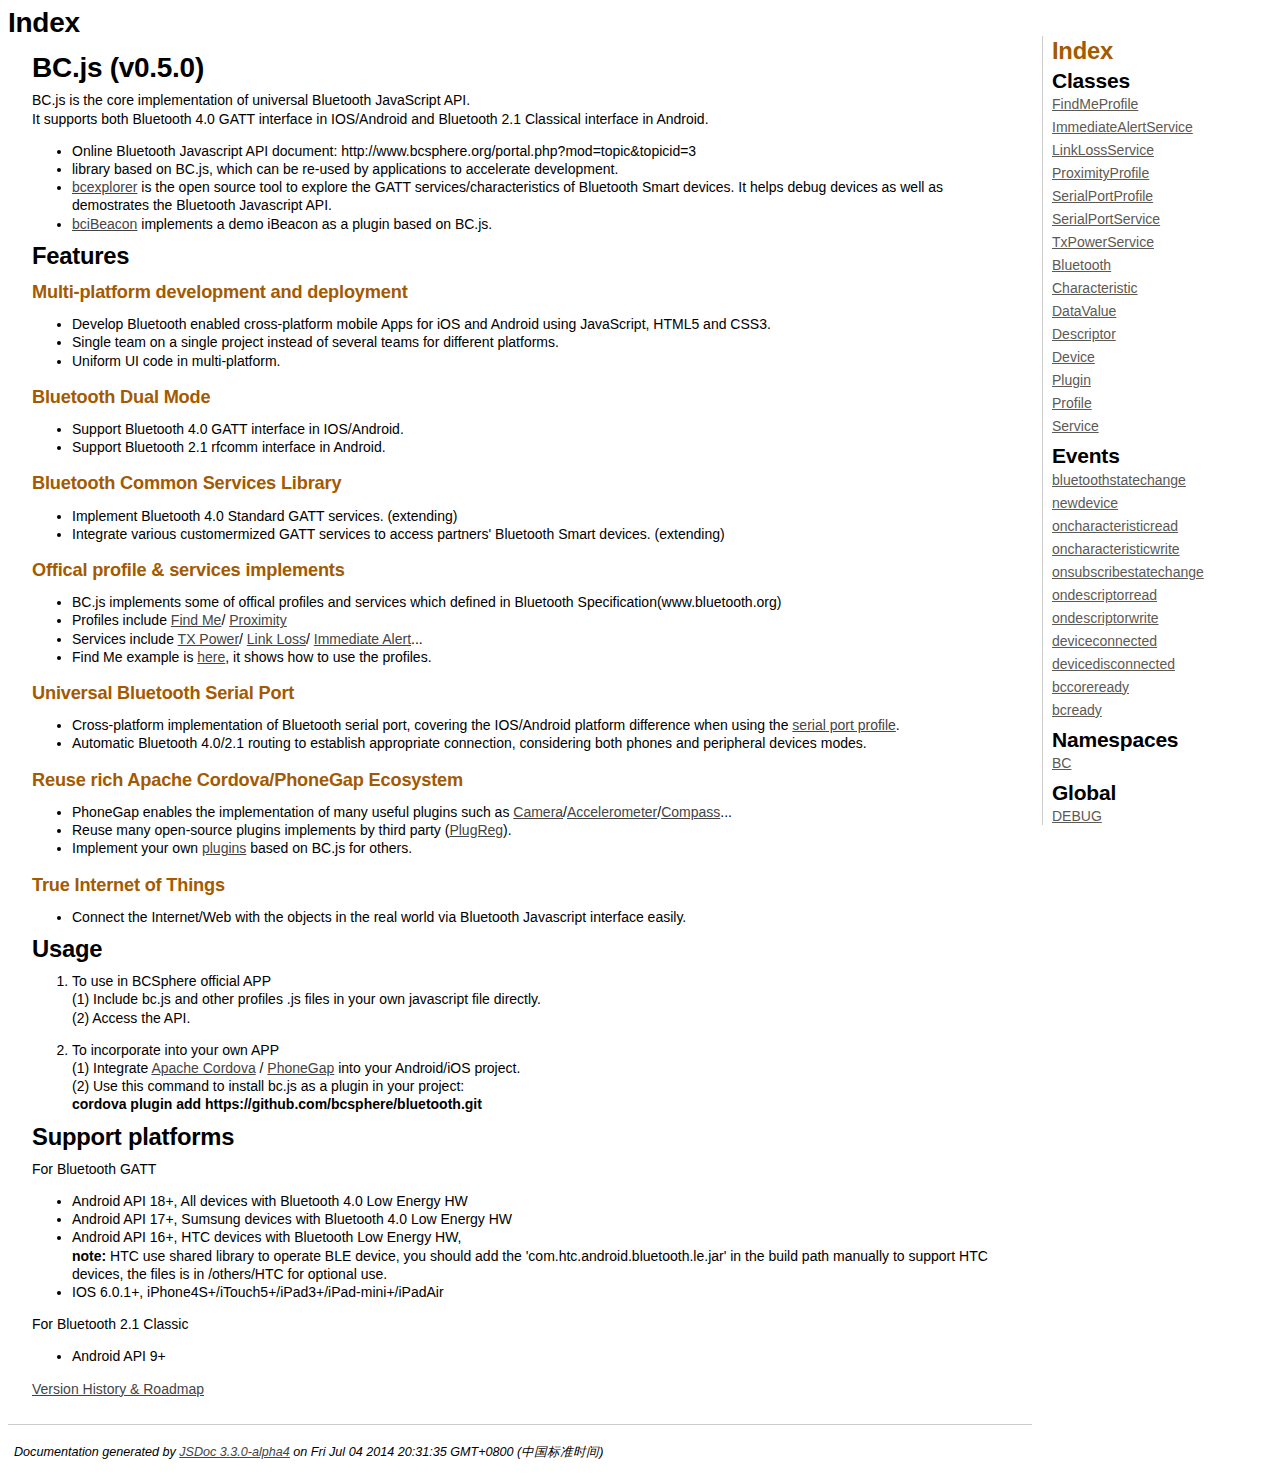
<file: rhost_apps/android_ios/DSPS/plugins/org/docs/index.html>
<!DOCTYPE html>
<html lang="en">
<head>
    <meta charset="utf-8">
    <title>JSDoc: Index</title>
    
    <script src="scripts/prettify/prettify.js"> </script>
    <script src="scripts/prettify/lang-css.js"> </script>
    <!--[if lt IE 9]>
      <script src="//html5shiv.googlecode.com/svn/trunk/html5.js"></script>
    <![endif]-->
    <link type="text/css" rel="stylesheet" href="styles/prettify-tomorrow.css">
    <link type="text/css" rel="stylesheet" href="styles/jsdoc-default.css">
</head>

<body>

<div id="main">
    
    <h1 class="page-title">Index</h1>
    
    


    


    <h3> </h3>









    




    <section>
        <article><h1 id="bc-js-v0-5-0-">BC.js (v0.5.0)</h1>
<p>BC.js is the core implementation of universal Bluetooth JavaScript API.<br/>
It supports both Bluetooth 4.0 GATT interface in IOS/Android and Bluetooth 2.1 Classical interface in Android.</p>
<ul>
<li>Online Bluetooth Javascript API document: http://www.bcsphere.org/portal.php?mod=topic&amp;topicid=3 <br/></li>
<li>library based on BC.js, which can be re-used by applications to accelerate development.</li>
<li><a href="https://github.com/bcsphere/bcexplorer">bcexplorer</a> is the open source tool to explore the GATT services/characteristics of Bluetooth Smart devices. It helps debug devices as well as demostrates the Bluetooth Javascript API.</li>
<li><a href="https://github.com/bcsphere/ibeacon">bciBeacon</a> implements a demo iBeacon as a plugin based on BC.js.</li>
</ul>
<h2 id="features">Features</h2>
<h4 id="multi-platform-development-and-deployment">Multi-platform development and deployment</h4>
<ul>
<li>Develop Bluetooth enabled cross-platform mobile Apps for iOS and Android using JavaScript, HTML5 and CSS3.</li>
<li>Single team on a single project instead of several teams for different platforms.</li>
<li>Uniform UI code in multi-platform.</li>
</ul>
<h4 id="bluetooth-dual-mode">Bluetooth Dual Mode</h4>
<ul>
<li>Support Bluetooth 4.0 GATT interface in IOS/Android.</li>
<li>Support Bluetooth 2.1 rfcomm interface in Android.</li>
</ul>
<h4 id="bluetooth-common-services-library">Bluetooth Common Services Library</h4>
<ul>
<li>Implement Bluetooth 4.0 Standard GATT services. (extending)</li>
<li>Integrate various customermized GATT services to access partners' Bluetooth Smart devices. (extending)</li>
</ul>
<h4 id="offical-profile-services-implements">Offical profile &amp; services implements</h4>
<ul>
<li>BC.js implements some of offical profiles and services which defined in Bluetooth Specification(www.bluetooth.org)</li>
<li>Profiles include <a href="https://github.com/bcsphere/bluetooth/blob/master/www/org.bluetooth.profile/find_me.js">Find Me</a>/
<a href="https://github.com/bcsphere/bluetooth/blob/master/www/org.bluetooth.profile/proximity.js">Proximity</a></li>
<li>Services include <a href="https://github.com/bcsphere/bluetooth/blob/master/www/org.bluetooth.service/tx_power.js">TX Power</a>/
<a href="https://github.com/bcsphere/bluetooth/blob/master/www/org.bluetooth.service/link_loss.js">Link Loss</a>/
<a href="https://github.com/bcsphere/bluetooth/blob/master/www/org.bluetooth.service/immediate_alert.js">Immediate Alert</a>...</li>
<li>Find Me example is <a href="https://github.com/bcsphere/apps/tree/master/findme">here</a>, it shows how to use the profiles.</li>
</ul>
<h4 id="universal-bluetooth-serial-port">Universal Bluetooth Serial Port</h4>
<ul>
<li>Cross-platform implementation of Bluetooth serial port, covering the IOS/Android platform difference when using the <a href="https://https://github.com/bcsphere/bluetooth/blob/master/www/org.bluetooth.profile/serial_port.js">serial port profile</a>.</li>
<li>Automatic Bluetooth 4.0/2.1 routing to establish appropriate connection, considering both phones and peripheral devices modes.</li>
</ul>
<h4 id="reuse-rich-apache-cordova-phonegap-ecosystem">Reuse rich Apache Cordova/PhoneGap Ecosystem</h4>
<ul>
<li>PhoneGap enables the implementation of many useful plugins such as  <a href="http://docs.phonegap.com/en/edge/cordova_camera_camera.md.html#Camera">Camera</a>/<a href="http://docs.phonegap.com/en/edge/cordova_accelerometer_accelerometer.md.html#Accelerometer">Accelerometer</a>/<a href="http://docs.phonegap.com/en/edge/cordova_compass_compass.md.html#Compass">Compass</a>...</li>
<li>Reuse many open-source plugins implements by third party (<a href="http://plugreg.com/">PlugReg</a>).</li>
<li>Implement your own <a href="http://docs.phonegap.com/en/3.3.0/guide_hybrid_plugins_index.md.html#Plugin%20Development%20Guide">plugins</a> based on BC.js for others.</li>
</ul>
<h4 id="true-internet-of-things">True Internet of Things</h4>
<ul>
<li>Connect the Internet/Web with the objects in the real world via Bluetooth Javascript interface easily. </li>
</ul>
<h2 id="usage">Usage</h2>
<ol>
<li><p>To use in BCSphere official APP <br/>
(1) Include bc.js and other profiles .js files in your own javascript file directly. <br/>
(2) Access the API. <br/></p>
</li>
<li><p>To incorporate into your own APP<br/>
(1) Integrate <a href="http://cordova.apache.org">Apache Cordova</a> / <a href="http://phonegap.com">PhoneGap</a> into your Android/iOS project.<br/>
(2) Use this command to install bc.js as a plugin in your project: <br/>
 <b>cordova plugin add https://github.com/bcsphere/bluetooth.git </b> <br/></p>
</li>
</ol>
<h2 id="support-platforms">Support platforms</h2>
<p>For Bluetooth GATT</p>
<ul>
<li>Android API 18+, All devices with Bluetooth 4.0 Low Energy HW</li>
<li>Android API 17+, Sumsung devices with Bluetooth 4.0 Low Energy HW</li>
<li>Android API 16+, HTC devices with Bluetooth Low Energy HW, <br/><b>note:</b> HTC use shared library to operate BLE device, you should add the 'com.htc.android.bluetooth.le.jar' in the build path manually to support HTC devices, the files is in /others/HTC for optional use.</li>
<li>IOS 6.0.1+,  iPhone4S+/iTouch5+/iPad3+/iPad-mini+/iPadAir</li>
</ul>
<p>For Bluetooth 2.1 Classic</p>
<ul>
<li>Android API 9+ </li>
</ul>
<p><a href="https://github.com/bcsphere/bluetooth/wiki/Version-History-&amp;-Roadmap">Version History &amp; Roadmap</a></p></article>
    </section>






</div>

<nav>
    <h2><a href="index.html">Index</a></h2><h3>Classes</h3><ul><li><a href="BC.FindMeProfile.html">FindMeProfile</a></li><li><a href="BC.ImmediateAlertService.html">ImmediateAlertService</a></li><li><a href="BC.LinkLossService.html">LinkLossService</a></li><li><a href="BC.ProximityProfile.html">ProximityProfile</a></li><li><a href="BC.SerialPortProfile.html">SerialPortProfile</a></li><li><a href="BC.SerialPortService.html">SerialPortService</a></li><li><a href="BC.TxPowerService.html">TxPowerService</a></li><li><a href="Bluetooth.html">Bluetooth</a></li><li><a href="Characteristic.html">Characteristic</a></li><li><a href="DataValue.html">DataValue</a></li><li><a href="Descriptor.html">Descriptor</a></li><li><a href="Device.html">Device</a></li><li><a href="Plugin.html">Plugin</a></li><li><a href="Profile.html">Profile</a></li><li><a href="Service.html">Service</a></li></ul><h3>Events</h3><ul><li><a href="Bluetooth.html#event:bluetoothstatechange">bluetoothstatechange</a></li><li><a href="Bluetooth.html#event:newdevice">newdevice</a></li><li><a href="Characteristic.html#event:oncharacteristicread">oncharacteristicread</a></li><li><a href="Characteristic.html#event:oncharacteristicwrite">oncharacteristicwrite</a></li><li><a href="Characteristic.html#event:onsubscribestatechange">onsubscribestatechange</a></li><li><a href="Descriptor.html#event:ondescriptorread">ondescriptorread</a></li><li><a href="Descriptor.html#event:ondescriptorwrite">ondescriptorwrite</a></li><li><a href="Device.html#event:deviceconnected">deviceconnected</a></li><li><a href="Device.html#event:devicedisconnected">devicedisconnected</a></li><li><a href="global.html#event:bccoreready">bccoreready</a></li><li><a href="global.html#event:bcready">bcready</a></li></ul><h3>Namespaces</h3><ul><li><a href="BC.html">BC</a></li></ul><h3>Global</h3><ul><li><a href="global.html#DEBUG">DEBUG</a></li></ul>
</nav>

<br clear="both">

<footer>
    Documentation generated by <a href="https://github.com/jsdoc3/jsdoc">JSDoc 3.3.0-alpha4</a> on Fri Jul 04 2014 20:31:35 GMT+0800 (中国标准时间)
</footer>

<script> prettyPrint(); </script>
<script src="scripts/linenumber.js"> </script>
</body>
</html>
</file>
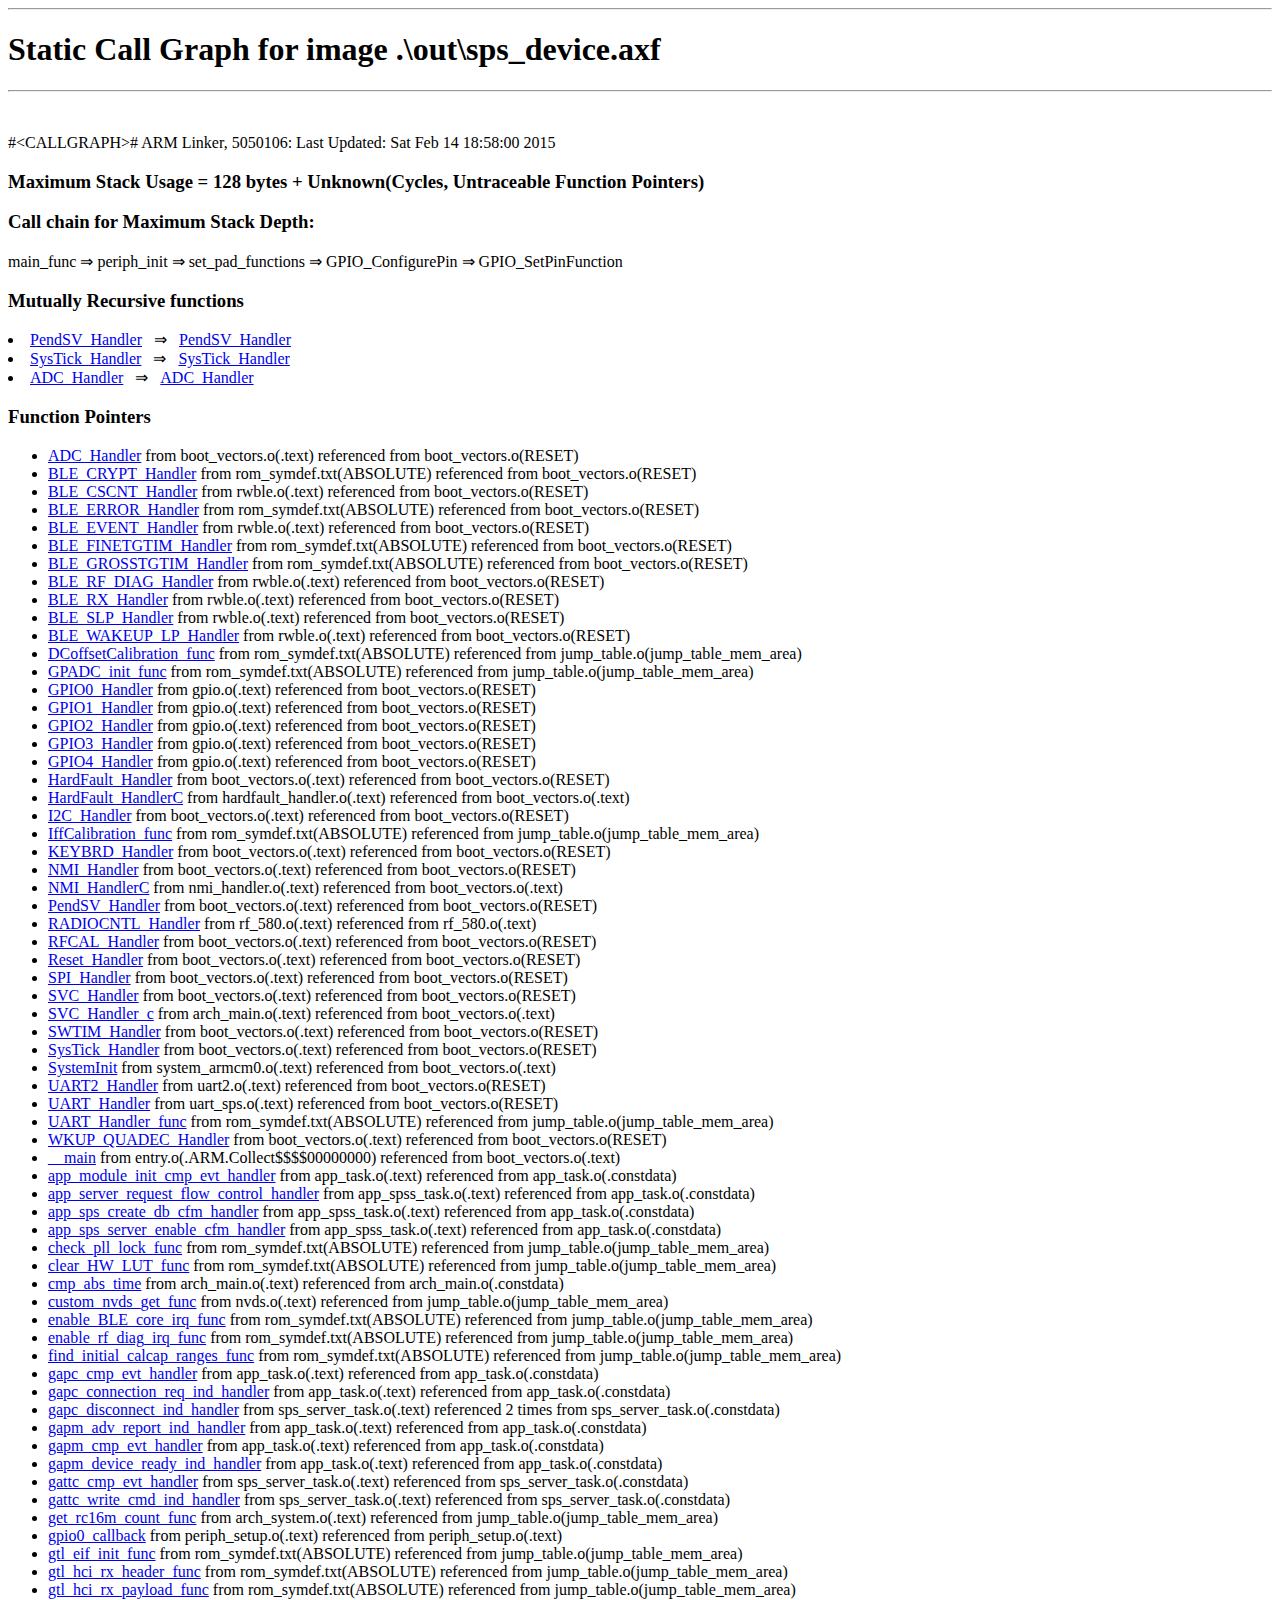
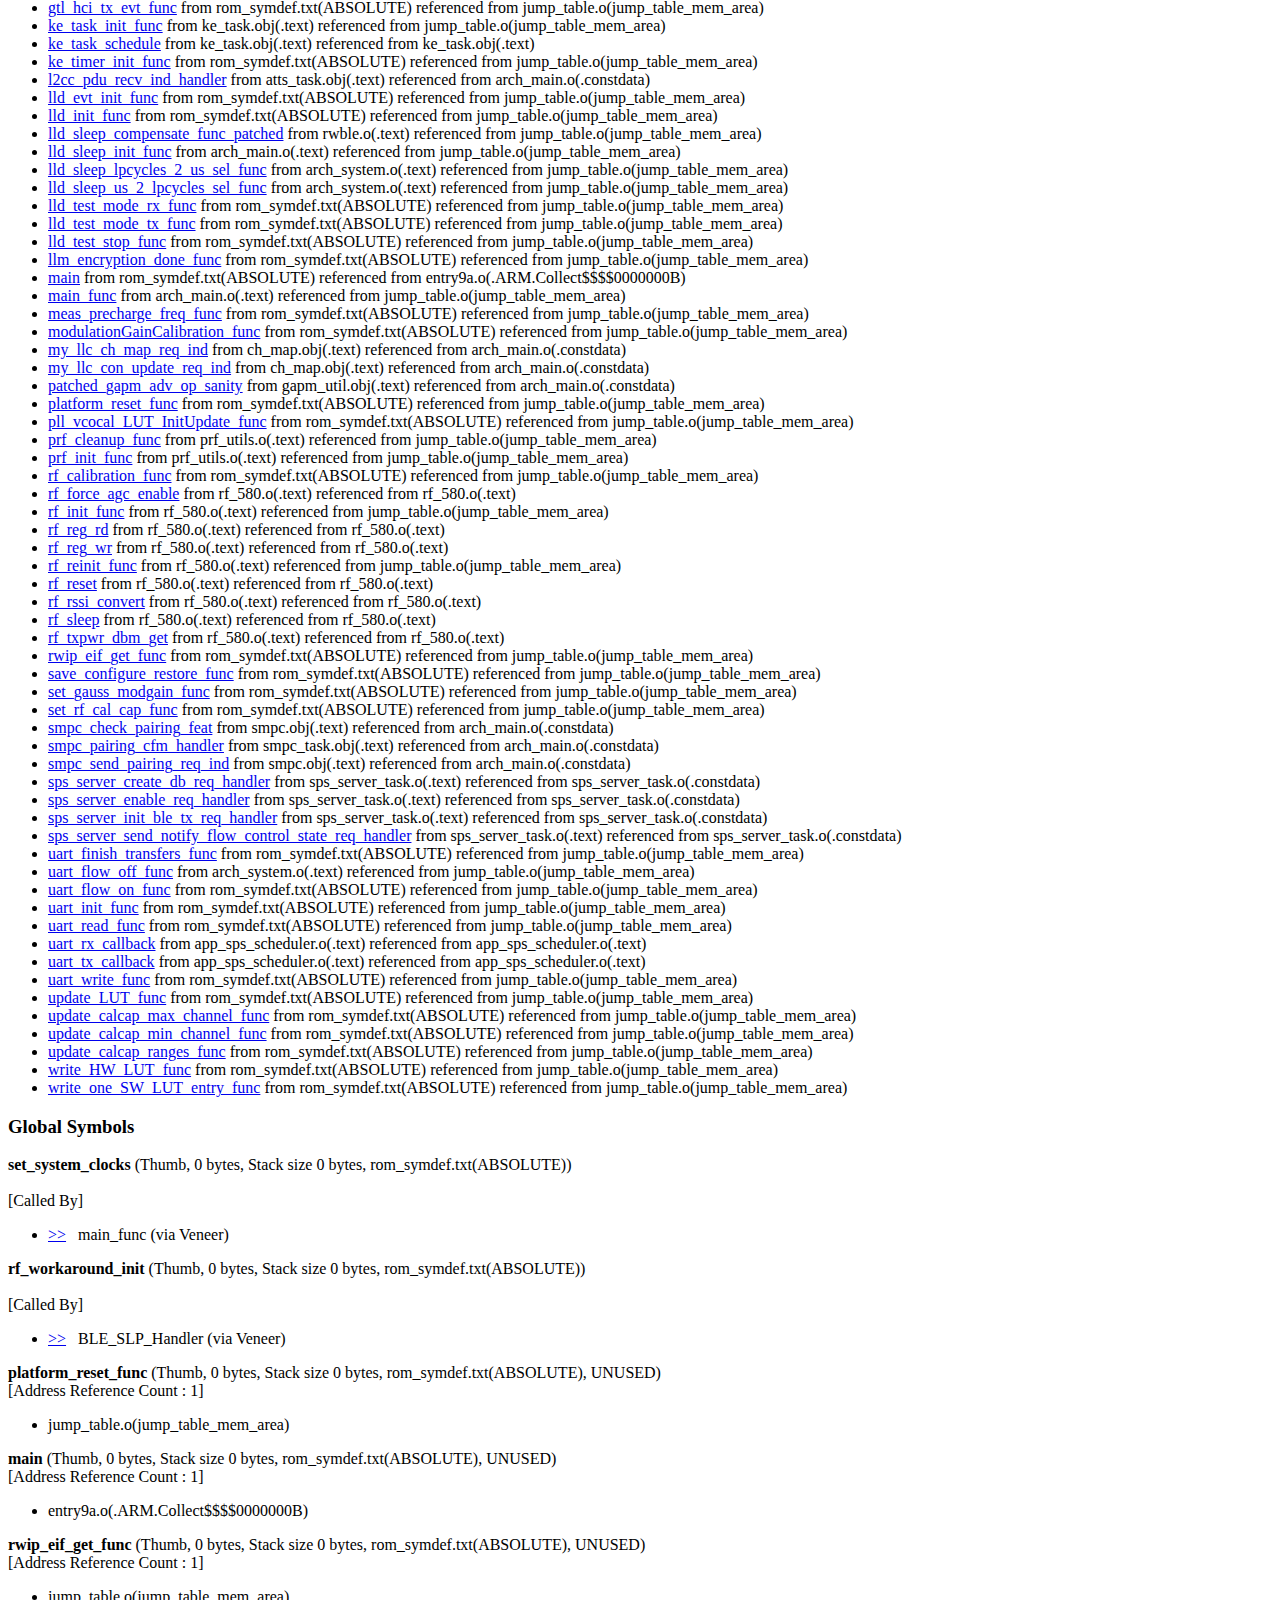
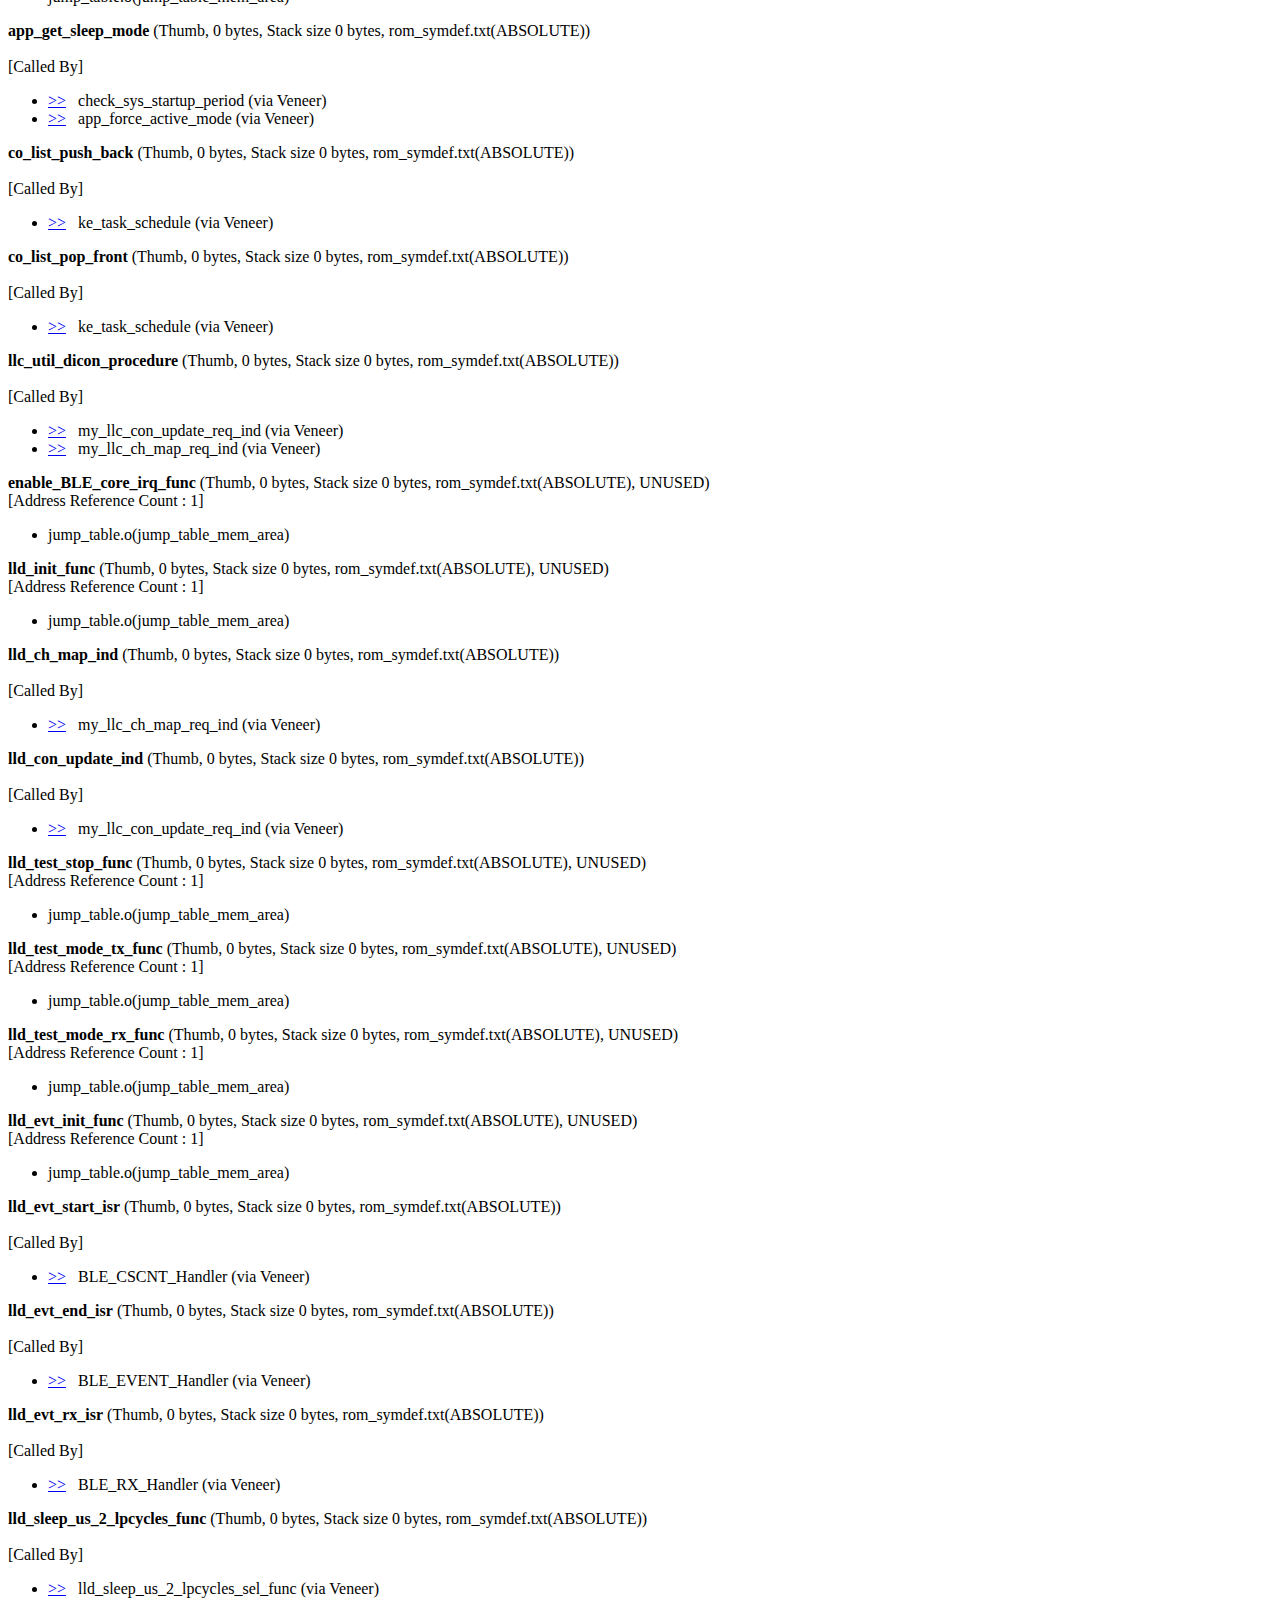
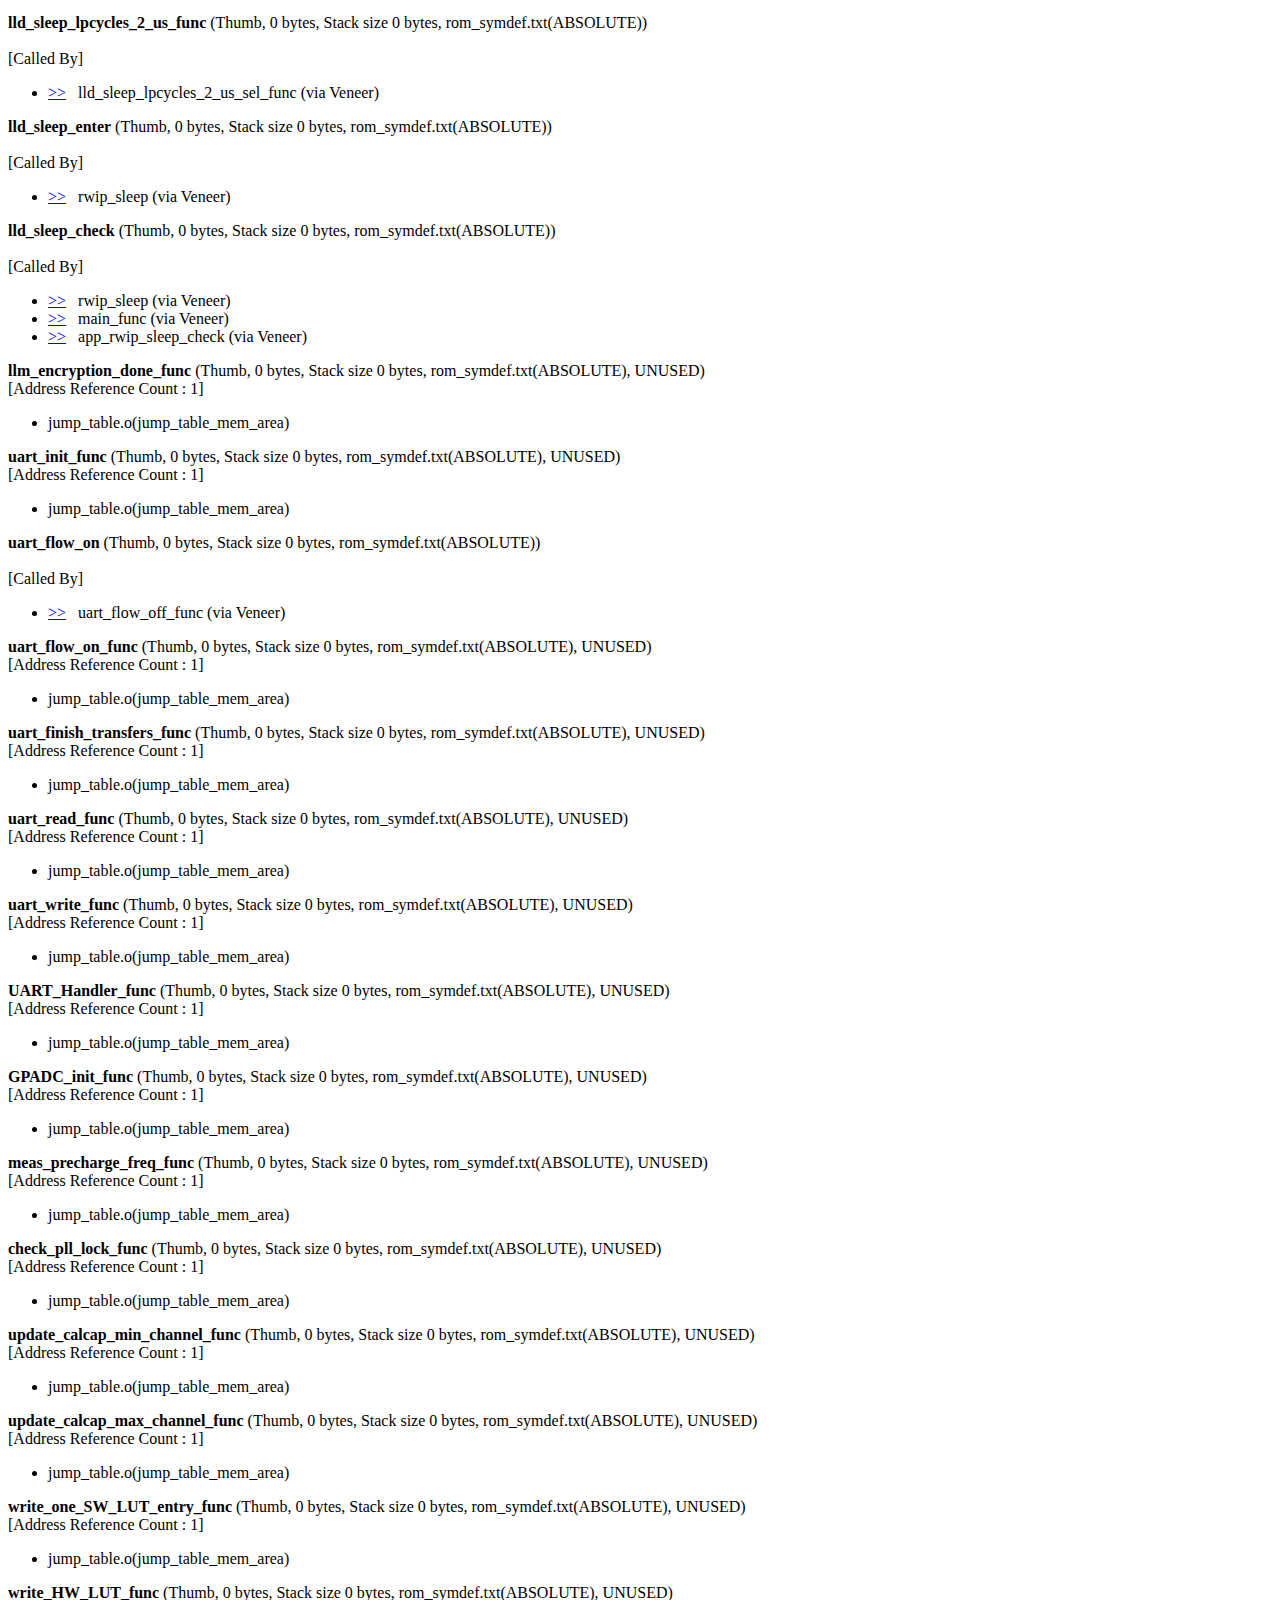
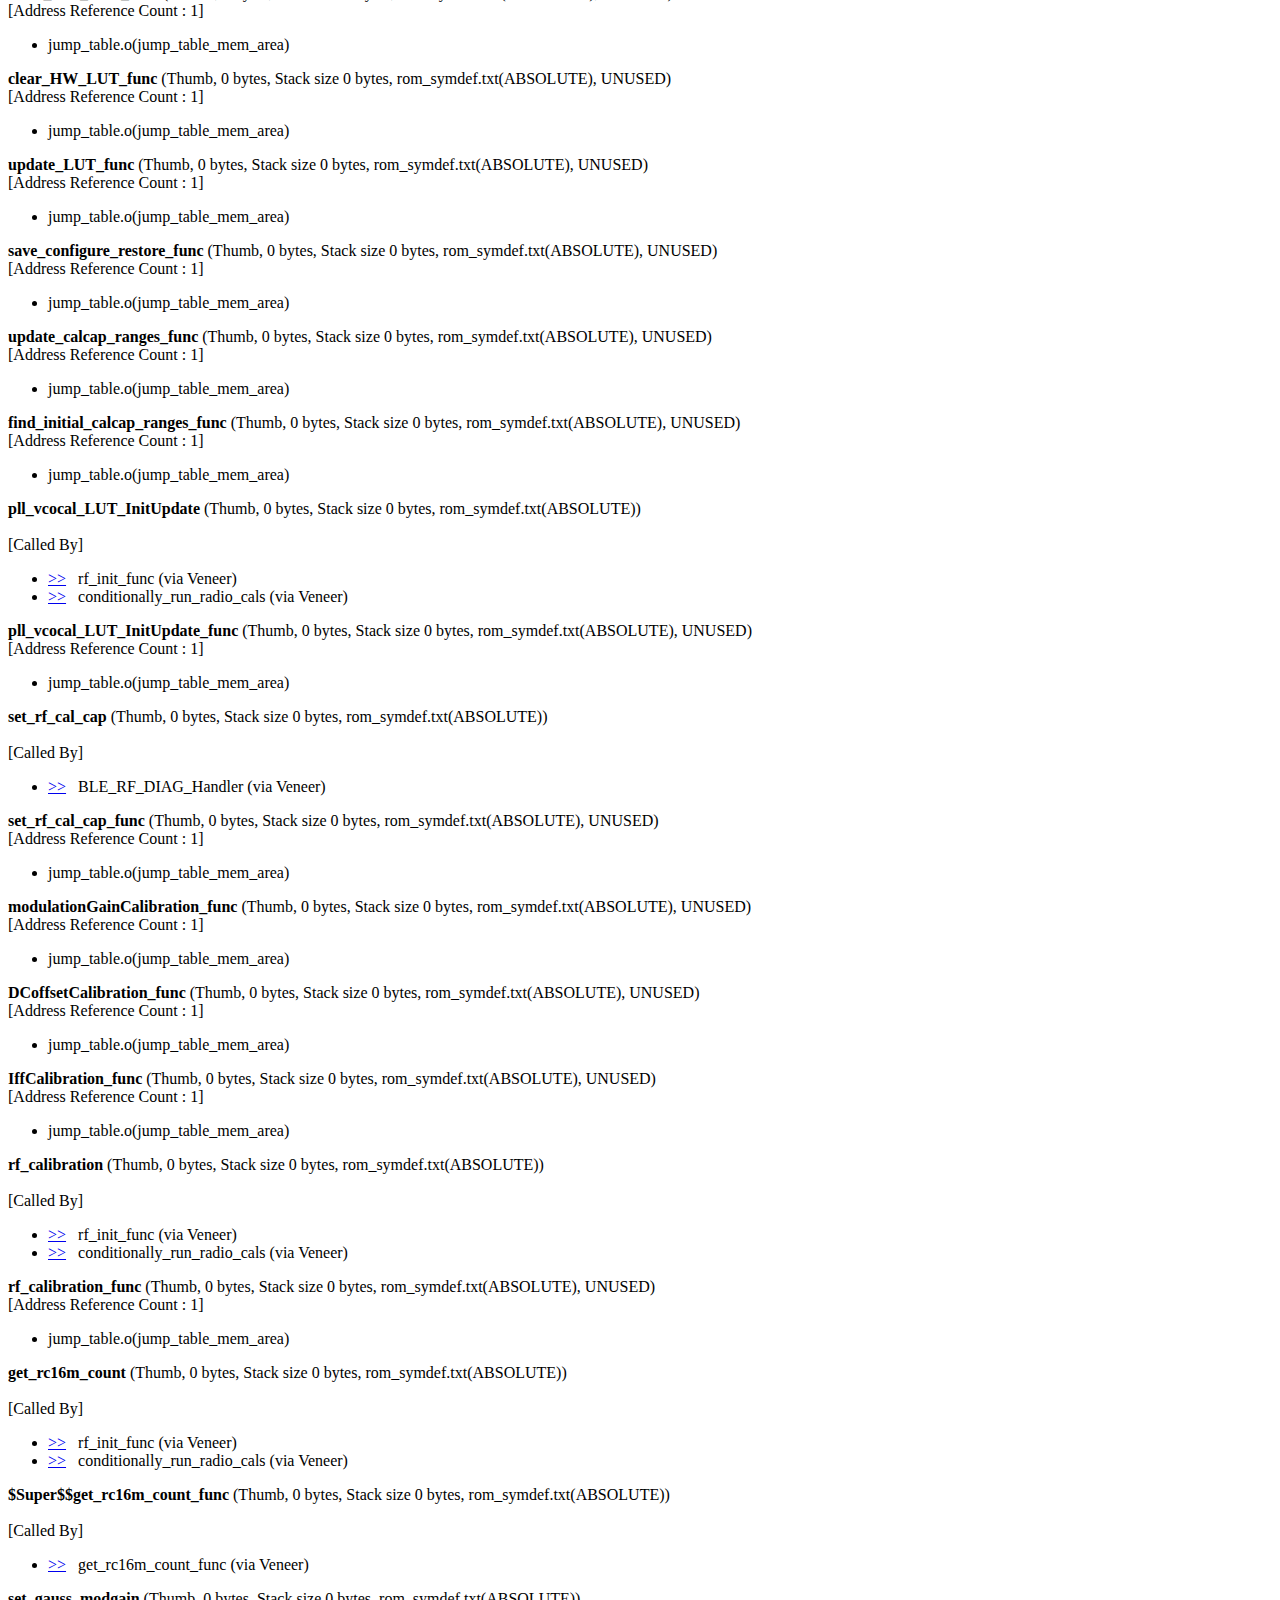
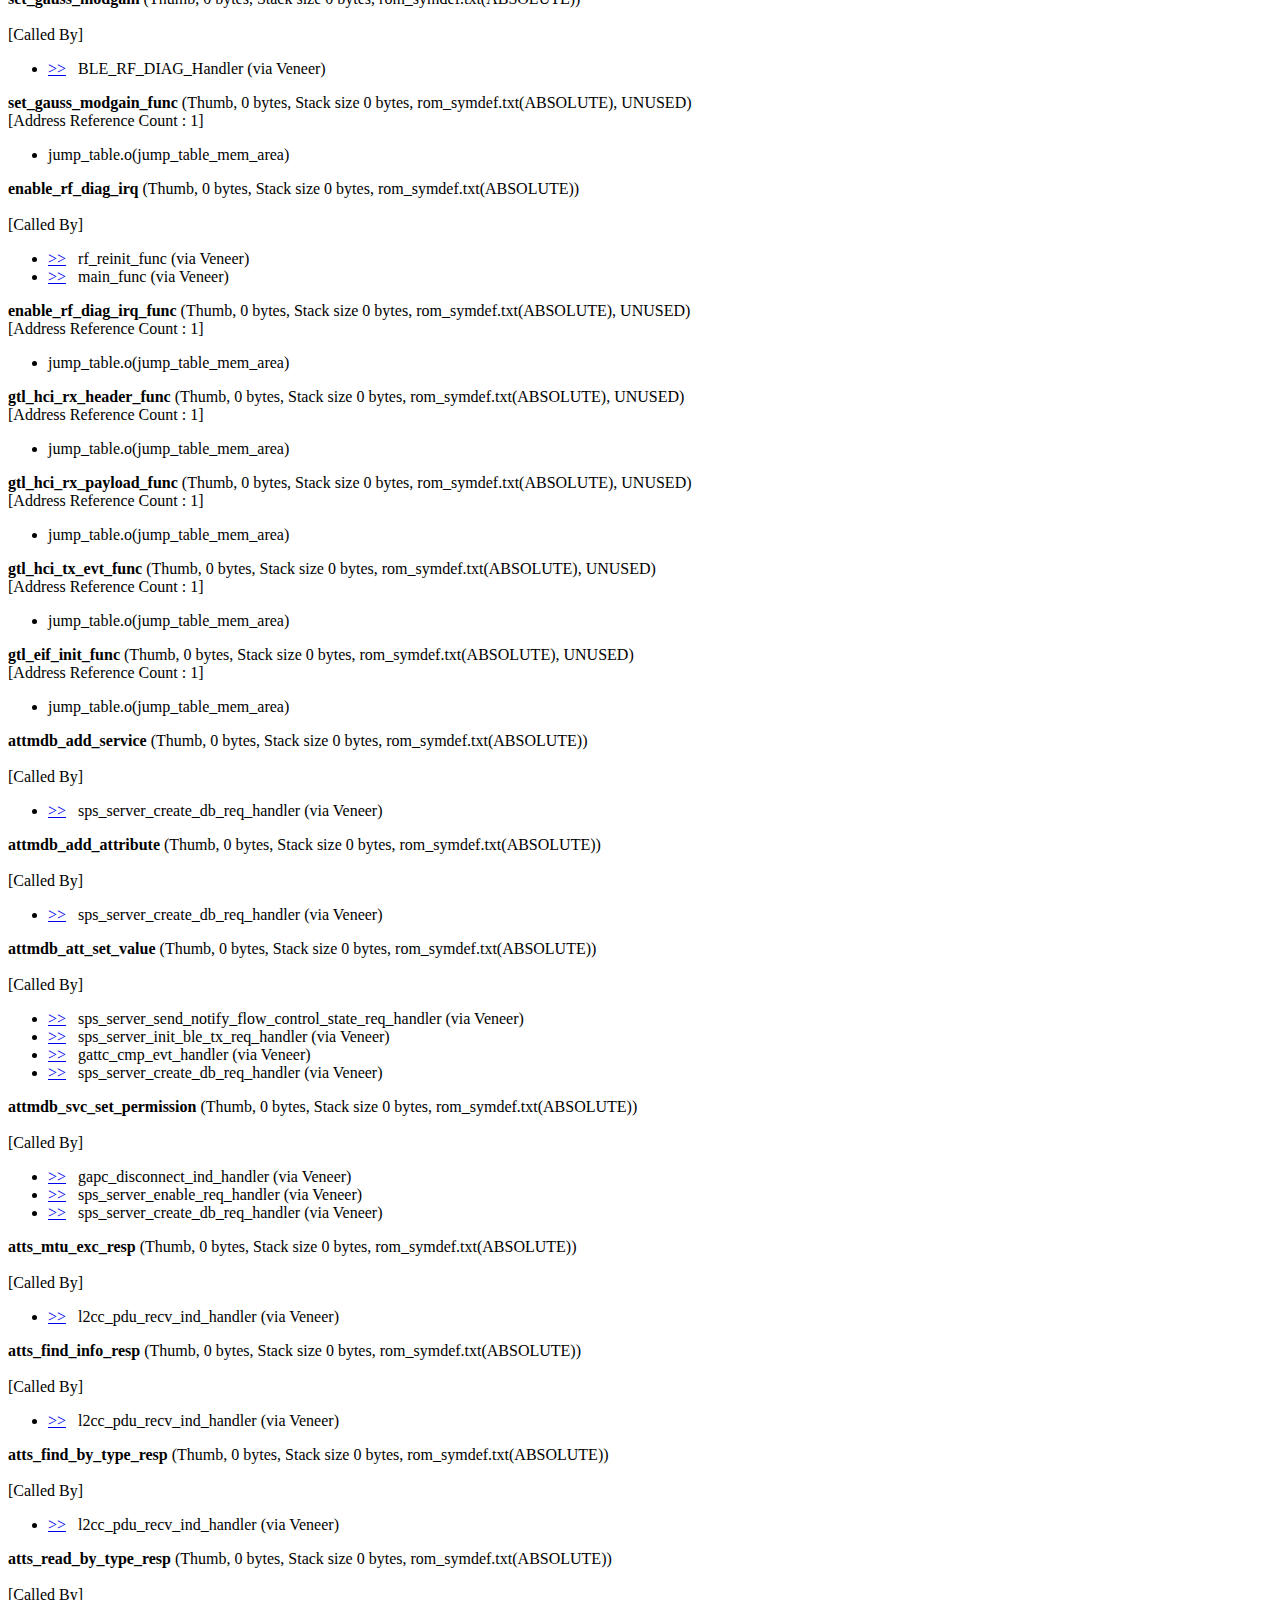
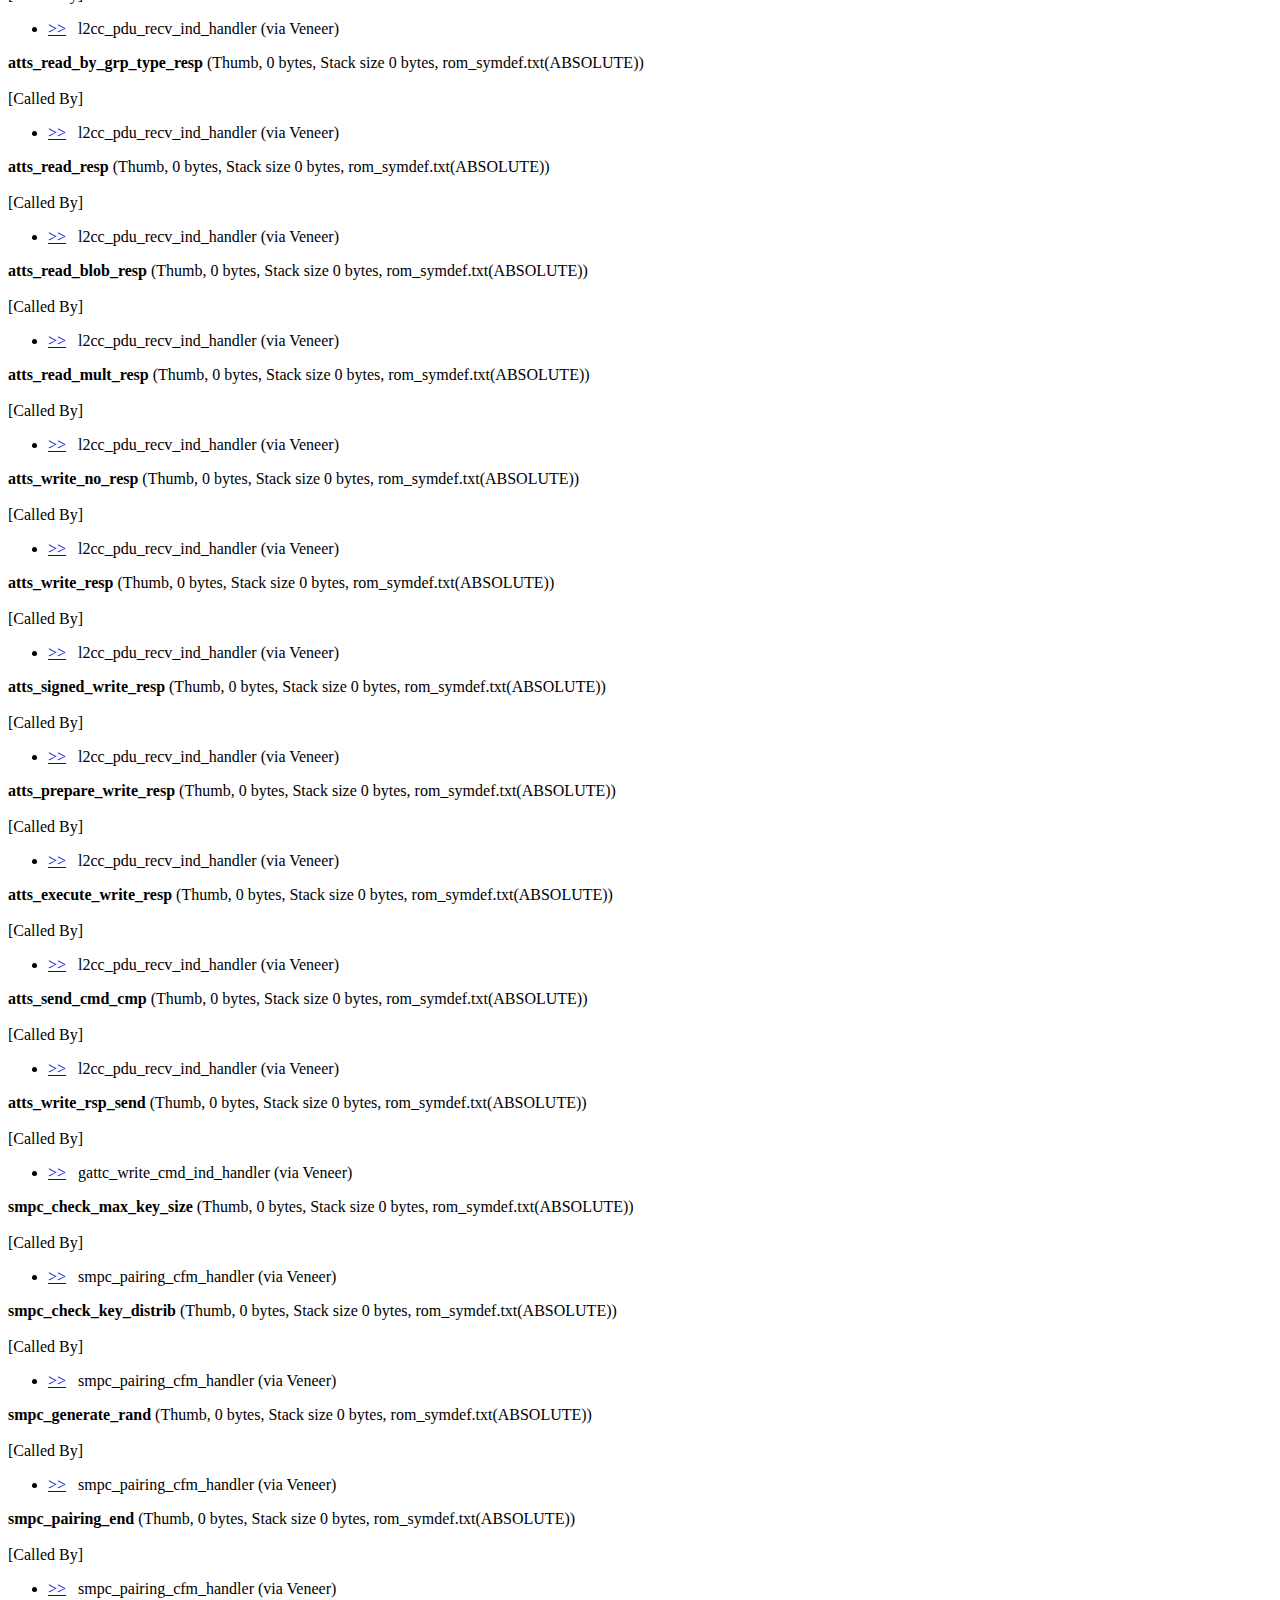
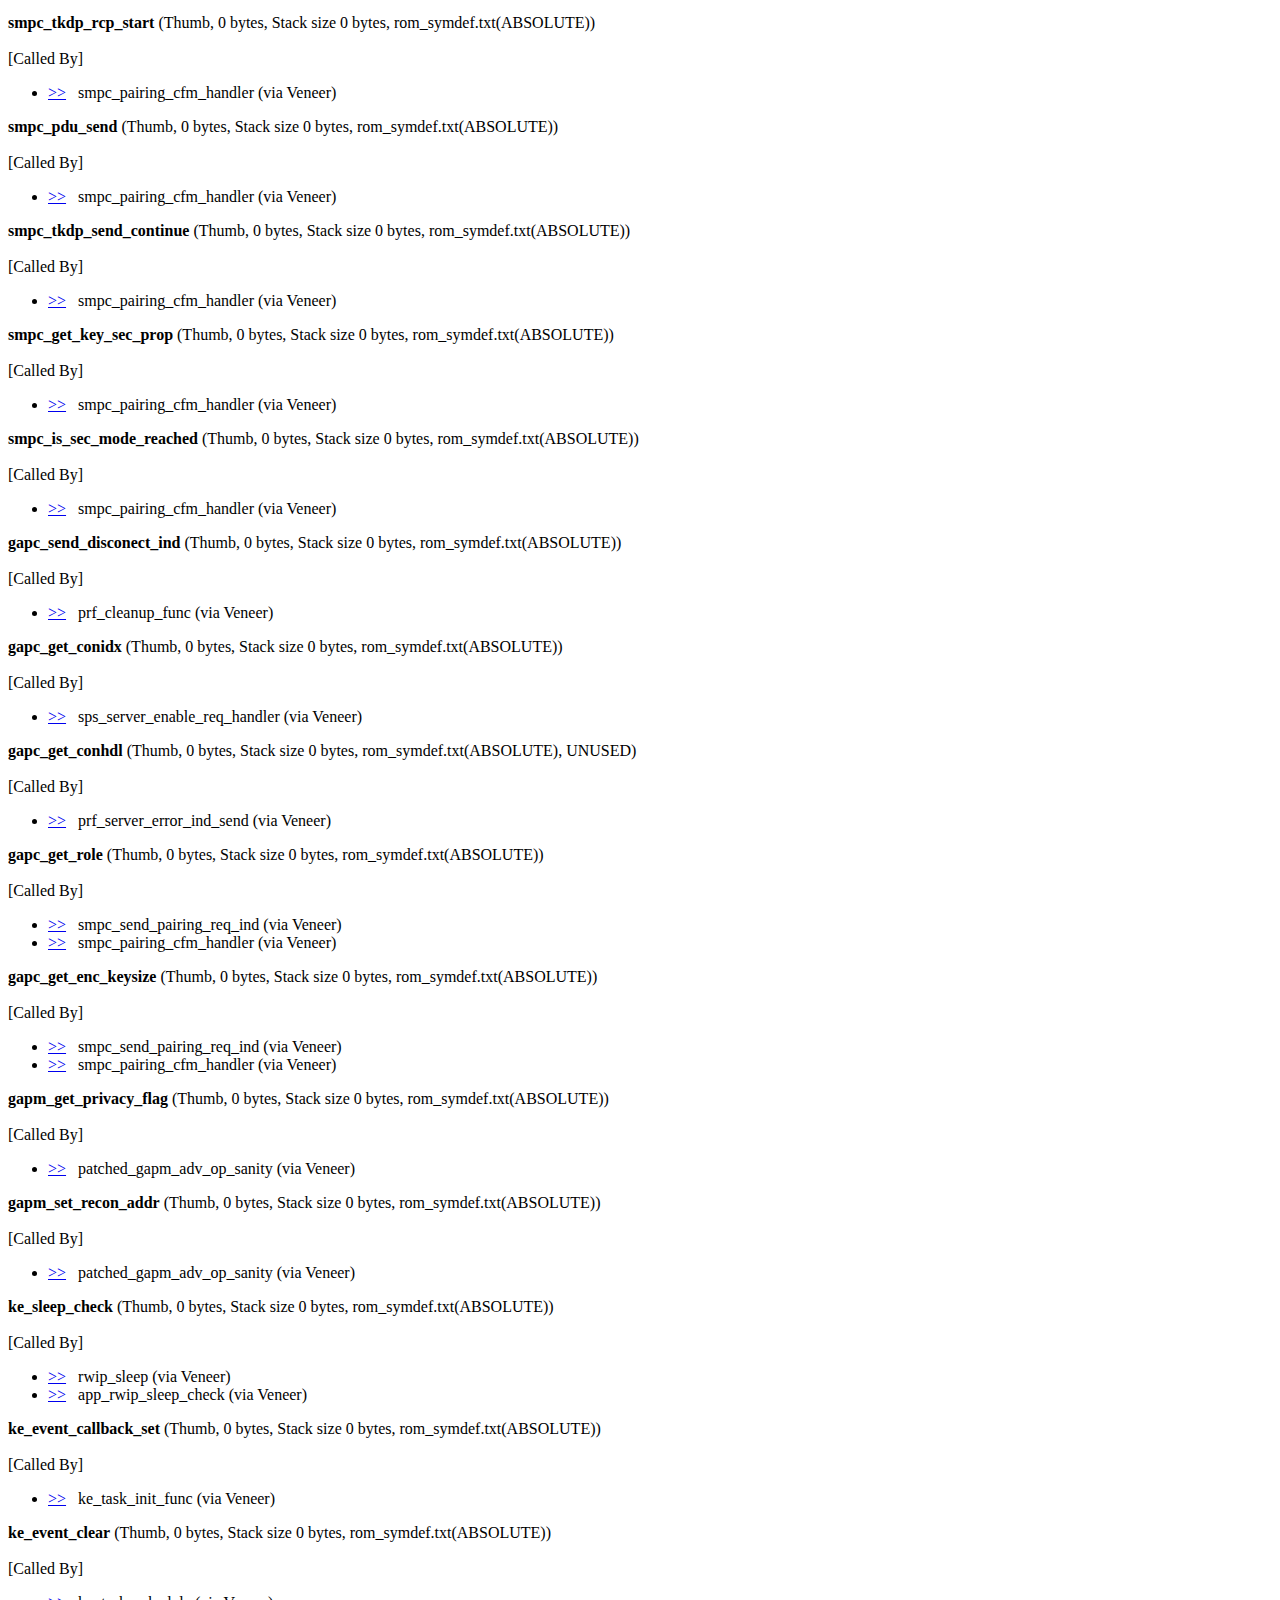
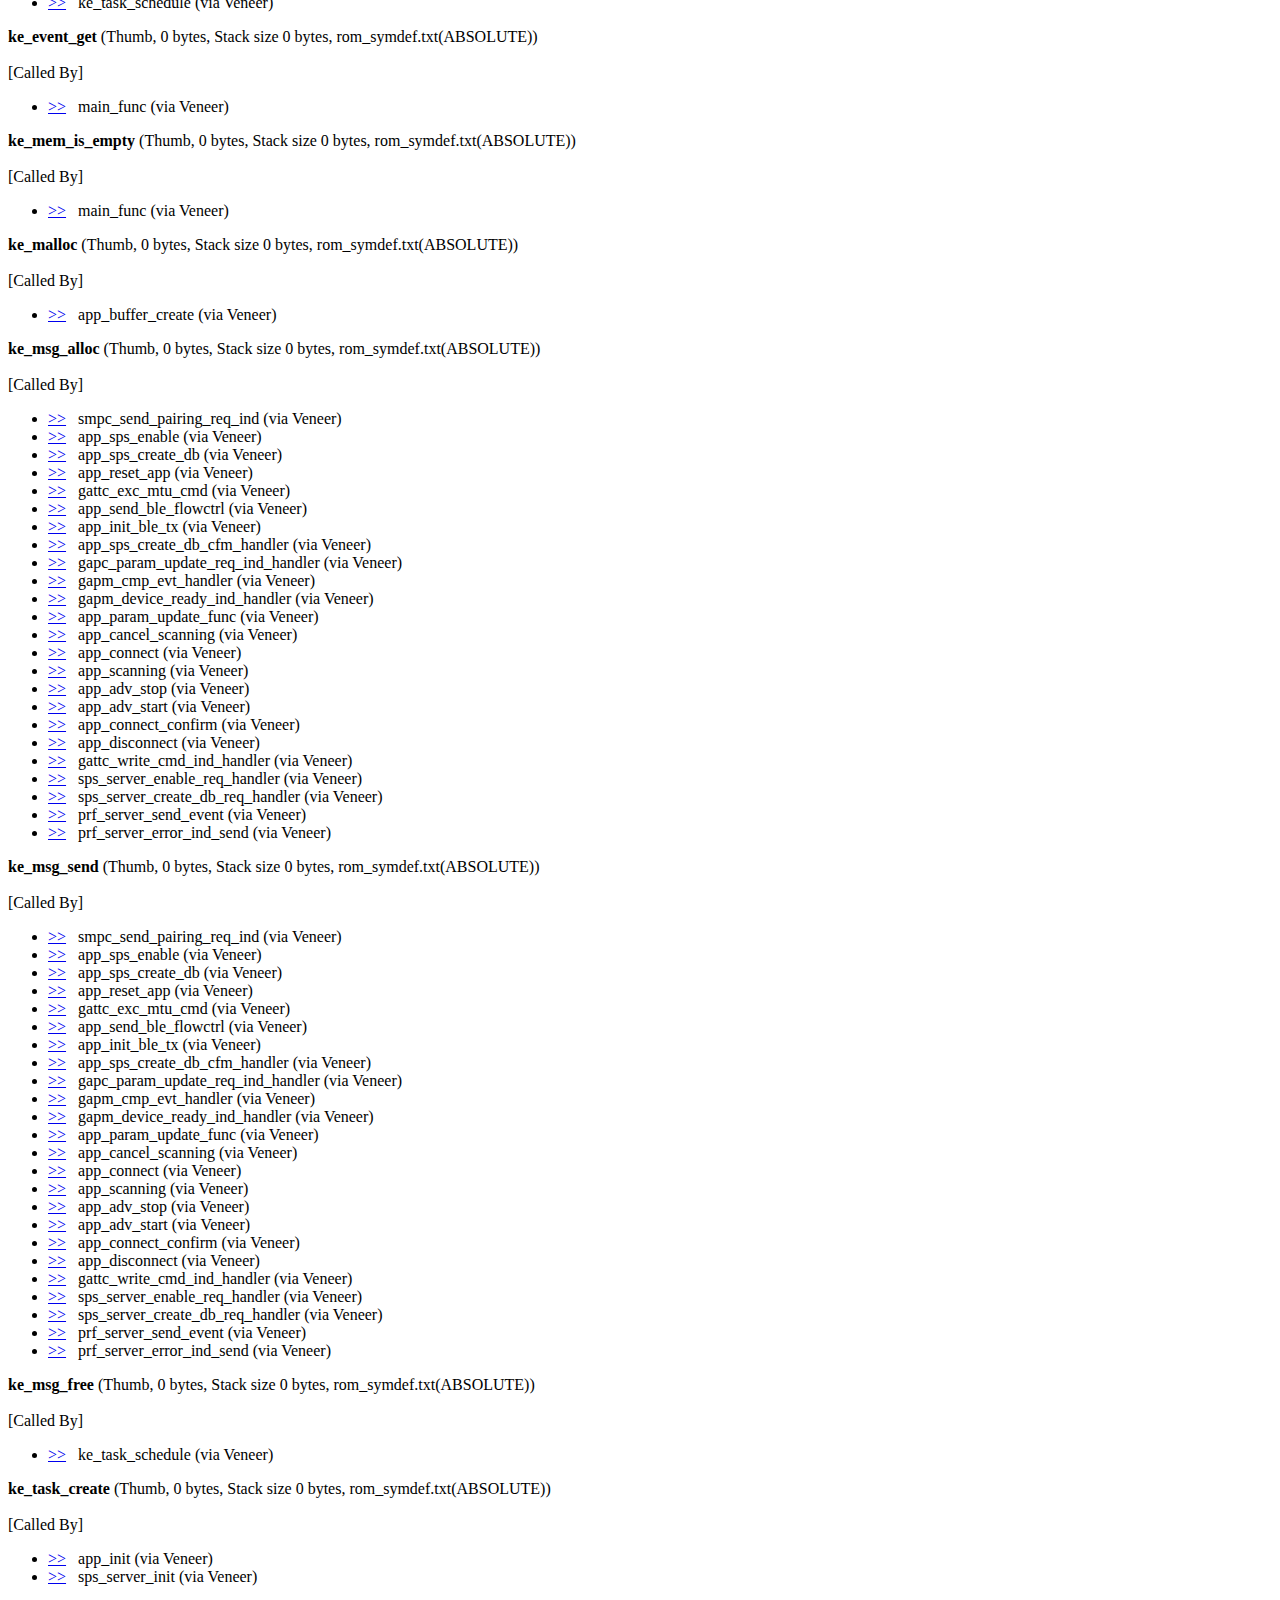
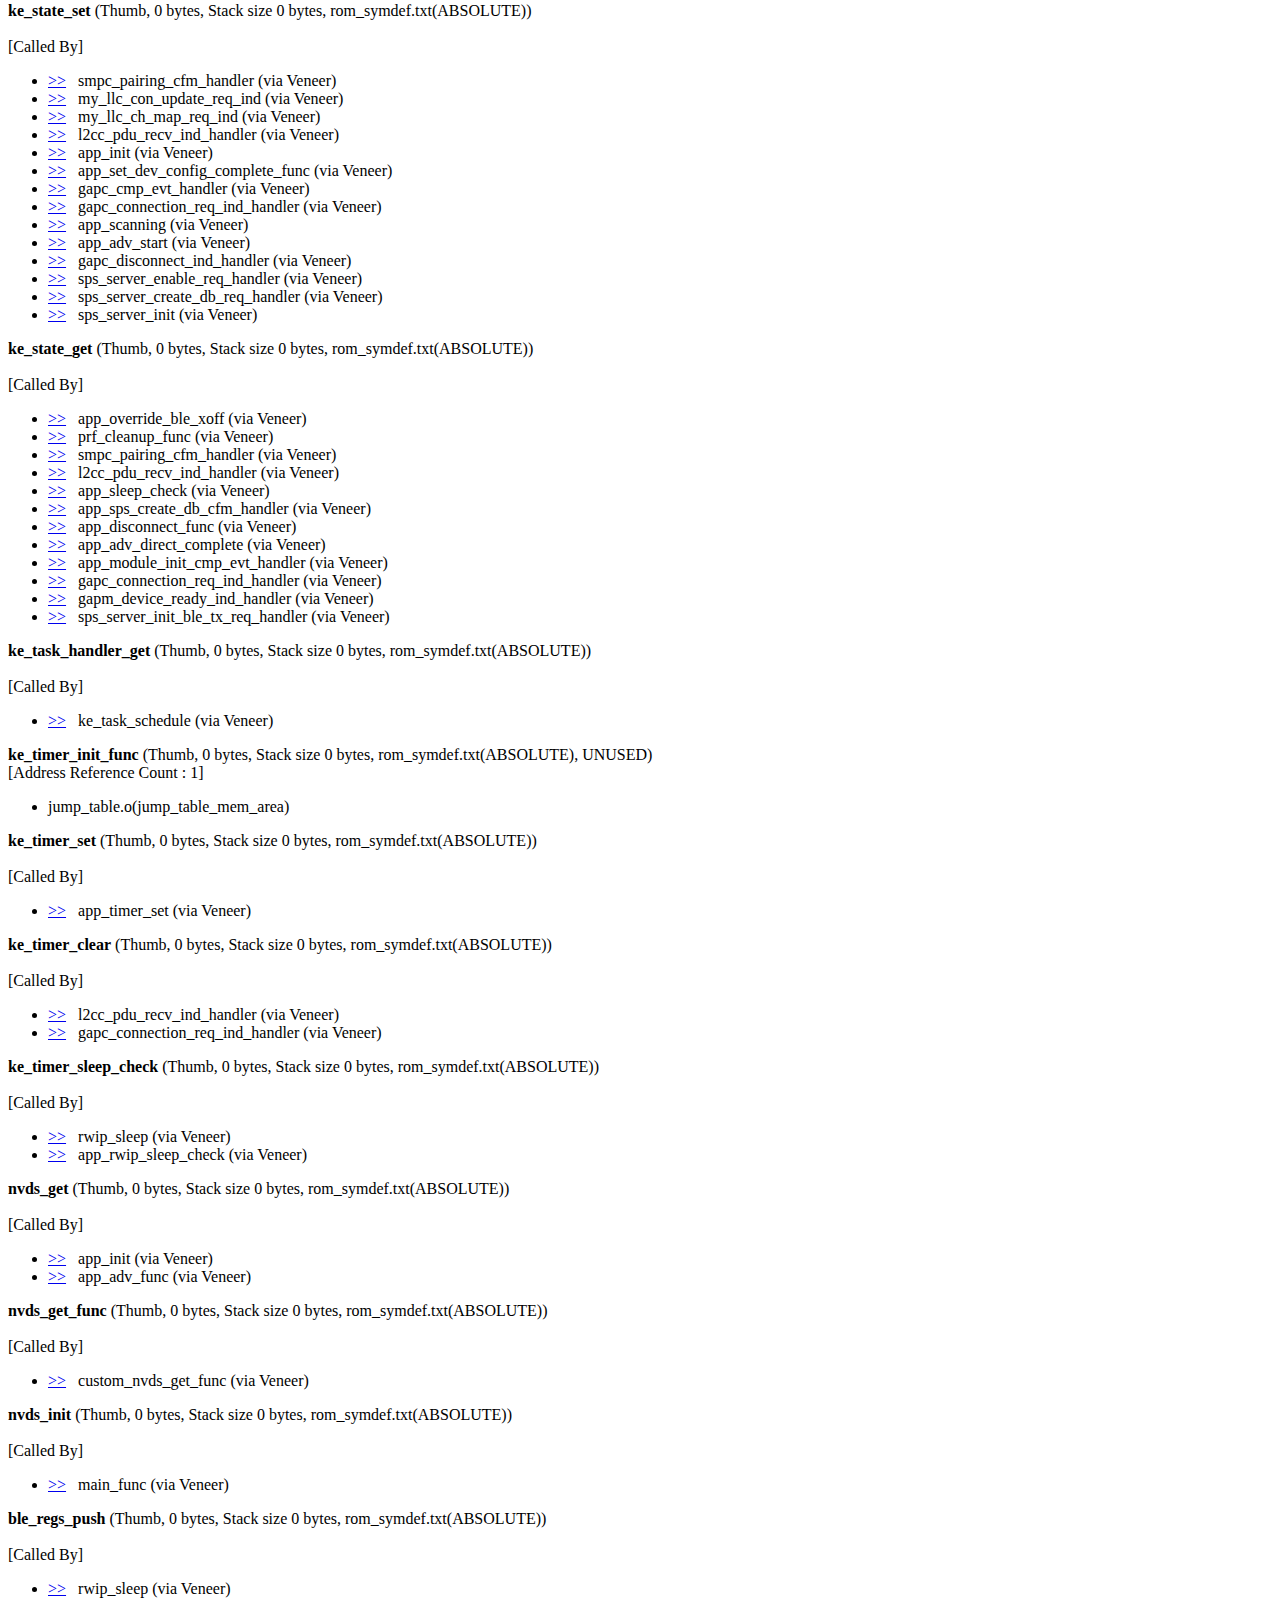
<file: dk_apps/keil_projects/sps/sps_device/out/sps_device.htm>
<!doctype html public "-//w3c//dtd html 4.0 transitional//en">
<html><head>
<title>Static Call Graph - [.\out\sps_device.axf]</title></head>
<body><HR>
<H1>Static Call Graph for image .\out\sps_device.axf</H1><HR>
<BR><P>#&#060CALLGRAPH&#062# ARM Linker, 5050106: Last Updated: Sat Feb 14 18:58:00 2015
<BR><P>
<H3>Maximum Stack Usage =        128 bytes + Unknown(Cycles, Untraceable Function Pointers)</H3><H3>
Call chain for Maximum Stack Depth:</H3>
main_func &rArr; periph_init &rArr; set_pad_functions &rArr; GPIO_ConfigurePin &rArr; GPIO_SetPinFunction
<P>
<H3>
Mutually Recursive functions
</H3> <LI><a href="#[4]">PendSV_Handler</a>&nbsp;&nbsp;&nbsp;&rArr;&nbsp;&nbsp;&nbsp;<a href="#[4]">PendSV_Handler</a><BR>
 <LI><a href="#[5]">SysTick_Handler</a>&nbsp;&nbsp;&nbsp;&rArr;&nbsp;&nbsp;&nbsp;<a href="#[5]">SysTick_Handler</a><BR>
 <LI><a href="#[16]">ADC_Handler</a>&nbsp;&nbsp;&nbsp;&rArr;&nbsp;&nbsp;&nbsp;<a href="#[16]">ADC_Handler</a><BR>
</UL>
<P>
<H3>
Function Pointers
</H3><UL>
 <LI><a href="#[16]">ADC_Handler</a> from boot_vectors.o(.text) referenced from boot_vectors.o(RESET)
 <LI><a href="#[11]">BLE_CRYPT_Handler</a> from rom_symdef.txt(ABSOLUTE) referenced from boot_vectors.o(RESET)
 <LI><a href="#[9]">BLE_CSCNT_Handler</a> from rwble.o(.text) referenced from boot_vectors.o(RESET)
 <LI><a href="#[b]">BLE_ERROR_Handler</a> from rom_symdef.txt(ABSOLUTE) referenced from boot_vectors.o(RESET)
 <LI><a href="#[d]">BLE_EVENT_Handler</a> from rwble.o(.text) referenced from boot_vectors.o(RESET)
 <LI><a href="#[7]">BLE_FINETGTIM_Handler</a> from rom_symdef.txt(ABSOLUTE) referenced from boot_vectors.o(RESET)
 <LI><a href="#[8]">BLE_GROSSTGTIM_Handler</a> from rom_symdef.txt(ABSOLUTE) referenced from boot_vectors.o(RESET)
 <LI><a href="#[10]">BLE_RF_DIAG_Handler</a> from rwble.o(.text) referenced from boot_vectors.o(RESET)
 <LI><a href="#[c]">BLE_RX_Handler</a> from rwble.o(.text) referenced from boot_vectors.o(RESET)
 <LI><a href="#[a]">BLE_SLP_Handler</a> from rwble.o(.text) referenced from boot_vectors.o(RESET)
 <LI><a href="#[6]">BLE_WAKEUP_LP_Handler</a> from rwble.o(.text) referenced from boot_vectors.o(RESET)
 <LI><a href="#[4b]">DCoffsetCalibration_func</a> from rom_symdef.txt(ABSOLUTE) referenced from jump_table.o(jump_table_mem_area)
 <LI><a href="#[3b]">GPADC_init_func</a> from rom_symdef.txt(ABSOLUTE) referenced from jump_table.o(jump_table_mem_area)
 <LI><a href="#[19]">GPIO0_Handler</a> from gpio.o(.text) referenced from boot_vectors.o(RESET)
 <LI><a href="#[1a]">GPIO1_Handler</a> from gpio.o(.text) referenced from boot_vectors.o(RESET)
 <LI><a href="#[1b]">GPIO2_Handler</a> from gpio.o(.text) referenced from boot_vectors.o(RESET)
 <LI><a href="#[1c]">GPIO3_Handler</a> from gpio.o(.text) referenced from boot_vectors.o(RESET)
 <LI><a href="#[1d]">GPIO4_Handler</a> from gpio.o(.text) referenced from boot_vectors.o(RESET)
 <LI><a href="#[2]">HardFault_Handler</a> from boot_vectors.o(.text) referenced from boot_vectors.o(RESET)
 <LI><a href="#[57]">HardFault_HandlerC</a> from hardfault_handler.o(.text) referenced from boot_vectors.o(.text)
 <LI><a href="#[14]">I2C_Handler</a> from boot_vectors.o(.text) referenced from boot_vectors.o(RESET)
 <LI><a href="#[4c]">IffCalibration_func</a> from rom_symdef.txt(ABSOLUTE) referenced from jump_table.o(jump_table_mem_area)
 <LI><a href="#[17]">KEYBRD_Handler</a> from boot_vectors.o(.text) referenced from boot_vectors.o(RESET)
 <LI><a href="#[1]">NMI_Handler</a> from boot_vectors.o(.text) referenced from boot_vectors.o(RESET)
 <LI><a href="#[56]">NMI_HandlerC</a> from nmi_handler.o(.text) referenced from boot_vectors.o(.text)
 <LI><a href="#[4]">PendSV_Handler</a> from boot_vectors.o(.text) referenced from boot_vectors.o(RESET)
 <LI><a href="#[5f]">RADIOCNTL_Handler</a> from rf_580.o(.text) referenced from rf_580.o(.text)
 <LI><a href="#[18]">RFCAL_Handler</a> from boot_vectors.o(.text) referenced from boot_vectors.o(RESET)
 <LI><a href="#[0]">Reset_Handler</a> from boot_vectors.o(.text) referenced from boot_vectors.o(RESET)
 <LI><a href="#[15]">SPI_Handler</a> from boot_vectors.o(.text) referenced from boot_vectors.o(RESET)
 <LI><a href="#[3]">SVC_Handler</a> from boot_vectors.o(.text) referenced from boot_vectors.o(RESET)
 <LI><a href="#[58]">SVC_Handler_c</a> from arch_main.o(.text) referenced from boot_vectors.o(.text)
 <LI><a href="#[e]">SWTIM_Handler</a> from boot_vectors.o(.text) referenced from boot_vectors.o(RESET)
 <LI><a href="#[5]">SysTick_Handler</a> from boot_vectors.o(.text) referenced from boot_vectors.o(RESET)
 <LI><a href="#[54]">SystemInit</a> from system_armcm0.o(.text) referenced from boot_vectors.o(.text)
 <LI><a href="#[13]">UART2_Handler</a> from uart2.o(.text) referenced from boot_vectors.o(RESET)
 <LI><a href="#[12]">UART_Handler</a> from uart_sps.o(.text) referenced from boot_vectors.o(RESET)
 <LI><a href="#[27]">UART_Handler_func</a> from rom_symdef.txt(ABSOLUTE) referenced from jump_table.o(jump_table_mem_area)
 <LI><a href="#[f]">WKUP_QUADEC_Handler</a> from boot_vectors.o(.text) referenced from boot_vectors.o(RESET)
 <LI><a href="#[55]">__main</a> from entry.o(.ARM.Collect$$$$00000000) referenced from boot_vectors.o(.text)
 <LI><a href="#[7a]">app_module_init_cmp_evt_handler</a> from app_task.o(.text) referenced from app_task.o(.constdata)
 <LI><a href="#[7d]">app_server_request_flow_control_handler</a> from app_spss_task.o(.text) referenced from app_task.o(.constdata)
 <LI><a href="#[7b]">app_sps_create_db_cfm_handler</a> from app_spss_task.o(.text) referenced from app_task.o(.constdata)
 <LI><a href="#[7c]">app_sps_server_enable_cfm_handler</a> from app_spss_task.o(.text) referenced from app_task.o(.constdata)
 <LI><a href="#[3d]">check_pll_lock_func</a> from rom_symdef.txt(ABSOLUTE) referenced from jump_table.o(jump_table_mem_area)
 <LI><a href="#[42]">clear_HW_LUT_func</a> from rom_symdef.txt(ABSOLUTE) referenced from jump_table.o(jump_table_mem_area)
 <LI><a href="#[65]">cmp_abs_time</a> from arch_main.o(.text) referenced from arch_main.o(.constdata)
 <LI><a href="#[32]">custom_nvds_get_func</a> from nvds.o(.text) referenced from jump_table.o(jump_table_mem_area)
 <LI><a href="#[36]">enable_BLE_core_irq_func</a> from rom_symdef.txt(ABSOLUTE) referenced from jump_table.o(jump_table_mem_area)
 <LI><a href="#[49]">enable_rf_diag_irq_func</a> from rom_symdef.txt(ABSOLUTE) referenced from jump_table.o(jump_table_mem_area)
 <LI><a href="#[46]">find_initial_calcap_ranges_func</a> from rom_symdef.txt(ABSOLUTE) referenced from jump_table.o(jump_table_mem_area)
 <LI><a href="#[77]">gapc_cmp_evt_handler</a> from app_task.o(.text) referenced from app_task.o(.constdata)
 <LI><a href="#[78]">gapc_connection_req_ind_handler</a> from app_task.o(.text) referenced from app_task.o(.constdata)
 <LI><a href="#[6f]">gapc_disconnect_ind_handler</a> from sps_server_task.o(.text) referenced 2 times from sps_server_task.o(.constdata)
 <LI><a href="#[76]">gapm_adv_report_ind_handler</a> from app_task.o(.text) referenced from app_task.o(.constdata)
 <LI><a href="#[75]">gapm_cmp_evt_handler</a> from app_task.o(.text) referenced from app_task.o(.constdata)
 <LI><a href="#[74]">gapm_device_ready_ind_handler</a> from app_task.o(.text) referenced from app_task.o(.constdata)
 <LI><a href="#[70]">gattc_cmp_evt_handler</a> from sps_server_task.o(.text) referenced from sps_server_task.o(.constdata)
 <LI><a href="#[71]">gattc_write_cmd_ind_handler</a> from sps_server_task.o(.text) referenced from sps_server_task.o(.constdata)
 <LI><a href="#[4e]">get_rc16m_count_func</a> from arch_system.o(.text) referenced from jump_table.o(jump_table_mem_area)
 <LI><a href="#[59]">gpio0_callback</a> from periph_setup.o(.text) referenced from periph_setup.o(.text)
 <LI><a href="#[2e]">gtl_eif_init_func</a> from rom_symdef.txt(ABSOLUTE) referenced from jump_table.o(jump_table_mem_area)
 <LI><a href="#[38]">gtl_hci_rx_header_func</a> from rom_symdef.txt(ABSOLUTE) referenced from jump_table.o(jump_table_mem_area)
 <LI><a href="#[39]">gtl_hci_rx_payload_func</a> from rom_symdef.txt(ABSOLUTE) referenced from jump_table.o(jump_table_mem_area)
 <LI><a href="#[3a]">gtl_hci_tx_evt_func</a> from rom_symdef.txt(ABSOLUTE) referenced from jump_table.o(jump_table_mem_area)
 <LI><a href="#[2f]">ke_task_init_func</a> from ke_task.obj(.text) referenced from jump_table.o(jump_table_mem_area)
 <LI><a href="#[62]">ke_task_schedule</a> from ke_task.obj(.text) referenced from ke_task.obj(.text)
 <LI><a href="#[30]">ke_timer_init_func</a> from rom_symdef.txt(ABSOLUTE) referenced from jump_table.o(jump_table_mem_area)
 <LI><a href="#[66]">l2cc_pdu_recv_ind_handler</a> from atts_task.obj(.text) referenced from arch_main.o(.constdata)
 <LI><a href="#[2d]">lld_evt_init_func</a> from rom_symdef.txt(ABSOLUTE) referenced from jump_table.o(jump_table_mem_area)
 <LI><a href="#[35]">lld_init_func</a> from rom_symdef.txt(ABSOLUTE) referenced from jump_table.o(jump_table_mem_area)
 <LI><a href="#[28]">lld_sleep_compensate_func_patched</a> from rwble.o(.text) referenced from jump_table.o(jump_table_mem_area)
 <LI><a href="#[29]">lld_sleep_init_func</a> from arch_main.o(.text) referenced from jump_table.o(jump_table_mem_area)
 <LI><a href="#[2b]">lld_sleep_lpcycles_2_us_sel_func</a> from arch_system.o(.text) referenced from jump_table.o(jump_table_mem_area)
 <LI><a href="#[2a]">lld_sleep_us_2_lpcycles_sel_func</a> from arch_system.o(.text) referenced from jump_table.o(jump_table_mem_area)
 <LI><a href="#[52]">lld_test_mode_rx_func</a> from rom_symdef.txt(ABSOLUTE) referenced from jump_table.o(jump_table_mem_area)
 <LI><a href="#[51]">lld_test_mode_tx_func</a> from rom_symdef.txt(ABSOLUTE) referenced from jump_table.o(jump_table_mem_area)
 <LI><a href="#[50]">lld_test_stop_func</a> from rom_symdef.txt(ABSOLUTE) referenced from jump_table.o(jump_table_mem_area)
 <LI><a href="#[31]">llm_encryption_done_func</a> from rom_symdef.txt(ABSOLUTE) referenced from jump_table.o(jump_table_mem_area)
 <LI><a href="#[53]">main</a> from rom_symdef.txt(ABSOLUTE) referenced from entry9a.o(.ARM.Collect$$$$0000000B)
 <LI><a href="#[1e]">main_func</a> from arch_main.o(.text) referenced from jump_table.o(jump_table_mem_area)
 <LI><a href="#[3c]">meas_precharge_freq_func</a> from rom_symdef.txt(ABSOLUTE) referenced from jump_table.o(jump_table_mem_area)
 <LI><a href="#[4a]">modulationGainCalibration_func</a> from rom_symdef.txt(ABSOLUTE) referenced from jump_table.o(jump_table_mem_area)
 <LI><a href="#[6b]">my_llc_ch_map_req_ind</a> from ch_map.obj(.text) referenced from arch_main.o(.constdata)
 <LI><a href="#[6a]">my_llc_con_update_req_ind</a> from ch_map.obj(.text) referenced from arch_main.o(.constdata)
 <LI><a href="#[6c]">patched_gapm_adv_op_sanity</a> from gapm_util.obj(.text) referenced from arch_main.o(.constdata)
 <LI><a href="#[37]">platform_reset_func</a> from rom_symdef.txt(ABSOLUTE) referenced from jump_table.o(jump_table_mem_area)
 <LI><a href="#[47]">pll_vcocal_LUT_InitUpdate_func</a> from rom_symdef.txt(ABSOLUTE) referenced from jump_table.o(jump_table_mem_area)
 <LI><a href="#[34]">prf_cleanup_func</a> from prf_utils.o(.text) referenced from jump_table.o(jump_table_mem_area)
 <LI><a href="#[20]">prf_init_func</a> from prf_utils.o(.text) referenced from jump_table.o(jump_table_mem_area)
 <LI><a href="#[4d]">rf_calibration_func</a> from rom_symdef.txt(ABSOLUTE) referenced from jump_table.o(jump_table_mem_area)
 <LI><a href="#[60]">rf_force_agc_enable</a> from rf_580.o(.text) referenced from rf_580.o(.text)
 <LI><a href="#[1f]">rf_init_func</a> from rf_580.o(.text) referenced from jump_table.o(jump_table_mem_area)
 <LI><a href="#[5a]">rf_reg_rd</a> from rf_580.o(.text) referenced from rf_580.o(.text)
 <LI><a href="#[5b]">rf_reg_wr</a> from rf_580.o(.text) referenced from rf_580.o(.text)
 <LI><a href="#[2c]">rf_reinit_func</a> from rf_580.o(.text) referenced from jump_table.o(jump_table_mem_area)
 <LI><a href="#[5e]">rf_reset</a> from rf_580.o(.text) referenced from rf_580.o(.text)
 <LI><a href="#[61]">rf_rssi_convert</a> from rf_580.o(.text) referenced from rf_580.o(.text)
 <LI><a href="#[5d]">rf_sleep</a> from rf_580.o(.text) referenced from rf_580.o(.text)
 <LI><a href="#[5c]">rf_txpwr_dbm_get</a> from rf_580.o(.text) referenced from rf_580.o(.text)
 <LI><a href="#[33]">rwip_eif_get_func</a> from rom_symdef.txt(ABSOLUTE) referenced from jump_table.o(jump_table_mem_area)
 <LI><a href="#[44]">save_configure_restore_func</a> from rom_symdef.txt(ABSOLUTE) referenced from jump_table.o(jump_table_mem_area)
 <LI><a href="#[4f]">set_gauss_modgain_func</a> from rom_symdef.txt(ABSOLUTE) referenced from jump_table.o(jump_table_mem_area)
 <LI><a href="#[48]">set_rf_cal_cap_func</a> from rom_symdef.txt(ABSOLUTE) referenced from jump_table.o(jump_table_mem_area)
 <LI><a href="#[68]">smpc_check_pairing_feat</a> from smpc.obj(.text) referenced from arch_main.o(.constdata)
 <LI><a href="#[69]">smpc_pairing_cfm_handler</a> from smpc_task.obj(.text) referenced from arch_main.o(.constdata)
 <LI><a href="#[67]">smpc_send_pairing_req_ind</a> from smpc.obj(.text) referenced from arch_main.o(.constdata)
 <LI><a href="#[6d]">sps_server_create_db_req_handler</a> from sps_server_task.o(.text) referenced from sps_server_task.o(.constdata)
 <LI><a href="#[6e]">sps_server_enable_req_handler</a> from sps_server_task.o(.text) referenced from sps_server_task.o(.constdata)
 <LI><a href="#[72]">sps_server_init_ble_tx_req_handler</a> from sps_server_task.o(.text) referenced from sps_server_task.o(.constdata)
 <LI><a href="#[73]">sps_server_send_notify_flow_control_state_req_handler</a> from sps_server_task.o(.text) referenced from sps_server_task.o(.constdata)
 <LI><a href="#[24]">uart_finish_transfers_func</a> from rom_symdef.txt(ABSOLUTE) referenced from jump_table.o(jump_table_mem_area)
 <LI><a href="#[23]">uart_flow_off_func</a> from arch_system.o(.text) referenced from jump_table.o(jump_table_mem_area)
 <LI><a href="#[22]">uart_flow_on_func</a> from rom_symdef.txt(ABSOLUTE) referenced from jump_table.o(jump_table_mem_area)
 <LI><a href="#[21]">uart_init_func</a> from rom_symdef.txt(ABSOLUTE) referenced from jump_table.o(jump_table_mem_area)
 <LI><a href="#[25]">uart_read_func</a> from rom_symdef.txt(ABSOLUTE) referenced from jump_table.o(jump_table_mem_area)
 <LI><a href="#[63]">uart_rx_callback</a> from app_sps_scheduler.o(.text) referenced from app_sps_scheduler.o(.text)
 <LI><a href="#[64]">uart_tx_callback</a> from app_sps_scheduler.o(.text) referenced from app_sps_scheduler.o(.text)
 <LI><a href="#[26]">uart_write_func</a> from rom_symdef.txt(ABSOLUTE) referenced from jump_table.o(jump_table_mem_area)
 <LI><a href="#[43]">update_LUT_func</a> from rom_symdef.txt(ABSOLUTE) referenced from jump_table.o(jump_table_mem_area)
 <LI><a href="#[3f]">update_calcap_max_channel_func</a> from rom_symdef.txt(ABSOLUTE) referenced from jump_table.o(jump_table_mem_area)
 <LI><a href="#[3e]">update_calcap_min_channel_func</a> from rom_symdef.txt(ABSOLUTE) referenced from jump_table.o(jump_table_mem_area)
 <LI><a href="#[45]">update_calcap_ranges_func</a> from rom_symdef.txt(ABSOLUTE) referenced from jump_table.o(jump_table_mem_area)
 <LI><a href="#[41]">write_HW_LUT_func</a> from rom_symdef.txt(ABSOLUTE) referenced from jump_table.o(jump_table_mem_area)
 <LI><a href="#[40]">write_one_SW_LUT_entry_func</a> from rom_symdef.txt(ABSOLUTE) referenced from jump_table.o(jump_table_mem_area)
</UL>
<P>
<H3>
Global Symbols
</H3>
<P><STRONG><a name="[85]"></a>set_system_clocks</STRONG> (Thumb, 0 bytes, Stack size 0 bytes, rom_symdef.txt(ABSOLUTE))
<BR><BR>[Called By]<UL><LI><a href="#[1e]">&gt;&gt;</a>&nbsp;&nbsp;&nbsp;main_func (via Veneer)
</UL>

<P><STRONG><a name="[112]"></a>rf_workaround_init</STRONG> (Thumb, 0 bytes, Stack size 0 bytes, rom_symdef.txt(ABSOLUTE))
<BR><BR>[Called By]<UL><LI><a href="#[a]">&gt;&gt;</a>&nbsp;&nbsp;&nbsp;BLE_SLP_Handler (via Veneer)
</UL>

<P><STRONG><a name="[37]"></a>platform_reset_func</STRONG> (Thumb, 0 bytes, Stack size 0 bytes, rom_symdef.txt(ABSOLUTE), UNUSED)
<BR>[Address Reference Count : 1]<UL><LI> jump_table.o(jump_table_mem_area)
</UL>
<P><STRONG><a name="[53]"></a>main</STRONG> (Thumb, 0 bytes, Stack size 0 bytes, rom_symdef.txt(ABSOLUTE), UNUSED)
<BR>[Address Reference Count : 1]<UL><LI> entry9a.o(.ARM.Collect$$$$0000000B)
</UL>
<P><STRONG><a name="[33]"></a>rwip_eif_get_func</STRONG> (Thumb, 0 bytes, Stack size 0 bytes, rom_symdef.txt(ABSOLUTE), UNUSED)
<BR>[Address Reference Count : 1]<UL><LI> jump_table.o(jump_table_mem_area)
</UL>
<P><STRONG><a name="[a4]"></a>app_get_sleep_mode</STRONG> (Thumb, 0 bytes, Stack size 0 bytes, rom_symdef.txt(ABSOLUTE))
<BR><BR>[Called By]<UL><LI><a href="#[b6]">&gt;&gt;</a>&nbsp;&nbsp;&nbsp;check_sys_startup_period (via Veneer)
<LI><a href="#[a3]">&gt;&gt;</a>&nbsp;&nbsp;&nbsp;app_force_active_mode (via Veneer)
</UL>

<P><STRONG><a name="[db]"></a>co_list_push_back</STRONG> (Thumb, 0 bytes, Stack size 0 bytes, rom_symdef.txt(ABSOLUTE))
<BR><BR>[Called By]<UL><LI><a href="#[62]">&gt;&gt;</a>&nbsp;&nbsp;&nbsp;ke_task_schedule (via Veneer)
</UL>

<P><STRONG><a name="[d8]"></a>co_list_pop_front</STRONG> (Thumb, 0 bytes, Stack size 0 bytes, rom_symdef.txt(ABSOLUTE))
<BR><BR>[Called By]<UL><LI><a href="#[62]">&gt;&gt;</a>&nbsp;&nbsp;&nbsp;ke_task_schedule (via Veneer)
</UL>

<P><STRONG><a name="[100]"></a>llc_util_dicon_procedure</STRONG> (Thumb, 0 bytes, Stack size 0 bytes, rom_symdef.txt(ABSOLUTE))
<BR><BR>[Called By]<UL><LI><a href="#[6a]">&gt;&gt;</a>&nbsp;&nbsp;&nbsp;my_llc_con_update_req_ind (via Veneer)
<LI><a href="#[6b]">&gt;&gt;</a>&nbsp;&nbsp;&nbsp;my_llc_ch_map_req_ind (via Veneer)
</UL>

<P><STRONG><a name="[36]"></a>enable_BLE_core_irq_func</STRONG> (Thumb, 0 bytes, Stack size 0 bytes, rom_symdef.txt(ABSOLUTE), UNUSED)
<BR>[Address Reference Count : 1]<UL><LI> jump_table.o(jump_table_mem_area)
</UL>
<P><STRONG><a name="[35]"></a>lld_init_func</STRONG> (Thumb, 0 bytes, Stack size 0 bytes, rom_symdef.txt(ABSOLUTE), UNUSED)
<BR>[Address Reference Count : 1]<UL><LI> jump_table.o(jump_table_mem_area)
</UL>
<P><STRONG><a name="[101]"></a>lld_ch_map_ind</STRONG> (Thumb, 0 bytes, Stack size 0 bytes, rom_symdef.txt(ABSOLUTE))
<BR><BR>[Called By]<UL><LI><a href="#[6b]">&gt;&gt;</a>&nbsp;&nbsp;&nbsp;my_llc_ch_map_req_ind (via Veneer)
</UL>

<P><STRONG><a name="[fe]"></a>lld_con_update_ind</STRONG> (Thumb, 0 bytes, Stack size 0 bytes, rom_symdef.txt(ABSOLUTE))
<BR><BR>[Called By]<UL><LI><a href="#[6a]">&gt;&gt;</a>&nbsp;&nbsp;&nbsp;my_llc_con_update_req_ind (via Veneer)
</UL>

<P><STRONG><a name="[50]"></a>lld_test_stop_func</STRONG> (Thumb, 0 bytes, Stack size 0 bytes, rom_symdef.txt(ABSOLUTE), UNUSED)
<BR>[Address Reference Count : 1]<UL><LI> jump_table.o(jump_table_mem_area)
</UL>
<P><STRONG><a name="[51]"></a>lld_test_mode_tx_func</STRONG> (Thumb, 0 bytes, Stack size 0 bytes, rom_symdef.txt(ABSOLUTE), UNUSED)
<BR>[Address Reference Count : 1]<UL><LI> jump_table.o(jump_table_mem_area)
</UL>
<P><STRONG><a name="[52]"></a>lld_test_mode_rx_func</STRONG> (Thumb, 0 bytes, Stack size 0 bytes, rom_symdef.txt(ABSOLUTE), UNUSED)
<BR>[Address Reference Count : 1]<UL><LI> jump_table.o(jump_table_mem_area)
</UL>
<P><STRONG><a name="[2d]"></a>lld_evt_init_func</STRONG> (Thumb, 0 bytes, Stack size 0 bytes, rom_symdef.txt(ABSOLUTE), UNUSED)
<BR>[Address Reference Count : 1]<UL><LI> jump_table.o(jump_table_mem_area)
</UL>
<P><STRONG><a name="[10f]"></a>lld_evt_start_isr</STRONG> (Thumb, 0 bytes, Stack size 0 bytes, rom_symdef.txt(ABSOLUTE))
<BR><BR>[Called By]<UL><LI><a href="#[9]">&gt;&gt;</a>&nbsp;&nbsp;&nbsp;BLE_CSCNT_Handler (via Veneer)
</UL>

<P><STRONG><a name="[115]"></a>lld_evt_end_isr</STRONG> (Thumb, 0 bytes, Stack size 0 bytes, rom_symdef.txt(ABSOLUTE))
<BR><BR>[Called By]<UL><LI><a href="#[d]">&gt;&gt;</a>&nbsp;&nbsp;&nbsp;BLE_EVENT_Handler (via Veneer)
</UL>

<P><STRONG><a name="[114]"></a>lld_evt_rx_isr</STRONG> (Thumb, 0 bytes, Stack size 0 bytes, rom_symdef.txt(ABSOLUTE))
<BR><BR>[Called By]<UL><LI><a href="#[c]">&gt;&gt;</a>&nbsp;&nbsp;&nbsp;BLE_RX_Handler (via Veneer)
</UL>

<P><STRONG><a name="[b3]"></a>lld_sleep_us_2_lpcycles_func</STRONG> (Thumb, 0 bytes, Stack size 0 bytes, rom_symdef.txt(ABSOLUTE))
<BR><BR>[Called By]<UL><LI><a href="#[2a]">&gt;&gt;</a>&nbsp;&nbsp;&nbsp;lld_sleep_us_2_lpcycles_sel_func (via Veneer)
</UL>

<P><STRONG><a name="[b4]"></a>lld_sleep_lpcycles_2_us_func</STRONG> (Thumb, 0 bytes, Stack size 0 bytes, rom_symdef.txt(ABSOLUTE))
<BR><BR>[Called By]<UL><LI><a href="#[2b]">&gt;&gt;</a>&nbsp;&nbsp;&nbsp;lld_sleep_lpcycles_2_us_sel_func (via Veneer)
</UL>

<P><STRONG><a name="[10a]"></a>lld_sleep_enter</STRONG> (Thumb, 0 bytes, Stack size 0 bytes, rom_symdef.txt(ABSOLUTE))
<BR><BR>[Called By]<UL><LI><a href="#[9d]">&gt;&gt;</a>&nbsp;&nbsp;&nbsp;rwip_sleep (via Veneer)
</UL>

<P><STRONG><a name="[97]"></a>lld_sleep_check</STRONG> (Thumb, 0 bytes, Stack size 0 bytes, rom_symdef.txt(ABSOLUTE))
<BR><BR>[Called By]<UL><LI><a href="#[9d]">&gt;&gt;</a>&nbsp;&nbsp;&nbsp;rwip_sleep (via Veneer)
<LI><a href="#[1e]">&gt;&gt;</a>&nbsp;&nbsp;&nbsp;main_func (via Veneer)
<LI><a href="#[156]">&gt;&gt;</a>&nbsp;&nbsp;&nbsp;app_rwip_sleep_check (via Veneer)
</UL>

<P><STRONG><a name="[31]"></a>llm_encryption_done_func</STRONG> (Thumb, 0 bytes, Stack size 0 bytes, rom_symdef.txt(ABSOLUTE), UNUSED)
<BR>[Address Reference Count : 1]<UL><LI> jump_table.o(jump_table_mem_area)
</UL>
<P><STRONG><a name="[21]"></a>uart_init_func</STRONG> (Thumb, 0 bytes, Stack size 0 bytes, rom_symdef.txt(ABSOLUTE), UNUSED)
<BR>[Address Reference Count : 1]<UL><LI> jump_table.o(jump_table_mem_area)
</UL>
<P><STRONG><a name="[b5]"></a>uart_flow_on</STRONG> (Thumb, 0 bytes, Stack size 0 bytes, rom_symdef.txt(ABSOLUTE))
<BR><BR>[Called By]<UL><LI><a href="#[23]">&gt;&gt;</a>&nbsp;&nbsp;&nbsp;uart_flow_off_func (via Veneer)
</UL>

<P><STRONG><a name="[22]"></a>uart_flow_on_func</STRONG> (Thumb, 0 bytes, Stack size 0 bytes, rom_symdef.txt(ABSOLUTE), UNUSED)
<BR>[Address Reference Count : 1]<UL><LI> jump_table.o(jump_table_mem_area)
</UL>
<P><STRONG><a name="[24]"></a>uart_finish_transfers_func</STRONG> (Thumb, 0 bytes, Stack size 0 bytes, rom_symdef.txt(ABSOLUTE), UNUSED)
<BR>[Address Reference Count : 1]<UL><LI> jump_table.o(jump_table_mem_area)
</UL>
<P><STRONG><a name="[25]"></a>uart_read_func</STRONG> (Thumb, 0 bytes, Stack size 0 bytes, rom_symdef.txt(ABSOLUTE), UNUSED)
<BR>[Address Reference Count : 1]<UL><LI> jump_table.o(jump_table_mem_area)
</UL>
<P><STRONG><a name="[26]"></a>uart_write_func</STRONG> (Thumb, 0 bytes, Stack size 0 bytes, rom_symdef.txt(ABSOLUTE), UNUSED)
<BR>[Address Reference Count : 1]<UL><LI> jump_table.o(jump_table_mem_area)
</UL>
<P><STRONG><a name="[27]"></a>UART_Handler_func</STRONG> (Thumb, 0 bytes, Stack size 0 bytes, rom_symdef.txt(ABSOLUTE), UNUSED)
<BR>[Address Reference Count : 1]<UL><LI> jump_table.o(jump_table_mem_area)
</UL>
<P><STRONG><a name="[3b]"></a>GPADC_init_func</STRONG> (Thumb, 0 bytes, Stack size 0 bytes, rom_symdef.txt(ABSOLUTE), UNUSED)
<BR>[Address Reference Count : 1]<UL><LI> jump_table.o(jump_table_mem_area)
</UL>
<P><STRONG><a name="[3c]"></a>meas_precharge_freq_func</STRONG> (Thumb, 0 bytes, Stack size 0 bytes, rom_symdef.txt(ABSOLUTE), UNUSED)
<BR>[Address Reference Count : 1]<UL><LI> jump_table.o(jump_table_mem_area)
</UL>
<P><STRONG><a name="[3d]"></a>check_pll_lock_func</STRONG> (Thumb, 0 bytes, Stack size 0 bytes, rom_symdef.txt(ABSOLUTE), UNUSED)
<BR>[Address Reference Count : 1]<UL><LI> jump_table.o(jump_table_mem_area)
</UL>
<P><STRONG><a name="[3e]"></a>update_calcap_min_channel_func</STRONG> (Thumb, 0 bytes, Stack size 0 bytes, rom_symdef.txt(ABSOLUTE), UNUSED)
<BR>[Address Reference Count : 1]<UL><LI> jump_table.o(jump_table_mem_area)
</UL>
<P><STRONG><a name="[3f]"></a>update_calcap_max_channel_func</STRONG> (Thumb, 0 bytes, Stack size 0 bytes, rom_symdef.txt(ABSOLUTE), UNUSED)
<BR>[Address Reference Count : 1]<UL><LI> jump_table.o(jump_table_mem_area)
</UL>
<P><STRONG><a name="[40]"></a>write_one_SW_LUT_entry_func</STRONG> (Thumb, 0 bytes, Stack size 0 bytes, rom_symdef.txt(ABSOLUTE), UNUSED)
<BR>[Address Reference Count : 1]<UL><LI> jump_table.o(jump_table_mem_area)
</UL>
<P><STRONG><a name="[41]"></a>write_HW_LUT_func</STRONG> (Thumb, 0 bytes, Stack size 0 bytes, rom_symdef.txt(ABSOLUTE), UNUSED)
<BR>[Address Reference Count : 1]<UL><LI> jump_table.o(jump_table_mem_area)
</UL>
<P><STRONG><a name="[42]"></a>clear_HW_LUT_func</STRONG> (Thumb, 0 bytes, Stack size 0 bytes, rom_symdef.txt(ABSOLUTE), UNUSED)
<BR>[Address Reference Count : 1]<UL><LI> jump_table.o(jump_table_mem_area)
</UL>
<P><STRONG><a name="[43]"></a>update_LUT_func</STRONG> (Thumb, 0 bytes, Stack size 0 bytes, rom_symdef.txt(ABSOLUTE), UNUSED)
<BR>[Address Reference Count : 1]<UL><LI> jump_table.o(jump_table_mem_area)
</UL>
<P><STRONG><a name="[44]"></a>save_configure_restore_func</STRONG> (Thumb, 0 bytes, Stack size 0 bytes, rom_symdef.txt(ABSOLUTE), UNUSED)
<BR>[Address Reference Count : 1]<UL><LI> jump_table.o(jump_table_mem_area)
</UL>
<P><STRONG><a name="[45]"></a>update_calcap_ranges_func</STRONG> (Thumb, 0 bytes, Stack size 0 bytes, rom_symdef.txt(ABSOLUTE), UNUSED)
<BR>[Address Reference Count : 1]<UL><LI> jump_table.o(jump_table_mem_area)
</UL>
<P><STRONG><a name="[46]"></a>find_initial_calcap_ranges_func</STRONG> (Thumb, 0 bytes, Stack size 0 bytes, rom_symdef.txt(ABSOLUTE), UNUSED)
<BR>[Address Reference Count : 1]<UL><LI> jump_table.o(jump_table_mem_area)
</UL>
<P><STRONG><a name="[b1]"></a>pll_vcocal_LUT_InitUpdate</STRONG> (Thumb, 0 bytes, Stack size 0 bytes, rom_symdef.txt(ABSOLUTE))
<BR><BR>[Called By]<UL><LI><a href="#[1f]">&gt;&gt;</a>&nbsp;&nbsp;&nbsp;rf_init_func (via Veneer)
<LI><a href="#[98]">&gt;&gt;</a>&nbsp;&nbsp;&nbsp;conditionally_run_radio_cals (via Veneer)
</UL>

<P><STRONG><a name="[47]"></a>pll_vcocal_LUT_InitUpdate_func</STRONG> (Thumb, 0 bytes, Stack size 0 bytes, rom_symdef.txt(ABSOLUTE), UNUSED)
<BR>[Address Reference Count : 1]<UL><LI> jump_table.o(jump_table_mem_area)
</UL>
<P><STRONG><a name="[116]"></a>set_rf_cal_cap</STRONG> (Thumb, 0 bytes, Stack size 0 bytes, rom_symdef.txt(ABSOLUTE))
<BR><BR>[Called By]<UL><LI><a href="#[10]">&gt;&gt;</a>&nbsp;&nbsp;&nbsp;BLE_RF_DIAG_Handler (via Veneer)
</UL>

<P><STRONG><a name="[48]"></a>set_rf_cal_cap_func</STRONG> (Thumb, 0 bytes, Stack size 0 bytes, rom_symdef.txt(ABSOLUTE), UNUSED)
<BR>[Address Reference Count : 1]<UL><LI> jump_table.o(jump_table_mem_area)
</UL>
<P><STRONG><a name="[4a]"></a>modulationGainCalibration_func</STRONG> (Thumb, 0 bytes, Stack size 0 bytes, rom_symdef.txt(ABSOLUTE), UNUSED)
<BR>[Address Reference Count : 1]<UL><LI> jump_table.o(jump_table_mem_area)
</UL>
<P><STRONG><a name="[4b]"></a>DCoffsetCalibration_func</STRONG> (Thumb, 0 bytes, Stack size 0 bytes, rom_symdef.txt(ABSOLUTE), UNUSED)
<BR>[Address Reference Count : 1]<UL><LI> jump_table.o(jump_table_mem_area)
</UL>
<P><STRONG><a name="[4c]"></a>IffCalibration_func</STRONG> (Thumb, 0 bytes, Stack size 0 bytes, rom_symdef.txt(ABSOLUTE), UNUSED)
<BR>[Address Reference Count : 1]<UL><LI> jump_table.o(jump_table_mem_area)
</UL>
<P><STRONG><a name="[b2]"></a>rf_calibration</STRONG> (Thumb, 0 bytes, Stack size 0 bytes, rom_symdef.txt(ABSOLUTE))
<BR><BR>[Called By]<UL><LI><a href="#[1f]">&gt;&gt;</a>&nbsp;&nbsp;&nbsp;rf_init_func (via Veneer)
<LI><a href="#[98]">&gt;&gt;</a>&nbsp;&nbsp;&nbsp;conditionally_run_radio_cals (via Veneer)
</UL>

<P><STRONG><a name="[4d]"></a>rf_calibration_func</STRONG> (Thumb, 0 bytes, Stack size 0 bytes, rom_symdef.txt(ABSOLUTE), UNUSED)
<BR>[Address Reference Count : 1]<UL><LI> jump_table.o(jump_table_mem_area)
</UL>
<P><STRONG><a name="[b0]"></a>get_rc16m_count</STRONG> (Thumb, 0 bytes, Stack size 0 bytes, rom_symdef.txt(ABSOLUTE))
<BR><BR>[Called By]<UL><LI><a href="#[1f]">&gt;&gt;</a>&nbsp;&nbsp;&nbsp;rf_init_func (via Veneer)
<LI><a href="#[98]">&gt;&gt;</a>&nbsp;&nbsp;&nbsp;conditionally_run_radio_cals (via Veneer)
</UL>

<P><STRONG><a name="[af]"></a>$Super$$get_rc16m_count_func</STRONG> (Thumb, 0 bytes, Stack size 0 bytes, rom_symdef.txt(ABSOLUTE))
<BR><BR>[Called By]<UL><LI><a href="#[4e]">&gt;&gt;</a>&nbsp;&nbsp;&nbsp;get_rc16m_count_func (via Veneer)
</UL>

<P><STRONG><a name="[117]"></a>set_gauss_modgain</STRONG> (Thumb, 0 bytes, Stack size 0 bytes, rom_symdef.txt(ABSOLUTE))
<BR><BR>[Called By]<UL><LI><a href="#[10]">&gt;&gt;</a>&nbsp;&nbsp;&nbsp;BLE_RF_DIAG_Handler (via Veneer)
</UL>

<P><STRONG><a name="[4f]"></a>set_gauss_modgain_func</STRONG> (Thumb, 0 bytes, Stack size 0 bytes, rom_symdef.txt(ABSOLUTE), UNUSED)
<BR>[Address Reference Count : 1]<UL><LI> jump_table.o(jump_table_mem_area)
</UL>
<P><STRONG><a name="[92]"></a>enable_rf_diag_irq</STRONG> (Thumb, 0 bytes, Stack size 0 bytes, rom_symdef.txt(ABSOLUTE))
<BR><BR>[Called By]<UL><LI><a href="#[2c]">&gt;&gt;</a>&nbsp;&nbsp;&nbsp;rf_reinit_func (via Veneer)
<LI><a href="#[1e]">&gt;&gt;</a>&nbsp;&nbsp;&nbsp;main_func (via Veneer)
</UL>

<P><STRONG><a name="[49]"></a>enable_rf_diag_irq_func</STRONG> (Thumb, 0 bytes, Stack size 0 bytes, rom_symdef.txt(ABSOLUTE), UNUSED)
<BR>[Address Reference Count : 1]<UL><LI> jump_table.o(jump_table_mem_area)
</UL>
<P><STRONG><a name="[38]"></a>gtl_hci_rx_header_func</STRONG> (Thumb, 0 bytes, Stack size 0 bytes, rom_symdef.txt(ABSOLUTE), UNUSED)
<BR>[Address Reference Count : 1]<UL><LI> jump_table.o(jump_table_mem_area)
</UL>
<P><STRONG><a name="[39]"></a>gtl_hci_rx_payload_func</STRONG> (Thumb, 0 bytes, Stack size 0 bytes, rom_symdef.txt(ABSOLUTE), UNUSED)
<BR>[Address Reference Count : 1]<UL><LI> jump_table.o(jump_table_mem_area)
</UL>
<P><STRONG><a name="[3a]"></a>gtl_hci_tx_evt_func</STRONG> (Thumb, 0 bytes, Stack size 0 bytes, rom_symdef.txt(ABSOLUTE), UNUSED)
<BR>[Address Reference Count : 1]<UL><LI> jump_table.o(jump_table_mem_area)
</UL>
<P><STRONG><a name="[2e]"></a>gtl_eif_init_func</STRONG> (Thumb, 0 bytes, Stack size 0 bytes, rom_symdef.txt(ABSOLUTE), UNUSED)
<BR>[Address Reference Count : 1]<UL><LI> jump_table.o(jump_table_mem_area)
</UL>
<P><STRONG><a name="[11f]"></a>attmdb_add_service</STRONG> (Thumb, 0 bytes, Stack size 0 bytes, rom_symdef.txt(ABSOLUTE))
<BR><BR>[Called By]<UL><LI><a href="#[6d]">&gt;&gt;</a>&nbsp;&nbsp;&nbsp;sps_server_create_db_req_handler (via Veneer)
</UL>

<P><STRONG><a name="[120]"></a>attmdb_add_attribute</STRONG> (Thumb, 0 bytes, Stack size 0 bytes, rom_symdef.txt(ABSOLUTE))
<BR><BR>[Called By]<UL><LI><a href="#[6d]">&gt;&gt;</a>&nbsp;&nbsp;&nbsp;sps_server_create_db_req_handler (via Veneer)
</UL>

<P><STRONG><a name="[121]"></a>attmdb_att_set_value</STRONG> (Thumb, 0 bytes, Stack size 0 bytes, rom_symdef.txt(ABSOLUTE))
<BR><BR>[Called By]<UL><LI><a href="#[73]">&gt;&gt;</a>&nbsp;&nbsp;&nbsp;sps_server_send_notify_flow_control_state_req_handler (via Veneer)
<LI><a href="#[72]">&gt;&gt;</a>&nbsp;&nbsp;&nbsp;sps_server_init_ble_tx_req_handler (via Veneer)
<LI><a href="#[70]">&gt;&gt;</a>&nbsp;&nbsp;&nbsp;gattc_cmp_evt_handler (via Veneer)
<LI><a href="#[6d]">&gt;&gt;</a>&nbsp;&nbsp;&nbsp;sps_server_create_db_req_handler (via Veneer)
</UL>

<P><STRONG><a name="[122]"></a>attmdb_svc_set_permission</STRONG> (Thumb, 0 bytes, Stack size 0 bytes, rom_symdef.txt(ABSOLUTE))
<BR><BR>[Called By]<UL><LI><a href="#[6f]">&gt;&gt;</a>&nbsp;&nbsp;&nbsp;gapc_disconnect_ind_handler (via Veneer)
<LI><a href="#[6e]">&gt;&gt;</a>&nbsp;&nbsp;&nbsp;sps_server_enable_req_handler (via Veneer)
<LI><a href="#[6d]">&gt;&gt;</a>&nbsp;&nbsp;&nbsp;sps_server_create_db_req_handler (via Veneer)
</UL>

<P><STRONG><a name="[e4]"></a>atts_mtu_exc_resp</STRONG> (Thumb, 0 bytes, Stack size 0 bytes, rom_symdef.txt(ABSOLUTE))
<BR><BR>[Called By]<UL><LI><a href="#[66]">&gt;&gt;</a>&nbsp;&nbsp;&nbsp;l2cc_pdu_recv_ind_handler (via Veneer)
</UL>

<P><STRONG><a name="[e5]"></a>atts_find_info_resp</STRONG> (Thumb, 0 bytes, Stack size 0 bytes, rom_symdef.txt(ABSOLUTE))
<BR><BR>[Called By]<UL><LI><a href="#[66]">&gt;&gt;</a>&nbsp;&nbsp;&nbsp;l2cc_pdu_recv_ind_handler (via Veneer)
</UL>

<P><STRONG><a name="[e6]"></a>atts_find_by_type_resp</STRONG> (Thumb, 0 bytes, Stack size 0 bytes, rom_symdef.txt(ABSOLUTE))
<BR><BR>[Called By]<UL><LI><a href="#[66]">&gt;&gt;</a>&nbsp;&nbsp;&nbsp;l2cc_pdu_recv_ind_handler (via Veneer)
</UL>

<P><STRONG><a name="[e7]"></a>atts_read_by_type_resp</STRONG> (Thumb, 0 bytes, Stack size 0 bytes, rom_symdef.txt(ABSOLUTE))
<BR><BR>[Called By]<UL><LI><a href="#[66]">&gt;&gt;</a>&nbsp;&nbsp;&nbsp;l2cc_pdu_recv_ind_handler (via Veneer)
</UL>

<P><STRONG><a name="[e8]"></a>atts_read_by_grp_type_resp</STRONG> (Thumb, 0 bytes, Stack size 0 bytes, rom_symdef.txt(ABSOLUTE))
<BR><BR>[Called By]<UL><LI><a href="#[66]">&gt;&gt;</a>&nbsp;&nbsp;&nbsp;l2cc_pdu_recv_ind_handler (via Veneer)
</UL>

<P><STRONG><a name="[e9]"></a>atts_read_resp</STRONG> (Thumb, 0 bytes, Stack size 0 bytes, rom_symdef.txt(ABSOLUTE))
<BR><BR>[Called By]<UL><LI><a href="#[66]">&gt;&gt;</a>&nbsp;&nbsp;&nbsp;l2cc_pdu_recv_ind_handler (via Veneer)
</UL>

<P><STRONG><a name="[ea]"></a>atts_read_blob_resp</STRONG> (Thumb, 0 bytes, Stack size 0 bytes, rom_symdef.txt(ABSOLUTE))
<BR><BR>[Called By]<UL><LI><a href="#[66]">&gt;&gt;</a>&nbsp;&nbsp;&nbsp;l2cc_pdu_recv_ind_handler (via Veneer)
</UL>

<P><STRONG><a name="[eb]"></a>atts_read_mult_resp</STRONG> (Thumb, 0 bytes, Stack size 0 bytes, rom_symdef.txt(ABSOLUTE))
<BR><BR>[Called By]<UL><LI><a href="#[66]">&gt;&gt;</a>&nbsp;&nbsp;&nbsp;l2cc_pdu_recv_ind_handler (via Veneer)
</UL>

<P><STRONG><a name="[ec]"></a>atts_write_no_resp</STRONG> (Thumb, 0 bytes, Stack size 0 bytes, rom_symdef.txt(ABSOLUTE))
<BR><BR>[Called By]<UL><LI><a href="#[66]">&gt;&gt;</a>&nbsp;&nbsp;&nbsp;l2cc_pdu_recv_ind_handler (via Veneer)
</UL>

<P><STRONG><a name="[ed]"></a>atts_write_resp</STRONG> (Thumb, 0 bytes, Stack size 0 bytes, rom_symdef.txt(ABSOLUTE))
<BR><BR>[Called By]<UL><LI><a href="#[66]">&gt;&gt;</a>&nbsp;&nbsp;&nbsp;l2cc_pdu_recv_ind_handler (via Veneer)
</UL>

<P><STRONG><a name="[ee]"></a>atts_signed_write_resp</STRONG> (Thumb, 0 bytes, Stack size 0 bytes, rom_symdef.txt(ABSOLUTE))
<BR><BR>[Called By]<UL><LI><a href="#[66]">&gt;&gt;</a>&nbsp;&nbsp;&nbsp;l2cc_pdu_recv_ind_handler (via Veneer)
</UL>

<P><STRONG><a name="[ef]"></a>atts_prepare_write_resp</STRONG> (Thumb, 0 bytes, Stack size 0 bytes, rom_symdef.txt(ABSOLUTE))
<BR><BR>[Called By]<UL><LI><a href="#[66]">&gt;&gt;</a>&nbsp;&nbsp;&nbsp;l2cc_pdu_recv_ind_handler (via Veneer)
</UL>

<P><STRONG><a name="[f0]"></a>atts_execute_write_resp</STRONG> (Thumb, 0 bytes, Stack size 0 bytes, rom_symdef.txt(ABSOLUTE))
<BR><BR>[Called By]<UL><LI><a href="#[66]">&gt;&gt;</a>&nbsp;&nbsp;&nbsp;l2cc_pdu_recv_ind_handler (via Veneer)
</UL>

<P><STRONG><a name="[e2]"></a>atts_send_cmd_cmp</STRONG> (Thumb, 0 bytes, Stack size 0 bytes, rom_symdef.txt(ABSOLUTE))
<BR><BR>[Called By]<UL><LI><a href="#[66]">&gt;&gt;</a>&nbsp;&nbsp;&nbsp;l2cc_pdu_recv_ind_handler (via Veneer)
</UL>

<P><STRONG><a name="[12a]"></a>atts_write_rsp_send</STRONG> (Thumb, 0 bytes, Stack size 0 bytes, rom_symdef.txt(ABSOLUTE))
<BR><BR>[Called By]<UL><LI><a href="#[71]">&gt;&gt;</a>&nbsp;&nbsp;&nbsp;gattc_write_cmd_ind_handler (via Veneer)
</UL>

<P><STRONG><a name="[fa]"></a>smpc_check_max_key_size</STRONG> (Thumb, 0 bytes, Stack size 0 bytes, rom_symdef.txt(ABSOLUTE))
<BR><BR>[Called By]<UL><LI><a href="#[69]">&gt;&gt;</a>&nbsp;&nbsp;&nbsp;smpc_pairing_cfm_handler (via Veneer)
</UL>

<P><STRONG><a name="[fb]"></a>smpc_check_key_distrib</STRONG> (Thumb, 0 bytes, Stack size 0 bytes, rom_symdef.txt(ABSOLUTE))
<BR><BR>[Called By]<UL><LI><a href="#[69]">&gt;&gt;</a>&nbsp;&nbsp;&nbsp;smpc_pairing_cfm_handler (via Veneer)
</UL>

<P><STRONG><a name="[f5]"></a>smpc_generate_rand</STRONG> (Thumb, 0 bytes, Stack size 0 bytes, rom_symdef.txt(ABSOLUTE))
<BR><BR>[Called By]<UL><LI><a href="#[69]">&gt;&gt;</a>&nbsp;&nbsp;&nbsp;smpc_pairing_cfm_handler (via Veneer)
</UL>

<P><STRONG><a name="[f9]"></a>smpc_pairing_end</STRONG> (Thumb, 0 bytes, Stack size 0 bytes, rom_symdef.txt(ABSOLUTE))
<BR><BR>[Called By]<UL><LI><a href="#[69]">&gt;&gt;</a>&nbsp;&nbsp;&nbsp;smpc_pairing_cfm_handler (via Veneer)
</UL>

<P><STRONG><a name="[f8]"></a>smpc_tkdp_rcp_start</STRONG> (Thumb, 0 bytes, Stack size 0 bytes, rom_symdef.txt(ABSOLUTE))
<BR><BR>[Called By]<UL><LI><a href="#[69]">&gt;&gt;</a>&nbsp;&nbsp;&nbsp;smpc_pairing_cfm_handler (via Veneer)
</UL>

<P><STRONG><a name="[f7]"></a>smpc_pdu_send</STRONG> (Thumb, 0 bytes, Stack size 0 bytes, rom_symdef.txt(ABSOLUTE))
<BR><BR>[Called By]<UL><LI><a href="#[69]">&gt;&gt;</a>&nbsp;&nbsp;&nbsp;smpc_pairing_cfm_handler (via Veneer)
</UL>

<P><STRONG><a name="[f6]"></a>smpc_tkdp_send_continue</STRONG> (Thumb, 0 bytes, Stack size 0 bytes, rom_symdef.txt(ABSOLUTE))
<BR><BR>[Called By]<UL><LI><a href="#[69]">&gt;&gt;</a>&nbsp;&nbsp;&nbsp;smpc_pairing_cfm_handler (via Veneer)
</UL>

<P><STRONG><a name="[fc]"></a>smpc_get_key_sec_prop</STRONG> (Thumb, 0 bytes, Stack size 0 bytes, rom_symdef.txt(ABSOLUTE))
<BR><BR>[Called By]<UL><LI><a href="#[69]">&gt;&gt;</a>&nbsp;&nbsp;&nbsp;smpc_pairing_cfm_handler (via Veneer)
</UL>

<P><STRONG><a name="[fd]"></a>smpc_is_sec_mode_reached</STRONG> (Thumb, 0 bytes, Stack size 0 bytes, rom_symdef.txt(ABSOLUTE))
<BR><BR>[Called By]<UL><LI><a href="#[69]">&gt;&gt;</a>&nbsp;&nbsp;&nbsp;smpc_pairing_cfm_handler (via Veneer)
</UL>

<P><STRONG><a name="[11c]"></a>gapc_send_disconect_ind</STRONG> (Thumb, 0 bytes, Stack size 0 bytes, rom_symdef.txt(ABSOLUTE))
<BR><BR>[Called By]<UL><LI><a href="#[34]">&gt;&gt;</a>&nbsp;&nbsp;&nbsp;prf_cleanup_func (via Veneer)
</UL>

<P><STRONG><a name="[123]"></a>gapc_get_conidx</STRONG> (Thumb, 0 bytes, Stack size 0 bytes, rom_symdef.txt(ABSOLUTE))
<BR><BR>[Called By]<UL><LI><a href="#[6e]">&gt;&gt;</a>&nbsp;&nbsp;&nbsp;sps_server_enable_req_handler (via Veneer)
</UL>

<P><STRONG><a name="[119]"></a>gapc_get_conhdl</STRONG> (Thumb, 0 bytes, Stack size 0 bytes, rom_symdef.txt(ABSOLUTE), UNUSED)
<BR><BR>[Called By]<UL><LI><a href="#[118]">&gt;&gt;</a>&nbsp;&nbsp;&nbsp;prf_server_error_ind_send (via Veneer)
</UL>

<P><STRONG><a name="[f3]"></a>gapc_get_role</STRONG> (Thumb, 0 bytes, Stack size 0 bytes, rom_symdef.txt(ABSOLUTE))
<BR><BR>[Called By]<UL><LI><a href="#[67]">&gt;&gt;</a>&nbsp;&nbsp;&nbsp;smpc_send_pairing_req_ind (via Veneer)
<LI><a href="#[69]">&gt;&gt;</a>&nbsp;&nbsp;&nbsp;smpc_pairing_cfm_handler (via Veneer)
</UL>

<P><STRONG><a name="[f2]"></a>gapc_get_enc_keysize</STRONG> (Thumb, 0 bytes, Stack size 0 bytes, rom_symdef.txt(ABSOLUTE))
<BR><BR>[Called By]<UL><LI><a href="#[67]">&gt;&gt;</a>&nbsp;&nbsp;&nbsp;smpc_send_pairing_req_ind (via Veneer)
<LI><a href="#[69]">&gt;&gt;</a>&nbsp;&nbsp;&nbsp;smpc_pairing_cfm_handler (via Veneer)
</UL>

<P><STRONG><a name="[102]"></a>gapm_get_privacy_flag</STRONG> (Thumb, 0 bytes, Stack size 0 bytes, rom_symdef.txt(ABSOLUTE))
<BR><BR>[Called By]<UL><LI><a href="#[6c]">&gt;&gt;</a>&nbsp;&nbsp;&nbsp;patched_gapm_adv_op_sanity (via Veneer)
</UL>

<P><STRONG><a name="[104]"></a>gapm_set_recon_addr</STRONG> (Thumb, 0 bytes, Stack size 0 bytes, rom_symdef.txt(ABSOLUTE))
<BR><BR>[Called By]<UL><LI><a href="#[6c]">&gt;&gt;</a>&nbsp;&nbsp;&nbsp;patched_gapm_adv_op_sanity (via Veneer)
</UL>

<P><STRONG><a name="[108]"></a>ke_sleep_check</STRONG> (Thumb, 0 bytes, Stack size 0 bytes, rom_symdef.txt(ABSOLUTE))
<BR><BR>[Called By]<UL><LI><a href="#[9d]">&gt;&gt;</a>&nbsp;&nbsp;&nbsp;rwip_sleep (via Veneer)
<LI><a href="#[156]">&gt;&gt;</a>&nbsp;&nbsp;&nbsp;app_rwip_sleep_check (via Veneer)
</UL>

<P><STRONG><a name="[de]"></a>ke_event_callback_set</STRONG> (Thumb, 0 bytes, Stack size 0 bytes, rom_symdef.txt(ABSOLUTE))
<BR><BR>[Called By]<UL><LI><a href="#[2f]">&gt;&gt;</a>&nbsp;&nbsp;&nbsp;ke_task_init_func (via Veneer)
</UL>

<P><STRONG><a name="[dc]"></a>ke_event_clear</STRONG> (Thumb, 0 bytes, Stack size 0 bytes, rom_symdef.txt(ABSOLUTE))
<BR><BR>[Called By]<UL><LI><a href="#[62]">&gt;&gt;</a>&nbsp;&nbsp;&nbsp;ke_task_schedule (via Veneer)
</UL>

<P><STRONG><a name="[95]"></a>ke_event_get</STRONG> (Thumb, 0 bytes, Stack size 0 bytes, rom_symdef.txt(ABSOLUTE))
<BR><BR>[Called By]<UL><LI><a href="#[1e]">&gt;&gt;</a>&nbsp;&nbsp;&nbsp;main_func (via Veneer)
</UL>

<P><STRONG><a name="[a0]"></a>ke_mem_is_empty</STRONG> (Thumb, 0 bytes, Stack size 0 bytes, rom_symdef.txt(ABSOLUTE))
<BR><BR>[Called By]<UL><LI><a href="#[1e]">&gt;&gt;</a>&nbsp;&nbsp;&nbsp;main_func (via Veneer)
</UL>

<P><STRONG><a name="[147]"></a>ke_malloc</STRONG> (Thumb, 0 bytes, Stack size 0 bytes, rom_symdef.txt(ABSOLUTE))
<BR><BR>[Called By]<UL><LI><a href="#[146]">&gt;&gt;</a>&nbsp;&nbsp;&nbsp;app_buffer_create (via Veneer)
</UL>

<P><STRONG><a name="[f1]"></a>ke_msg_alloc</STRONG> (Thumb, 0 bytes, Stack size 0 bytes, rom_symdef.txt(ABSOLUTE))
<BR><BR>[Called By]<UL><LI><a href="#[67]">&gt;&gt;</a>&nbsp;&nbsp;&nbsp;smpc_send_pairing_req_ind (via Veneer)
<LI><a href="#[15b]">&gt;&gt;</a>&nbsp;&nbsp;&nbsp;app_sps_enable (via Veneer)
<LI><a href="#[15d]">&gt;&gt;</a>&nbsp;&nbsp;&nbsp;app_sps_create_db (via Veneer)
<LI><a href="#[15e]">&gt;&gt;</a>&nbsp;&nbsp;&nbsp;app_reset_app (via Veneer)
<LI><a href="#[15a]">&gt;&gt;</a>&nbsp;&nbsp;&nbsp;gattc_exc_mtu_cmd (via Veneer)
<LI><a href="#[14f]">&gt;&gt;</a>&nbsp;&nbsp;&nbsp;app_send_ble_flowctrl (via Veneer)
<LI><a href="#[154]">&gt;&gt;</a>&nbsp;&nbsp;&nbsp;app_init_ble_tx (via Veneer)
<LI><a href="#[7b]">&gt;&gt;</a>&nbsp;&nbsp;&nbsp;app_sps_create_db_cfm_handler (via Veneer)
<LI><a href="#[144]">&gt;&gt;</a>&nbsp;&nbsp;&nbsp;gapc_param_update_req_ind_handler (via Veneer)
<LI><a href="#[75]">&gt;&gt;</a>&nbsp;&nbsp;&nbsp;gapm_cmp_evt_handler (via Veneer)
<LI><a href="#[74]">&gt;&gt;</a>&nbsp;&nbsp;&nbsp;gapm_device_ready_ind_handler (via Veneer)
<LI><a href="#[135]">&gt;&gt;</a>&nbsp;&nbsp;&nbsp;app_param_update_func (via Veneer)
<LI><a href="#[13a]">&gt;&gt;</a>&nbsp;&nbsp;&nbsp;app_cancel_scanning (via Veneer)
<LI><a href="#[139]">&gt;&gt;</a>&nbsp;&nbsp;&nbsp;app_connect (via Veneer)
<LI><a href="#[138]">&gt;&gt;</a>&nbsp;&nbsp;&nbsp;app_scanning (via Veneer)
<LI><a href="#[133]">&gt;&gt;</a>&nbsp;&nbsp;&nbsp;app_adv_stop (via Veneer)
<LI><a href="#[131]">&gt;&gt;</a>&nbsp;&nbsp;&nbsp;app_adv_start (via Veneer)
<LI><a href="#[130]">&gt;&gt;</a>&nbsp;&nbsp;&nbsp;app_connect_confirm (via Veneer)
<LI><a href="#[12f]">&gt;&gt;</a>&nbsp;&nbsp;&nbsp;app_disconnect (via Veneer)
<LI><a href="#[71]">&gt;&gt;</a>&nbsp;&nbsp;&nbsp;gattc_write_cmd_ind_handler (via Veneer)
<LI><a href="#[6e]">&gt;&gt;</a>&nbsp;&nbsp;&nbsp;sps_server_enable_req_handler (via Veneer)
<LI><a href="#[6d]">&gt;&gt;</a>&nbsp;&nbsp;&nbsp;sps_server_create_db_req_handler (via Veneer)
<LI><a href="#[11a]">&gt;&gt;</a>&nbsp;&nbsp;&nbsp;prf_server_send_event (via Veneer)
<LI><a href="#[118]">&gt;&gt;</a>&nbsp;&nbsp;&nbsp;prf_server_error_ind_send (via Veneer)
</UL>

<P><STRONG><a name="[f4]"></a>ke_msg_send</STRONG> (Thumb, 0 bytes, Stack size 0 bytes, rom_symdef.txt(ABSOLUTE))
<BR><BR>[Called By]<UL><LI><a href="#[67]">&gt;&gt;</a>&nbsp;&nbsp;&nbsp;smpc_send_pairing_req_ind (via Veneer)
<LI><a href="#[15b]">&gt;&gt;</a>&nbsp;&nbsp;&nbsp;app_sps_enable (via Veneer)
<LI><a href="#[15d]">&gt;&gt;</a>&nbsp;&nbsp;&nbsp;app_sps_create_db (via Veneer)
<LI><a href="#[15e]">&gt;&gt;</a>&nbsp;&nbsp;&nbsp;app_reset_app (via Veneer)
<LI><a href="#[15a]">&gt;&gt;</a>&nbsp;&nbsp;&nbsp;gattc_exc_mtu_cmd (via Veneer)
<LI><a href="#[14f]">&gt;&gt;</a>&nbsp;&nbsp;&nbsp;app_send_ble_flowctrl (via Veneer)
<LI><a href="#[154]">&gt;&gt;</a>&nbsp;&nbsp;&nbsp;app_init_ble_tx (via Veneer)
<LI><a href="#[7b]">&gt;&gt;</a>&nbsp;&nbsp;&nbsp;app_sps_create_db_cfm_handler (via Veneer)
<LI><a href="#[144]">&gt;&gt;</a>&nbsp;&nbsp;&nbsp;gapc_param_update_req_ind_handler (via Veneer)
<LI><a href="#[75]">&gt;&gt;</a>&nbsp;&nbsp;&nbsp;gapm_cmp_evt_handler (via Veneer)
<LI><a href="#[74]">&gt;&gt;</a>&nbsp;&nbsp;&nbsp;gapm_device_ready_ind_handler (via Veneer)
<LI><a href="#[135]">&gt;&gt;</a>&nbsp;&nbsp;&nbsp;app_param_update_func (via Veneer)
<LI><a href="#[13a]">&gt;&gt;</a>&nbsp;&nbsp;&nbsp;app_cancel_scanning (via Veneer)
<LI><a href="#[139]">&gt;&gt;</a>&nbsp;&nbsp;&nbsp;app_connect (via Veneer)
<LI><a href="#[138]">&gt;&gt;</a>&nbsp;&nbsp;&nbsp;app_scanning (via Veneer)
<LI><a href="#[133]">&gt;&gt;</a>&nbsp;&nbsp;&nbsp;app_adv_stop (via Veneer)
<LI><a href="#[131]">&gt;&gt;</a>&nbsp;&nbsp;&nbsp;app_adv_start (via Veneer)
<LI><a href="#[130]">&gt;&gt;</a>&nbsp;&nbsp;&nbsp;app_connect_confirm (via Veneer)
<LI><a href="#[12f]">&gt;&gt;</a>&nbsp;&nbsp;&nbsp;app_disconnect (via Veneer)
<LI><a href="#[71]">&gt;&gt;</a>&nbsp;&nbsp;&nbsp;gattc_write_cmd_ind_handler (via Veneer)
<LI><a href="#[6e]">&gt;&gt;</a>&nbsp;&nbsp;&nbsp;sps_server_enable_req_handler (via Veneer)
<LI><a href="#[6d]">&gt;&gt;</a>&nbsp;&nbsp;&nbsp;sps_server_create_db_req_handler (via Veneer)
<LI><a href="#[11a]">&gt;&gt;</a>&nbsp;&nbsp;&nbsp;prf_server_send_event (via Veneer)
<LI><a href="#[118]">&gt;&gt;</a>&nbsp;&nbsp;&nbsp;prf_server_error_ind_send (via Veneer)
</UL>

<P><STRONG><a name="[da]"></a>ke_msg_free</STRONG> (Thumb, 0 bytes, Stack size 0 bytes, rom_symdef.txt(ABSOLUTE))
<BR><BR>[Called By]<UL><LI><a href="#[62]">&gt;&gt;</a>&nbsp;&nbsp;&nbsp;ke_task_schedule (via Veneer)
</UL>

<P><STRONG><a name="[11e]"></a>ke_task_create</STRONG> (Thumb, 0 bytes, Stack size 0 bytes, rom_symdef.txt(ABSOLUTE))
<BR><BR>[Called By]<UL><LI><a href="#[91]">&gt;&gt;</a>&nbsp;&nbsp;&nbsp;app_init (via Veneer)
<LI><a href="#[11b]">&gt;&gt;</a>&nbsp;&nbsp;&nbsp;sps_server_init (via Veneer)
</UL>

<P><STRONG><a name="[e3]"></a>ke_state_set</STRONG> (Thumb, 0 bytes, Stack size 0 bytes, rom_symdef.txt(ABSOLUTE))
<BR><BR>[Called By]<UL><LI><a href="#[69]">&gt;&gt;</a>&nbsp;&nbsp;&nbsp;smpc_pairing_cfm_handler (via Veneer)
<LI><a href="#[6a]">&gt;&gt;</a>&nbsp;&nbsp;&nbsp;my_llc_con_update_req_ind (via Veneer)
<LI><a href="#[6b]">&gt;&gt;</a>&nbsp;&nbsp;&nbsp;my_llc_ch_map_req_ind (via Veneer)
<LI><a href="#[66]">&gt;&gt;</a>&nbsp;&nbsp;&nbsp;l2cc_pdu_recv_ind_handler (via Veneer)
<LI><a href="#[91]">&gt;&gt;</a>&nbsp;&nbsp;&nbsp;app_init (via Veneer)
<LI><a href="#[13c]">&gt;&gt;</a>&nbsp;&nbsp;&nbsp;app_set_dev_config_complete_func (via Veneer)
<LI><a href="#[77]">&gt;&gt;</a>&nbsp;&nbsp;&nbsp;gapc_cmp_evt_handler (via Veneer)
<LI><a href="#[78]">&gt;&gt;</a>&nbsp;&nbsp;&nbsp;gapc_connection_req_ind_handler (via Veneer)
<LI><a href="#[138]">&gt;&gt;</a>&nbsp;&nbsp;&nbsp;app_scanning (via Veneer)
<LI><a href="#[131]">&gt;&gt;</a>&nbsp;&nbsp;&nbsp;app_adv_start (via Veneer)
<LI><a href="#[6f]">&gt;&gt;</a>&nbsp;&nbsp;&nbsp;gapc_disconnect_ind_handler (via Veneer)
<LI><a href="#[6e]">&gt;&gt;</a>&nbsp;&nbsp;&nbsp;sps_server_enable_req_handler (via Veneer)
<LI><a href="#[6d]">&gt;&gt;</a>&nbsp;&nbsp;&nbsp;sps_server_create_db_req_handler (via Veneer)
<LI><a href="#[11b]">&gt;&gt;</a>&nbsp;&nbsp;&nbsp;sps_server_init (via Veneer)
</UL>

<P><STRONG><a name="[df]"></a>ke_state_get</STRONG> (Thumb, 0 bytes, Stack size 0 bytes, rom_symdef.txt(ABSOLUTE))
<BR><BR>[Called By]<UL><LI><a href="#[a8]">&gt;&gt;</a>&nbsp;&nbsp;&nbsp;app_override_ble_xoff (via Veneer)
<LI><a href="#[34]">&gt;&gt;</a>&nbsp;&nbsp;&nbsp;prf_cleanup_func (via Veneer)
<LI><a href="#[69]">&gt;&gt;</a>&nbsp;&nbsp;&nbsp;smpc_pairing_cfm_handler (via Veneer)
<LI><a href="#[66]">&gt;&gt;</a>&nbsp;&nbsp;&nbsp;l2cc_pdu_recv_ind_handler (via Veneer)
<LI><a href="#[9c]">&gt;&gt;</a>&nbsp;&nbsp;&nbsp;app_sleep_check (via Veneer)
<LI><a href="#[7b]">&gt;&gt;</a>&nbsp;&nbsp;&nbsp;app_sps_create_db_cfm_handler (via Veneer)
<LI><a href="#[143]">&gt;&gt;</a>&nbsp;&nbsp;&nbsp;app_disconnect_func (via Veneer)
<LI><a href="#[13e]">&gt;&gt;</a>&nbsp;&nbsp;&nbsp;app_adv_direct_complete (via Veneer)
<LI><a href="#[7a]">&gt;&gt;</a>&nbsp;&nbsp;&nbsp;app_module_init_cmp_evt_handler (via Veneer)
<LI><a href="#[78]">&gt;&gt;</a>&nbsp;&nbsp;&nbsp;gapc_connection_req_ind_handler (via Veneer)
<LI><a href="#[74]">&gt;&gt;</a>&nbsp;&nbsp;&nbsp;gapm_device_ready_ind_handler (via Veneer)
<LI><a href="#[72]">&gt;&gt;</a>&nbsp;&nbsp;&nbsp;sps_server_init_ble_tx_req_handler (via Veneer)
</UL>

<P><STRONG><a name="[d9]"></a>ke_task_handler_get</STRONG> (Thumb, 0 bytes, Stack size 0 bytes, rom_symdef.txt(ABSOLUTE))
<BR><BR>[Called By]<UL><LI><a href="#[62]">&gt;&gt;</a>&nbsp;&nbsp;&nbsp;ke_task_schedule (via Veneer)
</UL>

<P><STRONG><a name="[30]"></a>ke_timer_init_func</STRONG> (Thumb, 0 bytes, Stack size 0 bytes, rom_symdef.txt(ABSOLUTE), UNUSED)
<BR>[Address Reference Count : 1]<UL><LI> jump_table.o(jump_table_mem_area)
</UL>
<P><STRONG><a name="[137]"></a>ke_timer_set</STRONG> (Thumb, 0 bytes, Stack size 0 bytes, rom_symdef.txt(ABSOLUTE))
<BR><BR>[Called By]<UL><LI><a href="#[136]">&gt;&gt;</a>&nbsp;&nbsp;&nbsp;app_timer_set (via Veneer)
</UL>

<P><STRONG><a name="[e1]"></a>ke_timer_clear</STRONG> (Thumb, 0 bytes, Stack size 0 bytes, rom_symdef.txt(ABSOLUTE))
<BR><BR>[Called By]<UL><LI><a href="#[66]">&gt;&gt;</a>&nbsp;&nbsp;&nbsp;l2cc_pdu_recv_ind_handler (via Veneer)
<LI><a href="#[78]">&gt;&gt;</a>&nbsp;&nbsp;&nbsp;gapc_connection_req_ind_handler (via Veneer)
</UL>

<P><STRONG><a name="[109]"></a>ke_timer_sleep_check</STRONG> (Thumb, 0 bytes, Stack size 0 bytes, rom_symdef.txt(ABSOLUTE))
<BR><BR>[Called By]<UL><LI><a href="#[9d]">&gt;&gt;</a>&nbsp;&nbsp;&nbsp;rwip_sleep (via Veneer)
<LI><a href="#[156]">&gt;&gt;</a>&nbsp;&nbsp;&nbsp;app_rwip_sleep_check (via Veneer)
</UL>

<P><STRONG><a name="[12b]"></a>nvds_get</STRONG> (Thumb, 0 bytes, Stack size 0 bytes, rom_symdef.txt(ABSOLUTE))
<BR><BR>[Called By]<UL><LI><a href="#[91]">&gt;&gt;</a>&nbsp;&nbsp;&nbsp;app_init (via Veneer)
<LI><a href="#[132]">&gt;&gt;</a>&nbsp;&nbsp;&nbsp;app_adv_func (via Veneer)
</UL>

<P><STRONG><a name="[106]"></a>nvds_get_func</STRONG> (Thumb, 0 bytes, Stack size 0 bytes, rom_symdef.txt(ABSOLUTE))
<BR><BR>[Called By]<UL><LI><a href="#[32]">&gt;&gt;</a>&nbsp;&nbsp;&nbsp;custom_nvds_get_func (via Veneer)
</UL>

<P><STRONG><a name="[8b]"></a>nvds_init</STRONG> (Thumb, 0 bytes, Stack size 0 bytes, rom_symdef.txt(ABSOLUTE))
<BR><BR>[Called By]<UL><LI><a href="#[1e]">&gt;&gt;</a>&nbsp;&nbsp;&nbsp;main_func (via Veneer)
</UL>

<P><STRONG><a name="[10b]"></a>ble_regs_push</STRONG> (Thumb, 0 bytes, Stack size 0 bytes, rom_symdef.txt(ABSOLUTE))
<BR><BR>[Called By]<UL><LI><a href="#[9d]">&gt;&gt;</a>&nbsp;&nbsp;&nbsp;rwip_sleep (via Veneer)
</UL>

<P><STRONG><a name="[110]"></a>ble_regs_pop</STRONG> (Thumb, 0 bytes, Stack size 0 bytes, rom_symdef.txt(ABSOLUTE))
<BR><BR>[Called By]<UL><LI><a href="#[a]">&gt;&gt;</a>&nbsp;&nbsp;&nbsp;BLE_SLP_Handler (via Veneer)
</UL>

<P><STRONG><a name="[113]"></a>rf_reinit</STRONG> (Thumb, 0 bytes, Stack size 0 bytes, rom_symdef.txt(ABSOLUTE))
<BR><BR>[Called By]<UL><LI><a href="#[a]">&gt;&gt;</a>&nbsp;&nbsp;&nbsp;BLE_SLP_Handler (via Veneer)
</UL>

<P><STRONG><a name="[8f]"></a>rwip_init</STRONG> (Thumb, 0 bytes, Stack size 0 bytes, rom_symdef.txt(ABSOLUTE))
<BR><BR>[Called By]<UL><LI><a href="#[1e]">&gt;&gt;</a>&nbsp;&nbsp;&nbsp;main_func (via Veneer)
</UL>

<P><STRONG><a name="[94]"></a>rwip_prevent_sleep_get</STRONG> (Thumb, 0 bytes, Stack size 0 bytes, rom_symdef.txt(ABSOLUTE))
<BR><BR>[Called By]<UL><LI><a href="#[9d]">&gt;&gt;</a>&nbsp;&nbsp;&nbsp;rwip_sleep (via Veneer)
<LI><a href="#[1e]">&gt;&gt;</a>&nbsp;&nbsp;&nbsp;main_func (via Veneer)
<LI><a href="#[156]">&gt;&gt;</a>&nbsp;&nbsp;&nbsp;app_rwip_sleep_check (via Veneer)
</UL>

<P><STRONG><a name="[96]"></a>rwip_schedule</STRONG> (Thumb, 0 bytes, Stack size 0 bytes, rom_symdef.txt(ABSOLUTE))
<BR><BR>[Called By]<UL><LI><a href="#[1e]">&gt;&gt;</a>&nbsp;&nbsp;&nbsp;main_func (via Veneer)
</UL>

<P><STRONG><a name="[111]"></a>rwip_wakeup</STRONG> (Thumb, 0 bytes, Stack size 0 bytes, rom_symdef.txt(ABSOLUTE))
<BR><BR>[Called By]<UL><LI><a href="#[a]">&gt;&gt;</a>&nbsp;&nbsp;&nbsp;BLE_SLP_Handler (via Veneer)
</UL>

<P><STRONG><a name="[ae]"></a>rwip_wakeup_delay_set</STRONG> (Thumb, 0 bytes, Stack size 0 bytes, rom_symdef.txt(ABSOLUTE))
<BR><BR>[Called By]<UL><LI><a href="#[84]">&gt;&gt;</a>&nbsp;&nbsp;&nbsp;set_sleep_delay (via Veneer)
</UL>

<P><STRONG><a name="[7]"></a>BLE_FINETGTIM_Handler</STRONG> (Thumb, 0 bytes, Stack size 0 bytes, rom_symdef.txt(ABSOLUTE), UNUSED)
<BR>[Address Reference Count : 1]<UL><LI> boot_vectors.o(RESET)
</UL>
<P><STRONG><a name="[8]"></a>BLE_GROSSTGTIM_Handler</STRONG> (Thumb, 0 bytes, Stack size 0 bytes, rom_symdef.txt(ABSOLUTE), UNUSED)
<BR>[Address Reference Count : 1]<UL><LI> boot_vectors.o(RESET)
</UL>
<P><STRONG><a name="[10e]"></a>$Super$$BLE_CSCNT_Handler</STRONG> (Thumb, 0 bytes, Stack size 0 bytes, rom_symdef.txt(ABSOLUTE))
<BR><BR>[Called By]<UL><LI><a href="#[9]">&gt;&gt;</a>&nbsp;&nbsp;&nbsp;BLE_CSCNT_Handler (via Veneer)
</UL>

<P><STRONG><a name="[b]"></a>BLE_ERROR_Handler</STRONG> (Thumb, 0 bytes, Stack size 0 bytes, rom_symdef.txt(ABSOLUTE), UNUSED)
<BR>[Address Reference Count : 1]<UL><LI> boot_vectors.o(RESET)
</UL>
<P><STRONG><a name="[11]"></a>BLE_CRYPT_Handler</STRONG> (Thumb, 0 bytes, Stack size 0 bytes, rom_symdef.txt(ABSOLUTE), UNUSED)
<BR>[Address Reference Count : 1]<UL><LI> boot_vectors.o(RESET)
</UL>
<P><STRONG><a name="[9e]"></a>func_check_mem</STRONG> (Thumb, 0 bytes, Stack size 0 bytes, rom_symdef.txt(ABSOLUTE))
<BR><BR>[Called By]<UL><LI><a href="#[1e]">&gt;&gt;</a>&nbsp;&nbsp;&nbsp;main_func (via Veneer)
</UL>

<P><STRONG><a name="[9f]"></a>test_rxdone</STRONG> (Thumb, 0 bytes, Stack size 0 bytes, rom_symdef.txt(ABSOLUTE))
<BR><BR>[Called By]<UL><LI><a href="#[1e]">&gt;&gt;</a>&nbsp;&nbsp;&nbsp;main_func (via Veneer)
</UL>

<P><STRONG><a name="[ff]"></a>__aeabi_uidivmod</STRONG> (Thumb, 0 bytes, Stack size 0 bytes, rom_symdef.txt(ABSOLUTE))
<BR><BR>[Called By]<UL><LI><a href="#[28]">&gt;&gt;</a>&nbsp;&nbsp;&nbsp;lld_sleep_compensate_func_patched (via Veneer)
<LI><a href="#[9d]">&gt;&gt;</a>&nbsp;&nbsp;&nbsp;rwip_sleep (via Veneer)
<LI><a href="#[6a]">&gt;&gt;</a>&nbsp;&nbsp;&nbsp;my_llc_con_update_req_ind (via Veneer)
<LI><a href="#[72]">&gt;&gt;</a>&nbsp;&nbsp;&nbsp;sps_server_init_ble_tx_req_handler (via Veneer)
<LI><a href="#[70]">&gt;&gt;</a>&nbsp;&nbsp;&nbsp;gattc_cmp_evt_handler (via Veneer)
</UL>

<P><STRONG><a name="[8a]"></a>srand</STRONG> (Thumb, 0 bytes, Stack size 0 bytes, rom_symdef.txt(ABSOLUTE))
<BR><BR>[Called By]<UL><LI><a href="#[1e]">&gt;&gt;</a>&nbsp;&nbsp;&nbsp;main_func (via Veneer)
</UL>

<P><STRONG><a name="[b7]"></a>__aeabi_memcpy</STRONG> (Thumb, 0 bytes, Stack size 0 bytes, rom_symdef.txt(ABSOLUTE))
<BR><BR>[Called By]<UL><LI><a href="#[1f]">&gt;&gt;</a>&nbsp;&nbsp;&nbsp;rf_init_func (via Veneer)
<LI><a href="#[32]">&gt;&gt;</a>&nbsp;&nbsp;&nbsp;custom_nvds_get_func (via Veneer)
<LI><a href="#[69]">&gt;&gt;</a>&nbsp;&nbsp;&nbsp;smpc_pairing_cfm_handler (via Veneer)
<LI><a href="#[7f]">&gt;&gt;</a>&nbsp;&nbsp;&nbsp;nvds_read_bdaddr_from_otp (via Veneer)
<LI><a href="#[6b]">&gt;&gt;</a>&nbsp;&nbsp;&nbsp;my_llc_ch_map_req_ind (via Veneer)
<LI><a href="#[14d]">&gt;&gt;</a>&nbsp;&nbsp;&nbsp;app_read_items (via Veneer)
<LI><a href="#[148]">&gt;&gt;</a>&nbsp;&nbsp;&nbsp;app_write_items (via Veneer)
<LI><a href="#[76]">&gt;&gt;</a>&nbsp;&nbsp;&nbsp;gapm_adv_report_ind_handler (via Veneer)
<LI><a href="#[78]">&gt;&gt;</a>&nbsp;&nbsp;&nbsp;gapc_connection_req_ind_handler (via Veneer)
<LI><a href="#[132]">&gt;&gt;</a>&nbsp;&nbsp;&nbsp;app_adv_func (via Veneer)
<LI><a href="#[139]">&gt;&gt;</a>&nbsp;&nbsp;&nbsp;app_connect (via Veneer)
</UL>

<P><STRONG><a name="[15c]"></a>__aeabi_memcpy4</STRONG> (Thumb, 0 bytes, Stack size 0 bytes, rom_symdef.txt(ABSOLUTE))
<BR><BR>[Called By]<UL><LI><a href="#[132]">&gt;&gt;</a>&nbsp;&nbsp;&nbsp;app_adv_func (via Veneer)
</UL>

<P><STRONG><a name="[11d]"></a>__aeabi_memclr</STRONG> (Thumb, 0 bytes, Stack size 0 bytes, rom_symdef.txt(ABSOLUTE))
<BR><BR>[Called By]<UL><LI><a href="#[91]">&gt;&gt;</a>&nbsp;&nbsp;&nbsp;app_init (via Veneer)
<LI><a href="#[11b]">&gt;&gt;</a>&nbsp;&nbsp;&nbsp;sps_server_init (via Veneer)
</UL>

<P><STRONG><a name="[dd]"></a>__aeabi_memclr4</STRONG> (Thumb, 0 bytes, Stack size 0 bytes, rom_symdef.txt(ABSOLUTE))
<BR><BR>[Called By]<UL><LI><a href="#[2f]">&gt;&gt;</a>&nbsp;&nbsp;&nbsp;ke_task_init_func (via Veneer)
</UL>

<P><STRONG><a name="[105]"></a>memcmp</STRONG> (Thumb, 0 bytes, Stack size 0 bytes, rom_symdef.txt(ABSOLUTE))
<BR><BR>[Called By]<UL><LI><a href="#[32]">&gt;&gt;</a>&nbsp;&nbsp;&nbsp;custom_nvds_get_func (via Veneer)
<LI><a href="#[76]">&gt;&gt;</a>&nbsp;&nbsp;&nbsp;gapm_adv_report_ind_handler (via Veneer)
</UL>

<P><STRONG><a name="[ba]"></a>__aeabi_llsl</STRONG> (Thumb, 0 bytes, Stack size 0 bytes, rom_symdef.txt(ABSOLUTE))
<BR><BR>[Called By]<UL><LI><a href="#[a7]">&gt;&gt;</a>&nbsp;&nbsp;&nbsp;GPIO_GetPinStatus (via Veneer)
<LI><a href="#[a9]">&gt;&gt;</a>&nbsp;&nbsp;&nbsp;GPIO_EnableIRQ (via Veneer)
<LI><a href="#[86]">&gt;&gt;</a>&nbsp;&nbsp;&nbsp;GPIO_init (via Veneer)
<LI><a href="#[93]">&gt;&gt;</a>&nbsp;&nbsp;&nbsp;GPIO_ConfigurePin (via Veneer)
<LI><a href="#[bd]">&gt;&gt;</a>&nbsp;&nbsp;&nbsp;GPIO_SetActive (via Veneer)
<LI><a href="#[bc]">&gt;&gt;</a>&nbsp;&nbsp;&nbsp;GPIO_SetInactive (via Veneer)
<LI><a href="#[bb]">&gt;&gt;</a>&nbsp;&nbsp;&nbsp;GPIO_SetPinFunction (via Veneer)
</UL>

<P><STRONG><a name="[e0]"></a>__ARM_common_switch8</STRONG> (Thumb, 0 bytes, Stack size 0 bytes, rom_symdef.txt(ABSOLUTE))
<BR><BR>[Called By]<UL><LI><a href="#[66]">&gt;&gt;</a>&nbsp;&nbsp;&nbsp;l2cc_pdu_recv_ind_handler (via Veneer)
<LI><a href="#[103]">&gt;&gt;</a>&nbsp;&nbsp;&nbsp;gapm_adv_sanity (via Veneer)
</UL>

<P><STRONG><a name="[55]"></a>__main</STRONG> (Thumb, 0 bytes, Stack size unknown bytes, entry.o(.ARM.Collect$$$$00000000))
<BR>[Address Reference Count : 1]<UL><LI> boot_vectors.o(.text)
</UL>
<P><STRONG><a name="[161]"></a>_main_stk</STRONG> (Thumb, 0 bytes, Stack size unknown bytes, entry2.o(.ARM.Collect$$$$00000001))

<P><STRONG><a name="[80]"></a>_main_scatterload</STRONG> (Thumb, 0 bytes, Stack size unknown bytes, entry5.o(.ARM.Collect$$$$00000004))
<BR><BR>[Calls]<UL><LI><a href="#[81]">&gt;&gt;</a>&nbsp;&nbsp;&nbsp;__scatterload
</UL>

<P><STRONG><a name="[160]"></a>__main_after_scatterload</STRONG> (Thumb, 0 bytes, Stack size unknown bytes, entry5.o(.ARM.Collect$$$$00000004))
<BR><BR>[Called By]<UL><LI><a href="#[81]">&gt;&gt;</a>&nbsp;&nbsp;&nbsp;__scatterload
</UL>

<P><STRONG><a name="[162]"></a>_main_clock</STRONG> (Thumb, 0 bytes, Stack size unknown bytes, entry7b.o(.ARM.Collect$$$$00000008))

<P><STRONG><a name="[163]"></a>_main_cpp_init</STRONG> (Thumb, 0 bytes, Stack size unknown bytes, entry8b.o(.ARM.Collect$$$$0000000A))

<P><STRONG><a name="[164]"></a>_main_init</STRONG> (Thumb, 0 bytes, Stack size unknown bytes, entry9a.o(.ARM.Collect$$$$0000000B))

<P><STRONG><a name="[165]"></a>__rt_final_cpp</STRONG> (Thumb, 0 bytes, Stack size unknown bytes, entry10a.o(.ARM.Collect$$$$0000000D))

<P><STRONG><a name="[166]"></a>__rt_final_exit</STRONG> (Thumb, 0 bytes, Stack size unknown bytes, entry11a.o(.ARM.Collect$$$$0000000F))

<P><STRONG><a name="[54]"></a>SystemInit</STRONG> (Thumb, 62 bytes, Stack size 0 bytes, system_armcm0.o(.text))
<BR>[Address Reference Count : 1]<UL><LI> boot_vectors.o(.text)
</UL>
<P><STRONG><a name="[0]"></a>Reset_Handler</STRONG> (Thumb, 8 bytes, Stack size 0 bytes, boot_vectors.o(.text))
<BR>[Address Reference Count : 1]<UL><LI> boot_vectors.o(RESET)
</UL>
<P><STRONG><a name="[4]"></a>PendSV_Handler</STRONG> (Thumb, 2 bytes, Stack size 0 bytes, boot_vectors.o(.text))
<BR><BR>[Calls]<UL><LI><a href="#[4]">&gt;&gt;</a>&nbsp;&nbsp;&nbsp;PendSV_Handler
</UL>
<BR>[Called By]<UL><LI><a href="#[4]">&gt;&gt;</a>&nbsp;&nbsp;&nbsp;PendSV_Handler
</UL>
<BR>[Address Reference Count : 1]<UL><LI> boot_vectors.o(RESET)
</UL>
<P><STRONG><a name="[5]"></a>SysTick_Handler</STRONG> (Thumb, 2 bytes, Stack size 0 bytes, boot_vectors.o(.text))
<BR><BR>[Calls]<UL><LI><a href="#[5]">&gt;&gt;</a>&nbsp;&nbsp;&nbsp;SysTick_Handler
</UL>
<BR>[Called By]<UL><LI><a href="#[5]">&gt;&gt;</a>&nbsp;&nbsp;&nbsp;SysTick_Handler
</UL>
<BR>[Address Reference Count : 1]<UL><LI> boot_vectors.o(RESET)
</UL>
<P><STRONG><a name="[16]"></a>ADC_Handler</STRONG> (Thumb, 0 bytes, Stack size 0 bytes, boot_vectors.o(.text))
<BR><BR>[Calls]<UL><LI><a href="#[16]">&gt;&gt;</a>&nbsp;&nbsp;&nbsp;ADC_Handler
</UL>
<BR>[Called By]<UL><LI><a href="#[16]">&gt;&gt;</a>&nbsp;&nbsp;&nbsp;ADC_Handler
</UL>
<BR>[Address Reference Count : 1]<UL><LI> boot_vectors.o(RESET)
</UL>
<P><STRONG><a name="[14]"></a>I2C_Handler</STRONG> (Thumb, 0 bytes, Stack size 0 bytes, boot_vectors.o(.text))
<BR>[Address Reference Count : 1]<UL><LI> boot_vectors.o(RESET)
</UL>
<P><STRONG><a name="[17]"></a>KEYBRD_Handler</STRONG> (Thumb, 0 bytes, Stack size 0 bytes, boot_vectors.o(.text))
<BR>[Address Reference Count : 1]<UL><LI> boot_vectors.o(RESET)
</UL>
<P><STRONG><a name="[18]"></a>RFCAL_Handler</STRONG> (Thumb, 0 bytes, Stack size 0 bytes, boot_vectors.o(.text))
<BR>[Address Reference Count : 1]<UL><LI> boot_vectors.o(RESET)
</UL>
<P><STRONG><a name="[15]"></a>SPI_Handler</STRONG> (Thumb, 0 bytes, Stack size 0 bytes, boot_vectors.o(.text))
<BR>[Address Reference Count : 1]<UL><LI> boot_vectors.o(RESET)
</UL>
<P><STRONG><a name="[e]"></a>SWTIM_Handler</STRONG> (Thumb, 0 bytes, Stack size 0 bytes, boot_vectors.o(.text))
<BR>[Address Reference Count : 1]<UL><LI> boot_vectors.o(RESET)
</UL>
<P><STRONG><a name="[f]"></a>WKUP_QUADEC_Handler</STRONG> (Thumb, 0 bytes, Stack size 0 bytes, boot_vectors.o(.text))
<BR>[Address Reference Count : 1]<UL><LI> boot_vectors.o(RESET)
</UL>
<P><STRONG><a name="[57]"></a>HardFault_HandlerC</STRONG> (Thumb, 86 bytes, Stack size 0 bytes, hardfault_handler.o(.text))
<BR>[Address Reference Count : 1]<UL><LI> boot_vectors.o(.text)
</UL>
<P><STRONG><a name="[58]"></a>SVC_Handler_c</STRONG> (Thumb, 22 bytes, Stack size 0 bytes, arch_main.o(.text))
<BR>[Address Reference Count : 1]<UL><LI> boot_vectors.o(.text)
</UL>
<P><STRONG><a name="[82]"></a>patch_func</STRONG> (Thumb, 98 bytes, Stack size 8 bytes, arch_main.o(.text))
<BR><BR>[Stack]<UL><LI>Max Depth = 8<LI>Call Chain = patch_func
</UL>
<BR>[Calls]<UL><LI><a href="#[83]">&gt;&gt;</a>&nbsp;&nbsp;&nbsp;NVIC_SetPriority
</UL>
<BR>[Called By]<UL><LI><a href="#[89]">&gt;&gt;</a>&nbsp;&nbsp;&nbsp;periph_init
</UL>

<P><STRONG><a name="[29]"></a>lld_sleep_init_func</STRONG> (Thumb, 26 bytes, Stack size 8 bytes, arch_main.o(.text))
<BR><BR>[Stack]<UL><LI>Max Depth = 16<LI>Call Chain = lld_sleep_init_func &rArr; set_sleep_delay
</UL>
<BR>[Calls]<UL><LI><a href="#[84]">&gt;&gt;</a>&nbsp;&nbsp;&nbsp;set_sleep_delay
</UL>
<BR>[Called By]<UL><LI><a href="#[1e]">&gt;&gt;</a>&nbsp;&nbsp;&nbsp;main_func
</UL>
<BR>[Address Reference Count : 1]<UL><LI> jump_table.o(jump_table_mem_area)
</UL>
<P><STRONG><a name="[1e]"></a>main_func</STRONG> (Thumb, 708 bytes, Stack size 24 bytes, arch_main.o(.text))
<BR><BR>[Stack]<UL><LI>Max Depth = 128<LI>Call Chain = main_func &rArr; periph_init &rArr; set_pad_functions &rArr; GPIO_ConfigurePin &rArr; GPIO_SetPinFunction
</UL>
<BR>[Calls]<UL><LI><a href="#[9f]">&gt;&gt;</a>&nbsp;&nbsp;&nbsp;test_rxdone (via Veneer)
<LI><a href="#[8a]">&gt;&gt;</a>&nbsp;&nbsp;&nbsp;srand (via Veneer)
<LI><a href="#[9b]">&gt;&gt;</a>&nbsp;&nbsp;&nbsp;spi_transaction
<LI><a href="#[88]">&gt;&gt;</a>&nbsp;&nbsp;&nbsp;spi_init
<LI><a href="#[85]">&gt;&gt;</a>&nbsp;&nbsp;&nbsp;set_system_clocks (via Veneer)
<LI><a href="#[9d]">&gt;&gt;</a>&nbsp;&nbsp;&nbsp;rwip_sleep
<LI><a href="#[96]">&gt;&gt;</a>&nbsp;&nbsp;&nbsp;rwip_schedule (via Veneer)
<LI><a href="#[94]">&gt;&gt;</a>&nbsp;&nbsp;&nbsp;rwip_prevent_sleep_get (via Veneer)
<LI><a href="#[8f]">&gt;&gt;</a>&nbsp;&nbsp;&nbsp;rwip_init (via Veneer)
<LI><a href="#[89]">&gt;&gt;</a>&nbsp;&nbsp;&nbsp;periph_init
<LI><a href="#[7f]">&gt;&gt;</a>&nbsp;&nbsp;&nbsp;nvds_read_bdaddr_from_otp
<LI><a href="#[8b]">&gt;&gt;</a>&nbsp;&nbsp;&nbsp;nvds_init (via Veneer)
<LI><a href="#[97]">&gt;&gt;</a>&nbsp;&nbsp;&nbsp;lld_sleep_check (via Veneer)
<LI><a href="#[a0]">&gt;&gt;</a>&nbsp;&nbsp;&nbsp;ke_mem_is_empty (via Veneer)
<LI><a href="#[95]">&gt;&gt;</a>&nbsp;&nbsp;&nbsp;ke_event_get (via Veneer)
<LI><a href="#[8c]">&gt;&gt;</a>&nbsp;&nbsp;&nbsp;iq_trim_from_otp
<LI><a href="#[8d]">&gt;&gt;</a>&nbsp;&nbsp;&nbsp;init_pwr_and_clk_ble
<LI><a href="#[9e]">&gt;&gt;</a>&nbsp;&nbsp;&nbsp;func_check_mem (via Veneer)
<LI><a href="#[92]">&gt;&gt;</a>&nbsp;&nbsp;&nbsp;enable_rf_diag_irq (via Veneer)
<LI><a href="#[98]">&gt;&gt;</a>&nbsp;&nbsp;&nbsp;conditionally_run_radio_cals
<LI><a href="#[9a]">&gt;&gt;</a>&nbsp;&nbsp;&nbsp;app_write_ble_buff
<LI><a href="#[9c]">&gt;&gt;</a>&nbsp;&nbsp;&nbsp;app_sleep_check
<LI><a href="#[90]">&gt;&gt;</a>&nbsp;&nbsp;&nbsp;app_set_extended_sleep
<LI><a href="#[91]">&gt;&gt;</a>&nbsp;&nbsp;&nbsp;app_init
<LI><a href="#[99]">&gt;&gt;</a>&nbsp;&nbsp;&nbsp;app_ble_pull
<LI><a href="#[86]">&gt;&gt;</a>&nbsp;&nbsp;&nbsp;GPIO_init
<LI><a href="#[93]">&gt;&gt;</a>&nbsp;&nbsp;&nbsp;GPIO_ConfigurePin
<LI><a href="#[29]">&gt;&gt;</a>&nbsp;&nbsp;&nbsp;lld_sleep_init_func
<LI><a href="#[8e]">&gt;&gt;</a>&nbsp;&nbsp;&nbsp;NVIC_ClearPendingIRQ
<LI><a href="#[83]">&gt;&gt;</a>&nbsp;&nbsp;&nbsp;NVIC_SetPriority
<LI><a href="#[87]">&gt;&gt;</a>&nbsp;&nbsp;&nbsp;malloc
</UL>
<BR>[Address Reference Count : 1]<UL><LI> jump_table.o(jump_table_mem_area)
</UL>
<P><STRONG><a name="[7e]"></a>dummyf</STRONG> (Thumb, 2 bytes, Stack size 0 bytes, jump_table.o(.text), UNUSED, KEPT)

<P><STRONG><a name="[a5]"></a>app_disable_sleep</STRONG> (Thumb, 26 bytes, Stack size 0 bytes, arch_sleep.o(.text))
<BR><BR>[Called By]<UL><LI><a href="#[a3]">&gt;&gt;</a>&nbsp;&nbsp;&nbsp;app_force_active_mode
<LI><a href="#[9c]">&gt;&gt;</a>&nbsp;&nbsp;&nbsp;app_sleep_check
</UL>

<P><STRONG><a name="[90]"></a>app_set_extended_sleep</STRONG> (Thumb, 26 bytes, Stack size 0 bytes, arch_sleep.o(.text))
<BR><BR>[Called By]<UL><LI><a href="#[a1]">&gt;&gt;</a>&nbsp;&nbsp;&nbsp;app_restore_sleep_mode
<LI><a href="#[9c]">&gt;&gt;</a>&nbsp;&nbsp;&nbsp;app_sleep_check
<LI><a href="#[1e]">&gt;&gt;</a>&nbsp;&nbsp;&nbsp;main_func
</UL>

<P><STRONG><a name="[a2]"></a>app_set_deep_sleep</STRONG> (Thumb, 28 bytes, Stack size 0 bytes, arch_sleep.o(.text), UNUSED)
<BR><BR>[Called By]<UL><LI><a href="#[a1]">&gt;&gt;</a>&nbsp;&nbsp;&nbsp;app_restore_sleep_mode
</UL>

<P><STRONG><a name="[a1]"></a>app_restore_sleep_mode</STRONG> (Thumb, 68 bytes, Stack size 0 bytes, arch_sleep.o(.text), UNUSED)
<BR><BR>[Calls]<UL><LI><a href="#[a2]">&gt;&gt;</a>&nbsp;&nbsp;&nbsp;app_set_deep_sleep
<LI><a href="#[90]">&gt;&gt;</a>&nbsp;&nbsp;&nbsp;app_set_extended_sleep
</UL>

<P><STRONG><a name="[a3]"></a>app_force_active_mode</STRONG> (Thumb, 30 bytes, Stack size 8 bytes, arch_sleep.o(.text), UNUSED)
<BR><BR>[Calls]<UL><LI><a href="#[a4]">&gt;&gt;</a>&nbsp;&nbsp;&nbsp;app_get_sleep_mode (via Veneer)
<LI><a href="#[a5]">&gt;&gt;</a>&nbsp;&nbsp;&nbsp;app_disable_sleep
</UL>

<P><STRONG><a name="[167]"></a>app_ble_ext_wakeup_on</STRONG> (Thumb, 8 bytes, Stack size 0 bytes, arch_sleep.o(.text), UNUSED)

<P><STRONG><a name="[168]"></a>app_ble_ext_wakeup_off</STRONG> (Thumb, 8 bytes, Stack size 0 bytes, arch_sleep.o(.text), UNUSED)

<P><STRONG><a name="[107]"></a>app_ble_ext_wakeup_get</STRONG> (Thumb, 6 bytes, Stack size 0 bytes, arch_sleep.o(.text))
<BR><BR>[Called By]<UL><LI><a href="#[9d]">&gt;&gt;</a>&nbsp;&nbsp;&nbsp;rwip_sleep
<LI><a href="#[156]">&gt;&gt;</a>&nbsp;&nbsp;&nbsp;app_rwip_sleep_check
</UL>

<P><STRONG><a name="[169]"></a>app_ble_force_wakeup</STRONG> (Thumb, 46 bytes, Stack size 0 bytes, arch_sleep.o(.text), UNUSED)

<P><STRONG><a name="[16a]"></a>app_last_rwble_evt_get</STRONG> (Thumb, 6 bytes, Stack size 0 bytes, arch_sleep.o(.text), UNUSED)

<P><STRONG><a name="[56]"></a>NMI_HandlerC</STRONG> (Thumb, 126 bytes, Stack size 0 bytes, nmi_handler.o(.text))
<BR>[Address Reference Count : 1]<UL><LI> boot_vectors.o(.text)
</UL>
<P><STRONG><a name="[b9]"></a>GPIO_reservations</STRONG> (Thumb, 148 bytes, Stack size 16 bytes, periph_setup.o(.text))
<BR><BR>[Stack]<UL><LI>Max Depth = 16<LI>Call Chain = GPIO_reservations
</UL>
<BR>[Called By]<UL><LI><a href="#[86]">&gt;&gt;</a>&nbsp;&nbsp;&nbsp;GPIO_init
</UL>

<P><STRONG><a name="[a6]"></a>set_pad_functions</STRONG> (Thumb, 126 bytes, Stack size 24 bytes, periph_setup.o(.text))
<BR><BR>[Stack]<UL><LI>Max Depth = 88<LI>Call Chain = set_pad_functions &rArr; GPIO_ConfigurePin &rArr; GPIO_SetPinFunction
</UL>
<BR>[Calls]<UL><LI><a href="#[93]">&gt;&gt;</a>&nbsp;&nbsp;&nbsp;GPIO_ConfigurePin
</UL>
<BR>[Called By]<UL><LI><a href="#[89]">&gt;&gt;</a>&nbsp;&nbsp;&nbsp;periph_init
</UL>

<P><STRONG><a name="[59]"></a>gpio0_callback</STRONG> (Thumb, 80 bytes, Stack size 24 bytes, periph_setup.o(.text))
<BR><BR>[Stack]<UL><LI>Max Depth = 64<LI>Call Chain = gpio0_callback &rArr; GPIO_EnableIRQ
</UL>
<BR>[Calls]<UL><LI><a href="#[aa]">&gt;&gt;</a>&nbsp;&nbsp;&nbsp;app_override_ble_xon
<LI><a href="#[a8]">&gt;&gt;</a>&nbsp;&nbsp;&nbsp;app_override_ble_xoff
<LI><a href="#[a7]">&gt;&gt;</a>&nbsp;&nbsp;&nbsp;GPIO_GetPinStatus
<LI><a href="#[a9]">&gt;&gt;</a>&nbsp;&nbsp;&nbsp;GPIO_EnableIRQ
</UL>
<BR>[Address Reference Count : 1]<UL><LI> periph_setup.o(.text)
</UL>
<P><STRONG><a name="[89]"></a>periph_init</STRONG> (Thumb, 118 bytes, Stack size 16 bytes, periph_setup.o(.text))
<BR><BR>[Stack]<UL><LI>Max Depth = 104<LI>Call Chain = periph_init &rArr; set_pad_functions &rArr; GPIO_ConfigurePin &rArr; GPIO_SetPinFunction
</UL>
<BR>[Calls]<UL><LI><a href="#[ab]">&gt;&gt;</a>&nbsp;&nbsp;&nbsp;uart_sps_init
<LI><a href="#[ac]">&gt;&gt;</a>&nbsp;&nbsp;&nbsp;app_scheduler_reinit
<LI><a href="#[ad]">&gt;&gt;</a>&nbsp;&nbsp;&nbsp;GPIO_RegisterCallback
<LI><a href="#[a7]">&gt;&gt;</a>&nbsp;&nbsp;&nbsp;GPIO_GetPinStatus
<LI><a href="#[a9]">&gt;&gt;</a>&nbsp;&nbsp;&nbsp;GPIO_EnableIRQ
<LI><a href="#[a6]">&gt;&gt;</a>&nbsp;&nbsp;&nbsp;set_pad_functions
<LI><a href="#[82]">&gt;&gt;</a>&nbsp;&nbsp;&nbsp;patch_func
</UL>
<BR>[Called By]<UL><LI><a href="#[1e]">&gt;&gt;</a>&nbsp;&nbsp;&nbsp;main_func
<LI><a href="#[6]">&gt;&gt;</a>&nbsp;&nbsp;&nbsp;BLE_WAKEUP_LP_Handler
</UL>

<P><STRONG><a name="[16b]"></a>select_lp_clk</STRONG> (Thumb, 8 bytes, Stack size 0 bytes, arch_system.o(.text), UNUSED)

<P><STRONG><a name="[8d]"></a>init_pwr_and_clk_ble</STRONG> (Thumb, 196 bytes, Stack size 16 bytes, arch_system.o(.text))
<BR><BR>[Stack]<UL><LI>Max Depth = 16<LI>Call Chain = init_pwr_and_clk_ble
</UL>
<BR>[Called By]<UL><LI><a href="#[1e]">&gt;&gt;</a>&nbsp;&nbsp;&nbsp;main_func
</UL>

<P><STRONG><a name="[10c]"></a>use_lowest_amba_clocks</STRONG> (Thumb, 22 bytes, Stack size 0 bytes, arch_system.o(.text))
<BR><BR>[Called By]<UL><LI><a href="#[6]">&gt;&gt;</a>&nbsp;&nbsp;&nbsp;BLE_WAKEUP_LP_Handler
</UL>

<P><STRONG><a name="[10d]"></a>use_highest_amba_clocks</STRONG> (Thumb, 22 bytes, Stack size 0 bytes, arch_system.o(.text))
<BR><BR>[Called By]<UL><LI><a href="#[6]">&gt;&gt;</a>&nbsp;&nbsp;&nbsp;BLE_WAKEUP_LP_Handler
</UL>

<P><STRONG><a name="[16c]"></a>set_pxact_gpio</STRONG> (Thumb, 24 bytes, Stack size 0 bytes, arch_system.o(.text), UNUSED)

<P><STRONG><a name="[16d]"></a>calibrate_rcx20</STRONG> (Thumb, 2 bytes, Stack size 0 bytes, arch_system.o(.text), UNUSED)

<P><STRONG><a name="[16e]"></a>read_rcx_freq</STRONG> (Thumb, 2 bytes, Stack size 0 bytes, arch_system.o(.text), UNUSED)

<P><STRONG><a name="[84]"></a>set_sleep_delay</STRONG> (Thumb, 10 bytes, Stack size 8 bytes, arch_system.o(.text))
<BR><BR>[Stack]<UL><LI>Max Depth = 8<LI>Call Chain = set_sleep_delay
</UL>
<BR>[Calls]<UL><LI><a href="#[ae]">&gt;&gt;</a>&nbsp;&nbsp;&nbsp;rwip_wakeup_delay_set (via Veneer)
</UL>
<BR>[Called By]<UL><LI><a href="#[29]">&gt;&gt;</a>&nbsp;&nbsp;&nbsp;lld_sleep_init_func
</UL>

<P><STRONG><a name="[4e]"></a>get_rc16m_count_func</STRONG> (Thumb, 28 bytes, Stack size 16 bytes, arch_system.o(.text))
<BR><BR>[Stack]<UL><LI>Max Depth = 16<LI>Call Chain = get_rc16m_count_func
</UL>
<BR>[Calls]<UL><LI><a href="#[af]">&gt;&gt;</a>&nbsp;&nbsp;&nbsp;$Super$$get_rc16m_count_func (via Veneer)
</UL>
<BR>[Address Reference Count : 1]<UL><LI> jump_table.o(jump_table_mem_area)
</UL>
<P><STRONG><a name="[98]"></a>conditionally_run_radio_cals</STRONG> (Thumb, 82 bytes, Stack size 8 bytes, arch_system.o(.text))
<BR><BR>[Stack]<UL><LI>Max Depth = 8<LI>Call Chain = conditionally_run_radio_cals
</UL>
<BR>[Calls]<UL><LI><a href="#[b2]">&gt;&gt;</a>&nbsp;&nbsp;&nbsp;rf_calibration (via Veneer)
<LI><a href="#[b1]">&gt;&gt;</a>&nbsp;&nbsp;&nbsp;pll_vcocal_LUT_InitUpdate (via Veneer)
<LI><a href="#[b0]">&gt;&gt;</a>&nbsp;&nbsp;&nbsp;get_rc16m_count (via Veneer)
</UL>
<BR>[Called By]<UL><LI><a href="#[1e]">&gt;&gt;</a>&nbsp;&nbsp;&nbsp;main_func
</UL>

<P><STRONG><a name="[16f]"></a>lld_sleep_us_2_lpcycles_rcx_func</STRONG> (Thumb, 6 bytes, Stack size 8 bytes, arch_system.o(.text), UNUSED)

<P><STRONG><a name="[170]"></a>lld_sleep_lpcycles_2_us_rcx_func</STRONG> (Thumb, 6 bytes, Stack size 8 bytes, arch_system.o(.text), UNUSED)

<P><STRONG><a name="[2a]"></a>lld_sleep_us_2_lpcycles_sel_func</STRONG> (Thumb, 10 bytes, Stack size 8 bytes, arch_system.o(.text))
<BR><BR>[Stack]<UL><LI>Max Depth = 8<LI>Call Chain = lld_sleep_us_2_lpcycles_sel_func
</UL>
<BR>[Calls]<UL><LI><a href="#[b3]">&gt;&gt;</a>&nbsp;&nbsp;&nbsp;lld_sleep_us_2_lpcycles_func (via Veneer)
</UL>
<BR>[Address Reference Count : 1]<UL><LI> jump_table.o(jump_table_mem_area)
</UL>
<P><STRONG><a name="[2b]"></a>lld_sleep_lpcycles_2_us_sel_func</STRONG> (Thumb, 10 bytes, Stack size 8 bytes, arch_system.o(.text))
<BR><BR>[Stack]<UL><LI>Max Depth = 8<LI>Call Chain = lld_sleep_lpcycles_2_us_sel_func
</UL>
<BR>[Calls]<UL><LI><a href="#[b4]">&gt;&gt;</a>&nbsp;&nbsp;&nbsp;lld_sleep_lpcycles_2_us_func (via Veneer)
</UL>
<BR>[Called By]<UL><LI><a href="#[28]">&gt;&gt;</a>&nbsp;&nbsp;&nbsp;lld_sleep_compensate_func_patched
</UL>
<BR>[Address Reference Count : 1]<UL><LI> jump_table.o(jump_table_mem_area)
</UL>
<P><STRONG><a name="[23]"></a>uart_flow_off_func</STRONG> (Thumb, 58 bytes, Stack size 8 bytes, arch_system.o(.text))
<BR><BR>[Stack]<UL><LI>Max Depth = 8<LI>Call Chain = uart_flow_off_func
</UL>
<BR>[Calls]<UL><LI><a href="#[b5]">&gt;&gt;</a>&nbsp;&nbsp;&nbsp;uart_flow_on (via Veneer)
</UL>
<BR>[Address Reference Count : 1]<UL><LI> jump_table.o(jump_table_mem_area)
</UL>
<P><STRONG><a name="[171]"></a>calculate_arch_adv_time</STRONG> (Thumb, 12 bytes, Stack size 0 bytes, arch_system.o(.text), UNUSED)

<P><STRONG><a name="[b6]"></a>check_sys_startup_period</STRONG> (Thumb, 90 bytes, Stack size 8 bytes, arch_system.o(.text))
<BR><BR>[Stack]<UL><LI>Max Depth = 8<LI>Call Chain = check_sys_startup_period
</UL>
<BR>[Calls]<UL><LI><a href="#[a4]">&gt;&gt;</a>&nbsp;&nbsp;&nbsp;app_get_sleep_mode (via Veneer)
</UL>
<BR>[Called By]<UL><LI><a href="#[9d]">&gt;&gt;</a>&nbsp;&nbsp;&nbsp;rwip_sleep
<LI><a href="#[156]">&gt;&gt;</a>&nbsp;&nbsp;&nbsp;app_rwip_sleep_check
</UL>

<P><STRONG><a name="[172]"></a>app_use_lower_clocks_check</STRONG> (Thumb, 4 bytes, Stack size 0 bytes, arch_system.o(.text), UNUSED)

<P><STRONG><a name="[8c]"></a>iq_trim_from_otp</STRONG> (Thumb, 54 bytes, Stack size 12 bytes, rf_580.o(.text))
<BR><BR>[Stack]<UL><LI>Max Depth = 12<LI>Call Chain = iq_trim_from_otp
</UL>
<BR>[Called By]<UL><LI><a href="#[1e]">&gt;&gt;</a>&nbsp;&nbsp;&nbsp;main_func
</UL>

<P><STRONG><a name="[5a]"></a>rf_reg_rd</STRONG> (Thumb, 4 bytes, Stack size 0 bytes, rf_580.o(.text))
<BR>[Address Reference Count : 1]<UL><LI> rf_580.o(.text)
</UL>
<P><STRONG><a name="[5b]"></a>rf_reg_wr</STRONG> (Thumb, 2 bytes, Stack size 0 bytes, rf_580.o(.text))
<BR>[Address Reference Count : 1]<UL><LI> rf_580.o(.text)
</UL>
<P><STRONG><a name="[5e]"></a>rf_reset</STRONG> (Thumb, 2 bytes, Stack size 0 bytes, rf_580.o(.text))
<BR>[Address Reference Count : 1]<UL><LI> rf_580.o(.text)
</UL>
<P><STRONG><a name="[60]"></a>rf_force_agc_enable</STRONG> (Thumb, 2 bytes, Stack size 0 bytes, rf_580.o(.text))
<BR>[Address Reference Count : 1]<UL><LI> rf_580.o(.text)
</UL>
<P><STRONG><a name="[5c]"></a>rf_txpwr_dbm_get</STRONG> (Thumb, 4 bytes, Stack size 0 bytes, rf_580.o(.text))
<BR>[Address Reference Count : 1]<UL><LI> rf_580.o(.text)
</UL>
<P><STRONG><a name="[b8]"></a>rf_regs</STRONG> (Thumb, 214 bytes, Stack size 8 bytes, rf_580.o(.text))
<BR><BR>[Stack]<UL><LI>Max Depth = 8<LI>Call Chain = rf_regs
</UL>
<BR>[Called By]<UL><LI><a href="#[2c]">&gt;&gt;</a>&nbsp;&nbsp;&nbsp;rf_reinit_func
<LI><a href="#[1f]">&gt;&gt;</a>&nbsp;&nbsp;&nbsp;rf_init_func
</UL>

<P><STRONG><a name="[1f]"></a>rf_init_func</STRONG> (Thumb, 138 bytes, Stack size 48 bytes, rf_580.o(.text))
<BR><BR>[Stack]<UL><LI>Max Depth = 56<LI>Call Chain = rf_init_func &rArr; rf_regs
</UL>
<BR>[Calls]<UL><LI><a href="#[b7]">&gt;&gt;</a>&nbsp;&nbsp;&nbsp;__aeabi_memcpy (via Veneer)
<LI><a href="#[b8]">&gt;&gt;</a>&nbsp;&nbsp;&nbsp;rf_regs
<LI><a href="#[b2]">&gt;&gt;</a>&nbsp;&nbsp;&nbsp;rf_calibration (via Veneer)
<LI><a href="#[b1]">&gt;&gt;</a>&nbsp;&nbsp;&nbsp;pll_vcocal_LUT_InitUpdate (via Veneer)
<LI><a href="#[b0]">&gt;&gt;</a>&nbsp;&nbsp;&nbsp;get_rc16m_count (via Veneer)
</UL>
<BR>[Address Reference Count : 1]<UL><LI> jump_table.o(jump_table_mem_area)
</UL>
<P><STRONG><a name="[2c]"></a>rf_reinit_func</STRONG> (Thumb, 120 bytes, Stack size 8 bytes, rf_580.o(.text))
<BR><BR>[Stack]<UL><LI>Max Depth = 16<LI>Call Chain = rf_reinit_func &rArr; rf_regs
</UL>
<BR>[Calls]<UL><LI><a href="#[b8]">&gt;&gt;</a>&nbsp;&nbsp;&nbsp;rf_regs
<LI><a href="#[92]">&gt;&gt;</a>&nbsp;&nbsp;&nbsp;enable_rf_diag_irq (via Veneer)
</UL>
<BR>[Address Reference Count : 1]<UL><LI> jump_table.o(jump_table_mem_area)
</UL>
<P><STRONG><a name="[86]"></a>GPIO_init</STRONG> (Thumb, 140 bytes, Stack size 32 bytes, gpio.o(.text))
<BR><BR>[Stack]<UL><LI>Max Depth = 48<LI>Call Chain = GPIO_init &rArr; GPIO_reservations
</UL>
<BR>[Calls]<UL><LI><a href="#[b9]">&gt;&gt;</a>&nbsp;&nbsp;&nbsp;GPIO_reservations
<LI><a href="#[ba]">&gt;&gt;</a>&nbsp;&nbsp;&nbsp;__aeabi_llsl (via Veneer)
</UL>
<BR>[Called By]<UL><LI><a href="#[1e]">&gt;&gt;</a>&nbsp;&nbsp;&nbsp;main_func
</UL>

<P><STRONG><a name="[bb]"></a>GPIO_SetPinFunction</STRONG> (Thumb, 66 bytes, Stack size 24 bytes, gpio.o(.text))
<BR><BR>[Stack]<UL><LI>Max Depth = 24<LI>Call Chain = GPIO_SetPinFunction
</UL>
<BR>[Calls]<UL><LI><a href="#[ba]">&gt;&gt;</a>&nbsp;&nbsp;&nbsp;__aeabi_llsl (via Veneer)
</UL>
<BR>[Called By]<UL><LI><a href="#[93]">&gt;&gt;</a>&nbsp;&nbsp;&nbsp;GPIO_ConfigurePin
</UL>

<P><STRONG><a name="[bc]"></a>GPIO_SetInactive</STRONG> (Thumb, 60 bytes, Stack size 16 bytes, gpio.o(.text))
<BR><BR>[Stack]<UL><LI>Max Depth = 16<LI>Call Chain = GPIO_SetInactive
</UL>
<BR>[Calls]<UL><LI><a href="#[ba]">&gt;&gt;</a>&nbsp;&nbsp;&nbsp;__aeabi_llsl (via Veneer)
</UL>
<BR>[Called By]<UL><LI><a href="#[93]">&gt;&gt;</a>&nbsp;&nbsp;&nbsp;GPIO_ConfigurePin
<LI><a href="#[d4]">&gt;&gt;</a>&nbsp;&nbsp;&nbsp;spi_cs_low
</UL>

<P><STRONG><a name="[bd]"></a>GPIO_SetActive</STRONG> (Thumb, 60 bytes, Stack size 16 bytes, gpio.o(.text))
<BR><BR>[Stack]<UL><LI>Max Depth = 16<LI>Call Chain = GPIO_SetActive
</UL>
<BR>[Calls]<UL><LI><a href="#[ba]">&gt;&gt;</a>&nbsp;&nbsp;&nbsp;__aeabi_llsl (via Veneer)
</UL>
<BR>[Called By]<UL><LI><a href="#[93]">&gt;&gt;</a>&nbsp;&nbsp;&nbsp;GPIO_ConfigurePin
<LI><a href="#[d6]">&gt;&gt;</a>&nbsp;&nbsp;&nbsp;spi_release
<LI><a href="#[d5]">&gt;&gt;</a>&nbsp;&nbsp;&nbsp;spi_cs_high
</UL>

<P><STRONG><a name="[93]"></a>GPIO_ConfigurePin</STRONG> (Thumb, 80 bytes, Stack size 40 bytes, gpio.o(.text))
<BR><BR>[Stack]<UL><LI>Max Depth = 64<LI>Call Chain = GPIO_ConfigurePin &rArr; GPIO_SetPinFunction
</UL>
<BR>[Calls]<UL><LI><a href="#[ba]">&gt;&gt;</a>&nbsp;&nbsp;&nbsp;__aeabi_llsl (via Veneer)
<LI><a href="#[bd]">&gt;&gt;</a>&nbsp;&nbsp;&nbsp;GPIO_SetActive
<LI><a href="#[bc]">&gt;&gt;</a>&nbsp;&nbsp;&nbsp;GPIO_SetInactive
<LI><a href="#[bb]">&gt;&gt;</a>&nbsp;&nbsp;&nbsp;GPIO_SetPinFunction
</UL>
<BR>[Called By]<UL><LI><a href="#[a6]">&gt;&gt;</a>&nbsp;&nbsp;&nbsp;set_pad_functions
<LI><a href="#[1e]">&gt;&gt;</a>&nbsp;&nbsp;&nbsp;main_func
</UL>

<P><STRONG><a name="[a7]"></a>GPIO_GetPinStatus</STRONG> (Thumb, 66 bytes, Stack size 16 bytes, gpio.o(.text))
<BR><BR>[Stack]<UL><LI>Max Depth = 16<LI>Call Chain = GPIO_GetPinStatus
</UL>
<BR>[Calls]<UL><LI><a href="#[ba]">&gt;&gt;</a>&nbsp;&nbsp;&nbsp;__aeabi_llsl (via Veneer)
</UL>
<BR>[Called By]<UL><LI><a href="#[ac]">&gt;&gt;</a>&nbsp;&nbsp;&nbsp;app_scheduler_reinit
<LI><a href="#[59]">&gt;&gt;</a>&nbsp;&nbsp;&nbsp;gpio0_callback
<LI><a href="#[89]">&gt;&gt;</a>&nbsp;&nbsp;&nbsp;periph_init
</UL>

<P><STRONG><a name="[a9]"></a>GPIO_EnableIRQ</STRONG> (Thumb, 612 bytes, Stack size 40 bytes, gpio.o(.text))
<BR><BR>[Stack]<UL><LI>Max Depth = 40<LI>Call Chain = GPIO_EnableIRQ
</UL>
<BR>[Calls]<UL><LI><a href="#[ba]">&gt;&gt;</a>&nbsp;&nbsp;&nbsp;__aeabi_llsl (via Veneer)
</UL>
<BR>[Called By]<UL><LI><a href="#[59]">&gt;&gt;</a>&nbsp;&nbsp;&nbsp;gpio0_callback
<LI><a href="#[89]">&gt;&gt;</a>&nbsp;&nbsp;&nbsp;periph_init
</UL>

<P><STRONG><a name="[bf]"></a>GPIO_ResetIRQ</STRONG> (Thumb, 146 bytes, Stack size 8 bytes, gpio.o(.text))
<BR><BR>[Stack]<UL><LI>Max Depth = 8<LI>Call Chain = GPIO_ResetIRQ
</UL>
<BR>[Called By]<UL><LI><a href="#[be]">&gt;&gt;</a>&nbsp;&nbsp;&nbsp;GPIOn_Handler
</UL>

<P><STRONG><a name="[ad]"></a>GPIO_RegisterCallback</STRONG> (Thumb, 12 bytes, Stack size 0 bytes, gpio.o(.text))
<BR><BR>[Called By]<UL><LI><a href="#[89]">&gt;&gt;</a>&nbsp;&nbsp;&nbsp;periph_init
</UL>

<P><STRONG><a name="[be]"></a>GPIOn_Handler</STRONG> (Thumb, 40 bytes, Stack size 8 bytes, gpio.o(.text))
<BR><BR>[Stack]<UL><LI>Max Depth = 16<LI>Call Chain = GPIOn_Handler &rArr; GPIO_ResetIRQ
</UL>
<BR>[Calls]<UL><LI><a href="#[bf]">&gt;&gt;</a>&nbsp;&nbsp;&nbsp;GPIO_ResetIRQ
</UL>
<BR>[Called By]<UL><LI><a href="#[1d]">&gt;&gt;</a>&nbsp;&nbsp;&nbsp;GPIO4_Handler
<LI><a href="#[1c]">&gt;&gt;</a>&nbsp;&nbsp;&nbsp;GPIO3_Handler
<LI><a href="#[1b]">&gt;&gt;</a>&nbsp;&nbsp;&nbsp;GPIO2_Handler
<LI><a href="#[1a]">&gt;&gt;</a>&nbsp;&nbsp;&nbsp;GPIO1_Handler
<LI><a href="#[19]">&gt;&gt;</a>&nbsp;&nbsp;&nbsp;GPIO0_Handler
</UL>

<P><STRONG><a name="[19]"></a>GPIO0_Handler</STRONG> (Thumb, 4 bytes, Stack size 0 bytes, gpio.o(.text))
<BR><BR>[Stack]<UL><LI>Max Depth = 16<LI>Call Chain = GPIO0_Handler &rArr; GPIOn_Handler &rArr; GPIO_ResetIRQ
</UL>
<BR>[Calls]<UL><LI><a href="#[be]">&gt;&gt;</a>&nbsp;&nbsp;&nbsp;GPIOn_Handler
</UL>
<BR>[Address Reference Count : 1]<UL><LI> boot_vectors.o(RESET)
</UL>
<P><STRONG><a name="[1a]"></a>GPIO1_Handler</STRONG> (Thumb, 4 bytes, Stack size 0 bytes, gpio.o(.text))
<BR><BR>[Stack]<UL><LI>Max Depth = 16<LI>Call Chain = GPIO1_Handler &rArr; GPIOn_Handler &rArr; GPIO_ResetIRQ
</UL>
<BR>[Calls]<UL><LI><a href="#[be]">&gt;&gt;</a>&nbsp;&nbsp;&nbsp;GPIOn_Handler
</UL>
<BR>[Address Reference Count : 1]<UL><LI> boot_vectors.o(RESET)
</UL>
<P><STRONG><a name="[1b]"></a>GPIO2_Handler</STRONG> (Thumb, 4 bytes, Stack size 0 bytes, gpio.o(.text))
<BR><BR>[Stack]<UL><LI>Max Depth = 16<LI>Call Chain = GPIO2_Handler &rArr; GPIOn_Handler &rArr; GPIO_ResetIRQ
</UL>
<BR>[Calls]<UL><LI><a href="#[be]">&gt;&gt;</a>&nbsp;&nbsp;&nbsp;GPIOn_Handler
</UL>
<BR>[Address Reference Count : 1]<UL><LI> boot_vectors.o(RESET)
</UL>
<P><STRONG><a name="[1c]"></a>GPIO3_Handler</STRONG> (Thumb, 4 bytes, Stack size 0 bytes, gpio.o(.text))
<BR><BR>[Stack]<UL><LI>Max Depth = 16<LI>Call Chain = GPIO3_Handler &rArr; GPIOn_Handler &rArr; GPIO_ResetIRQ
</UL>
<BR>[Calls]<UL><LI><a href="#[be]">&gt;&gt;</a>&nbsp;&nbsp;&nbsp;GPIOn_Handler
</UL>
<BR>[Address Reference Count : 1]<UL><LI> boot_vectors.o(RESET)
</UL>
<P><STRONG><a name="[1d]"></a>GPIO4_Handler</STRONG> (Thumb, 4 bytes, Stack size 0 bytes, gpio.o(.text))
<BR><BR>[Stack]<UL><LI>Max Depth = 16<LI>Call Chain = GPIO4_Handler &rArr; GPIOn_Handler &rArr; GPIO_ResetIRQ
</UL>
<BR>[Calls]<UL><LI><a href="#[be]">&gt;&gt;</a>&nbsp;&nbsp;&nbsp;GPIOn_Handler
</UL>
<BR>[Address Reference Count : 1]<UL><LI> boot_vectors.o(RESET)
</UL>
<P><STRONG><a name="[c1]"></a>uart_sps_is_rx_fifo_empty</STRONG> (Thumb, 18 bytes, Stack size 0 bytes, uart_sps.o(.text))
<BR><BR>[Called By]<UL><LI><a href="#[c6]">&gt;&gt;</a>&nbsp;&nbsp;&nbsp;uart_sps_fifo_check
<LI><a href="#[c2]">&gt;&gt;</a>&nbsp;&nbsp;&nbsp;uart_sps_sw_flow_off
<LI><a href="#[c0]">&gt;&gt;</a>&nbsp;&nbsp;&nbsp;uart_sps_flow_off
</UL>

<P><STRONG><a name="[155]"></a>uart_sps_flow_on</STRONG> (Thumb, 8 bytes, Stack size 0 bytes, uart_sps.o(.text))
<BR><BR>[Called By]<UL><LI><a href="#[ac]">&gt;&gt;</a>&nbsp;&nbsp;&nbsp;app_scheduler_reinit
<LI><a href="#[127]">&gt;&gt;</a>&nbsp;&nbsp;&nbsp;app_check_uart_xon
</UL>

<P><STRONG><a name="[c0]"></a>uart_sps_flow_off</STRONG> (Thumb, 72 bytes, Stack size 4 bytes, uart_sps.o(.text))
<BR><BR>[Stack]<UL><LI>Max Depth = 4<LI>Call Chain = uart_sps_flow_off
</UL>
<BR>[Calls]<UL><LI><a href="#[c1]">&gt;&gt;</a>&nbsp;&nbsp;&nbsp;uart_sps_is_rx_fifo_empty
</UL>
<BR>[Called By]<UL><LI><a href="#[ab]">&gt;&gt;</a>&nbsp;&nbsp;&nbsp;uart_sps_init
<LI><a href="#[ac]">&gt;&gt;</a>&nbsp;&nbsp;&nbsp;app_scheduler_reinit
<LI><a href="#[9c]">&gt;&gt;</a>&nbsp;&nbsp;&nbsp;app_sleep_check
</UL>

<P><STRONG><a name="[ab]"></a>uart_sps_init</STRONG> (Thumb, 92 bytes, Stack size 8 bytes, uart_sps.o(.text))
<BR><BR>[Stack]<UL><LI>Max Depth = 12<LI>Call Chain = uart_sps_init &rArr; uart_sps_flow_off
</UL>
<BR>[Calls]<UL><LI><a href="#[c0]">&gt;&gt;</a>&nbsp;&nbsp;&nbsp;uart_sps_flow_off
</UL>
<BR>[Called By]<UL><LI><a href="#[89]">&gt;&gt;</a>&nbsp;&nbsp;&nbsp;periph_init
</UL>

<P><STRONG><a name="[173]"></a>uart_sps_sw_flow_on</STRONG> (Thumb, 8 bytes, Stack size 0 bytes, uart_sps.o(.text), UNUSED)

<P><STRONG><a name="[c2]"></a>uart_sps_sw_flow_off</STRONG> (Thumb, 68 bytes, Stack size 4 bytes, uart_sps.o(.text), UNUSED)
<BR><BR>[Calls]<UL><LI><a href="#[c1]">&gt;&gt;</a>&nbsp;&nbsp;&nbsp;uart_sps_is_rx_fifo_empty
</UL>

<P><STRONG><a name="[14b]"></a>uart_sps_force_flow_off</STRONG> (Thumb, 12 bytes, Stack size 0 bytes, uart_sps.o(.text))
<BR><BR>[Called By]<UL><LI><a href="#[149]">&gt;&gt;</a>&nbsp;&nbsp;&nbsp;app_uart_push
</UL>

<P><STRONG><a name="[157]"></a>tx_buffer_size</STRONG> (Thumb, 8 bytes, Stack size 0 bytes, uart_sps.o(.text))
<BR><BR>[Called By]<UL><LI><a href="#[9c]">&gt;&gt;</a>&nbsp;&nbsp;&nbsp;app_sleep_check
</UL>

<P><STRONG><a name="[174]"></a>uart_sps_finish_transfers</STRONG> (Thumb, 24 bytes, Stack size 0 bytes, uart_sps.o(.text), UNUSED)

<P><STRONG><a name="[14c]"></a>uart_sps_read</STRONG> (Thumb, 26 bytes, Stack size 8 bytes, uart_sps.o(.text))
<BR><BR>[Stack]<UL><LI>Max Depth = 8<LI>Call Chain = uart_sps_read
</UL>
<BR>[Called By]<UL><LI><a href="#[153]">&gt;&gt;</a>&nbsp;&nbsp;&nbsp;app_uart_init
<LI><a href="#[63]">&gt;&gt;</a>&nbsp;&nbsp;&nbsp;uart_rx_callback
</UL>

<P><STRONG><a name="[150]"></a>uart_sps_write</STRONG> (Thumb, 24 bytes, Stack size 8 bytes, uart_sps.o(.text))
<BR><BR>[Stack]<UL><LI>Max Depth = 8<LI>Call Chain = uart_sps_write
</UL>
<BR>[Called By]<UL><LI><a href="#[64]">&gt;&gt;</a>&nbsp;&nbsp;&nbsp;uart_tx_callback
</UL>

<P><STRONG><a name="[12]"></a>UART_Handler</STRONG> (Thumb, 92 bytes, Stack size 8 bytes, uart_sps.o(.text))
<BR><BR>[Stack]<UL><LI>Max Depth = 16<LI>Call Chain = UART_Handler &rArr; uart_sps_thr_empty_isr
</UL>
<BR>[Calls]<UL><LI><a href="#[c5]">&gt;&gt;</a>&nbsp;&nbsp;&nbsp;uart_sps_thr_empty_isr
<LI><a href="#[c4]">&gt;&gt;</a>&nbsp;&nbsp;&nbsp;uart_sps_rec_data_avail_isr
<LI><a href="#[c3]">&gt;&gt;</a>&nbsp;&nbsp;&nbsp;uart_sps_timeout_data_avail_isr
</UL>
<BR>[Address Reference Count : 1]<UL><LI> boot_vectors.o(RESET)
</UL>
<P><STRONG><a name="[c6]"></a>uart_sps_fifo_check</STRONG> (Thumb, 36 bytes, Stack size 4 bytes, uart_sps.o(.text))
<BR><BR>[Stack]<UL><LI>Max Depth = 4<LI>Call Chain = uart_sps_fifo_check
</UL>
<BR>[Calls]<UL><LI><a href="#[c1]">&gt;&gt;</a>&nbsp;&nbsp;&nbsp;uart_sps_is_rx_fifo_empty
</UL>
<BR>[Called By]<UL><LI><a href="#[9c]">&gt;&gt;</a>&nbsp;&nbsp;&nbsp;app_sleep_check
</UL>

<P><STRONG><a name="[c8]"></a>uart2_init_func</STRONG> (Thumb, 86 bytes, Stack size 12 bytes, uart2.o(.text), UNUSED)
<BR><BR>[Called By]<UL><LI><a href="#[c7]">&gt;&gt;</a>&nbsp;&nbsp;&nbsp;uart2_init
</UL>

<P><STRONG><a name="[c7]"></a>uart2_init</STRONG> (Thumb, 2 bytes, Stack size 0 bytes, uart2.o(.text), UNUSED)
<BR><BR>[Calls]<UL><LI><a href="#[c8]">&gt;&gt;</a>&nbsp;&nbsp;&nbsp;uart2_init_func
</UL>

<P><STRONG><a name="[175]"></a>uart2_flow_on_func</STRONG> (Thumb, 8 bytes, Stack size 0 bytes, uart2.o(.text), UNUSED)

<P><STRONG><a name="[176]"></a>uart2_flow_on</STRONG> (Thumb, 8 bytes, Stack size 0 bytes, uart2.o(.text), UNUSED)

<P><STRONG><a name="[ca]"></a>uart2_flow_off_func</STRONG> (Thumb, 58 bytes, Stack size 8 bytes, uart2.o(.text), UNUSED)
<BR><BR>[Called By]<UL><LI><a href="#[c9]">&gt;&gt;</a>&nbsp;&nbsp;&nbsp;uart2_flow_off
</UL>

<P><STRONG><a name="[c9]"></a>uart2_flow_off</STRONG> (Thumb, 2 bytes, Stack size 0 bytes, uart2.o(.text), UNUSED)
<BR><BR>[Calls]<UL><LI><a href="#[ca]">&gt;&gt;</a>&nbsp;&nbsp;&nbsp;uart2_flow_off_func
</UL>

<P><STRONG><a name="[cc]"></a>uart2_finish_transfers_func</STRONG> (Thumb, 24 bytes, Stack size 0 bytes, uart2.o(.text), UNUSED)
<BR><BR>[Called By]<UL><LI><a href="#[cb]">&gt;&gt;</a>&nbsp;&nbsp;&nbsp;uart2_finish_transfers
</UL>

<P><STRONG><a name="[cb]"></a>uart2_finish_transfers</STRONG> (Thumb, 2 bytes, Stack size 0 bytes, uart2.o(.text), UNUSED)
<BR><BR>[Calls]<UL><LI><a href="#[cc]">&gt;&gt;</a>&nbsp;&nbsp;&nbsp;uart2_finish_transfers_func
</UL>

<P><STRONG><a name="[ce]"></a>uart2_read_func</STRONG> (Thumb, 22 bytes, Stack size 0 bytes, uart2.o(.text), UNUSED)
<BR><BR>[Called By]<UL><LI><a href="#[cd]">&gt;&gt;</a>&nbsp;&nbsp;&nbsp;uart2_read
</UL>

<P><STRONG><a name="[cd]"></a>uart2_read</STRONG> (Thumb, 2 bytes, Stack size 0 bytes, uart2.o(.text), UNUSED)
<BR><BR>[Calls]<UL><LI><a href="#[ce]">&gt;&gt;</a>&nbsp;&nbsp;&nbsp;uart2_read_func
</UL>

<P><STRONG><a name="[cf]"></a>uart2_write_func</STRONG> (Thumb, 34 bytes, Stack size 8 bytes, uart2.o(.text), UNUSED)
<BR><BR>[Calls]<UL><LI><a href="#[d0]">&gt;&gt;</a>&nbsp;&nbsp;&nbsp;uart2_thr_empty_isr
</UL>
<BR>[Called By]<UL><LI><a href="#[d1]">&gt;&gt;</a>&nbsp;&nbsp;&nbsp;uart2_write
</UL>

<P><STRONG><a name="[d1]"></a>uart2_write</STRONG> (Thumb, 2 bytes, Stack size 0 bytes, uart2.o(.text), UNUSED)
<BR><BR>[Calls]<UL><LI><a href="#[cf]">&gt;&gt;</a>&nbsp;&nbsp;&nbsp;uart2_write_func
</UL>

<P><STRONG><a name="[d2]"></a>UART2_Handler_func</STRONG> (Thumb, 82 bytes, Stack size 8 bytes, uart2.o(.text))
<BR><BR>[Stack]<UL><LI>Max Depth = 16<LI>Call Chain = UART2_Handler_func &rArr; uart2_thr_empty_isr
</UL>
<BR>[Calls]<UL><LI><a href="#[d3]">&gt;&gt;</a>&nbsp;&nbsp;&nbsp;uart2_rec_data_avail_isr
<LI><a href="#[d0]">&gt;&gt;</a>&nbsp;&nbsp;&nbsp;uart2_thr_empty_isr
</UL>
<BR>[Called By]<UL><LI><a href="#[13]">&gt;&gt;</a>&nbsp;&nbsp;&nbsp;UART2_Handler
</UL>

<P><STRONG><a name="[13]"></a>UART2_Handler</STRONG> (Thumb, 2 bytes, Stack size 0 bytes, uart2.o(.text))
<BR><BR>[Stack]<UL><LI>Max Depth = 16<LI>Call Chain = UART2_Handler &rArr; UART2_Handler_func &rArr; uart2_thr_empty_isr
</UL>
<BR>[Calls]<UL><LI><a href="#[d2]">&gt;&gt;</a>&nbsp;&nbsp;&nbsp;UART2_Handler_func
</UL>
<BR>[Address Reference Count : 1]<UL><LI> boot_vectors.o(RESET)
</UL>
<P><STRONG><a name="[d4]"></a>spi_cs_low</STRONG> (Thumb, 14 bytes, Stack size 8 bytes, spi.o(.text))
<BR><BR>[Stack]<UL><LI>Max Depth = 24<LI>Call Chain = spi_cs_low &rArr; GPIO_SetInactive
</UL>
<BR>[Calls]<UL><LI><a href="#[bc]">&gt;&gt;</a>&nbsp;&nbsp;&nbsp;GPIO_SetInactive
</UL>
<BR>[Called By]<UL><LI><a href="#[9b]">&gt;&gt;</a>&nbsp;&nbsp;&nbsp;spi_transaction
</UL>

<P><STRONG><a name="[d5]"></a>spi_cs_high</STRONG> (Thumb, 14 bytes, Stack size 8 bytes, spi.o(.text))
<BR><BR>[Stack]<UL><LI>Max Depth = 24<LI>Call Chain = spi_cs_high &rArr; GPIO_SetActive
</UL>
<BR>[Calls]<UL><LI><a href="#[bd]">&gt;&gt;</a>&nbsp;&nbsp;&nbsp;GPIO_SetActive
</UL>
<BR>[Called By]<UL><LI><a href="#[9b]">&gt;&gt;</a>&nbsp;&nbsp;&nbsp;spi_transaction
<LI><a href="#[88]">&gt;&gt;</a>&nbsp;&nbsp;&nbsp;spi_init
</UL>

<P><STRONG><a name="[88]"></a>spi_init</STRONG> (Thumb, 138 bytes, Stack size 24 bytes, spi.o(.text))
<BR><BR>[Stack]<UL><LI>Max Depth = 48<LI>Call Chain = spi_init &rArr; spi_cs_high &rArr; GPIO_SetActive
</UL>
<BR>[Calls]<UL><LI><a href="#[d5]">&gt;&gt;</a>&nbsp;&nbsp;&nbsp;spi_cs_high
</UL>
<BR>[Called By]<UL><LI><a href="#[1e]">&gt;&gt;</a>&nbsp;&nbsp;&nbsp;main_func
</UL>

<P><STRONG><a name="[177]"></a>spi_set_bitmode</STRONG> (Thumb, 34 bytes, Stack size 0 bytes, spi.o(.text), UNUSED)

<P><STRONG><a name="[d6]"></a>spi_release</STRONG> (Thumb, 38 bytes, Stack size 8 bytes, spi.o(.text), UNUSED)
<BR><BR>[Calls]<UL><LI><a href="#[bd]">&gt;&gt;</a>&nbsp;&nbsp;&nbsp;GPIO_SetActive
</UL>

<P><STRONG><a name="[178]"></a>spi_disable</STRONG> (Thumb, 12 bytes, Stack size 0 bytes, spi.o(.text), UNUSED)

<P><STRONG><a name="[d7]"></a>spi_access</STRONG> (Thumb, 46 bytes, Stack size 8 bytes, spi.o(.text))
<BR><BR>[Stack]<UL><LI>Max Depth = 8<LI>Call Chain = spi_access
</UL>
<BR>[Called By]<UL><LI><a href="#[9b]">&gt;&gt;</a>&nbsp;&nbsp;&nbsp;spi_transaction
</UL>

<P><STRONG><a name="[9b]"></a>spi_transaction</STRONG> (Thumb, 24 bytes, Stack size 8 bytes, spi.o(.text))
<BR><BR>[Stack]<UL><LI>Max Depth = 32<LI>Call Chain = spi_transaction &rArr; spi_cs_high &rArr; GPIO_SetActive
</UL>
<BR>[Calls]<UL><LI><a href="#[d7]">&gt;&gt;</a>&nbsp;&nbsp;&nbsp;spi_access
<LI><a href="#[d5]">&gt;&gt;</a>&nbsp;&nbsp;&nbsp;spi_cs_high
<LI><a href="#[d4]">&gt;&gt;</a>&nbsp;&nbsp;&nbsp;spi_cs_low
</UL>
<BR>[Called By]<UL><LI><a href="#[1e]">&gt;&gt;</a>&nbsp;&nbsp;&nbsp;main_func
</UL>

<P><STRONG><a name="[2f]"></a>ke_task_init_func</STRONG> (Thumb, 20 bytes, Stack size 8 bytes, ke_task.obj(.text))
<BR><BR>[Stack]<UL><LI>Max Depth = 8<LI>Call Chain = ke_task_init_func
</UL>
<BR>[Calls]<UL><LI><a href="#[de]">&gt;&gt;</a>&nbsp;&nbsp;&nbsp;ke_event_callback_set (via Veneer)
<LI><a href="#[dd]">&gt;&gt;</a>&nbsp;&nbsp;&nbsp;__aeabi_memclr4 (via Veneer)
</UL>
<BR>[Address Reference Count : 1]<UL><LI> jump_table.o(jump_table_mem_area)
</UL>
<P><STRONG><a name="[66]"></a>l2cc_pdu_recv_ind_handler</STRONG> (Thumb, 232 bytes, Stack size 16 bytes, atts_task.obj(.text))
<BR><BR>[Stack]<UL><LI>Max Depth = 16<LI>Call Chain = l2cc_pdu_recv_ind_handler
</UL>
<BR>[Calls]<UL><LI><a href="#[e1]">&gt;&gt;</a>&nbsp;&nbsp;&nbsp;ke_timer_clear (via Veneer)
<LI><a href="#[e3]">&gt;&gt;</a>&nbsp;&nbsp;&nbsp;ke_state_set (via Veneer)
<LI><a href="#[df]">&gt;&gt;</a>&nbsp;&nbsp;&nbsp;ke_state_get (via Veneer)
<LI><a href="#[ed]">&gt;&gt;</a>&nbsp;&nbsp;&nbsp;atts_write_resp (via Veneer)
<LI><a href="#[ec]">&gt;&gt;</a>&nbsp;&nbsp;&nbsp;atts_write_no_resp (via Veneer)
<LI><a href="#[ee]">&gt;&gt;</a>&nbsp;&nbsp;&nbsp;atts_signed_write_resp (via Veneer)
<LI><a href="#[e2]">&gt;&gt;</a>&nbsp;&nbsp;&nbsp;atts_send_cmd_cmp (via Veneer)
<LI><a href="#[e9]">&gt;&gt;</a>&nbsp;&nbsp;&nbsp;atts_read_resp (via Veneer)
<LI><a href="#[eb]">&gt;&gt;</a>&nbsp;&nbsp;&nbsp;atts_read_mult_resp (via Veneer)
<LI><a href="#[e7]">&gt;&gt;</a>&nbsp;&nbsp;&nbsp;atts_read_by_type_resp (via Veneer)
<LI><a href="#[e8]">&gt;&gt;</a>&nbsp;&nbsp;&nbsp;atts_read_by_grp_type_resp (via Veneer)
<LI><a href="#[ea]">&gt;&gt;</a>&nbsp;&nbsp;&nbsp;atts_read_blob_resp (via Veneer)
<LI><a href="#[ef]">&gt;&gt;</a>&nbsp;&nbsp;&nbsp;atts_prepare_write_resp (via Veneer)
<LI><a href="#[e4]">&gt;&gt;</a>&nbsp;&nbsp;&nbsp;atts_mtu_exc_resp (via Veneer)
<LI><a href="#[e5]">&gt;&gt;</a>&nbsp;&nbsp;&nbsp;atts_find_info_resp (via Veneer)
<LI><a href="#[e6]">&gt;&gt;</a>&nbsp;&nbsp;&nbsp;atts_find_by_type_resp (via Veneer)
<LI><a href="#[f0]">&gt;&gt;</a>&nbsp;&nbsp;&nbsp;atts_execute_write_resp (via Veneer)
<LI><a href="#[e0]">&gt;&gt;</a>&nbsp;&nbsp;&nbsp;__ARM_common_switch8 (via Veneer)
</UL>
<BR>[Address Reference Count : 1]<UL><LI> arch_main.o(.constdata)
</UL>
<P><STRONG><a name="[67]"></a>smpc_send_pairing_req_ind</STRONG> (Thumb, 190 bytes, Stack size 32 bytes, smpc.obj(.text))
<BR><BR>[Stack]<UL><LI>Max Depth = 32<LI>Call Chain = smpc_send_pairing_req_ind
</UL>
<BR>[Calls]<UL><LI><a href="#[f4]">&gt;&gt;</a>&nbsp;&nbsp;&nbsp;ke_msg_send (via Veneer)
<LI><a href="#[f1]">&gt;&gt;</a>&nbsp;&nbsp;&nbsp;ke_msg_alloc (via Veneer)
<LI><a href="#[f3]">&gt;&gt;</a>&nbsp;&nbsp;&nbsp;gapc_get_role (via Veneer)
<LI><a href="#[f2]">&gt;&gt;</a>&nbsp;&nbsp;&nbsp;gapc_get_enc_keysize (via Veneer)
</UL>
<BR>[Called By]<UL><LI><a href="#[69]">&gt;&gt;</a>&nbsp;&nbsp;&nbsp;smpc_pairing_cfm_handler
</UL>
<BR>[Address Reference Count : 1]<UL><LI> arch_main.o(.constdata)
</UL>
<P><STRONG><a name="[68]"></a>smpc_check_pairing_feat</STRONG> (Thumb, 38 bytes, Stack size 0 bytes, smpc.obj(.text))
<BR>[Address Reference Count : 1]<UL><LI> arch_main.o(.constdata)
</UL>
<P><STRONG><a name="[69]"></a>smpc_pairing_cfm_handler</STRONG> (Thumb, 528 bytes, Stack size 72 bytes, smpc_task.obj(.text))
<BR><BR>[Stack]<UL><LI>Max Depth = 104<LI>Call Chain = smpc_pairing_cfm_handler &rArr; smpc_send_pairing_req_ind
</UL>
<BR>[Calls]<UL><LI><a href="#[b7]">&gt;&gt;</a>&nbsp;&nbsp;&nbsp;__aeabi_memcpy (via Veneer)
<LI><a href="#[67]">&gt;&gt;</a>&nbsp;&nbsp;&nbsp;smpc_send_pairing_req_ind
<LI><a href="#[f6]">&gt;&gt;</a>&nbsp;&nbsp;&nbsp;smpc_tkdp_send_continue (via Veneer)
<LI><a href="#[f8]">&gt;&gt;</a>&nbsp;&nbsp;&nbsp;smpc_tkdp_rcp_start (via Veneer)
<LI><a href="#[f7]">&gt;&gt;</a>&nbsp;&nbsp;&nbsp;smpc_pdu_send (via Veneer)
<LI><a href="#[f9]">&gt;&gt;</a>&nbsp;&nbsp;&nbsp;smpc_pairing_end (via Veneer)
<LI><a href="#[fd]">&gt;&gt;</a>&nbsp;&nbsp;&nbsp;smpc_is_sec_mode_reached (via Veneer)
<LI><a href="#[fc]">&gt;&gt;</a>&nbsp;&nbsp;&nbsp;smpc_get_key_sec_prop (via Veneer)
<LI><a href="#[f5]">&gt;&gt;</a>&nbsp;&nbsp;&nbsp;smpc_generate_rand (via Veneer)
<LI><a href="#[fa]">&gt;&gt;</a>&nbsp;&nbsp;&nbsp;smpc_check_max_key_size (via Veneer)
<LI><a href="#[fb]">&gt;&gt;</a>&nbsp;&nbsp;&nbsp;smpc_check_key_distrib (via Veneer)
<LI><a href="#[f3]">&gt;&gt;</a>&nbsp;&nbsp;&nbsp;gapc_get_role (via Veneer)
<LI><a href="#[f2]">&gt;&gt;</a>&nbsp;&nbsp;&nbsp;gapc_get_enc_keysize (via Veneer)
<LI><a href="#[e3]">&gt;&gt;</a>&nbsp;&nbsp;&nbsp;ke_state_set (via Veneer)
<LI><a href="#[df]">&gt;&gt;</a>&nbsp;&nbsp;&nbsp;ke_state_get (via Veneer)
</UL>
<BR>[Address Reference Count : 1]<UL><LI> arch_main.o(.constdata)
</UL>
<P><STRONG><a name="[6a]"></a>my_llc_con_update_req_ind</STRONG> (Thumb, 100 bytes, Stack size 24 bytes, ch_map.obj(.text))
<BR><BR>[Stack]<UL><LI>Max Depth = 24<LI>Call Chain = my_llc_con_update_req_ind
</UL>
<BR>[Calls]<UL><LI><a href="#[fe]">&gt;&gt;</a>&nbsp;&nbsp;&nbsp;lld_con_update_ind (via Veneer)
<LI><a href="#[100]">&gt;&gt;</a>&nbsp;&nbsp;&nbsp;llc_util_dicon_procedure (via Veneer)
<LI><a href="#[ff]">&gt;&gt;</a>&nbsp;&nbsp;&nbsp;__aeabi_uidivmod (via Veneer)
<LI><a href="#[e3]">&gt;&gt;</a>&nbsp;&nbsp;&nbsp;ke_state_set (via Veneer)
</UL>
<BR>[Address Reference Count : 1]<UL><LI> arch_main.o(.constdata)
</UL>
<P><STRONG><a name="[6b]"></a>my_llc_ch_map_req_ind</STRONG> (Thumb, 84 bytes, Stack size 24 bytes, ch_map.obj(.text))
<BR><BR>[Stack]<UL><LI>Max Depth = 24<LI>Call Chain = my_llc_ch_map_req_ind
</UL>
<BR>[Calls]<UL><LI><a href="#[b7]">&gt;&gt;</a>&nbsp;&nbsp;&nbsp;__aeabi_memcpy (via Veneer)
<LI><a href="#[101]">&gt;&gt;</a>&nbsp;&nbsp;&nbsp;lld_ch_map_ind (via Veneer)
<LI><a href="#[100]">&gt;&gt;</a>&nbsp;&nbsp;&nbsp;llc_util_dicon_procedure (via Veneer)
<LI><a href="#[e3]">&gt;&gt;</a>&nbsp;&nbsp;&nbsp;ke_state_set (via Veneer)
</UL>
<BR>[Address Reference Count : 1]<UL><LI> arch_main.o(.constdata)
</UL>
<P><STRONG><a name="[6c]"></a>patched_gapm_adv_op_sanity</STRONG> (Thumb, 208 bytes, Stack size 16 bytes, gapm_util.obj(.text))
<BR><BR>[Stack]<UL><LI>Max Depth = 76<LI>Call Chain = patched_gapm_adv_op_sanity &rArr; gapm_adv_sanity
</UL>
<BR>[Calls]<UL><LI><a href="#[104]">&gt;&gt;</a>&nbsp;&nbsp;&nbsp;gapm_set_recon_addr (via Veneer)
<LI><a href="#[102]">&gt;&gt;</a>&nbsp;&nbsp;&nbsp;gapm_get_privacy_flag (via Veneer)
<LI><a href="#[103]">&gt;&gt;</a>&nbsp;&nbsp;&nbsp;gapm_adv_sanity
</UL>
<BR>[Address Reference Count : 1]<UL><LI> arch_main.o(.constdata)
</UL>
<P><STRONG><a name="[32]"></a>custom_nvds_get_func</STRONG> (Thumb, 56 bytes, Stack size 16 bytes, nvds.o(.text))
<BR><BR>[Stack]<UL><LI>Max Depth = 16<LI>Call Chain = custom_nvds_get_func
</UL>
<BR>[Calls]<UL><LI><a href="#[b7]">&gt;&gt;</a>&nbsp;&nbsp;&nbsp;__aeabi_memcpy (via Veneer)
<LI><a href="#[106]">&gt;&gt;</a>&nbsp;&nbsp;&nbsp;nvds_get_func (via Veneer)
<LI><a href="#[105]">&gt;&gt;</a>&nbsp;&nbsp;&nbsp;memcmp (via Veneer)
</UL>
<BR>[Address Reference Count : 1]<UL><LI> jump_table.o(jump_table_mem_area)
</UL>
<P><STRONG><a name="[7f]"></a>nvds_read_bdaddr_from_otp</STRONG> (Thumb, 50 bytes, Stack size 16 bytes, nvds.o(.text))
<BR><BR>[Stack]<UL><LI>Max Depth = 16<LI>Call Chain = nvds_read_bdaddr_from_otp
</UL>
<BR>[Calls]<UL><LI><a href="#[b7]">&gt;&gt;</a>&nbsp;&nbsp;&nbsp;__aeabi_memcpy (via Veneer)
</UL>
<BR>[Called By]<UL><LI><a href="#[1e]">&gt;&gt;</a>&nbsp;&nbsp;&nbsp;main_func
</UL>

<P><STRONG><a name="[9d]"></a>rwip_sleep</STRONG> (Thumb, 222 bytes, Stack size 24 bytes, rwip.o(.text))
<BR><BR>[Stack]<UL><LI>Max Depth = 32<LI>Call Chain = rwip_sleep &rArr; check_sys_startup_period
</UL>
<BR>[Calls]<UL><LI><a href="#[b6]">&gt;&gt;</a>&nbsp;&nbsp;&nbsp;check_sys_startup_period
<LI><a href="#[107]">&gt;&gt;</a>&nbsp;&nbsp;&nbsp;app_ble_ext_wakeup_get
<LI><a href="#[94]">&gt;&gt;</a>&nbsp;&nbsp;&nbsp;rwip_prevent_sleep_get (via Veneer)
<LI><a href="#[97]">&gt;&gt;</a>&nbsp;&nbsp;&nbsp;lld_sleep_check (via Veneer)
<LI><a href="#[10a]">&gt;&gt;</a>&nbsp;&nbsp;&nbsp;lld_sleep_enter (via Veneer)
<LI><a href="#[109]">&gt;&gt;</a>&nbsp;&nbsp;&nbsp;ke_timer_sleep_check (via Veneer)
<LI><a href="#[108]">&gt;&gt;</a>&nbsp;&nbsp;&nbsp;ke_sleep_check (via Veneer)
<LI><a href="#[10b]">&gt;&gt;</a>&nbsp;&nbsp;&nbsp;ble_regs_push (via Veneer)
<LI><a href="#[ff]">&gt;&gt;</a>&nbsp;&nbsp;&nbsp;__aeabi_uidivmod (via Veneer)
</UL>
<BR>[Called By]<UL><LI><a href="#[1e]">&gt;&gt;</a>&nbsp;&nbsp;&nbsp;main_func
</UL>

<P><STRONG><a name="[28]"></a>lld_sleep_compensate_func_patched</STRONG> (Thumb, 46 bytes, Stack size 8 bytes, rwble.o(.text))
<BR><BR>[Stack]<UL><LI>Max Depth = 16<LI>Call Chain = lld_sleep_compensate_func_patched &rArr; lld_sleep_lpcycles_2_us_sel_func
</UL>
<BR>[Calls]<UL><LI><a href="#[2b]">&gt;&gt;</a>&nbsp;&nbsp;&nbsp;lld_sleep_lpcycles_2_us_sel_func
<LI><a href="#[ff]">&gt;&gt;</a>&nbsp;&nbsp;&nbsp;__aeabi_uidivmod (via Veneer)
</UL>
<BR>[Address Reference Count : 1]<UL><LI> jump_table.o(jump_table_mem_area)
</UL>
<P><STRONG><a name="[6]"></a>BLE_WAKEUP_LP_Handler</STRONG> (Thumb, 112 bytes, Stack size 16 bytes, rwble.o(.text))
<BR><BR>[Stack]<UL><LI>Max Depth = 120<LI>Call Chain = BLE_WAKEUP_LP_Handler &rArr; periph_init &rArr; set_pad_functions &rArr; GPIO_ConfigurePin &rArr; GPIO_SetPinFunction
</UL>
<BR>[Calls]<UL><LI><a href="#[10d]">&gt;&gt;</a>&nbsp;&nbsp;&nbsp;use_highest_amba_clocks
<LI><a href="#[10c]">&gt;&gt;</a>&nbsp;&nbsp;&nbsp;use_lowest_amba_clocks
<LI><a href="#[89]">&gt;&gt;</a>&nbsp;&nbsp;&nbsp;periph_init
</UL>
<BR>[Address Reference Count : 1]<UL><LI> boot_vectors.o(RESET)
</UL>
<P><STRONG><a name="[9]"></a>BLE_CSCNT_Handler</STRONG> (Thumb, 18 bytes, Stack size 8 bytes, rwble.o(.text))
<BR><BR>[Stack]<UL><LI>Max Depth = 8<LI>Call Chain = BLE_CSCNT_Handler
</UL>
<BR>[Calls]<UL><LI><a href="#[10f]">&gt;&gt;</a>&nbsp;&nbsp;&nbsp;lld_evt_start_isr (via Veneer)
<LI><a href="#[10e]">&gt;&gt;</a>&nbsp;&nbsp;&nbsp;$Super$$BLE_CSCNT_Handler (via Veneer)
</UL>
<BR>[Address Reference Count : 1]<UL><LI> boot_vectors.o(RESET)
</UL>
<P><STRONG><a name="[a]"></a>BLE_SLP_Handler</STRONG> (Thumb, 58 bytes, Stack size 8 bytes, rwble.o(.text))
<BR><BR>[Stack]<UL><LI>Max Depth = 8<LI>Call Chain = BLE_SLP_Handler
</UL>
<BR>[Calls]<UL><LI><a href="#[111]">&gt;&gt;</a>&nbsp;&nbsp;&nbsp;rwip_wakeup (via Veneer)
<LI><a href="#[112]">&gt;&gt;</a>&nbsp;&nbsp;&nbsp;rf_workaround_init (via Veneer)
<LI><a href="#[113]">&gt;&gt;</a>&nbsp;&nbsp;&nbsp;rf_reinit (via Veneer)
<LI><a href="#[110]">&gt;&gt;</a>&nbsp;&nbsp;&nbsp;ble_regs_pop (via Veneer)
</UL>
<BR>[Address Reference Count : 1]<UL><LI> boot_vectors.o(RESET)
</UL>
<P><STRONG><a name="[c]"></a>BLE_RX_Handler</STRONG> (Thumb, 8 bytes, Stack size 8 bytes, rwble.o(.text))
<BR><BR>[Stack]<UL><LI>Max Depth = 8<LI>Call Chain = BLE_RX_Handler
</UL>
<BR>[Calls]<UL><LI><a href="#[114]">&gt;&gt;</a>&nbsp;&nbsp;&nbsp;lld_evt_rx_isr (via Veneer)
</UL>
<BR>[Address Reference Count : 1]<UL><LI> boot_vectors.o(RESET)
</UL>
<P><STRONG><a name="[d]"></a>BLE_EVENT_Handler</STRONG> (Thumb, 24 bytes, Stack size 8 bytes, rwble.o(.text))
<BR><BR>[Stack]<UL><LI>Max Depth = 8<LI>Call Chain = BLE_EVENT_Handler
</UL>
<BR>[Calls]<UL><LI><a href="#[115]">&gt;&gt;</a>&nbsp;&nbsp;&nbsp;lld_evt_end_isr (via Veneer)
</UL>
<BR>[Address Reference Count : 1]<UL><LI> boot_vectors.o(RESET)
</UL>
<P><STRONG><a name="[10]"></a>BLE_RF_DIAG_Handler</STRONG> (Thumb, 82 bytes, Stack size 16 bytes, rwble.o(.text))
<BR><BR>[Stack]<UL><LI>Max Depth = 16<LI>Call Chain = BLE_RF_DIAG_Handler
</UL>
<BR>[Calls]<UL><LI><a href="#[116]">&gt;&gt;</a>&nbsp;&nbsp;&nbsp;set_rf_cal_cap (via Veneer)
<LI><a href="#[117]">&gt;&gt;</a>&nbsp;&nbsp;&nbsp;set_gauss_modgain (via Veneer)
</UL>
<BR>[Address Reference Count : 1]<UL><LI> boot_vectors.o(RESET)
</UL>
<P><STRONG><a name="[118]"></a>prf_server_error_ind_send</STRONG> (Thumb, 44 bytes, Stack size 24 bytes, prf_utils.o(.text), UNUSED)
<BR><BR>[Calls]<UL><LI><a href="#[119]">&gt;&gt;</a>&nbsp;&nbsp;&nbsp;gapc_get_conhdl (via Veneer)
<LI><a href="#[f4]">&gt;&gt;</a>&nbsp;&nbsp;&nbsp;ke_msg_send (via Veneer)
<LI><a href="#[f1]">&gt;&gt;</a>&nbsp;&nbsp;&nbsp;ke_msg_alloc (via Veneer)
</UL>

<P><STRONG><a name="[11a]"></a>prf_server_send_event</STRONG> (Thumb, 42 bytes, Stack size 16 bytes, prf_utils.o(.text))
<BR><BR>[Stack]<UL><LI>Max Depth = 16<LI>Call Chain = prf_server_send_event
</UL>
<BR>[Calls]<UL><LI><a href="#[f4]">&gt;&gt;</a>&nbsp;&nbsp;&nbsp;ke_msg_send (via Veneer)
<LI><a href="#[f1]">&gt;&gt;</a>&nbsp;&nbsp;&nbsp;ke_msg_alloc (via Veneer)
</UL>
<BR>[Called By]<UL><LI><a href="#[73]">&gt;&gt;</a>&nbsp;&nbsp;&nbsp;sps_server_send_notify_flow_control_state_req_handler
<LI><a href="#[72]">&gt;&gt;</a>&nbsp;&nbsp;&nbsp;sps_server_init_ble_tx_req_handler
<LI><a href="#[70]">&gt;&gt;</a>&nbsp;&nbsp;&nbsp;gattc_cmp_evt_handler
</UL>

<P><STRONG><a name="[179]"></a>prf_pack_date_time</STRONG> (Thumb, 32 bytes, Stack size 0 bytes, prf_utils.o(.text), UNUSED)

<P><STRONG><a name="[17a]"></a>prf_unpack_date_time</STRONG> (Thumb, 34 bytes, Stack size 0 bytes, prf_utils.o(.text), UNUSED)

<P><STRONG><a name="[20]"></a>prf_init_func</STRONG> (Thumb, 8 bytes, Stack size 8 bytes, prf_utils.o(.text))
<BR><BR>[Stack]<UL><LI>Max Depth = 16<LI>Call Chain = prf_init_func &rArr; sps_server_init
</UL>
<BR>[Calls]<UL><LI><a href="#[11b]">&gt;&gt;</a>&nbsp;&nbsp;&nbsp;sps_server_init
</UL>
<BR>[Address Reference Count : 1]<UL><LI> jump_table.o(jump_table_mem_area)
</UL>
<P><STRONG><a name="[34]"></a>prf_cleanup_func</STRONG> (Thumb, 32 bytes, Stack size 16 bytes, prf_utils.o(.text))
<BR><BR>[Stack]<UL><LI>Max Depth = 16<LI>Call Chain = prf_cleanup_func
</UL>
<BR>[Calls]<UL><LI><a href="#[11c]">&gt;&gt;</a>&nbsp;&nbsp;&nbsp;gapc_send_disconect_ind (via Veneer)
<LI><a href="#[df]">&gt;&gt;</a>&nbsp;&nbsp;&nbsp;ke_state_get (via Veneer)
</UL>
<BR>[Address Reference Count : 1]<UL><LI> jump_table.o(jump_table_mem_area)
</UL>
<P><STRONG><a name="[11b]"></a>sps_server_init</STRONG> (Thumb, 28 bytes, Stack size 8 bytes, sps_server.o(.text))
<BR><BR>[Stack]<UL><LI>Max Depth = 8<LI>Call Chain = sps_server_init
</UL>
<BR>[Calls]<UL><LI><a href="#[11e]">&gt;&gt;</a>&nbsp;&nbsp;&nbsp;ke_task_create (via Veneer)
<LI><a href="#[11d]">&gt;&gt;</a>&nbsp;&nbsp;&nbsp;__aeabi_memclr (via Veneer)
<LI><a href="#[e3]">&gt;&gt;</a>&nbsp;&nbsp;&nbsp;ke_state_set (via Veneer)
</UL>
<BR>[Called By]<UL><LI><a href="#[20]">&gt;&gt;</a>&nbsp;&nbsp;&nbsp;prf_init_func
</UL>

<P><STRONG><a name="[91]"></a>app_init</STRONG> (Thumb, 58 bytes, Stack size 16 bytes, app.o(.text))
<BR><BR>[Stack]<UL><LI>Max Depth = 64<LI>Call Chain = app_init &rArr; app_init_func &rArr; app_sps_init &rArr; app_buffer_init &rArr; app_buffer_create
</UL>
<BR>[Calls]<UL><LI><a href="#[12b]">&gt;&gt;</a>&nbsp;&nbsp;&nbsp;nvds_get (via Veneer)
<LI><a href="#[12c]">&gt;&gt;</a>&nbsp;&nbsp;&nbsp;app_init_func
<LI><a href="#[11e]">&gt;&gt;</a>&nbsp;&nbsp;&nbsp;ke_task_create (via Veneer)
<LI><a href="#[11d]">&gt;&gt;</a>&nbsp;&nbsp;&nbsp;__aeabi_memclr (via Veneer)
<LI><a href="#[e3]">&gt;&gt;</a>&nbsp;&nbsp;&nbsp;ke_state_set (via Veneer)
</UL>
<BR>[Called By]<UL><LI><a href="#[1e]">&gt;&gt;</a>&nbsp;&nbsp;&nbsp;main_func
</UL>

<P><STRONG><a name="[12d]"></a>app_db_init</STRONG> (Thumb, 8 bytes, Stack size 8 bytes, app.o(.text))
<BR><BR>[Stack]<UL><LI>Max Depth = 32<LI>Call Chain = app_db_init &rArr; app_db_init_func &rArr; app_sps_create_db
</UL>
<BR>[Calls]<UL><LI><a href="#[12e]">&gt;&gt;</a>&nbsp;&nbsp;&nbsp;app_db_init_func
</UL>
<BR>[Called By]<UL><LI><a href="#[13c]">&gt;&gt;</a>&nbsp;&nbsp;&nbsp;app_set_dev_config_complete_func
<LI><a href="#[7a]">&gt;&gt;</a>&nbsp;&nbsp;&nbsp;app_module_init_cmp_evt_handler
</UL>

<P><STRONG><a name="[12f]"></a>app_disconnect</STRONG> (Thumb, 34 bytes, Stack size 8 bytes, app.o(.text), UNUSED)
<BR><BR>[Calls]<UL><LI><a href="#[f4]">&gt;&gt;</a>&nbsp;&nbsp;&nbsp;ke_msg_send (via Veneer)
<LI><a href="#[f1]">&gt;&gt;</a>&nbsp;&nbsp;&nbsp;ke_msg_alloc (via Veneer)
</UL>

<P><STRONG><a name="[130]"></a>app_connect_confirm</STRONG> (Thumb, 42 bytes, Stack size 8 bytes, app.o(.text))
<BR><BR>[Stack]<UL><LI>Max Depth = 8<LI>Call Chain = app_connect_confirm
</UL>
<BR>[Calls]<UL><LI><a href="#[f4]">&gt;&gt;</a>&nbsp;&nbsp;&nbsp;ke_msg_send (via Veneer)
<LI><a href="#[f1]">&gt;&gt;</a>&nbsp;&nbsp;&nbsp;ke_msg_alloc (via Veneer)
</UL>
<BR>[Called By]<UL><LI><a href="#[78]">&gt;&gt;</a>&nbsp;&nbsp;&nbsp;gapc_connection_req_ind_handler
</UL>

<P><STRONG><a name="[131]"></a>app_adv_start</STRONG> (Thumb, 36 bytes, Stack size 8 bytes, app.o(.text))
<BR><BR>[Stack]<UL><LI>Max Depth = 104<LI>Call Chain = app_adv_start &rArr; app_adv_func
</UL>
<BR>[Calls]<UL><LI><a href="#[132]">&gt;&gt;</a>&nbsp;&nbsp;&nbsp;app_adv_func
<LI><a href="#[f4]">&gt;&gt;</a>&nbsp;&nbsp;&nbsp;ke_msg_send (via Veneer)
<LI><a href="#[f1]">&gt;&gt;</a>&nbsp;&nbsp;&nbsp;ke_msg_alloc (via Veneer)
<LI><a href="#[e3]">&gt;&gt;</a>&nbsp;&nbsp;&nbsp;ke_state_set (via Veneer)
</UL>
<BR>[Called By]<UL><LI><a href="#[13c]">&gt;&gt;</a>&nbsp;&nbsp;&nbsp;app_set_dev_config_complete_func
<LI><a href="#[143]">&gt;&gt;</a>&nbsp;&nbsp;&nbsp;app_disconnect_func
<LI><a href="#[145]">&gt;&gt;</a>&nbsp;&nbsp;&nbsp;app_db_init_complete_func
<LI><a href="#[13e]">&gt;&gt;</a>&nbsp;&nbsp;&nbsp;app_adv_direct_complete
<LI><a href="#[78]">&gt;&gt;</a>&nbsp;&nbsp;&nbsp;gapc_connection_req_ind_handler
</UL>

<P><STRONG><a name="[133]"></a>app_adv_stop</STRONG> (Thumb, 26 bytes, Stack size 8 bytes, app.o(.text), UNUSED)
<BR><BR>[Calls]<UL><LI><a href="#[f4]">&gt;&gt;</a>&nbsp;&nbsp;&nbsp;ke_msg_send (via Veneer)
<LI><a href="#[f1]">&gt;&gt;</a>&nbsp;&nbsp;&nbsp;ke_msg_alloc (via Veneer)
</UL>

<P><STRONG><a name="[134]"></a>app_param_update_start</STRONG> (Thumb, 8 bytes, Stack size 8 bytes, app.o(.text))
<BR><BR>[Stack]<UL><LI>Max Depth = 16<LI>Call Chain = app_param_update_start &rArr; app_param_update_func
</UL>
<BR>[Calls]<UL><LI><a href="#[135]">&gt;&gt;</a>&nbsp;&nbsp;&nbsp;app_param_update_func
</UL>
<BR>[Called By]<UL><LI><a href="#[78]">&gt;&gt;</a>&nbsp;&nbsp;&nbsp;gapc_connection_req_ind_handler
</UL>

<P><STRONG><a name="[136]"></a>app_timer_set</STRONG> (Thumb, 24 bytes, Stack size 8 bytes, app.o(.text))
<BR><BR>[Stack]<UL><LI>Max Depth = 8<LI>Call Chain = app_timer_set
</UL>
<BR>[Calls]<UL><LI><a href="#[137]">&gt;&gt;</a>&nbsp;&nbsp;&nbsp;ke_timer_set (via Veneer)
</UL>
<BR>[Called By]<UL><LI><a href="#[139]">&gt;&gt;</a>&nbsp;&nbsp;&nbsp;app_connect
</UL>

<P><STRONG><a name="[138]"></a>app_scanning</STRONG> (Thumb, 52 bytes, Stack size 8 bytes, app.o(.text))
<BR><BR>[Stack]<UL><LI>Max Depth = 8<LI>Call Chain = app_scanning
</UL>
<BR>[Calls]<UL><LI><a href="#[f4]">&gt;&gt;</a>&nbsp;&nbsp;&nbsp;ke_msg_send (via Veneer)
<LI><a href="#[f1]">&gt;&gt;</a>&nbsp;&nbsp;&nbsp;ke_msg_alloc (via Veneer)
<LI><a href="#[e3]">&gt;&gt;</a>&nbsp;&nbsp;&nbsp;ke_state_set (via Veneer)
</UL>
<BR>[Called By]<UL><LI><a href="#[75]">&gt;&gt;</a>&nbsp;&nbsp;&nbsp;gapm_cmp_evt_handler
</UL>

<P><STRONG><a name="[139]"></a>app_connect</STRONG> (Thumb, 96 bytes, Stack size 8 bytes, app.o(.text))
<BR><BR>[Stack]<UL><LI>Max Depth = 16<LI>Call Chain = app_connect &rArr; app_timer_set
</UL>
<BR>[Calls]<UL><LI><a href="#[b7]">&gt;&gt;</a>&nbsp;&nbsp;&nbsp;__aeabi_memcpy (via Veneer)
<LI><a href="#[136]">&gt;&gt;</a>&nbsp;&nbsp;&nbsp;app_timer_set
<LI><a href="#[f4]">&gt;&gt;</a>&nbsp;&nbsp;&nbsp;ke_msg_send (via Veneer)
<LI><a href="#[f1]">&gt;&gt;</a>&nbsp;&nbsp;&nbsp;ke_msg_alloc (via Veneer)
</UL>
<BR>[Called By]<UL><LI><a href="#[75]">&gt;&gt;</a>&nbsp;&nbsp;&nbsp;gapm_cmp_evt_handler
</UL>

<P><STRONG><a name="[13a]"></a>app_cancel_scanning</STRONG> (Thumb, 26 bytes, Stack size 8 bytes, app.o(.text))
<BR><BR>[Stack]<UL><LI>Max Depth = 8<LI>Call Chain = app_cancel_scanning
</UL>
<BR>[Calls]<UL><LI><a href="#[f4]">&gt;&gt;</a>&nbsp;&nbsp;&nbsp;ke_msg_send (via Veneer)
<LI><a href="#[f1]">&gt;&gt;</a>&nbsp;&nbsp;&nbsp;ke_msg_alloc (via Veneer)
</UL>
<BR>[Called By]<UL><LI><a href="#[76]">&gt;&gt;</a>&nbsp;&nbsp;&nbsp;gapm_adv_report_ind_handler
</UL>

<P><STRONG><a name="[158]"></a>app_set_rxirq_threshold</STRONG> (Thumb, 6 bytes, Stack size 0 bytes, app.o(.text))
<BR><BR>[Called By]<UL><LI><a href="#[12c]">&gt;&gt;</a>&nbsp;&nbsp;&nbsp;app_init_func
</UL>

<P><STRONG><a name="[74]"></a>gapm_device_ready_ind_handler</STRONG> (Thumb, 36 bytes, Stack size 8 bytes, app_task.o(.text))
<BR><BR>[Stack]<UL><LI>Max Depth = 8<LI>Call Chain = gapm_device_ready_ind_handler
</UL>
<BR>[Calls]<UL><LI><a href="#[f4]">&gt;&gt;</a>&nbsp;&nbsp;&nbsp;ke_msg_send (via Veneer)
<LI><a href="#[f1]">&gt;&gt;</a>&nbsp;&nbsp;&nbsp;ke_msg_alloc (via Veneer)
<LI><a href="#[df]">&gt;&gt;</a>&nbsp;&nbsp;&nbsp;ke_state_get (via Veneer)
</UL>
<BR>[Address Reference Count : 1]<UL><LI> app_task.o(.constdata)
</UL>
<P><STRONG><a name="[75]"></a>gapm_cmp_evt_handler</STRONG> (Thumb, 142 bytes, Stack size 16 bytes, app_task.o(.text))
<BR><BR>[Stack]<UL><LI>Max Depth = 128<LI>Call Chain = gapm_cmp_evt_handler &rArr; app_set_dev_config_complete_func &rArr; app_adv_start &rArr; app_adv_func
</UL>
<BR>[Calls]<UL><LI><a href="#[13c]">&gt;&gt;</a>&nbsp;&nbsp;&nbsp;app_set_dev_config_complete_func
<LI><a href="#[13f]">&gt;&gt;</a>&nbsp;&nbsp;&nbsp;app_connect_failed_func
<LI><a href="#[13b]">&gt;&gt;</a>&nbsp;&nbsp;&nbsp;app_configuration_func
<LI><a href="#[13d]">&gt;&gt;</a>&nbsp;&nbsp;&nbsp;app_adv_undirect_complete
<LI><a href="#[13e]">&gt;&gt;</a>&nbsp;&nbsp;&nbsp;app_adv_direct_complete
<LI><a href="#[139]">&gt;&gt;</a>&nbsp;&nbsp;&nbsp;app_connect
<LI><a href="#[138]">&gt;&gt;</a>&nbsp;&nbsp;&nbsp;app_scanning
<LI><a href="#[f4]">&gt;&gt;</a>&nbsp;&nbsp;&nbsp;ke_msg_send (via Veneer)
<LI><a href="#[f1]">&gt;&gt;</a>&nbsp;&nbsp;&nbsp;ke_msg_alloc (via Veneer)
</UL>
<BR>[Address Reference Count : 1]<UL><LI> app_task.o(.constdata)
</UL>
<P><STRONG><a name="[78]"></a>gapc_connection_req_ind_handler</STRONG> (Thumb, 90 bytes, Stack size 16 bytes, app_task.o(.text))
<BR><BR>[Stack]<UL><LI>Max Depth = 120<LI>Call Chain = gapc_connection_req_ind_handler &rArr; app_adv_start &rArr; app_adv_func
</UL>
<BR>[Calls]<UL><LI><a href="#[b7]">&gt;&gt;</a>&nbsp;&nbsp;&nbsp;__aeabi_memcpy (via Veneer)
<LI><a href="#[140]">&gt;&gt;</a>&nbsp;&nbsp;&nbsp;app_connection_func
<LI><a href="#[134]">&gt;&gt;</a>&nbsp;&nbsp;&nbsp;app_param_update_start
<LI><a href="#[131]">&gt;&gt;</a>&nbsp;&nbsp;&nbsp;app_adv_start
<LI><a href="#[130]">&gt;&gt;</a>&nbsp;&nbsp;&nbsp;app_connect_confirm
<LI><a href="#[e1]">&gt;&gt;</a>&nbsp;&nbsp;&nbsp;ke_timer_clear (via Veneer)
<LI><a href="#[e3]">&gt;&gt;</a>&nbsp;&nbsp;&nbsp;ke_state_set (via Veneer)
<LI><a href="#[df]">&gt;&gt;</a>&nbsp;&nbsp;&nbsp;ke_state_get (via Veneer)
</UL>
<BR>[Address Reference Count : 1]<UL><LI> app_task.o(.constdata)
</UL>
<P><STRONG><a name="[77]"></a>gapc_cmp_evt_handler</STRONG> (Thumb, 38 bytes, Stack size 8 bytes, app_task.o(.text))
<BR><BR>[Stack]<UL><LI>Max Depth = 8<LI>Call Chain = gapc_cmp_evt_handler
</UL>
<BR>[Calls]<UL><LI><a href="#[141]">&gt;&gt;</a>&nbsp;&nbsp;&nbsp;app_update_params_rejected_func
<LI><a href="#[142]">&gt;&gt;</a>&nbsp;&nbsp;&nbsp;app_update_params_complete_func
<LI><a href="#[e3]">&gt;&gt;</a>&nbsp;&nbsp;&nbsp;ke_state_set (via Veneer)
</UL>
<BR>[Address Reference Count : 1]<UL><LI> app_task.o(.constdata)
</UL>
<P><STRONG><a name="[79]"></a>gapc_disconnect_ind_handler</STRONG> (Thumb, 12 bytes, Stack size 8 bytes, app_task.o(.text))
<BR><BR>[Stack]<UL><LI>Max Depth = 120<LI>Call Chain = gapc_disconnect_ind_handler &rArr; app_disconnect_func &rArr; app_adv_start &rArr; app_adv_func
</UL>
<BR>[Calls]<UL><LI><a href="#[143]">&gt;&gt;</a>&nbsp;&nbsp;&nbsp;app_disconnect_func
</UL>
<BR>[Address Reference Count : 1]<UL><LI> app_task.o(.constdata)
</UL>
<P><STRONG><a name="[144]"></a>gapc_param_update_req_ind_handler</STRONG> (Thumb, 32 bytes, Stack size 8 bytes, app_task.o(.text), UNUSED)
<BR><BR>[Calls]<UL><LI><a href="#[f4]">&gt;&gt;</a>&nbsp;&nbsp;&nbsp;ke_msg_send (via Veneer)
<LI><a href="#[f1]">&gt;&gt;</a>&nbsp;&nbsp;&nbsp;ke_msg_alloc (via Veneer)
</UL>

<P><STRONG><a name="[7a]"></a>app_module_init_cmp_evt_handler</STRONG> (Thumb, 36 bytes, Stack size 8 bytes, app_task.o(.text))
<BR><BR>[Stack]<UL><LI>Max Depth = 120<LI>Call Chain = app_module_init_cmp_evt_handler &rArr; app_db_init_complete_func &rArr; app_adv_start &rArr; app_adv_func
</UL>
<BR>[Calls]<UL><LI><a href="#[145]">&gt;&gt;</a>&nbsp;&nbsp;&nbsp;app_db_init_complete_func
<LI><a href="#[12d]">&gt;&gt;</a>&nbsp;&nbsp;&nbsp;app_db_init
<LI><a href="#[df]">&gt;&gt;</a>&nbsp;&nbsp;&nbsp;ke_state_get (via Veneer)
</UL>
<BR>[Address Reference Count : 1]<UL><LI> app_task.o(.constdata)
</UL>
<P><STRONG><a name="[76]"></a>gapm_adv_report_ind_handler</STRONG> (Thumb, 38 bytes, Stack size 8 bytes, app_task.o(.text))
<BR><BR>[Stack]<UL><LI>Max Depth = 16<LI>Call Chain = gapm_adv_report_ind_handler &rArr; app_cancel_scanning
</UL>
<BR>[Calls]<UL><LI><a href="#[b7]">&gt;&gt;</a>&nbsp;&nbsp;&nbsp;__aeabi_memcpy (via Veneer)
<LI><a href="#[13a]">&gt;&gt;</a>&nbsp;&nbsp;&nbsp;app_cancel_scanning
<LI><a href="#[105]">&gt;&gt;</a>&nbsp;&nbsp;&nbsp;memcmp (via Veneer)
</UL>
<BR>[Address Reference Count : 1]<UL><LI> app_task.o(.constdata)
</UL>
<P><STRONG><a name="[124]"></a>app_item_count</STRONG> (Thumb, 20 bytes, Stack size 0 bytes, app_sps_scheduler.o(.text))
<BR><BR>[Called By]<UL><LI><a href="#[9c]">&gt;&gt;</a>&nbsp;&nbsp;&nbsp;app_sleep_check
<LI><a href="#[99]">&gt;&gt;</a>&nbsp;&nbsp;&nbsp;app_ble_pull
<LI><a href="#[14e]">&gt;&gt;</a>&nbsp;&nbsp;&nbsp;app_check_buffer_almost_empty
<LI><a href="#[14a]">&gt;&gt;</a>&nbsp;&nbsp;&nbsp;app_check_buffer_almost_full
<LI><a href="#[14d]">&gt;&gt;</a>&nbsp;&nbsp;&nbsp;app_read_items
<LI><a href="#[148]">&gt;&gt;</a>&nbsp;&nbsp;&nbsp;app_write_items
<LI><a href="#[126]">&gt;&gt;</a>&nbsp;&nbsp;&nbsp;app_release_items
<LI><a href="#[125]">&gt;&gt;</a>&nbsp;&nbsp;&nbsp;app_get_item_address
<LI><a href="#[72]">&gt;&gt;</a>&nbsp;&nbsp;&nbsp;sps_server_init_ble_tx_req_handler
<LI><a href="#[70]">&gt;&gt;</a>&nbsp;&nbsp;&nbsp;gattc_cmp_evt_handler
</UL>

<P><STRONG><a name="[9a]"></a>app_write_ble_buff</STRONG> (Thumb, 24 bytes, Stack size 0 bytes, app_sps_scheduler.o(.text))
<BR><BR>[Stack]<UL><LI>Max Depth = 24<LI>Call Chain = app_write_ble_buff &rArr; app_write_items
</UL>
<BR>[Calls]<UL><LI><a href="#[148]">&gt;&gt;</a>&nbsp;&nbsp;&nbsp;app_write_items
</UL>
<BR>[Called By]<UL><LI><a href="#[1e]">&gt;&gt;</a>&nbsp;&nbsp;&nbsp;main_func
</UL>

<P><STRONG><a name="[125]"></a>app_get_item_address</STRONG> (Thumb, 68 bytes, Stack size 12 bytes, app_sps_scheduler.o(.text))
<BR><BR>[Stack]<UL><LI>Max Depth = 12<LI>Call Chain = app_get_item_address
</UL>
<BR>[Calls]<UL><LI><a href="#[124]">&gt;&gt;</a>&nbsp;&nbsp;&nbsp;app_item_count
</UL>
<BR>[Called By]<UL><LI><a href="#[72]">&gt;&gt;</a>&nbsp;&nbsp;&nbsp;sps_server_init_ble_tx_req_handler
<LI><a href="#[70]">&gt;&gt;</a>&nbsp;&nbsp;&nbsp;gattc_cmp_evt_handler
</UL>

<P><STRONG><a name="[126]"></a>app_release_items</STRONG> (Thumb, 50 bytes, Stack size 12 bytes, app_sps_scheduler.o(.text))
<BR><BR>[Stack]<UL><LI>Max Depth = 12<LI>Call Chain = app_release_items
</UL>
<BR>[Calls]<UL><LI><a href="#[124]">&gt;&gt;</a>&nbsp;&nbsp;&nbsp;app_item_count
</UL>
<BR>[Called By]<UL><LI><a href="#[72]">&gt;&gt;</a>&nbsp;&nbsp;&nbsp;sps_server_init_ble_tx_req_handler
<LI><a href="#[70]">&gt;&gt;</a>&nbsp;&nbsp;&nbsp;gattc_cmp_evt_handler
</UL>

<P><STRONG><a name="[129]"></a>app_update_transmit_allowed</STRONG> (Thumb, 16 bytes, Stack size 0 bytes, app_sps_scheduler.o(.text))
<BR><BR>[Called By]<UL><LI><a href="#[aa]">&gt;&gt;</a>&nbsp;&nbsp;&nbsp;app_override_ble_xon
<LI><a href="#[a8]">&gt;&gt;</a>&nbsp;&nbsp;&nbsp;app_override_ble_xoff
<LI><a href="#[149]">&gt;&gt;</a>&nbsp;&nbsp;&nbsp;app_uart_push
<LI><a href="#[71]">&gt;&gt;</a>&nbsp;&nbsp;&nbsp;gattc_write_cmd_ind_handler
</UL>

<P><STRONG><a name="[128]"></a>app_ble_push</STRONG> (Thumb, 68 bytes, Stack size 8 bytes, app_sps_scheduler.o(.text))
<BR><BR>[Stack]<UL><LI>Max Depth = 56<LI>Call Chain = app_ble_push &rArr; uart_tx_callback &rArr; app_read_items
</UL>
<BR>[Calls]<UL><LI><a href="#[14f]">&gt;&gt;</a>&nbsp;&nbsp;&nbsp;app_send_ble_flowctrl
<LI><a href="#[14a]">&gt;&gt;</a>&nbsp;&nbsp;&nbsp;app_check_buffer_almost_full
<LI><a href="#[64]">&gt;&gt;</a>&nbsp;&nbsp;&nbsp;uart_tx_callback
<LI><a href="#[148]">&gt;&gt;</a>&nbsp;&nbsp;&nbsp;app_write_items
</UL>
<BR>[Called By]<UL><LI><a href="#[71]">&gt;&gt;</a>&nbsp;&nbsp;&nbsp;gattc_write_cmd_ind_handler
</UL>

<P><STRONG><a name="[151]"></a>app_buffer_init</STRONG> (Thumb, 72 bytes, Stack size 8 bytes, app_sps_scheduler.o(.text))
<BR><BR>[Stack]<UL><LI>Max Depth = 32<LI>Call Chain = app_buffer_init &rArr; app_buffer_create
</UL>
<BR>[Calls]<UL><LI><a href="#[152]">&gt;&gt;</a>&nbsp;&nbsp;&nbsp;app_buffer_initialized
<LI><a href="#[146]">&gt;&gt;</a>&nbsp;&nbsp;&nbsp;app_buffer_create
</UL>
<BR>[Called By]<UL><LI><a href="#[159]">&gt;&gt;</a>&nbsp;&nbsp;&nbsp;app_sps_init
</UL>

<P><STRONG><a name="[153]"></a>app_uart_init</STRONG> (Thumb, 18 bytes, Stack size 8 bytes, app_sps_scheduler.o(.text))
<BR><BR>[Stack]<UL><LI>Max Depth = 16<LI>Call Chain = app_uart_init &rArr; uart_sps_read
</UL>
<BR>[Calls]<UL><LI><a href="#[14c]">&gt;&gt;</a>&nbsp;&nbsp;&nbsp;uart_sps_read
</UL>
<BR>[Called By]<UL><LI><a href="#[ac]">&gt;&gt;</a>&nbsp;&nbsp;&nbsp;app_scheduler_reinit
<LI><a href="#[159]">&gt;&gt;</a>&nbsp;&nbsp;&nbsp;app_sps_init
</UL>

<P><STRONG><a name="[15f]"></a>app_flowcontrol_init</STRONG> (Thumb, 22 bytes, Stack size 0 bytes, app_sps_scheduler.o(.text))
<BR><BR>[Called By]<UL><LI><a href="#[159]">&gt;&gt;</a>&nbsp;&nbsp;&nbsp;app_sps_init
</UL>

<P><STRONG><a name="[99]"></a>app_ble_pull</STRONG> (Thumb, 52 bytes, Stack size 8 bytes, app_sps_scheduler.o(.text))
<BR><BR>[Stack]<UL><LI>Max Depth = 16<LI>Call Chain = app_ble_pull &rArr; app_init_ble_tx
</UL>
<BR>[Calls]<UL><LI><a href="#[154]">&gt;&gt;</a>&nbsp;&nbsp;&nbsp;app_init_ble_tx
<LI><a href="#[124]">&gt;&gt;</a>&nbsp;&nbsp;&nbsp;app_item_count
</UL>
<BR>[Called By]<UL><LI><a href="#[1e]">&gt;&gt;</a>&nbsp;&nbsp;&nbsp;main_func
</UL>

<P><STRONG><a name="[a8]"></a>app_override_ble_xoff</STRONG> (Thumb, 44 bytes, Stack size 8 bytes, app_sps_scheduler.o(.text))
<BR><BR>[Stack]<UL><LI>Max Depth = 16<LI>Call Chain = app_override_ble_xoff &rArr; app_send_ble_flowctrl
</UL>
<BR>[Calls]<UL><LI><a href="#[14f]">&gt;&gt;</a>&nbsp;&nbsp;&nbsp;app_send_ble_flowctrl
<LI><a href="#[129]">&gt;&gt;</a>&nbsp;&nbsp;&nbsp;app_update_transmit_allowed
<LI><a href="#[df]">&gt;&gt;</a>&nbsp;&nbsp;&nbsp;ke_state_get (via Veneer)
</UL>
<BR>[Called By]<UL><LI><a href="#[ac]">&gt;&gt;</a>&nbsp;&nbsp;&nbsp;app_scheduler_reinit
<LI><a href="#[59]">&gt;&gt;</a>&nbsp;&nbsp;&nbsp;gpio0_callback
</UL>

<P><STRONG><a name="[aa]"></a>app_override_ble_xon</STRONG> (Thumb, 40 bytes, Stack size 8 bytes, app_sps_scheduler.o(.text))
<BR><BR>[Stack]<UL><LI>Max Depth = 16<LI>Call Chain = app_override_ble_xon &rArr; app_send_ble_flowctrl
</UL>
<BR>[Calls]<UL><LI><a href="#[14f]">&gt;&gt;</a>&nbsp;&nbsp;&nbsp;app_send_ble_flowctrl
<LI><a href="#[14e]">&gt;&gt;</a>&nbsp;&nbsp;&nbsp;app_check_buffer_almost_empty
<LI><a href="#[129]">&gt;&gt;</a>&nbsp;&nbsp;&nbsp;app_update_transmit_allowed
</UL>
<BR>[Called By]<UL><LI><a href="#[ac]">&gt;&gt;</a>&nbsp;&nbsp;&nbsp;app_scheduler_reinit
<LI><a href="#[59]">&gt;&gt;</a>&nbsp;&nbsp;&nbsp;gpio0_callback
</UL>

<P><STRONG><a name="[127]"></a>app_check_uart_xon</STRONG> (Thumb, 34 bytes, Stack size 8 bytes, app_sps_scheduler.o(.text))
<BR><BR>[Stack]<UL><LI>Max Depth = 16<LI>Call Chain = app_check_uart_xon &rArr; app_check_buffer_almost_empty
</UL>
<BR>[Calls]<UL><LI><a href="#[14e]">&gt;&gt;</a>&nbsp;&nbsp;&nbsp;app_check_buffer_almost_empty
<LI><a href="#[155]">&gt;&gt;</a>&nbsp;&nbsp;&nbsp;uart_sps_flow_on
</UL>
<BR>[Called By]<UL><LI><a href="#[72]">&gt;&gt;</a>&nbsp;&nbsp;&nbsp;sps_server_init_ble_tx_req_handler
<LI><a href="#[70]">&gt;&gt;</a>&nbsp;&nbsp;&nbsp;gattc_cmp_evt_handler
</UL>

<P><STRONG><a name="[ac]"></a>app_scheduler_reinit</STRONG> (Thumb, 88 bytes, Stack size 8 bytes, app_sps_scheduler.o(.text))
<BR><BR>[Stack]<UL><LI>Max Depth = 24<LI>Call Chain = app_scheduler_reinit &rArr; app_override_ble_xon &rArr; app_send_ble_flowctrl
</UL>
<BR>[Calls]<UL><LI><a href="#[aa]">&gt;&gt;</a>&nbsp;&nbsp;&nbsp;app_override_ble_xon
<LI><a href="#[a8]">&gt;&gt;</a>&nbsp;&nbsp;&nbsp;app_override_ble_xoff
<LI><a href="#[a7]">&gt;&gt;</a>&nbsp;&nbsp;&nbsp;GPIO_GetPinStatus
<LI><a href="#[153]">&gt;&gt;</a>&nbsp;&nbsp;&nbsp;app_uart_init
<LI><a href="#[c0]">&gt;&gt;</a>&nbsp;&nbsp;&nbsp;uart_sps_flow_off
<LI><a href="#[155]">&gt;&gt;</a>&nbsp;&nbsp;&nbsp;uart_sps_flow_on
</UL>
<BR>[Called By]<UL><LI><a href="#[89]">&gt;&gt;</a>&nbsp;&nbsp;&nbsp;periph_init
</UL>

<P><STRONG><a name="[156]"></a>app_rwip_sleep_check</STRONG> (Thumb, 108 bytes, Stack size 24 bytes, app_sps_scheduler.o(.text))
<BR><BR>[Stack]<UL><LI>Max Depth = 32<LI>Call Chain = app_rwip_sleep_check &rArr; check_sys_startup_period
</UL>
<BR>[Calls]<UL><LI><a href="#[b6]">&gt;&gt;</a>&nbsp;&nbsp;&nbsp;check_sys_startup_period
<LI><a href="#[107]">&gt;&gt;</a>&nbsp;&nbsp;&nbsp;app_ble_ext_wakeup_get
<LI><a href="#[94]">&gt;&gt;</a>&nbsp;&nbsp;&nbsp;rwip_prevent_sleep_get (via Veneer)
<LI><a href="#[97]">&gt;&gt;</a>&nbsp;&nbsp;&nbsp;lld_sleep_check (via Veneer)
<LI><a href="#[109]">&gt;&gt;</a>&nbsp;&nbsp;&nbsp;ke_timer_sleep_check (via Veneer)
<LI><a href="#[108]">&gt;&gt;</a>&nbsp;&nbsp;&nbsp;ke_sleep_check (via Veneer)
</UL>
<BR>[Called By]<UL><LI><a href="#[9c]">&gt;&gt;</a>&nbsp;&nbsp;&nbsp;app_sleep_check
</UL>

<P><STRONG><a name="[9c]"></a>app_sleep_check</STRONG> (Thumb, 152 bytes, Stack size 16 bytes, app_sps_scheduler.o(.text))
<BR><BR>[Stack]<UL><LI>Max Depth = 48<LI>Call Chain = app_sleep_check &rArr; app_rwip_sleep_check &rArr; check_sys_startup_period
</UL>
<BR>[Calls]<UL><LI><a href="#[a5]">&gt;&gt;</a>&nbsp;&nbsp;&nbsp;app_disable_sleep
<LI><a href="#[90]">&gt;&gt;</a>&nbsp;&nbsp;&nbsp;app_set_extended_sleep
<LI><a href="#[156]">&gt;&gt;</a>&nbsp;&nbsp;&nbsp;app_rwip_sleep_check
<LI><a href="#[124]">&gt;&gt;</a>&nbsp;&nbsp;&nbsp;app_item_count
<LI><a href="#[df]">&gt;&gt;</a>&nbsp;&nbsp;&nbsp;ke_state_get (via Veneer)
<LI><a href="#[c6]">&gt;&gt;</a>&nbsp;&nbsp;&nbsp;uart_sps_fifo_check
<LI><a href="#[157]">&gt;&gt;</a>&nbsp;&nbsp;&nbsp;tx_buffer_size
<LI><a href="#[c0]">&gt;&gt;</a>&nbsp;&nbsp;&nbsp;uart_sps_flow_off
</UL>
<BR>[Called By]<UL><LI><a href="#[1e]">&gt;&gt;</a>&nbsp;&nbsp;&nbsp;main_func
</UL>

<P><STRONG><a name="[12c]"></a>app_init_func</STRONG> (Thumb, 14 bytes, Stack size 8 bytes, app_sps_device_project.o(.text))
<BR><BR>[Stack]<UL><LI>Max Depth = 48<LI>Call Chain = app_init_func &rArr; app_sps_init &rArr; app_buffer_init &rArr; app_buffer_create
</UL>
<BR>[Calls]<UL><LI><a href="#[159]">&gt;&gt;</a>&nbsp;&nbsp;&nbsp;app_sps_init
<LI><a href="#[158]">&gt;&gt;</a>&nbsp;&nbsp;&nbsp;app_set_rxirq_threshold
</UL>
<BR>[Called By]<UL><LI><a href="#[91]">&gt;&gt;</a>&nbsp;&nbsp;&nbsp;app_init
</UL>

<P><STRONG><a name="[15a]"></a>gattc_exc_mtu_cmd</STRONG> (Thumb, 30 bytes, Stack size 8 bytes, app_sps_device_project.o(.text))
<BR><BR>[Stack]<UL><LI>Max Depth = 8<LI>Call Chain = gattc_exc_mtu_cmd
</UL>
<BR>[Calls]<UL><LI><a href="#[f4]">&gt;&gt;</a>&nbsp;&nbsp;&nbsp;ke_msg_send (via Veneer)
<LI><a href="#[f1]">&gt;&gt;</a>&nbsp;&nbsp;&nbsp;ke_msg_alloc (via Veneer)
</UL>
<BR>[Called By]<UL><LI><a href="#[140]">&gt;&gt;</a>&nbsp;&nbsp;&nbsp;app_connection_func
</UL>

<P><STRONG><a name="[140]"></a>app_connection_func</STRONG> (Thumb, 12 bytes, Stack size 8 bytes, app_sps_device_project.o(.text))
<BR><BR>[Stack]<UL><LI>Max Depth = 16<LI>Call Chain = app_connection_func &rArr; app_sps_enable
</UL>
<BR>[Calls]<UL><LI><a href="#[15b]">&gt;&gt;</a>&nbsp;&nbsp;&nbsp;app_sps_enable
<LI><a href="#[15a]">&gt;&gt;</a>&nbsp;&nbsp;&nbsp;gattc_exc_mtu_cmd
</UL>
<BR>[Called By]<UL><LI><a href="#[78]">&gt;&gt;</a>&nbsp;&nbsp;&nbsp;gapc_connection_req_ind_handler
</UL>

<P><STRONG><a name="[132]"></a>app_adv_func</STRONG> (Thumb, 210 bytes, Stack size 96 bytes, app_sps_device_project.o(.text))
<BR><BR>[Stack]<UL><LI>Max Depth = 96<LI>Call Chain = app_adv_func
</UL>
<BR>[Calls]<UL><LI><a href="#[b7]">&gt;&gt;</a>&nbsp;&nbsp;&nbsp;__aeabi_memcpy (via Veneer)
<LI><a href="#[15c]">&gt;&gt;</a>&nbsp;&nbsp;&nbsp;__aeabi_memcpy4 (via Veneer)
<LI><a href="#[12b]">&gt;&gt;</a>&nbsp;&nbsp;&nbsp;nvds_get (via Veneer)
</UL>
<BR>[Called By]<UL><LI><a href="#[131]">&gt;&gt;</a>&nbsp;&nbsp;&nbsp;app_adv_start
</UL>

<P><STRONG><a name="[143]"></a>app_disconnect_func</STRONG> (Thumb, 24 bytes, Stack size 8 bytes, app_sps_device_project.o(.text))
<BR><BR>[Stack]<UL><LI>Max Depth = 112<LI>Call Chain = app_disconnect_func &rArr; app_adv_start &rArr; app_adv_func
</UL>
<BR>[Calls]<UL><LI><a href="#[131]">&gt;&gt;</a>&nbsp;&nbsp;&nbsp;app_adv_start
<LI><a href="#[df]">&gt;&gt;</a>&nbsp;&nbsp;&nbsp;ke_state_get (via Veneer)
</UL>
<BR>[Called By]<UL><LI><a href="#[79]">&gt;&gt;</a>&nbsp;&nbsp;&nbsp;gapc_disconnect_ind_handler
</UL>

<P><STRONG><a name="[12e]"></a>app_db_init_func</STRONG> (Thumb, 34 bytes, Stack size 16 bytes, app_sps_device_project.o(.text))
<BR><BR>[Stack]<UL><LI>Max Depth = 24<LI>Call Chain = app_db_init_func &rArr; app_sps_create_db
</UL>
<BR>[Calls]<UL><LI><a href="#[15d]">&gt;&gt;</a>&nbsp;&nbsp;&nbsp;app_sps_create_db
</UL>
<BR>[Called By]<UL><LI><a href="#[12d]">&gt;&gt;</a>&nbsp;&nbsp;&nbsp;app_db_init
</UL>

<P><STRONG><a name="[13b]"></a>app_configuration_func</STRONG> (Thumb, 40 bytes, Stack size 0 bytes, app_sps_device_project.o(.text))
<BR><BR>[Called By]<UL><LI><a href="#[75]">&gt;&gt;</a>&nbsp;&nbsp;&nbsp;gapm_cmp_evt_handler
</UL>

<P><STRONG><a name="[13c]"></a>app_set_dev_config_complete_func</STRONG> (Thumb, 24 bytes, Stack size 8 bytes, app_sps_device_project.o(.text))
<BR><BR>[Stack]<UL><LI>Max Depth = 112<LI>Call Chain = app_set_dev_config_complete_func &rArr; app_adv_start &rArr; app_adv_func
</UL>
<BR>[Calls]<UL><LI><a href="#[131]">&gt;&gt;</a>&nbsp;&nbsp;&nbsp;app_adv_start
<LI><a href="#[12d]">&gt;&gt;</a>&nbsp;&nbsp;&nbsp;app_db_init
<LI><a href="#[e3]">&gt;&gt;</a>&nbsp;&nbsp;&nbsp;ke_state_set (via Veneer)
</UL>
<BR>[Called By]<UL><LI><a href="#[75]">&gt;&gt;</a>&nbsp;&nbsp;&nbsp;gapm_cmp_evt_handler
</UL>

<P><STRONG><a name="[141]"></a>app_update_params_rejected_func</STRONG> (Thumb, 2 bytes, Stack size 0 bytes, app_sps_device_project.o(.text))
<BR><BR>[Called By]<UL><LI><a href="#[77]">&gt;&gt;</a>&nbsp;&nbsp;&nbsp;gapc_cmp_evt_handler
</UL>

<P><STRONG><a name="[142]"></a>app_update_params_complete_func</STRONG> (Thumb, 2 bytes, Stack size 0 bytes, app_sps_device_project.o(.text))
<BR><BR>[Called By]<UL><LI><a href="#[77]">&gt;&gt;</a>&nbsp;&nbsp;&nbsp;gapc_cmp_evt_handler
</UL>

<P><STRONG><a name="[13d]"></a>app_adv_undirect_complete</STRONG> (Thumb, 2 bytes, Stack size 0 bytes, app_sps_device_project.o(.text))
<BR><BR>[Called By]<UL><LI><a href="#[75]">&gt;&gt;</a>&nbsp;&nbsp;&nbsp;gapm_cmp_evt_handler
</UL>

<P><STRONG><a name="[13e]"></a>app_adv_direct_complete</STRONG> (Thumb, 16 bytes, Stack size 8 bytes, app_sps_device_project.o(.text))
<BR><BR>[Stack]<UL><LI>Max Depth = 112<LI>Call Chain = app_adv_direct_complete &rArr; app_adv_start &rArr; app_adv_func
</UL>
<BR>[Calls]<UL><LI><a href="#[131]">&gt;&gt;</a>&nbsp;&nbsp;&nbsp;app_adv_start
<LI><a href="#[df]">&gt;&gt;</a>&nbsp;&nbsp;&nbsp;ke_state_get (via Veneer)
</UL>
<BR>[Called By]<UL><LI><a href="#[75]">&gt;&gt;</a>&nbsp;&nbsp;&nbsp;gapm_cmp_evt_handler
</UL>

<P><STRONG><a name="[145]"></a>app_db_init_complete_func</STRONG> (Thumb, 8 bytes, Stack size 8 bytes, app_sps_device_project.o(.text))
<BR><BR>[Stack]<UL><LI>Max Depth = 112<LI>Call Chain = app_db_init_complete_func &rArr; app_adv_start &rArr; app_adv_func
</UL>
<BR>[Calls]<UL><LI><a href="#[131]">&gt;&gt;</a>&nbsp;&nbsp;&nbsp;app_adv_start
</UL>
<BR>[Called By]<UL><LI><a href="#[7a]">&gt;&gt;</a>&nbsp;&nbsp;&nbsp;app_module_init_cmp_evt_handler
</UL>

<P><STRONG><a name="[13f]"></a>app_connect_failed_func</STRONG> (Thumb, 2 bytes, Stack size 0 bytes, app_sps_device_project.o(.text))
<BR><BR>[Called By]<UL><LI><a href="#[75]">&gt;&gt;</a>&nbsp;&nbsp;&nbsp;gapm_cmp_evt_handler
</UL>

<P><STRONG><a name="[15e]"></a>app_reset_app</STRONG> (Thumb, 24 bytes, Stack size 8 bytes, app_sps_device_project.o(.text), UNUSED)
<BR><BR>[Calls]<UL><LI><a href="#[f4]">&gt;&gt;</a>&nbsp;&nbsp;&nbsp;ke_msg_send (via Veneer)
<LI><a href="#[f1]">&gt;&gt;</a>&nbsp;&nbsp;&nbsp;ke_msg_alloc (via Veneer)
</UL>

<P><STRONG><a name="[135]"></a>app_param_update_func</STRONG> (Thumb, 38 bytes, Stack size 8 bytes, app_sps_device_project.o(.text))
<BR><BR>[Stack]<UL><LI>Max Depth = 8<LI>Call Chain = app_param_update_func
</UL>
<BR>[Calls]<UL><LI><a href="#[f4]">&gt;&gt;</a>&nbsp;&nbsp;&nbsp;ke_msg_send (via Veneer)
<LI><a href="#[f1]">&gt;&gt;</a>&nbsp;&nbsp;&nbsp;ke_msg_alloc (via Veneer)
</UL>
<BR>[Called By]<UL><LI><a href="#[134]">&gt;&gt;</a>&nbsp;&nbsp;&nbsp;app_param_update_start
</UL>

<P><STRONG><a name="[17b]"></a>app_sec_init_func</STRONG> (Thumb, 2 bytes, Stack size 0 bytes, app_sps_device_project.o(.text), UNUSED)

<P><STRONG><a name="[17c]"></a>app_sec_encrypt_complete_func</STRONG> (Thumb, 2 bytes, Stack size 0 bytes, app_sps_device_project.o(.text), UNUSED)

<P><STRONG><a name="[17d]"></a>app_mitm_passcode_entry_func</STRONG> (Thumb, 2 bytes, Stack size 0 bytes, app_sps_device_project.o(.text), UNUSED)

<P><STRONG><a name="[7b]"></a>app_sps_create_db_cfm_handler</STRONG> (Thumb, 38 bytes, Stack size 8 bytes, app_spss_task.o(.text))
<BR><BR>[Stack]<UL><LI>Max Depth = 8<LI>Call Chain = app_sps_create_db_cfm_handler
</UL>
<BR>[Calls]<UL><LI><a href="#[f4]">&gt;&gt;</a>&nbsp;&nbsp;&nbsp;ke_msg_send (via Veneer)
<LI><a href="#[f1]">&gt;&gt;</a>&nbsp;&nbsp;&nbsp;ke_msg_alloc (via Veneer)
<LI><a href="#[df]">&gt;&gt;</a>&nbsp;&nbsp;&nbsp;ke_state_get (via Veneer)
</UL>
<BR>[Address Reference Count : 1]<UL><LI> app_task.o(.constdata)
</UL>
<P><STRONG><a name="[7c]"></a>app_sps_server_enable_cfm_handler</STRONG> (Thumb, 4 bytes, Stack size 0 bytes, app_spss_task.o(.text))
<BR>[Address Reference Count : 1]<UL><LI> app_task.o(.constdata)
</UL>
<P><STRONG><a name="[7d]"></a>app_server_request_flow_control_handler</STRONG> (Thumb, 24 bytes, Stack size 8 bytes, app_spss_task.o(.text))
<BR><BR>[Stack]<UL><LI>Max Depth = 16<LI>Call Chain = app_server_request_flow_control_handler &rArr; app_send_ble_flowctrl
</UL>
<BR>[Calls]<UL><LI><a href="#[14f]">&gt;&gt;</a>&nbsp;&nbsp;&nbsp;app_send_ble_flowctrl
</UL>
<BR>[Address Reference Count : 1]<UL><LI> app_task.o(.constdata)
</UL>
<P><STRONG><a name="[15d]"></a>app_sps_create_db</STRONG> (Thumb, 24 bytes, Stack size 8 bytes, app_spss.o(.text))
<BR><BR>[Stack]<UL><LI>Max Depth = 8<LI>Call Chain = app_sps_create_db
</UL>
<BR>[Calls]<UL><LI><a href="#[f4]">&gt;&gt;</a>&nbsp;&nbsp;&nbsp;ke_msg_send (via Veneer)
<LI><a href="#[f1]">&gt;&gt;</a>&nbsp;&nbsp;&nbsp;ke_msg_alloc (via Veneer)
</UL>
<BR>[Called By]<UL><LI><a href="#[12e]">&gt;&gt;</a>&nbsp;&nbsp;&nbsp;app_db_init_func
</UL>

<P><STRONG><a name="[159]"></a>app_sps_init</STRONG> (Thumb, 16 bytes, Stack size 8 bytes, app_spss.o(.text))
<BR><BR>[Stack]<UL><LI>Max Depth = 40<LI>Call Chain = app_sps_init &rArr; app_buffer_init &rArr; app_buffer_create
</UL>
<BR>[Calls]<UL><LI><a href="#[15f]">&gt;&gt;</a>&nbsp;&nbsp;&nbsp;app_flowcontrol_init
<LI><a href="#[153]">&gt;&gt;</a>&nbsp;&nbsp;&nbsp;app_uart_init
<LI><a href="#[151]">&gt;&gt;</a>&nbsp;&nbsp;&nbsp;app_buffer_init
</UL>
<BR>[Called By]<UL><LI><a href="#[12c]">&gt;&gt;</a>&nbsp;&nbsp;&nbsp;app_init_func
</UL>

<P><STRONG><a name="[15b]"></a>app_sps_enable</STRONG> (Thumb, 30 bytes, Stack size 8 bytes, app_spss.o(.text))
<BR><BR>[Stack]<UL><LI>Max Depth = 8<LI>Call Chain = app_sps_enable
</UL>
<BR>[Calls]<UL><LI><a href="#[f4]">&gt;&gt;</a>&nbsp;&nbsp;&nbsp;ke_msg_send (via Veneer)
<LI><a href="#[f1]">&gt;&gt;</a>&nbsp;&nbsp;&nbsp;ke_msg_alloc (via Veneer)
</UL>
<BR>[Called By]<UL><LI><a href="#[140]">&gt;&gt;</a>&nbsp;&nbsp;&nbsp;app_connection_func
</UL>

<P><STRONG><a name="[14f]"></a>app_send_ble_flowctrl</STRONG> (Thumb, 26 bytes, Stack size 8 bytes, app_spss.o(.text))
<BR><BR>[Stack]<UL><LI>Max Depth = 8<LI>Call Chain = app_send_ble_flowctrl
</UL>
<BR>[Calls]<UL><LI><a href="#[f4]">&gt;&gt;</a>&nbsp;&nbsp;&nbsp;ke_msg_send (via Veneer)
<LI><a href="#[f1]">&gt;&gt;</a>&nbsp;&nbsp;&nbsp;ke_msg_alloc (via Veneer)
</UL>
<BR>[Called By]<UL><LI><a href="#[aa]">&gt;&gt;</a>&nbsp;&nbsp;&nbsp;app_override_ble_xon
<LI><a href="#[a8]">&gt;&gt;</a>&nbsp;&nbsp;&nbsp;app_override_ble_xoff
<LI><a href="#[64]">&gt;&gt;</a>&nbsp;&nbsp;&nbsp;uart_tx_callback
<LI><a href="#[7d]">&gt;&gt;</a>&nbsp;&nbsp;&nbsp;app_server_request_flow_control_handler
<LI><a href="#[128]">&gt;&gt;</a>&nbsp;&nbsp;&nbsp;app_ble_push
</UL>

<P><STRONG><a name="[154]"></a>app_init_ble_tx</STRONG> (Thumb, 22 bytes, Stack size 8 bytes, app_spss.o(.text))
<BR><BR>[Stack]<UL><LI>Max Depth = 8<LI>Call Chain = app_init_ble_tx
</UL>
<BR>[Calls]<UL><LI><a href="#[f4]">&gt;&gt;</a>&nbsp;&nbsp;&nbsp;ke_msg_send (via Veneer)
<LI><a href="#[f1]">&gt;&gt;</a>&nbsp;&nbsp;&nbsp;ke_msg_alloc (via Veneer)
</UL>
<BR>[Called By]<UL><LI><a href="#[99]">&gt;&gt;</a>&nbsp;&nbsp;&nbsp;app_ble_pull
</UL>

<P><STRONG><a name="[81]"></a>__scatterload</STRONG> (Thumb, 28 bytes, Stack size 0 bytes, init.o(.text))
<BR><BR>[Calls]<UL><LI><a href="#[160]">&gt;&gt;</a>&nbsp;&nbsp;&nbsp;__main_after_scatterload
</UL>
<BR>[Called By]<UL><LI><a href="#[80]">&gt;&gt;</a>&nbsp;&nbsp;&nbsp;_main_scatterload
</UL>

<P><STRONG><a name="[17e]"></a>__scatterload_rt2</STRONG> (Thumb, 0 bytes, Stack size 0 bytes, init.o(.text), UNUSED)

<P><STRONG><a name="[17f]"></a>__scatterload_copy</STRONG> (Thumb, 14 bytes, Stack size unknown bytes, handlers.o(i.__scatterload_copy), UNUSED)

<P><STRONG><a name="[180]"></a>__scatterload_null</STRONG> (Thumb, 2 bytes, Stack size unknown bytes, handlers.o(i.__scatterload_null), UNUSED)

<P><STRONG><a name="[181]"></a>__scatterload_zeroinit</STRONG> (Thumb, 14 bytes, Stack size unknown bytes, handlers.o(i.__scatterload_zeroinit), UNUSED)

<P><STRONG><a name="[87]"></a>malloc</STRONG> (Thumb, 92 bytes, Stack size 20 bytes, malloc.o(i.malloc))
<BR><BR>[Stack]<UL><LI>Max Depth = 20<LI>Call Chain = malloc
</UL>
<BR>[Called By]<UL><LI><a href="#[1e]">&gt;&gt;</a>&nbsp;&nbsp;&nbsp;main_func
</UL>
<P>
<H3>
Local Symbols
</H3>
<P><STRONG><a name="[1]"></a>NMI_Handler</STRONG> (Thumb, 24 bytes, Stack size 0 bytes, boot_vectors.o(.text))
<BR>[Address Reference Count : 1]<UL><LI> boot_vectors.o(RESET)
</UL>
<P><STRONG><a name="[2]"></a>HardFault_Handler</STRONG> (Thumb, 24 bytes, Stack size 0 bytes, boot_vectors.o(.text))
<BR>[Address Reference Count : 1]<UL><LI> boot_vectors.o(RESET)
</UL>
<P><STRONG><a name="[3]"></a>SVC_Handler</STRONG> (Thumb, 24 bytes, Stack size 0 bytes, boot_vectors.o(.text))
<BR>[Address Reference Count : 1]<UL><LI> boot_vectors.o(RESET)
</UL>
<P><STRONG><a name="[83]"></a>NVIC_SetPriority</STRONG> (Thumb, 60 bytes, Stack size 0 bytes, arch_main.o(.text))
<BR><BR>[Called By]<UL><LI><a href="#[1e]">&gt;&gt;</a>&nbsp;&nbsp;&nbsp;main_func
<LI><a href="#[82]">&gt;&gt;</a>&nbsp;&nbsp;&nbsp;patch_func
</UL>

<P><STRONG><a name="[65]"></a>cmp_abs_time</STRONG> (Thumb, 22 bytes, Stack size 0 bytes, arch_main.o(.text))
<BR>[Address Reference Count : 1]<UL><LI> arch_main.o(.constdata)
</UL>
<P><STRONG><a name="[8e]"></a>NVIC_ClearPendingIRQ</STRONG> (Thumb, 14 bytes, Stack size 0 bytes, arch_main.o(.text))
<BR><BR>[Called By]<UL><LI><a href="#[1e]">&gt;&gt;</a>&nbsp;&nbsp;&nbsp;main_func
</UL>

<P><STRONG><a name="[5d]"></a>rf_sleep</STRONG> (Thumb, 14 bytes, Stack size 0 bytes, rf_580.o(.text))
<BR>[Address Reference Count : 1]<UL><LI> rf_580.o(.text)
</UL>
<P><STRONG><a name="[5f]"></a>RADIOCNTL_Handler</STRONG> (Thumb, 2 bytes, Stack size 0 bytes, rf_580.o(.text))
<BR>[Address Reference Count : 1]<UL><LI> rf_580.o(.text)
</UL>
<P><STRONG><a name="[61]"></a>rf_rssi_convert</STRONG> (Thumb, 4 bytes, Stack size 0 bytes, rf_580.o(.text))
<BR>[Address Reference Count : 1]<UL><LI> rf_580.o(.text)
</UL>
<P><STRONG><a name="[c3]"></a>uart_sps_timeout_data_avail_isr</STRONG> (Thumb, 60 bytes, Stack size 8 bytes, uart_sps.o(.text))
<BR><BR>[Stack]<UL><LI>Max Depth = 8<LI>Call Chain = uart_sps_timeout_data_avail_isr
</UL>
<BR>[Called By]<UL><LI><a href="#[12]">&gt;&gt;</a>&nbsp;&nbsp;&nbsp;UART_Handler
</UL>

<P><STRONG><a name="[c4]"></a>uart_sps_rec_data_avail_isr</STRONG> (Thumb, 68 bytes, Stack size 8 bytes, uart_sps.o(.text))
<BR><BR>[Stack]<UL><LI>Max Depth = 8<LI>Call Chain = uart_sps_rec_data_avail_isr
</UL>
<BR>[Called By]<UL><LI><a href="#[12]">&gt;&gt;</a>&nbsp;&nbsp;&nbsp;UART_Handler
</UL>

<P><STRONG><a name="[c5]"></a>uart_sps_thr_empty_isr</STRONG> (Thumb, 78 bytes, Stack size 8 bytes, uart_sps.o(.text))
<BR><BR>[Stack]<UL><LI>Max Depth = 8<LI>Call Chain = uart_sps_thr_empty_isr
</UL>
<BR>[Called By]<UL><LI><a href="#[12]">&gt;&gt;</a>&nbsp;&nbsp;&nbsp;UART_Handler
</UL>

<P><STRONG><a name="[d0]"></a>uart2_thr_empty_isr</STRONG> (Thumb, 70 bytes, Stack size 8 bytes, uart2.o(.text))
<BR><BR>[Stack]<UL><LI>Max Depth = 8<LI>Call Chain = uart2_thr_empty_isr
</UL>
<BR>[Called By]<UL><LI><a href="#[d2]">&gt;&gt;</a>&nbsp;&nbsp;&nbsp;UART2_Handler_func
<LI><a href="#[cf]">&gt;&gt;</a>&nbsp;&nbsp;&nbsp;uart2_write_func
</UL>

<P><STRONG><a name="[d3]"></a>uart2_rec_data_avail_isr</STRONG> (Thumb, 60 bytes, Stack size 0 bytes, uart2.o(.text))
<BR><BR>[Called By]<UL><LI><a href="#[d2]">&gt;&gt;</a>&nbsp;&nbsp;&nbsp;UART2_Handler_func
</UL>

<P><STRONG><a name="[62]"></a>ke_task_schedule</STRONG> (Thumb, 146 bytes, Stack size 16 bytes, ke_task.obj(.text))
<BR><BR>[Stack]<UL><LI>Max Depth = 16<LI>Call Chain = ke_task_schedule
</UL>
<BR>[Calls]<UL><LI><a href="#[d9]">&gt;&gt;</a>&nbsp;&nbsp;&nbsp;ke_task_handler_get (via Veneer)
<LI><a href="#[da]">&gt;&gt;</a>&nbsp;&nbsp;&nbsp;ke_msg_free (via Veneer)
<LI><a href="#[dc]">&gt;&gt;</a>&nbsp;&nbsp;&nbsp;ke_event_clear (via Veneer)
<LI><a href="#[db]">&gt;&gt;</a>&nbsp;&nbsp;&nbsp;co_list_push_back (via Veneer)
<LI><a href="#[d8]">&gt;&gt;</a>&nbsp;&nbsp;&nbsp;co_list_pop_front (via Veneer)
</UL>
<BR>[Address Reference Count : 1]<UL><LI> ke_task.obj(.text)
</UL>
<P><STRONG><a name="[103]"></a>gapm_adv_sanity</STRONG> (Thumb, 170 bytes, Stack size 60 bytes, gapm_util.obj(.text))
<BR><BR>[Stack]<UL><LI>Max Depth = 60<LI>Call Chain = gapm_adv_sanity
</UL>
<BR>[Calls]<UL><LI><a href="#[e0]">&gt;&gt;</a>&nbsp;&nbsp;&nbsp;__ARM_common_switch8 (via Veneer)
</UL>
<BR>[Called By]<UL><LI><a href="#[6c]">&gt;&gt;</a>&nbsp;&nbsp;&nbsp;patched_gapm_adv_op_sanity
</UL>

<P><STRONG><a name="[6d]"></a>sps_server_create_db_req_handler</STRONG> (Thumb, 564 bytes, Stack size 56 bytes, sps_server_task.o(.text))
<BR><BR>[Stack]<UL><LI>Max Depth = 56<LI>Call Chain = sps_server_create_db_req_handler
</UL>
<BR>[Calls]<UL><LI><a href="#[122]">&gt;&gt;</a>&nbsp;&nbsp;&nbsp;attmdb_svc_set_permission (via Veneer)
<LI><a href="#[121]">&gt;&gt;</a>&nbsp;&nbsp;&nbsp;attmdb_att_set_value (via Veneer)
<LI><a href="#[11f]">&gt;&gt;</a>&nbsp;&nbsp;&nbsp;attmdb_add_service (via Veneer)
<LI><a href="#[120]">&gt;&gt;</a>&nbsp;&nbsp;&nbsp;attmdb_add_attribute (via Veneer)
<LI><a href="#[f4]">&gt;&gt;</a>&nbsp;&nbsp;&nbsp;ke_msg_send (via Veneer)
<LI><a href="#[f1]">&gt;&gt;</a>&nbsp;&nbsp;&nbsp;ke_msg_alloc (via Veneer)
<LI><a href="#[e3]">&gt;&gt;</a>&nbsp;&nbsp;&nbsp;ke_state_set (via Veneer)
</UL>
<BR>[Address Reference Count : 1]<UL><LI> sps_server_task.o(.constdata)
</UL>
<P><STRONG><a name="[6e]"></a>sps_server_enable_req_handler</STRONG> (Thumb, 74 bytes, Stack size 16 bytes, sps_server_task.o(.text))
<BR><BR>[Stack]<UL><LI>Max Depth = 16<LI>Call Chain = sps_server_enable_req_handler
</UL>
<BR>[Calls]<UL><LI><a href="#[123]">&gt;&gt;</a>&nbsp;&nbsp;&nbsp;gapc_get_conidx (via Veneer)
<LI><a href="#[122]">&gt;&gt;</a>&nbsp;&nbsp;&nbsp;attmdb_svc_set_permission (via Veneer)
<LI><a href="#[f4]">&gt;&gt;</a>&nbsp;&nbsp;&nbsp;ke_msg_send (via Veneer)
<LI><a href="#[f1]">&gt;&gt;</a>&nbsp;&nbsp;&nbsp;ke_msg_alloc (via Veneer)
<LI><a href="#[e3]">&gt;&gt;</a>&nbsp;&nbsp;&nbsp;ke_state_set (via Veneer)
</UL>
<BR>[Address Reference Count : 1]<UL><LI> sps_server_task.o(.constdata)
</UL>
<P><STRONG><a name="[6f]"></a>gapc_disconnect_ind_handler</STRONG> (Thumb, 24 bytes, Stack size 8 bytes, sps_server_task.o(.text))
<BR><BR>[Stack]<UL><LI>Max Depth = 8<LI>Call Chain = gapc_disconnect_ind_handler
</UL>
<BR>[Calls]<UL><LI><a href="#[122]">&gt;&gt;</a>&nbsp;&nbsp;&nbsp;attmdb_svc_set_permission (via Veneer)
<LI><a href="#[e3]">&gt;&gt;</a>&nbsp;&nbsp;&nbsp;ke_state_set (via Veneer)
</UL>
<BR>[Address Reference Count : 1]<UL><LI> sps_server_task.o(.constdata)
</UL>
<P><STRONG><a name="[70]"></a>gattc_cmp_evt_handler</STRONG> (Thumb, 128 bytes, Stack size 24 bytes, sps_server_task.o(.text))
<BR><BR>[Stack]<UL><LI>Max Depth = 40<LI>Call Chain = gattc_cmp_evt_handler &rArr; app_check_uart_xon &rArr; app_check_buffer_almost_empty
</UL>
<BR>[Calls]<UL><LI><a href="#[121]">&gt;&gt;</a>&nbsp;&nbsp;&nbsp;attmdb_att_set_value (via Veneer)
<LI><a href="#[126]">&gt;&gt;</a>&nbsp;&nbsp;&nbsp;app_release_items
<LI><a href="#[124]">&gt;&gt;</a>&nbsp;&nbsp;&nbsp;app_item_count
<LI><a href="#[125]">&gt;&gt;</a>&nbsp;&nbsp;&nbsp;app_get_item_address
<LI><a href="#[127]">&gt;&gt;</a>&nbsp;&nbsp;&nbsp;app_check_uart_xon
<LI><a href="#[11a]">&gt;&gt;</a>&nbsp;&nbsp;&nbsp;prf_server_send_event
<LI><a href="#[ff]">&gt;&gt;</a>&nbsp;&nbsp;&nbsp;__aeabi_uidivmod (via Veneer)
</UL>
<BR>[Address Reference Count : 1]<UL><LI> sps_server_task.o(.constdata)
</UL>
<P><STRONG><a name="[72]"></a>sps_server_init_ble_tx_req_handler</STRONG> (Thumb, 132 bytes, Stack size 24 bytes, sps_server_task.o(.text))
<BR><BR>[Stack]<UL><LI>Max Depth = 40<LI>Call Chain = sps_server_init_ble_tx_req_handler &rArr; app_check_uart_xon &rArr; app_check_buffer_almost_empty
</UL>
<BR>[Calls]<UL><LI><a href="#[121]">&gt;&gt;</a>&nbsp;&nbsp;&nbsp;attmdb_att_set_value (via Veneer)
<LI><a href="#[126]">&gt;&gt;</a>&nbsp;&nbsp;&nbsp;app_release_items
<LI><a href="#[124]">&gt;&gt;</a>&nbsp;&nbsp;&nbsp;app_item_count
<LI><a href="#[125]">&gt;&gt;</a>&nbsp;&nbsp;&nbsp;app_get_item_address
<LI><a href="#[127]">&gt;&gt;</a>&nbsp;&nbsp;&nbsp;app_check_uart_xon
<LI><a href="#[11a]">&gt;&gt;</a>&nbsp;&nbsp;&nbsp;prf_server_send_event
<LI><a href="#[ff]">&gt;&gt;</a>&nbsp;&nbsp;&nbsp;__aeabi_uidivmod (via Veneer)
<LI><a href="#[df]">&gt;&gt;</a>&nbsp;&nbsp;&nbsp;ke_state_get (via Veneer)
</UL>
<BR>[Address Reference Count : 1]<UL><LI> sps_server_task.o(.constdata)
</UL>
<P><STRONG><a name="[73]"></a>sps_server_send_notify_flow_control_state_req_handler</STRONG> (Thumb, 44 bytes, Stack size 8 bytes, sps_server_task.o(.text))
<BR><BR>[Stack]<UL><LI>Max Depth = 24<LI>Call Chain = sps_server_send_notify_flow_control_state_req_handler &rArr; prf_server_send_event
</UL>
<BR>[Calls]<UL><LI><a href="#[121]">&gt;&gt;</a>&nbsp;&nbsp;&nbsp;attmdb_att_set_value (via Veneer)
<LI><a href="#[11a]">&gt;&gt;</a>&nbsp;&nbsp;&nbsp;prf_server_send_event
</UL>
<BR>[Address Reference Count : 1]<UL><LI> sps_server_task.o(.constdata)
</UL>
<P><STRONG><a name="[71]"></a>gattc_write_cmd_ind_handler</STRONG> (Thumb, 168 bytes, Stack size 16 bytes, sps_server_task.o(.text))
<BR><BR>[Stack]<UL><LI>Max Depth = 72<LI>Call Chain = gattc_write_cmd_ind_handler &rArr; app_ble_push &rArr; uart_tx_callback &rArr; app_read_items
</UL>
<BR>[Calls]<UL><LI><a href="#[12a]">&gt;&gt;</a>&nbsp;&nbsp;&nbsp;atts_write_rsp_send (via Veneer)
<LI><a href="#[129]">&gt;&gt;</a>&nbsp;&nbsp;&nbsp;app_update_transmit_allowed
<LI><a href="#[128]">&gt;&gt;</a>&nbsp;&nbsp;&nbsp;app_ble_push
<LI><a href="#[f4]">&gt;&gt;</a>&nbsp;&nbsp;&nbsp;ke_msg_send (via Veneer)
<LI><a href="#[f1]">&gt;&gt;</a>&nbsp;&nbsp;&nbsp;ke_msg_alloc (via Veneer)
</UL>
<BR>[Address Reference Count : 1]<UL><LI> sps_server_task.o(.constdata)
</UL>
<P><STRONG><a name="[146]"></a>app_buffer_create</STRONG> (Thumb, 60 bytes, Stack size 24 bytes, app_sps_scheduler.o(.text))
<BR><BR>[Stack]<UL><LI>Max Depth = 24<LI>Call Chain = app_buffer_create
</UL>
<BR>[Calls]<UL><LI><a href="#[147]">&gt;&gt;</a>&nbsp;&nbsp;&nbsp;ke_malloc (via Veneer)
</UL>
<BR>[Called By]<UL><LI><a href="#[151]">&gt;&gt;</a>&nbsp;&nbsp;&nbsp;app_buffer_init
</UL>

<P><STRONG><a name="[148]"></a>app_write_items</STRONG> (Thumb, 84 bytes, Stack size 24 bytes, app_sps_scheduler.o(.text))
<BR><BR>[Stack]<UL><LI>Max Depth = 24<LI>Call Chain = app_write_items
</UL>
<BR>[Calls]<UL><LI><a href="#[b7]">&gt;&gt;</a>&nbsp;&nbsp;&nbsp;__aeabi_memcpy (via Veneer)
<LI><a href="#[124]">&gt;&gt;</a>&nbsp;&nbsp;&nbsp;app_item_count
</UL>
<BR>[Called By]<UL><LI><a href="#[9a]">&gt;&gt;</a>&nbsp;&nbsp;&nbsp;app_write_ble_buff
<LI><a href="#[149]">&gt;&gt;</a>&nbsp;&nbsp;&nbsp;app_uart_push
<LI><a href="#[128]">&gt;&gt;</a>&nbsp;&nbsp;&nbsp;app_ble_push
</UL>

<P><STRONG><a name="[149]"></a>app_uart_push</STRONG> (Thumb, 64 bytes, Stack size 16 bytes, app_sps_scheduler.o(.text))
<BR><BR>[Stack]<UL><LI>Max Depth = 40<LI>Call Chain = app_uart_push &rArr; app_write_items
</UL>
<BR>[Calls]<UL><LI><a href="#[14a]">&gt;&gt;</a>&nbsp;&nbsp;&nbsp;app_check_buffer_almost_full
<LI><a href="#[148]">&gt;&gt;</a>&nbsp;&nbsp;&nbsp;app_write_items
<LI><a href="#[129]">&gt;&gt;</a>&nbsp;&nbsp;&nbsp;app_update_transmit_allowed
<LI><a href="#[14b]">&gt;&gt;</a>&nbsp;&nbsp;&nbsp;uart_sps_force_flow_off
</UL>
<BR>[Called By]<UL><LI><a href="#[63]">&gt;&gt;</a>&nbsp;&nbsp;&nbsp;uart_rx_callback
</UL>

<P><STRONG><a name="[63]"></a>uart_rx_callback</STRONG> (Thumb, 48 bytes, Stack size 8 bytes, app_sps_scheduler.o(.text))
<BR><BR>[Stack]<UL><LI>Max Depth = 48<LI>Call Chain = uart_rx_callback &rArr; app_uart_push &rArr; app_write_items
</UL>
<BR>[Calls]<UL><LI><a href="#[149]">&gt;&gt;</a>&nbsp;&nbsp;&nbsp;app_uart_push
<LI><a href="#[14c]">&gt;&gt;</a>&nbsp;&nbsp;&nbsp;uart_sps_read
</UL>
<BR>[Address Reference Count : 1]<UL><LI> app_sps_scheduler.o(.text)
</UL>
<P><STRONG><a name="[64]"></a>uart_tx_callback</STRONG> (Thumb, 110 bytes, Stack size 24 bytes, app_sps_scheduler.o(.text))
<BR><BR>[Stack]<UL><LI>Max Depth = 48<LI>Call Chain = uart_tx_callback &rArr; app_read_items
</UL>
<BR>[Calls]<UL><LI><a href="#[14f]">&gt;&gt;</a>&nbsp;&nbsp;&nbsp;app_send_ble_flowctrl
<LI><a href="#[14e]">&gt;&gt;</a>&nbsp;&nbsp;&nbsp;app_check_buffer_almost_empty
<LI><a href="#[14d]">&gt;&gt;</a>&nbsp;&nbsp;&nbsp;app_read_items
<LI><a href="#[150]">&gt;&gt;</a>&nbsp;&nbsp;&nbsp;uart_sps_write
</UL>
<BR>[Called By]<UL><LI><a href="#[128]">&gt;&gt;</a>&nbsp;&nbsp;&nbsp;app_ble_push
</UL>
<BR>[Address Reference Count : 1]<UL><LI> app_sps_scheduler.o(.text)
</UL>
<P><STRONG><a name="[152]"></a>app_buffer_initialized</STRONG> (Thumb, 18 bytes, Stack size 0 bytes, app_sps_scheduler.o(.text))
<BR><BR>[Called By]<UL><LI><a href="#[151]">&gt;&gt;</a>&nbsp;&nbsp;&nbsp;app_buffer_init
</UL>

<P><STRONG><a name="[14d]"></a>app_read_items</STRONG> (Thumb, 94 bytes, Stack size 24 bytes, app_sps_scheduler.o(.text))
<BR><BR>[Stack]<UL><LI>Max Depth = 24<LI>Call Chain = app_read_items
</UL>
<BR>[Calls]<UL><LI><a href="#[b7]">&gt;&gt;</a>&nbsp;&nbsp;&nbsp;__aeabi_memcpy (via Veneer)
<LI><a href="#[124]">&gt;&gt;</a>&nbsp;&nbsp;&nbsp;app_item_count
</UL>
<BR>[Called By]<UL><LI><a href="#[64]">&gt;&gt;</a>&nbsp;&nbsp;&nbsp;uart_tx_callback
</UL>

<P><STRONG><a name="[14a]"></a>app_check_buffer_almost_full</STRONG> (Thumb, 32 bytes, Stack size 8 bytes, app_sps_scheduler.o(.text))
<BR><BR>[Stack]<UL><LI>Max Depth = 8<LI>Call Chain = app_check_buffer_almost_full
</UL>
<BR>[Calls]<UL><LI><a href="#[124]">&gt;&gt;</a>&nbsp;&nbsp;&nbsp;app_item_count
</UL>
<BR>[Called By]<UL><LI><a href="#[149]">&gt;&gt;</a>&nbsp;&nbsp;&nbsp;app_uart_push
<LI><a href="#[128]">&gt;&gt;</a>&nbsp;&nbsp;&nbsp;app_ble_push
</UL>

<P><STRONG><a name="[14e]"></a>app_check_buffer_almost_empty</STRONG> (Thumb, 34 bytes, Stack size 8 bytes, app_sps_scheduler.o(.text))
<BR><BR>[Stack]<UL><LI>Max Depth = 8<LI>Call Chain = app_check_buffer_almost_empty
</UL>
<BR>[Calls]<UL><LI><a href="#[124]">&gt;&gt;</a>&nbsp;&nbsp;&nbsp;app_item_count
</UL>
<BR>[Called By]<UL><LI><a href="#[aa]">&gt;&gt;</a>&nbsp;&nbsp;&nbsp;app_override_ble_xon
<LI><a href="#[64]">&gt;&gt;</a>&nbsp;&nbsp;&nbsp;uart_tx_callback
<LI><a href="#[127]">&gt;&gt;</a>&nbsp;&nbsp;&nbsp;app_check_uart_xon
</UL>
<P>
<H3>
Undefined Global Symbols
</H3><HR></body></html>
</file>
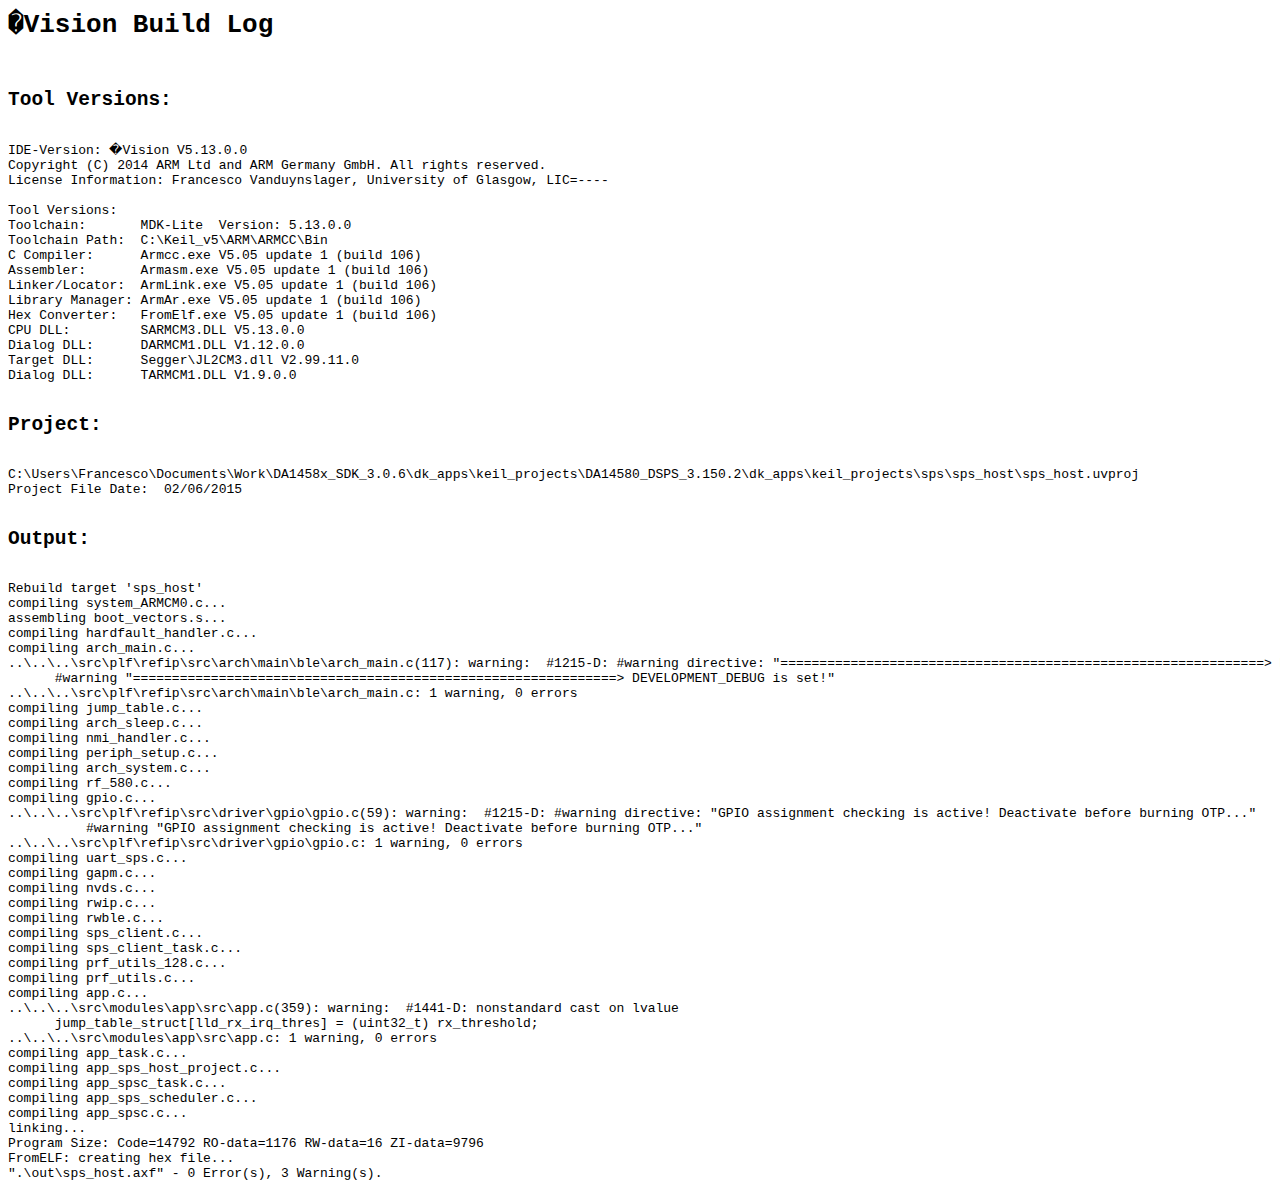
<file: dk_apps/keil_projects/sps/sps_host/out/sps_host.build_log.htm>
<html>
<body>
<pre>
<h1>�Vision Build Log</h1>
<h2>Tool Versions:</h2>
IDE-Version: �Vision V5.13.0.0
Copyright (C) 2014 ARM Ltd and ARM Germany GmbH. All rights reserved.
License Information: Francesco Vanduynslager, University of Glasgow, LIC=----
 
Tool Versions:
Toolchain:       MDK-Lite  Version: 5.13.0.0
Toolchain Path:  C:\Keil_v5\ARM\ARMCC\Bin
C Compiler:      Armcc.exe V5.05 update 1 (build 106)
Assembler:       Armasm.exe V5.05 update 1 (build 106)
Linker/Locator:  ArmLink.exe V5.05 update 1 (build 106)
Library Manager: ArmAr.exe V5.05 update 1 (build 106)
Hex Converter:   FromElf.exe V5.05 update 1 (build 106)
CPU DLL:         SARMCM3.DLL V5.13.0.0
Dialog DLL:      DARMCM1.DLL V1.12.0.0
Target DLL:      Segger\JL2CM3.dll V2.99.11.0
Dialog DLL:      TARMCM1.DLL V1.9.0.0
 
<h2>Project:</h2>
C:\Users\Francesco\Documents\Work\DA1458x_SDK_3.0.6\dk_apps\keil_projects\DA14580_DSPS_3.150.2\dk_apps\keil_projects\sps\sps_host\sps_host.uvproj
Project File Date:  02/06/2015

<h2>Output:</h2>
Rebuild target 'sps_host'
compiling system_ARMCM0.c...
assembling boot_vectors.s...
compiling hardfault_handler.c...
compiling arch_main.c...
..\..\..\src\plf\refip\src\arch\main\ble\arch_main.c(117): warning:  #1215-D: #warning directive: "==============================================================> DEVELOPMENT_DEBUG is set!"
      #warning "==============================================================> DEVELOPMENT_DEBUG is set!"
..\..\..\src\plf\refip\src\arch\main\ble\arch_main.c: 1 warning, 0 errors
compiling jump_table.c...
compiling arch_sleep.c...
compiling nmi_handler.c...
compiling periph_setup.c...
compiling arch_system.c...
compiling rf_580.c...
compiling gpio.c...
..\..\..\src\plf\refip\src\driver\gpio\gpio.c(59): warning:  #1215-D: #warning directive: "GPIO assignment checking is active! Deactivate before burning OTP..."
          #warning "GPIO assignment checking is active! Deactivate before burning OTP..."
..\..\..\src\plf\refip\src\driver\gpio\gpio.c: 1 warning, 0 errors
compiling uart_sps.c...
compiling gapm.c...
compiling nvds.c...
compiling rwip.c...
compiling rwble.c...
compiling sps_client.c...
compiling sps_client_task.c...
compiling prf_utils_128.c...
compiling prf_utils.c...
compiling app.c...
..\..\..\src\modules\app\src\app.c(359): warning:  #1441-D: nonstandard cast on lvalue
      jump_table_struct[lld_rx_irq_thres] = (uint32_t) rx_threshold;
..\..\..\src\modules\app\src\app.c: 1 warning, 0 errors
compiling app_task.c...
compiling app_sps_host_project.c...
compiling app_spsc_task.c...
compiling app_sps_scheduler.c...
compiling app_spsc.c...
linking...
Program Size: Code=14792 RO-data=1176 RW-data=16 ZI-data=9796  
FromELF: creating hex file...
".\out\sps_host.axf" - 0 Error(s), 3 Warning(s).
</pre>
</body>
</html>
</file>
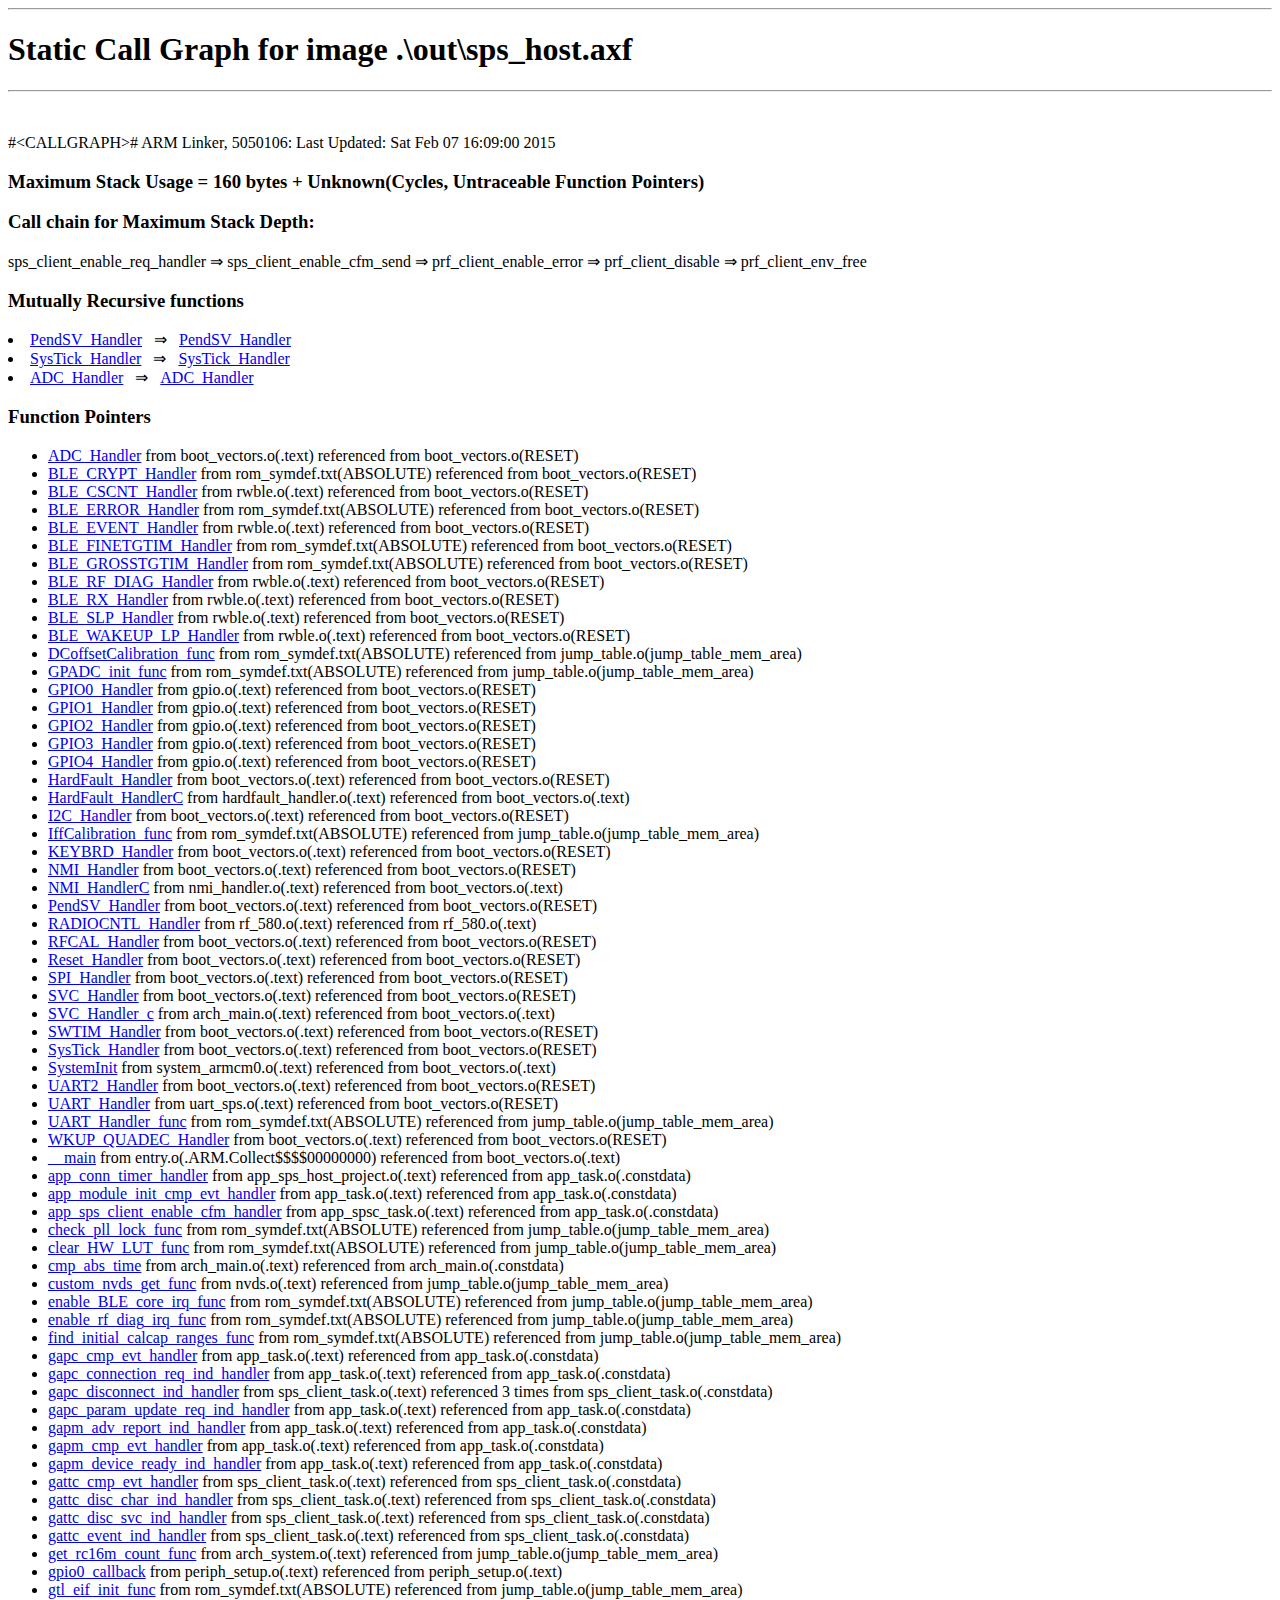
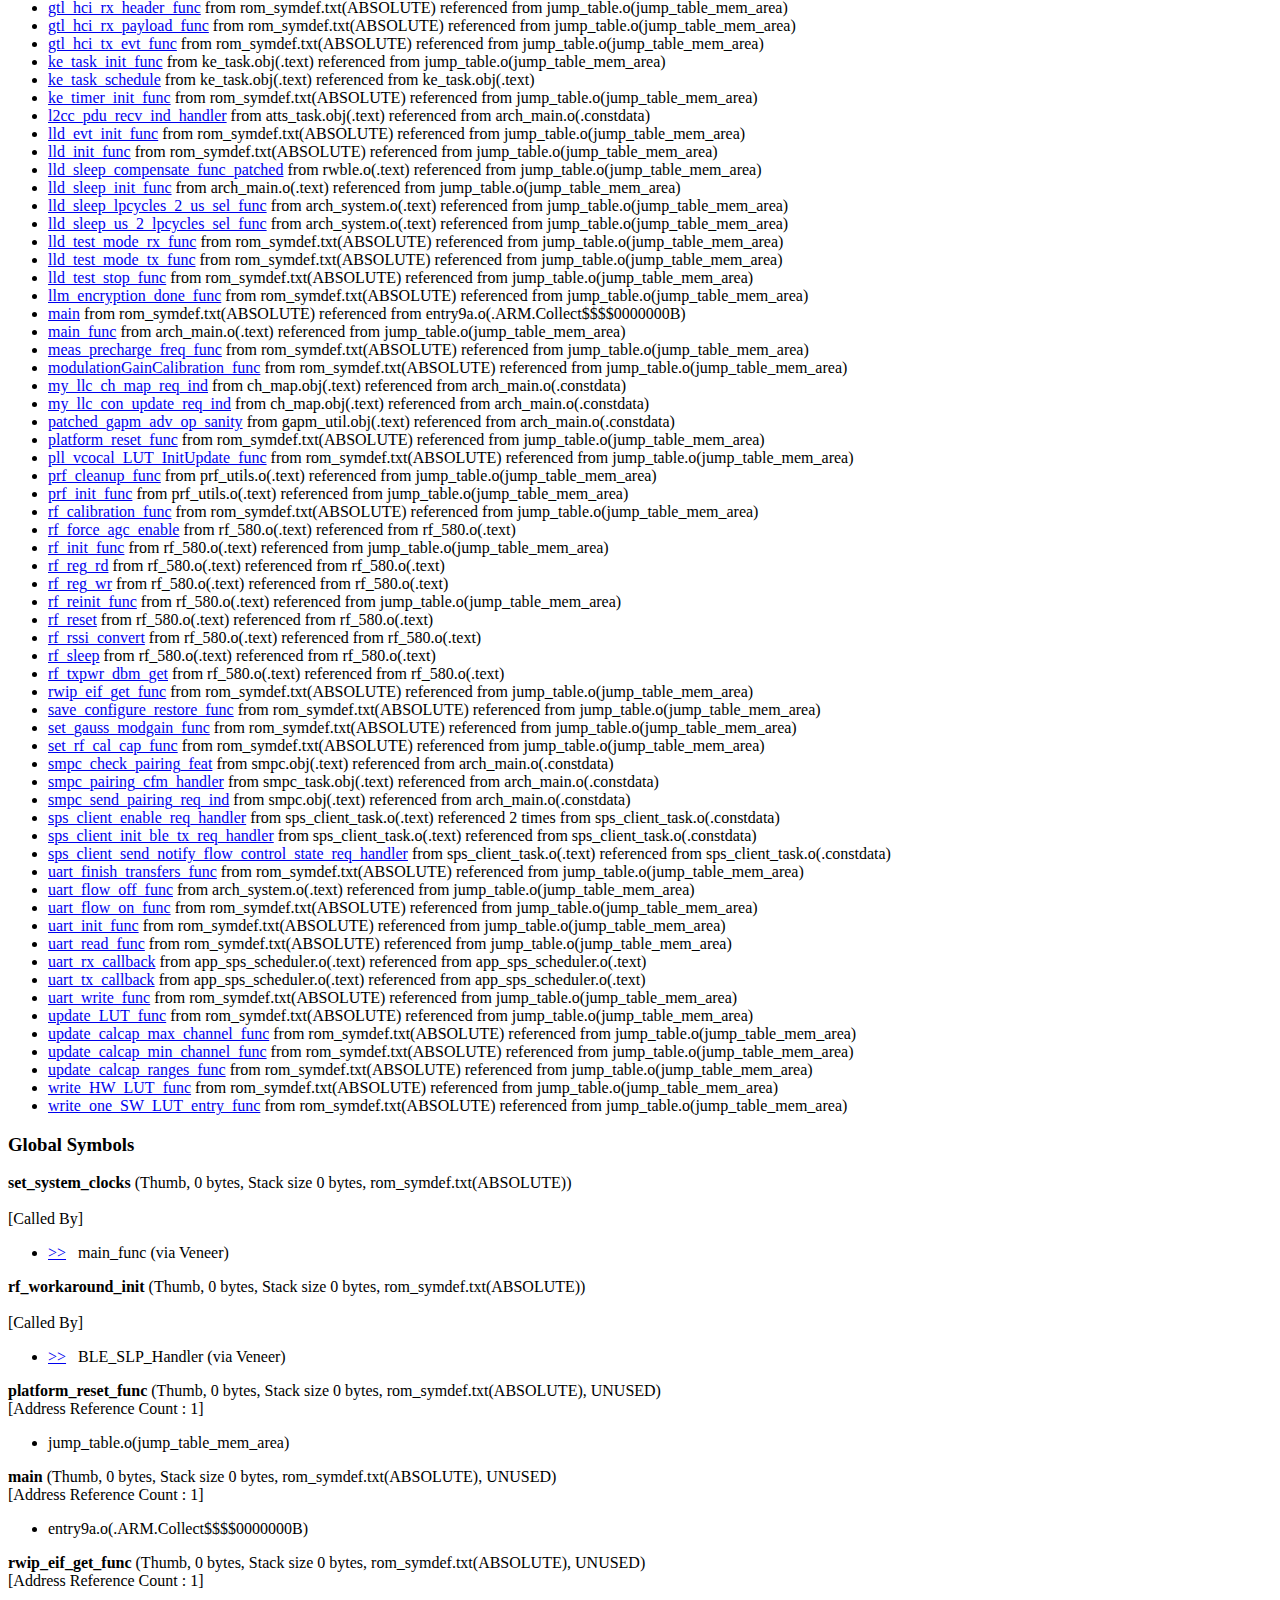
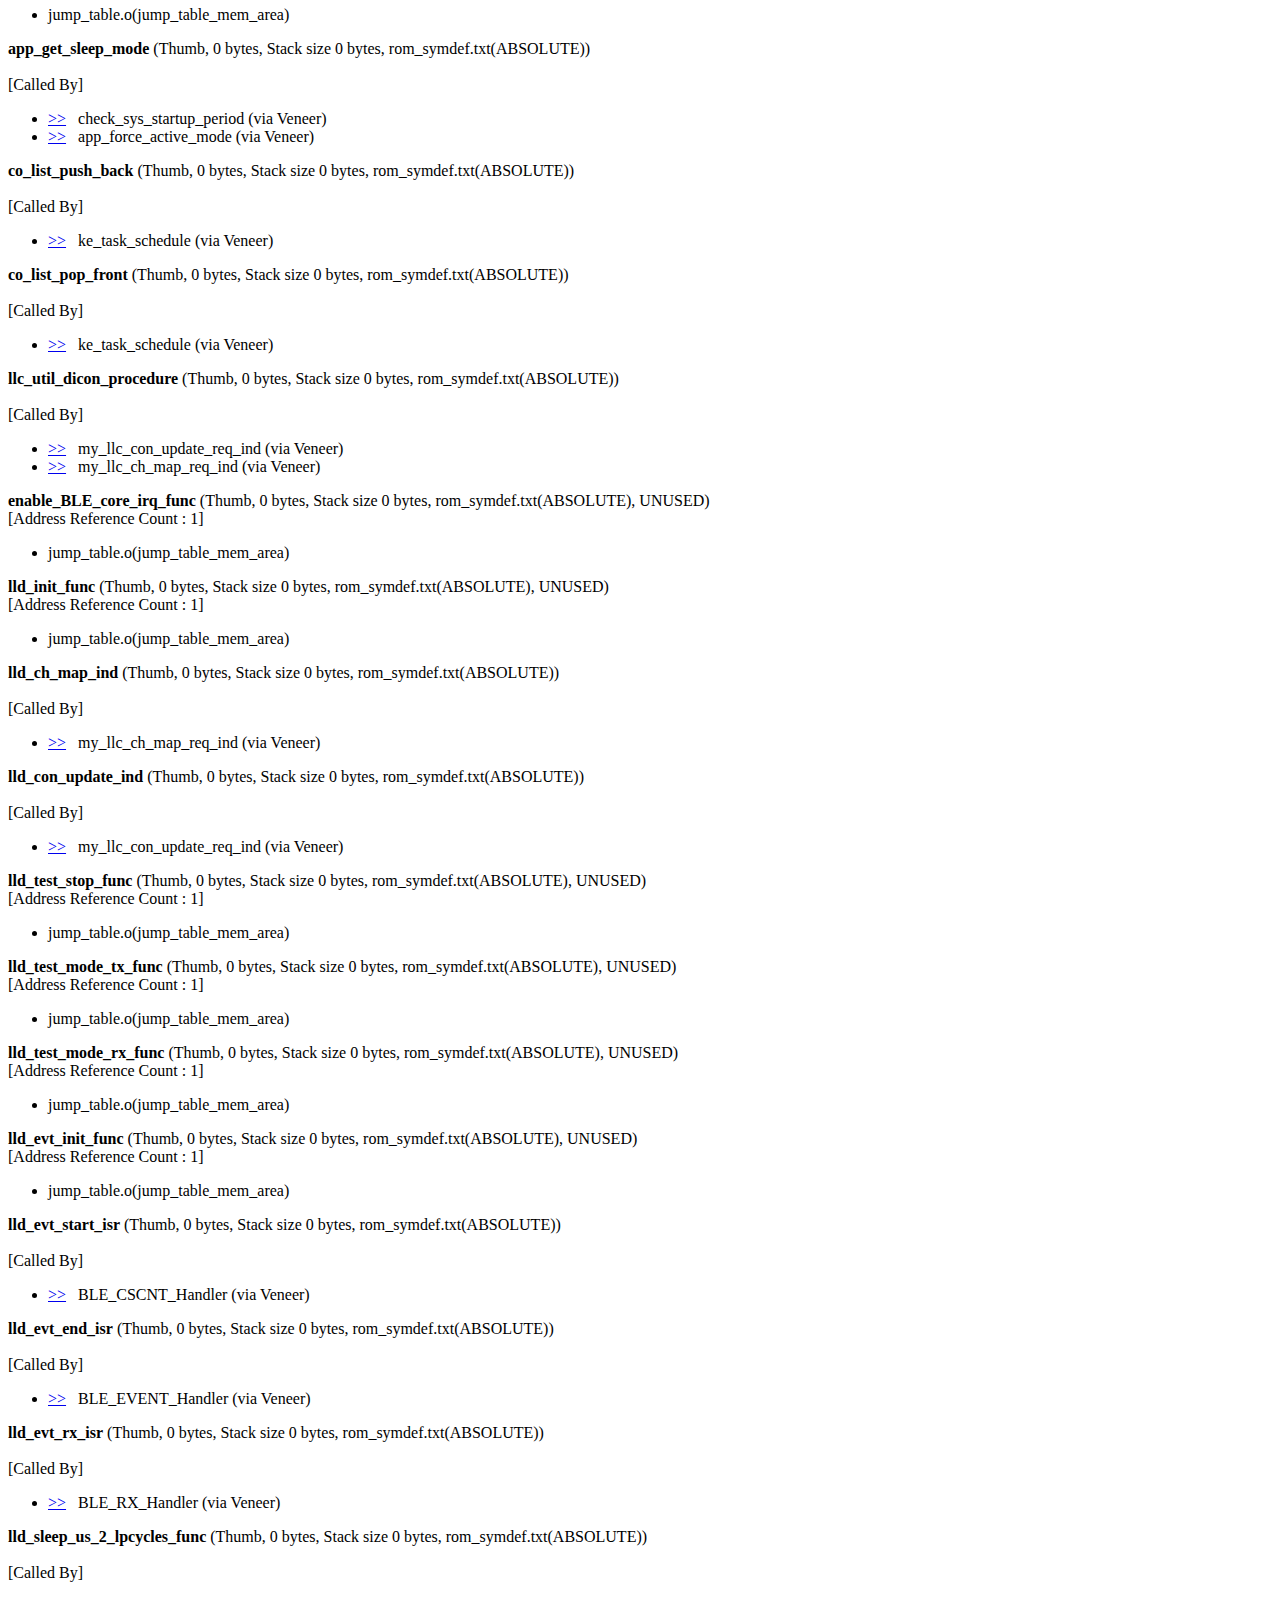
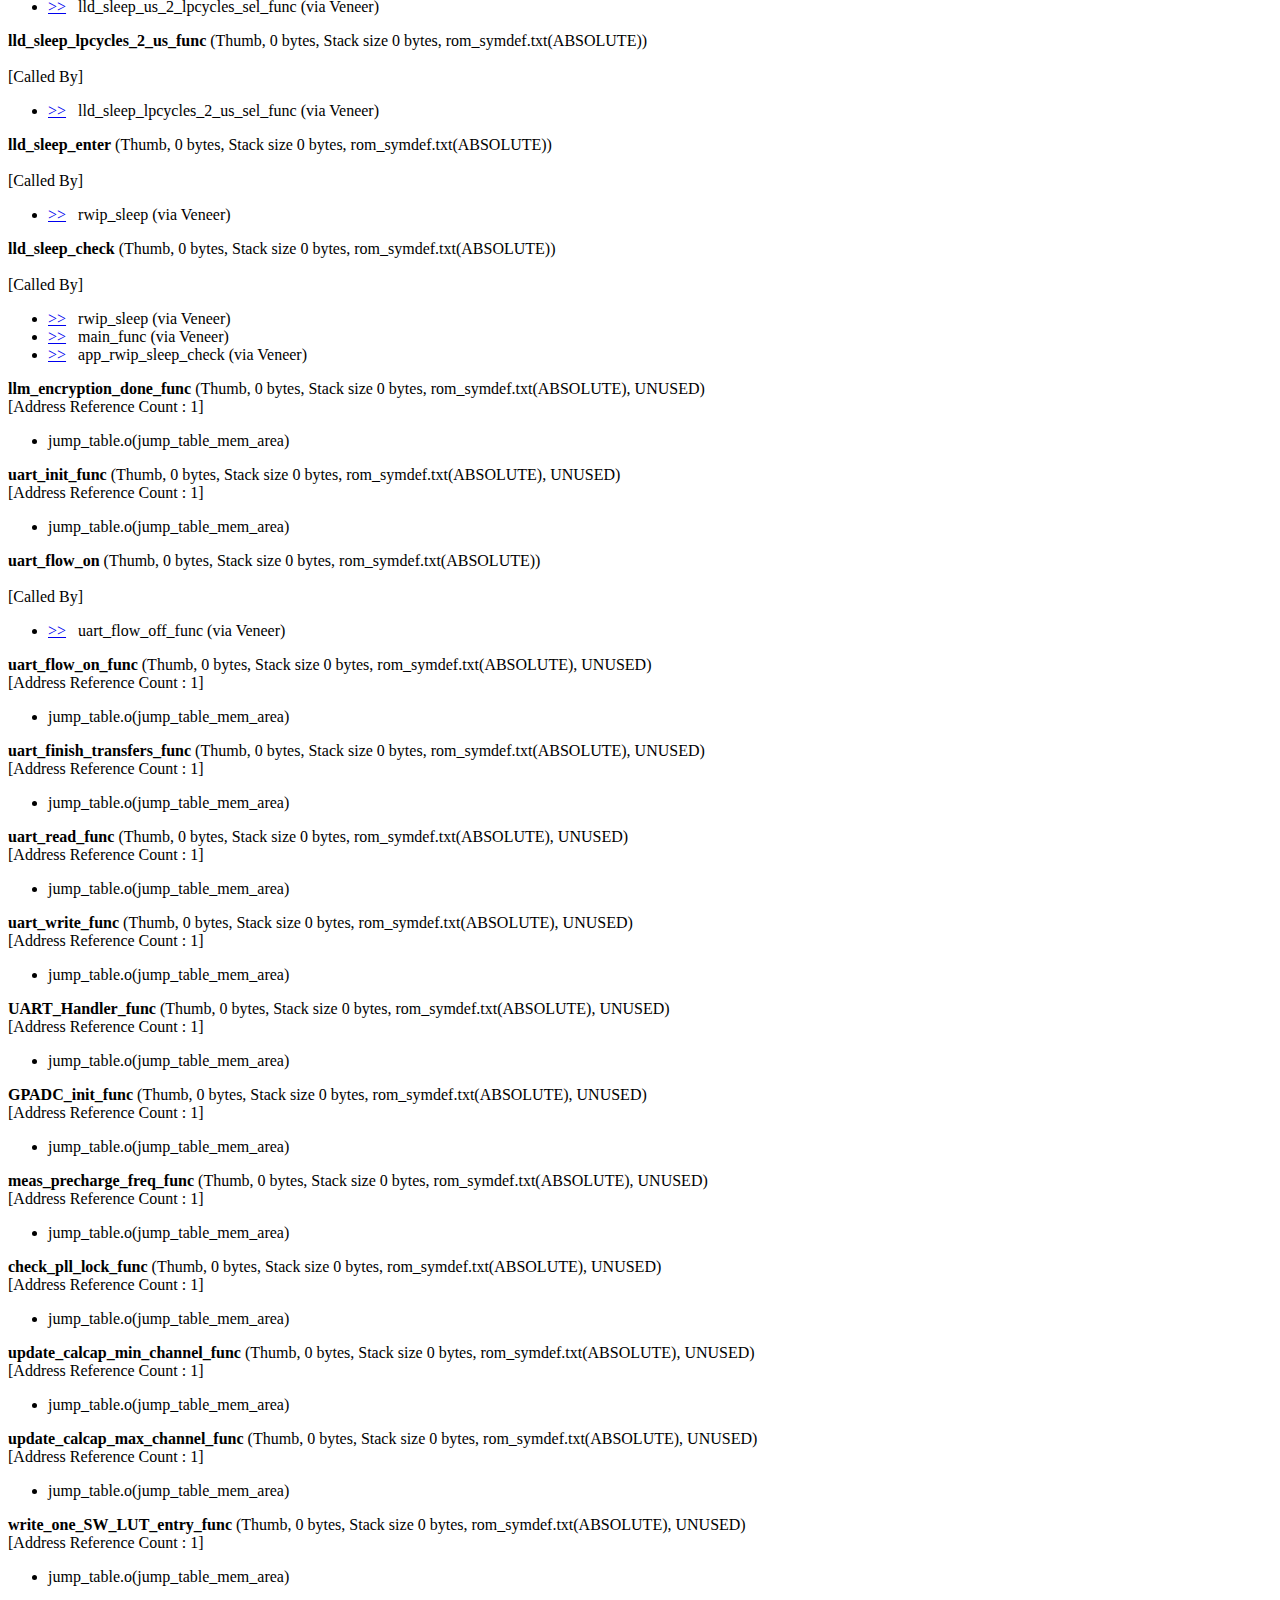
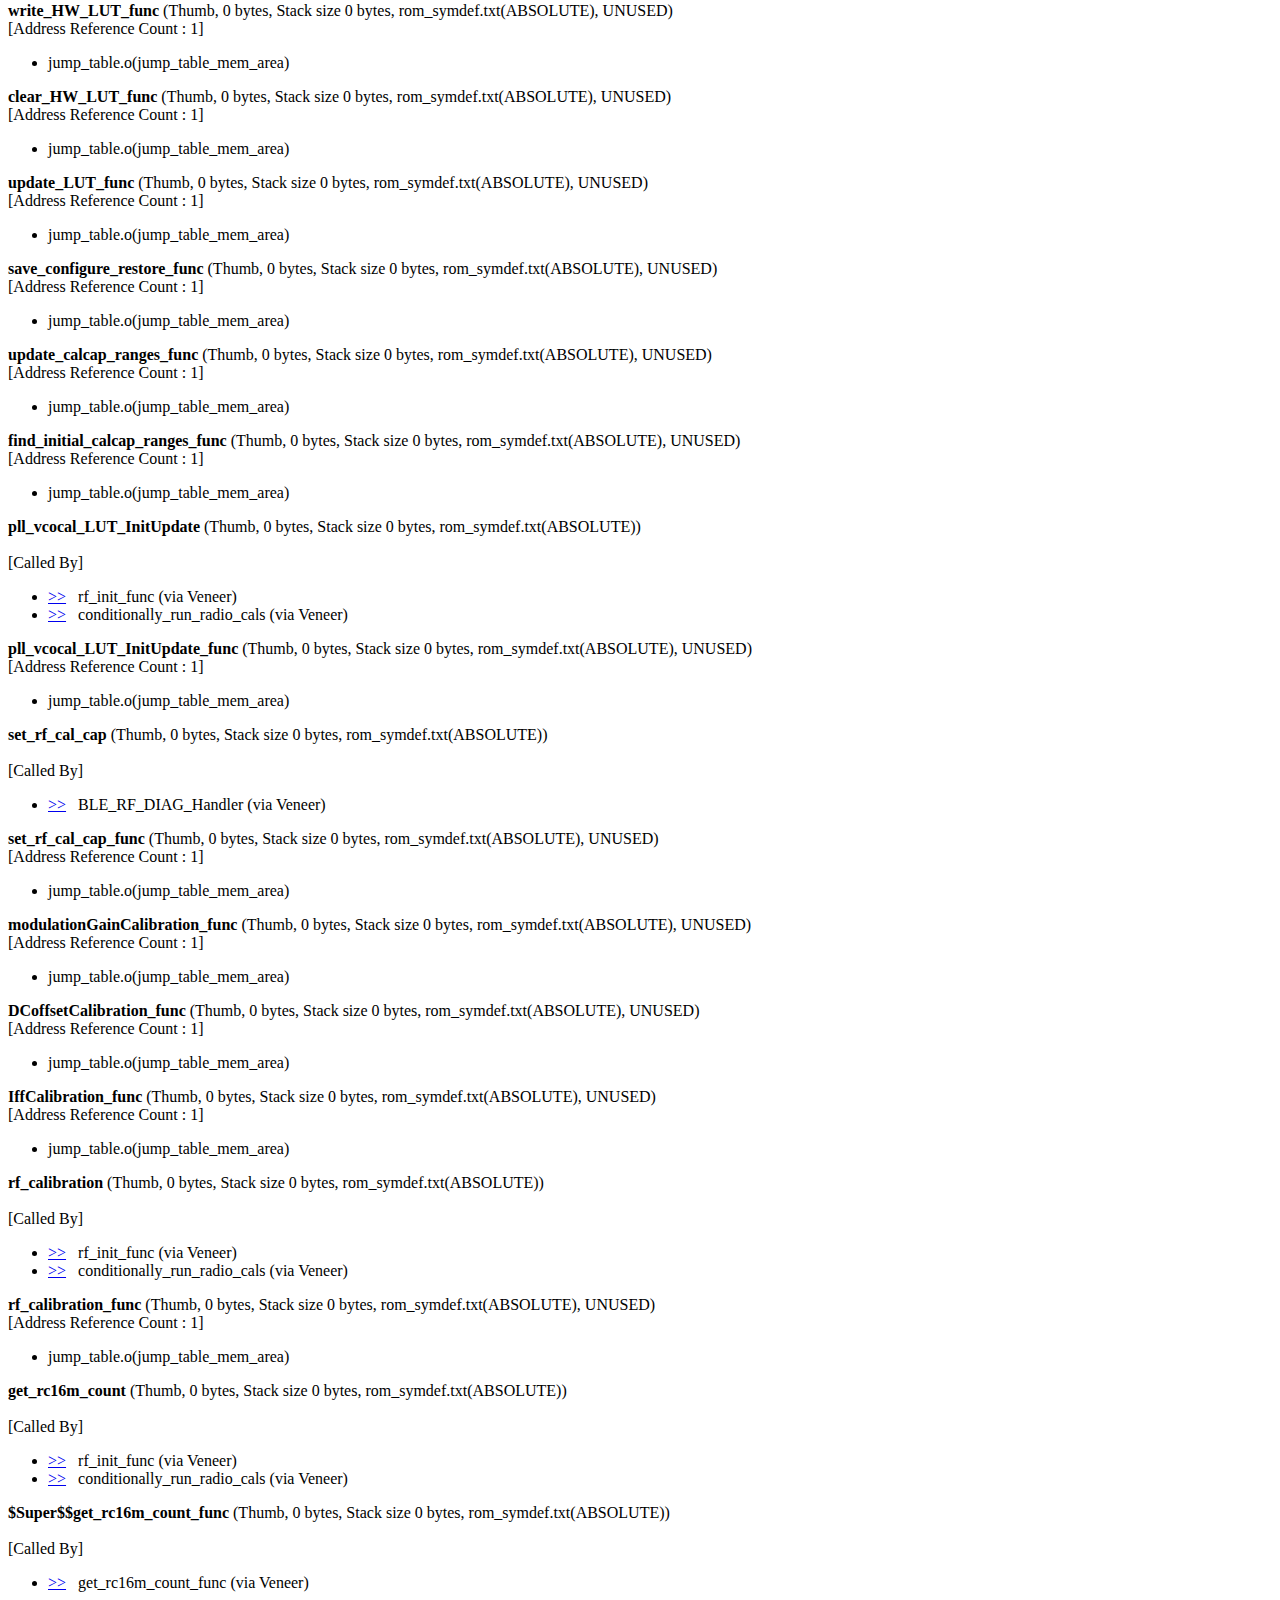
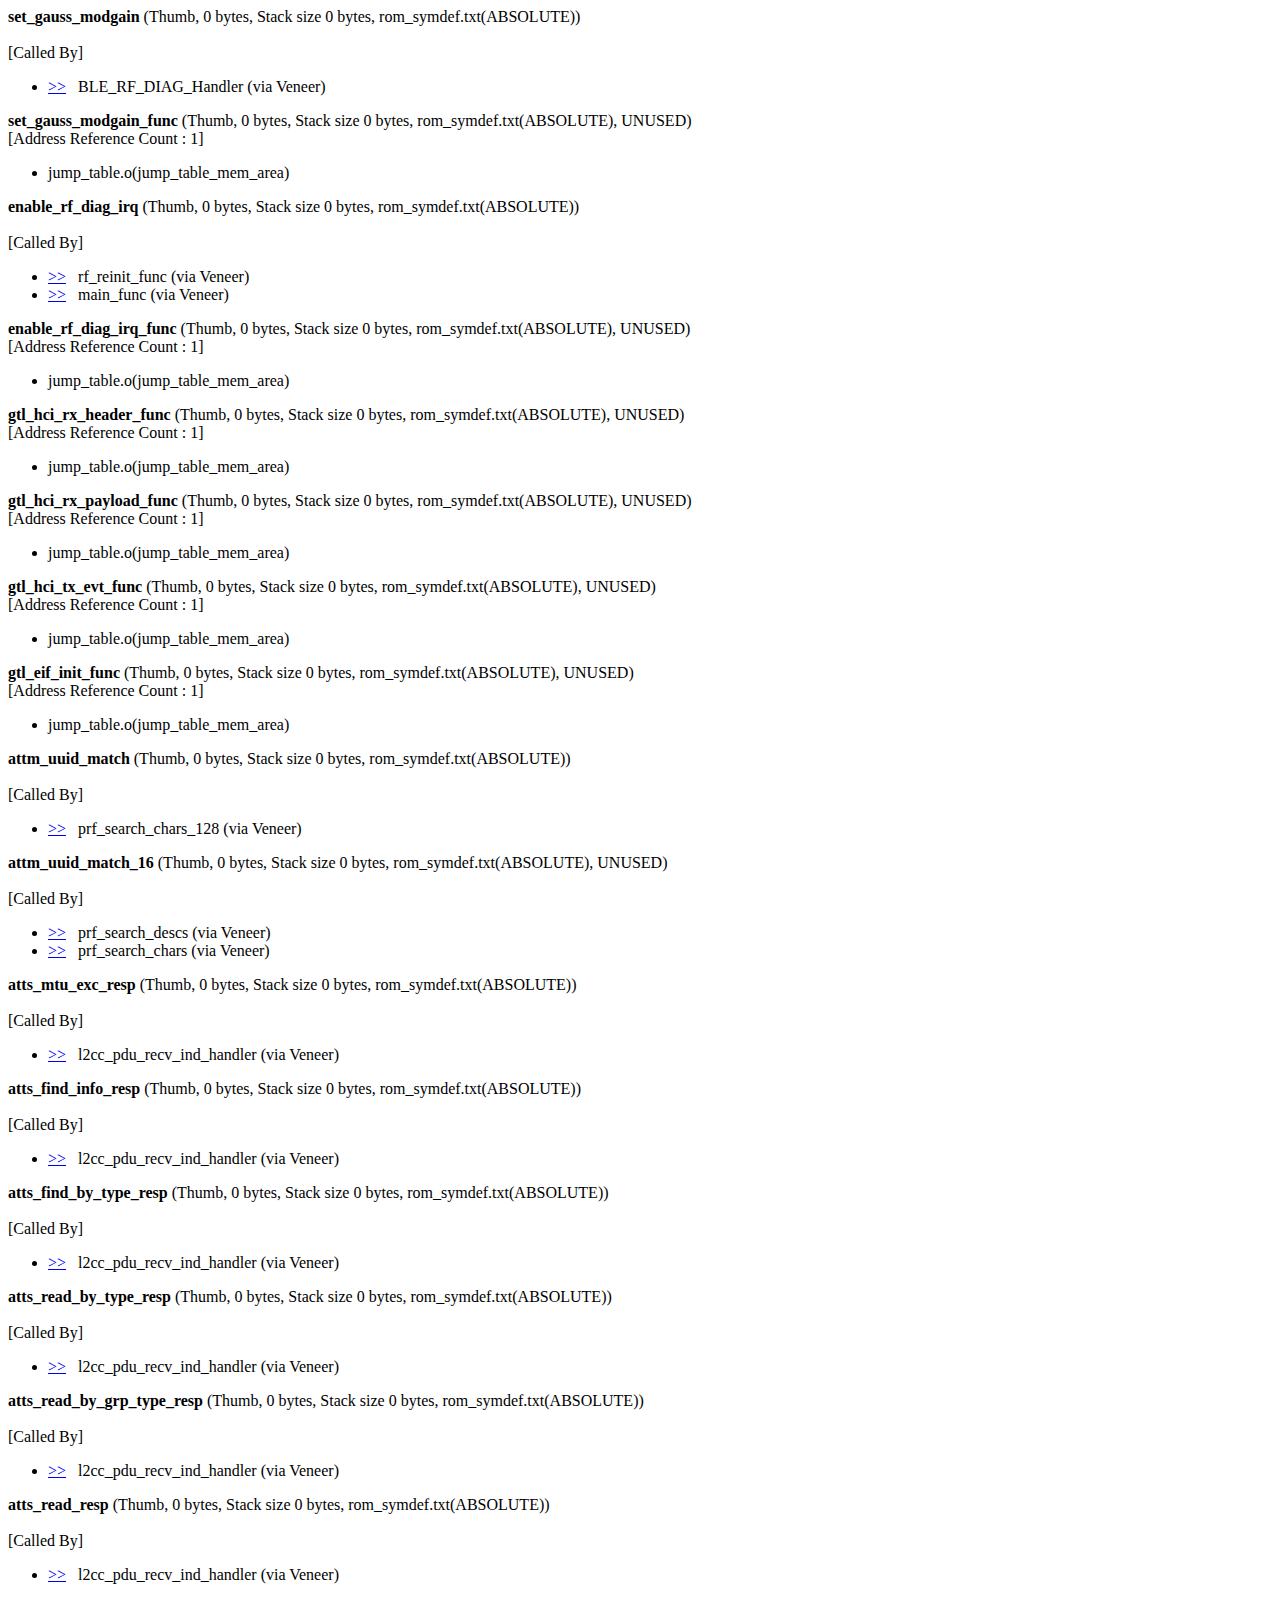
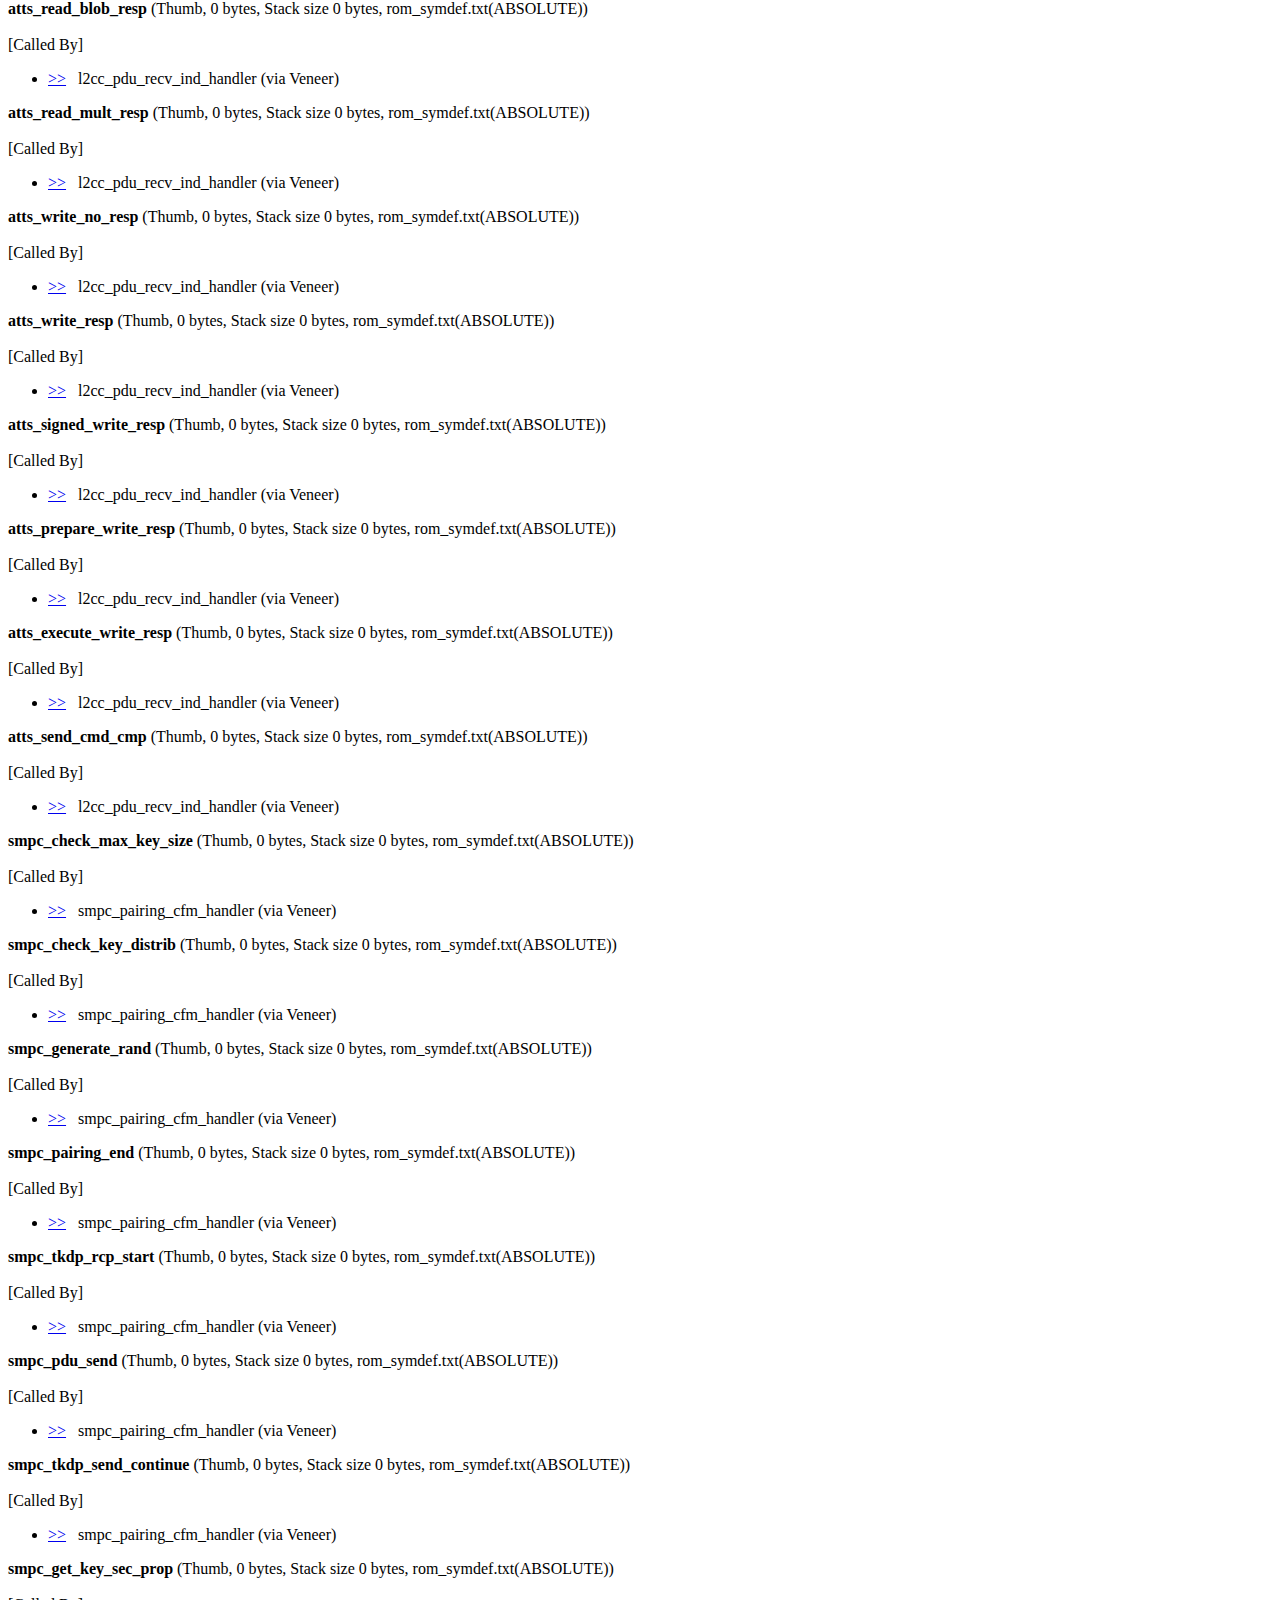
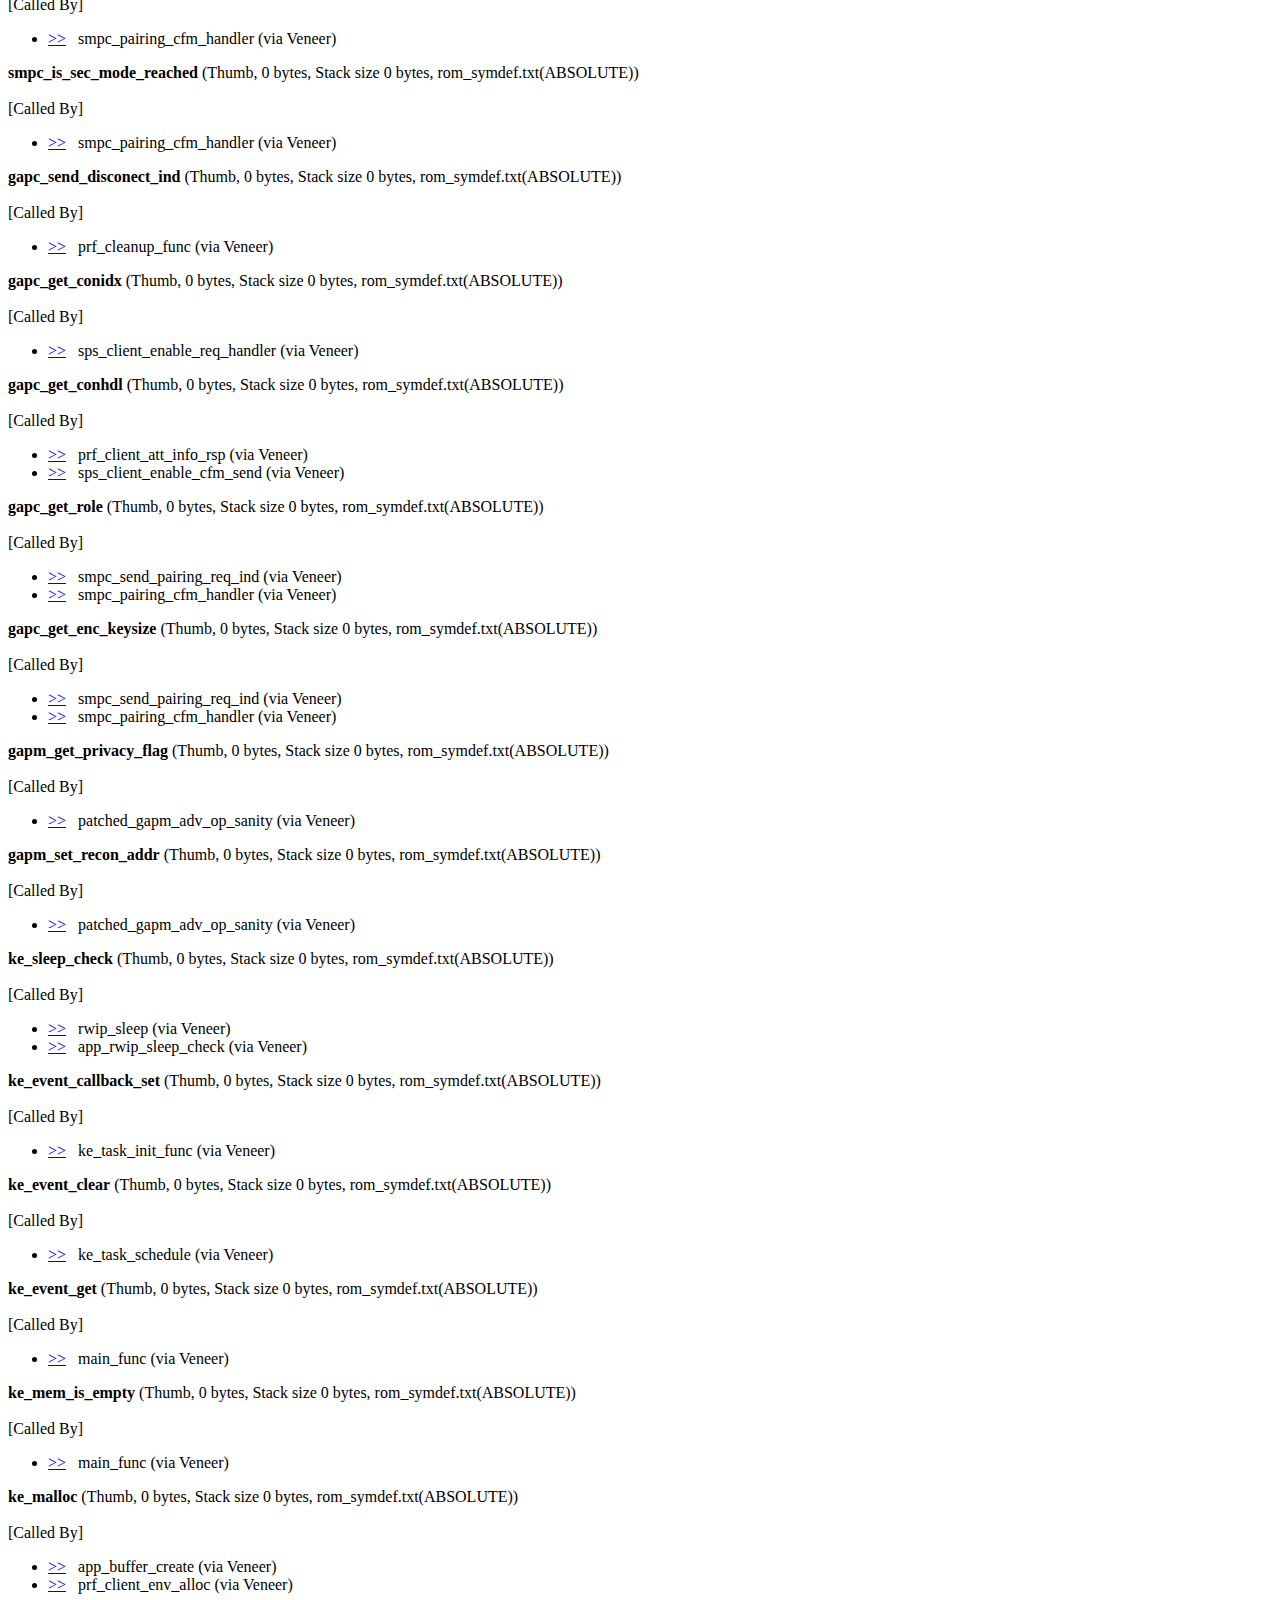
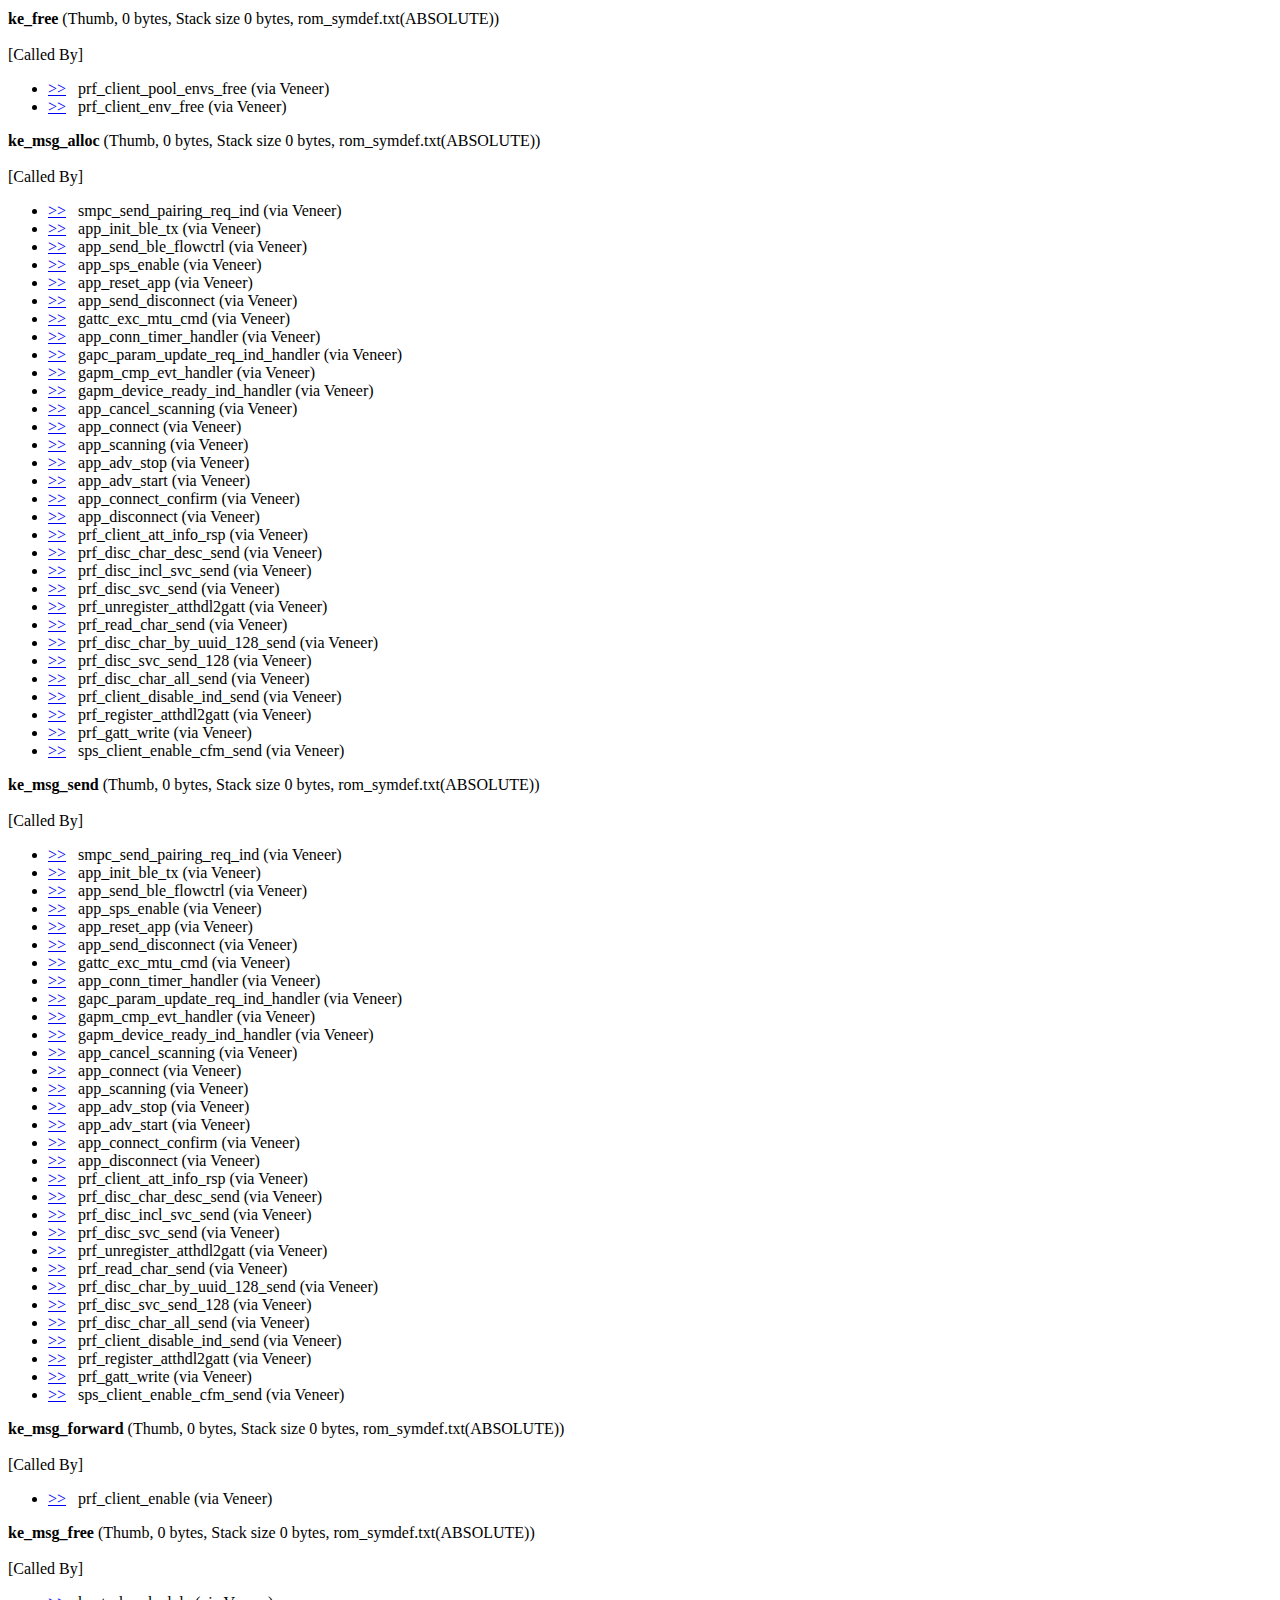
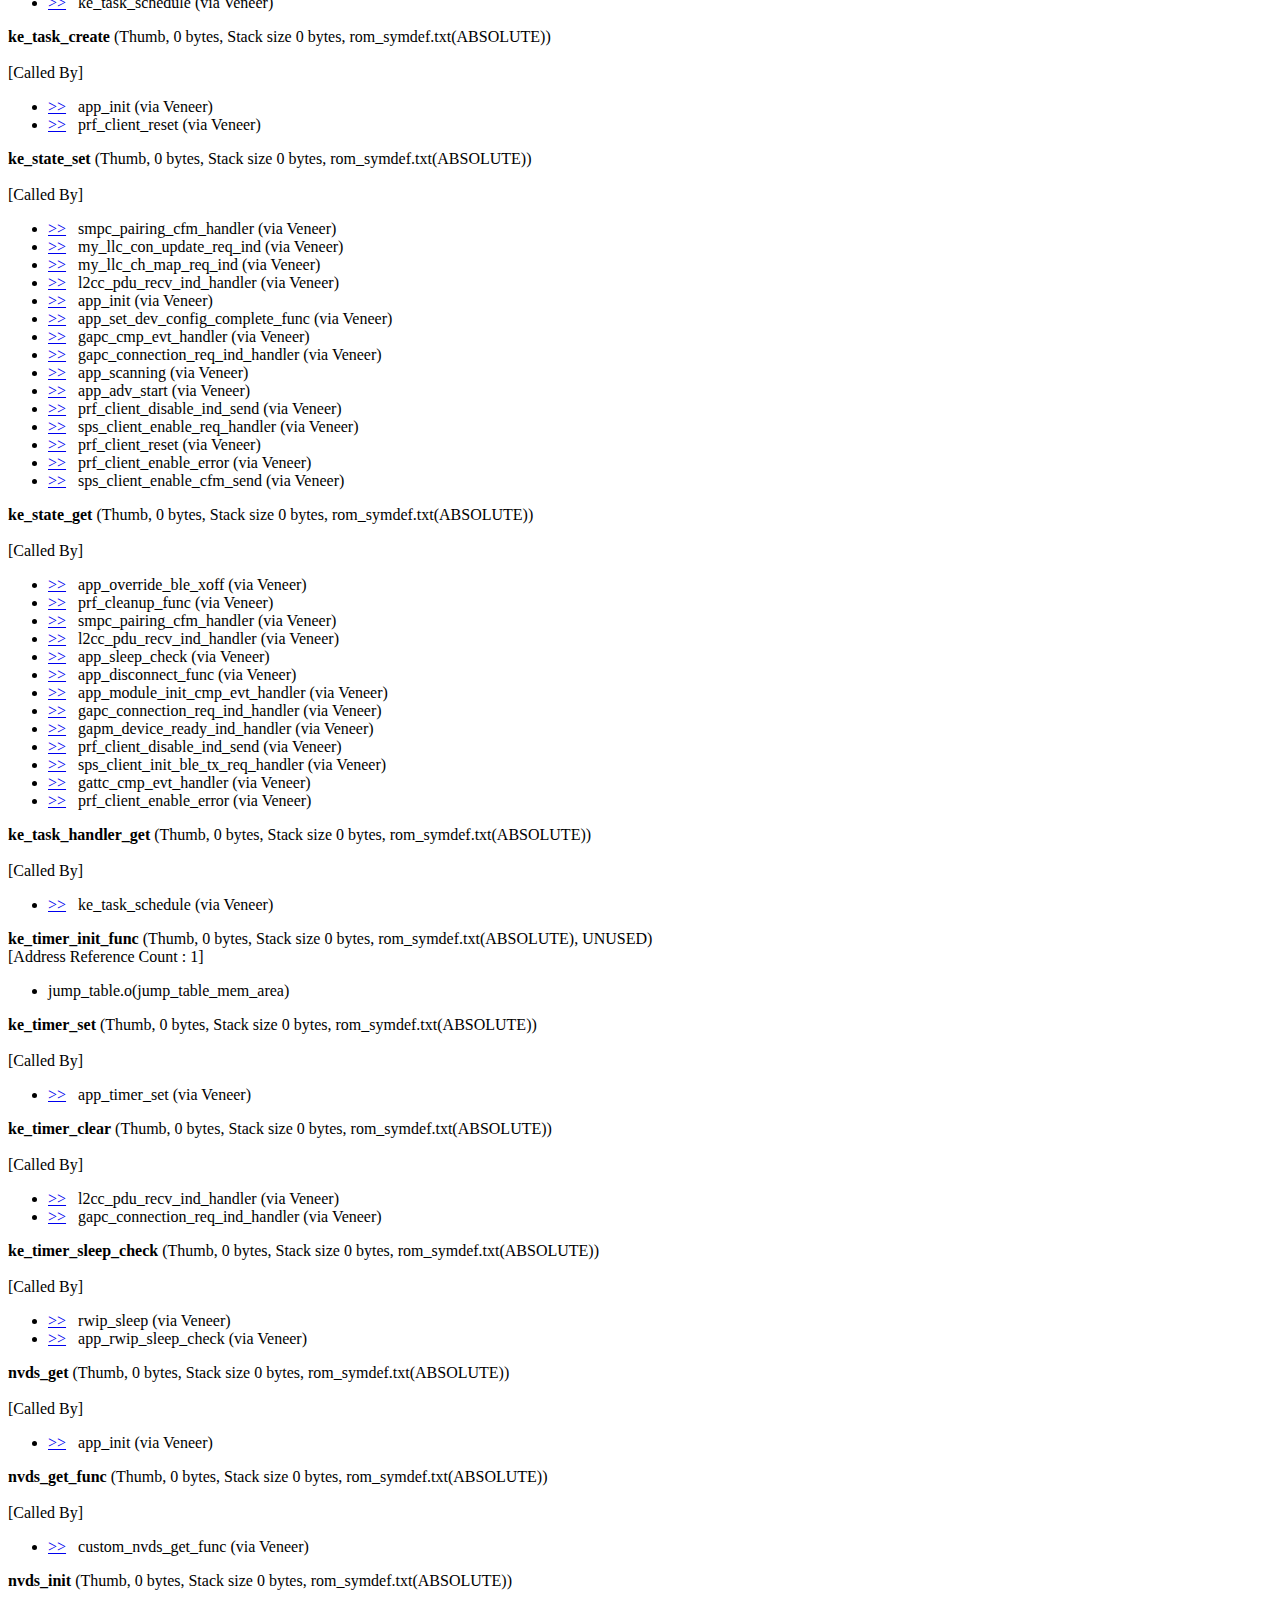
<file: dk_apps/keil_projects/sps/sps_host/out/sps_host.htm>
<!doctype html public "-//w3c//dtd html 4.0 transitional//en">
<html><head>
<title>Static Call Graph - [.\out\sps_host.axf]</title></head>
<body><HR>
<H1>Static Call Graph for image .\out\sps_host.axf</H1><HR>
<BR><P>#&#060CALLGRAPH&#062# ARM Linker, 5050106: Last Updated: Sat Feb 07 16:09:00 2015
<BR><P>
<H3>Maximum Stack Usage =        160 bytes + Unknown(Cycles, Untraceable Function Pointers)</H3><H3>
Call chain for Maximum Stack Depth:</H3>
sps_client_enable_req_handler &rArr; sps_client_enable_cfm_send &rArr; prf_client_enable_error &rArr; prf_client_disable &rArr; prf_client_env_free
<P>
<H3>
Mutually Recursive functions
</H3> <LI><a href="#[4]">PendSV_Handler</a>&nbsp;&nbsp;&nbsp;&rArr;&nbsp;&nbsp;&nbsp;<a href="#[4]">PendSV_Handler</a><BR>
 <LI><a href="#[5]">SysTick_Handler</a>&nbsp;&nbsp;&nbsp;&rArr;&nbsp;&nbsp;&nbsp;<a href="#[5]">SysTick_Handler</a><BR>
 <LI><a href="#[16]">ADC_Handler</a>&nbsp;&nbsp;&nbsp;&rArr;&nbsp;&nbsp;&nbsp;<a href="#[16]">ADC_Handler</a><BR>
</UL>
<P>
<H3>
Function Pointers
</H3><UL>
 <LI><a href="#[16]">ADC_Handler</a> from boot_vectors.o(.text) referenced from boot_vectors.o(RESET)
 <LI><a href="#[11]">BLE_CRYPT_Handler</a> from rom_symdef.txt(ABSOLUTE) referenced from boot_vectors.o(RESET)
 <LI><a href="#[9]">BLE_CSCNT_Handler</a> from rwble.o(.text) referenced from boot_vectors.o(RESET)
 <LI><a href="#[b]">BLE_ERROR_Handler</a> from rom_symdef.txt(ABSOLUTE) referenced from boot_vectors.o(RESET)
 <LI><a href="#[d]">BLE_EVENT_Handler</a> from rwble.o(.text) referenced from boot_vectors.o(RESET)
 <LI><a href="#[7]">BLE_FINETGTIM_Handler</a> from rom_symdef.txt(ABSOLUTE) referenced from boot_vectors.o(RESET)
 <LI><a href="#[8]">BLE_GROSSTGTIM_Handler</a> from rom_symdef.txt(ABSOLUTE) referenced from boot_vectors.o(RESET)
 <LI><a href="#[10]">BLE_RF_DIAG_Handler</a> from rwble.o(.text) referenced from boot_vectors.o(RESET)
 <LI><a href="#[c]">BLE_RX_Handler</a> from rwble.o(.text) referenced from boot_vectors.o(RESET)
 <LI><a href="#[a]">BLE_SLP_Handler</a> from rwble.o(.text) referenced from boot_vectors.o(RESET)
 <LI><a href="#[6]">BLE_WAKEUP_LP_Handler</a> from rwble.o(.text) referenced from boot_vectors.o(RESET)
 <LI><a href="#[4b]">DCoffsetCalibration_func</a> from rom_symdef.txt(ABSOLUTE) referenced from jump_table.o(jump_table_mem_area)
 <LI><a href="#[3b]">GPADC_init_func</a> from rom_symdef.txt(ABSOLUTE) referenced from jump_table.o(jump_table_mem_area)
 <LI><a href="#[19]">GPIO0_Handler</a> from gpio.o(.text) referenced from boot_vectors.o(RESET)
 <LI><a href="#[1a]">GPIO1_Handler</a> from gpio.o(.text) referenced from boot_vectors.o(RESET)
 <LI><a href="#[1b]">GPIO2_Handler</a> from gpio.o(.text) referenced from boot_vectors.o(RESET)
 <LI><a href="#[1c]">GPIO3_Handler</a> from gpio.o(.text) referenced from boot_vectors.o(RESET)
 <LI><a href="#[1d]">GPIO4_Handler</a> from gpio.o(.text) referenced from boot_vectors.o(RESET)
 <LI><a href="#[2]">HardFault_Handler</a> from boot_vectors.o(.text) referenced from boot_vectors.o(RESET)
 <LI><a href="#[57]">HardFault_HandlerC</a> from hardfault_handler.o(.text) referenced from boot_vectors.o(.text)
 <LI><a href="#[14]">I2C_Handler</a> from boot_vectors.o(.text) referenced from boot_vectors.o(RESET)
 <LI><a href="#[4c]">IffCalibration_func</a> from rom_symdef.txt(ABSOLUTE) referenced from jump_table.o(jump_table_mem_area)
 <LI><a href="#[17]">KEYBRD_Handler</a> from boot_vectors.o(.text) referenced from boot_vectors.o(RESET)
 <LI><a href="#[1]">NMI_Handler</a> from boot_vectors.o(.text) referenced from boot_vectors.o(RESET)
 <LI><a href="#[56]">NMI_HandlerC</a> from nmi_handler.o(.text) referenced from boot_vectors.o(.text)
 <LI><a href="#[4]">PendSV_Handler</a> from boot_vectors.o(.text) referenced from boot_vectors.o(RESET)
 <LI><a href="#[5f]">RADIOCNTL_Handler</a> from rf_580.o(.text) referenced from rf_580.o(.text)
 <LI><a href="#[18]">RFCAL_Handler</a> from boot_vectors.o(.text) referenced from boot_vectors.o(RESET)
 <LI><a href="#[0]">Reset_Handler</a> from boot_vectors.o(.text) referenced from boot_vectors.o(RESET)
 <LI><a href="#[15]">SPI_Handler</a> from boot_vectors.o(.text) referenced from boot_vectors.o(RESET)
 <LI><a href="#[3]">SVC_Handler</a> from boot_vectors.o(.text) referenced from boot_vectors.o(RESET)
 <LI><a href="#[58]">SVC_Handler_c</a> from arch_main.o(.text) referenced from boot_vectors.o(.text)
 <LI><a href="#[e]">SWTIM_Handler</a> from boot_vectors.o(.text) referenced from boot_vectors.o(RESET)
 <LI><a href="#[5]">SysTick_Handler</a> from boot_vectors.o(.text) referenced from boot_vectors.o(RESET)
 <LI><a href="#[54]">SystemInit</a> from system_armcm0.o(.text) referenced from boot_vectors.o(.text)
 <LI><a href="#[13]">UART2_Handler</a> from boot_vectors.o(.text) referenced from boot_vectors.o(RESET)
 <LI><a href="#[12]">UART_Handler</a> from uart_sps.o(.text) referenced from boot_vectors.o(RESET)
 <LI><a href="#[27]">UART_Handler_func</a> from rom_symdef.txt(ABSOLUTE) referenced from jump_table.o(jump_table_mem_area)
 <LI><a href="#[f]">WKUP_QUADEC_Handler</a> from boot_vectors.o(.text) referenced from boot_vectors.o(RESET)
 <LI><a href="#[55]">__main</a> from entry.o(.ARM.Collect$$$$00000000) referenced from boot_vectors.o(.text)
 <LI><a href="#[7e]">app_conn_timer_handler</a> from app_sps_host_project.o(.text) referenced from app_task.o(.constdata)
 <LI><a href="#[7b]">app_module_init_cmp_evt_handler</a> from app_task.o(.text) referenced from app_task.o(.constdata)
 <LI><a href="#[7c]">app_sps_client_enable_cfm_handler</a> from app_spsc_task.o(.text) referenced from app_task.o(.constdata)
 <LI><a href="#[3d]">check_pll_lock_func</a> from rom_symdef.txt(ABSOLUTE) referenced from jump_table.o(jump_table_mem_area)
 <LI><a href="#[42]">clear_HW_LUT_func</a> from rom_symdef.txt(ABSOLUTE) referenced from jump_table.o(jump_table_mem_area)
 <LI><a href="#[65]">cmp_abs_time</a> from arch_main.o(.text) referenced from arch_main.o(.constdata)
 <LI><a href="#[32]">custom_nvds_get_func</a> from nvds.o(.text) referenced from jump_table.o(jump_table_mem_area)
 <LI><a href="#[36]">enable_BLE_core_irq_func</a> from rom_symdef.txt(ABSOLUTE) referenced from jump_table.o(jump_table_mem_area)
 <LI><a href="#[49]">enable_rf_diag_irq_func</a> from rom_symdef.txt(ABSOLUTE) referenced from jump_table.o(jump_table_mem_area)
 <LI><a href="#[46]">find_initial_calcap_ranges_func</a> from rom_symdef.txt(ABSOLUTE) referenced from jump_table.o(jump_table_mem_area)
 <LI><a href="#[78]">gapc_cmp_evt_handler</a> from app_task.o(.text) referenced from app_task.o(.constdata)
 <LI><a href="#[79]">gapc_connection_req_ind_handler</a> from app_task.o(.text) referenced from app_task.o(.constdata)
 <LI><a href="#[6f]">gapc_disconnect_ind_handler</a> from sps_client_task.o(.text) referenced 3 times from sps_client_task.o(.constdata)
 <LI><a href="#[7d]">gapc_param_update_req_ind_handler</a> from app_task.o(.text) referenced from app_task.o(.constdata)
 <LI><a href="#[77]">gapm_adv_report_ind_handler</a> from app_task.o(.text) referenced from app_task.o(.constdata)
 <LI><a href="#[76]">gapm_cmp_evt_handler</a> from app_task.o(.text) referenced from app_task.o(.constdata)
 <LI><a href="#[75]">gapm_device_ready_ind_handler</a> from app_task.o(.text) referenced from app_task.o(.constdata)
 <LI><a href="#[74]">gattc_cmp_evt_handler</a> from sps_client_task.o(.text) referenced from sps_client_task.o(.constdata)
 <LI><a href="#[72]">gattc_disc_char_ind_handler</a> from sps_client_task.o(.text) referenced from sps_client_task.o(.constdata)
 <LI><a href="#[73]">gattc_disc_svc_ind_handler</a> from sps_client_task.o(.text) referenced from sps_client_task.o(.constdata)
 <LI><a href="#[6e]">gattc_event_ind_handler</a> from sps_client_task.o(.text) referenced from sps_client_task.o(.constdata)
 <LI><a href="#[4e]">get_rc16m_count_func</a> from arch_system.o(.text) referenced from jump_table.o(jump_table_mem_area)
 <LI><a href="#[59]">gpio0_callback</a> from periph_setup.o(.text) referenced from periph_setup.o(.text)
 <LI><a href="#[2e]">gtl_eif_init_func</a> from rom_symdef.txt(ABSOLUTE) referenced from jump_table.o(jump_table_mem_area)
 <LI><a href="#[38]">gtl_hci_rx_header_func</a> from rom_symdef.txt(ABSOLUTE) referenced from jump_table.o(jump_table_mem_area)
 <LI><a href="#[39]">gtl_hci_rx_payload_func</a> from rom_symdef.txt(ABSOLUTE) referenced from jump_table.o(jump_table_mem_area)
 <LI><a href="#[3a]">gtl_hci_tx_evt_func</a> from rom_symdef.txt(ABSOLUTE) referenced from jump_table.o(jump_table_mem_area)
 <LI><a href="#[2f]">ke_task_init_func</a> from ke_task.obj(.text) referenced from jump_table.o(jump_table_mem_area)
 <LI><a href="#[62]">ke_task_schedule</a> from ke_task.obj(.text) referenced from ke_task.obj(.text)
 <LI><a href="#[30]">ke_timer_init_func</a> from rom_symdef.txt(ABSOLUTE) referenced from jump_table.o(jump_table_mem_area)
 <LI><a href="#[66]">l2cc_pdu_recv_ind_handler</a> from atts_task.obj(.text) referenced from arch_main.o(.constdata)
 <LI><a href="#[2d]">lld_evt_init_func</a> from rom_symdef.txt(ABSOLUTE) referenced from jump_table.o(jump_table_mem_area)
 <LI><a href="#[35]">lld_init_func</a> from rom_symdef.txt(ABSOLUTE) referenced from jump_table.o(jump_table_mem_area)
 <LI><a href="#[28]">lld_sleep_compensate_func_patched</a> from rwble.o(.text) referenced from jump_table.o(jump_table_mem_area)
 <LI><a href="#[29]">lld_sleep_init_func</a> from arch_main.o(.text) referenced from jump_table.o(jump_table_mem_area)
 <LI><a href="#[2b]">lld_sleep_lpcycles_2_us_sel_func</a> from arch_system.o(.text) referenced from jump_table.o(jump_table_mem_area)
 <LI><a href="#[2a]">lld_sleep_us_2_lpcycles_sel_func</a> from arch_system.o(.text) referenced from jump_table.o(jump_table_mem_area)
 <LI><a href="#[52]">lld_test_mode_rx_func</a> from rom_symdef.txt(ABSOLUTE) referenced from jump_table.o(jump_table_mem_area)
 <LI><a href="#[51]">lld_test_mode_tx_func</a> from rom_symdef.txt(ABSOLUTE) referenced from jump_table.o(jump_table_mem_area)
 <LI><a href="#[50]">lld_test_stop_func</a> from rom_symdef.txt(ABSOLUTE) referenced from jump_table.o(jump_table_mem_area)
 <LI><a href="#[31]">llm_encryption_done_func</a> from rom_symdef.txt(ABSOLUTE) referenced from jump_table.o(jump_table_mem_area)
 <LI><a href="#[53]">main</a> from rom_symdef.txt(ABSOLUTE) referenced from entry9a.o(.ARM.Collect$$$$0000000B)
 <LI><a href="#[1e]">main_func</a> from arch_main.o(.text) referenced from jump_table.o(jump_table_mem_area)
 <LI><a href="#[3c]">meas_precharge_freq_func</a> from rom_symdef.txt(ABSOLUTE) referenced from jump_table.o(jump_table_mem_area)
 <LI><a href="#[4a]">modulationGainCalibration_func</a> from rom_symdef.txt(ABSOLUTE) referenced from jump_table.o(jump_table_mem_area)
 <LI><a href="#[6b]">my_llc_ch_map_req_ind</a> from ch_map.obj(.text) referenced from arch_main.o(.constdata)
 <LI><a href="#[6a]">my_llc_con_update_req_ind</a> from ch_map.obj(.text) referenced from arch_main.o(.constdata)
 <LI><a href="#[6c]">patched_gapm_adv_op_sanity</a> from gapm_util.obj(.text) referenced from arch_main.o(.constdata)
 <LI><a href="#[37]">platform_reset_func</a> from rom_symdef.txt(ABSOLUTE) referenced from jump_table.o(jump_table_mem_area)
 <LI><a href="#[47]">pll_vcocal_LUT_InitUpdate_func</a> from rom_symdef.txt(ABSOLUTE) referenced from jump_table.o(jump_table_mem_area)
 <LI><a href="#[34]">prf_cleanup_func</a> from prf_utils.o(.text) referenced from jump_table.o(jump_table_mem_area)
 <LI><a href="#[20]">prf_init_func</a> from prf_utils.o(.text) referenced from jump_table.o(jump_table_mem_area)
 <LI><a href="#[4d]">rf_calibration_func</a> from rom_symdef.txt(ABSOLUTE) referenced from jump_table.o(jump_table_mem_area)
 <LI><a href="#[60]">rf_force_agc_enable</a> from rf_580.o(.text) referenced from rf_580.o(.text)
 <LI><a href="#[1f]">rf_init_func</a> from rf_580.o(.text) referenced from jump_table.o(jump_table_mem_area)
 <LI><a href="#[5a]">rf_reg_rd</a> from rf_580.o(.text) referenced from rf_580.o(.text)
 <LI><a href="#[5b]">rf_reg_wr</a> from rf_580.o(.text) referenced from rf_580.o(.text)
 <LI><a href="#[2c]">rf_reinit_func</a> from rf_580.o(.text) referenced from jump_table.o(jump_table_mem_area)
 <LI><a href="#[5e]">rf_reset</a> from rf_580.o(.text) referenced from rf_580.o(.text)
 <LI><a href="#[61]">rf_rssi_convert</a> from rf_580.o(.text) referenced from rf_580.o(.text)
 <LI><a href="#[5d]">rf_sleep</a> from rf_580.o(.text) referenced from rf_580.o(.text)
 <LI><a href="#[5c]">rf_txpwr_dbm_get</a> from rf_580.o(.text) referenced from rf_580.o(.text)
 <LI><a href="#[33]">rwip_eif_get_func</a> from rom_symdef.txt(ABSOLUTE) referenced from jump_table.o(jump_table_mem_area)
 <LI><a href="#[44]">save_configure_restore_func</a> from rom_symdef.txt(ABSOLUTE) referenced from jump_table.o(jump_table_mem_area)
 <LI><a href="#[4f]">set_gauss_modgain_func</a> from rom_symdef.txt(ABSOLUTE) referenced from jump_table.o(jump_table_mem_area)
 <LI><a href="#[48]">set_rf_cal_cap_func</a> from rom_symdef.txt(ABSOLUTE) referenced from jump_table.o(jump_table_mem_area)
 <LI><a href="#[68]">smpc_check_pairing_feat</a> from smpc.obj(.text) referenced from arch_main.o(.constdata)
 <LI><a href="#[69]">smpc_pairing_cfm_handler</a> from smpc_task.obj(.text) referenced from arch_main.o(.constdata)
 <LI><a href="#[67]">smpc_send_pairing_req_ind</a> from smpc.obj(.text) referenced from arch_main.o(.constdata)
 <LI><a href="#[6d]">sps_client_enable_req_handler</a> from sps_client_task.o(.text) referenced 2 times from sps_client_task.o(.constdata)
 <LI><a href="#[70]">sps_client_init_ble_tx_req_handler</a> from sps_client_task.o(.text) referenced from sps_client_task.o(.constdata)
 <LI><a href="#[71]">sps_client_send_notify_flow_control_state_req_handler</a> from sps_client_task.o(.text) referenced from sps_client_task.o(.constdata)
 <LI><a href="#[24]">uart_finish_transfers_func</a> from rom_symdef.txt(ABSOLUTE) referenced from jump_table.o(jump_table_mem_area)
 <LI><a href="#[23]">uart_flow_off_func</a> from arch_system.o(.text) referenced from jump_table.o(jump_table_mem_area)
 <LI><a href="#[22]">uart_flow_on_func</a> from rom_symdef.txt(ABSOLUTE) referenced from jump_table.o(jump_table_mem_area)
 <LI><a href="#[21]">uart_init_func</a> from rom_symdef.txt(ABSOLUTE) referenced from jump_table.o(jump_table_mem_area)
 <LI><a href="#[25]">uart_read_func</a> from rom_symdef.txt(ABSOLUTE) referenced from jump_table.o(jump_table_mem_area)
 <LI><a href="#[63]">uart_rx_callback</a> from app_sps_scheduler.o(.text) referenced from app_sps_scheduler.o(.text)
 <LI><a href="#[64]">uart_tx_callback</a> from app_sps_scheduler.o(.text) referenced from app_sps_scheduler.o(.text)
 <LI><a href="#[26]">uart_write_func</a> from rom_symdef.txt(ABSOLUTE) referenced from jump_table.o(jump_table_mem_area)
 <LI><a href="#[43]">update_LUT_func</a> from rom_symdef.txt(ABSOLUTE) referenced from jump_table.o(jump_table_mem_area)
 <LI><a href="#[3f]">update_calcap_max_channel_func</a> from rom_symdef.txt(ABSOLUTE) referenced from jump_table.o(jump_table_mem_area)
 <LI><a href="#[3e]">update_calcap_min_channel_func</a> from rom_symdef.txt(ABSOLUTE) referenced from jump_table.o(jump_table_mem_area)
 <LI><a href="#[45]">update_calcap_ranges_func</a> from rom_symdef.txt(ABSOLUTE) referenced from jump_table.o(jump_table_mem_area)
 <LI><a href="#[41]">write_HW_LUT_func</a> from rom_symdef.txt(ABSOLUTE) referenced from jump_table.o(jump_table_mem_area)
 <LI><a href="#[40]">write_one_SW_LUT_entry_func</a> from rom_symdef.txt(ABSOLUTE) referenced from jump_table.o(jump_table_mem_area)
</UL>
<P>
<H3>
Global Symbols
</H3>
<P><STRONG><a name="[86]"></a>set_system_clocks</STRONG> (Thumb, 0 bytes, Stack size 0 bytes, rom_symdef.txt(ABSOLUTE))
<BR><BR>[Called By]<UL><LI><a href="#[1e]">&gt;&gt;</a>&nbsp;&nbsp;&nbsp;main_func (via Veneer)
</UL>

<P><STRONG><a name="[fe]"></a>rf_workaround_init</STRONG> (Thumb, 0 bytes, Stack size 0 bytes, rom_symdef.txt(ABSOLUTE))
<BR><BR>[Called By]<UL><LI><a href="#[a]">&gt;&gt;</a>&nbsp;&nbsp;&nbsp;BLE_SLP_Handler (via Veneer)
</UL>

<P><STRONG><a name="[37]"></a>platform_reset_func</STRONG> (Thumb, 0 bytes, Stack size 0 bytes, rom_symdef.txt(ABSOLUTE), UNUSED)
<BR>[Address Reference Count : 1]<UL><LI> jump_table.o(jump_table_mem_area)
</UL>
<P><STRONG><a name="[53]"></a>main</STRONG> (Thumb, 0 bytes, Stack size 0 bytes, rom_symdef.txt(ABSOLUTE), UNUSED)
<BR>[Address Reference Count : 1]<UL><LI> entry9a.o(.ARM.Collect$$$$0000000B)
</UL>
<P><STRONG><a name="[33]"></a>rwip_eif_get_func</STRONG> (Thumb, 0 bytes, Stack size 0 bytes, rom_symdef.txt(ABSOLUTE), UNUSED)
<BR>[Address Reference Count : 1]<UL><LI> jump_table.o(jump_table_mem_area)
</UL>
<P><STRONG><a name="[a0]"></a>app_get_sleep_mode</STRONG> (Thumb, 0 bytes, Stack size 0 bytes, rom_symdef.txt(ABSOLUTE))
<BR><BR>[Called By]<UL><LI><a href="#[b3]">&gt;&gt;</a>&nbsp;&nbsp;&nbsp;check_sys_startup_period (via Veneer)
<LI><a href="#[9f]">&gt;&gt;</a>&nbsp;&nbsp;&nbsp;app_force_active_mode (via Veneer)
</UL>

<P><STRONG><a name="[c7]"></a>co_list_push_back</STRONG> (Thumb, 0 bytes, Stack size 0 bytes, rom_symdef.txt(ABSOLUTE))
<BR><BR>[Called By]<UL><LI><a href="#[62]">&gt;&gt;</a>&nbsp;&nbsp;&nbsp;ke_task_schedule (via Veneer)
</UL>

<P><STRONG><a name="[c4]"></a>co_list_pop_front</STRONG> (Thumb, 0 bytes, Stack size 0 bytes, rom_symdef.txt(ABSOLUTE))
<BR><BR>[Called By]<UL><LI><a href="#[62]">&gt;&gt;</a>&nbsp;&nbsp;&nbsp;ke_task_schedule (via Veneer)
</UL>

<P><STRONG><a name="[ec]"></a>llc_util_dicon_procedure</STRONG> (Thumb, 0 bytes, Stack size 0 bytes, rom_symdef.txt(ABSOLUTE))
<BR><BR>[Called By]<UL><LI><a href="#[6a]">&gt;&gt;</a>&nbsp;&nbsp;&nbsp;my_llc_con_update_req_ind (via Veneer)
<LI><a href="#[6b]">&gt;&gt;</a>&nbsp;&nbsp;&nbsp;my_llc_ch_map_req_ind (via Veneer)
</UL>

<P><STRONG><a name="[36]"></a>enable_BLE_core_irq_func</STRONG> (Thumb, 0 bytes, Stack size 0 bytes, rom_symdef.txt(ABSOLUTE), UNUSED)
<BR>[Address Reference Count : 1]<UL><LI> jump_table.o(jump_table_mem_area)
</UL>
<P><STRONG><a name="[35]"></a>lld_init_func</STRONG> (Thumb, 0 bytes, Stack size 0 bytes, rom_symdef.txt(ABSOLUTE), UNUSED)
<BR>[Address Reference Count : 1]<UL><LI> jump_table.o(jump_table_mem_area)
</UL>
<P><STRONG><a name="[ed]"></a>lld_ch_map_ind</STRONG> (Thumb, 0 bytes, Stack size 0 bytes, rom_symdef.txt(ABSOLUTE))
<BR><BR>[Called By]<UL><LI><a href="#[6b]">&gt;&gt;</a>&nbsp;&nbsp;&nbsp;my_llc_ch_map_req_ind (via Veneer)
</UL>

<P><STRONG><a name="[ea]"></a>lld_con_update_ind</STRONG> (Thumb, 0 bytes, Stack size 0 bytes, rom_symdef.txt(ABSOLUTE))
<BR><BR>[Called By]<UL><LI><a href="#[6a]">&gt;&gt;</a>&nbsp;&nbsp;&nbsp;my_llc_con_update_req_ind (via Veneer)
</UL>

<P><STRONG><a name="[50]"></a>lld_test_stop_func</STRONG> (Thumb, 0 bytes, Stack size 0 bytes, rom_symdef.txt(ABSOLUTE), UNUSED)
<BR>[Address Reference Count : 1]<UL><LI> jump_table.o(jump_table_mem_area)
</UL>
<P><STRONG><a name="[51]"></a>lld_test_mode_tx_func</STRONG> (Thumb, 0 bytes, Stack size 0 bytes, rom_symdef.txt(ABSOLUTE), UNUSED)
<BR>[Address Reference Count : 1]<UL><LI> jump_table.o(jump_table_mem_area)
</UL>
<P><STRONG><a name="[52]"></a>lld_test_mode_rx_func</STRONG> (Thumb, 0 bytes, Stack size 0 bytes, rom_symdef.txt(ABSOLUTE), UNUSED)
<BR>[Address Reference Count : 1]<UL><LI> jump_table.o(jump_table_mem_area)
</UL>
<P><STRONG><a name="[2d]"></a>lld_evt_init_func</STRONG> (Thumb, 0 bytes, Stack size 0 bytes, rom_symdef.txt(ABSOLUTE), UNUSED)
<BR>[Address Reference Count : 1]<UL><LI> jump_table.o(jump_table_mem_area)
</UL>
<P><STRONG><a name="[fb]"></a>lld_evt_start_isr</STRONG> (Thumb, 0 bytes, Stack size 0 bytes, rom_symdef.txt(ABSOLUTE))
<BR><BR>[Called By]<UL><LI><a href="#[9]">&gt;&gt;</a>&nbsp;&nbsp;&nbsp;BLE_CSCNT_Handler (via Veneer)
</UL>

<P><STRONG><a name="[101]"></a>lld_evt_end_isr</STRONG> (Thumb, 0 bytes, Stack size 0 bytes, rom_symdef.txt(ABSOLUTE))
<BR><BR>[Called By]<UL><LI><a href="#[d]">&gt;&gt;</a>&nbsp;&nbsp;&nbsp;BLE_EVENT_Handler (via Veneer)
</UL>

<P><STRONG><a name="[100]"></a>lld_evt_rx_isr</STRONG> (Thumb, 0 bytes, Stack size 0 bytes, rom_symdef.txt(ABSOLUTE))
<BR><BR>[Called By]<UL><LI><a href="#[c]">&gt;&gt;</a>&nbsp;&nbsp;&nbsp;BLE_RX_Handler (via Veneer)
</UL>

<P><STRONG><a name="[b0]"></a>lld_sleep_us_2_lpcycles_func</STRONG> (Thumb, 0 bytes, Stack size 0 bytes, rom_symdef.txt(ABSOLUTE))
<BR><BR>[Called By]<UL><LI><a href="#[2a]">&gt;&gt;</a>&nbsp;&nbsp;&nbsp;lld_sleep_us_2_lpcycles_sel_func (via Veneer)
</UL>

<P><STRONG><a name="[b1]"></a>lld_sleep_lpcycles_2_us_func</STRONG> (Thumb, 0 bytes, Stack size 0 bytes, rom_symdef.txt(ABSOLUTE))
<BR><BR>[Called By]<UL><LI><a href="#[2b]">&gt;&gt;</a>&nbsp;&nbsp;&nbsp;lld_sleep_lpcycles_2_us_sel_func (via Veneer)
</UL>

<P><STRONG><a name="[f6]"></a>lld_sleep_enter</STRONG> (Thumb, 0 bytes, Stack size 0 bytes, rom_symdef.txt(ABSOLUTE))
<BR><BR>[Called By]<UL><LI><a href="#[99]">&gt;&gt;</a>&nbsp;&nbsp;&nbsp;rwip_sleep (via Veneer)
</UL>

<P><STRONG><a name="[95]"></a>lld_sleep_check</STRONG> (Thumb, 0 bytes, Stack size 0 bytes, rom_symdef.txt(ABSOLUTE))
<BR><BR>[Called By]<UL><LI><a href="#[99]">&gt;&gt;</a>&nbsp;&nbsp;&nbsp;rwip_sleep (via Veneer)
<LI><a href="#[1e]">&gt;&gt;</a>&nbsp;&nbsp;&nbsp;main_func (via Veneer)
<LI><a href="#[15e]">&gt;&gt;</a>&nbsp;&nbsp;&nbsp;app_rwip_sleep_check (via Veneer)
</UL>

<P><STRONG><a name="[31]"></a>llm_encryption_done_func</STRONG> (Thumb, 0 bytes, Stack size 0 bytes, rom_symdef.txt(ABSOLUTE), UNUSED)
<BR>[Address Reference Count : 1]<UL><LI> jump_table.o(jump_table_mem_area)
</UL>
<P><STRONG><a name="[21]"></a>uart_init_func</STRONG> (Thumb, 0 bytes, Stack size 0 bytes, rom_symdef.txt(ABSOLUTE), UNUSED)
<BR>[Address Reference Count : 1]<UL><LI> jump_table.o(jump_table_mem_area)
</UL>
<P><STRONG><a name="[b2]"></a>uart_flow_on</STRONG> (Thumb, 0 bytes, Stack size 0 bytes, rom_symdef.txt(ABSOLUTE))
<BR><BR>[Called By]<UL><LI><a href="#[23]">&gt;&gt;</a>&nbsp;&nbsp;&nbsp;uart_flow_off_func (via Veneer)
</UL>

<P><STRONG><a name="[22]"></a>uart_flow_on_func</STRONG> (Thumb, 0 bytes, Stack size 0 bytes, rom_symdef.txt(ABSOLUTE), UNUSED)
<BR>[Address Reference Count : 1]<UL><LI> jump_table.o(jump_table_mem_area)
</UL>
<P><STRONG><a name="[24]"></a>uart_finish_transfers_func</STRONG> (Thumb, 0 bytes, Stack size 0 bytes, rom_symdef.txt(ABSOLUTE), UNUSED)
<BR>[Address Reference Count : 1]<UL><LI> jump_table.o(jump_table_mem_area)
</UL>
<P><STRONG><a name="[25]"></a>uart_read_func</STRONG> (Thumb, 0 bytes, Stack size 0 bytes, rom_symdef.txt(ABSOLUTE), UNUSED)
<BR>[Address Reference Count : 1]<UL><LI> jump_table.o(jump_table_mem_area)
</UL>
<P><STRONG><a name="[26]"></a>uart_write_func</STRONG> (Thumb, 0 bytes, Stack size 0 bytes, rom_symdef.txt(ABSOLUTE), UNUSED)
<BR>[Address Reference Count : 1]<UL><LI> jump_table.o(jump_table_mem_area)
</UL>
<P><STRONG><a name="[27]"></a>UART_Handler_func</STRONG> (Thumb, 0 bytes, Stack size 0 bytes, rom_symdef.txt(ABSOLUTE), UNUSED)
<BR>[Address Reference Count : 1]<UL><LI> jump_table.o(jump_table_mem_area)
</UL>
<P><STRONG><a name="[3b]"></a>GPADC_init_func</STRONG> (Thumb, 0 bytes, Stack size 0 bytes, rom_symdef.txt(ABSOLUTE), UNUSED)
<BR>[Address Reference Count : 1]<UL><LI> jump_table.o(jump_table_mem_area)
</UL>
<P><STRONG><a name="[3c]"></a>meas_precharge_freq_func</STRONG> (Thumb, 0 bytes, Stack size 0 bytes, rom_symdef.txt(ABSOLUTE), UNUSED)
<BR>[Address Reference Count : 1]<UL><LI> jump_table.o(jump_table_mem_area)
</UL>
<P><STRONG><a name="[3d]"></a>check_pll_lock_func</STRONG> (Thumb, 0 bytes, Stack size 0 bytes, rom_symdef.txt(ABSOLUTE), UNUSED)
<BR>[Address Reference Count : 1]<UL><LI> jump_table.o(jump_table_mem_area)
</UL>
<P><STRONG><a name="[3e]"></a>update_calcap_min_channel_func</STRONG> (Thumb, 0 bytes, Stack size 0 bytes, rom_symdef.txt(ABSOLUTE), UNUSED)
<BR>[Address Reference Count : 1]<UL><LI> jump_table.o(jump_table_mem_area)
</UL>
<P><STRONG><a name="[3f]"></a>update_calcap_max_channel_func</STRONG> (Thumb, 0 bytes, Stack size 0 bytes, rom_symdef.txt(ABSOLUTE), UNUSED)
<BR>[Address Reference Count : 1]<UL><LI> jump_table.o(jump_table_mem_area)
</UL>
<P><STRONG><a name="[40]"></a>write_one_SW_LUT_entry_func</STRONG> (Thumb, 0 bytes, Stack size 0 bytes, rom_symdef.txt(ABSOLUTE), UNUSED)
<BR>[Address Reference Count : 1]<UL><LI> jump_table.o(jump_table_mem_area)
</UL>
<P><STRONG><a name="[41]"></a>write_HW_LUT_func</STRONG> (Thumb, 0 bytes, Stack size 0 bytes, rom_symdef.txt(ABSOLUTE), UNUSED)
<BR>[Address Reference Count : 1]<UL><LI> jump_table.o(jump_table_mem_area)
</UL>
<P><STRONG><a name="[42]"></a>clear_HW_LUT_func</STRONG> (Thumb, 0 bytes, Stack size 0 bytes, rom_symdef.txt(ABSOLUTE), UNUSED)
<BR>[Address Reference Count : 1]<UL><LI> jump_table.o(jump_table_mem_area)
</UL>
<P><STRONG><a name="[43]"></a>update_LUT_func</STRONG> (Thumb, 0 bytes, Stack size 0 bytes, rom_symdef.txt(ABSOLUTE), UNUSED)
<BR>[Address Reference Count : 1]<UL><LI> jump_table.o(jump_table_mem_area)
</UL>
<P><STRONG><a name="[44]"></a>save_configure_restore_func</STRONG> (Thumb, 0 bytes, Stack size 0 bytes, rom_symdef.txt(ABSOLUTE), UNUSED)
<BR>[Address Reference Count : 1]<UL><LI> jump_table.o(jump_table_mem_area)
</UL>
<P><STRONG><a name="[45]"></a>update_calcap_ranges_func</STRONG> (Thumb, 0 bytes, Stack size 0 bytes, rom_symdef.txt(ABSOLUTE), UNUSED)
<BR>[Address Reference Count : 1]<UL><LI> jump_table.o(jump_table_mem_area)
</UL>
<P><STRONG><a name="[46]"></a>find_initial_calcap_ranges_func</STRONG> (Thumb, 0 bytes, Stack size 0 bytes, rom_symdef.txt(ABSOLUTE), UNUSED)
<BR>[Address Reference Count : 1]<UL><LI> jump_table.o(jump_table_mem_area)
</UL>
<P><STRONG><a name="[ae]"></a>pll_vcocal_LUT_InitUpdate</STRONG> (Thumb, 0 bytes, Stack size 0 bytes, rom_symdef.txt(ABSOLUTE))
<BR><BR>[Called By]<UL><LI><a href="#[1f]">&gt;&gt;</a>&nbsp;&nbsp;&nbsp;rf_init_func (via Veneer)
<LI><a href="#[96]">&gt;&gt;</a>&nbsp;&nbsp;&nbsp;conditionally_run_radio_cals (via Veneer)
</UL>

<P><STRONG><a name="[47]"></a>pll_vcocal_LUT_InitUpdate_func</STRONG> (Thumb, 0 bytes, Stack size 0 bytes, rom_symdef.txt(ABSOLUTE), UNUSED)
<BR>[Address Reference Count : 1]<UL><LI> jump_table.o(jump_table_mem_area)
</UL>
<P><STRONG><a name="[102]"></a>set_rf_cal_cap</STRONG> (Thumb, 0 bytes, Stack size 0 bytes, rom_symdef.txt(ABSOLUTE))
<BR><BR>[Called By]<UL><LI><a href="#[10]">&gt;&gt;</a>&nbsp;&nbsp;&nbsp;BLE_RF_DIAG_Handler (via Veneer)
</UL>

<P><STRONG><a name="[48]"></a>set_rf_cal_cap_func</STRONG> (Thumb, 0 bytes, Stack size 0 bytes, rom_symdef.txt(ABSOLUTE), UNUSED)
<BR>[Address Reference Count : 1]<UL><LI> jump_table.o(jump_table_mem_area)
</UL>
<P><STRONG><a name="[4a]"></a>modulationGainCalibration_func</STRONG> (Thumb, 0 bytes, Stack size 0 bytes, rom_symdef.txt(ABSOLUTE), UNUSED)
<BR>[Address Reference Count : 1]<UL><LI> jump_table.o(jump_table_mem_area)
</UL>
<P><STRONG><a name="[4b]"></a>DCoffsetCalibration_func</STRONG> (Thumb, 0 bytes, Stack size 0 bytes, rom_symdef.txt(ABSOLUTE), UNUSED)
<BR>[Address Reference Count : 1]<UL><LI> jump_table.o(jump_table_mem_area)
</UL>
<P><STRONG><a name="[4c]"></a>IffCalibration_func</STRONG> (Thumb, 0 bytes, Stack size 0 bytes, rom_symdef.txt(ABSOLUTE), UNUSED)
<BR>[Address Reference Count : 1]<UL><LI> jump_table.o(jump_table_mem_area)
</UL>
<P><STRONG><a name="[af]"></a>rf_calibration</STRONG> (Thumb, 0 bytes, Stack size 0 bytes, rom_symdef.txt(ABSOLUTE))
<BR><BR>[Called By]<UL><LI><a href="#[1f]">&gt;&gt;</a>&nbsp;&nbsp;&nbsp;rf_init_func (via Veneer)
<LI><a href="#[96]">&gt;&gt;</a>&nbsp;&nbsp;&nbsp;conditionally_run_radio_cals (via Veneer)
</UL>

<P><STRONG><a name="[4d]"></a>rf_calibration_func</STRONG> (Thumb, 0 bytes, Stack size 0 bytes, rom_symdef.txt(ABSOLUTE), UNUSED)
<BR>[Address Reference Count : 1]<UL><LI> jump_table.o(jump_table_mem_area)
</UL>
<P><STRONG><a name="[ad]"></a>get_rc16m_count</STRONG> (Thumb, 0 bytes, Stack size 0 bytes, rom_symdef.txt(ABSOLUTE))
<BR><BR>[Called By]<UL><LI><a href="#[1f]">&gt;&gt;</a>&nbsp;&nbsp;&nbsp;rf_init_func (via Veneer)
<LI><a href="#[96]">&gt;&gt;</a>&nbsp;&nbsp;&nbsp;conditionally_run_radio_cals (via Veneer)
</UL>

<P><STRONG><a name="[ac]"></a>$Super$$get_rc16m_count_func</STRONG> (Thumb, 0 bytes, Stack size 0 bytes, rom_symdef.txt(ABSOLUTE))
<BR><BR>[Called By]<UL><LI><a href="#[4e]">&gt;&gt;</a>&nbsp;&nbsp;&nbsp;get_rc16m_count_func (via Veneer)
</UL>

<P><STRONG><a name="[103]"></a>set_gauss_modgain</STRONG> (Thumb, 0 bytes, Stack size 0 bytes, rom_symdef.txt(ABSOLUTE))
<BR><BR>[Called By]<UL><LI><a href="#[10]">&gt;&gt;</a>&nbsp;&nbsp;&nbsp;BLE_RF_DIAG_Handler (via Veneer)
</UL>

<P><STRONG><a name="[4f]"></a>set_gauss_modgain_func</STRONG> (Thumb, 0 bytes, Stack size 0 bytes, rom_symdef.txt(ABSOLUTE), UNUSED)
<BR>[Address Reference Count : 1]<UL><LI> jump_table.o(jump_table_mem_area)
</UL>
<P><STRONG><a name="[91]"></a>enable_rf_diag_irq</STRONG> (Thumb, 0 bytes, Stack size 0 bytes, rom_symdef.txt(ABSOLUTE))
<BR><BR>[Called By]<UL><LI><a href="#[2c]">&gt;&gt;</a>&nbsp;&nbsp;&nbsp;rf_reinit_func (via Veneer)
<LI><a href="#[1e]">&gt;&gt;</a>&nbsp;&nbsp;&nbsp;main_func (via Veneer)
</UL>

<P><STRONG><a name="[49]"></a>enable_rf_diag_irq_func</STRONG> (Thumb, 0 bytes, Stack size 0 bytes, rom_symdef.txt(ABSOLUTE), UNUSED)
<BR>[Address Reference Count : 1]<UL><LI> jump_table.o(jump_table_mem_area)
</UL>
<P><STRONG><a name="[38]"></a>gtl_hci_rx_header_func</STRONG> (Thumb, 0 bytes, Stack size 0 bytes, rom_symdef.txt(ABSOLUTE), UNUSED)
<BR>[Address Reference Count : 1]<UL><LI> jump_table.o(jump_table_mem_area)
</UL>
<P><STRONG><a name="[39]"></a>gtl_hci_rx_payload_func</STRONG> (Thumb, 0 bytes, Stack size 0 bytes, rom_symdef.txt(ABSOLUTE), UNUSED)
<BR>[Address Reference Count : 1]<UL><LI> jump_table.o(jump_table_mem_area)
</UL>
<P><STRONG><a name="[3a]"></a>gtl_hci_tx_evt_func</STRONG> (Thumb, 0 bytes, Stack size 0 bytes, rom_symdef.txt(ABSOLUTE), UNUSED)
<BR>[Address Reference Count : 1]<UL><LI> jump_table.o(jump_table_mem_area)
</UL>
<P><STRONG><a name="[2e]"></a>gtl_eif_init_func</STRONG> (Thumb, 0 bytes, Stack size 0 bytes, rom_symdef.txt(ABSOLUTE), UNUSED)
<BR>[Address Reference Count : 1]<UL><LI> jump_table.o(jump_table_mem_area)
</UL>
<P><STRONG><a name="[119]"></a>attm_uuid_match</STRONG> (Thumb, 0 bytes, Stack size 0 bytes, rom_symdef.txt(ABSOLUTE))
<BR><BR>[Called By]<UL><LI><a href="#[10f]">&gt;&gt;</a>&nbsp;&nbsp;&nbsp;prf_search_chars_128 (via Veneer)
</UL>

<P><STRONG><a name="[122]"></a>attm_uuid_match_16</STRONG> (Thumb, 0 bytes, Stack size 0 bytes, rom_symdef.txt(ABSOLUTE), UNUSED)
<BR><BR>[Called By]<UL><LI><a href="#[123]">&gt;&gt;</a>&nbsp;&nbsp;&nbsp;prf_search_descs (via Veneer)
<LI><a href="#[121]">&gt;&gt;</a>&nbsp;&nbsp;&nbsp;prf_search_chars (via Veneer)
</UL>

<P><STRONG><a name="[d0]"></a>atts_mtu_exc_resp</STRONG> (Thumb, 0 bytes, Stack size 0 bytes, rom_symdef.txt(ABSOLUTE))
<BR><BR>[Called By]<UL><LI><a href="#[66]">&gt;&gt;</a>&nbsp;&nbsp;&nbsp;l2cc_pdu_recv_ind_handler (via Veneer)
</UL>

<P><STRONG><a name="[d1]"></a>atts_find_info_resp</STRONG> (Thumb, 0 bytes, Stack size 0 bytes, rom_symdef.txt(ABSOLUTE))
<BR><BR>[Called By]<UL><LI><a href="#[66]">&gt;&gt;</a>&nbsp;&nbsp;&nbsp;l2cc_pdu_recv_ind_handler (via Veneer)
</UL>

<P><STRONG><a name="[d2]"></a>atts_find_by_type_resp</STRONG> (Thumb, 0 bytes, Stack size 0 bytes, rom_symdef.txt(ABSOLUTE))
<BR><BR>[Called By]<UL><LI><a href="#[66]">&gt;&gt;</a>&nbsp;&nbsp;&nbsp;l2cc_pdu_recv_ind_handler (via Veneer)
</UL>

<P><STRONG><a name="[d3]"></a>atts_read_by_type_resp</STRONG> (Thumb, 0 bytes, Stack size 0 bytes, rom_symdef.txt(ABSOLUTE))
<BR><BR>[Called By]<UL><LI><a href="#[66]">&gt;&gt;</a>&nbsp;&nbsp;&nbsp;l2cc_pdu_recv_ind_handler (via Veneer)
</UL>

<P><STRONG><a name="[d4]"></a>atts_read_by_grp_type_resp</STRONG> (Thumb, 0 bytes, Stack size 0 bytes, rom_symdef.txt(ABSOLUTE))
<BR><BR>[Called By]<UL><LI><a href="#[66]">&gt;&gt;</a>&nbsp;&nbsp;&nbsp;l2cc_pdu_recv_ind_handler (via Veneer)
</UL>

<P><STRONG><a name="[d5]"></a>atts_read_resp</STRONG> (Thumb, 0 bytes, Stack size 0 bytes, rom_symdef.txt(ABSOLUTE))
<BR><BR>[Called By]<UL><LI><a href="#[66]">&gt;&gt;</a>&nbsp;&nbsp;&nbsp;l2cc_pdu_recv_ind_handler (via Veneer)
</UL>

<P><STRONG><a name="[d6]"></a>atts_read_blob_resp</STRONG> (Thumb, 0 bytes, Stack size 0 bytes, rom_symdef.txt(ABSOLUTE))
<BR><BR>[Called By]<UL><LI><a href="#[66]">&gt;&gt;</a>&nbsp;&nbsp;&nbsp;l2cc_pdu_recv_ind_handler (via Veneer)
</UL>

<P><STRONG><a name="[d7]"></a>atts_read_mult_resp</STRONG> (Thumb, 0 bytes, Stack size 0 bytes, rom_symdef.txt(ABSOLUTE))
<BR><BR>[Called By]<UL><LI><a href="#[66]">&gt;&gt;</a>&nbsp;&nbsp;&nbsp;l2cc_pdu_recv_ind_handler (via Veneer)
</UL>

<P><STRONG><a name="[d8]"></a>atts_write_no_resp</STRONG> (Thumb, 0 bytes, Stack size 0 bytes, rom_symdef.txt(ABSOLUTE))
<BR><BR>[Called By]<UL><LI><a href="#[66]">&gt;&gt;</a>&nbsp;&nbsp;&nbsp;l2cc_pdu_recv_ind_handler (via Veneer)
</UL>

<P><STRONG><a name="[d9]"></a>atts_write_resp</STRONG> (Thumb, 0 bytes, Stack size 0 bytes, rom_symdef.txt(ABSOLUTE))
<BR><BR>[Called By]<UL><LI><a href="#[66]">&gt;&gt;</a>&nbsp;&nbsp;&nbsp;l2cc_pdu_recv_ind_handler (via Veneer)
</UL>

<P><STRONG><a name="[da]"></a>atts_signed_write_resp</STRONG> (Thumb, 0 bytes, Stack size 0 bytes, rom_symdef.txt(ABSOLUTE))
<BR><BR>[Called By]<UL><LI><a href="#[66]">&gt;&gt;</a>&nbsp;&nbsp;&nbsp;l2cc_pdu_recv_ind_handler (via Veneer)
</UL>

<P><STRONG><a name="[db]"></a>atts_prepare_write_resp</STRONG> (Thumb, 0 bytes, Stack size 0 bytes, rom_symdef.txt(ABSOLUTE))
<BR><BR>[Called By]<UL><LI><a href="#[66]">&gt;&gt;</a>&nbsp;&nbsp;&nbsp;l2cc_pdu_recv_ind_handler (via Veneer)
</UL>

<P><STRONG><a name="[dc]"></a>atts_execute_write_resp</STRONG> (Thumb, 0 bytes, Stack size 0 bytes, rom_symdef.txt(ABSOLUTE))
<BR><BR>[Called By]<UL><LI><a href="#[66]">&gt;&gt;</a>&nbsp;&nbsp;&nbsp;l2cc_pdu_recv_ind_handler (via Veneer)
</UL>

<P><STRONG><a name="[ce]"></a>atts_send_cmd_cmp</STRONG> (Thumb, 0 bytes, Stack size 0 bytes, rom_symdef.txt(ABSOLUTE))
<BR><BR>[Called By]<UL><LI><a href="#[66]">&gt;&gt;</a>&nbsp;&nbsp;&nbsp;l2cc_pdu_recv_ind_handler (via Veneer)
</UL>

<P><STRONG><a name="[e6]"></a>smpc_check_max_key_size</STRONG> (Thumb, 0 bytes, Stack size 0 bytes, rom_symdef.txt(ABSOLUTE))
<BR><BR>[Called By]<UL><LI><a href="#[69]">&gt;&gt;</a>&nbsp;&nbsp;&nbsp;smpc_pairing_cfm_handler (via Veneer)
</UL>

<P><STRONG><a name="[e7]"></a>smpc_check_key_distrib</STRONG> (Thumb, 0 bytes, Stack size 0 bytes, rom_symdef.txt(ABSOLUTE))
<BR><BR>[Called By]<UL><LI><a href="#[69]">&gt;&gt;</a>&nbsp;&nbsp;&nbsp;smpc_pairing_cfm_handler (via Veneer)
</UL>

<P><STRONG><a name="[e1]"></a>smpc_generate_rand</STRONG> (Thumb, 0 bytes, Stack size 0 bytes, rom_symdef.txt(ABSOLUTE))
<BR><BR>[Called By]<UL><LI><a href="#[69]">&gt;&gt;</a>&nbsp;&nbsp;&nbsp;smpc_pairing_cfm_handler (via Veneer)
</UL>

<P><STRONG><a name="[e5]"></a>smpc_pairing_end</STRONG> (Thumb, 0 bytes, Stack size 0 bytes, rom_symdef.txt(ABSOLUTE))
<BR><BR>[Called By]<UL><LI><a href="#[69]">&gt;&gt;</a>&nbsp;&nbsp;&nbsp;smpc_pairing_cfm_handler (via Veneer)
</UL>

<P><STRONG><a name="[e4]"></a>smpc_tkdp_rcp_start</STRONG> (Thumb, 0 bytes, Stack size 0 bytes, rom_symdef.txt(ABSOLUTE))
<BR><BR>[Called By]<UL><LI><a href="#[69]">&gt;&gt;</a>&nbsp;&nbsp;&nbsp;smpc_pairing_cfm_handler (via Veneer)
</UL>

<P><STRONG><a name="[e3]"></a>smpc_pdu_send</STRONG> (Thumb, 0 bytes, Stack size 0 bytes, rom_symdef.txt(ABSOLUTE))
<BR><BR>[Called By]<UL><LI><a href="#[69]">&gt;&gt;</a>&nbsp;&nbsp;&nbsp;smpc_pairing_cfm_handler (via Veneer)
</UL>

<P><STRONG><a name="[e2]"></a>smpc_tkdp_send_continue</STRONG> (Thumb, 0 bytes, Stack size 0 bytes, rom_symdef.txt(ABSOLUTE))
<BR><BR>[Called By]<UL><LI><a href="#[69]">&gt;&gt;</a>&nbsp;&nbsp;&nbsp;smpc_pairing_cfm_handler (via Veneer)
</UL>

<P><STRONG><a name="[e8]"></a>smpc_get_key_sec_prop</STRONG> (Thumb, 0 bytes, Stack size 0 bytes, rom_symdef.txt(ABSOLUTE))
<BR><BR>[Called By]<UL><LI><a href="#[69]">&gt;&gt;</a>&nbsp;&nbsp;&nbsp;smpc_pairing_cfm_handler (via Veneer)
</UL>

<P><STRONG><a name="[e9]"></a>smpc_is_sec_mode_reached</STRONG> (Thumb, 0 bytes, Stack size 0 bytes, rom_symdef.txt(ABSOLUTE))
<BR><BR>[Called By]<UL><LI><a href="#[69]">&gt;&gt;</a>&nbsp;&nbsp;&nbsp;smpc_pairing_cfm_handler (via Veneer)
</UL>

<P><STRONG><a name="[12c]"></a>gapc_send_disconect_ind</STRONG> (Thumb, 0 bytes, Stack size 0 bytes, rom_symdef.txt(ABSOLUTE))
<BR><BR>[Called By]<UL><LI><a href="#[34]">&gt;&gt;</a>&nbsp;&nbsp;&nbsp;prf_cleanup_func (via Veneer)
</UL>

<P><STRONG><a name="[10c]"></a>gapc_get_conidx</STRONG> (Thumb, 0 bytes, Stack size 0 bytes, rom_symdef.txt(ABSOLUTE))
<BR><BR>[Called By]<UL><LI><a href="#[6d]">&gt;&gt;</a>&nbsp;&nbsp;&nbsp;sps_client_enable_req_handler (via Veneer)
</UL>

<P><STRONG><a name="[107]"></a>gapc_get_conhdl</STRONG> (Thumb, 0 bytes, Stack size 0 bytes, rom_symdef.txt(ABSOLUTE))
<BR><BR>[Called By]<UL><LI><a href="#[12b]">&gt;&gt;</a>&nbsp;&nbsp;&nbsp;prf_client_att_info_rsp (via Veneer)
<LI><a href="#[106]">&gt;&gt;</a>&nbsp;&nbsp;&nbsp;sps_client_enable_cfm_send (via Veneer)
</UL>

<P><STRONG><a name="[df]"></a>gapc_get_role</STRONG> (Thumb, 0 bytes, Stack size 0 bytes, rom_symdef.txt(ABSOLUTE))
<BR><BR>[Called By]<UL><LI><a href="#[67]">&gt;&gt;</a>&nbsp;&nbsp;&nbsp;smpc_send_pairing_req_ind (via Veneer)
<LI><a href="#[69]">&gt;&gt;</a>&nbsp;&nbsp;&nbsp;smpc_pairing_cfm_handler (via Veneer)
</UL>

<P><STRONG><a name="[de]"></a>gapc_get_enc_keysize</STRONG> (Thumb, 0 bytes, Stack size 0 bytes, rom_symdef.txt(ABSOLUTE))
<BR><BR>[Called By]<UL><LI><a href="#[67]">&gt;&gt;</a>&nbsp;&nbsp;&nbsp;smpc_send_pairing_req_ind (via Veneer)
<LI><a href="#[69]">&gt;&gt;</a>&nbsp;&nbsp;&nbsp;smpc_pairing_cfm_handler (via Veneer)
</UL>

<P><STRONG><a name="[ee]"></a>gapm_get_privacy_flag</STRONG> (Thumb, 0 bytes, Stack size 0 bytes, rom_symdef.txt(ABSOLUTE))
<BR><BR>[Called By]<UL><LI><a href="#[6c]">&gt;&gt;</a>&nbsp;&nbsp;&nbsp;patched_gapm_adv_op_sanity (via Veneer)
</UL>

<P><STRONG><a name="[f0]"></a>gapm_set_recon_addr</STRONG> (Thumb, 0 bytes, Stack size 0 bytes, rom_symdef.txt(ABSOLUTE))
<BR><BR>[Called By]<UL><LI><a href="#[6c]">&gt;&gt;</a>&nbsp;&nbsp;&nbsp;patched_gapm_adv_op_sanity (via Veneer)
</UL>

<P><STRONG><a name="[f4]"></a>ke_sleep_check</STRONG> (Thumb, 0 bytes, Stack size 0 bytes, rom_symdef.txt(ABSOLUTE))
<BR><BR>[Called By]<UL><LI><a href="#[99]">&gt;&gt;</a>&nbsp;&nbsp;&nbsp;rwip_sleep (via Veneer)
<LI><a href="#[15e]">&gt;&gt;</a>&nbsp;&nbsp;&nbsp;app_rwip_sleep_check (via Veneer)
</UL>

<P><STRONG><a name="[ca]"></a>ke_event_callback_set</STRONG> (Thumb, 0 bytes, Stack size 0 bytes, rom_symdef.txt(ABSOLUTE))
<BR><BR>[Called By]<UL><LI><a href="#[2f]">&gt;&gt;</a>&nbsp;&nbsp;&nbsp;ke_task_init_func (via Veneer)
</UL>

<P><STRONG><a name="[c8]"></a>ke_event_clear</STRONG> (Thumb, 0 bytes, Stack size 0 bytes, rom_symdef.txt(ABSOLUTE))
<BR><BR>[Called By]<UL><LI><a href="#[62]">&gt;&gt;</a>&nbsp;&nbsp;&nbsp;ke_task_schedule (via Veneer)
</UL>

<P><STRONG><a name="[93]"></a>ke_event_get</STRONG> (Thumb, 0 bytes, Stack size 0 bytes, rom_symdef.txt(ABSOLUTE))
<BR><BR>[Called By]<UL><LI><a href="#[1e]">&gt;&gt;</a>&nbsp;&nbsp;&nbsp;main_func (via Veneer)
</UL>

<P><STRONG><a name="[9c]"></a>ke_mem_is_empty</STRONG> (Thumb, 0 bytes, Stack size 0 bytes, rom_symdef.txt(ABSOLUTE))
<BR><BR>[Called By]<UL><LI><a href="#[1e]">&gt;&gt;</a>&nbsp;&nbsp;&nbsp;main_func (via Veneer)
</UL>

<P><STRONG><a name="[12d]"></a>ke_malloc</STRONG> (Thumb, 0 bytes, Stack size 0 bytes, rom_symdef.txt(ABSOLUTE))
<BR><BR>[Called By]<UL><LI><a href="#[150]">&gt;&gt;</a>&nbsp;&nbsp;&nbsp;app_buffer_create (via Veneer)
<LI><a href="#[129]">&gt;&gt;</a>&nbsp;&nbsp;&nbsp;prf_client_env_alloc (via Veneer)
</UL>

<P><STRONG><a name="[125]"></a>ke_free</STRONG> (Thumb, 0 bytes, Stack size 0 bytes, rom_symdef.txt(ABSOLUTE))
<BR><BR>[Called By]<UL><LI><a href="#[127]">&gt;&gt;</a>&nbsp;&nbsp;&nbsp;prf_client_pool_envs_free (via Veneer)
<LI><a href="#[124]">&gt;&gt;</a>&nbsp;&nbsp;&nbsp;prf_client_env_free (via Veneer)
</UL>

<P><STRONG><a name="[dd]"></a>ke_msg_alloc</STRONG> (Thumb, 0 bytes, Stack size 0 bytes, rom_symdef.txt(ABSOLUTE))
<BR><BR>[Called By]<UL><LI><a href="#[67]">&gt;&gt;</a>&nbsp;&nbsp;&nbsp;smpc_send_pairing_req_ind (via Veneer)
<LI><a href="#[15c]">&gt;&gt;</a>&nbsp;&nbsp;&nbsp;app_init_ble_tx (via Veneer)
<LI><a href="#[14f]">&gt;&gt;</a>&nbsp;&nbsp;&nbsp;app_send_ble_flowctrl (via Veneer)
<LI><a href="#[14c]">&gt;&gt;</a>&nbsp;&nbsp;&nbsp;app_sps_enable (via Veneer)
<LI><a href="#[14e]">&gt;&gt;</a>&nbsp;&nbsp;&nbsp;app_reset_app (via Veneer)
<LI><a href="#[14d]">&gt;&gt;</a>&nbsp;&nbsp;&nbsp;app_send_disconnect (via Veneer)
<LI><a href="#[14b]">&gt;&gt;</a>&nbsp;&nbsp;&nbsp;gattc_exc_mtu_cmd (via Veneer)
<LI><a href="#[7e]">&gt;&gt;</a>&nbsp;&nbsp;&nbsp;app_conn_timer_handler (via Veneer)
<LI><a href="#[7d]">&gt;&gt;</a>&nbsp;&nbsp;&nbsp;gapc_param_update_req_ind_handler (via Veneer)
<LI><a href="#[76]">&gt;&gt;</a>&nbsp;&nbsp;&nbsp;gapm_cmp_evt_handler (via Veneer)
<LI><a href="#[75]">&gt;&gt;</a>&nbsp;&nbsp;&nbsp;gapm_device_ready_ind_handler (via Veneer)
<LI><a href="#[13e]">&gt;&gt;</a>&nbsp;&nbsp;&nbsp;app_cancel_scanning (via Veneer)
<LI><a href="#[13d]">&gt;&gt;</a>&nbsp;&nbsp;&nbsp;app_connect (via Veneer)
<LI><a href="#[13c]">&gt;&gt;</a>&nbsp;&nbsp;&nbsp;app_scanning (via Veneer)
<LI><a href="#[137]">&gt;&gt;</a>&nbsp;&nbsp;&nbsp;app_adv_stop (via Veneer)
<LI><a href="#[135]">&gt;&gt;</a>&nbsp;&nbsp;&nbsp;app_adv_start (via Veneer)
<LI><a href="#[134]">&gt;&gt;</a>&nbsp;&nbsp;&nbsp;app_connect_confirm (via Veneer)
<LI><a href="#[133]">&gt;&gt;</a>&nbsp;&nbsp;&nbsp;app_disconnect (via Veneer)
<LI><a href="#[12b]">&gt;&gt;</a>&nbsp;&nbsp;&nbsp;prf_client_att_info_rsp (via Veneer)
<LI><a href="#[11f]">&gt;&gt;</a>&nbsp;&nbsp;&nbsp;prf_disc_char_desc_send (via Veneer)
<LI><a href="#[11e]">&gt;&gt;</a>&nbsp;&nbsp;&nbsp;prf_disc_incl_svc_send (via Veneer)
<LI><a href="#[11d]">&gt;&gt;</a>&nbsp;&nbsp;&nbsp;prf_disc_svc_send (via Veneer)
<LI><a href="#[11c]">&gt;&gt;</a>&nbsp;&nbsp;&nbsp;prf_unregister_atthdl2gatt (via Veneer)
<LI><a href="#[11b]">&gt;&gt;</a>&nbsp;&nbsp;&nbsp;prf_read_char_send (via Veneer)
<LI><a href="#[11a]">&gt;&gt;</a>&nbsp;&nbsp;&nbsp;prf_disc_char_by_uuid_128_send (via Veneer)
<LI><a href="#[10e]">&gt;&gt;</a>&nbsp;&nbsp;&nbsp;prf_disc_svc_send_128 (via Veneer)
<LI><a href="#[110]">&gt;&gt;</a>&nbsp;&nbsp;&nbsp;prf_disc_char_all_send (via Veneer)
<LI><a href="#[116]">&gt;&gt;</a>&nbsp;&nbsp;&nbsp;prf_client_disable_ind_send (via Veneer)
<LI><a href="#[109]">&gt;&gt;</a>&nbsp;&nbsp;&nbsp;prf_register_atthdl2gatt (via Veneer)
<LI><a href="#[10a]">&gt;&gt;</a>&nbsp;&nbsp;&nbsp;prf_gatt_write (via Veneer)
<LI><a href="#[106]">&gt;&gt;</a>&nbsp;&nbsp;&nbsp;sps_client_enable_cfm_send (via Veneer)
</UL>

<P><STRONG><a name="[e0]"></a>ke_msg_send</STRONG> (Thumb, 0 bytes, Stack size 0 bytes, rom_symdef.txt(ABSOLUTE))
<BR><BR>[Called By]<UL><LI><a href="#[67]">&gt;&gt;</a>&nbsp;&nbsp;&nbsp;smpc_send_pairing_req_ind (via Veneer)
<LI><a href="#[15c]">&gt;&gt;</a>&nbsp;&nbsp;&nbsp;app_init_ble_tx (via Veneer)
<LI><a href="#[14f]">&gt;&gt;</a>&nbsp;&nbsp;&nbsp;app_send_ble_flowctrl (via Veneer)
<LI><a href="#[14c]">&gt;&gt;</a>&nbsp;&nbsp;&nbsp;app_sps_enable (via Veneer)
<LI><a href="#[14e]">&gt;&gt;</a>&nbsp;&nbsp;&nbsp;app_reset_app (via Veneer)
<LI><a href="#[14d]">&gt;&gt;</a>&nbsp;&nbsp;&nbsp;app_send_disconnect (via Veneer)
<LI><a href="#[14b]">&gt;&gt;</a>&nbsp;&nbsp;&nbsp;gattc_exc_mtu_cmd (via Veneer)
<LI><a href="#[7e]">&gt;&gt;</a>&nbsp;&nbsp;&nbsp;app_conn_timer_handler (via Veneer)
<LI><a href="#[7d]">&gt;&gt;</a>&nbsp;&nbsp;&nbsp;gapc_param_update_req_ind_handler (via Veneer)
<LI><a href="#[76]">&gt;&gt;</a>&nbsp;&nbsp;&nbsp;gapm_cmp_evt_handler (via Veneer)
<LI><a href="#[75]">&gt;&gt;</a>&nbsp;&nbsp;&nbsp;gapm_device_ready_ind_handler (via Veneer)
<LI><a href="#[13e]">&gt;&gt;</a>&nbsp;&nbsp;&nbsp;app_cancel_scanning (via Veneer)
<LI><a href="#[13d]">&gt;&gt;</a>&nbsp;&nbsp;&nbsp;app_connect (via Veneer)
<LI><a href="#[13c]">&gt;&gt;</a>&nbsp;&nbsp;&nbsp;app_scanning (via Veneer)
<LI><a href="#[137]">&gt;&gt;</a>&nbsp;&nbsp;&nbsp;app_adv_stop (via Veneer)
<LI><a href="#[135]">&gt;&gt;</a>&nbsp;&nbsp;&nbsp;app_adv_start (via Veneer)
<LI><a href="#[134]">&gt;&gt;</a>&nbsp;&nbsp;&nbsp;app_connect_confirm (via Veneer)
<LI><a href="#[133]">&gt;&gt;</a>&nbsp;&nbsp;&nbsp;app_disconnect (via Veneer)
<LI><a href="#[12b]">&gt;&gt;</a>&nbsp;&nbsp;&nbsp;prf_client_att_info_rsp (via Veneer)
<LI><a href="#[11f]">&gt;&gt;</a>&nbsp;&nbsp;&nbsp;prf_disc_char_desc_send (via Veneer)
<LI><a href="#[11e]">&gt;&gt;</a>&nbsp;&nbsp;&nbsp;prf_disc_incl_svc_send (via Veneer)
<LI><a href="#[11d]">&gt;&gt;</a>&nbsp;&nbsp;&nbsp;prf_disc_svc_send (via Veneer)
<LI><a href="#[11c]">&gt;&gt;</a>&nbsp;&nbsp;&nbsp;prf_unregister_atthdl2gatt (via Veneer)
<LI><a href="#[11b]">&gt;&gt;</a>&nbsp;&nbsp;&nbsp;prf_read_char_send (via Veneer)
<LI><a href="#[11a]">&gt;&gt;</a>&nbsp;&nbsp;&nbsp;prf_disc_char_by_uuid_128_send (via Veneer)
<LI><a href="#[10e]">&gt;&gt;</a>&nbsp;&nbsp;&nbsp;prf_disc_svc_send_128 (via Veneer)
<LI><a href="#[110]">&gt;&gt;</a>&nbsp;&nbsp;&nbsp;prf_disc_char_all_send (via Veneer)
<LI><a href="#[116]">&gt;&gt;</a>&nbsp;&nbsp;&nbsp;prf_client_disable_ind_send (via Veneer)
<LI><a href="#[109]">&gt;&gt;</a>&nbsp;&nbsp;&nbsp;prf_register_atthdl2gatt (via Veneer)
<LI><a href="#[10a]">&gt;&gt;</a>&nbsp;&nbsp;&nbsp;prf_gatt_write (via Veneer)
<LI><a href="#[106]">&gt;&gt;</a>&nbsp;&nbsp;&nbsp;sps_client_enable_cfm_send (via Veneer)
</UL>

<P><STRONG><a name="[128]"></a>ke_msg_forward</STRONG> (Thumb, 0 bytes, Stack size 0 bytes, rom_symdef.txt(ABSOLUTE))
<BR><BR>[Called By]<UL><LI><a href="#[10d]">&gt;&gt;</a>&nbsp;&nbsp;&nbsp;prf_client_enable (via Veneer)
</UL>

<P><STRONG><a name="[c6]"></a>ke_msg_free</STRONG> (Thumb, 0 bytes, Stack size 0 bytes, rom_symdef.txt(ABSOLUTE))
<BR><BR>[Called By]<UL><LI><a href="#[62]">&gt;&gt;</a>&nbsp;&nbsp;&nbsp;ke_task_schedule (via Veneer)
</UL>

<P><STRONG><a name="[12a]"></a>ke_task_create</STRONG> (Thumb, 0 bytes, Stack size 0 bytes, rom_symdef.txt(ABSOLUTE))
<BR><BR>[Called By]<UL><LI><a href="#[90]">&gt;&gt;</a>&nbsp;&nbsp;&nbsp;app_init (via Veneer)
<LI><a href="#[105]">&gt;&gt;</a>&nbsp;&nbsp;&nbsp;prf_client_reset (via Veneer)
</UL>

<P><STRONG><a name="[cf]"></a>ke_state_set</STRONG> (Thumb, 0 bytes, Stack size 0 bytes, rom_symdef.txt(ABSOLUTE))
<BR><BR>[Called By]<UL><LI><a href="#[69]">&gt;&gt;</a>&nbsp;&nbsp;&nbsp;smpc_pairing_cfm_handler (via Veneer)
<LI><a href="#[6a]">&gt;&gt;</a>&nbsp;&nbsp;&nbsp;my_llc_con_update_req_ind (via Veneer)
<LI><a href="#[6b]">&gt;&gt;</a>&nbsp;&nbsp;&nbsp;my_llc_ch_map_req_ind (via Veneer)
<LI><a href="#[66]">&gt;&gt;</a>&nbsp;&nbsp;&nbsp;l2cc_pdu_recv_ind_handler (via Veneer)
<LI><a href="#[90]">&gt;&gt;</a>&nbsp;&nbsp;&nbsp;app_init (via Veneer)
<LI><a href="#[140]">&gt;&gt;</a>&nbsp;&nbsp;&nbsp;app_set_dev_config_complete_func (via Veneer)
<LI><a href="#[78]">&gt;&gt;</a>&nbsp;&nbsp;&nbsp;gapc_cmp_evt_handler (via Veneer)
<LI><a href="#[79]">&gt;&gt;</a>&nbsp;&nbsp;&nbsp;gapc_connection_req_ind_handler (via Veneer)
<LI><a href="#[13c]">&gt;&gt;</a>&nbsp;&nbsp;&nbsp;app_scanning (via Veneer)
<LI><a href="#[135]">&gt;&gt;</a>&nbsp;&nbsp;&nbsp;app_adv_start (via Veneer)
<LI><a href="#[116]">&gt;&gt;</a>&nbsp;&nbsp;&nbsp;prf_client_disable_ind_send (via Veneer)
<LI><a href="#[6d]">&gt;&gt;</a>&nbsp;&nbsp;&nbsp;sps_client_enable_req_handler (via Veneer)
<LI><a href="#[105]">&gt;&gt;</a>&nbsp;&nbsp;&nbsp;prf_client_reset (via Veneer)
<LI><a href="#[108]">&gt;&gt;</a>&nbsp;&nbsp;&nbsp;prf_client_enable_error (via Veneer)
<LI><a href="#[106]">&gt;&gt;</a>&nbsp;&nbsp;&nbsp;sps_client_enable_cfm_send (via Veneer)
</UL>

<P><STRONG><a name="[cb]"></a>ke_state_get</STRONG> (Thumb, 0 bytes, Stack size 0 bytes, rom_symdef.txt(ABSOLUTE))
<BR><BR>[Called By]<UL><LI><a href="#[a5]">&gt;&gt;</a>&nbsp;&nbsp;&nbsp;app_override_ble_xoff (via Veneer)
<LI><a href="#[34]">&gt;&gt;</a>&nbsp;&nbsp;&nbsp;prf_cleanup_func (via Veneer)
<LI><a href="#[69]">&gt;&gt;</a>&nbsp;&nbsp;&nbsp;smpc_pairing_cfm_handler (via Veneer)
<LI><a href="#[66]">&gt;&gt;</a>&nbsp;&nbsp;&nbsp;l2cc_pdu_recv_ind_handler (via Veneer)
<LI><a href="#[98]">&gt;&gt;</a>&nbsp;&nbsp;&nbsp;app_sleep_check (via Veneer)
<LI><a href="#[147]">&gt;&gt;</a>&nbsp;&nbsp;&nbsp;app_disconnect_func (via Veneer)
<LI><a href="#[7b]">&gt;&gt;</a>&nbsp;&nbsp;&nbsp;app_module_init_cmp_evt_handler (via Veneer)
<LI><a href="#[79]">&gt;&gt;</a>&nbsp;&nbsp;&nbsp;gapc_connection_req_ind_handler (via Veneer)
<LI><a href="#[75]">&gt;&gt;</a>&nbsp;&nbsp;&nbsp;gapm_device_ready_ind_handler (via Veneer)
<LI><a href="#[116]">&gt;&gt;</a>&nbsp;&nbsp;&nbsp;prf_client_disable_ind_send (via Veneer)
<LI><a href="#[70]">&gt;&gt;</a>&nbsp;&nbsp;&nbsp;sps_client_init_ble_tx_req_handler (via Veneer)
<LI><a href="#[74]">&gt;&gt;</a>&nbsp;&nbsp;&nbsp;gattc_cmp_evt_handler (via Veneer)
<LI><a href="#[108]">&gt;&gt;</a>&nbsp;&nbsp;&nbsp;prf_client_enable_error (via Veneer)
</UL>

<P><STRONG><a name="[c5]"></a>ke_task_handler_get</STRONG> (Thumb, 0 bytes, Stack size 0 bytes, rom_symdef.txt(ABSOLUTE))
<BR><BR>[Called By]<UL><LI><a href="#[62]">&gt;&gt;</a>&nbsp;&nbsp;&nbsp;ke_task_schedule (via Veneer)
</UL>

<P><STRONG><a name="[30]"></a>ke_timer_init_func</STRONG> (Thumb, 0 bytes, Stack size 0 bytes, rom_symdef.txt(ABSOLUTE), UNUSED)
<BR>[Address Reference Count : 1]<UL><LI> jump_table.o(jump_table_mem_area)
</UL>
<P><STRONG><a name="[13b]"></a>ke_timer_set</STRONG> (Thumb, 0 bytes, Stack size 0 bytes, rom_symdef.txt(ABSOLUTE))
<BR><BR>[Called By]<UL><LI><a href="#[13a]">&gt;&gt;</a>&nbsp;&nbsp;&nbsp;app_timer_set (via Veneer)
</UL>

<P><STRONG><a name="[cd]"></a>ke_timer_clear</STRONG> (Thumb, 0 bytes, Stack size 0 bytes, rom_symdef.txt(ABSOLUTE))
<BR><BR>[Called By]<UL><LI><a href="#[66]">&gt;&gt;</a>&nbsp;&nbsp;&nbsp;l2cc_pdu_recv_ind_handler (via Veneer)
<LI><a href="#[79]">&gt;&gt;</a>&nbsp;&nbsp;&nbsp;gapc_connection_req_ind_handler (via Veneer)
</UL>

<P><STRONG><a name="[f5]"></a>ke_timer_sleep_check</STRONG> (Thumb, 0 bytes, Stack size 0 bytes, rom_symdef.txt(ABSOLUTE))
<BR><BR>[Called By]<UL><LI><a href="#[99]">&gt;&gt;</a>&nbsp;&nbsp;&nbsp;rwip_sleep (via Veneer)
<LI><a href="#[15e]">&gt;&gt;</a>&nbsp;&nbsp;&nbsp;app_rwip_sleep_check (via Veneer)
</UL>

<P><STRONG><a name="[12f]"></a>nvds_get</STRONG> (Thumb, 0 bytes, Stack size 0 bytes, rom_symdef.txt(ABSOLUTE))
<BR><BR>[Called By]<UL><LI><a href="#[90]">&gt;&gt;</a>&nbsp;&nbsp;&nbsp;app_init (via Veneer)
</UL>

<P><STRONG><a name="[f2]"></a>nvds_get_func</STRONG> (Thumb, 0 bytes, Stack size 0 bytes, rom_symdef.txt(ABSOLUTE))
<BR><BR>[Called By]<UL><LI><a href="#[32]">&gt;&gt;</a>&nbsp;&nbsp;&nbsp;custom_nvds_get_func (via Veneer)
</UL>

<P><STRONG><a name="[8a]"></a>nvds_init</STRONG> (Thumb, 0 bytes, Stack size 0 bytes, rom_symdef.txt(ABSOLUTE))
<BR><BR>[Called By]<UL><LI><a href="#[1e]">&gt;&gt;</a>&nbsp;&nbsp;&nbsp;main_func (via Veneer)
</UL>

<P><STRONG><a name="[f7]"></a>ble_regs_push</STRONG> (Thumb, 0 bytes, Stack size 0 bytes, rom_symdef.txt(ABSOLUTE))
<BR><BR>[Called By]<UL><LI><a href="#[99]">&gt;&gt;</a>&nbsp;&nbsp;&nbsp;rwip_sleep (via Veneer)
</UL>

<P><STRONG><a name="[fc]"></a>ble_regs_pop</STRONG> (Thumb, 0 bytes, Stack size 0 bytes, rom_symdef.txt(ABSOLUTE))
<BR><BR>[Called By]<UL><LI><a href="#[a]">&gt;&gt;</a>&nbsp;&nbsp;&nbsp;BLE_SLP_Handler (via Veneer)
</UL>

<P><STRONG><a name="[ff]"></a>rf_reinit</STRONG> (Thumb, 0 bytes, Stack size 0 bytes, rom_symdef.txt(ABSOLUTE))
<BR><BR>[Called By]<UL><LI><a href="#[a]">&gt;&gt;</a>&nbsp;&nbsp;&nbsp;BLE_SLP_Handler (via Veneer)
</UL>

<P><STRONG><a name="[8e]"></a>rwip_init</STRONG> (Thumb, 0 bytes, Stack size 0 bytes, rom_symdef.txt(ABSOLUTE))
<BR><BR>[Called By]<UL><LI><a href="#[1e]">&gt;&gt;</a>&nbsp;&nbsp;&nbsp;main_func (via Veneer)
</UL>

<P><STRONG><a name="[92]"></a>rwip_prevent_sleep_get</STRONG> (Thumb, 0 bytes, Stack size 0 bytes, rom_symdef.txt(ABSOLUTE))
<BR><BR>[Called By]<UL><LI><a href="#[99]">&gt;&gt;</a>&nbsp;&nbsp;&nbsp;rwip_sleep (via Veneer)
<LI><a href="#[1e]">&gt;&gt;</a>&nbsp;&nbsp;&nbsp;main_func (via Veneer)
<LI><a href="#[15e]">&gt;&gt;</a>&nbsp;&nbsp;&nbsp;app_rwip_sleep_check (via Veneer)
</UL>

<P><STRONG><a name="[94]"></a>rwip_schedule</STRONG> (Thumb, 0 bytes, Stack size 0 bytes, rom_symdef.txt(ABSOLUTE))
<BR><BR>[Called By]<UL><LI><a href="#[1e]">&gt;&gt;</a>&nbsp;&nbsp;&nbsp;main_func (via Veneer)
</UL>

<P><STRONG><a name="[fd]"></a>rwip_wakeup</STRONG> (Thumb, 0 bytes, Stack size 0 bytes, rom_symdef.txt(ABSOLUTE))
<BR><BR>[Called By]<UL><LI><a href="#[a]">&gt;&gt;</a>&nbsp;&nbsp;&nbsp;BLE_SLP_Handler (via Veneer)
</UL>

<P><STRONG><a name="[ab]"></a>rwip_wakeup_delay_set</STRONG> (Thumb, 0 bytes, Stack size 0 bytes, rom_symdef.txt(ABSOLUTE))
<BR><BR>[Called By]<UL><LI><a href="#[85]">&gt;&gt;</a>&nbsp;&nbsp;&nbsp;set_sleep_delay (via Veneer)
</UL>

<P><STRONG><a name="[7]"></a>BLE_FINETGTIM_Handler</STRONG> (Thumb, 0 bytes, Stack size 0 bytes, rom_symdef.txt(ABSOLUTE), UNUSED)
<BR>[Address Reference Count : 1]<UL><LI> boot_vectors.o(RESET)
</UL>
<P><STRONG><a name="[8]"></a>BLE_GROSSTGTIM_Handler</STRONG> (Thumb, 0 bytes, Stack size 0 bytes, rom_symdef.txt(ABSOLUTE), UNUSED)
<BR>[Address Reference Count : 1]<UL><LI> boot_vectors.o(RESET)
</UL>
<P><STRONG><a name="[fa]"></a>$Super$$BLE_CSCNT_Handler</STRONG> (Thumb, 0 bytes, Stack size 0 bytes, rom_symdef.txt(ABSOLUTE))
<BR><BR>[Called By]<UL><LI><a href="#[9]">&gt;&gt;</a>&nbsp;&nbsp;&nbsp;BLE_CSCNT_Handler (via Veneer)
</UL>

<P><STRONG><a name="[b]"></a>BLE_ERROR_Handler</STRONG> (Thumb, 0 bytes, Stack size 0 bytes, rom_symdef.txt(ABSOLUTE), UNUSED)
<BR>[Address Reference Count : 1]<UL><LI> boot_vectors.o(RESET)
</UL>
<P><STRONG><a name="[11]"></a>BLE_CRYPT_Handler</STRONG> (Thumb, 0 bytes, Stack size 0 bytes, rom_symdef.txt(ABSOLUTE), UNUSED)
<BR>[Address Reference Count : 1]<UL><LI> boot_vectors.o(RESET)
</UL>
<P><STRONG><a name="[9a]"></a>func_check_mem</STRONG> (Thumb, 0 bytes, Stack size 0 bytes, rom_symdef.txt(ABSOLUTE))
<BR><BR>[Called By]<UL><LI><a href="#[1e]">&gt;&gt;</a>&nbsp;&nbsp;&nbsp;main_func (via Veneer)
</UL>

<P><STRONG><a name="[9b]"></a>test_rxdone</STRONG> (Thumb, 0 bytes, Stack size 0 bytes, rom_symdef.txt(ABSOLUTE))
<BR><BR>[Called By]<UL><LI><a href="#[1e]">&gt;&gt;</a>&nbsp;&nbsp;&nbsp;main_func (via Veneer)
</UL>

<P><STRONG><a name="[eb]"></a>__aeabi_uidivmod</STRONG> (Thumb, 0 bytes, Stack size 0 bytes, rom_symdef.txt(ABSOLUTE))
<BR><BR>[Called By]<UL><LI><a href="#[28]">&gt;&gt;</a>&nbsp;&nbsp;&nbsp;lld_sleep_compensate_func_patched (via Veneer)
<LI><a href="#[99]">&gt;&gt;</a>&nbsp;&nbsp;&nbsp;rwip_sleep (via Veneer)
<LI><a href="#[6a]">&gt;&gt;</a>&nbsp;&nbsp;&nbsp;my_llc_con_update_req_ind (via Veneer)
<LI><a href="#[70]">&gt;&gt;</a>&nbsp;&nbsp;&nbsp;sps_client_init_ble_tx_req_handler (via Veneer)
<LI><a href="#[74]">&gt;&gt;</a>&nbsp;&nbsp;&nbsp;gattc_cmp_evt_handler (via Veneer)
</UL>

<P><STRONG><a name="[89]"></a>srand</STRONG> (Thumb, 0 bytes, Stack size 0 bytes, rom_symdef.txt(ABSOLUTE))
<BR><BR>[Called By]<UL><LI><a href="#[1e]">&gt;&gt;</a>&nbsp;&nbsp;&nbsp;main_func (via Veneer)
</UL>

<P><STRONG><a name="[b4]"></a>__aeabi_memcpy</STRONG> (Thumb, 0 bytes, Stack size 0 bytes, rom_symdef.txt(ABSOLUTE))
<BR><BR>[Called By]<UL><LI><a href="#[1f]">&gt;&gt;</a>&nbsp;&nbsp;&nbsp;rf_init_func (via Veneer)
<LI><a href="#[32]">&gt;&gt;</a>&nbsp;&nbsp;&nbsp;custom_nvds_get_func (via Veneer)
<LI><a href="#[69]">&gt;&gt;</a>&nbsp;&nbsp;&nbsp;smpc_pairing_cfm_handler (via Veneer)
<LI><a href="#[80]">&gt;&gt;</a>&nbsp;&nbsp;&nbsp;nvds_read_bdaddr_from_otp (via Veneer)
<LI><a href="#[6b]">&gt;&gt;</a>&nbsp;&nbsp;&nbsp;my_llc_ch_map_req_ind (via Veneer)
<LI><a href="#[156]">&gt;&gt;</a>&nbsp;&nbsp;&nbsp;app_read_items (via Veneer)
<LI><a href="#[151]">&gt;&gt;</a>&nbsp;&nbsp;&nbsp;app_write_items (via Veneer)
<LI><a href="#[77]">&gt;&gt;</a>&nbsp;&nbsp;&nbsp;gapm_adv_report_ind_handler (via Veneer)
<LI><a href="#[79]">&gt;&gt;</a>&nbsp;&nbsp;&nbsp;gapc_connection_req_ind_handler (via Veneer)
<LI><a href="#[13d]">&gt;&gt;</a>&nbsp;&nbsp;&nbsp;app_connect (via Veneer)
<LI><a href="#[12b]">&gt;&gt;</a>&nbsp;&nbsp;&nbsp;prf_client_att_info_rsp (via Veneer)
<LI><a href="#[11a]">&gt;&gt;</a>&nbsp;&nbsp;&nbsp;prf_disc_char_by_uuid_128_send (via Veneer)
<LI><a href="#[10e]">&gt;&gt;</a>&nbsp;&nbsp;&nbsp;prf_disc_svc_send_128 (via Veneer)
<LI><a href="#[10d]">&gt;&gt;</a>&nbsp;&nbsp;&nbsp;prf_client_enable (via Veneer)
<LI><a href="#[6d]">&gt;&gt;</a>&nbsp;&nbsp;&nbsp;sps_client_enable_req_handler (via Veneer)
<LI><a href="#[10a]">&gt;&gt;</a>&nbsp;&nbsp;&nbsp;prf_gatt_write (via Veneer)
<LI><a href="#[106]">&gt;&gt;</a>&nbsp;&nbsp;&nbsp;sps_client_enable_cfm_send (via Veneer)
</UL>

<P><STRONG><a name="[12e]"></a>__aeabi_memclr</STRONG> (Thumb, 0 bytes, Stack size 0 bytes, rom_symdef.txt(ABSOLUTE))
<BR><BR>[Called By]<UL><LI><a href="#[90]">&gt;&gt;</a>&nbsp;&nbsp;&nbsp;app_init (via Veneer)
<LI><a href="#[147]">&gt;&gt;</a>&nbsp;&nbsp;&nbsp;app_disconnect_func (via Veneer)
<LI><a href="#[129]">&gt;&gt;</a>&nbsp;&nbsp;&nbsp;prf_client_env_alloc (via Veneer)
</UL>

<P><STRONG><a name="[c9]"></a>__aeabi_memclr4</STRONG> (Thumb, 0 bytes, Stack size 0 bytes, rom_symdef.txt(ABSOLUTE))
<BR><BR>[Called By]<UL><LI><a href="#[2f]">&gt;&gt;</a>&nbsp;&nbsp;&nbsp;ke_task_init_func (via Veneer)
<LI><a href="#[129]">&gt;&gt;</a>&nbsp;&nbsp;&nbsp;prf_client_env_alloc (via Veneer)
</UL>

<P><STRONG><a name="[f1]"></a>memcmp</STRONG> (Thumb, 0 bytes, Stack size 0 bytes, rom_symdef.txt(ABSOLUTE))
<BR><BR>[Called By]<UL><LI><a href="#[32]">&gt;&gt;</a>&nbsp;&nbsp;&nbsp;custom_nvds_get_func (via Veneer)
<LI><a href="#[77]">&gt;&gt;</a>&nbsp;&nbsp;&nbsp;gapm_adv_report_ind_handler (via Veneer)
<LI><a href="#[74]">&gt;&gt;</a>&nbsp;&nbsp;&nbsp;gattc_cmp_evt_handler (via Veneer)
</UL>

<P><STRONG><a name="[b7]"></a>__aeabi_llsl</STRONG> (Thumb, 0 bytes, Stack size 0 bytes, rom_symdef.txt(ABSOLUTE))
<BR><BR>[Called By]<UL><LI><a href="#[a4]">&gt;&gt;</a>&nbsp;&nbsp;&nbsp;GPIO_GetPinStatus (via Veneer)
<LI><a href="#[a6]">&gt;&gt;</a>&nbsp;&nbsp;&nbsp;GPIO_EnableIRQ (via Veneer)
<LI><a href="#[a3]">&gt;&gt;</a>&nbsp;&nbsp;&nbsp;GPIO_ConfigurePin (via Veneer)
<LI><a href="#[87]">&gt;&gt;</a>&nbsp;&nbsp;&nbsp;GPIO_init (via Veneer)
<LI><a href="#[ba]">&gt;&gt;</a>&nbsp;&nbsp;&nbsp;GPIO_SetActive (via Veneer)
<LI><a href="#[b9]">&gt;&gt;</a>&nbsp;&nbsp;&nbsp;GPIO_SetInactive (via Veneer)
<LI><a href="#[b8]">&gt;&gt;</a>&nbsp;&nbsp;&nbsp;GPIO_SetPinFunction (via Veneer)
</UL>

<P><STRONG><a name="[cc]"></a>__ARM_common_switch8</STRONG> (Thumb, 0 bytes, Stack size 0 bytes, rom_symdef.txt(ABSOLUTE))
<BR><BR>[Called By]<UL><LI><a href="#[66]">&gt;&gt;</a>&nbsp;&nbsp;&nbsp;l2cc_pdu_recv_ind_handler (via Veneer)
<LI><a href="#[ef]">&gt;&gt;</a>&nbsp;&nbsp;&nbsp;gapm_adv_sanity (via Veneer)
</UL>

<P><STRONG><a name="[55]"></a>__main</STRONG> (Thumb, 0 bytes, Stack size unknown bytes, entry.o(.ARM.Collect$$$$00000000))
<BR>[Address Reference Count : 1]<UL><LI> boot_vectors.o(.text)
</UL>
<P><STRONG><a name="[162]"></a>_main_stk</STRONG> (Thumb, 0 bytes, Stack size unknown bytes, entry2.o(.ARM.Collect$$$$00000001))

<P><STRONG><a name="[81]"></a>_main_scatterload</STRONG> (Thumb, 0 bytes, Stack size unknown bytes, entry5.o(.ARM.Collect$$$$00000004))
<BR><BR>[Calls]<UL><LI><a href="#[82]">&gt;&gt;</a>&nbsp;&nbsp;&nbsp;__scatterload
</UL>

<P><STRONG><a name="[161]"></a>__main_after_scatterload</STRONG> (Thumb, 0 bytes, Stack size unknown bytes, entry5.o(.ARM.Collect$$$$00000004))
<BR><BR>[Called By]<UL><LI><a href="#[82]">&gt;&gt;</a>&nbsp;&nbsp;&nbsp;__scatterload
</UL>

<P><STRONG><a name="[163]"></a>_main_clock</STRONG> (Thumb, 0 bytes, Stack size unknown bytes, entry7b.o(.ARM.Collect$$$$00000008))

<P><STRONG><a name="[164]"></a>_main_cpp_init</STRONG> (Thumb, 0 bytes, Stack size unknown bytes, entry8b.o(.ARM.Collect$$$$0000000A))

<P><STRONG><a name="[165]"></a>_main_init</STRONG> (Thumb, 0 bytes, Stack size unknown bytes, entry9a.o(.ARM.Collect$$$$0000000B))

<P><STRONG><a name="[166]"></a>__rt_final_cpp</STRONG> (Thumb, 0 bytes, Stack size unknown bytes, entry10a.o(.ARM.Collect$$$$0000000D))

<P><STRONG><a name="[167]"></a>__rt_final_exit</STRONG> (Thumb, 0 bytes, Stack size unknown bytes, entry11a.o(.ARM.Collect$$$$0000000F))

<P><STRONG><a name="[54]"></a>SystemInit</STRONG> (Thumb, 62 bytes, Stack size 0 bytes, system_armcm0.o(.text))
<BR>[Address Reference Count : 1]<UL><LI> boot_vectors.o(.text)
</UL>
<P><STRONG><a name="[0]"></a>Reset_Handler</STRONG> (Thumb, 8 bytes, Stack size 0 bytes, boot_vectors.o(.text))
<BR>[Address Reference Count : 1]<UL><LI> boot_vectors.o(RESET)
</UL>
<P><STRONG><a name="[4]"></a>PendSV_Handler</STRONG> (Thumb, 2 bytes, Stack size 0 bytes, boot_vectors.o(.text))
<BR><BR>[Calls]<UL><LI><a href="#[4]">&gt;&gt;</a>&nbsp;&nbsp;&nbsp;PendSV_Handler
</UL>
<BR>[Called By]<UL><LI><a href="#[4]">&gt;&gt;</a>&nbsp;&nbsp;&nbsp;PendSV_Handler
</UL>
<BR>[Address Reference Count : 1]<UL><LI> boot_vectors.o(RESET)
</UL>
<P><STRONG><a name="[5]"></a>SysTick_Handler</STRONG> (Thumb, 2 bytes, Stack size 0 bytes, boot_vectors.o(.text))
<BR><BR>[Calls]<UL><LI><a href="#[5]">&gt;&gt;</a>&nbsp;&nbsp;&nbsp;SysTick_Handler
</UL>
<BR>[Called By]<UL><LI><a href="#[5]">&gt;&gt;</a>&nbsp;&nbsp;&nbsp;SysTick_Handler
</UL>
<BR>[Address Reference Count : 1]<UL><LI> boot_vectors.o(RESET)
</UL>
<P><STRONG><a name="[16]"></a>ADC_Handler</STRONG> (Thumb, 0 bytes, Stack size 0 bytes, boot_vectors.o(.text))
<BR><BR>[Calls]<UL><LI><a href="#[16]">&gt;&gt;</a>&nbsp;&nbsp;&nbsp;ADC_Handler
</UL>
<BR>[Called By]<UL><LI><a href="#[16]">&gt;&gt;</a>&nbsp;&nbsp;&nbsp;ADC_Handler
</UL>
<BR>[Address Reference Count : 1]<UL><LI> boot_vectors.o(RESET)
</UL>
<P><STRONG><a name="[14]"></a>I2C_Handler</STRONG> (Thumb, 0 bytes, Stack size 0 bytes, boot_vectors.o(.text))
<BR>[Address Reference Count : 1]<UL><LI> boot_vectors.o(RESET)
</UL>
<P><STRONG><a name="[17]"></a>KEYBRD_Handler</STRONG> (Thumb, 0 bytes, Stack size 0 bytes, boot_vectors.o(.text))
<BR>[Address Reference Count : 1]<UL><LI> boot_vectors.o(RESET)
</UL>
<P><STRONG><a name="[18]"></a>RFCAL_Handler</STRONG> (Thumb, 0 bytes, Stack size 0 bytes, boot_vectors.o(.text))
<BR>[Address Reference Count : 1]<UL><LI> boot_vectors.o(RESET)
</UL>
<P><STRONG><a name="[15]"></a>SPI_Handler</STRONG> (Thumb, 0 bytes, Stack size 0 bytes, boot_vectors.o(.text))
<BR>[Address Reference Count : 1]<UL><LI> boot_vectors.o(RESET)
</UL>
<P><STRONG><a name="[e]"></a>SWTIM_Handler</STRONG> (Thumb, 0 bytes, Stack size 0 bytes, boot_vectors.o(.text))
<BR>[Address Reference Count : 1]<UL><LI> boot_vectors.o(RESET)
</UL>
<P><STRONG><a name="[13]"></a>UART2_Handler</STRONG> (Thumb, 0 bytes, Stack size 0 bytes, boot_vectors.o(.text))
<BR>[Address Reference Count : 1]<UL><LI> boot_vectors.o(RESET)
</UL>
<P><STRONG><a name="[f]"></a>WKUP_QUADEC_Handler</STRONG> (Thumb, 0 bytes, Stack size 0 bytes, boot_vectors.o(.text))
<BR>[Address Reference Count : 1]<UL><LI> boot_vectors.o(RESET)
</UL>
<P><STRONG><a name="[57]"></a>HardFault_HandlerC</STRONG> (Thumb, 86 bytes, Stack size 0 bytes, hardfault_handler.o(.text))
<BR>[Address Reference Count : 1]<UL><LI> boot_vectors.o(.text)
</UL>
<P><STRONG><a name="[58]"></a>SVC_Handler_c</STRONG> (Thumb, 22 bytes, Stack size 0 bytes, arch_main.o(.text))
<BR>[Address Reference Count : 1]<UL><LI> boot_vectors.o(.text)
</UL>
<P><STRONG><a name="[83]"></a>patch_func</STRONG> (Thumb, 98 bytes, Stack size 8 bytes, arch_main.o(.text))
<BR><BR>[Stack]<UL><LI>Max Depth = 8<LI>Call Chain = patch_func
</UL>
<BR>[Calls]<UL><LI><a href="#[84]">&gt;&gt;</a>&nbsp;&nbsp;&nbsp;NVIC_SetPriority
</UL>
<BR>[Called By]<UL><LI><a href="#[88]">&gt;&gt;</a>&nbsp;&nbsp;&nbsp;periph_init
</UL>

<P><STRONG><a name="[29]"></a>lld_sleep_init_func</STRONG> (Thumb, 26 bytes, Stack size 8 bytes, arch_main.o(.text))
<BR><BR>[Stack]<UL><LI>Max Depth = 16<LI>Call Chain = lld_sleep_init_func &rArr; set_sleep_delay
</UL>
<BR>[Calls]<UL><LI><a href="#[85]">&gt;&gt;</a>&nbsp;&nbsp;&nbsp;set_sleep_delay
</UL>
<BR>[Called By]<UL><LI><a href="#[1e]">&gt;&gt;</a>&nbsp;&nbsp;&nbsp;main_func
</UL>
<BR>[Address Reference Count : 1]<UL><LI> jump_table.o(jump_table_mem_area)
</UL>
<P><STRONG><a name="[1e]"></a>main_func</STRONG> (Thumb, 594 bytes, Stack size 16 bytes, arch_main.o(.text))
<BR><BR>[Stack]<UL><LI>Max Depth = 120<LI>Call Chain = main_func &rArr; periph_init &rArr; set_pad_functions &rArr; GPIO_ConfigurePin &rArr; GPIO_SetPinFunction
</UL>
<BR>[Calls]<UL><LI><a href="#[9b]">&gt;&gt;</a>&nbsp;&nbsp;&nbsp;test_rxdone (via Veneer)
<LI><a href="#[89]">&gt;&gt;</a>&nbsp;&nbsp;&nbsp;srand (via Veneer)
<LI><a href="#[86]">&gt;&gt;</a>&nbsp;&nbsp;&nbsp;set_system_clocks (via Veneer)
<LI><a href="#[99]">&gt;&gt;</a>&nbsp;&nbsp;&nbsp;rwip_sleep
<LI><a href="#[94]">&gt;&gt;</a>&nbsp;&nbsp;&nbsp;rwip_schedule (via Veneer)
<LI><a href="#[92]">&gt;&gt;</a>&nbsp;&nbsp;&nbsp;rwip_prevent_sleep_get (via Veneer)
<LI><a href="#[8e]">&gt;&gt;</a>&nbsp;&nbsp;&nbsp;rwip_init (via Veneer)
<LI><a href="#[88]">&gt;&gt;</a>&nbsp;&nbsp;&nbsp;periph_init
<LI><a href="#[80]">&gt;&gt;</a>&nbsp;&nbsp;&nbsp;nvds_read_bdaddr_from_otp
<LI><a href="#[8a]">&gt;&gt;</a>&nbsp;&nbsp;&nbsp;nvds_init (via Veneer)
<LI><a href="#[95]">&gt;&gt;</a>&nbsp;&nbsp;&nbsp;lld_sleep_check (via Veneer)
<LI><a href="#[9c]">&gt;&gt;</a>&nbsp;&nbsp;&nbsp;ke_mem_is_empty (via Veneer)
<LI><a href="#[93]">&gt;&gt;</a>&nbsp;&nbsp;&nbsp;ke_event_get (via Veneer)
<LI><a href="#[8b]">&gt;&gt;</a>&nbsp;&nbsp;&nbsp;iq_trim_from_otp
<LI><a href="#[8c]">&gt;&gt;</a>&nbsp;&nbsp;&nbsp;init_pwr_and_clk_ble
<LI><a href="#[9a]">&gt;&gt;</a>&nbsp;&nbsp;&nbsp;func_check_mem (via Veneer)
<LI><a href="#[91]">&gt;&gt;</a>&nbsp;&nbsp;&nbsp;enable_rf_diag_irq (via Veneer)
<LI><a href="#[96]">&gt;&gt;</a>&nbsp;&nbsp;&nbsp;conditionally_run_radio_cals
<LI><a href="#[98]">&gt;&gt;</a>&nbsp;&nbsp;&nbsp;app_sleep_check
<LI><a href="#[8f]">&gt;&gt;</a>&nbsp;&nbsp;&nbsp;app_set_extended_sleep
<LI><a href="#[90]">&gt;&gt;</a>&nbsp;&nbsp;&nbsp;app_init
<LI><a href="#[97]">&gt;&gt;</a>&nbsp;&nbsp;&nbsp;app_ble_pull
<LI><a href="#[87]">&gt;&gt;</a>&nbsp;&nbsp;&nbsp;GPIO_init
<LI><a href="#[29]">&gt;&gt;</a>&nbsp;&nbsp;&nbsp;lld_sleep_init_func
<LI><a href="#[8d]">&gt;&gt;</a>&nbsp;&nbsp;&nbsp;NVIC_ClearPendingIRQ
<LI><a href="#[84]">&gt;&gt;</a>&nbsp;&nbsp;&nbsp;NVIC_SetPriority
</UL>
<BR>[Address Reference Count : 1]<UL><LI> jump_table.o(jump_table_mem_area)
</UL>
<P><STRONG><a name="[7f]"></a>dummyf</STRONG> (Thumb, 2 bytes, Stack size 0 bytes, jump_table.o(.text), UNUSED, KEPT)

<P><STRONG><a name="[a1]"></a>app_disable_sleep</STRONG> (Thumb, 26 bytes, Stack size 0 bytes, arch_sleep.o(.text))
<BR><BR>[Called By]<UL><LI><a href="#[9f]">&gt;&gt;</a>&nbsp;&nbsp;&nbsp;app_force_active_mode
<LI><a href="#[98]">&gt;&gt;</a>&nbsp;&nbsp;&nbsp;app_sleep_check
</UL>

<P><STRONG><a name="[8f]"></a>app_set_extended_sleep</STRONG> (Thumb, 26 bytes, Stack size 0 bytes, arch_sleep.o(.text))
<BR><BR>[Called By]<UL><LI><a href="#[9d]">&gt;&gt;</a>&nbsp;&nbsp;&nbsp;app_restore_sleep_mode
<LI><a href="#[98]">&gt;&gt;</a>&nbsp;&nbsp;&nbsp;app_sleep_check
<LI><a href="#[1e]">&gt;&gt;</a>&nbsp;&nbsp;&nbsp;main_func
</UL>

<P><STRONG><a name="[9e]"></a>app_set_deep_sleep</STRONG> (Thumb, 28 bytes, Stack size 0 bytes, arch_sleep.o(.text), UNUSED)
<BR><BR>[Called By]<UL><LI><a href="#[9d]">&gt;&gt;</a>&nbsp;&nbsp;&nbsp;app_restore_sleep_mode
</UL>

<P><STRONG><a name="[9d]"></a>app_restore_sleep_mode</STRONG> (Thumb, 68 bytes, Stack size 0 bytes, arch_sleep.o(.text), UNUSED)
<BR><BR>[Calls]<UL><LI><a href="#[9e]">&gt;&gt;</a>&nbsp;&nbsp;&nbsp;app_set_deep_sleep
<LI><a href="#[8f]">&gt;&gt;</a>&nbsp;&nbsp;&nbsp;app_set_extended_sleep
</UL>

<P><STRONG><a name="[9f]"></a>app_force_active_mode</STRONG> (Thumb, 30 bytes, Stack size 8 bytes, arch_sleep.o(.text), UNUSED)
<BR><BR>[Calls]<UL><LI><a href="#[a0]">&gt;&gt;</a>&nbsp;&nbsp;&nbsp;app_get_sleep_mode (via Veneer)
<LI><a href="#[a1]">&gt;&gt;</a>&nbsp;&nbsp;&nbsp;app_disable_sleep
</UL>

<P><STRONG><a name="[168]"></a>app_ble_ext_wakeup_on</STRONG> (Thumb, 8 bytes, Stack size 0 bytes, arch_sleep.o(.text), UNUSED)

<P><STRONG><a name="[169]"></a>app_ble_ext_wakeup_off</STRONG> (Thumb, 8 bytes, Stack size 0 bytes, arch_sleep.o(.text), UNUSED)

<P><STRONG><a name="[f3]"></a>app_ble_ext_wakeup_get</STRONG> (Thumb, 6 bytes, Stack size 0 bytes, arch_sleep.o(.text))
<BR><BR>[Called By]<UL><LI><a href="#[99]">&gt;&gt;</a>&nbsp;&nbsp;&nbsp;rwip_sleep
<LI><a href="#[15e]">&gt;&gt;</a>&nbsp;&nbsp;&nbsp;app_rwip_sleep_check
</UL>

<P><STRONG><a name="[16a]"></a>app_ble_force_wakeup</STRONG> (Thumb, 46 bytes, Stack size 0 bytes, arch_sleep.o(.text), UNUSED)

<P><STRONG><a name="[16b]"></a>app_last_rwble_evt_get</STRONG> (Thumb, 6 bytes, Stack size 0 bytes, arch_sleep.o(.text), UNUSED)

<P><STRONG><a name="[56]"></a>NMI_HandlerC</STRONG> (Thumb, 126 bytes, Stack size 0 bytes, nmi_handler.o(.text))
<BR>[Address Reference Count : 1]<UL><LI> boot_vectors.o(.text)
</UL>
<P><STRONG><a name="[b6]"></a>GPIO_reservations</STRONG> (Thumb, 152 bytes, Stack size 16 bytes, periph_setup.o(.text))
<BR><BR>[Stack]<UL><LI>Max Depth = 16<LI>Call Chain = GPIO_reservations
</UL>
<BR>[Called By]<UL><LI><a href="#[87]">&gt;&gt;</a>&nbsp;&nbsp;&nbsp;GPIO_init
</UL>

<P><STRONG><a name="[a2]"></a>set_pad_functions</STRONG> (Thumb, 68 bytes, Stack size 24 bytes, periph_setup.o(.text))
<BR><BR>[Stack]<UL><LI>Max Depth = 88<LI>Call Chain = set_pad_functions &rArr; GPIO_ConfigurePin &rArr; GPIO_SetPinFunction
</UL>
<BR>[Calls]<UL><LI><a href="#[a3]">&gt;&gt;</a>&nbsp;&nbsp;&nbsp;GPIO_ConfigurePin
</UL>
<BR>[Called By]<UL><LI><a href="#[88]">&gt;&gt;</a>&nbsp;&nbsp;&nbsp;periph_init
</UL>

<P><STRONG><a name="[59]"></a>gpio0_callback</STRONG> (Thumb, 80 bytes, Stack size 24 bytes, periph_setup.o(.text))
<BR><BR>[Stack]<UL><LI>Max Depth = 64<LI>Call Chain = gpio0_callback &rArr; GPIO_EnableIRQ
</UL>
<BR>[Calls]<UL><LI><a href="#[a7]">&gt;&gt;</a>&nbsp;&nbsp;&nbsp;app_override_ble_xon
<LI><a href="#[a5]">&gt;&gt;</a>&nbsp;&nbsp;&nbsp;app_override_ble_xoff
<LI><a href="#[a4]">&gt;&gt;</a>&nbsp;&nbsp;&nbsp;GPIO_GetPinStatus
<LI><a href="#[a6]">&gt;&gt;</a>&nbsp;&nbsp;&nbsp;GPIO_EnableIRQ
</UL>
<BR>[Address Reference Count : 1]<UL><LI> periph_setup.o(.text)
</UL>
<P><STRONG><a name="[88]"></a>periph_init</STRONG> (Thumb, 118 bytes, Stack size 16 bytes, periph_setup.o(.text))
<BR><BR>[Stack]<UL><LI>Max Depth = 104<LI>Call Chain = periph_init &rArr; set_pad_functions &rArr; GPIO_ConfigurePin &rArr; GPIO_SetPinFunction
</UL>
<BR>[Calls]<UL><LI><a href="#[a8]">&gt;&gt;</a>&nbsp;&nbsp;&nbsp;uart_sps_init
<LI><a href="#[a9]">&gt;&gt;</a>&nbsp;&nbsp;&nbsp;app_scheduler_reinit
<LI><a href="#[aa]">&gt;&gt;</a>&nbsp;&nbsp;&nbsp;GPIO_RegisterCallback
<LI><a href="#[a4]">&gt;&gt;</a>&nbsp;&nbsp;&nbsp;GPIO_GetPinStatus
<LI><a href="#[a6]">&gt;&gt;</a>&nbsp;&nbsp;&nbsp;GPIO_EnableIRQ
<LI><a href="#[a2]">&gt;&gt;</a>&nbsp;&nbsp;&nbsp;set_pad_functions
<LI><a href="#[83]">&gt;&gt;</a>&nbsp;&nbsp;&nbsp;patch_func
</UL>
<BR>[Called By]<UL><LI><a href="#[1e]">&gt;&gt;</a>&nbsp;&nbsp;&nbsp;main_func
<LI><a href="#[6]">&gt;&gt;</a>&nbsp;&nbsp;&nbsp;BLE_WAKEUP_LP_Handler
</UL>

<P><STRONG><a name="[16c]"></a>select_lp_clk</STRONG> (Thumb, 8 bytes, Stack size 0 bytes, arch_system.o(.text), UNUSED)

<P><STRONG><a name="[8c]"></a>init_pwr_and_clk_ble</STRONG> (Thumb, 196 bytes, Stack size 16 bytes, arch_system.o(.text))
<BR><BR>[Stack]<UL><LI>Max Depth = 16<LI>Call Chain = init_pwr_and_clk_ble
</UL>
<BR>[Called By]<UL><LI><a href="#[1e]">&gt;&gt;</a>&nbsp;&nbsp;&nbsp;main_func
</UL>

<P><STRONG><a name="[f8]"></a>use_lowest_amba_clocks</STRONG> (Thumb, 22 bytes, Stack size 0 bytes, arch_system.o(.text))
<BR><BR>[Called By]<UL><LI><a href="#[6]">&gt;&gt;</a>&nbsp;&nbsp;&nbsp;BLE_WAKEUP_LP_Handler
</UL>

<P><STRONG><a name="[f9]"></a>use_highest_amba_clocks</STRONG> (Thumb, 22 bytes, Stack size 0 bytes, arch_system.o(.text))
<BR><BR>[Called By]<UL><LI><a href="#[6]">&gt;&gt;</a>&nbsp;&nbsp;&nbsp;BLE_WAKEUP_LP_Handler
</UL>

<P><STRONG><a name="[16d]"></a>set_pxact_gpio</STRONG> (Thumb, 24 bytes, Stack size 0 bytes, arch_system.o(.text), UNUSED)

<P><STRONG><a name="[16e]"></a>calibrate_rcx20</STRONG> (Thumb, 2 bytes, Stack size 0 bytes, arch_system.o(.text), UNUSED)

<P><STRONG><a name="[16f]"></a>read_rcx_freq</STRONG> (Thumb, 2 bytes, Stack size 0 bytes, arch_system.o(.text), UNUSED)

<P><STRONG><a name="[85]"></a>set_sleep_delay</STRONG> (Thumb, 10 bytes, Stack size 8 bytes, arch_system.o(.text))
<BR><BR>[Stack]<UL><LI>Max Depth = 8<LI>Call Chain = set_sleep_delay
</UL>
<BR>[Calls]<UL><LI><a href="#[ab]">&gt;&gt;</a>&nbsp;&nbsp;&nbsp;rwip_wakeup_delay_set (via Veneer)
</UL>
<BR>[Called By]<UL><LI><a href="#[29]">&gt;&gt;</a>&nbsp;&nbsp;&nbsp;lld_sleep_init_func
</UL>

<P><STRONG><a name="[4e]"></a>get_rc16m_count_func</STRONG> (Thumb, 28 bytes, Stack size 16 bytes, arch_system.o(.text))
<BR><BR>[Stack]<UL><LI>Max Depth = 16<LI>Call Chain = get_rc16m_count_func
</UL>
<BR>[Calls]<UL><LI><a href="#[ac]">&gt;&gt;</a>&nbsp;&nbsp;&nbsp;$Super$$get_rc16m_count_func (via Veneer)
</UL>
<BR>[Address Reference Count : 1]<UL><LI> jump_table.o(jump_table_mem_area)
</UL>
<P><STRONG><a name="[96]"></a>conditionally_run_radio_cals</STRONG> (Thumb, 82 bytes, Stack size 8 bytes, arch_system.o(.text))
<BR><BR>[Stack]<UL><LI>Max Depth = 8<LI>Call Chain = conditionally_run_radio_cals
</UL>
<BR>[Calls]<UL><LI><a href="#[af]">&gt;&gt;</a>&nbsp;&nbsp;&nbsp;rf_calibration (via Veneer)
<LI><a href="#[ae]">&gt;&gt;</a>&nbsp;&nbsp;&nbsp;pll_vcocal_LUT_InitUpdate (via Veneer)
<LI><a href="#[ad]">&gt;&gt;</a>&nbsp;&nbsp;&nbsp;get_rc16m_count (via Veneer)
</UL>
<BR>[Called By]<UL><LI><a href="#[1e]">&gt;&gt;</a>&nbsp;&nbsp;&nbsp;main_func
</UL>

<P><STRONG><a name="[170]"></a>lld_sleep_us_2_lpcycles_rcx_func</STRONG> (Thumb, 6 bytes, Stack size 8 bytes, arch_system.o(.text), UNUSED)

<P><STRONG><a name="[171]"></a>lld_sleep_lpcycles_2_us_rcx_func</STRONG> (Thumb, 6 bytes, Stack size 8 bytes, arch_system.o(.text), UNUSED)

<P><STRONG><a name="[2a]"></a>lld_sleep_us_2_lpcycles_sel_func</STRONG> (Thumb, 10 bytes, Stack size 8 bytes, arch_system.o(.text))
<BR><BR>[Stack]<UL><LI>Max Depth = 8<LI>Call Chain = lld_sleep_us_2_lpcycles_sel_func
</UL>
<BR>[Calls]<UL><LI><a href="#[b0]">&gt;&gt;</a>&nbsp;&nbsp;&nbsp;lld_sleep_us_2_lpcycles_func (via Veneer)
</UL>
<BR>[Address Reference Count : 1]<UL><LI> jump_table.o(jump_table_mem_area)
</UL>
<P><STRONG><a name="[2b]"></a>lld_sleep_lpcycles_2_us_sel_func</STRONG> (Thumb, 10 bytes, Stack size 8 bytes, arch_system.o(.text))
<BR><BR>[Stack]<UL><LI>Max Depth = 8<LI>Call Chain = lld_sleep_lpcycles_2_us_sel_func
</UL>
<BR>[Calls]<UL><LI><a href="#[b1]">&gt;&gt;</a>&nbsp;&nbsp;&nbsp;lld_sleep_lpcycles_2_us_func (via Veneer)
</UL>
<BR>[Called By]<UL><LI><a href="#[28]">&gt;&gt;</a>&nbsp;&nbsp;&nbsp;lld_sleep_compensate_func_patched
</UL>
<BR>[Address Reference Count : 1]<UL><LI> jump_table.o(jump_table_mem_area)
</UL>
<P><STRONG><a name="[23]"></a>uart_flow_off_func</STRONG> (Thumb, 58 bytes, Stack size 8 bytes, arch_system.o(.text))
<BR><BR>[Stack]<UL><LI>Max Depth = 8<LI>Call Chain = uart_flow_off_func
</UL>
<BR>[Calls]<UL><LI><a href="#[b2]">&gt;&gt;</a>&nbsp;&nbsp;&nbsp;uart_flow_on (via Veneer)
</UL>
<BR>[Address Reference Count : 1]<UL><LI> jump_table.o(jump_table_mem_area)
</UL>
<P><STRONG><a name="[172]"></a>calculate_arch_adv_time</STRONG> (Thumb, 12 bytes, Stack size 0 bytes, arch_system.o(.text), UNUSED)

<P><STRONG><a name="[b3]"></a>check_sys_startup_period</STRONG> (Thumb, 90 bytes, Stack size 8 bytes, arch_system.o(.text))
<BR><BR>[Stack]<UL><LI>Max Depth = 8<LI>Call Chain = check_sys_startup_period
</UL>
<BR>[Calls]<UL><LI><a href="#[a0]">&gt;&gt;</a>&nbsp;&nbsp;&nbsp;app_get_sleep_mode (via Veneer)
</UL>
<BR>[Called By]<UL><LI><a href="#[99]">&gt;&gt;</a>&nbsp;&nbsp;&nbsp;rwip_sleep
<LI><a href="#[15e]">&gt;&gt;</a>&nbsp;&nbsp;&nbsp;app_rwip_sleep_check
</UL>

<P><STRONG><a name="[173]"></a>app_use_lower_clocks_check</STRONG> (Thumb, 4 bytes, Stack size 0 bytes, arch_system.o(.text), UNUSED)

<P><STRONG><a name="[8b]"></a>iq_trim_from_otp</STRONG> (Thumb, 54 bytes, Stack size 12 bytes, rf_580.o(.text))
<BR><BR>[Stack]<UL><LI>Max Depth = 12<LI>Call Chain = iq_trim_from_otp
</UL>
<BR>[Called By]<UL><LI><a href="#[1e]">&gt;&gt;</a>&nbsp;&nbsp;&nbsp;main_func
</UL>

<P><STRONG><a name="[5a]"></a>rf_reg_rd</STRONG> (Thumb, 4 bytes, Stack size 0 bytes, rf_580.o(.text))
<BR>[Address Reference Count : 1]<UL><LI> rf_580.o(.text)
</UL>
<P><STRONG><a name="[5b]"></a>rf_reg_wr</STRONG> (Thumb, 2 bytes, Stack size 0 bytes, rf_580.o(.text))
<BR>[Address Reference Count : 1]<UL><LI> rf_580.o(.text)
</UL>
<P><STRONG><a name="[5e]"></a>rf_reset</STRONG> (Thumb, 2 bytes, Stack size 0 bytes, rf_580.o(.text))
<BR>[Address Reference Count : 1]<UL><LI> rf_580.o(.text)
</UL>
<P><STRONG><a name="[60]"></a>rf_force_agc_enable</STRONG> (Thumb, 2 bytes, Stack size 0 bytes, rf_580.o(.text))
<BR>[Address Reference Count : 1]<UL><LI> rf_580.o(.text)
</UL>
<P><STRONG><a name="[5c]"></a>rf_txpwr_dbm_get</STRONG> (Thumb, 4 bytes, Stack size 0 bytes, rf_580.o(.text))
<BR>[Address Reference Count : 1]<UL><LI> rf_580.o(.text)
</UL>
<P><STRONG><a name="[b5]"></a>rf_regs</STRONG> (Thumb, 214 bytes, Stack size 8 bytes, rf_580.o(.text))
<BR><BR>[Stack]<UL><LI>Max Depth = 8<LI>Call Chain = rf_regs
</UL>
<BR>[Called By]<UL><LI><a href="#[2c]">&gt;&gt;</a>&nbsp;&nbsp;&nbsp;rf_reinit_func
<LI><a href="#[1f]">&gt;&gt;</a>&nbsp;&nbsp;&nbsp;rf_init_func
</UL>

<P><STRONG><a name="[1f]"></a>rf_init_func</STRONG> (Thumb, 138 bytes, Stack size 48 bytes, rf_580.o(.text))
<BR><BR>[Stack]<UL><LI>Max Depth = 56<LI>Call Chain = rf_init_func &rArr; rf_regs
</UL>
<BR>[Calls]<UL><LI><a href="#[b4]">&gt;&gt;</a>&nbsp;&nbsp;&nbsp;__aeabi_memcpy (via Veneer)
<LI><a href="#[b5]">&gt;&gt;</a>&nbsp;&nbsp;&nbsp;rf_regs
<LI><a href="#[af]">&gt;&gt;</a>&nbsp;&nbsp;&nbsp;rf_calibration (via Veneer)
<LI><a href="#[ae]">&gt;&gt;</a>&nbsp;&nbsp;&nbsp;pll_vcocal_LUT_InitUpdate (via Veneer)
<LI><a href="#[ad]">&gt;&gt;</a>&nbsp;&nbsp;&nbsp;get_rc16m_count (via Veneer)
</UL>
<BR>[Address Reference Count : 1]<UL><LI> jump_table.o(jump_table_mem_area)
</UL>
<P><STRONG><a name="[2c]"></a>rf_reinit_func</STRONG> (Thumb, 120 bytes, Stack size 8 bytes, rf_580.o(.text))
<BR><BR>[Stack]<UL><LI>Max Depth = 16<LI>Call Chain = rf_reinit_func &rArr; rf_regs
</UL>
<BR>[Calls]<UL><LI><a href="#[b5]">&gt;&gt;</a>&nbsp;&nbsp;&nbsp;rf_regs
<LI><a href="#[91]">&gt;&gt;</a>&nbsp;&nbsp;&nbsp;enable_rf_diag_irq (via Veneer)
</UL>
<BR>[Address Reference Count : 1]<UL><LI> jump_table.o(jump_table_mem_area)
</UL>
<P><STRONG><a name="[87]"></a>GPIO_init</STRONG> (Thumb, 140 bytes, Stack size 32 bytes, gpio.o(.text))
<BR><BR>[Stack]<UL><LI>Max Depth = 48<LI>Call Chain = GPIO_init &rArr; GPIO_reservations
</UL>
<BR>[Calls]<UL><LI><a href="#[b6]">&gt;&gt;</a>&nbsp;&nbsp;&nbsp;GPIO_reservations
<LI><a href="#[b7]">&gt;&gt;</a>&nbsp;&nbsp;&nbsp;__aeabi_llsl (via Veneer)
</UL>
<BR>[Called By]<UL><LI><a href="#[1e]">&gt;&gt;</a>&nbsp;&nbsp;&nbsp;main_func
</UL>

<P><STRONG><a name="[b8]"></a>GPIO_SetPinFunction</STRONG> (Thumb, 66 bytes, Stack size 24 bytes, gpio.o(.text))
<BR><BR>[Stack]<UL><LI>Max Depth = 24<LI>Call Chain = GPIO_SetPinFunction
</UL>
<BR>[Calls]<UL><LI><a href="#[b7]">&gt;&gt;</a>&nbsp;&nbsp;&nbsp;__aeabi_llsl (via Veneer)
</UL>
<BR>[Called By]<UL><LI><a href="#[a3]">&gt;&gt;</a>&nbsp;&nbsp;&nbsp;GPIO_ConfigurePin
</UL>

<P><STRONG><a name="[b9]"></a>GPIO_SetInactive</STRONG> (Thumb, 60 bytes, Stack size 16 bytes, gpio.o(.text))
<BR><BR>[Stack]<UL><LI>Max Depth = 16<LI>Call Chain = GPIO_SetInactive
</UL>
<BR>[Calls]<UL><LI><a href="#[b7]">&gt;&gt;</a>&nbsp;&nbsp;&nbsp;__aeabi_llsl (via Veneer)
</UL>
<BR>[Called By]<UL><LI><a href="#[a3]">&gt;&gt;</a>&nbsp;&nbsp;&nbsp;GPIO_ConfigurePin
</UL>

<P><STRONG><a name="[ba]"></a>GPIO_SetActive</STRONG> (Thumb, 60 bytes, Stack size 16 bytes, gpio.o(.text))
<BR><BR>[Stack]<UL><LI>Max Depth = 16<LI>Call Chain = GPIO_SetActive
</UL>
<BR>[Calls]<UL><LI><a href="#[b7]">&gt;&gt;</a>&nbsp;&nbsp;&nbsp;__aeabi_llsl (via Veneer)
</UL>
<BR>[Called By]<UL><LI><a href="#[a3]">&gt;&gt;</a>&nbsp;&nbsp;&nbsp;GPIO_ConfigurePin
</UL>

<P><STRONG><a name="[a3]"></a>GPIO_ConfigurePin</STRONG> (Thumb, 80 bytes, Stack size 40 bytes, gpio.o(.text))
<BR><BR>[Stack]<UL><LI>Max Depth = 64<LI>Call Chain = GPIO_ConfigurePin &rArr; GPIO_SetPinFunction
</UL>
<BR>[Calls]<UL><LI><a href="#[b7]">&gt;&gt;</a>&nbsp;&nbsp;&nbsp;__aeabi_llsl (via Veneer)
<LI><a href="#[ba]">&gt;&gt;</a>&nbsp;&nbsp;&nbsp;GPIO_SetActive
<LI><a href="#[b9]">&gt;&gt;</a>&nbsp;&nbsp;&nbsp;GPIO_SetInactive
<LI><a href="#[b8]">&gt;&gt;</a>&nbsp;&nbsp;&nbsp;GPIO_SetPinFunction
</UL>
<BR>[Called By]<UL><LI><a href="#[a2]">&gt;&gt;</a>&nbsp;&nbsp;&nbsp;set_pad_functions
</UL>

<P><STRONG><a name="[a4]"></a>GPIO_GetPinStatus</STRONG> (Thumb, 66 bytes, Stack size 16 bytes, gpio.o(.text))
<BR><BR>[Stack]<UL><LI>Max Depth = 16<LI>Call Chain = GPIO_GetPinStatus
</UL>
<BR>[Calls]<UL><LI><a href="#[b7]">&gt;&gt;</a>&nbsp;&nbsp;&nbsp;__aeabi_llsl (via Veneer)
</UL>
<BR>[Called By]<UL><LI><a href="#[a9]">&gt;&gt;</a>&nbsp;&nbsp;&nbsp;app_scheduler_reinit
<LI><a href="#[59]">&gt;&gt;</a>&nbsp;&nbsp;&nbsp;gpio0_callback
<LI><a href="#[88]">&gt;&gt;</a>&nbsp;&nbsp;&nbsp;periph_init
</UL>

<P><STRONG><a name="[a6]"></a>GPIO_EnableIRQ</STRONG> (Thumb, 612 bytes, Stack size 40 bytes, gpio.o(.text))
<BR><BR>[Stack]<UL><LI>Max Depth = 40<LI>Call Chain = GPIO_EnableIRQ
</UL>
<BR>[Calls]<UL><LI><a href="#[b7]">&gt;&gt;</a>&nbsp;&nbsp;&nbsp;__aeabi_llsl (via Veneer)
</UL>
<BR>[Called By]<UL><LI><a href="#[59]">&gt;&gt;</a>&nbsp;&nbsp;&nbsp;gpio0_callback
<LI><a href="#[88]">&gt;&gt;</a>&nbsp;&nbsp;&nbsp;periph_init
</UL>

<P><STRONG><a name="[bc]"></a>GPIO_ResetIRQ</STRONG> (Thumb, 146 bytes, Stack size 8 bytes, gpio.o(.text))
<BR><BR>[Stack]<UL><LI>Max Depth = 8<LI>Call Chain = GPIO_ResetIRQ
</UL>
<BR>[Called By]<UL><LI><a href="#[bb]">&gt;&gt;</a>&nbsp;&nbsp;&nbsp;GPIOn_Handler
</UL>

<P><STRONG><a name="[aa]"></a>GPIO_RegisterCallback</STRONG> (Thumb, 12 bytes, Stack size 0 bytes, gpio.o(.text))
<BR><BR>[Called By]<UL><LI><a href="#[88]">&gt;&gt;</a>&nbsp;&nbsp;&nbsp;periph_init
</UL>

<P><STRONG><a name="[bb]"></a>GPIOn_Handler</STRONG> (Thumb, 40 bytes, Stack size 8 bytes, gpio.o(.text))
<BR><BR>[Stack]<UL><LI>Max Depth = 16<LI>Call Chain = GPIOn_Handler &rArr; GPIO_ResetIRQ
</UL>
<BR>[Calls]<UL><LI><a href="#[bc]">&gt;&gt;</a>&nbsp;&nbsp;&nbsp;GPIO_ResetIRQ
</UL>
<BR>[Called By]<UL><LI><a href="#[1d]">&gt;&gt;</a>&nbsp;&nbsp;&nbsp;GPIO4_Handler
<LI><a href="#[1c]">&gt;&gt;</a>&nbsp;&nbsp;&nbsp;GPIO3_Handler
<LI><a href="#[1b]">&gt;&gt;</a>&nbsp;&nbsp;&nbsp;GPIO2_Handler
<LI><a href="#[1a]">&gt;&gt;</a>&nbsp;&nbsp;&nbsp;GPIO1_Handler
<LI><a href="#[19]">&gt;&gt;</a>&nbsp;&nbsp;&nbsp;GPIO0_Handler
</UL>

<P><STRONG><a name="[19]"></a>GPIO0_Handler</STRONG> (Thumb, 4 bytes, Stack size 0 bytes, gpio.o(.text))
<BR><BR>[Stack]<UL><LI>Max Depth = 16<LI>Call Chain = GPIO0_Handler &rArr; GPIOn_Handler &rArr; GPIO_ResetIRQ
</UL>
<BR>[Calls]<UL><LI><a href="#[bb]">&gt;&gt;</a>&nbsp;&nbsp;&nbsp;GPIOn_Handler
</UL>
<BR>[Address Reference Count : 1]<UL><LI> boot_vectors.o(RESET)
</UL>
<P><STRONG><a name="[1a]"></a>GPIO1_Handler</STRONG> (Thumb, 4 bytes, Stack size 0 bytes, gpio.o(.text))
<BR><BR>[Stack]<UL><LI>Max Depth = 16<LI>Call Chain = GPIO1_Handler &rArr; GPIOn_Handler &rArr; GPIO_ResetIRQ
</UL>
<BR>[Calls]<UL><LI><a href="#[bb]">&gt;&gt;</a>&nbsp;&nbsp;&nbsp;GPIOn_Handler
</UL>
<BR>[Address Reference Count : 1]<UL><LI> boot_vectors.o(RESET)
</UL>
<P><STRONG><a name="[1b]"></a>GPIO2_Handler</STRONG> (Thumb, 4 bytes, Stack size 0 bytes, gpio.o(.text))
<BR><BR>[Stack]<UL><LI>Max Depth = 16<LI>Call Chain = GPIO2_Handler &rArr; GPIOn_Handler &rArr; GPIO_ResetIRQ
</UL>
<BR>[Calls]<UL><LI><a href="#[bb]">&gt;&gt;</a>&nbsp;&nbsp;&nbsp;GPIOn_Handler
</UL>
<BR>[Address Reference Count : 1]<UL><LI> boot_vectors.o(RESET)
</UL>
<P><STRONG><a name="[1c]"></a>GPIO3_Handler</STRONG> (Thumb, 4 bytes, Stack size 0 bytes, gpio.o(.text))
<BR><BR>[Stack]<UL><LI>Max Depth = 16<LI>Call Chain = GPIO3_Handler &rArr; GPIOn_Handler &rArr; GPIO_ResetIRQ
</UL>
<BR>[Calls]<UL><LI><a href="#[bb]">&gt;&gt;</a>&nbsp;&nbsp;&nbsp;GPIOn_Handler
</UL>
<BR>[Address Reference Count : 1]<UL><LI> boot_vectors.o(RESET)
</UL>
<P><STRONG><a name="[1d]"></a>GPIO4_Handler</STRONG> (Thumb, 4 bytes, Stack size 0 bytes, gpio.o(.text))
<BR><BR>[Stack]<UL><LI>Max Depth = 16<LI>Call Chain = GPIO4_Handler &rArr; GPIOn_Handler &rArr; GPIO_ResetIRQ
</UL>
<BR>[Calls]<UL><LI><a href="#[bb]">&gt;&gt;</a>&nbsp;&nbsp;&nbsp;GPIOn_Handler
</UL>
<BR>[Address Reference Count : 1]<UL><LI> boot_vectors.o(RESET)
</UL>
<P><STRONG><a name="[be]"></a>uart_sps_is_rx_fifo_empty</STRONG> (Thumb, 18 bytes, Stack size 0 bytes, uart_sps.o(.text))
<BR><BR>[Called By]<UL><LI><a href="#[c3]">&gt;&gt;</a>&nbsp;&nbsp;&nbsp;uart_sps_fifo_check
<LI><a href="#[bf]">&gt;&gt;</a>&nbsp;&nbsp;&nbsp;uart_sps_sw_flow_off
<LI><a href="#[bd]">&gt;&gt;</a>&nbsp;&nbsp;&nbsp;uart_sps_flow_off
</UL>

<P><STRONG><a name="[15d]"></a>uart_sps_flow_on</STRONG> (Thumb, 8 bytes, Stack size 0 bytes, uart_sps.o(.text))
<BR><BR>[Called By]<UL><LI><a href="#[a9]">&gt;&gt;</a>&nbsp;&nbsp;&nbsp;app_scheduler_reinit
<LI><a href="#[115]">&gt;&gt;</a>&nbsp;&nbsp;&nbsp;app_check_uart_xon
</UL>

<P><STRONG><a name="[bd]"></a>uart_sps_flow_off</STRONG> (Thumb, 72 bytes, Stack size 4 bytes, uart_sps.o(.text))
<BR><BR>[Stack]<UL><LI>Max Depth = 4<LI>Call Chain = uart_sps_flow_off
</UL>
<BR>[Calls]<UL><LI><a href="#[be]">&gt;&gt;</a>&nbsp;&nbsp;&nbsp;uart_sps_is_rx_fifo_empty
</UL>
<BR>[Called By]<UL><LI><a href="#[a8]">&gt;&gt;</a>&nbsp;&nbsp;&nbsp;uart_sps_init
<LI><a href="#[a9]">&gt;&gt;</a>&nbsp;&nbsp;&nbsp;app_scheduler_reinit
<LI><a href="#[98]">&gt;&gt;</a>&nbsp;&nbsp;&nbsp;app_sleep_check
</UL>

<P><STRONG><a name="[a8]"></a>uart_sps_init</STRONG> (Thumb, 92 bytes, Stack size 8 bytes, uart_sps.o(.text))
<BR><BR>[Stack]<UL><LI>Max Depth = 12<LI>Call Chain = uart_sps_init &rArr; uart_sps_flow_off
</UL>
<BR>[Calls]<UL><LI><a href="#[bd]">&gt;&gt;</a>&nbsp;&nbsp;&nbsp;uart_sps_flow_off
</UL>
<BR>[Called By]<UL><LI><a href="#[88]">&gt;&gt;</a>&nbsp;&nbsp;&nbsp;periph_init
</UL>

<P><STRONG><a name="[174]"></a>uart_sps_sw_flow_on</STRONG> (Thumb, 8 bytes, Stack size 0 bytes, uart_sps.o(.text), UNUSED)

<P><STRONG><a name="[bf]"></a>uart_sps_sw_flow_off</STRONG> (Thumb, 68 bytes, Stack size 4 bytes, uart_sps.o(.text), UNUSED)
<BR><BR>[Calls]<UL><LI><a href="#[be]">&gt;&gt;</a>&nbsp;&nbsp;&nbsp;uart_sps_is_rx_fifo_empty
</UL>

<P><STRONG><a name="[154]"></a>uart_sps_force_flow_off</STRONG> (Thumb, 12 bytes, Stack size 0 bytes, uart_sps.o(.text))
<BR><BR>[Called By]<UL><LI><a href="#[152]">&gt;&gt;</a>&nbsp;&nbsp;&nbsp;app_uart_push
</UL>

<P><STRONG><a name="[15f]"></a>tx_buffer_size</STRONG> (Thumb, 8 bytes, Stack size 0 bytes, uart_sps.o(.text))
<BR><BR>[Called By]<UL><LI><a href="#[98]">&gt;&gt;</a>&nbsp;&nbsp;&nbsp;app_sleep_check
</UL>

<P><STRONG><a name="[175]"></a>uart_sps_finish_transfers</STRONG> (Thumb, 24 bytes, Stack size 0 bytes, uart_sps.o(.text), UNUSED)

<P><STRONG><a name="[155]"></a>uart_sps_read</STRONG> (Thumb, 26 bytes, Stack size 8 bytes, uart_sps.o(.text))
<BR><BR>[Stack]<UL><LI>Max Depth = 8<LI>Call Chain = uart_sps_read
</UL>
<BR>[Called By]<UL><LI><a href="#[15b]">&gt;&gt;</a>&nbsp;&nbsp;&nbsp;app_uart_init
<LI><a href="#[63]">&gt;&gt;</a>&nbsp;&nbsp;&nbsp;uart_rx_callback
</UL>

<P><STRONG><a name="[158]"></a>uart_sps_write</STRONG> (Thumb, 24 bytes, Stack size 8 bytes, uart_sps.o(.text))
<BR><BR>[Stack]<UL><LI>Max Depth = 8<LI>Call Chain = uart_sps_write
</UL>
<BR>[Called By]<UL><LI><a href="#[64]">&gt;&gt;</a>&nbsp;&nbsp;&nbsp;uart_tx_callback
</UL>

<P><STRONG><a name="[12]"></a>UART_Handler</STRONG> (Thumb, 92 bytes, Stack size 8 bytes, uart_sps.o(.text))
<BR><BR>[Stack]<UL><LI>Max Depth = 16<LI>Call Chain = UART_Handler &rArr; uart_sps_thr_empty_isr
</UL>
<BR>[Calls]<UL><LI><a href="#[c2]">&gt;&gt;</a>&nbsp;&nbsp;&nbsp;uart_sps_thr_empty_isr
<LI><a href="#[c1]">&gt;&gt;</a>&nbsp;&nbsp;&nbsp;uart_sps_rec_data_avail_isr
<LI><a href="#[c0]">&gt;&gt;</a>&nbsp;&nbsp;&nbsp;uart_sps_timeout_data_avail_isr
</UL>
<BR>[Address Reference Count : 1]<UL><LI> boot_vectors.o(RESET)
</UL>
<P><STRONG><a name="[c3]"></a>uart_sps_fifo_check</STRONG> (Thumb, 36 bytes, Stack size 4 bytes, uart_sps.o(.text))
<BR><BR>[Stack]<UL><LI>Max Depth = 4<LI>Call Chain = uart_sps_fifo_check
</UL>
<BR>[Calls]<UL><LI><a href="#[be]">&gt;&gt;</a>&nbsp;&nbsp;&nbsp;uart_sps_is_rx_fifo_empty
</UL>
<BR>[Called By]<UL><LI><a href="#[98]">&gt;&gt;</a>&nbsp;&nbsp;&nbsp;app_sleep_check
</UL>

<P><STRONG><a name="[2f]"></a>ke_task_init_func</STRONG> (Thumb, 20 bytes, Stack size 8 bytes, ke_task.obj(.text))
<BR><BR>[Stack]<UL><LI>Max Depth = 8<LI>Call Chain = ke_task_init_func
</UL>
<BR>[Calls]<UL><LI><a href="#[ca]">&gt;&gt;</a>&nbsp;&nbsp;&nbsp;ke_event_callback_set (via Veneer)
<LI><a href="#[c9]">&gt;&gt;</a>&nbsp;&nbsp;&nbsp;__aeabi_memclr4 (via Veneer)
</UL>
<BR>[Address Reference Count : 1]<UL><LI> jump_table.o(jump_table_mem_area)
</UL>
<P><STRONG><a name="[66]"></a>l2cc_pdu_recv_ind_handler</STRONG> (Thumb, 232 bytes, Stack size 16 bytes, atts_task.obj(.text))
<BR><BR>[Stack]<UL><LI>Max Depth = 16<LI>Call Chain = l2cc_pdu_recv_ind_handler
</UL>
<BR>[Calls]<UL><LI><a href="#[cd]">&gt;&gt;</a>&nbsp;&nbsp;&nbsp;ke_timer_clear (via Veneer)
<LI><a href="#[cf]">&gt;&gt;</a>&nbsp;&nbsp;&nbsp;ke_state_set (via Veneer)
<LI><a href="#[cb]">&gt;&gt;</a>&nbsp;&nbsp;&nbsp;ke_state_get (via Veneer)
<LI><a href="#[d9]">&gt;&gt;</a>&nbsp;&nbsp;&nbsp;atts_write_resp (via Veneer)
<LI><a href="#[d8]">&gt;&gt;</a>&nbsp;&nbsp;&nbsp;atts_write_no_resp (via Veneer)
<LI><a href="#[da]">&gt;&gt;</a>&nbsp;&nbsp;&nbsp;atts_signed_write_resp (via Veneer)
<LI><a href="#[ce]">&gt;&gt;</a>&nbsp;&nbsp;&nbsp;atts_send_cmd_cmp (via Veneer)
<LI><a href="#[d5]">&gt;&gt;</a>&nbsp;&nbsp;&nbsp;atts_read_resp (via Veneer)
<LI><a href="#[d7]">&gt;&gt;</a>&nbsp;&nbsp;&nbsp;atts_read_mult_resp (via Veneer)
<LI><a href="#[d3]">&gt;&gt;</a>&nbsp;&nbsp;&nbsp;atts_read_by_type_resp (via Veneer)
<LI><a href="#[d4]">&gt;&gt;</a>&nbsp;&nbsp;&nbsp;atts_read_by_grp_type_resp (via Veneer)
<LI><a href="#[d6]">&gt;&gt;</a>&nbsp;&nbsp;&nbsp;atts_read_blob_resp (via Veneer)
<LI><a href="#[db]">&gt;&gt;</a>&nbsp;&nbsp;&nbsp;atts_prepare_write_resp (via Veneer)
<LI><a href="#[d0]">&gt;&gt;</a>&nbsp;&nbsp;&nbsp;atts_mtu_exc_resp (via Veneer)
<LI><a href="#[d1]">&gt;&gt;</a>&nbsp;&nbsp;&nbsp;atts_find_info_resp (via Veneer)
<LI><a href="#[d2]">&gt;&gt;</a>&nbsp;&nbsp;&nbsp;atts_find_by_type_resp (via Veneer)
<LI><a href="#[dc]">&gt;&gt;</a>&nbsp;&nbsp;&nbsp;atts_execute_write_resp (via Veneer)
<LI><a href="#[cc]">&gt;&gt;</a>&nbsp;&nbsp;&nbsp;__ARM_common_switch8 (via Veneer)
</UL>
<BR>[Address Reference Count : 1]<UL><LI> arch_main.o(.constdata)
</UL>
<P><STRONG><a name="[67]"></a>smpc_send_pairing_req_ind</STRONG> (Thumb, 190 bytes, Stack size 32 bytes, smpc.obj(.text))
<BR><BR>[Stack]<UL><LI>Max Depth = 32<LI>Call Chain = smpc_send_pairing_req_ind
</UL>
<BR>[Calls]<UL><LI><a href="#[e0]">&gt;&gt;</a>&nbsp;&nbsp;&nbsp;ke_msg_send (via Veneer)
<LI><a href="#[dd]">&gt;&gt;</a>&nbsp;&nbsp;&nbsp;ke_msg_alloc (via Veneer)
<LI><a href="#[df]">&gt;&gt;</a>&nbsp;&nbsp;&nbsp;gapc_get_role (via Veneer)
<LI><a href="#[de]">&gt;&gt;</a>&nbsp;&nbsp;&nbsp;gapc_get_enc_keysize (via Veneer)
</UL>
<BR>[Called By]<UL><LI><a href="#[69]">&gt;&gt;</a>&nbsp;&nbsp;&nbsp;smpc_pairing_cfm_handler
</UL>
<BR>[Address Reference Count : 1]<UL><LI> arch_main.o(.constdata)
</UL>
<P><STRONG><a name="[68]"></a>smpc_check_pairing_feat</STRONG> (Thumb, 38 bytes, Stack size 0 bytes, smpc.obj(.text))
<BR>[Address Reference Count : 1]<UL><LI> arch_main.o(.constdata)
</UL>
<P><STRONG><a name="[69]"></a>smpc_pairing_cfm_handler</STRONG> (Thumb, 528 bytes, Stack size 72 bytes, smpc_task.obj(.text))
<BR><BR>[Stack]<UL><LI>Max Depth = 104<LI>Call Chain = smpc_pairing_cfm_handler &rArr; smpc_send_pairing_req_ind
</UL>
<BR>[Calls]<UL><LI><a href="#[b4]">&gt;&gt;</a>&nbsp;&nbsp;&nbsp;__aeabi_memcpy (via Veneer)
<LI><a href="#[67]">&gt;&gt;</a>&nbsp;&nbsp;&nbsp;smpc_send_pairing_req_ind
<LI><a href="#[e2]">&gt;&gt;</a>&nbsp;&nbsp;&nbsp;smpc_tkdp_send_continue (via Veneer)
<LI><a href="#[e4]">&gt;&gt;</a>&nbsp;&nbsp;&nbsp;smpc_tkdp_rcp_start (via Veneer)
<LI><a href="#[e3]">&gt;&gt;</a>&nbsp;&nbsp;&nbsp;smpc_pdu_send (via Veneer)
<LI><a href="#[e5]">&gt;&gt;</a>&nbsp;&nbsp;&nbsp;smpc_pairing_end (via Veneer)
<LI><a href="#[e9]">&gt;&gt;</a>&nbsp;&nbsp;&nbsp;smpc_is_sec_mode_reached (via Veneer)
<LI><a href="#[e8]">&gt;&gt;</a>&nbsp;&nbsp;&nbsp;smpc_get_key_sec_prop (via Veneer)
<LI><a href="#[e1]">&gt;&gt;</a>&nbsp;&nbsp;&nbsp;smpc_generate_rand (via Veneer)
<LI><a href="#[e6]">&gt;&gt;</a>&nbsp;&nbsp;&nbsp;smpc_check_max_key_size (via Veneer)
<LI><a href="#[e7]">&gt;&gt;</a>&nbsp;&nbsp;&nbsp;smpc_check_key_distrib (via Veneer)
<LI><a href="#[df]">&gt;&gt;</a>&nbsp;&nbsp;&nbsp;gapc_get_role (via Veneer)
<LI><a href="#[de]">&gt;&gt;</a>&nbsp;&nbsp;&nbsp;gapc_get_enc_keysize (via Veneer)
<LI><a href="#[cf]">&gt;&gt;</a>&nbsp;&nbsp;&nbsp;ke_state_set (via Veneer)
<LI><a href="#[cb]">&gt;&gt;</a>&nbsp;&nbsp;&nbsp;ke_state_get (via Veneer)
</UL>
<BR>[Address Reference Count : 1]<UL><LI> arch_main.o(.constdata)
</UL>
<P><STRONG><a name="[6a]"></a>my_llc_con_update_req_ind</STRONG> (Thumb, 100 bytes, Stack size 24 bytes, ch_map.obj(.text))
<BR><BR>[Stack]<UL><LI>Max Depth = 24<LI>Call Chain = my_llc_con_update_req_ind
</UL>
<BR>[Calls]<UL><LI><a href="#[ea]">&gt;&gt;</a>&nbsp;&nbsp;&nbsp;lld_con_update_ind (via Veneer)
<LI><a href="#[ec]">&gt;&gt;</a>&nbsp;&nbsp;&nbsp;llc_util_dicon_procedure (via Veneer)
<LI><a href="#[eb]">&gt;&gt;</a>&nbsp;&nbsp;&nbsp;__aeabi_uidivmod (via Veneer)
<LI><a href="#[cf]">&gt;&gt;</a>&nbsp;&nbsp;&nbsp;ke_state_set (via Veneer)
</UL>
<BR>[Address Reference Count : 1]<UL><LI> arch_main.o(.constdata)
</UL>
<P><STRONG><a name="[6b]"></a>my_llc_ch_map_req_ind</STRONG> (Thumb, 84 bytes, Stack size 24 bytes, ch_map.obj(.text))
<BR><BR>[Stack]<UL><LI>Max Depth = 24<LI>Call Chain = my_llc_ch_map_req_ind
</UL>
<BR>[Calls]<UL><LI><a href="#[b4]">&gt;&gt;</a>&nbsp;&nbsp;&nbsp;__aeabi_memcpy (via Veneer)
<LI><a href="#[ed]">&gt;&gt;</a>&nbsp;&nbsp;&nbsp;lld_ch_map_ind (via Veneer)
<LI><a href="#[ec]">&gt;&gt;</a>&nbsp;&nbsp;&nbsp;llc_util_dicon_procedure (via Veneer)
<LI><a href="#[cf]">&gt;&gt;</a>&nbsp;&nbsp;&nbsp;ke_state_set (via Veneer)
</UL>
<BR>[Address Reference Count : 1]<UL><LI> arch_main.o(.constdata)
</UL>
<P><STRONG><a name="[6c]"></a>patched_gapm_adv_op_sanity</STRONG> (Thumb, 208 bytes, Stack size 16 bytes, gapm_util.obj(.text))
<BR><BR>[Stack]<UL><LI>Max Depth = 76<LI>Call Chain = patched_gapm_adv_op_sanity &rArr; gapm_adv_sanity
</UL>
<BR>[Calls]<UL><LI><a href="#[f0]">&gt;&gt;</a>&nbsp;&nbsp;&nbsp;gapm_set_recon_addr (via Veneer)
<LI><a href="#[ee]">&gt;&gt;</a>&nbsp;&nbsp;&nbsp;gapm_get_privacy_flag (via Veneer)
<LI><a href="#[ef]">&gt;&gt;</a>&nbsp;&nbsp;&nbsp;gapm_adv_sanity
</UL>
<BR>[Address Reference Count : 1]<UL><LI> arch_main.o(.constdata)
</UL>
<P><STRONG><a name="[32]"></a>custom_nvds_get_func</STRONG> (Thumb, 56 bytes, Stack size 16 bytes, nvds.o(.text))
<BR><BR>[Stack]<UL><LI>Max Depth = 16<LI>Call Chain = custom_nvds_get_func
</UL>
<BR>[Calls]<UL><LI><a href="#[b4]">&gt;&gt;</a>&nbsp;&nbsp;&nbsp;__aeabi_memcpy (via Veneer)
<LI><a href="#[f2]">&gt;&gt;</a>&nbsp;&nbsp;&nbsp;nvds_get_func (via Veneer)
<LI><a href="#[f1]">&gt;&gt;</a>&nbsp;&nbsp;&nbsp;memcmp (via Veneer)
</UL>
<BR>[Address Reference Count : 1]<UL><LI> jump_table.o(jump_table_mem_area)
</UL>
<P><STRONG><a name="[80]"></a>nvds_read_bdaddr_from_otp</STRONG> (Thumb, 50 bytes, Stack size 16 bytes, nvds.o(.text))
<BR><BR>[Stack]<UL><LI>Max Depth = 16<LI>Call Chain = nvds_read_bdaddr_from_otp
</UL>
<BR>[Calls]<UL><LI><a href="#[b4]">&gt;&gt;</a>&nbsp;&nbsp;&nbsp;__aeabi_memcpy (via Veneer)
</UL>
<BR>[Called By]<UL><LI><a href="#[1e]">&gt;&gt;</a>&nbsp;&nbsp;&nbsp;main_func
</UL>

<P><STRONG><a name="[99]"></a>rwip_sleep</STRONG> (Thumb, 222 bytes, Stack size 24 bytes, rwip.o(.text))
<BR><BR>[Stack]<UL><LI>Max Depth = 32<LI>Call Chain = rwip_sleep &rArr; check_sys_startup_period
</UL>
<BR>[Calls]<UL><LI><a href="#[b3]">&gt;&gt;</a>&nbsp;&nbsp;&nbsp;check_sys_startup_period
<LI><a href="#[f3]">&gt;&gt;</a>&nbsp;&nbsp;&nbsp;app_ble_ext_wakeup_get
<LI><a href="#[92]">&gt;&gt;</a>&nbsp;&nbsp;&nbsp;rwip_prevent_sleep_get (via Veneer)
<LI><a href="#[95]">&gt;&gt;</a>&nbsp;&nbsp;&nbsp;lld_sleep_check (via Veneer)
<LI><a href="#[f6]">&gt;&gt;</a>&nbsp;&nbsp;&nbsp;lld_sleep_enter (via Veneer)
<LI><a href="#[f5]">&gt;&gt;</a>&nbsp;&nbsp;&nbsp;ke_timer_sleep_check (via Veneer)
<LI><a href="#[f4]">&gt;&gt;</a>&nbsp;&nbsp;&nbsp;ke_sleep_check (via Veneer)
<LI><a href="#[f7]">&gt;&gt;</a>&nbsp;&nbsp;&nbsp;ble_regs_push (via Veneer)
<LI><a href="#[eb]">&gt;&gt;</a>&nbsp;&nbsp;&nbsp;__aeabi_uidivmod (via Veneer)
</UL>
<BR>[Called By]<UL><LI><a href="#[1e]">&gt;&gt;</a>&nbsp;&nbsp;&nbsp;main_func
</UL>

<P><STRONG><a name="[28]"></a>lld_sleep_compensate_func_patched</STRONG> (Thumb, 46 bytes, Stack size 8 bytes, rwble.o(.text))
<BR><BR>[Stack]<UL><LI>Max Depth = 16<LI>Call Chain = lld_sleep_compensate_func_patched &rArr; lld_sleep_lpcycles_2_us_sel_func
</UL>
<BR>[Calls]<UL><LI><a href="#[2b]">&gt;&gt;</a>&nbsp;&nbsp;&nbsp;lld_sleep_lpcycles_2_us_sel_func
<LI><a href="#[eb]">&gt;&gt;</a>&nbsp;&nbsp;&nbsp;__aeabi_uidivmod (via Veneer)
</UL>
<BR>[Address Reference Count : 1]<UL><LI> jump_table.o(jump_table_mem_area)
</UL>
<P><STRONG><a name="[6]"></a>BLE_WAKEUP_LP_Handler</STRONG> (Thumb, 112 bytes, Stack size 16 bytes, rwble.o(.text))
<BR><BR>[Stack]<UL><LI>Max Depth = 120<LI>Call Chain = BLE_WAKEUP_LP_Handler &rArr; periph_init &rArr; set_pad_functions &rArr; GPIO_ConfigurePin &rArr; GPIO_SetPinFunction
</UL>
<BR>[Calls]<UL><LI><a href="#[f9]">&gt;&gt;</a>&nbsp;&nbsp;&nbsp;use_highest_amba_clocks
<LI><a href="#[f8]">&gt;&gt;</a>&nbsp;&nbsp;&nbsp;use_lowest_amba_clocks
<LI><a href="#[88]">&gt;&gt;</a>&nbsp;&nbsp;&nbsp;periph_init
</UL>
<BR>[Address Reference Count : 1]<UL><LI> boot_vectors.o(RESET)
</UL>
<P><STRONG><a name="[9]"></a>BLE_CSCNT_Handler</STRONG> (Thumb, 18 bytes, Stack size 8 bytes, rwble.o(.text))
<BR><BR>[Stack]<UL><LI>Max Depth = 8<LI>Call Chain = BLE_CSCNT_Handler
</UL>
<BR>[Calls]<UL><LI><a href="#[fb]">&gt;&gt;</a>&nbsp;&nbsp;&nbsp;lld_evt_start_isr (via Veneer)
<LI><a href="#[fa]">&gt;&gt;</a>&nbsp;&nbsp;&nbsp;$Super$$BLE_CSCNT_Handler (via Veneer)
</UL>
<BR>[Address Reference Count : 1]<UL><LI> boot_vectors.o(RESET)
</UL>
<P><STRONG><a name="[a]"></a>BLE_SLP_Handler</STRONG> (Thumb, 58 bytes, Stack size 8 bytes, rwble.o(.text))
<BR><BR>[Stack]<UL><LI>Max Depth = 8<LI>Call Chain = BLE_SLP_Handler
</UL>
<BR>[Calls]<UL><LI><a href="#[fd]">&gt;&gt;</a>&nbsp;&nbsp;&nbsp;rwip_wakeup (via Veneer)
<LI><a href="#[fe]">&gt;&gt;</a>&nbsp;&nbsp;&nbsp;rf_workaround_init (via Veneer)
<LI><a href="#[ff]">&gt;&gt;</a>&nbsp;&nbsp;&nbsp;rf_reinit (via Veneer)
<LI><a href="#[fc]">&gt;&gt;</a>&nbsp;&nbsp;&nbsp;ble_regs_pop (via Veneer)
</UL>
<BR>[Address Reference Count : 1]<UL><LI> boot_vectors.o(RESET)
</UL>
<P><STRONG><a name="[c]"></a>BLE_RX_Handler</STRONG> (Thumb, 8 bytes, Stack size 8 bytes, rwble.o(.text))
<BR><BR>[Stack]<UL><LI>Max Depth = 8<LI>Call Chain = BLE_RX_Handler
</UL>
<BR>[Calls]<UL><LI><a href="#[100]">&gt;&gt;</a>&nbsp;&nbsp;&nbsp;lld_evt_rx_isr (via Veneer)
</UL>
<BR>[Address Reference Count : 1]<UL><LI> boot_vectors.o(RESET)
</UL>
<P><STRONG><a name="[d]"></a>BLE_EVENT_Handler</STRONG> (Thumb, 24 bytes, Stack size 8 bytes, rwble.o(.text))
<BR><BR>[Stack]<UL><LI>Max Depth = 8<LI>Call Chain = BLE_EVENT_Handler
</UL>
<BR>[Calls]<UL><LI><a href="#[101]">&gt;&gt;</a>&nbsp;&nbsp;&nbsp;lld_evt_end_isr (via Veneer)
</UL>
<BR>[Address Reference Count : 1]<UL><LI> boot_vectors.o(RESET)
</UL>
<P><STRONG><a name="[10]"></a>BLE_RF_DIAG_Handler</STRONG> (Thumb, 82 bytes, Stack size 16 bytes, rwble.o(.text))
<BR><BR>[Stack]<UL><LI>Max Depth = 16<LI>Call Chain = BLE_RF_DIAG_Handler
</UL>
<BR>[Calls]<UL><LI><a href="#[102]">&gt;&gt;</a>&nbsp;&nbsp;&nbsp;set_rf_cal_cap (via Veneer)
<LI><a href="#[103]">&gt;&gt;</a>&nbsp;&nbsp;&nbsp;set_gauss_modgain (via Veneer)
</UL>
<BR>[Address Reference Count : 1]<UL><LI> boot_vectors.o(RESET)
</UL>
<P><STRONG><a name="[104]"></a>sps_client_init</STRONG> (Thumb, 20 bytes, Stack size 8 bytes, sps_client.o(.text))
<BR><BR>[Stack]<UL><LI>Max Depth = 72<LI>Call Chain = sps_client_init &rArr; prf_client_reset &rArr; prf_client_env_free
</UL>
<BR>[Calls]<UL><LI><a href="#[105]">&gt;&gt;</a>&nbsp;&nbsp;&nbsp;prf_client_reset
</UL>
<BR>[Called By]<UL><LI><a href="#[20]">&gt;&gt;</a>&nbsp;&nbsp;&nbsp;prf_init_func
</UL>

<P><STRONG><a name="[106]"></a>sps_client_enable_cfm_send</STRONG> (Thumb, 136 bytes, Stack size 32 bytes, sps_client.o(.text))
<BR><BR>[Stack]<UL><LI>Max Depth = 112<LI>Call Chain = sps_client_enable_cfm_send &rArr; prf_client_enable_error &rArr; prf_client_disable &rArr; prf_client_env_free
</UL>
<BR>[Calls]<UL><LI><a href="#[b4]">&gt;&gt;</a>&nbsp;&nbsp;&nbsp;__aeabi_memcpy (via Veneer)
<LI><a href="#[109]">&gt;&gt;</a>&nbsp;&nbsp;&nbsp;prf_register_atthdl2gatt
<LI><a href="#[10a]">&gt;&gt;</a>&nbsp;&nbsp;&nbsp;prf_gatt_write
<LI><a href="#[108]">&gt;&gt;</a>&nbsp;&nbsp;&nbsp;prf_client_enable_error
<LI><a href="#[107]">&gt;&gt;</a>&nbsp;&nbsp;&nbsp;gapc_get_conhdl (via Veneer)
<LI><a href="#[e0]">&gt;&gt;</a>&nbsp;&nbsp;&nbsp;ke_msg_send (via Veneer)
<LI><a href="#[dd]">&gt;&gt;</a>&nbsp;&nbsp;&nbsp;ke_msg_alloc (via Veneer)
<LI><a href="#[cf]">&gt;&gt;</a>&nbsp;&nbsp;&nbsp;ke_state_set (via Veneer)
</UL>
<BR>[Called By]<UL><LI><a href="#[74]">&gt;&gt;</a>&nbsp;&nbsp;&nbsp;gattc_cmp_evt_handler
<LI><a href="#[6d]">&gt;&gt;</a>&nbsp;&nbsp;&nbsp;sps_client_enable_req_handler
</UL>

<P><STRONG><a name="[10f]"></a>prf_search_chars_128</STRONG> (Thumb, 110 bytes, Stack size 40 bytes, prf_utils_128.o(.text))
<BR><BR>[Stack]<UL><LI>Max Depth = 40<LI>Call Chain = prf_search_chars_128
</UL>
<BR>[Calls]<UL><LI><a href="#[119]">&gt;&gt;</a>&nbsp;&nbsp;&nbsp;attm_uuid_match (via Veneer)
</UL>
<BR>[Called By]<UL><LI><a href="#[72]">&gt;&gt;</a>&nbsp;&nbsp;&nbsp;gattc_disc_char_ind_handler
</UL>

<P><STRONG><a name="[10e]"></a>prf_disc_svc_send_128</STRONG> (Thumb, 56 bytes, Stack size 16 bytes, prf_utils_128.o(.text))
<BR><BR>[Stack]<UL><LI>Max Depth = 16<LI>Call Chain = prf_disc_svc_send_128
</UL>
<BR>[Calls]<UL><LI><a href="#[b4]">&gt;&gt;</a>&nbsp;&nbsp;&nbsp;__aeabi_memcpy (via Veneer)
<LI><a href="#[e0]">&gt;&gt;</a>&nbsp;&nbsp;&nbsp;ke_msg_send (via Veneer)
<LI><a href="#[dd]">&gt;&gt;</a>&nbsp;&nbsp;&nbsp;ke_msg_alloc (via Veneer)
</UL>
<BR>[Called By]<UL><LI><a href="#[6d]">&gt;&gt;</a>&nbsp;&nbsp;&nbsp;sps_client_enable_req_handler
</UL>

<P><STRONG><a name="[111]"></a>prf_check_svc_char_validity_128</STRONG> (Thumb, 68 bytes, Stack size 16 bytes, prf_utils_128.o(.text))
<BR><BR>[Stack]<UL><LI>Max Depth = 16<LI>Call Chain = prf_check_svc_char_validity_128
</UL>
<BR>[Called By]<UL><LI><a href="#[74]">&gt;&gt;</a>&nbsp;&nbsp;&nbsp;gattc_cmp_evt_handler
</UL>

<P><STRONG><a name="[11a]"></a>prf_disc_char_by_uuid_128_send</STRONG> (Thumb, 56 bytes, Stack size 16 bytes, prf_utils_128.o(.text), UNUSED)
<BR><BR>[Calls]<UL><LI><a href="#[b4]">&gt;&gt;</a>&nbsp;&nbsp;&nbsp;__aeabi_memcpy (via Veneer)
<LI><a href="#[e0]">&gt;&gt;</a>&nbsp;&nbsp;&nbsp;ke_msg_send (via Veneer)
<LI><a href="#[dd]">&gt;&gt;</a>&nbsp;&nbsp;&nbsp;ke_msg_alloc (via Veneer)
</UL>

<P><STRONG><a name="[11b]"></a>prf_read_char_send</STRONG> (Thumb, 42 bytes, Stack size 8 bytes, prf_utils.o(.text), UNUSED)
<BR><BR>[Calls]<UL><LI><a href="#[e0]">&gt;&gt;</a>&nbsp;&nbsp;&nbsp;ke_msg_send (via Veneer)
<LI><a href="#[dd]">&gt;&gt;</a>&nbsp;&nbsp;&nbsp;ke_msg_alloc (via Veneer)
</UL>

<P><STRONG><a name="[109]"></a>prf_register_atthdl2gatt</STRONG> (Thumb, 46 bytes, Stack size 8 bytes, prf_utils.o(.text))
<BR><BR>[Stack]<UL><LI>Max Depth = 8<LI>Call Chain = prf_register_atthdl2gatt
</UL>
<BR>[Calls]<UL><LI><a href="#[e0]">&gt;&gt;</a>&nbsp;&nbsp;&nbsp;ke_msg_send (via Veneer)
<LI><a href="#[dd]">&gt;&gt;</a>&nbsp;&nbsp;&nbsp;ke_msg_alloc (via Veneer)
</UL>
<BR>[Called By]<UL><LI><a href="#[106]">&gt;&gt;</a>&nbsp;&nbsp;&nbsp;sps_client_enable_cfm_send
</UL>

<P><STRONG><a name="[11c]"></a>prf_unregister_atthdl2gatt</STRONG> (Thumb, 46 bytes, Stack size 8 bytes, prf_utils.o(.text), UNUSED)
<BR><BR>[Calls]<UL><LI><a href="#[e0]">&gt;&gt;</a>&nbsp;&nbsp;&nbsp;ke_msg_send (via Veneer)
<LI><a href="#[dd]">&gt;&gt;</a>&nbsp;&nbsp;&nbsp;ke_msg_alloc (via Veneer)
</UL>

<P><STRONG><a name="[11d]"></a>prf_disc_svc_send</STRONG> (Thumb, 54 bytes, Stack size 8 bytes, prf_utils.o(.text), UNUSED)
<BR><BR>[Calls]<UL><LI><a href="#[e0]">&gt;&gt;</a>&nbsp;&nbsp;&nbsp;ke_msg_send (via Veneer)
<LI><a href="#[dd]">&gt;&gt;</a>&nbsp;&nbsp;&nbsp;ke_msg_alloc (via Veneer)
</UL>

<P><STRONG><a name="[11e]"></a>prf_disc_incl_svc_send</STRONG> (Thumb, 50 bytes, Stack size 8 bytes, prf_utils.o(.text), UNUSED)
<BR><BR>[Calls]<UL><LI><a href="#[e0]">&gt;&gt;</a>&nbsp;&nbsp;&nbsp;ke_msg_send (via Veneer)
<LI><a href="#[dd]">&gt;&gt;</a>&nbsp;&nbsp;&nbsp;ke_msg_alloc (via Veneer)
</UL>

<P><STRONG><a name="[110]"></a>prf_disc_char_all_send</STRONG> (Thumb, 50 bytes, Stack size 8 bytes, prf_utils.o(.text))
<BR><BR>[Stack]<UL><LI>Max Depth = 8<LI>Call Chain = prf_disc_char_all_send
</UL>
<BR>[Calls]<UL><LI><a href="#[e0]">&gt;&gt;</a>&nbsp;&nbsp;&nbsp;ke_msg_send (via Veneer)
<LI><a href="#[dd]">&gt;&gt;</a>&nbsp;&nbsp;&nbsp;ke_msg_alloc (via Veneer)
</UL>
<BR>[Called By]<UL><LI><a href="#[74]">&gt;&gt;</a>&nbsp;&nbsp;&nbsp;gattc_cmp_evt_handler
</UL>

<P><STRONG><a name="[11f]"></a>prf_disc_char_desc_send</STRONG> (Thumb, 98 bytes, Stack size 16 bytes, prf_utils.o(.text), UNUSED)
<BR><BR>[Calls]<UL><LI><a href="#[e0]">&gt;&gt;</a>&nbsp;&nbsp;&nbsp;ke_msg_send (via Veneer)
<LI><a href="#[dd]">&gt;&gt;</a>&nbsp;&nbsp;&nbsp;ke_msg_alloc (via Veneer)
</UL>

<P><STRONG><a name="[10a]"></a>prf_gatt_write</STRONG> (Thumb, 72 bytes, Stack size 40 bytes, prf_utils.o(.text))
<BR><BR>[Stack]<UL><LI>Max Depth = 40<LI>Call Chain = prf_gatt_write
</UL>
<BR>[Calls]<UL><LI><a href="#[b4]">&gt;&gt;</a>&nbsp;&nbsp;&nbsp;__aeabi_memcpy (via Veneer)
<LI><a href="#[e0]">&gt;&gt;</a>&nbsp;&nbsp;&nbsp;ke_msg_send (via Veneer)
<LI><a href="#[dd]">&gt;&gt;</a>&nbsp;&nbsp;&nbsp;ke_msg_alloc (via Veneer)
</UL>
<BR>[Called By]<UL><LI><a href="#[120]">&gt;&gt;</a>&nbsp;&nbsp;&nbsp;prf_gatt_write_ntf_ind
<LI><a href="#[71]">&gt;&gt;</a>&nbsp;&nbsp;&nbsp;sps_client_send_notify_flow_control_state_req_handler
<LI><a href="#[70]">&gt;&gt;</a>&nbsp;&nbsp;&nbsp;sps_client_init_ble_tx_req_handler
<LI><a href="#[74]">&gt;&gt;</a>&nbsp;&nbsp;&nbsp;gattc_cmp_evt_handler
<LI><a href="#[106]">&gt;&gt;</a>&nbsp;&nbsp;&nbsp;sps_client_enable_cfm_send
</UL>

<P><STRONG><a name="[120]"></a>prf_gatt_write_ntf_ind</STRONG> (Thumb, 24 bytes, Stack size 16 bytes, prf_utils.o(.text), UNUSED)
<BR><BR>[Calls]<UL><LI><a href="#[10a]">&gt;&gt;</a>&nbsp;&nbsp;&nbsp;prf_gatt_write
</UL>

<P><STRONG><a name="[176]"></a>prf_check_svc_char_validity</STRONG> (Thumb, 64 bytes, Stack size 16 bytes, prf_utils.o(.text), UNUSED)

<P><STRONG><a name="[177]"></a>prf_check_svc_char_desc_validity</STRONG> (Thumb, 56 bytes, Stack size 20 bytes, prf_utils.o(.text), UNUSED)

<P><STRONG><a name="[121]"></a>prf_search_chars</STRONG> (Thumb, 98 bytes, Stack size 40 bytes, prf_utils.o(.text), UNUSED)
<BR><BR>[Calls]<UL><LI><a href="#[122]">&gt;&gt;</a>&nbsp;&nbsp;&nbsp;attm_uuid_match_16 (via Veneer)
</UL>

<P><STRONG><a name="[123]"></a>prf_search_descs</STRONG> (Thumb, 66 bytes, Stack size 40 bytes, prf_utils.o(.text), UNUSED)
<BR><BR>[Calls]<UL><LI><a href="#[122]">&gt;&gt;</a>&nbsp;&nbsp;&nbsp;attm_uuid_match_16 (via Veneer)
</UL>

<P><STRONG><a name="[126]"></a>prf_client_disable</STRONG> (Thumb, 74 bytes, Stack size 16 bytes, prf_utils.o(.text))
<BR><BR>[Stack]<UL><LI>Max Depth = 40<LI>Call Chain = prf_client_disable &rArr; prf_client_env_free
</UL>
<BR>[Calls]<UL><LI><a href="#[127]">&gt;&gt;</a>&nbsp;&nbsp;&nbsp;prf_client_pool_envs_free
<LI><a href="#[124]">&gt;&gt;</a>&nbsp;&nbsp;&nbsp;prf_client_env_free
</UL>
<BR>[Called By]<UL><LI><a href="#[116]">&gt;&gt;</a>&nbsp;&nbsp;&nbsp;prf_client_disable_ind_send
<LI><a href="#[108]">&gt;&gt;</a>&nbsp;&nbsp;&nbsp;prf_client_enable_error
</UL>

<P><STRONG><a name="[10b]"></a>prf_client_get_env</STRONG> (Thumb, 16 bytes, Stack size 0 bytes, prf_utils.o(.text))
<BR><BR>[Called By]<UL><LI><a href="#[116]">&gt;&gt;</a>&nbsp;&nbsp;&nbsp;prf_client_disable_ind_send
<LI><a href="#[71]">&gt;&gt;</a>&nbsp;&nbsp;&nbsp;sps_client_send_notify_flow_control_state_req_handler
<LI><a href="#[70]">&gt;&gt;</a>&nbsp;&nbsp;&nbsp;sps_client_init_ble_tx_req_handler
<LI><a href="#[6e]">&gt;&gt;</a>&nbsp;&nbsp;&nbsp;gattc_event_ind_handler
<LI><a href="#[74]">&gt;&gt;</a>&nbsp;&nbsp;&nbsp;gattc_cmp_evt_handler
<LI><a href="#[72]">&gt;&gt;</a>&nbsp;&nbsp;&nbsp;gattc_disc_char_ind_handler
<LI><a href="#[6d]">&gt;&gt;</a>&nbsp;&nbsp;&nbsp;sps_client_enable_req_handler
<LI><a href="#[73]">&gt;&gt;</a>&nbsp;&nbsp;&nbsp;gattc_disc_svc_ind_handler
</UL>

<P><STRONG><a name="[116]"></a>prf_client_disable_ind_send</STRONG> (Thumb, 80 bytes, Stack size 40 bytes, prf_utils.o(.text))
<BR><BR>[Stack]<UL><LI>Max Depth = 80<LI>Call Chain = prf_client_disable_ind_send &rArr; prf_client_disable &rArr; prf_client_env_free
</UL>
<BR>[Calls]<UL><LI><a href="#[126]">&gt;&gt;</a>&nbsp;&nbsp;&nbsp;prf_client_disable
<LI><a href="#[10b]">&gt;&gt;</a>&nbsp;&nbsp;&nbsp;prf_client_get_env
<LI><a href="#[e0]">&gt;&gt;</a>&nbsp;&nbsp;&nbsp;ke_msg_send (via Veneer)
<LI><a href="#[dd]">&gt;&gt;</a>&nbsp;&nbsp;&nbsp;ke_msg_alloc (via Veneer)
<LI><a href="#[cf]">&gt;&gt;</a>&nbsp;&nbsp;&nbsp;ke_state_set (via Veneer)
<LI><a href="#[cb]">&gt;&gt;</a>&nbsp;&nbsp;&nbsp;ke_state_get (via Veneer)
</UL>
<BR>[Called By]<UL><LI><a href="#[6f]">&gt;&gt;</a>&nbsp;&nbsp;&nbsp;gapc_disconnect_ind_handler
</UL>

<P><STRONG><a name="[10d]"></a>prf_client_enable</STRONG> (Thumb, 88 bytes, Stack size 24 bytes, prf_utils.o(.text))
<BR><BR>[Stack]<UL><LI>Max Depth = 56<LI>Call Chain = prf_client_enable &rArr; prf_client_env_alloc
</UL>
<BR>[Calls]<UL><LI><a href="#[b4]">&gt;&gt;</a>&nbsp;&nbsp;&nbsp;__aeabi_memcpy (via Veneer)
<LI><a href="#[128]">&gt;&gt;</a>&nbsp;&nbsp;&nbsp;ke_msg_forward (via Veneer)
<LI><a href="#[129]">&gt;&gt;</a>&nbsp;&nbsp;&nbsp;prf_client_env_alloc
</UL>
<BR>[Called By]<UL><LI><a href="#[6d]">&gt;&gt;</a>&nbsp;&nbsp;&nbsp;sps_client_enable_req_handler
</UL>

<P><STRONG><a name="[105]"></a>prf_client_reset</STRONG> (Thumb, 80 bytes, Stack size 40 bytes, prf_utils.o(.text))
<BR><BR>[Stack]<UL><LI>Max Depth = 64<LI>Call Chain = prf_client_reset &rArr; prf_client_env_free
</UL>
<BR>[Calls]<UL><LI><a href="#[12a]">&gt;&gt;</a>&nbsp;&nbsp;&nbsp;ke_task_create (via Veneer)
<LI><a href="#[127]">&gt;&gt;</a>&nbsp;&nbsp;&nbsp;prf_client_pool_envs_free
<LI><a href="#[124]">&gt;&gt;</a>&nbsp;&nbsp;&nbsp;prf_client_env_free
<LI><a href="#[cf]">&gt;&gt;</a>&nbsp;&nbsp;&nbsp;ke_state_set (via Veneer)
</UL>
<BR>[Called By]<UL><LI><a href="#[104]">&gt;&gt;</a>&nbsp;&nbsp;&nbsp;sps_client_init
</UL>

<P><STRONG><a name="[108]"></a>prf_client_enable_error</STRONG> (Thumb, 42 bytes, Stack size 40 bytes, prf_utils.o(.text))
<BR><BR>[Stack]<UL><LI>Max Depth = 80<LI>Call Chain = prf_client_enable_error &rArr; prf_client_disable &rArr; prf_client_env_free
</UL>
<BR>[Calls]<UL><LI><a href="#[126]">&gt;&gt;</a>&nbsp;&nbsp;&nbsp;prf_client_disable
<LI><a href="#[cf]">&gt;&gt;</a>&nbsp;&nbsp;&nbsp;ke_state_set (via Veneer)
<LI><a href="#[cb]">&gt;&gt;</a>&nbsp;&nbsp;&nbsp;ke_state_get (via Veneer)
</UL>
<BR>[Called By]<UL><LI><a href="#[106]">&gt;&gt;</a>&nbsp;&nbsp;&nbsp;sps_client_enable_cfm_send
</UL>

<P><STRONG><a name="[12b]"></a>prf_client_att_info_rsp</STRONG> (Thumb, 82 bytes, Stack size 40 bytes, prf_utils.o(.text), UNUSED)
<BR><BR>[Calls]<UL><LI><a href="#[b4]">&gt;&gt;</a>&nbsp;&nbsp;&nbsp;__aeabi_memcpy (via Veneer)
<LI><a href="#[107]">&gt;&gt;</a>&nbsp;&nbsp;&nbsp;gapc_get_conhdl (via Veneer)
<LI><a href="#[e0]">&gt;&gt;</a>&nbsp;&nbsp;&nbsp;ke_msg_send (via Veneer)
<LI><a href="#[dd]">&gt;&gt;</a>&nbsp;&nbsp;&nbsp;ke_msg_alloc (via Veneer)
</UL>

<P><STRONG><a name="[178]"></a>prf_pack_date_time</STRONG> (Thumb, 32 bytes, Stack size 0 bytes, prf_utils.o(.text), UNUSED)

<P><STRONG><a name="[179]"></a>prf_unpack_date_time</STRONG> (Thumb, 34 bytes, Stack size 0 bytes, prf_utils.o(.text), UNUSED)

<P><STRONG><a name="[20]"></a>prf_init_func</STRONG> (Thumb, 8 bytes, Stack size 8 bytes, prf_utils.o(.text))
<BR><BR>[Stack]<UL><LI>Max Depth = 80<LI>Call Chain = prf_init_func &rArr; sps_client_init &rArr; prf_client_reset &rArr; prf_client_env_free
</UL>
<BR>[Calls]<UL><LI><a href="#[104]">&gt;&gt;</a>&nbsp;&nbsp;&nbsp;sps_client_init
</UL>
<BR>[Address Reference Count : 1]<UL><LI> jump_table.o(jump_table_mem_area)
</UL>
<P><STRONG><a name="[34]"></a>prf_cleanup_func</STRONG> (Thumb, 36 bytes, Stack size 24 bytes, prf_utils.o(.text))
<BR><BR>[Stack]<UL><LI>Max Depth = 24<LI>Call Chain = prf_cleanup_func
</UL>
<BR>[Calls]<UL><LI><a href="#[12c]">&gt;&gt;</a>&nbsp;&nbsp;&nbsp;gapc_send_disconect_ind (via Veneer)
<LI><a href="#[cb]">&gt;&gt;</a>&nbsp;&nbsp;&nbsp;ke_state_get (via Veneer)
</UL>
<BR>[Address Reference Count : 1]<UL><LI> jump_table.o(jump_table_mem_area)
</UL>
<P><STRONG><a name="[90]"></a>app_init</STRONG> (Thumb, 58 bytes, Stack size 16 bytes, app.o(.text))
<BR><BR>[Stack]<UL><LI>Max Depth = 64<LI>Call Chain = app_init &rArr; app_init_func &rArr; app_sps_init &rArr; app_buffer_init &rArr; app_buffer_create
</UL>
<BR>[Calls]<UL><LI><a href="#[12f]">&gt;&gt;</a>&nbsp;&nbsp;&nbsp;nvds_get (via Veneer)
<LI><a href="#[130]">&gt;&gt;</a>&nbsp;&nbsp;&nbsp;app_init_func
<LI><a href="#[12a]">&gt;&gt;</a>&nbsp;&nbsp;&nbsp;ke_task_create (via Veneer)
<LI><a href="#[12e]">&gt;&gt;</a>&nbsp;&nbsp;&nbsp;__aeabi_memclr (via Veneer)
<LI><a href="#[cf]">&gt;&gt;</a>&nbsp;&nbsp;&nbsp;ke_state_set (via Veneer)
</UL>
<BR>[Called By]<UL><LI><a href="#[1e]">&gt;&gt;</a>&nbsp;&nbsp;&nbsp;main_func
</UL>

<P><STRONG><a name="[131]"></a>app_db_init</STRONG> (Thumb, 8 bytes, Stack size 8 bytes, app.o(.text))
<BR><BR>[Stack]<UL><LI>Max Depth = 8<LI>Call Chain = app_db_init
</UL>
<BR>[Calls]<UL><LI><a href="#[132]">&gt;&gt;</a>&nbsp;&nbsp;&nbsp;app_db_init_func
</UL>
<BR>[Called By]<UL><LI><a href="#[140]">&gt;&gt;</a>&nbsp;&nbsp;&nbsp;app_set_dev_config_complete_func
<LI><a href="#[7b]">&gt;&gt;</a>&nbsp;&nbsp;&nbsp;app_module_init_cmp_evt_handler
</UL>

<P><STRONG><a name="[133]"></a>app_disconnect</STRONG> (Thumb, 34 bytes, Stack size 8 bytes, app.o(.text), UNUSED)
<BR><BR>[Calls]<UL><LI><a href="#[e0]">&gt;&gt;</a>&nbsp;&nbsp;&nbsp;ke_msg_send (via Veneer)
<LI><a href="#[dd]">&gt;&gt;</a>&nbsp;&nbsp;&nbsp;ke_msg_alloc (via Veneer)
</UL>

<P><STRONG><a name="[134]"></a>app_connect_confirm</STRONG> (Thumb, 42 bytes, Stack size 8 bytes, app.o(.text))
<BR><BR>[Stack]<UL><LI>Max Depth = 8<LI>Call Chain = app_connect_confirm
</UL>
<BR>[Calls]<UL><LI><a href="#[e0]">&gt;&gt;</a>&nbsp;&nbsp;&nbsp;ke_msg_send (via Veneer)
<LI><a href="#[dd]">&gt;&gt;</a>&nbsp;&nbsp;&nbsp;ke_msg_alloc (via Veneer)
</UL>
<BR>[Called By]<UL><LI><a href="#[79]">&gt;&gt;</a>&nbsp;&nbsp;&nbsp;gapc_connection_req_ind_handler
</UL>

<P><STRONG><a name="[135]"></a>app_adv_start</STRONG> (Thumb, 36 bytes, Stack size 8 bytes, app.o(.text))
<BR><BR>[Stack]<UL><LI>Max Depth = 8<LI>Call Chain = app_adv_start
</UL>
<BR>[Calls]<UL><LI><a href="#[136]">&gt;&gt;</a>&nbsp;&nbsp;&nbsp;app_adv_func
<LI><a href="#[e0]">&gt;&gt;</a>&nbsp;&nbsp;&nbsp;ke_msg_send (via Veneer)
<LI><a href="#[dd]">&gt;&gt;</a>&nbsp;&nbsp;&nbsp;ke_msg_alloc (via Veneer)
<LI><a href="#[cf]">&gt;&gt;</a>&nbsp;&nbsp;&nbsp;ke_state_set (via Veneer)
</UL>
<BR>[Called By]<UL><LI><a href="#[79]">&gt;&gt;</a>&nbsp;&nbsp;&nbsp;gapc_connection_req_ind_handler
</UL>

<P><STRONG><a name="[137]"></a>app_adv_stop</STRONG> (Thumb, 26 bytes, Stack size 8 bytes, app.o(.text), UNUSED)
<BR><BR>[Calls]<UL><LI><a href="#[e0]">&gt;&gt;</a>&nbsp;&nbsp;&nbsp;ke_msg_send (via Veneer)
<LI><a href="#[dd]">&gt;&gt;</a>&nbsp;&nbsp;&nbsp;ke_msg_alloc (via Veneer)
</UL>

<P><STRONG><a name="[138]"></a>app_param_update_start</STRONG> (Thumb, 8 bytes, Stack size 8 bytes, app.o(.text))
<BR><BR>[Stack]<UL><LI>Max Depth = 8<LI>Call Chain = app_param_update_start
</UL>
<BR>[Calls]<UL><LI><a href="#[139]">&gt;&gt;</a>&nbsp;&nbsp;&nbsp;app_param_update_func
</UL>
<BR>[Called By]<UL><LI><a href="#[79]">&gt;&gt;</a>&nbsp;&nbsp;&nbsp;gapc_connection_req_ind_handler
</UL>

<P><STRONG><a name="[13a]"></a>app_timer_set</STRONG> (Thumb, 24 bytes, Stack size 8 bytes, app.o(.text))
<BR><BR>[Stack]<UL><LI>Max Depth = 8<LI>Call Chain = app_timer_set
</UL>
<BR>[Calls]<UL><LI><a href="#[13b]">&gt;&gt;</a>&nbsp;&nbsp;&nbsp;ke_timer_set (via Veneer)
</UL>
<BR>[Called By]<UL><LI><a href="#[13d]">&gt;&gt;</a>&nbsp;&nbsp;&nbsp;app_connect
</UL>

<P><STRONG><a name="[13c]"></a>app_scanning</STRONG> (Thumb, 52 bytes, Stack size 8 bytes, app.o(.text))
<BR><BR>[Stack]<UL><LI>Max Depth = 8<LI>Call Chain = app_scanning
</UL>
<BR>[Calls]<UL><LI><a href="#[e0]">&gt;&gt;</a>&nbsp;&nbsp;&nbsp;ke_msg_send (via Veneer)
<LI><a href="#[dd]">&gt;&gt;</a>&nbsp;&nbsp;&nbsp;ke_msg_alloc (via Veneer)
<LI><a href="#[cf]">&gt;&gt;</a>&nbsp;&nbsp;&nbsp;ke_state_set (via Veneer)
</UL>
<BR>[Called By]<UL><LI><a href="#[140]">&gt;&gt;</a>&nbsp;&nbsp;&nbsp;app_set_dev_config_complete_func
<LI><a href="#[147]">&gt;&gt;</a>&nbsp;&nbsp;&nbsp;app_disconnect_func
<LI><a href="#[148]">&gt;&gt;</a>&nbsp;&nbsp;&nbsp;app_db_init_complete_func
<LI><a href="#[143]">&gt;&gt;</a>&nbsp;&nbsp;&nbsp;app_connect_failed_func
<LI><a href="#[76]">&gt;&gt;</a>&nbsp;&nbsp;&nbsp;gapm_cmp_evt_handler
</UL>

<P><STRONG><a name="[13d]"></a>app_connect</STRONG> (Thumb, 96 bytes, Stack size 8 bytes, app.o(.text))
<BR><BR>[Stack]<UL><LI>Max Depth = 16<LI>Call Chain = app_connect &rArr; app_timer_set
</UL>
<BR>[Calls]<UL><LI><a href="#[b4]">&gt;&gt;</a>&nbsp;&nbsp;&nbsp;__aeabi_memcpy (via Veneer)
<LI><a href="#[13a]">&gt;&gt;</a>&nbsp;&nbsp;&nbsp;app_timer_set
<LI><a href="#[e0]">&gt;&gt;</a>&nbsp;&nbsp;&nbsp;ke_msg_send (via Veneer)
<LI><a href="#[dd]">&gt;&gt;</a>&nbsp;&nbsp;&nbsp;ke_msg_alloc (via Veneer)
</UL>
<BR>[Called By]<UL><LI><a href="#[76]">&gt;&gt;</a>&nbsp;&nbsp;&nbsp;gapm_cmp_evt_handler
</UL>

<P><STRONG><a name="[13e]"></a>app_cancel_scanning</STRONG> (Thumb, 26 bytes, Stack size 8 bytes, app.o(.text))
<BR><BR>[Stack]<UL><LI>Max Depth = 8<LI>Call Chain = app_cancel_scanning
</UL>
<BR>[Calls]<UL><LI><a href="#[e0]">&gt;&gt;</a>&nbsp;&nbsp;&nbsp;ke_msg_send (via Veneer)
<LI><a href="#[dd]">&gt;&gt;</a>&nbsp;&nbsp;&nbsp;ke_msg_alloc (via Veneer)
</UL>
<BR>[Called By]<UL><LI><a href="#[77]">&gt;&gt;</a>&nbsp;&nbsp;&nbsp;gapm_adv_report_ind_handler
</UL>

<P><STRONG><a name="[149]"></a>app_set_rxirq_threshold</STRONG> (Thumb, 6 bytes, Stack size 0 bytes, app.o(.text))
<BR><BR>[Called By]<UL><LI><a href="#[130]">&gt;&gt;</a>&nbsp;&nbsp;&nbsp;app_init_func
</UL>

<P><STRONG><a name="[75]"></a>gapm_device_ready_ind_handler</STRONG> (Thumb, 36 bytes, Stack size 8 bytes, app_task.o(.text))
<BR><BR>[Stack]<UL><LI>Max Depth = 8<LI>Call Chain = gapm_device_ready_ind_handler
</UL>
<BR>[Calls]<UL><LI><a href="#[e0]">&gt;&gt;</a>&nbsp;&nbsp;&nbsp;ke_msg_send (via Veneer)
<LI><a href="#[dd]">&gt;&gt;</a>&nbsp;&nbsp;&nbsp;ke_msg_alloc (via Veneer)
<LI><a href="#[cb]">&gt;&gt;</a>&nbsp;&nbsp;&nbsp;ke_state_get (via Veneer)
</UL>
<BR>[Address Reference Count : 1]<UL><LI> app_task.o(.constdata)
</UL>
<P><STRONG><a name="[76]"></a>gapm_cmp_evt_handler</STRONG> (Thumb, 142 bytes, Stack size 16 bytes, app_task.o(.text))
<BR><BR>[Stack]<UL><LI>Max Depth = 32<LI>Call Chain = gapm_cmp_evt_handler &rArr; app_set_dev_config_complete_func &rArr; app_scanning
</UL>
<BR>[Calls]<UL><LI><a href="#[140]">&gt;&gt;</a>&nbsp;&nbsp;&nbsp;app_set_dev_config_complete_func
<LI><a href="#[143]">&gt;&gt;</a>&nbsp;&nbsp;&nbsp;app_connect_failed_func
<LI><a href="#[13f]">&gt;&gt;</a>&nbsp;&nbsp;&nbsp;app_configuration_func
<LI><a href="#[141]">&gt;&gt;</a>&nbsp;&nbsp;&nbsp;app_adv_undirect_complete
<LI><a href="#[142]">&gt;&gt;</a>&nbsp;&nbsp;&nbsp;app_adv_direct_complete
<LI><a href="#[13d]">&gt;&gt;</a>&nbsp;&nbsp;&nbsp;app_connect
<LI><a href="#[13c]">&gt;&gt;</a>&nbsp;&nbsp;&nbsp;app_scanning
<LI><a href="#[e0]">&gt;&gt;</a>&nbsp;&nbsp;&nbsp;ke_msg_send (via Veneer)
<LI><a href="#[dd]">&gt;&gt;</a>&nbsp;&nbsp;&nbsp;ke_msg_alloc (via Veneer)
</UL>
<BR>[Address Reference Count : 1]<UL><LI> app_task.o(.constdata)
</UL>
<P><STRONG><a name="[79]"></a>gapc_connection_req_ind_handler</STRONG> (Thumb, 90 bytes, Stack size 16 bytes, app_task.o(.text))
<BR><BR>[Stack]<UL><LI>Max Depth = 32<LI>Call Chain = gapc_connection_req_ind_handler &rArr; app_connection_func &rArr; app_sps_enable
</UL>
<BR>[Calls]<UL><LI><a href="#[b4]">&gt;&gt;</a>&nbsp;&nbsp;&nbsp;__aeabi_memcpy (via Veneer)
<LI><a href="#[144]">&gt;&gt;</a>&nbsp;&nbsp;&nbsp;app_connection_func
<LI><a href="#[138]">&gt;&gt;</a>&nbsp;&nbsp;&nbsp;app_param_update_start
<LI><a href="#[135]">&gt;&gt;</a>&nbsp;&nbsp;&nbsp;app_adv_start
<LI><a href="#[134]">&gt;&gt;</a>&nbsp;&nbsp;&nbsp;app_connect_confirm
<LI><a href="#[cd]">&gt;&gt;</a>&nbsp;&nbsp;&nbsp;ke_timer_clear (via Veneer)
<LI><a href="#[cf]">&gt;&gt;</a>&nbsp;&nbsp;&nbsp;ke_state_set (via Veneer)
<LI><a href="#[cb]">&gt;&gt;</a>&nbsp;&nbsp;&nbsp;ke_state_get (via Veneer)
</UL>
<BR>[Address Reference Count : 1]<UL><LI> app_task.o(.constdata)
</UL>
<P><STRONG><a name="[78]"></a>gapc_cmp_evt_handler</STRONG> (Thumb, 38 bytes, Stack size 8 bytes, app_task.o(.text))
<BR><BR>[Stack]<UL><LI>Max Depth = 8<LI>Call Chain = gapc_cmp_evt_handler
</UL>
<BR>[Calls]<UL><LI><a href="#[145]">&gt;&gt;</a>&nbsp;&nbsp;&nbsp;app_update_params_rejected_func
<LI><a href="#[146]">&gt;&gt;</a>&nbsp;&nbsp;&nbsp;app_update_params_complete_func
<LI><a href="#[cf]">&gt;&gt;</a>&nbsp;&nbsp;&nbsp;ke_state_set (via Veneer)
</UL>
<BR>[Address Reference Count : 1]<UL><LI> app_task.o(.constdata)
</UL>
<P><STRONG><a name="[7a]"></a>gapc_disconnect_ind_handler</STRONG> (Thumb, 12 bytes, Stack size 8 bytes, app_task.o(.text))
<BR><BR>[Stack]<UL><LI>Max Depth = 24<LI>Call Chain = gapc_disconnect_ind_handler &rArr; app_disconnect_func &rArr; app_reset_app
</UL>
<BR>[Calls]<UL><LI><a href="#[147]">&gt;&gt;</a>&nbsp;&nbsp;&nbsp;app_disconnect_func
</UL>
<BR>[Address Reference Count : 1]<UL><LI> app_task.o(.constdata)
</UL>
<P><STRONG><a name="[7d]"></a>gapc_param_update_req_ind_handler</STRONG> (Thumb, 32 bytes, Stack size 8 bytes, app_task.o(.text))
<BR><BR>[Stack]<UL><LI>Max Depth = 8<LI>Call Chain = gapc_param_update_req_ind_handler
</UL>
<BR>[Calls]<UL><LI><a href="#[e0]">&gt;&gt;</a>&nbsp;&nbsp;&nbsp;ke_msg_send (via Veneer)
<LI><a href="#[dd]">&gt;&gt;</a>&nbsp;&nbsp;&nbsp;ke_msg_alloc (via Veneer)
</UL>
<BR>[Address Reference Count : 1]<UL><LI> app_task.o(.constdata)
</UL>
<P><STRONG><a name="[7b]"></a>app_module_init_cmp_evt_handler</STRONG> (Thumb, 36 bytes, Stack size 8 bytes, app_task.o(.text))
<BR><BR>[Stack]<UL><LI>Max Depth = 24<LI>Call Chain = app_module_init_cmp_evt_handler &rArr; app_db_init_complete_func &rArr; app_scanning
</UL>
<BR>[Calls]<UL><LI><a href="#[148]">&gt;&gt;</a>&nbsp;&nbsp;&nbsp;app_db_init_complete_func
<LI><a href="#[131]">&gt;&gt;</a>&nbsp;&nbsp;&nbsp;app_db_init
<LI><a href="#[cb]">&gt;&gt;</a>&nbsp;&nbsp;&nbsp;ke_state_get (via Veneer)
</UL>
<BR>[Address Reference Count : 1]<UL><LI> app_task.o(.constdata)
</UL>
<P><STRONG><a name="[77]"></a>gapm_adv_report_ind_handler</STRONG> (Thumb, 38 bytes, Stack size 8 bytes, app_task.o(.text))
<BR><BR>[Stack]<UL><LI>Max Depth = 16<LI>Call Chain = gapm_adv_report_ind_handler &rArr; app_cancel_scanning
</UL>
<BR>[Calls]<UL><LI><a href="#[b4]">&gt;&gt;</a>&nbsp;&nbsp;&nbsp;__aeabi_memcpy (via Veneer)
<LI><a href="#[13e]">&gt;&gt;</a>&nbsp;&nbsp;&nbsp;app_cancel_scanning
<LI><a href="#[f1]">&gt;&gt;</a>&nbsp;&nbsp;&nbsp;memcmp (via Veneer)
</UL>
<BR>[Address Reference Count : 1]<UL><LI> app_task.o(.constdata)
</UL>
<P><STRONG><a name="[130]"></a>app_init_func</STRONG> (Thumb, 14 bytes, Stack size 8 bytes, app_sps_host_project.o(.text))
<BR><BR>[Stack]<UL><LI>Max Depth = 48<LI>Call Chain = app_init_func &rArr; app_sps_init &rArr; app_buffer_init &rArr; app_buffer_create
</UL>
<BR>[Calls]<UL><LI><a href="#[14a]">&gt;&gt;</a>&nbsp;&nbsp;&nbsp;app_sps_init
<LI><a href="#[149]">&gt;&gt;</a>&nbsp;&nbsp;&nbsp;app_set_rxirq_threshold
</UL>
<BR>[Called By]<UL><LI><a href="#[90]">&gt;&gt;</a>&nbsp;&nbsp;&nbsp;app_init
</UL>

<P><STRONG><a name="[14b]"></a>gattc_exc_mtu_cmd</STRONG> (Thumb, 30 bytes, Stack size 8 bytes, app_sps_host_project.o(.text))
<BR><BR>[Stack]<UL><LI>Max Depth = 8<LI>Call Chain = gattc_exc_mtu_cmd
</UL>
<BR>[Calls]<UL><LI><a href="#[e0]">&gt;&gt;</a>&nbsp;&nbsp;&nbsp;ke_msg_send (via Veneer)
<LI><a href="#[dd]">&gt;&gt;</a>&nbsp;&nbsp;&nbsp;ke_msg_alloc (via Veneer)
</UL>
<BR>[Called By]<UL><LI><a href="#[144]">&gt;&gt;</a>&nbsp;&nbsp;&nbsp;app_connection_func
</UL>

<P><STRONG><a name="[144]"></a>app_connection_func</STRONG> (Thumb, 12 bytes, Stack size 8 bytes, app_sps_host_project.o(.text))
<BR><BR>[Stack]<UL><LI>Max Depth = 16<LI>Call Chain = app_connection_func &rArr; app_sps_enable
</UL>
<BR>[Calls]<UL><LI><a href="#[14c]">&gt;&gt;</a>&nbsp;&nbsp;&nbsp;app_sps_enable
<LI><a href="#[14b]">&gt;&gt;</a>&nbsp;&nbsp;&nbsp;gattc_exc_mtu_cmd
</UL>
<BR>[Called By]<UL><LI><a href="#[79]">&gt;&gt;</a>&nbsp;&nbsp;&nbsp;gapc_connection_req_ind_handler
</UL>

<P><STRONG><a name="[136]"></a>app_adv_func</STRONG> (Thumb, 2 bytes, Stack size 0 bytes, app_sps_host_project.o(.text))
<BR><BR>[Called By]<UL><LI><a href="#[135]">&gt;&gt;</a>&nbsp;&nbsp;&nbsp;app_adv_start
</UL>

<P><STRONG><a name="[14d]"></a>app_send_disconnect</STRONG> (Thumb, 28 bytes, Stack size 16 bytes, app_sps_host_project.o(.text), UNUSED)
<BR><BR>[Calls]<UL><LI><a href="#[e0]">&gt;&gt;</a>&nbsp;&nbsp;&nbsp;ke_msg_send (via Veneer)
<LI><a href="#[dd]">&gt;&gt;</a>&nbsp;&nbsp;&nbsp;ke_msg_alloc (via Veneer)
</UL>

<P><STRONG><a name="[14e]"></a>app_reset_app</STRONG> (Thumb, 24 bytes, Stack size 8 bytes, app_sps_host_project.o(.text))
<BR><BR>[Stack]<UL><LI>Max Depth = 8<LI>Call Chain = app_reset_app
</UL>
<BR>[Calls]<UL><LI><a href="#[e0]">&gt;&gt;</a>&nbsp;&nbsp;&nbsp;ke_msg_send (via Veneer)
<LI><a href="#[dd]">&gt;&gt;</a>&nbsp;&nbsp;&nbsp;ke_msg_alloc (via Veneer)
</UL>
<BR>[Called By]<UL><LI><a href="#[147]">&gt;&gt;</a>&nbsp;&nbsp;&nbsp;app_disconnect_func
</UL>

<P><STRONG><a name="[147]"></a>app_disconnect_func</STRONG> (Thumb, 44 bytes, Stack size 8 bytes, app_sps_host_project.o(.text))
<BR><BR>[Stack]<UL><LI>Max Depth = 16<LI>Call Chain = app_disconnect_func &rArr; app_reset_app
</UL>
<BR>[Calls]<UL><LI><a href="#[14e]">&gt;&gt;</a>&nbsp;&nbsp;&nbsp;app_reset_app
<LI><a href="#[13c]">&gt;&gt;</a>&nbsp;&nbsp;&nbsp;app_scanning
<LI><a href="#[12e]">&gt;&gt;</a>&nbsp;&nbsp;&nbsp;__aeabi_memclr (via Veneer)
<LI><a href="#[cb]">&gt;&gt;</a>&nbsp;&nbsp;&nbsp;ke_state_get (via Veneer)
</UL>
<BR>[Called By]<UL><LI><a href="#[7a]">&gt;&gt;</a>&nbsp;&nbsp;&nbsp;gapc_disconnect_ind_handler
</UL>

<P><STRONG><a name="[132]"></a>app_db_init_func</STRONG> (Thumb, 20 bytes, Stack size 0 bytes, app_sps_host_project.o(.text))
<BR><BR>[Called By]<UL><LI><a href="#[131]">&gt;&gt;</a>&nbsp;&nbsp;&nbsp;app_db_init
</UL>

<P><STRONG><a name="[13f]"></a>app_configuration_func</STRONG> (Thumb, 14 bytes, Stack size 0 bytes, app_sps_host_project.o(.text))
<BR><BR>[Called By]<UL><LI><a href="#[76]">&gt;&gt;</a>&nbsp;&nbsp;&nbsp;gapm_cmp_evt_handler
</UL>

<P><STRONG><a name="[140]"></a>app_set_dev_config_complete_func</STRONG> (Thumb, 24 bytes, Stack size 8 bytes, app_sps_host_project.o(.text))
<BR><BR>[Stack]<UL><LI>Max Depth = 16<LI>Call Chain = app_set_dev_config_complete_func &rArr; app_scanning
</UL>
<BR>[Calls]<UL><LI><a href="#[13c]">&gt;&gt;</a>&nbsp;&nbsp;&nbsp;app_scanning
<LI><a href="#[131]">&gt;&gt;</a>&nbsp;&nbsp;&nbsp;app_db_init
<LI><a href="#[cf]">&gt;&gt;</a>&nbsp;&nbsp;&nbsp;ke_state_set (via Veneer)
</UL>
<BR>[Called By]<UL><LI><a href="#[76]">&gt;&gt;</a>&nbsp;&nbsp;&nbsp;gapm_cmp_evt_handler
</UL>

<P><STRONG><a name="[145]"></a>app_update_params_rejected_func</STRONG> (Thumb, 2 bytes, Stack size 0 bytes, app_sps_host_project.o(.text))
<BR><BR>[Called By]<UL><LI><a href="#[78]">&gt;&gt;</a>&nbsp;&nbsp;&nbsp;gapc_cmp_evt_handler
</UL>

<P><STRONG><a name="[146]"></a>app_update_params_complete_func</STRONG> (Thumb, 2 bytes, Stack size 0 bytes, app_sps_host_project.o(.text))
<BR><BR>[Called By]<UL><LI><a href="#[78]">&gt;&gt;</a>&nbsp;&nbsp;&nbsp;gapc_cmp_evt_handler
</UL>

<P><STRONG><a name="[141]"></a>app_adv_undirect_complete</STRONG> (Thumb, 2 bytes, Stack size 0 bytes, app_sps_host_project.o(.text))
<BR><BR>[Called By]<UL><LI><a href="#[76]">&gt;&gt;</a>&nbsp;&nbsp;&nbsp;gapm_cmp_evt_handler
</UL>

<P><STRONG><a name="[142]"></a>app_adv_direct_complete</STRONG> (Thumb, 2 bytes, Stack size 0 bytes, app_sps_host_project.o(.text))
<BR><BR>[Called By]<UL><LI><a href="#[76]">&gt;&gt;</a>&nbsp;&nbsp;&nbsp;gapm_cmp_evt_handler
</UL>

<P><STRONG><a name="[148]"></a>app_db_init_complete_func</STRONG> (Thumb, 8 bytes, Stack size 8 bytes, app_sps_host_project.o(.text))
<BR><BR>[Stack]<UL><LI>Max Depth = 16<LI>Call Chain = app_db_init_complete_func &rArr; app_scanning
</UL>
<BR>[Calls]<UL><LI><a href="#[13c]">&gt;&gt;</a>&nbsp;&nbsp;&nbsp;app_scanning
</UL>
<BR>[Called By]<UL><LI><a href="#[7b]">&gt;&gt;</a>&nbsp;&nbsp;&nbsp;app_module_init_cmp_evt_handler
</UL>

<P><STRONG><a name="[7e]"></a>app_conn_timer_handler</STRONG> (Thumb, 28 bytes, Stack size 8 bytes, app_sps_host_project.o(.text))
<BR><BR>[Stack]<UL><LI>Max Depth = 8<LI>Call Chain = app_conn_timer_handler
</UL>
<BR>[Calls]<UL><LI><a href="#[e0]">&gt;&gt;</a>&nbsp;&nbsp;&nbsp;ke_msg_send (via Veneer)
<LI><a href="#[dd]">&gt;&gt;</a>&nbsp;&nbsp;&nbsp;ke_msg_alloc (via Veneer)
</UL>
<BR>[Address Reference Count : 1]<UL><LI> app_task.o(.constdata)
</UL>
<P><STRONG><a name="[143]"></a>app_connect_failed_func</STRONG> (Thumb, 8 bytes, Stack size 8 bytes, app_sps_host_project.o(.text))
<BR><BR>[Stack]<UL><LI>Max Depth = 16<LI>Call Chain = app_connect_failed_func &rArr; app_scanning
</UL>
<BR>[Calls]<UL><LI><a href="#[13c]">&gt;&gt;</a>&nbsp;&nbsp;&nbsp;app_scanning
</UL>
<BR>[Called By]<UL><LI><a href="#[76]">&gt;&gt;</a>&nbsp;&nbsp;&nbsp;gapm_cmp_evt_handler
</UL>

<P><STRONG><a name="[139]"></a>app_param_update_func</STRONG> (Thumb, 2 bytes, Stack size 0 bytes, app_sps_host_project.o(.text))
<BR><BR>[Called By]<UL><LI><a href="#[138]">&gt;&gt;</a>&nbsp;&nbsp;&nbsp;app_param_update_start
</UL>

<P><STRONG><a name="[17a]"></a>app_sec_init_func</STRONG> (Thumb, 2 bytes, Stack size 0 bytes, app_sps_host_project.o(.text), UNUSED)

<P><STRONG><a name="[17b]"></a>app_sec_encrypt_complete_func</STRONG> (Thumb, 2 bytes, Stack size 0 bytes, app_sps_host_project.o(.text), UNUSED)

<P><STRONG><a name="[17c]"></a>app_mitm_passcode_entry_func</STRONG> (Thumb, 2 bytes, Stack size 0 bytes, app_sps_host_project.o(.text), UNUSED)

<P><STRONG><a name="[7c]"></a>app_sps_client_enable_cfm_handler</STRONG> (Thumb, 24 bytes, Stack size 8 bytes, app_spsc_task.o(.text))
<BR><BR>[Stack]<UL><LI>Max Depth = 16<LI>Call Chain = app_sps_client_enable_cfm_handler &rArr; app_send_ble_flowctrl
</UL>
<BR>[Calls]<UL><LI><a href="#[14f]">&gt;&gt;</a>&nbsp;&nbsp;&nbsp;app_send_ble_flowctrl
</UL>
<BR>[Address Reference Count : 1]<UL><LI> app_task.o(.constdata)
</UL>
<P><STRONG><a name="[112]"></a>app_item_count</STRONG> (Thumb, 20 bytes, Stack size 0 bytes, app_sps_scheduler.o(.text))
<BR><BR>[Called By]<UL><LI><a href="#[98]">&gt;&gt;</a>&nbsp;&nbsp;&nbsp;app_sleep_check
<LI><a href="#[97]">&gt;&gt;</a>&nbsp;&nbsp;&nbsp;app_ble_pull
<LI><a href="#[157]">&gt;&gt;</a>&nbsp;&nbsp;&nbsp;app_check_buffer_almost_empty
<LI><a href="#[153]">&gt;&gt;</a>&nbsp;&nbsp;&nbsp;app_check_buffer_almost_full
<LI><a href="#[156]">&gt;&gt;</a>&nbsp;&nbsp;&nbsp;app_read_items
<LI><a href="#[151]">&gt;&gt;</a>&nbsp;&nbsp;&nbsp;app_write_items
<LI><a href="#[114]">&gt;&gt;</a>&nbsp;&nbsp;&nbsp;app_release_items
<LI><a href="#[113]">&gt;&gt;</a>&nbsp;&nbsp;&nbsp;app_get_item_address
<LI><a href="#[70]">&gt;&gt;</a>&nbsp;&nbsp;&nbsp;sps_client_init_ble_tx_req_handler
<LI><a href="#[74]">&gt;&gt;</a>&nbsp;&nbsp;&nbsp;gattc_cmp_evt_handler
</UL>

<P><STRONG><a name="[113]"></a>app_get_item_address</STRONG> (Thumb, 68 bytes, Stack size 12 bytes, app_sps_scheduler.o(.text))
<BR><BR>[Stack]<UL><LI>Max Depth = 12<LI>Call Chain = app_get_item_address
</UL>
<BR>[Calls]<UL><LI><a href="#[112]">&gt;&gt;</a>&nbsp;&nbsp;&nbsp;app_item_count
</UL>
<BR>[Called By]<UL><LI><a href="#[70]">&gt;&gt;</a>&nbsp;&nbsp;&nbsp;sps_client_init_ble_tx_req_handler
<LI><a href="#[74]">&gt;&gt;</a>&nbsp;&nbsp;&nbsp;gattc_cmp_evt_handler
</UL>

<P><STRONG><a name="[114]"></a>app_release_items</STRONG> (Thumb, 50 bytes, Stack size 12 bytes, app_sps_scheduler.o(.text))
<BR><BR>[Stack]<UL><LI>Max Depth = 12<LI>Call Chain = app_release_items
</UL>
<BR>[Calls]<UL><LI><a href="#[112]">&gt;&gt;</a>&nbsp;&nbsp;&nbsp;app_item_count
</UL>
<BR>[Called By]<UL><LI><a href="#[70]">&gt;&gt;</a>&nbsp;&nbsp;&nbsp;sps_client_init_ble_tx_req_handler
<LI><a href="#[74]">&gt;&gt;</a>&nbsp;&nbsp;&nbsp;gattc_cmp_evt_handler
</UL>

<P><STRONG><a name="[117]"></a>app_update_transmit_allowed</STRONG> (Thumb, 16 bytes, Stack size 0 bytes, app_sps_scheduler.o(.text))
<BR><BR>[Called By]<UL><LI><a href="#[a7]">&gt;&gt;</a>&nbsp;&nbsp;&nbsp;app_override_ble_xon
<LI><a href="#[a5]">&gt;&gt;</a>&nbsp;&nbsp;&nbsp;app_override_ble_xoff
<LI><a href="#[152]">&gt;&gt;</a>&nbsp;&nbsp;&nbsp;app_uart_push
<LI><a href="#[6e]">&gt;&gt;</a>&nbsp;&nbsp;&nbsp;gattc_event_ind_handler
</UL>

<P><STRONG><a name="[118]"></a>app_ble_push</STRONG> (Thumb, 72 bytes, Stack size 8 bytes, app_sps_scheduler.o(.text))
<BR><BR>[Stack]<UL><LI>Max Depth = 56<LI>Call Chain = app_ble_push &rArr; uart_tx_callback &rArr; app_read_items
</UL>
<BR>[Calls]<UL><LI><a href="#[153]">&gt;&gt;</a>&nbsp;&nbsp;&nbsp;app_check_buffer_almost_full
<LI><a href="#[64]">&gt;&gt;</a>&nbsp;&nbsp;&nbsp;uart_tx_callback
<LI><a href="#[151]">&gt;&gt;</a>&nbsp;&nbsp;&nbsp;app_write_items
<LI><a href="#[14f]">&gt;&gt;</a>&nbsp;&nbsp;&nbsp;app_send_ble_flowctrl
</UL>
<BR>[Called By]<UL><LI><a href="#[6e]">&gt;&gt;</a>&nbsp;&nbsp;&nbsp;gattc_event_ind_handler
</UL>

<P><STRONG><a name="[159]"></a>app_buffer_init</STRONG> (Thumb, 72 bytes, Stack size 8 bytes, app_sps_scheduler.o(.text))
<BR><BR>[Stack]<UL><LI>Max Depth = 32<LI>Call Chain = app_buffer_init &rArr; app_buffer_create
</UL>
<BR>[Calls]<UL><LI><a href="#[15a]">&gt;&gt;</a>&nbsp;&nbsp;&nbsp;app_buffer_initialized
<LI><a href="#[150]">&gt;&gt;</a>&nbsp;&nbsp;&nbsp;app_buffer_create
</UL>
<BR>[Called By]<UL><LI><a href="#[14a]">&gt;&gt;</a>&nbsp;&nbsp;&nbsp;app_sps_init
</UL>

<P><STRONG><a name="[15b]"></a>app_uart_init</STRONG> (Thumb, 18 bytes, Stack size 8 bytes, app_sps_scheduler.o(.text))
<BR><BR>[Stack]<UL><LI>Max Depth = 16<LI>Call Chain = app_uart_init &rArr; uart_sps_read
</UL>
<BR>[Calls]<UL><LI><a href="#[155]">&gt;&gt;</a>&nbsp;&nbsp;&nbsp;uart_sps_read
</UL>
<BR>[Called By]<UL><LI><a href="#[a9]">&gt;&gt;</a>&nbsp;&nbsp;&nbsp;app_scheduler_reinit
<LI><a href="#[14a]">&gt;&gt;</a>&nbsp;&nbsp;&nbsp;app_sps_init
</UL>

<P><STRONG><a name="[160]"></a>app_flowcontrol_init</STRONG> (Thumb, 24 bytes, Stack size 0 bytes, app_sps_scheduler.o(.text))
<BR><BR>[Called By]<UL><LI><a href="#[14a]">&gt;&gt;</a>&nbsp;&nbsp;&nbsp;app_sps_init
</UL>

<P><STRONG><a name="[97]"></a>app_ble_pull</STRONG> (Thumb, 58 bytes, Stack size 8 bytes, app_sps_scheduler.o(.text))
<BR><BR>[Stack]<UL><LI>Max Depth = 16<LI>Call Chain = app_ble_pull &rArr; app_init_ble_tx
</UL>
<BR>[Calls]<UL><LI><a href="#[15c]">&gt;&gt;</a>&nbsp;&nbsp;&nbsp;app_init_ble_tx
<LI><a href="#[112]">&gt;&gt;</a>&nbsp;&nbsp;&nbsp;app_item_count
</UL>
<BR>[Called By]<UL><LI><a href="#[1e]">&gt;&gt;</a>&nbsp;&nbsp;&nbsp;main_func
</UL>

<P><STRONG><a name="[a5]"></a>app_override_ble_xoff</STRONG> (Thumb, 42 bytes, Stack size 8 bytes, app_sps_scheduler.o(.text))
<BR><BR>[Stack]<UL><LI>Max Depth = 16<LI>Call Chain = app_override_ble_xoff &rArr; app_send_ble_flowctrl
</UL>
<BR>[Calls]<UL><LI><a href="#[14f]">&gt;&gt;</a>&nbsp;&nbsp;&nbsp;app_send_ble_flowctrl
<LI><a href="#[117]">&gt;&gt;</a>&nbsp;&nbsp;&nbsp;app_update_transmit_allowed
<LI><a href="#[cb]">&gt;&gt;</a>&nbsp;&nbsp;&nbsp;ke_state_get (via Veneer)
</UL>
<BR>[Called By]<UL><LI><a href="#[a9]">&gt;&gt;</a>&nbsp;&nbsp;&nbsp;app_scheduler_reinit
<LI><a href="#[59]">&gt;&gt;</a>&nbsp;&nbsp;&nbsp;gpio0_callback
</UL>

<P><STRONG><a name="[a7]"></a>app_override_ble_xon</STRONG> (Thumb, 42 bytes, Stack size 8 bytes, app_sps_scheduler.o(.text))
<BR><BR>[Stack]<UL><LI>Max Depth = 16<LI>Call Chain = app_override_ble_xon &rArr; app_check_buffer_almost_empty
</UL>
<BR>[Calls]<UL><LI><a href="#[157]">&gt;&gt;</a>&nbsp;&nbsp;&nbsp;app_check_buffer_almost_empty
<LI><a href="#[14f]">&gt;&gt;</a>&nbsp;&nbsp;&nbsp;app_send_ble_flowctrl
<LI><a href="#[117]">&gt;&gt;</a>&nbsp;&nbsp;&nbsp;app_update_transmit_allowed
</UL>
<BR>[Called By]<UL><LI><a href="#[a9]">&gt;&gt;</a>&nbsp;&nbsp;&nbsp;app_scheduler_reinit
<LI><a href="#[59]">&gt;&gt;</a>&nbsp;&nbsp;&nbsp;gpio0_callback
</UL>

<P><STRONG><a name="[115]"></a>app_check_uart_xon</STRONG> (Thumb, 30 bytes, Stack size 8 bytes, app_sps_scheduler.o(.text))
<BR><BR>[Stack]<UL><LI>Max Depth = 16<LI>Call Chain = app_check_uart_xon &rArr; app_check_buffer_almost_empty
</UL>
<BR>[Calls]<UL><LI><a href="#[157]">&gt;&gt;</a>&nbsp;&nbsp;&nbsp;app_check_buffer_almost_empty
<LI><a href="#[15d]">&gt;&gt;</a>&nbsp;&nbsp;&nbsp;uart_sps_flow_on
</UL>
<BR>[Called By]<UL><LI><a href="#[70]">&gt;&gt;</a>&nbsp;&nbsp;&nbsp;sps_client_init_ble_tx_req_handler
<LI><a href="#[74]">&gt;&gt;</a>&nbsp;&nbsp;&nbsp;gattc_cmp_evt_handler
</UL>

<P><STRONG><a name="[a9]"></a>app_scheduler_reinit</STRONG> (Thumb, 88 bytes, Stack size 8 bytes, app_sps_scheduler.o(.text))
<BR><BR>[Stack]<UL><LI>Max Depth = 24<LI>Call Chain = app_scheduler_reinit &rArr; app_override_ble_xon &rArr; app_check_buffer_almost_empty
</UL>
<BR>[Calls]<UL><LI><a href="#[a7]">&gt;&gt;</a>&nbsp;&nbsp;&nbsp;app_override_ble_xon
<LI><a href="#[a5]">&gt;&gt;</a>&nbsp;&nbsp;&nbsp;app_override_ble_xoff
<LI><a href="#[a4]">&gt;&gt;</a>&nbsp;&nbsp;&nbsp;GPIO_GetPinStatus
<LI><a href="#[15b]">&gt;&gt;</a>&nbsp;&nbsp;&nbsp;app_uart_init
<LI><a href="#[bd]">&gt;&gt;</a>&nbsp;&nbsp;&nbsp;uart_sps_flow_off
<LI><a href="#[15d]">&gt;&gt;</a>&nbsp;&nbsp;&nbsp;uart_sps_flow_on
</UL>
<BR>[Called By]<UL><LI><a href="#[88]">&gt;&gt;</a>&nbsp;&nbsp;&nbsp;periph_init
</UL>

<P><STRONG><a name="[15e]"></a>app_rwip_sleep_check</STRONG> (Thumb, 108 bytes, Stack size 24 bytes, app_sps_scheduler.o(.text))
<BR><BR>[Stack]<UL><LI>Max Depth = 32<LI>Call Chain = app_rwip_sleep_check &rArr; check_sys_startup_period
</UL>
<BR>[Calls]<UL><LI><a href="#[b3]">&gt;&gt;</a>&nbsp;&nbsp;&nbsp;check_sys_startup_period
<LI><a href="#[f3]">&gt;&gt;</a>&nbsp;&nbsp;&nbsp;app_ble_ext_wakeup_get
<LI><a href="#[92]">&gt;&gt;</a>&nbsp;&nbsp;&nbsp;rwip_prevent_sleep_get (via Veneer)
<LI><a href="#[95]">&gt;&gt;</a>&nbsp;&nbsp;&nbsp;lld_sleep_check (via Veneer)
<LI><a href="#[f5]">&gt;&gt;</a>&nbsp;&nbsp;&nbsp;ke_timer_sleep_check (via Veneer)
<LI><a href="#[f4]">&gt;&gt;</a>&nbsp;&nbsp;&nbsp;ke_sleep_check (via Veneer)
</UL>
<BR>[Called By]<UL><LI><a href="#[98]">&gt;&gt;</a>&nbsp;&nbsp;&nbsp;app_sleep_check
</UL>

<P><STRONG><a name="[98]"></a>app_sleep_check</STRONG> (Thumb, 108 bytes, Stack size 16 bytes, app_sps_scheduler.o(.text))
<BR><BR>[Stack]<UL><LI>Max Depth = 48<LI>Call Chain = app_sleep_check &rArr; app_rwip_sleep_check &rArr; check_sys_startup_period
</UL>
<BR>[Calls]<UL><LI><a href="#[a1]">&gt;&gt;</a>&nbsp;&nbsp;&nbsp;app_disable_sleep
<LI><a href="#[8f]">&gt;&gt;</a>&nbsp;&nbsp;&nbsp;app_set_extended_sleep
<LI><a href="#[15e]">&gt;&gt;</a>&nbsp;&nbsp;&nbsp;app_rwip_sleep_check
<LI><a href="#[112]">&gt;&gt;</a>&nbsp;&nbsp;&nbsp;app_item_count
<LI><a href="#[cb]">&gt;&gt;</a>&nbsp;&nbsp;&nbsp;ke_state_get (via Veneer)
<LI><a href="#[c3]">&gt;&gt;</a>&nbsp;&nbsp;&nbsp;uart_sps_fifo_check
<LI><a href="#[15f]">&gt;&gt;</a>&nbsp;&nbsp;&nbsp;tx_buffer_size
<LI><a href="#[bd]">&gt;&gt;</a>&nbsp;&nbsp;&nbsp;uart_sps_flow_off
</UL>
<BR>[Called By]<UL><LI><a href="#[1e]">&gt;&gt;</a>&nbsp;&nbsp;&nbsp;main_func
</UL>

<P><STRONG><a name="[14a]"></a>app_sps_init</STRONG> (Thumb, 16 bytes, Stack size 8 bytes, app_spsc.o(.text))
<BR><BR>[Stack]<UL><LI>Max Depth = 40<LI>Call Chain = app_sps_init &rArr; app_buffer_init &rArr; app_buffer_create
</UL>
<BR>[Calls]<UL><LI><a href="#[160]">&gt;&gt;</a>&nbsp;&nbsp;&nbsp;app_flowcontrol_init
<LI><a href="#[15b]">&gt;&gt;</a>&nbsp;&nbsp;&nbsp;app_uart_init
<LI><a href="#[159]">&gt;&gt;</a>&nbsp;&nbsp;&nbsp;app_buffer_init
</UL>
<BR>[Called By]<UL><LI><a href="#[130]">&gt;&gt;</a>&nbsp;&nbsp;&nbsp;app_init_func
</UL>

<P><STRONG><a name="[14c]"></a>app_sps_enable</STRONG> (Thumb, 30 bytes, Stack size 8 bytes, app_spsc.o(.text))
<BR><BR>[Stack]<UL><LI>Max Depth = 8<LI>Call Chain = app_sps_enable
</UL>
<BR>[Calls]<UL><LI><a href="#[e0]">&gt;&gt;</a>&nbsp;&nbsp;&nbsp;ke_msg_send (via Veneer)
<LI><a href="#[dd]">&gt;&gt;</a>&nbsp;&nbsp;&nbsp;ke_msg_alloc (via Veneer)
</UL>
<BR>[Called By]<UL><LI><a href="#[144]">&gt;&gt;</a>&nbsp;&nbsp;&nbsp;app_connection_func
</UL>

<P><STRONG><a name="[14f]"></a>app_send_ble_flowctrl</STRONG> (Thumb, 24 bytes, Stack size 8 bytes, app_spsc.o(.text))
<BR><BR>[Stack]<UL><LI>Max Depth = 8<LI>Call Chain = app_send_ble_flowctrl
</UL>
<BR>[Calls]<UL><LI><a href="#[e0]">&gt;&gt;</a>&nbsp;&nbsp;&nbsp;ke_msg_send (via Veneer)
<LI><a href="#[dd]">&gt;&gt;</a>&nbsp;&nbsp;&nbsp;ke_msg_alloc (via Veneer)
</UL>
<BR>[Called By]<UL><LI><a href="#[a7]">&gt;&gt;</a>&nbsp;&nbsp;&nbsp;app_override_ble_xon
<LI><a href="#[a5]">&gt;&gt;</a>&nbsp;&nbsp;&nbsp;app_override_ble_xoff
<LI><a href="#[64]">&gt;&gt;</a>&nbsp;&nbsp;&nbsp;uart_tx_callback
<LI><a href="#[7c]">&gt;&gt;</a>&nbsp;&nbsp;&nbsp;app_sps_client_enable_cfm_handler
<LI><a href="#[118]">&gt;&gt;</a>&nbsp;&nbsp;&nbsp;app_ble_push
</UL>

<P><STRONG><a name="[15c]"></a>app_init_ble_tx</STRONG> (Thumb, 22 bytes, Stack size 8 bytes, app_spsc.o(.text))
<BR><BR>[Stack]<UL><LI>Max Depth = 8<LI>Call Chain = app_init_ble_tx
</UL>
<BR>[Calls]<UL><LI><a href="#[e0]">&gt;&gt;</a>&nbsp;&nbsp;&nbsp;ke_msg_send (via Veneer)
<LI><a href="#[dd]">&gt;&gt;</a>&nbsp;&nbsp;&nbsp;ke_msg_alloc (via Veneer)
</UL>
<BR>[Called By]<UL><LI><a href="#[97]">&gt;&gt;</a>&nbsp;&nbsp;&nbsp;app_ble_pull
</UL>

<P><STRONG><a name="[82]"></a>__scatterload</STRONG> (Thumb, 28 bytes, Stack size 0 bytes, init.o(.text))
<BR><BR>[Calls]<UL><LI><a href="#[161]">&gt;&gt;</a>&nbsp;&nbsp;&nbsp;__main_after_scatterload
</UL>
<BR>[Called By]<UL><LI><a href="#[81]">&gt;&gt;</a>&nbsp;&nbsp;&nbsp;_main_scatterload
</UL>

<P><STRONG><a name="[17d]"></a>__scatterload_rt2</STRONG> (Thumb, 0 bytes, Stack size 0 bytes, init.o(.text), UNUSED)

<P><STRONG><a name="[17e]"></a>__scatterload_copy</STRONG> (Thumb, 14 bytes, Stack size unknown bytes, handlers.o(i.__scatterload_copy), UNUSED)

<P><STRONG><a name="[17f]"></a>__scatterload_null</STRONG> (Thumb, 2 bytes, Stack size unknown bytes, handlers.o(i.__scatterload_null), UNUSED)

<P><STRONG><a name="[180]"></a>__scatterload_zeroinit</STRONG> (Thumb, 14 bytes, Stack size unknown bytes, handlers.o(i.__scatterload_zeroinit), UNUSED)
<P>
<H3>
Local Symbols
</H3>
<P><STRONG><a name="[1]"></a>NMI_Handler</STRONG> (Thumb, 24 bytes, Stack size 0 bytes, boot_vectors.o(.text))
<BR>[Address Reference Count : 1]<UL><LI> boot_vectors.o(RESET)
</UL>
<P><STRONG><a name="[2]"></a>HardFault_Handler</STRONG> (Thumb, 24 bytes, Stack size 0 bytes, boot_vectors.o(.text))
<BR>[Address Reference Count : 1]<UL><LI> boot_vectors.o(RESET)
</UL>
<P><STRONG><a name="[3]"></a>SVC_Handler</STRONG> (Thumb, 24 bytes, Stack size 0 bytes, boot_vectors.o(.text))
<BR>[Address Reference Count : 1]<UL><LI> boot_vectors.o(RESET)
</UL>
<P><STRONG><a name="[84]"></a>NVIC_SetPriority</STRONG> (Thumb, 60 bytes, Stack size 0 bytes, arch_main.o(.text))
<BR><BR>[Called By]<UL><LI><a href="#[1e]">&gt;&gt;</a>&nbsp;&nbsp;&nbsp;main_func
<LI><a href="#[83]">&gt;&gt;</a>&nbsp;&nbsp;&nbsp;patch_func
</UL>

<P><STRONG><a name="[65]"></a>cmp_abs_time</STRONG> (Thumb, 22 bytes, Stack size 0 bytes, arch_main.o(.text))
<BR>[Address Reference Count : 1]<UL><LI> arch_main.o(.constdata)
</UL>
<P><STRONG><a name="[8d]"></a>NVIC_ClearPendingIRQ</STRONG> (Thumb, 14 bytes, Stack size 0 bytes, arch_main.o(.text))
<BR><BR>[Called By]<UL><LI><a href="#[1e]">&gt;&gt;</a>&nbsp;&nbsp;&nbsp;main_func
</UL>

<P><STRONG><a name="[5d]"></a>rf_sleep</STRONG> (Thumb, 14 bytes, Stack size 0 bytes, rf_580.o(.text))
<BR>[Address Reference Count : 1]<UL><LI> rf_580.o(.text)
</UL>
<P><STRONG><a name="[5f]"></a>RADIOCNTL_Handler</STRONG> (Thumb, 2 bytes, Stack size 0 bytes, rf_580.o(.text))
<BR>[Address Reference Count : 1]<UL><LI> rf_580.o(.text)
</UL>
<P><STRONG><a name="[61]"></a>rf_rssi_convert</STRONG> (Thumb, 4 bytes, Stack size 0 bytes, rf_580.o(.text))
<BR>[Address Reference Count : 1]<UL><LI> rf_580.o(.text)
</UL>
<P><STRONG><a name="[c0]"></a>uart_sps_timeout_data_avail_isr</STRONG> (Thumb, 60 bytes, Stack size 8 bytes, uart_sps.o(.text))
<BR><BR>[Stack]<UL><LI>Max Depth = 8<LI>Call Chain = uart_sps_timeout_data_avail_isr
</UL>
<BR>[Called By]<UL><LI><a href="#[12]">&gt;&gt;</a>&nbsp;&nbsp;&nbsp;UART_Handler
</UL>

<P><STRONG><a name="[c1]"></a>uart_sps_rec_data_avail_isr</STRONG> (Thumb, 68 bytes, Stack size 8 bytes, uart_sps.o(.text))
<BR><BR>[Stack]<UL><LI>Max Depth = 8<LI>Call Chain = uart_sps_rec_data_avail_isr
</UL>
<BR>[Called By]<UL><LI><a href="#[12]">&gt;&gt;</a>&nbsp;&nbsp;&nbsp;UART_Handler
</UL>

<P><STRONG><a name="[c2]"></a>uart_sps_thr_empty_isr</STRONG> (Thumb, 78 bytes, Stack size 8 bytes, uart_sps.o(.text))
<BR><BR>[Stack]<UL><LI>Max Depth = 8<LI>Call Chain = uart_sps_thr_empty_isr
</UL>
<BR>[Called By]<UL><LI><a href="#[12]">&gt;&gt;</a>&nbsp;&nbsp;&nbsp;UART_Handler
</UL>

<P><STRONG><a name="[62]"></a>ke_task_schedule</STRONG> (Thumb, 146 bytes, Stack size 16 bytes, ke_task.obj(.text))
<BR><BR>[Stack]<UL><LI>Max Depth = 16<LI>Call Chain = ke_task_schedule
</UL>
<BR>[Calls]<UL><LI><a href="#[c5]">&gt;&gt;</a>&nbsp;&nbsp;&nbsp;ke_task_handler_get (via Veneer)
<LI><a href="#[c6]">&gt;&gt;</a>&nbsp;&nbsp;&nbsp;ke_msg_free (via Veneer)
<LI><a href="#[c8]">&gt;&gt;</a>&nbsp;&nbsp;&nbsp;ke_event_clear (via Veneer)
<LI><a href="#[c7]">&gt;&gt;</a>&nbsp;&nbsp;&nbsp;co_list_push_back (via Veneer)
<LI><a href="#[c4]">&gt;&gt;</a>&nbsp;&nbsp;&nbsp;co_list_pop_front (via Veneer)
</UL>
<BR>[Address Reference Count : 1]<UL><LI> ke_task.obj(.text)
</UL>
<P><STRONG><a name="[ef]"></a>gapm_adv_sanity</STRONG> (Thumb, 170 bytes, Stack size 60 bytes, gapm_util.obj(.text))
<BR><BR>[Stack]<UL><LI>Max Depth = 60<LI>Call Chain = gapm_adv_sanity
</UL>
<BR>[Calls]<UL><LI><a href="#[cc]">&gt;&gt;</a>&nbsp;&nbsp;&nbsp;__ARM_common_switch8 (via Veneer)
</UL>
<BR>[Called By]<UL><LI><a href="#[6c]">&gt;&gt;</a>&nbsp;&nbsp;&nbsp;patched_gapm_adv_op_sanity
</UL>

<P><STRONG><a name="[73]"></a>gattc_disc_svc_ind_handler</STRONG> (Thumb, 42 bytes, Stack size 8 bytes, sps_client_task.o(.text))
<BR><BR>[Stack]<UL><LI>Max Depth = 8<LI>Call Chain = gattc_disc_svc_ind_handler
</UL>
<BR>[Calls]<UL><LI><a href="#[10b]">&gt;&gt;</a>&nbsp;&nbsp;&nbsp;prf_client_get_env
</UL>
<BR>[Address Reference Count : 1]<UL><LI> sps_client_task.o(.constdata)
</UL>
<P><STRONG><a name="[6d]"></a>sps_client_enable_req_handler</STRONG> (Thumb, 156 bytes, Stack size 48 bytes, sps_client_task.o(.text))
<BR><BR>[Stack]<UL><LI>Max Depth = 160<LI>Call Chain = sps_client_enable_req_handler &rArr; sps_client_enable_cfm_send &rArr; prf_client_enable_error &rArr; prf_client_disable &rArr; prf_client_env_free
</UL>
<BR>[Calls]<UL><LI><a href="#[b4]">&gt;&gt;</a>&nbsp;&nbsp;&nbsp;__aeabi_memcpy (via Veneer)
<LI><a href="#[10e]">&gt;&gt;</a>&nbsp;&nbsp;&nbsp;prf_disc_svc_send_128
<LI><a href="#[10b]">&gt;&gt;</a>&nbsp;&nbsp;&nbsp;prf_client_get_env
<LI><a href="#[10d]">&gt;&gt;</a>&nbsp;&nbsp;&nbsp;prf_client_enable
<LI><a href="#[10c]">&gt;&gt;</a>&nbsp;&nbsp;&nbsp;gapc_get_conidx (via Veneer)
<LI><a href="#[106]">&gt;&gt;</a>&nbsp;&nbsp;&nbsp;sps_client_enable_cfm_send
<LI><a href="#[cf]">&gt;&gt;</a>&nbsp;&nbsp;&nbsp;ke_state_set (via Veneer)
</UL>
<BR>[Address Reference Count : 2]<UL><LI> sps_client_task.o(.constdata)
<LI> sps_client_task.o(.constdata)
</UL>
<P><STRONG><a name="[72]"></a>gattc_disc_char_ind_handler</STRONG> (Thumb, 38 bytes, Stack size 16 bytes, sps_client_task.o(.text))
<BR><BR>[Stack]<UL><LI>Max Depth = 56<LI>Call Chain = gattc_disc_char_ind_handler &rArr; prf_search_chars_128
</UL>
<BR>[Calls]<UL><LI><a href="#[10f]">&gt;&gt;</a>&nbsp;&nbsp;&nbsp;prf_search_chars_128
<LI><a href="#[10b]">&gt;&gt;</a>&nbsp;&nbsp;&nbsp;prf_client_get_env
</UL>
<BR>[Address Reference Count : 1]<UL><LI> sps_client_task.o(.constdata)
</UL>
<P><STRONG><a name="[74]"></a>gattc_cmp_evt_handler</STRONG> (Thumb, 260 bytes, Stack size 40 bytes, sps_client_task.o(.text))
<BR><BR>[Stack]<UL><LI>Max Depth = 152<LI>Call Chain = gattc_cmp_evt_handler &rArr; sps_client_enable_cfm_send &rArr; prf_client_enable_error &rArr; prf_client_disable &rArr; prf_client_env_free
</UL>
<BR>[Calls]<UL><LI><a href="#[110]">&gt;&gt;</a>&nbsp;&nbsp;&nbsp;prf_disc_char_all_send
<LI><a href="#[10b]">&gt;&gt;</a>&nbsp;&nbsp;&nbsp;prf_client_get_env
<LI><a href="#[111]">&gt;&gt;</a>&nbsp;&nbsp;&nbsp;prf_check_svc_char_validity_128
<LI><a href="#[114]">&gt;&gt;</a>&nbsp;&nbsp;&nbsp;app_release_items
<LI><a href="#[112]">&gt;&gt;</a>&nbsp;&nbsp;&nbsp;app_item_count
<LI><a href="#[113]">&gt;&gt;</a>&nbsp;&nbsp;&nbsp;app_get_item_address
<LI><a href="#[115]">&gt;&gt;</a>&nbsp;&nbsp;&nbsp;app_check_uart_xon
<LI><a href="#[10a]">&gt;&gt;</a>&nbsp;&nbsp;&nbsp;prf_gatt_write
<LI><a href="#[106]">&gt;&gt;</a>&nbsp;&nbsp;&nbsp;sps_client_enable_cfm_send
<LI><a href="#[f1]">&gt;&gt;</a>&nbsp;&nbsp;&nbsp;memcmp (via Veneer)
<LI><a href="#[eb]">&gt;&gt;</a>&nbsp;&nbsp;&nbsp;__aeabi_uidivmod (via Veneer)
<LI><a href="#[cb]">&gt;&gt;</a>&nbsp;&nbsp;&nbsp;ke_state_get (via Veneer)
</UL>
<BR>[Address Reference Count : 1]<UL><LI> sps_client_task.o(.constdata)
</UL>
<P><STRONG><a name="[6f]"></a>gapc_disconnect_ind_handler</STRONG> (Thumb, 22 bytes, Stack size 16 bytes, sps_client_task.o(.text))
<BR><BR>[Stack]<UL><LI>Max Depth = 96<LI>Call Chain = gapc_disconnect_ind_handler &rArr; prf_client_disable_ind_send &rArr; prf_client_disable &rArr; prf_client_env_free
</UL>
<BR>[Calls]<UL><LI><a href="#[116]">&gt;&gt;</a>&nbsp;&nbsp;&nbsp;prf_client_disable_ind_send
</UL>
<BR>[Address Reference Count : 2]<UL><LI> sps_client_task.o(.constdata)
<LI> sps_client_task.o(.constdata)
</UL>
<P><STRONG><a name="[6e]"></a>gattc_event_ind_handler</STRONG> (Thumb, 50 bytes, Stack size 8 bytes, sps_client_task.o(.text))
<BR><BR>[Stack]<UL><LI>Max Depth = 64<LI>Call Chain = gattc_event_ind_handler &rArr; app_ble_push &rArr; uart_tx_callback &rArr; app_read_items
</UL>
<BR>[Calls]<UL><LI><a href="#[10b]">&gt;&gt;</a>&nbsp;&nbsp;&nbsp;prf_client_get_env
<LI><a href="#[117]">&gt;&gt;</a>&nbsp;&nbsp;&nbsp;app_update_transmit_allowed
<LI><a href="#[118]">&gt;&gt;</a>&nbsp;&nbsp;&nbsp;app_ble_push
</UL>
<BR>[Address Reference Count : 1]<UL><LI> sps_client_task.o(.constdata)
</UL>
<P><STRONG><a name="[70]"></a>sps_client_init_ble_tx_req_handler</STRONG> (Thumb, 126 bytes, Stack size 24 bytes, sps_client_task.o(.text))
<BR><BR>[Stack]<UL><LI>Max Depth = 64<LI>Call Chain = sps_client_init_ble_tx_req_handler &rArr; prf_gatt_write
</UL>
<BR>[Calls]<UL><LI><a href="#[10b]">&gt;&gt;</a>&nbsp;&nbsp;&nbsp;prf_client_get_env
<LI><a href="#[114]">&gt;&gt;</a>&nbsp;&nbsp;&nbsp;app_release_items
<LI><a href="#[112]">&gt;&gt;</a>&nbsp;&nbsp;&nbsp;app_item_count
<LI><a href="#[113]">&gt;&gt;</a>&nbsp;&nbsp;&nbsp;app_get_item_address
<LI><a href="#[115]">&gt;&gt;</a>&nbsp;&nbsp;&nbsp;app_check_uart_xon
<LI><a href="#[10a]">&gt;&gt;</a>&nbsp;&nbsp;&nbsp;prf_gatt_write
<LI><a href="#[eb]">&gt;&gt;</a>&nbsp;&nbsp;&nbsp;__aeabi_uidivmod (via Veneer)
<LI><a href="#[cb]">&gt;&gt;</a>&nbsp;&nbsp;&nbsp;ke_state_get (via Veneer)
</UL>
<BR>[Address Reference Count : 1]<UL><LI> sps_client_task.o(.constdata)
</UL>
<P><STRONG><a name="[71]"></a>sps_client_send_notify_flow_control_state_req_handler</STRONG> (Thumb, 40 bytes, Stack size 16 bytes, sps_client_task.o(.text))
<BR><BR>[Stack]<UL><LI>Max Depth = 56<LI>Call Chain = sps_client_send_notify_flow_control_state_req_handler &rArr; prf_gatt_write
</UL>
<BR>[Calls]<UL><LI><a href="#[10b]">&gt;&gt;</a>&nbsp;&nbsp;&nbsp;prf_client_get_env
<LI><a href="#[10a]">&gt;&gt;</a>&nbsp;&nbsp;&nbsp;prf_gatt_write
</UL>
<BR>[Address Reference Count : 1]<UL><LI> sps_client_task.o(.constdata)
</UL>
<P><STRONG><a name="[124]"></a>prf_client_env_free</STRONG> (Thumb, 60 bytes, Stack size 24 bytes, prf_utils.o(.text))
<BR><BR>[Stack]<UL><LI>Max Depth = 24<LI>Call Chain = prf_client_env_free
</UL>
<BR>[Calls]<UL><LI><a href="#[125]">&gt;&gt;</a>&nbsp;&nbsp;&nbsp;ke_free (via Veneer)
</UL>
<BR>[Called By]<UL><LI><a href="#[126]">&gt;&gt;</a>&nbsp;&nbsp;&nbsp;prf_client_disable
<LI><a href="#[105]">&gt;&gt;</a>&nbsp;&nbsp;&nbsp;prf_client_reset
</UL>

<P><STRONG><a name="[127]"></a>prf_client_pool_envs_free</STRONG> (Thumb, 20 bytes, Stack size 8 bytes, prf_utils.o(.text))
<BR><BR>[Stack]<UL><LI>Max Depth = 8<LI>Call Chain = prf_client_pool_envs_free
</UL>
<BR>[Calls]<UL><LI><a href="#[125]">&gt;&gt;</a>&nbsp;&nbsp;&nbsp;ke_free (via Veneer)
</UL>
<BR>[Called By]<UL><LI><a href="#[126]">&gt;&gt;</a>&nbsp;&nbsp;&nbsp;prf_client_disable
<LI><a href="#[105]">&gt;&gt;</a>&nbsp;&nbsp;&nbsp;prf_client_reset
</UL>

<P><STRONG><a name="[129]"></a>prf_client_env_alloc</STRONG> (Thumb, 90 bytes, Stack size 32 bytes, prf_utils.o(.text))
<BR><BR>[Stack]<UL><LI>Max Depth = 32<LI>Call Chain = prf_client_env_alloc
</UL>
<BR>[Calls]<UL><LI><a href="#[12d]">&gt;&gt;</a>&nbsp;&nbsp;&nbsp;ke_malloc (via Veneer)
<LI><a href="#[12e]">&gt;&gt;</a>&nbsp;&nbsp;&nbsp;__aeabi_memclr (via Veneer)
<LI><a href="#[c9]">&gt;&gt;</a>&nbsp;&nbsp;&nbsp;__aeabi_memclr4 (via Veneer)
</UL>
<BR>[Called By]<UL><LI><a href="#[10d]">&gt;&gt;</a>&nbsp;&nbsp;&nbsp;prf_client_enable
</UL>

<P><STRONG><a name="[150]"></a>app_buffer_create</STRONG> (Thumb, 60 bytes, Stack size 24 bytes, app_sps_scheduler.o(.text))
<BR><BR>[Stack]<UL><LI>Max Depth = 24<LI>Call Chain = app_buffer_create
</UL>
<BR>[Calls]<UL><LI><a href="#[12d]">&gt;&gt;</a>&nbsp;&nbsp;&nbsp;ke_malloc (via Veneer)
</UL>
<BR>[Called By]<UL><LI><a href="#[159]">&gt;&gt;</a>&nbsp;&nbsp;&nbsp;app_buffer_init
</UL>

<P><STRONG><a name="[151]"></a>app_write_items</STRONG> (Thumb, 84 bytes, Stack size 24 bytes, app_sps_scheduler.o(.text))
<BR><BR>[Stack]<UL><LI>Max Depth = 24<LI>Call Chain = app_write_items
</UL>
<BR>[Calls]<UL><LI><a href="#[b4]">&gt;&gt;</a>&nbsp;&nbsp;&nbsp;__aeabi_memcpy (via Veneer)
<LI><a href="#[112]">&gt;&gt;</a>&nbsp;&nbsp;&nbsp;app_item_count
</UL>
<BR>[Called By]<UL><LI><a href="#[152]">&gt;&gt;</a>&nbsp;&nbsp;&nbsp;app_uart_push
<LI><a href="#[118]">&gt;&gt;</a>&nbsp;&nbsp;&nbsp;app_ble_push
</UL>

<P><STRONG><a name="[152]"></a>app_uart_push</STRONG> (Thumb, 62 bytes, Stack size 16 bytes, app_sps_scheduler.o(.text))
<BR><BR>[Stack]<UL><LI>Max Depth = 40<LI>Call Chain = app_uart_push &rArr; app_write_items
</UL>
<BR>[Calls]<UL><LI><a href="#[153]">&gt;&gt;</a>&nbsp;&nbsp;&nbsp;app_check_buffer_almost_full
<LI><a href="#[151]">&gt;&gt;</a>&nbsp;&nbsp;&nbsp;app_write_items
<LI><a href="#[117]">&gt;&gt;</a>&nbsp;&nbsp;&nbsp;app_update_transmit_allowed
<LI><a href="#[154]">&gt;&gt;</a>&nbsp;&nbsp;&nbsp;uart_sps_force_flow_off
</UL>
<BR>[Called By]<UL><LI><a href="#[63]">&gt;&gt;</a>&nbsp;&nbsp;&nbsp;uart_rx_callback
</UL>

<P><STRONG><a name="[63]"></a>uart_rx_callback</STRONG> (Thumb, 48 bytes, Stack size 8 bytes, app_sps_scheduler.o(.text))
<BR><BR>[Stack]<UL><LI>Max Depth = 48<LI>Call Chain = uart_rx_callback &rArr; app_uart_push &rArr; app_write_items
</UL>
<BR>[Calls]<UL><LI><a href="#[152]">&gt;&gt;</a>&nbsp;&nbsp;&nbsp;app_uart_push
<LI><a href="#[155]">&gt;&gt;</a>&nbsp;&nbsp;&nbsp;uart_sps_read
</UL>
<BR>[Address Reference Count : 1]<UL><LI> app_sps_scheduler.o(.text)
</UL>
<P><STRONG><a name="[64]"></a>uart_tx_callback</STRONG> (Thumb, 110 bytes, Stack size 24 bytes, app_sps_scheduler.o(.text))
<BR><BR>[Stack]<UL><LI>Max Depth = 48<LI>Call Chain = uart_tx_callback &rArr; app_read_items
</UL>
<BR>[Calls]<UL><LI><a href="#[157]">&gt;&gt;</a>&nbsp;&nbsp;&nbsp;app_check_buffer_almost_empty
<LI><a href="#[156]">&gt;&gt;</a>&nbsp;&nbsp;&nbsp;app_read_items
<LI><a href="#[14f]">&gt;&gt;</a>&nbsp;&nbsp;&nbsp;app_send_ble_flowctrl
<LI><a href="#[158]">&gt;&gt;</a>&nbsp;&nbsp;&nbsp;uart_sps_write
</UL>
<BR>[Called By]<UL><LI><a href="#[118]">&gt;&gt;</a>&nbsp;&nbsp;&nbsp;app_ble_push
</UL>
<BR>[Address Reference Count : 1]<UL><LI> app_sps_scheduler.o(.text)
</UL>
<P><STRONG><a name="[15a]"></a>app_buffer_initialized</STRONG> (Thumb, 18 bytes, Stack size 0 bytes, app_sps_scheduler.o(.text))
<BR><BR>[Called By]<UL><LI><a href="#[159]">&gt;&gt;</a>&nbsp;&nbsp;&nbsp;app_buffer_init
</UL>

<P><STRONG><a name="[156]"></a>app_read_items</STRONG> (Thumb, 138 bytes, Stack size 24 bytes, app_sps_scheduler.o(.text))
<BR><BR>[Stack]<UL><LI>Max Depth = 24<LI>Call Chain = app_read_items
</UL>
<BR>[Calls]<UL><LI><a href="#[b4]">&gt;&gt;</a>&nbsp;&nbsp;&nbsp;__aeabi_memcpy (via Veneer)
<LI><a href="#[112]">&gt;&gt;</a>&nbsp;&nbsp;&nbsp;app_item_count
</UL>
<BR>[Called By]<UL><LI><a href="#[64]">&gt;&gt;</a>&nbsp;&nbsp;&nbsp;uart_tx_callback
</UL>

<P><STRONG><a name="[153]"></a>app_check_buffer_almost_full</STRONG> (Thumb, 32 bytes, Stack size 8 bytes, app_sps_scheduler.o(.text))
<BR><BR>[Stack]<UL><LI>Max Depth = 8<LI>Call Chain = app_check_buffer_almost_full
</UL>
<BR>[Calls]<UL><LI><a href="#[112]">&gt;&gt;</a>&nbsp;&nbsp;&nbsp;app_item_count
</UL>
<BR>[Called By]<UL><LI><a href="#[152]">&gt;&gt;</a>&nbsp;&nbsp;&nbsp;app_uart_push
<LI><a href="#[118]">&gt;&gt;</a>&nbsp;&nbsp;&nbsp;app_ble_push
</UL>

<P><STRONG><a name="[157]"></a>app_check_buffer_almost_empty</STRONG> (Thumb, 34 bytes, Stack size 8 bytes, app_sps_scheduler.o(.text))
<BR><BR>[Stack]<UL><LI>Max Depth = 8<LI>Call Chain = app_check_buffer_almost_empty
</UL>
<BR>[Calls]<UL><LI><a href="#[112]">&gt;&gt;</a>&nbsp;&nbsp;&nbsp;app_item_count
</UL>
<BR>[Called By]<UL><LI><a href="#[a7]">&gt;&gt;</a>&nbsp;&nbsp;&nbsp;app_override_ble_xon
<LI><a href="#[64]">&gt;&gt;</a>&nbsp;&nbsp;&nbsp;uart_tx_callback
<LI><a href="#[115]">&gt;&gt;</a>&nbsp;&nbsp;&nbsp;app_check_uart_xon
</UL>
<P>
<H3>
Undefined Global Symbols
</H3><HR></body></html>
</file>
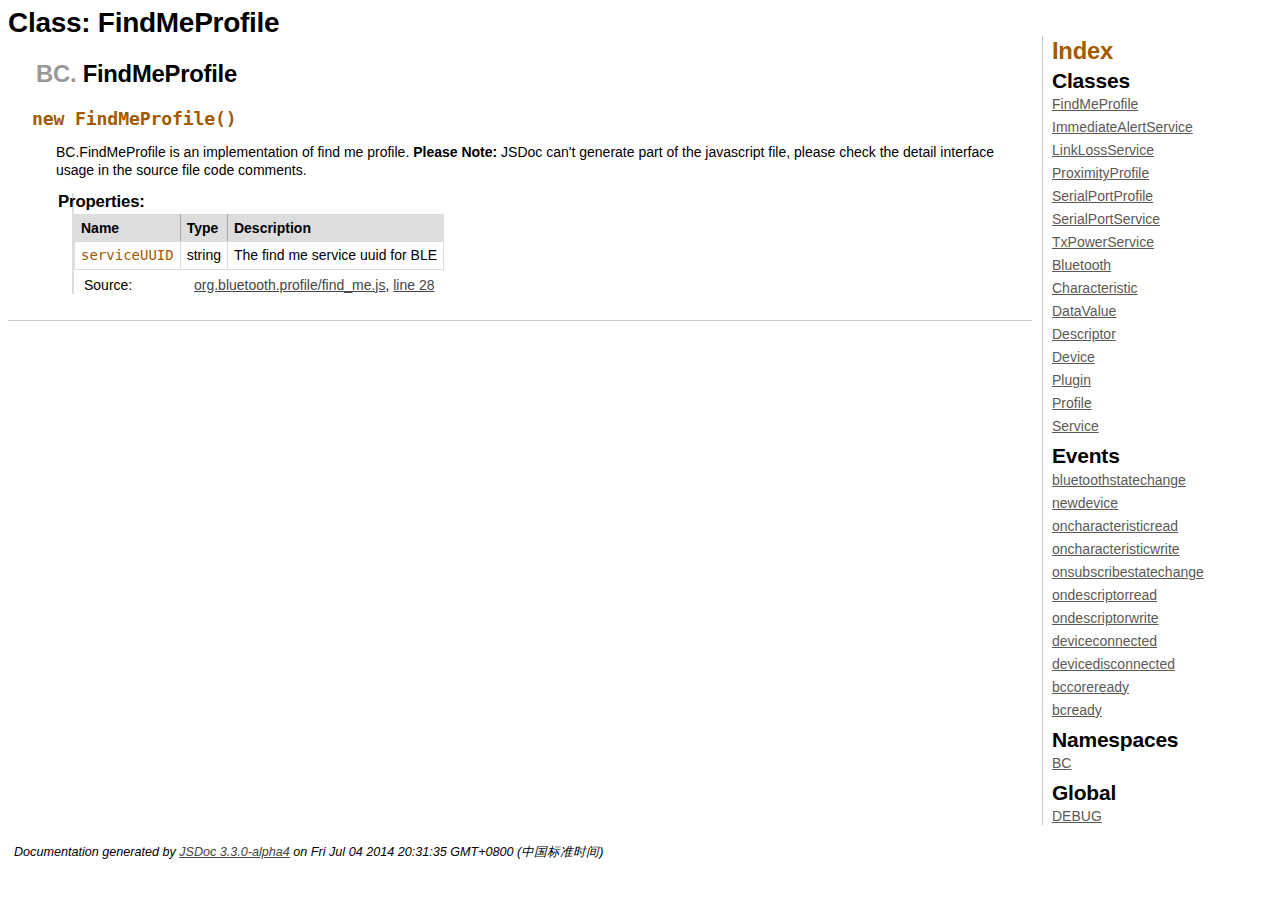
<file: rhost_apps/android_ios/DSPS/plugins/org/docs/BC.FindMeProfile.html>
<!DOCTYPE html>
<html lang="en">
<head>
    <meta charset="utf-8">
    <title>JSDoc: Class: FindMeProfile</title>
    
    <script src="scripts/prettify/prettify.js"> </script>
    <script src="scripts/prettify/lang-css.js"> </script>
    <!--[if lt IE 9]>
      <script src="//html5shiv.googlecode.com/svn/trunk/html5.js"></script>
    <![endif]-->
    <link type="text/css" rel="stylesheet" href="styles/prettify-tomorrow.css">
    <link type="text/css" rel="stylesheet" href="styles/jsdoc-default.css">
</head>

<body>

<div id="main">
    
    <h1 class="page-title">Class: FindMeProfile</h1>
    
    



<section>
    
<header>
    <h2>
        <span class="ancestors"><a href="BC.html">BC</a>.</span>
    
    FindMeProfile
    </h2>
    
</header>  

<article>
    <div class="container-overview">
    
    
    
        
<dt>
    <h4 class="name" id="FindMeProfile"><span class="type-signature"></span>new FindMeProfile<span class="signature">()</span><span class="type-signature"></span></h4>
    
    
</dt>
<dd>
    
    
    <div class="description">
        BC.FindMeProfile is an implementation of find me profile.<b>Please Note:</b> JSDoc can't generate part of the javascript file, please check the detail interface usage in the source file code comments.
    </div>
    

    
    
    
    
    
    
    
<dl class="details">
    
        
        <h5 class="subsection-title">Properties:</h5>
        
        <dl>

<table class="props">
    <thead>
	<tr>
		
		<th>Name</th>
		
		
		<th>Type</th>
		
		
		
		
		
		<th class="last">Description</th>
	</tr>
	</thead>
	
	<tbody>
	
	
        <tr>
            
                <td class="name"><code>serviceUUID</code></td>
            
            
            <td class="type">
            
                
<span class="param-type">string</span>


            
            </td>
            
            
            
            
            
            <td class="description last">The find me service uuid for BLE</td>
        </tr>
	
	
	</tbody>
</table></dl>
        
    
        
    
    
    

    
    
    
    
    
    
    
    
    
    
    
    
    
    <dt class="tag-source">Source:</dt>
    <dd class="tag-source"><ul class="dummy"><li>
        <a href="find_me.js.html">org.bluetooth.profile/find_me.js</a>, <a href="find_me.js.html#line28">line 28</a>
    </li></ul></dd>
    
    
    
    
    
    
    
</dl>

    
    

    

    
    
    
    
    
    
    
</dd>

    
    </div>
    
    
    
    
    
    
    
    
    
    
    
    
    
    
    
    
    
    
</article>

</section>  




</div>

<nav>
    <h2><a href="index.html">Index</a></h2><h3>Classes</h3><ul><li><a href="BC.FindMeProfile.html">FindMeProfile</a></li><li><a href="BC.ImmediateAlertService.html">ImmediateAlertService</a></li><li><a href="BC.LinkLossService.html">LinkLossService</a></li><li><a href="BC.ProximityProfile.html">ProximityProfile</a></li><li><a href="BC.SerialPortProfile.html">SerialPortProfile</a></li><li><a href="BC.SerialPortService.html">SerialPortService</a></li><li><a href="BC.TxPowerService.html">TxPowerService</a></li><li><a href="Bluetooth.html">Bluetooth</a></li><li><a href="Characteristic.html">Characteristic</a></li><li><a href="DataValue.html">DataValue</a></li><li><a href="Descriptor.html">Descriptor</a></li><li><a href="Device.html">Device</a></li><li><a href="Plugin.html">Plugin</a></li><li><a href="Profile.html">Profile</a></li><li><a href="Service.html">Service</a></li></ul><h3>Events</h3><ul><li><a href="Bluetooth.html#event:bluetoothstatechange">bluetoothstatechange</a></li><li><a href="Bluetooth.html#event:newdevice">newdevice</a></li><li><a href="Characteristic.html#event:oncharacteristicread">oncharacteristicread</a></li><li><a href="Characteristic.html#event:oncharacteristicwrite">oncharacteristicwrite</a></li><li><a href="Characteristic.html#event:onsubscribestatechange">onsubscribestatechange</a></li><li><a href="Descriptor.html#event:ondescriptorread">ondescriptorread</a></li><li><a href="Descriptor.html#event:ondescriptorwrite">ondescriptorwrite</a></li><li><a href="Device.html#event:deviceconnected">deviceconnected</a></li><li><a href="Device.html#event:devicedisconnected">devicedisconnected</a></li><li><a href="global.html#event:bccoreready">bccoreready</a></li><li><a href="global.html#event:bcready">bcready</a></li></ul><h3>Namespaces</h3><ul><li><a href="BC.html">BC</a></li></ul><h3>Global</h3><ul><li><a href="global.html#DEBUG">DEBUG</a></li></ul>
</nav>

<br clear="both">

<footer>
    Documentation generated by <a href="https://github.com/jsdoc3/jsdoc">JSDoc 3.3.0-alpha4</a> on Fri Jul 04 2014 20:31:35 GMT+0800 (中国标准时间)
</footer>

<script> prettyPrint(); </script>
<script src="scripts/linenumber.js"> </script>
</body>
</html>
</file>
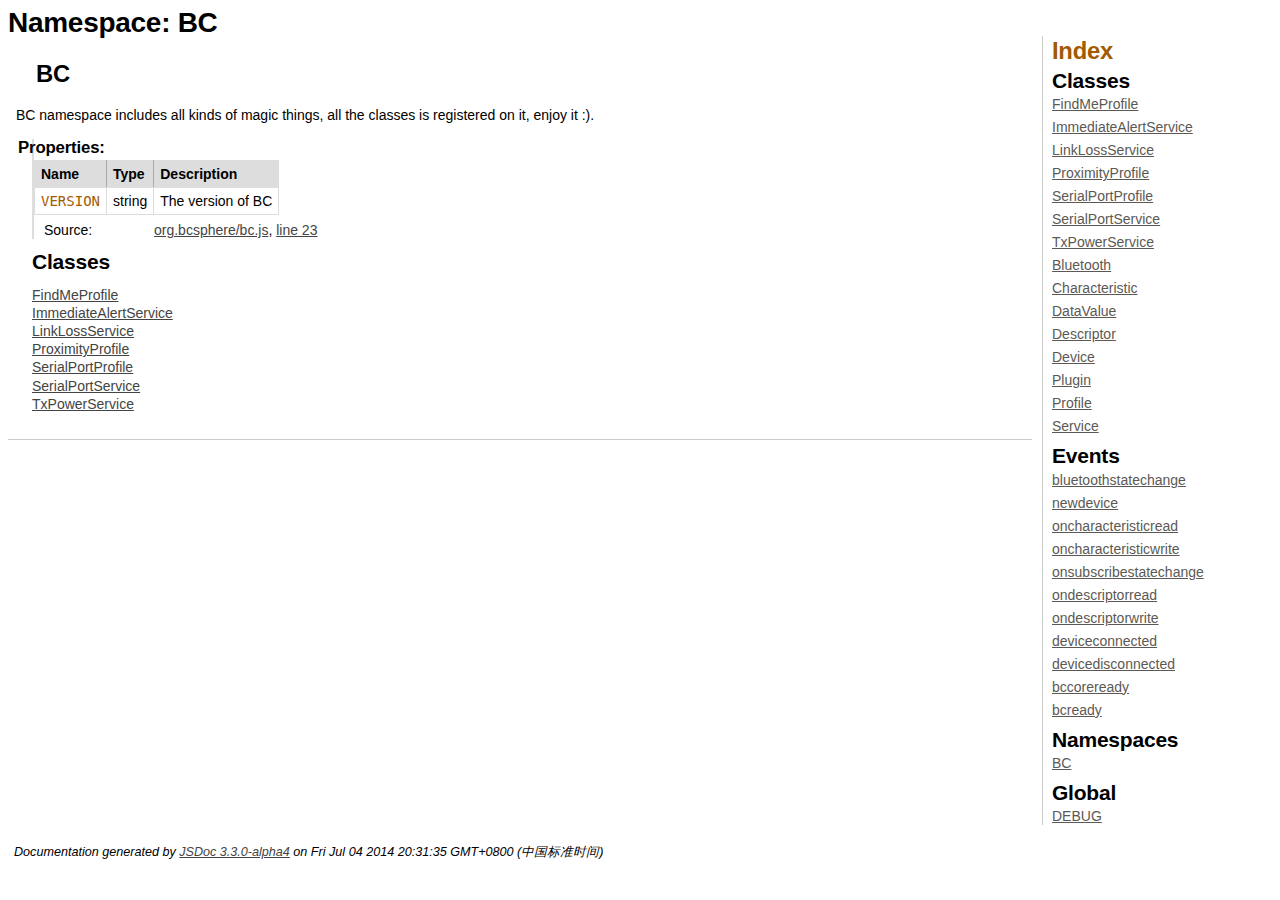
<file: rhost_apps/android_ios/DSPS/plugins/org/docs/BC.html>
<!DOCTYPE html>
<html lang="en">
<head>
    <meta charset="utf-8">
    <title>JSDoc: Namespace: BC</title>
    
    <script src="scripts/prettify/prettify.js"> </script>
    <script src="scripts/prettify/lang-css.js"> </script>
    <!--[if lt IE 9]>
      <script src="//html5shiv.googlecode.com/svn/trunk/html5.js"></script>
    <![endif]-->
    <link type="text/css" rel="stylesheet" href="styles/prettify-tomorrow.css">
    <link type="text/css" rel="stylesheet" href="styles/jsdoc-default.css">
</head>

<body>

<div id="main">
    
    <h1 class="page-title">Namespace: BC</h1>
    
    



<section>
    
<header>
    <h2>
    BC
    </h2>
    
</header>  

<article>
    <div class="container-overview">
    
    
    
        
            <div class="description">BC namespace includes all kinds of magic things, all the classes is registered on it, enjoy it :).</div>
        
        
        
<dl class="details">
    
        
        <h5 class="subsection-title">Properties:</h5>
        
        <dl>

<table class="props">
    <thead>
	<tr>
		
		<th>Name</th>
		
		
		<th>Type</th>
		
		
		
		
		
		<th class="last">Description</th>
	</tr>
	</thead>
	
	<tbody>
	
	
        <tr>
            
                <td class="name"><code>VERSION</code></td>
            
            
            <td class="type">
            
                
<span class="param-type">string</span>


            
            </td>
            
            
            
            
            
            <td class="description last">The version of BC</td>
        </tr>
	
	
	</tbody>
</table></dl>
        
    
        
    
    
    

    
    
    
    
    
    
    
    
    
    
    
    
    
    <dt class="tag-source">Source:</dt>
    <dd class="tag-source"><ul class="dummy"><li>
        <a href="bc.js.html">org.bcsphere/bc.js</a>, <a href="bc.js.html#line23">line 23</a>
    </li></ul></dd>
    
    
    
    
    
    
    
</dl>

        
        
    
    </div>
    
    
    
    
    
    
    
    
        <h3 class="subsection-title">Classes</h3>
        
        <dl>
            <dt><a href="BC.FindMeProfile.html">FindMeProfile</a></dt>
            <dd></dd>
        
            <dt><a href="BC.ImmediateAlertService.html">ImmediateAlertService</a></dt>
            <dd></dd>
        
            <dt><a href="BC.LinkLossService.html">LinkLossService</a></dt>
            <dd></dd>
        
            <dt><a href="BC.ProximityProfile.html">ProximityProfile</a></dt>
            <dd></dd>
        
            <dt><a href="BC.SerialPortProfile.html">SerialPortProfile</a></dt>
            <dd></dd>
        
            <dt><a href="BC.SerialPortService.html">SerialPortService</a></dt>
            <dd></dd>
        
            <dt><a href="BC.TxPowerService.html">TxPowerService</a></dt>
            <dd></dd>
        </dl>
    
    
    
    
    
    
    
    
    
    
    
</article>

</section>  




</div>

<nav>
    <h2><a href="index.html">Index</a></h2><h3>Classes</h3><ul><li><a href="BC.FindMeProfile.html">FindMeProfile</a></li><li><a href="BC.ImmediateAlertService.html">ImmediateAlertService</a></li><li><a href="BC.LinkLossService.html">LinkLossService</a></li><li><a href="BC.ProximityProfile.html">ProximityProfile</a></li><li><a href="BC.SerialPortProfile.html">SerialPortProfile</a></li><li><a href="BC.SerialPortService.html">SerialPortService</a></li><li><a href="BC.TxPowerService.html">TxPowerService</a></li><li><a href="Bluetooth.html">Bluetooth</a></li><li><a href="Characteristic.html">Characteristic</a></li><li><a href="DataValue.html">DataValue</a></li><li><a href="Descriptor.html">Descriptor</a></li><li><a href="Device.html">Device</a></li><li><a href="Plugin.html">Plugin</a></li><li><a href="Profile.html">Profile</a></li><li><a href="Service.html">Service</a></li></ul><h3>Events</h3><ul><li><a href="Bluetooth.html#event:bluetoothstatechange">bluetoothstatechange</a></li><li><a href="Bluetooth.html#event:newdevice">newdevice</a></li><li><a href="Characteristic.html#event:oncharacteristicread">oncharacteristicread</a></li><li><a href="Characteristic.html#event:oncharacteristicwrite">oncharacteristicwrite</a></li><li><a href="Characteristic.html#event:onsubscribestatechange">onsubscribestatechange</a></li><li><a href="Descriptor.html#event:ondescriptorread">ondescriptorread</a></li><li><a href="Descriptor.html#event:ondescriptorwrite">ondescriptorwrite</a></li><li><a href="Device.html#event:deviceconnected">deviceconnected</a></li><li><a href="Device.html#event:devicedisconnected">devicedisconnected</a></li><li><a href="global.html#event:bccoreready">bccoreready</a></li><li><a href="global.html#event:bcready">bcready</a></li></ul><h3>Namespaces</h3><ul><li><a href="BC.html">BC</a></li></ul><h3>Global</h3><ul><li><a href="global.html#DEBUG">DEBUG</a></li></ul>
</nav>

<br clear="both">

<footer>
    Documentation generated by <a href="https://github.com/jsdoc3/jsdoc">JSDoc 3.3.0-alpha4</a> on Fri Jul 04 2014 20:31:35 GMT+0800 (中国标准时间)
</footer>

<script> prettyPrint(); </script>
<script src="scripts/linenumber.js"> </script>
</body>
</html>
</file>
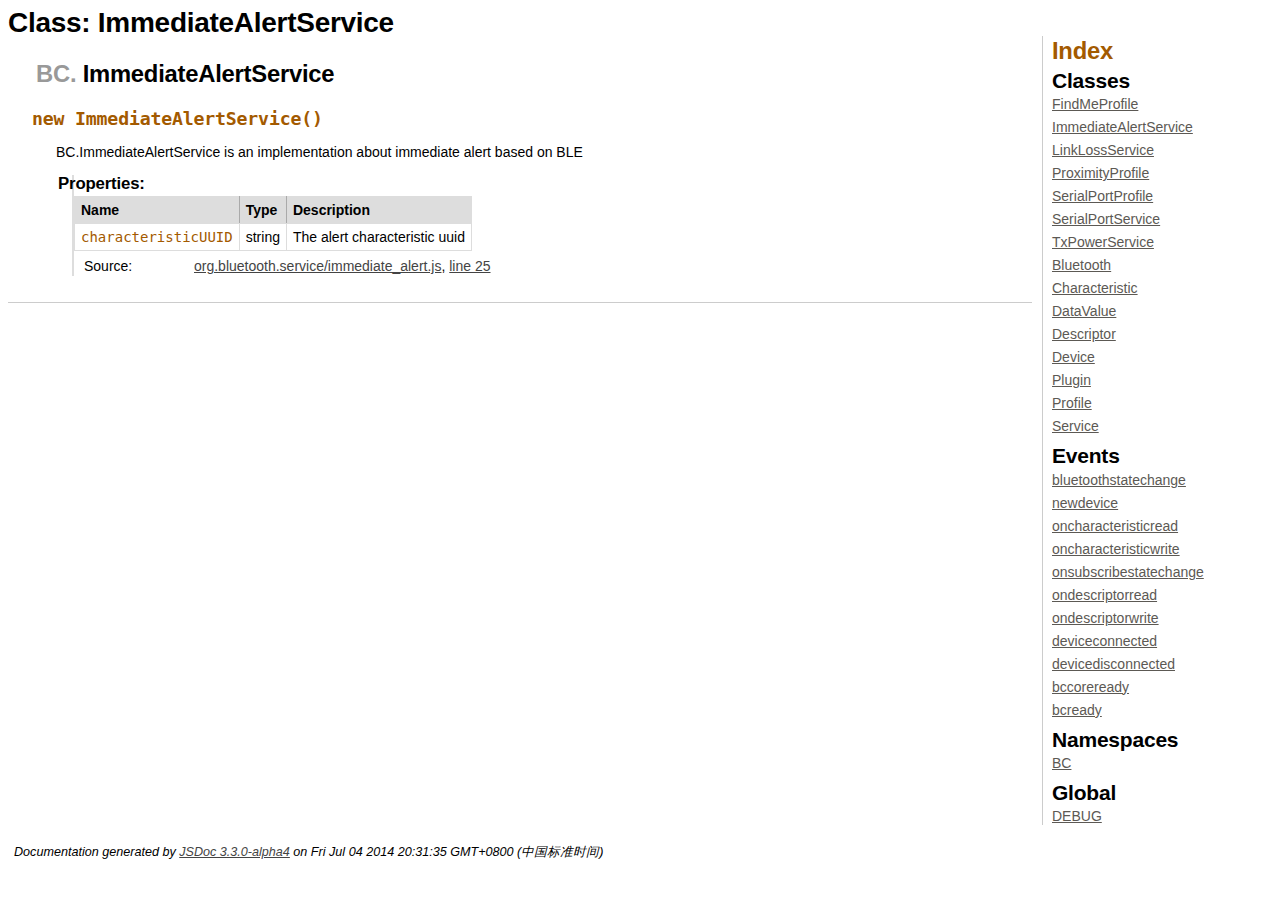
<file: rhost_apps/android_ios/DSPS/plugins/org/docs/BC.ImmediateAlertService.html>
<!DOCTYPE html>
<html lang="en">
<head>
    <meta charset="utf-8">
    <title>JSDoc: Class: ImmediateAlertService</title>
    
    <script src="scripts/prettify/prettify.js"> </script>
    <script src="scripts/prettify/lang-css.js"> </script>
    <!--[if lt IE 9]>
      <script src="//html5shiv.googlecode.com/svn/trunk/html5.js"></script>
    <![endif]-->
    <link type="text/css" rel="stylesheet" href="styles/prettify-tomorrow.css">
    <link type="text/css" rel="stylesheet" href="styles/jsdoc-default.css">
</head>

<body>

<div id="main">
    
    <h1 class="page-title">Class: ImmediateAlertService</h1>
    
    



<section>
    
<header>
    <h2>
        <span class="ancestors"><a href="BC.html">BC</a>.</span>
    
    ImmediateAlertService
    </h2>
    
</header>  

<article>
    <div class="container-overview">
    
    
    
        
<dt>
    <h4 class="name" id="ImmediateAlertService"><span class="type-signature"></span>new ImmediateAlertService<span class="signature">()</span><span class="type-signature"></span></h4>
    
    
</dt>
<dd>
    
    
    <div class="description">
        BC.ImmediateAlertService is an implementation about immediate alert based on BLE
    </div>
    

    
    
    
    
    
    
    
<dl class="details">
    
        
        <h5 class="subsection-title">Properties:</h5>
        
        <dl>

<table class="props">
    <thead>
	<tr>
		
		<th>Name</th>
		
		
		<th>Type</th>
		
		
		
		
		
		<th class="last">Description</th>
	</tr>
	</thead>
	
	<tbody>
	
	
        <tr>
            
                <td class="name"><code>characteristicUUID</code></td>
            
            
            <td class="type">
            
                
<span class="param-type">string</span>


            
            </td>
            
            
            
            
            
            <td class="description last">The alert characteristic uuid</td>
        </tr>
	
	
	</tbody>
</table></dl>
        
    
        
    
    
    

    
    
    
    
    
    
    
    
    
    
    
    
    
    <dt class="tag-source">Source:</dt>
    <dd class="tag-source"><ul class="dummy"><li>
        <a href="immediate_alert.js.html">org.bluetooth.service/immediate_alert.js</a>, <a href="immediate_alert.js.html#line25">line 25</a>
    </li></ul></dd>
    
    
    
    
    
    
    
</dl>

    
    

    

    
    
    
    
    
    
    
</dd>

    
    </div>
    
    
    
    
    
    
    
    
    
    
    
    
    
    
    
    
    
    
</article>

</section>  




</div>

<nav>
    <h2><a href="index.html">Index</a></h2><h3>Classes</h3><ul><li><a href="BC.FindMeProfile.html">FindMeProfile</a></li><li><a href="BC.ImmediateAlertService.html">ImmediateAlertService</a></li><li><a href="BC.LinkLossService.html">LinkLossService</a></li><li><a href="BC.ProximityProfile.html">ProximityProfile</a></li><li><a href="BC.SerialPortProfile.html">SerialPortProfile</a></li><li><a href="BC.SerialPortService.html">SerialPortService</a></li><li><a href="BC.TxPowerService.html">TxPowerService</a></li><li><a href="Bluetooth.html">Bluetooth</a></li><li><a href="Characteristic.html">Characteristic</a></li><li><a href="DataValue.html">DataValue</a></li><li><a href="Descriptor.html">Descriptor</a></li><li><a href="Device.html">Device</a></li><li><a href="Plugin.html">Plugin</a></li><li><a href="Profile.html">Profile</a></li><li><a href="Service.html">Service</a></li></ul><h3>Events</h3><ul><li><a href="Bluetooth.html#event:bluetoothstatechange">bluetoothstatechange</a></li><li><a href="Bluetooth.html#event:newdevice">newdevice</a></li><li><a href="Characteristic.html#event:oncharacteristicread">oncharacteristicread</a></li><li><a href="Characteristic.html#event:oncharacteristicwrite">oncharacteristicwrite</a></li><li><a href="Characteristic.html#event:onsubscribestatechange">onsubscribestatechange</a></li><li><a href="Descriptor.html#event:ondescriptorread">ondescriptorread</a></li><li><a href="Descriptor.html#event:ondescriptorwrite">ondescriptorwrite</a></li><li><a href="Device.html#event:deviceconnected">deviceconnected</a></li><li><a href="Device.html#event:devicedisconnected">devicedisconnected</a></li><li><a href="global.html#event:bccoreready">bccoreready</a></li><li><a href="global.html#event:bcready">bcready</a></li></ul><h3>Namespaces</h3><ul><li><a href="BC.html">BC</a></li></ul><h3>Global</h3><ul><li><a href="global.html#DEBUG">DEBUG</a></li></ul>
</nav>

<br clear="both">

<footer>
    Documentation generated by <a href="https://github.com/jsdoc3/jsdoc">JSDoc 3.3.0-alpha4</a> on Fri Jul 04 2014 20:31:35 GMT+0800 (中国标准时间)
</footer>

<script> prettyPrint(); </script>
<script src="scripts/linenumber.js"> </script>
</body>
</html>
</file>
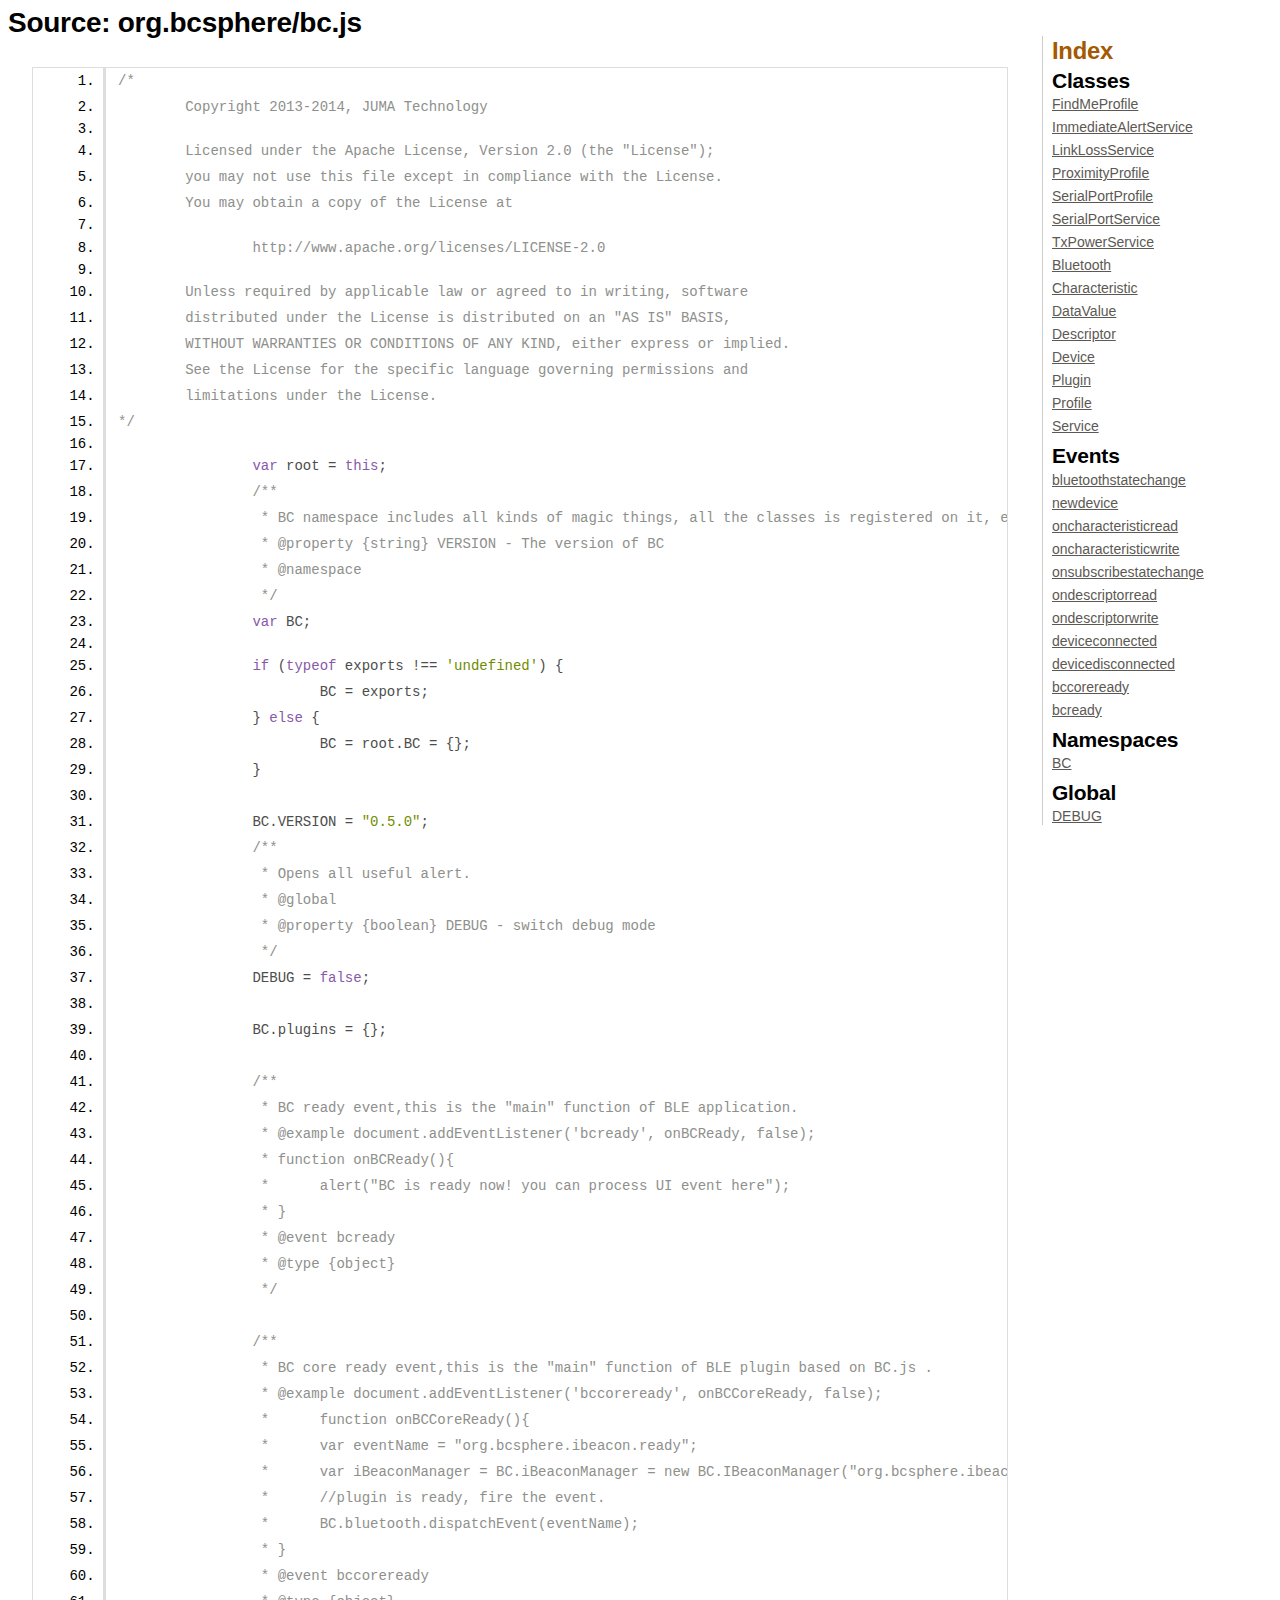
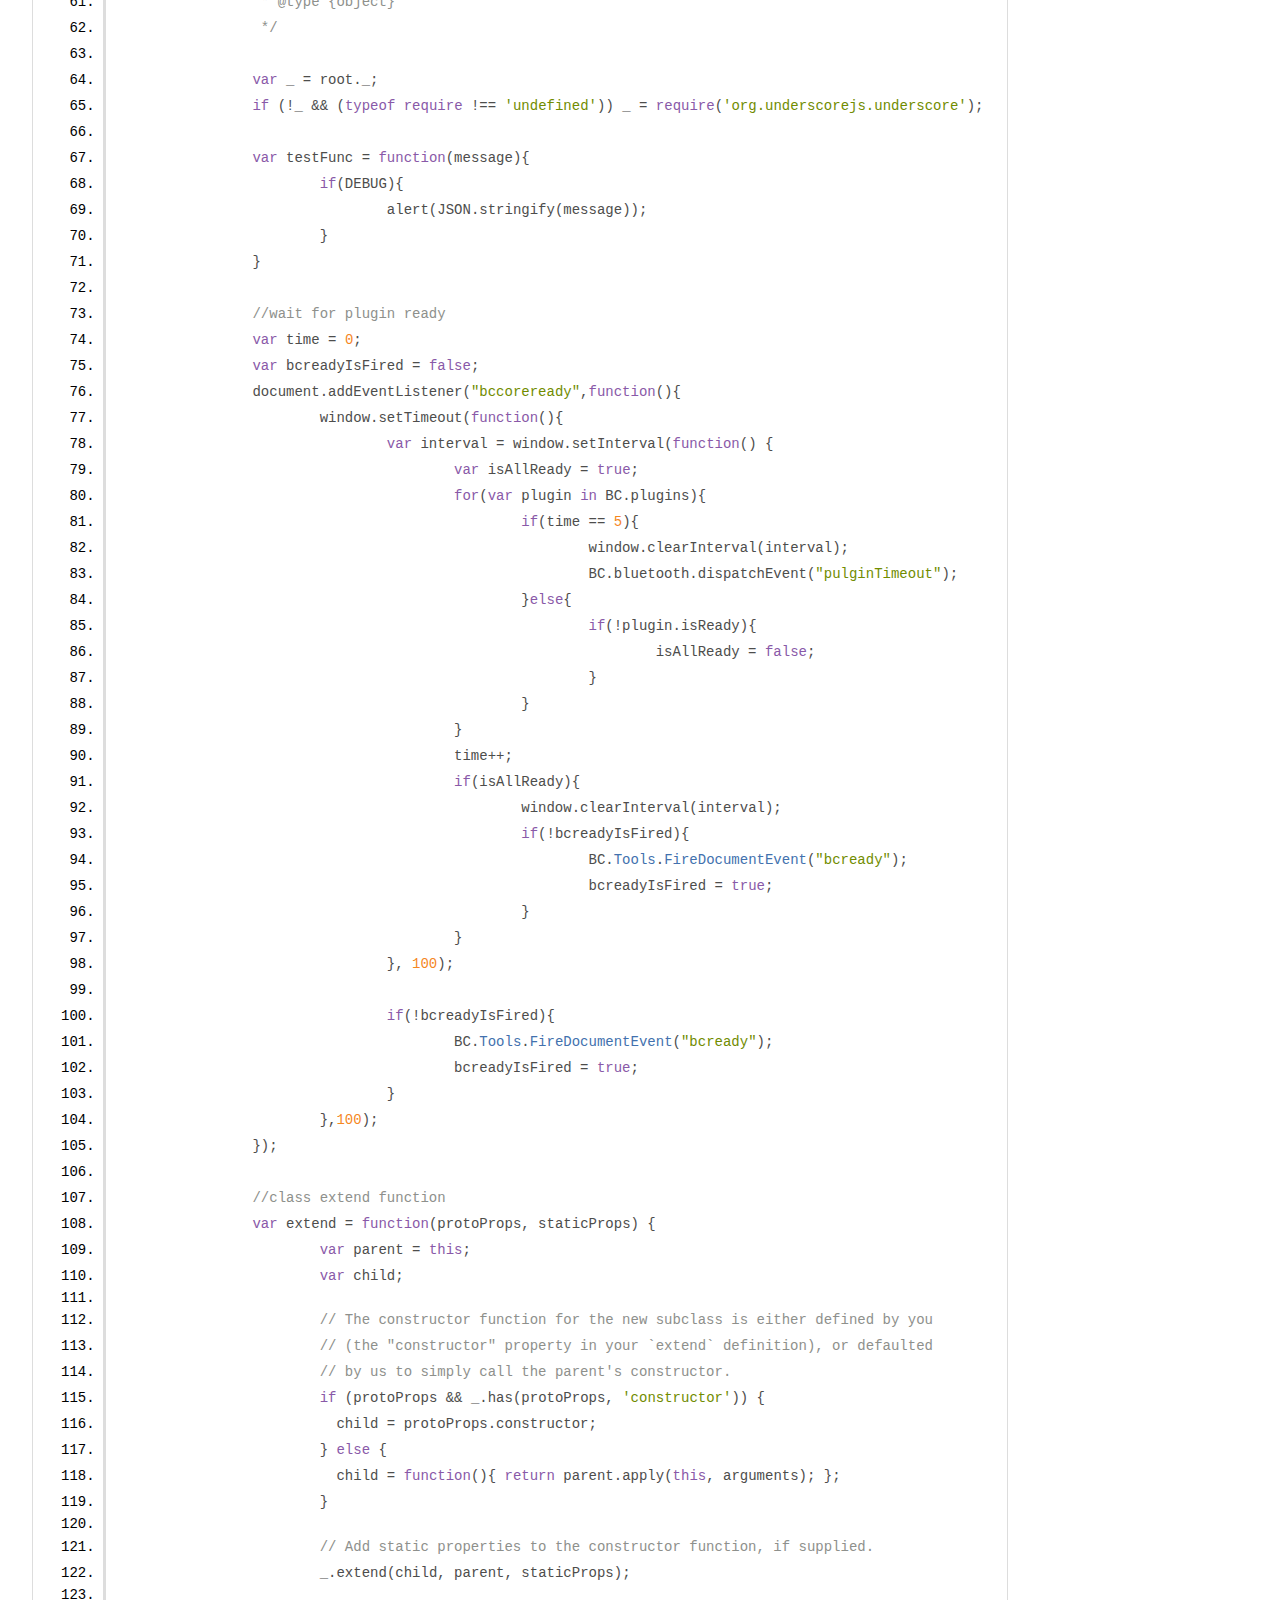
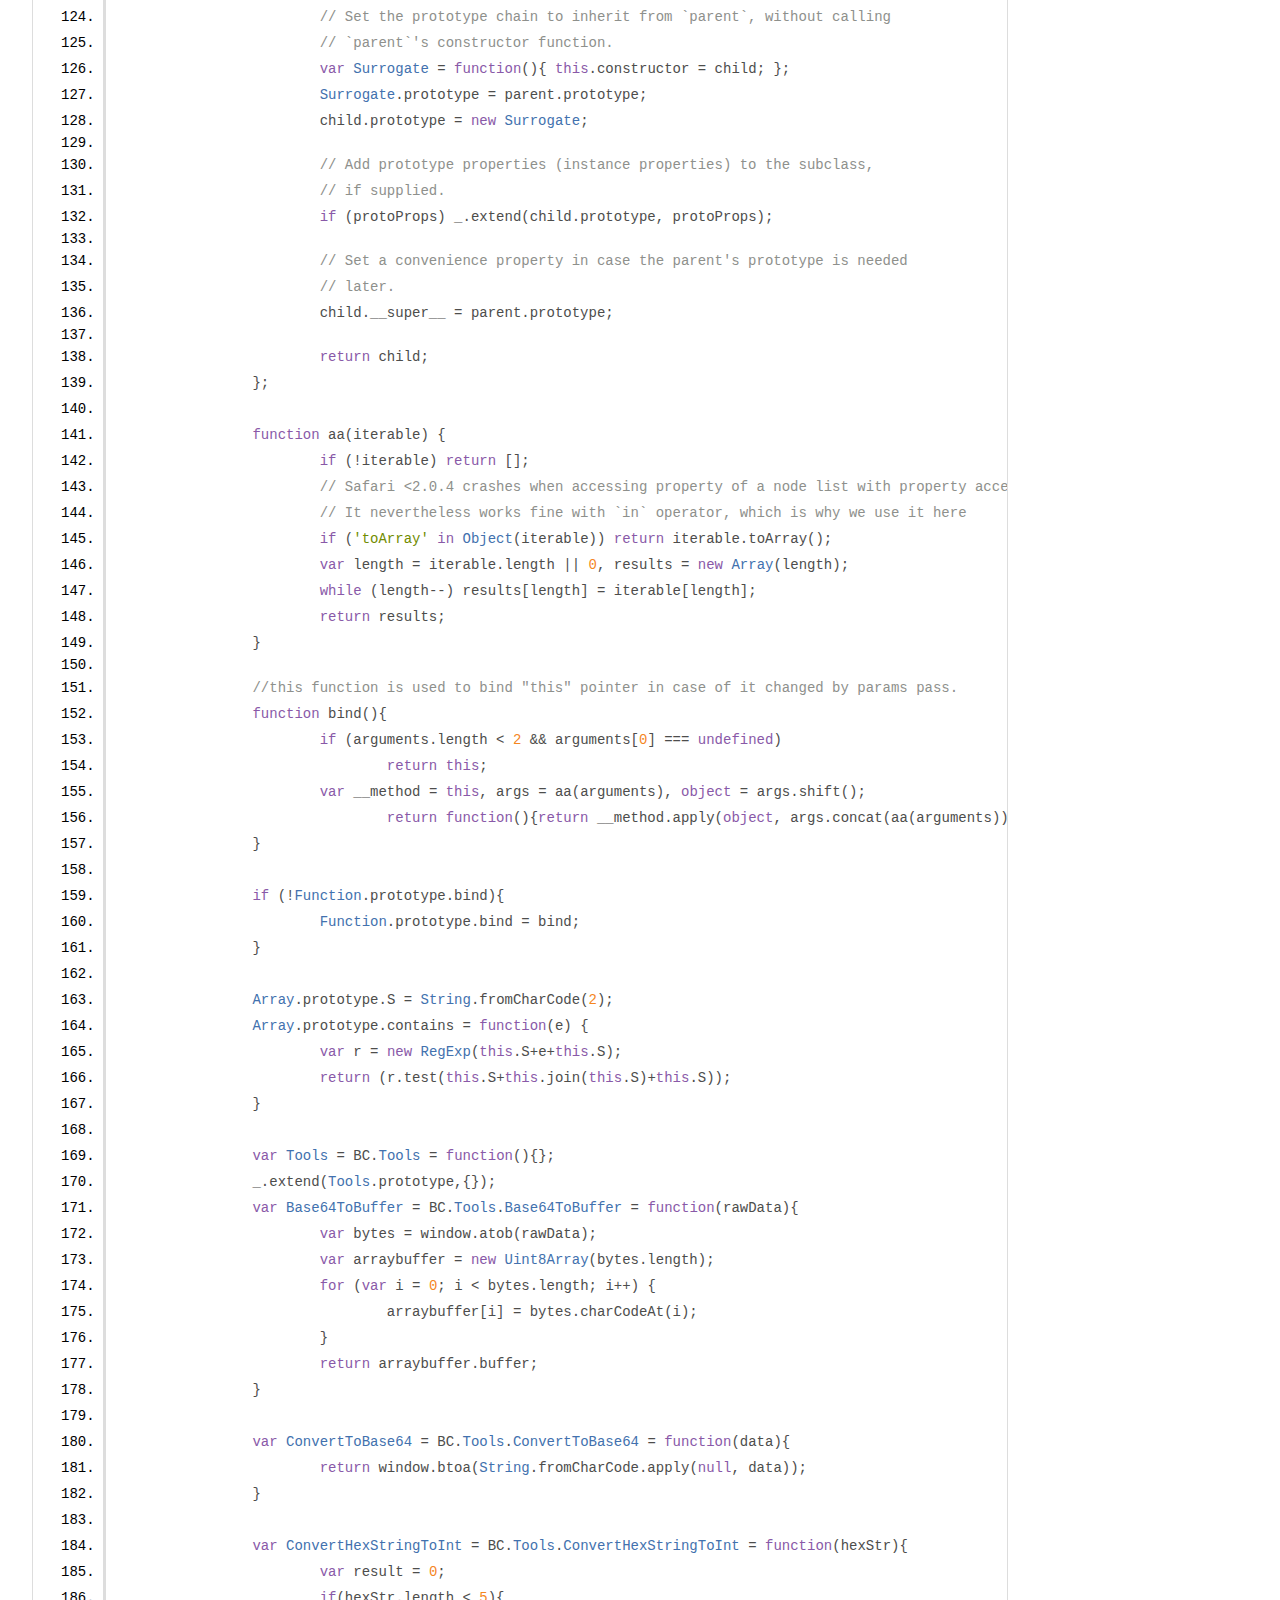
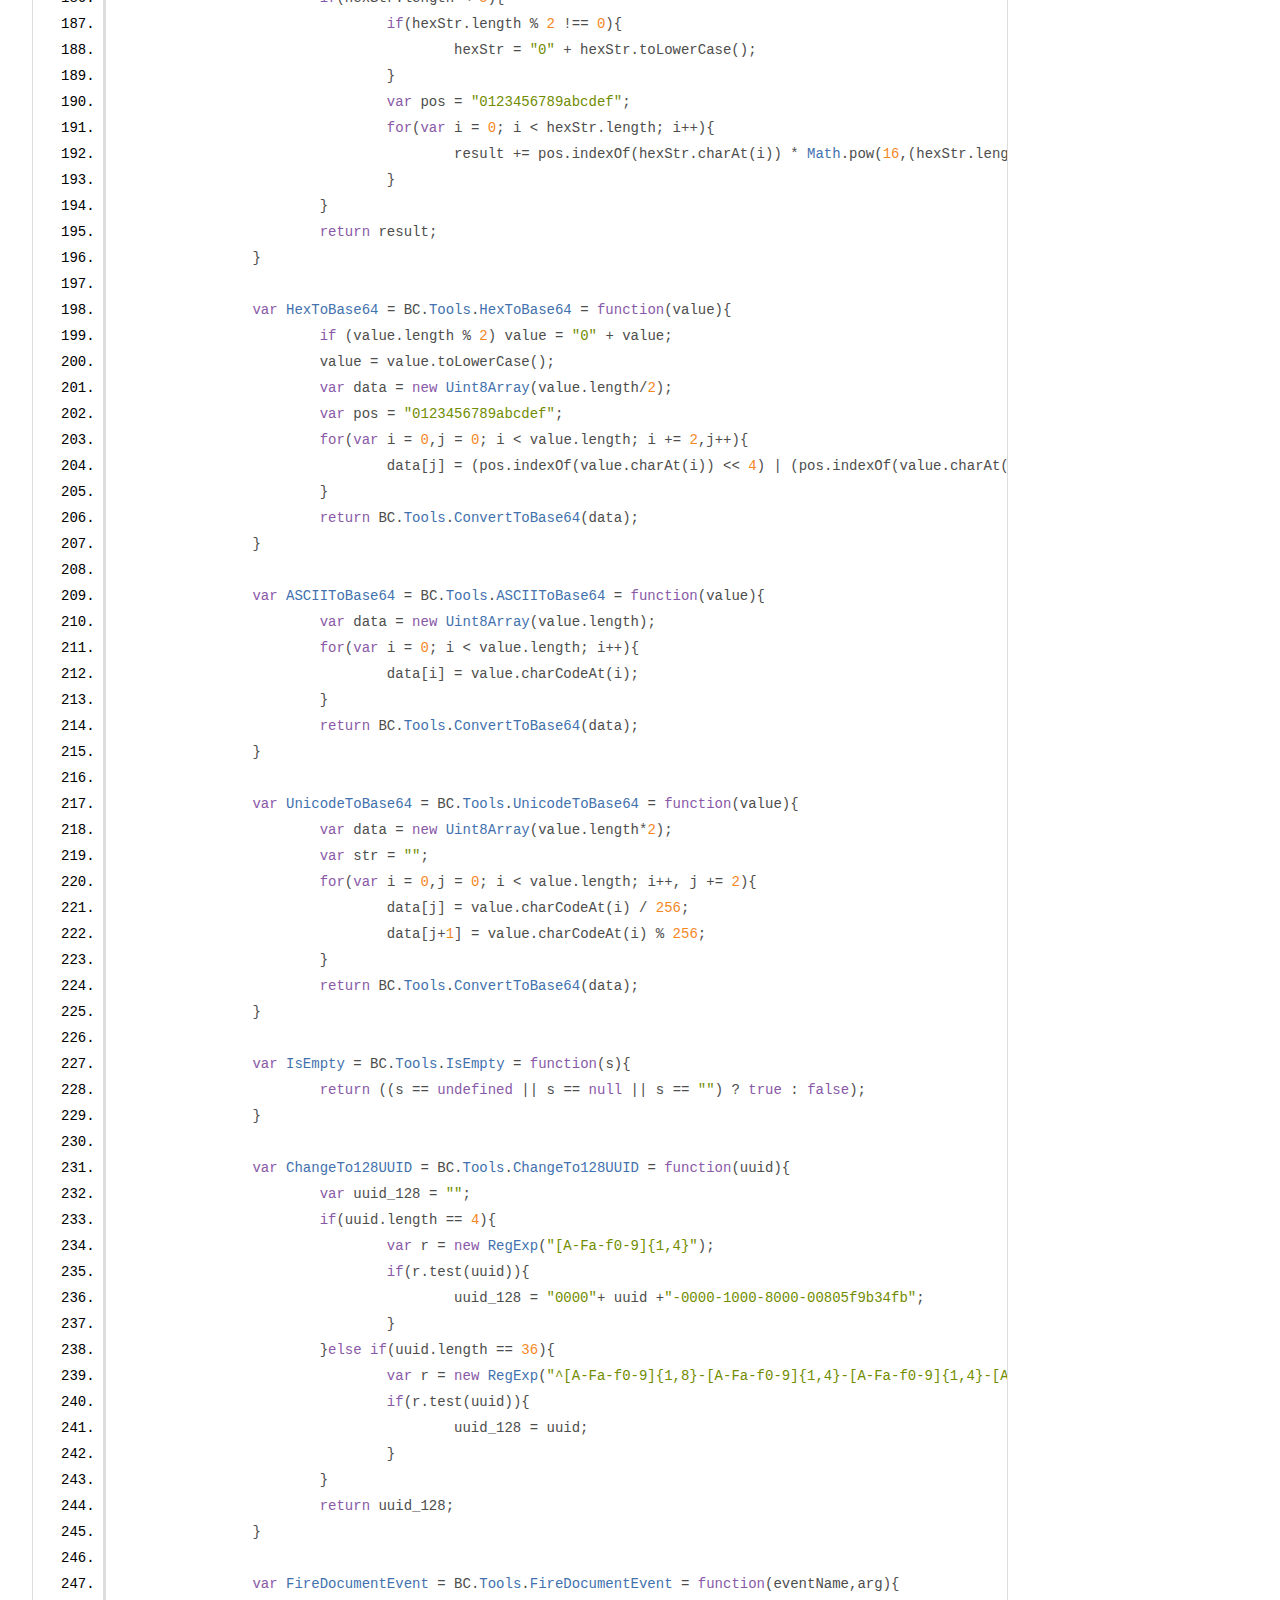
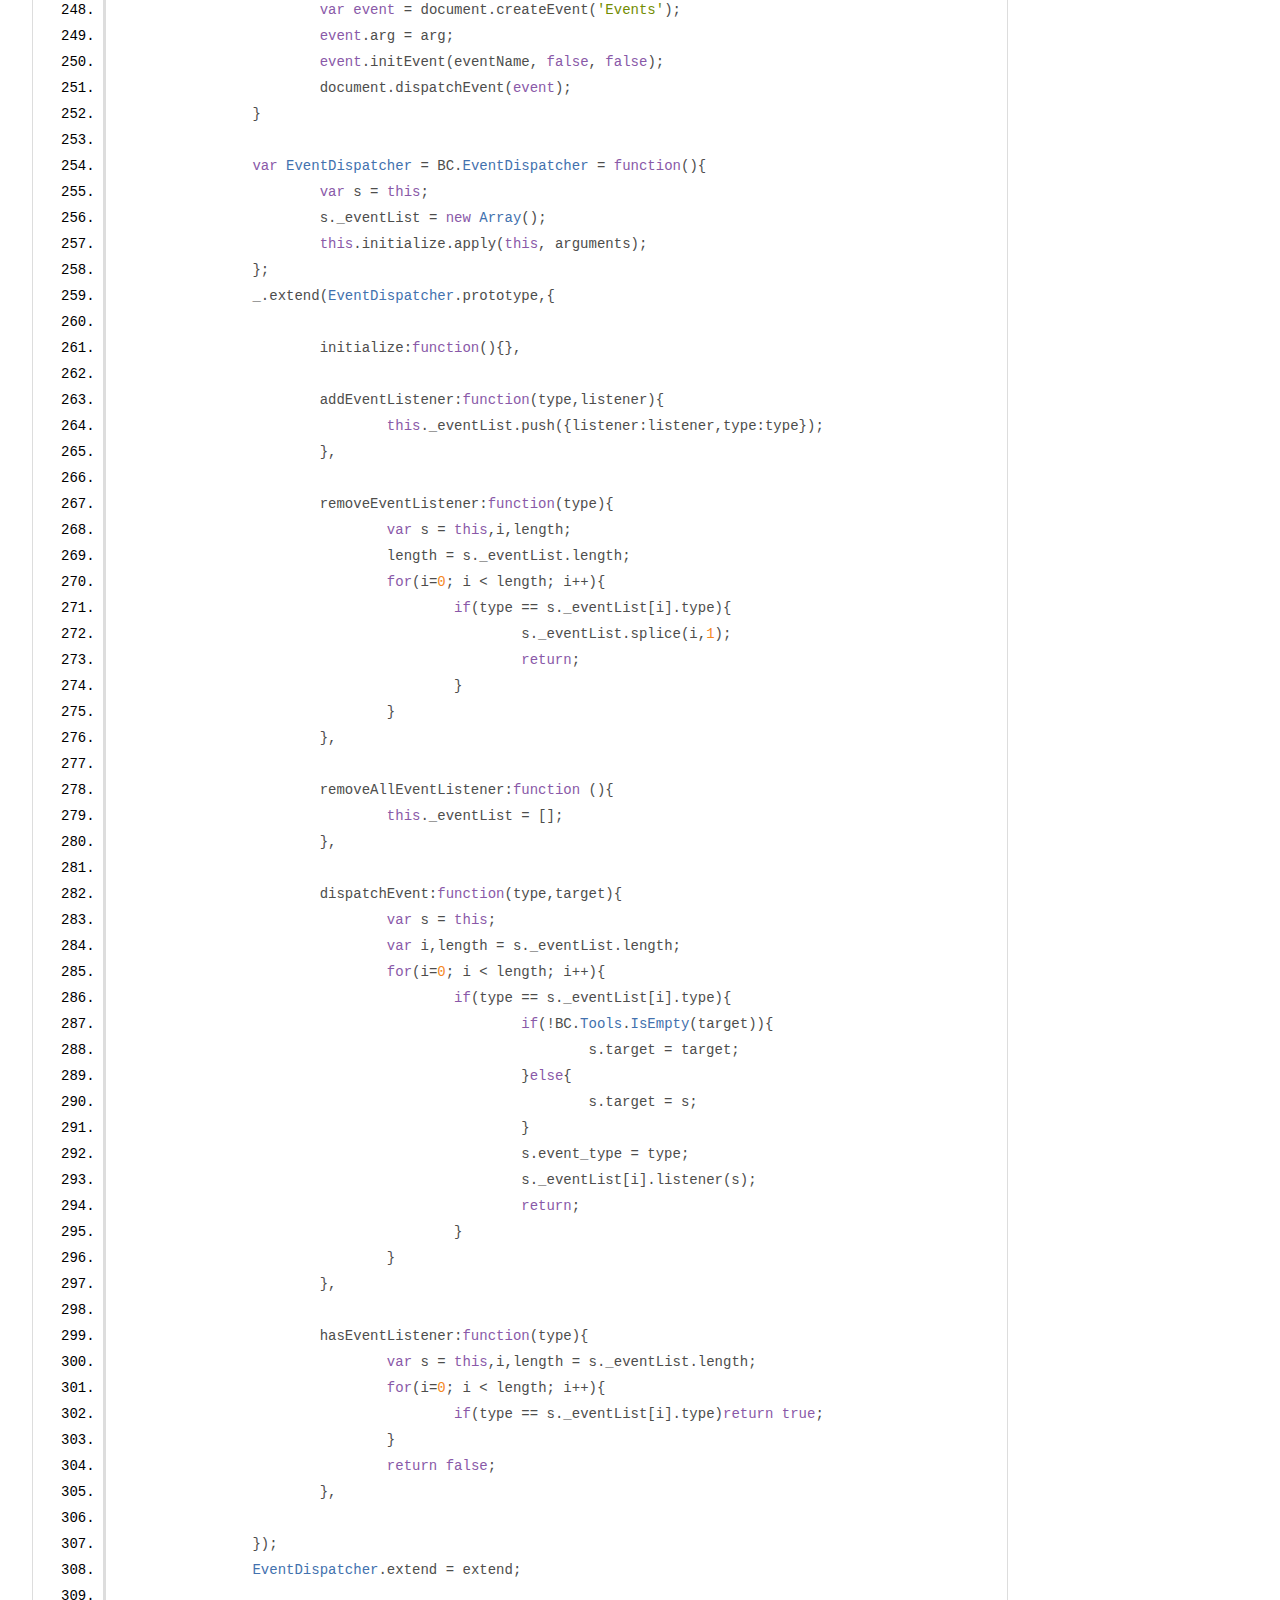
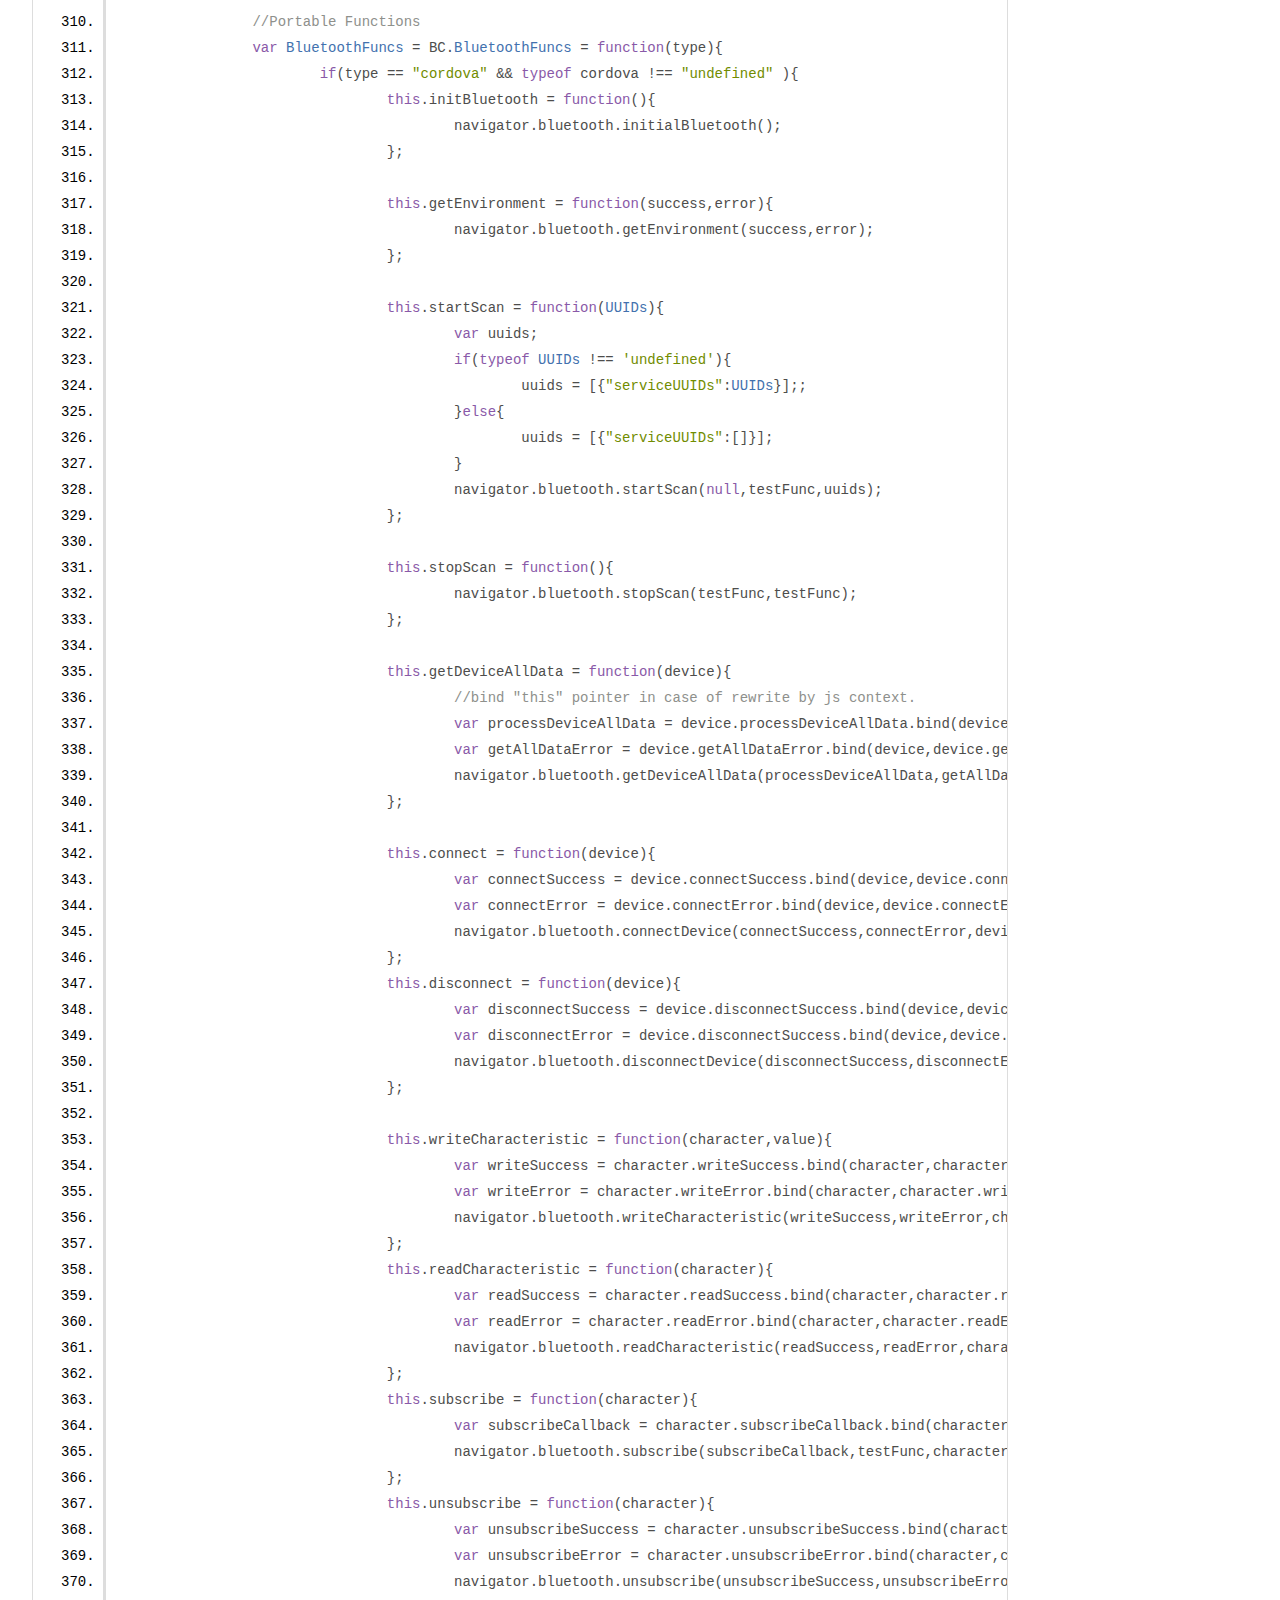
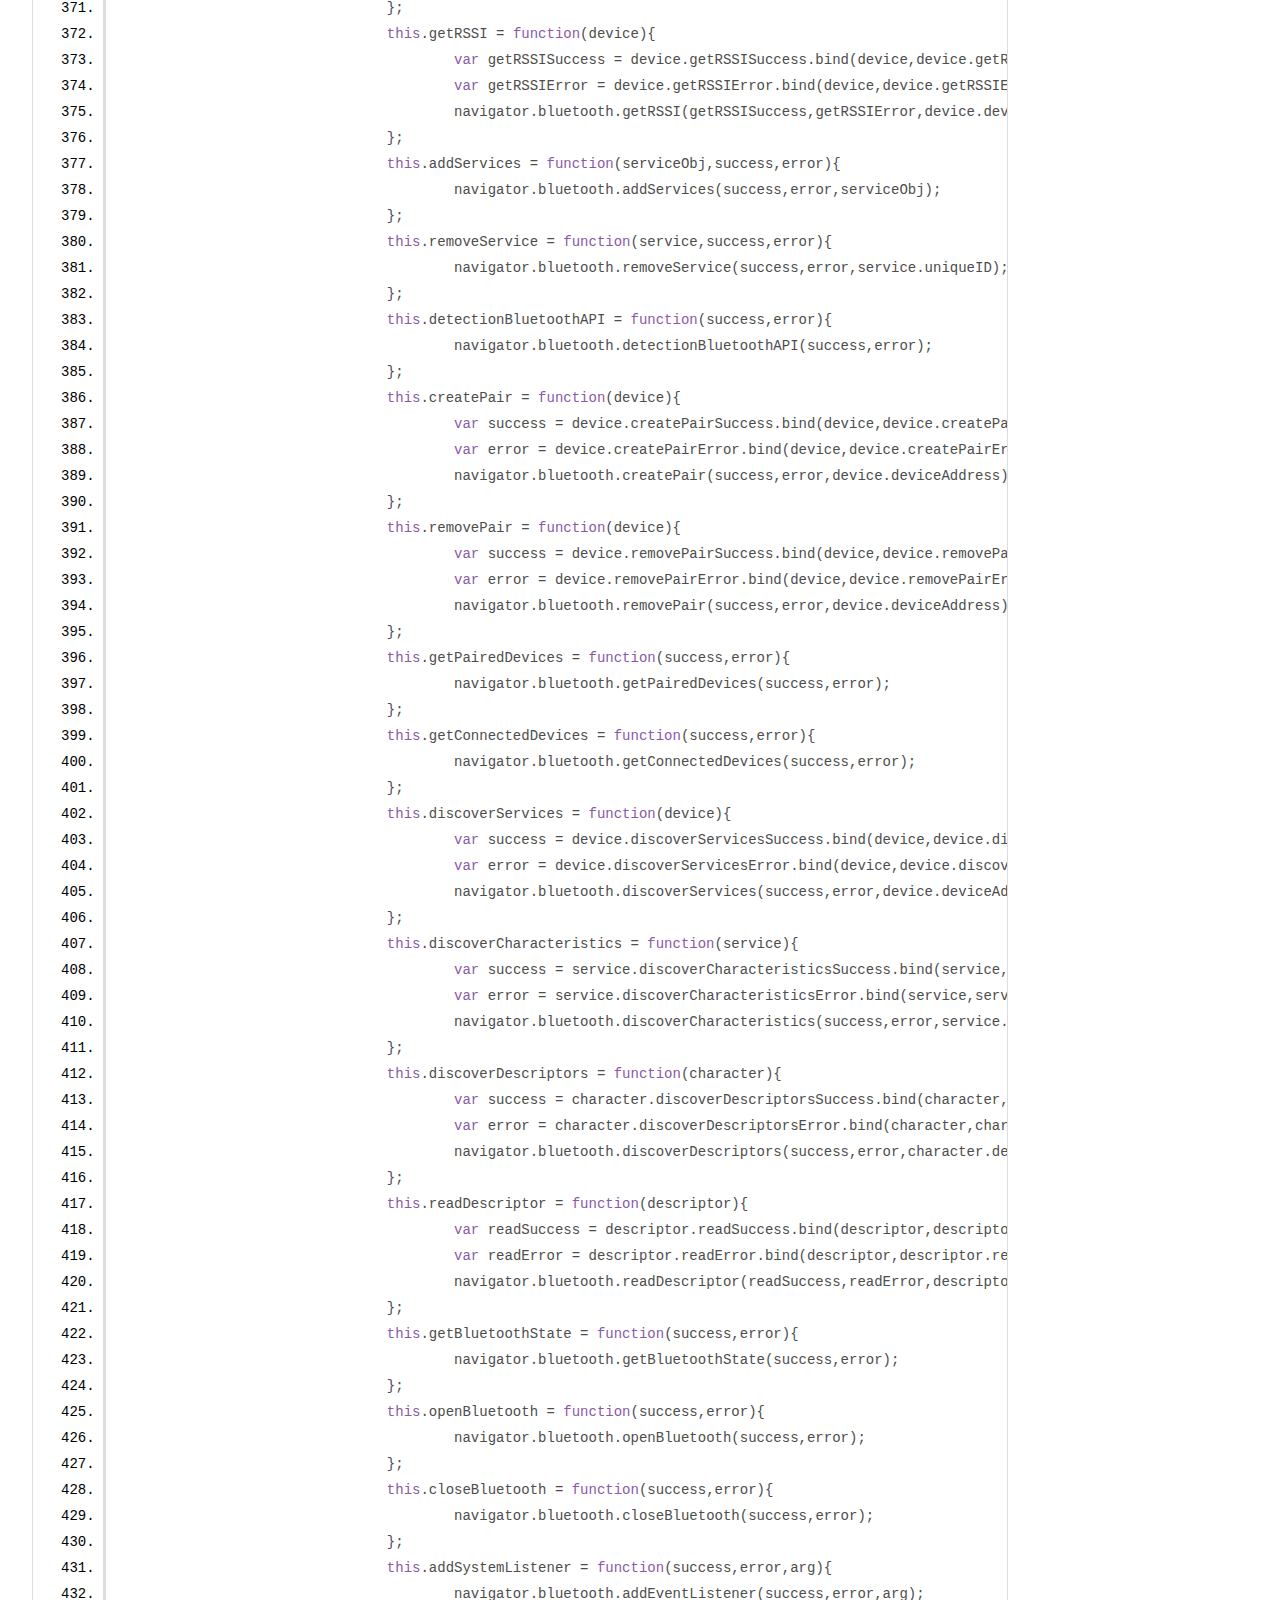
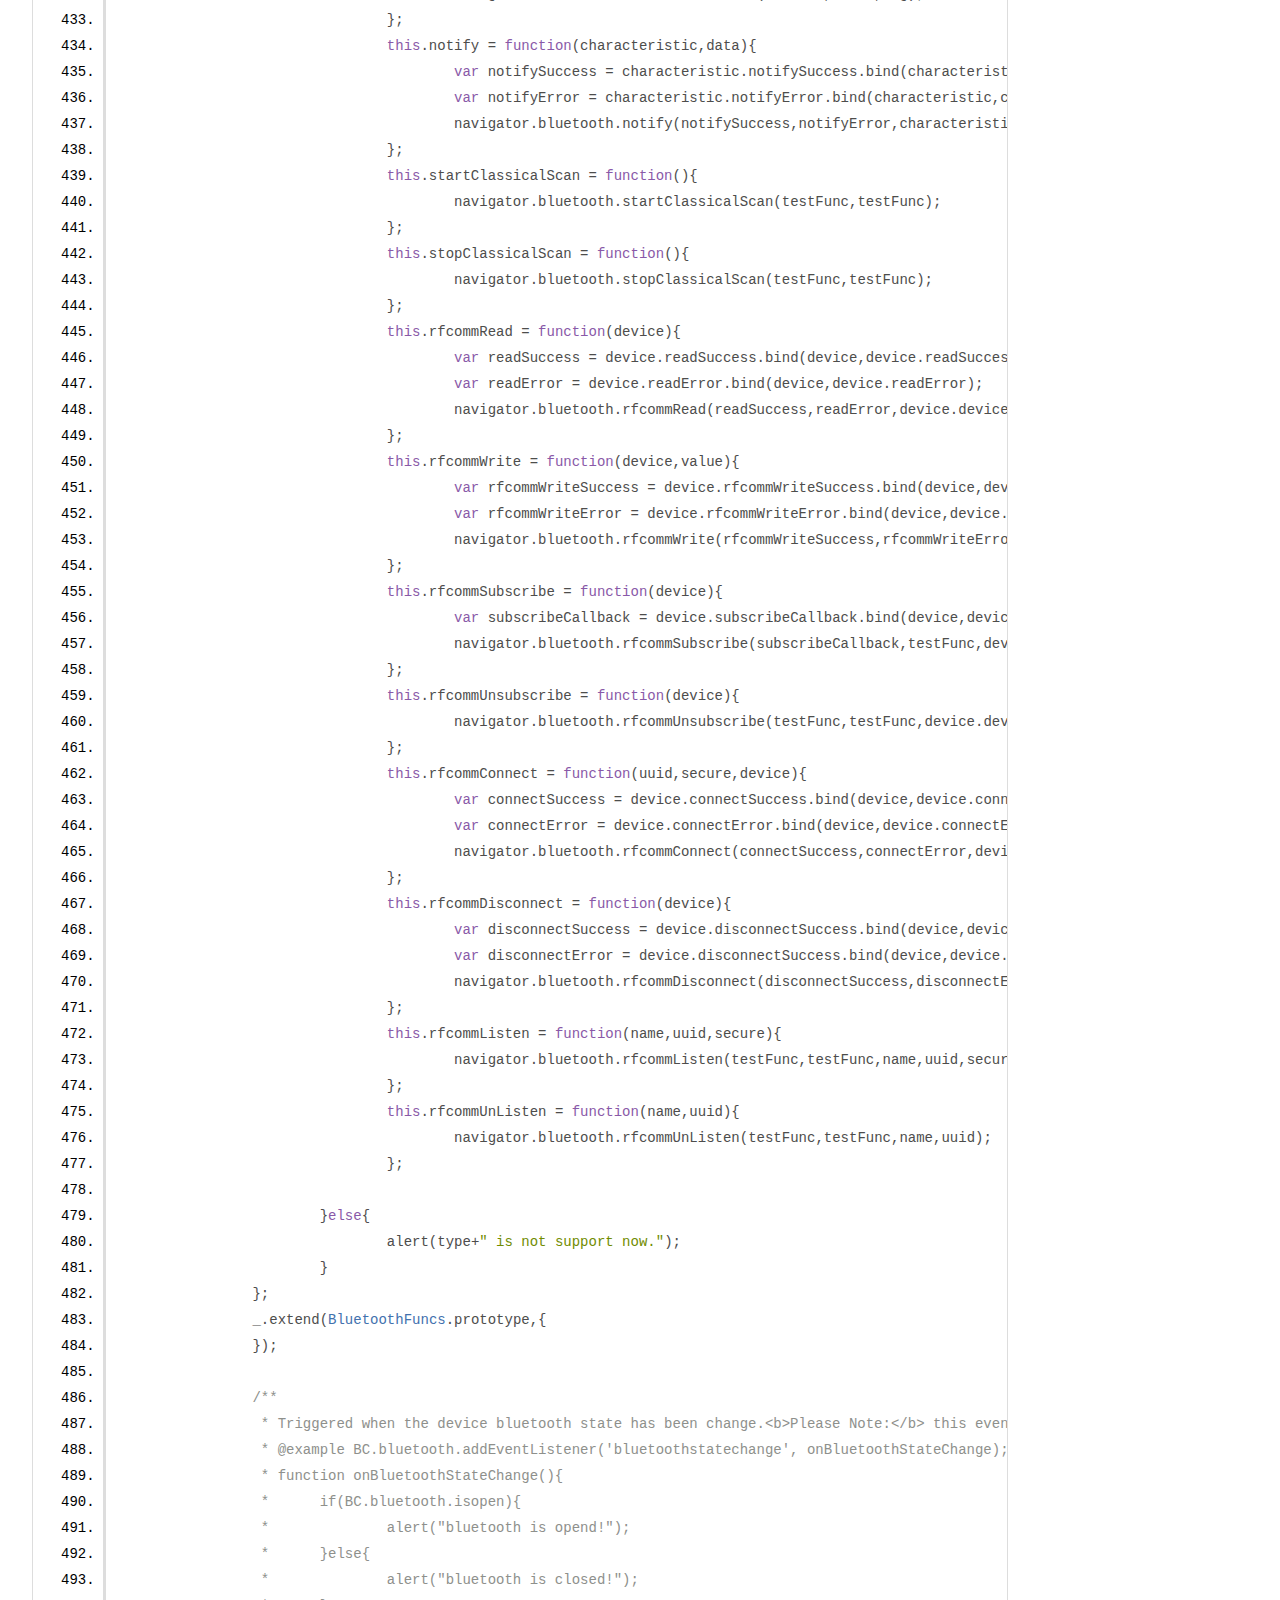
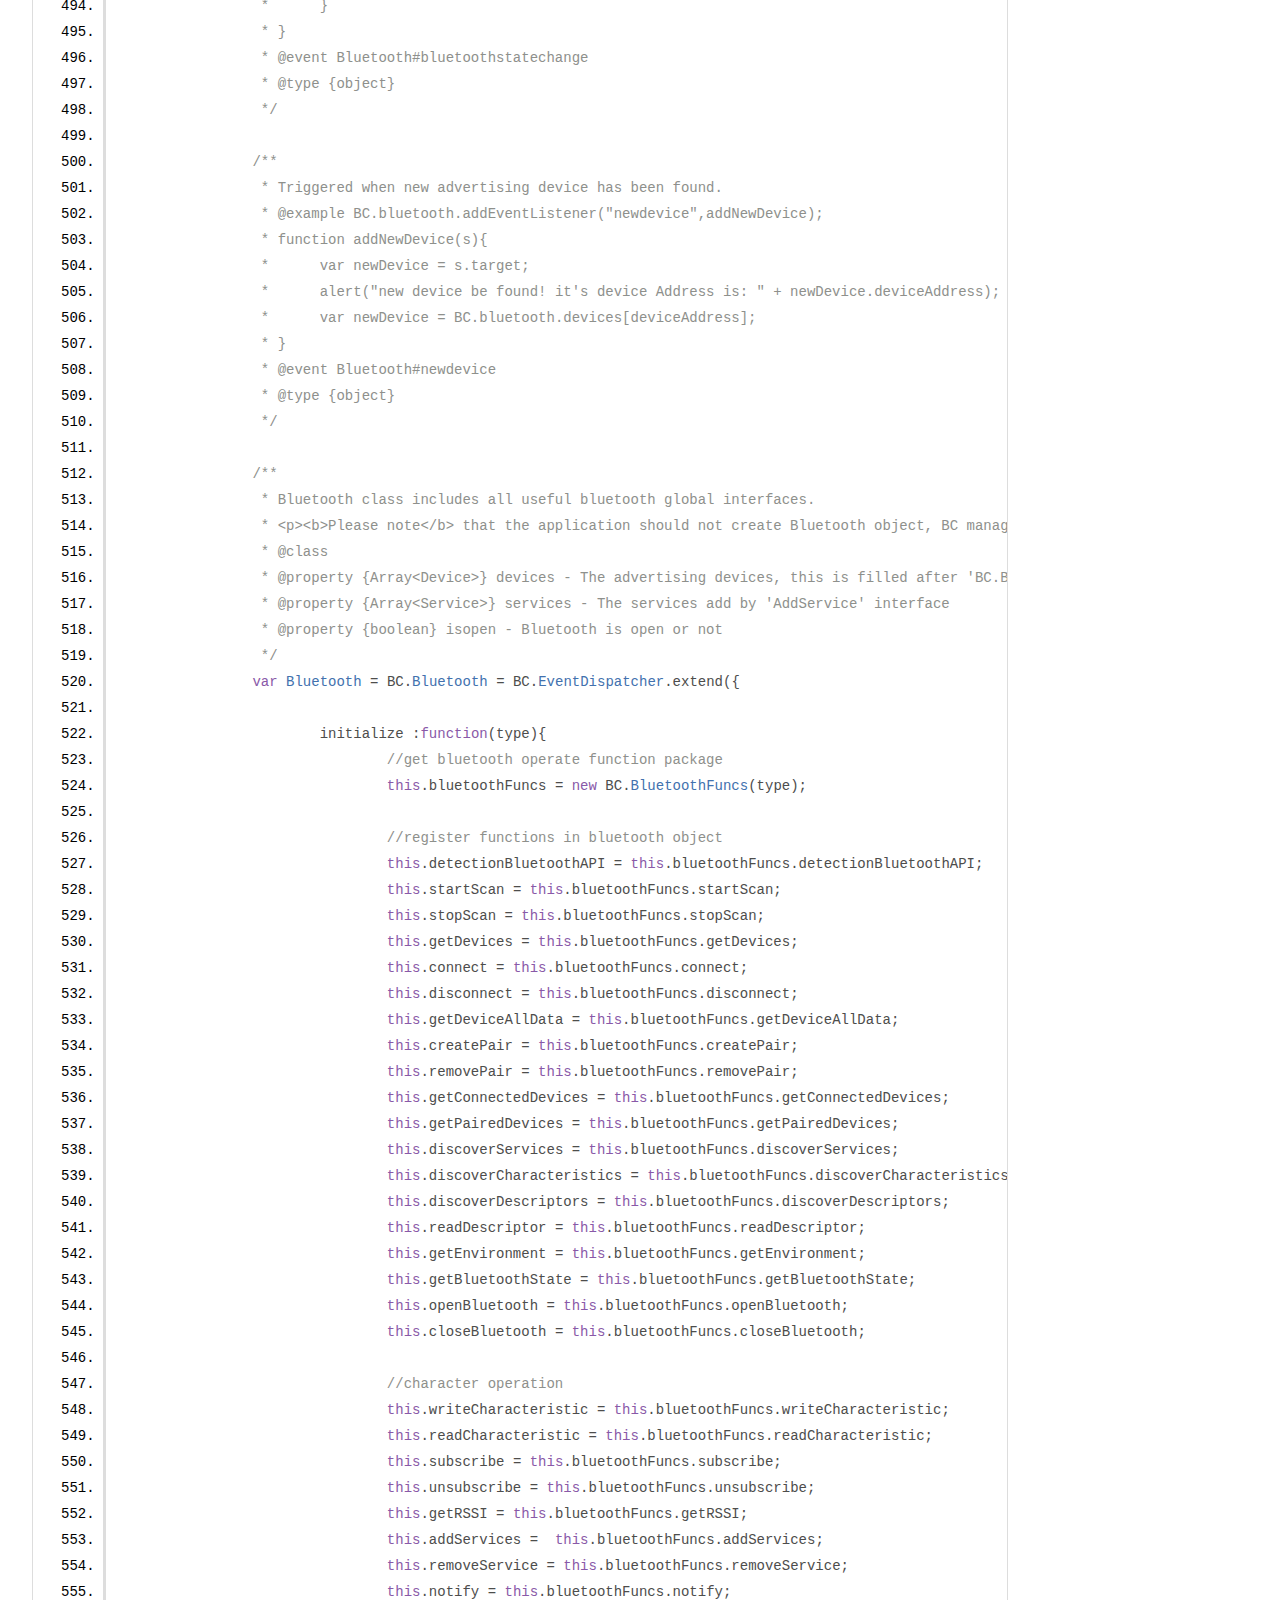
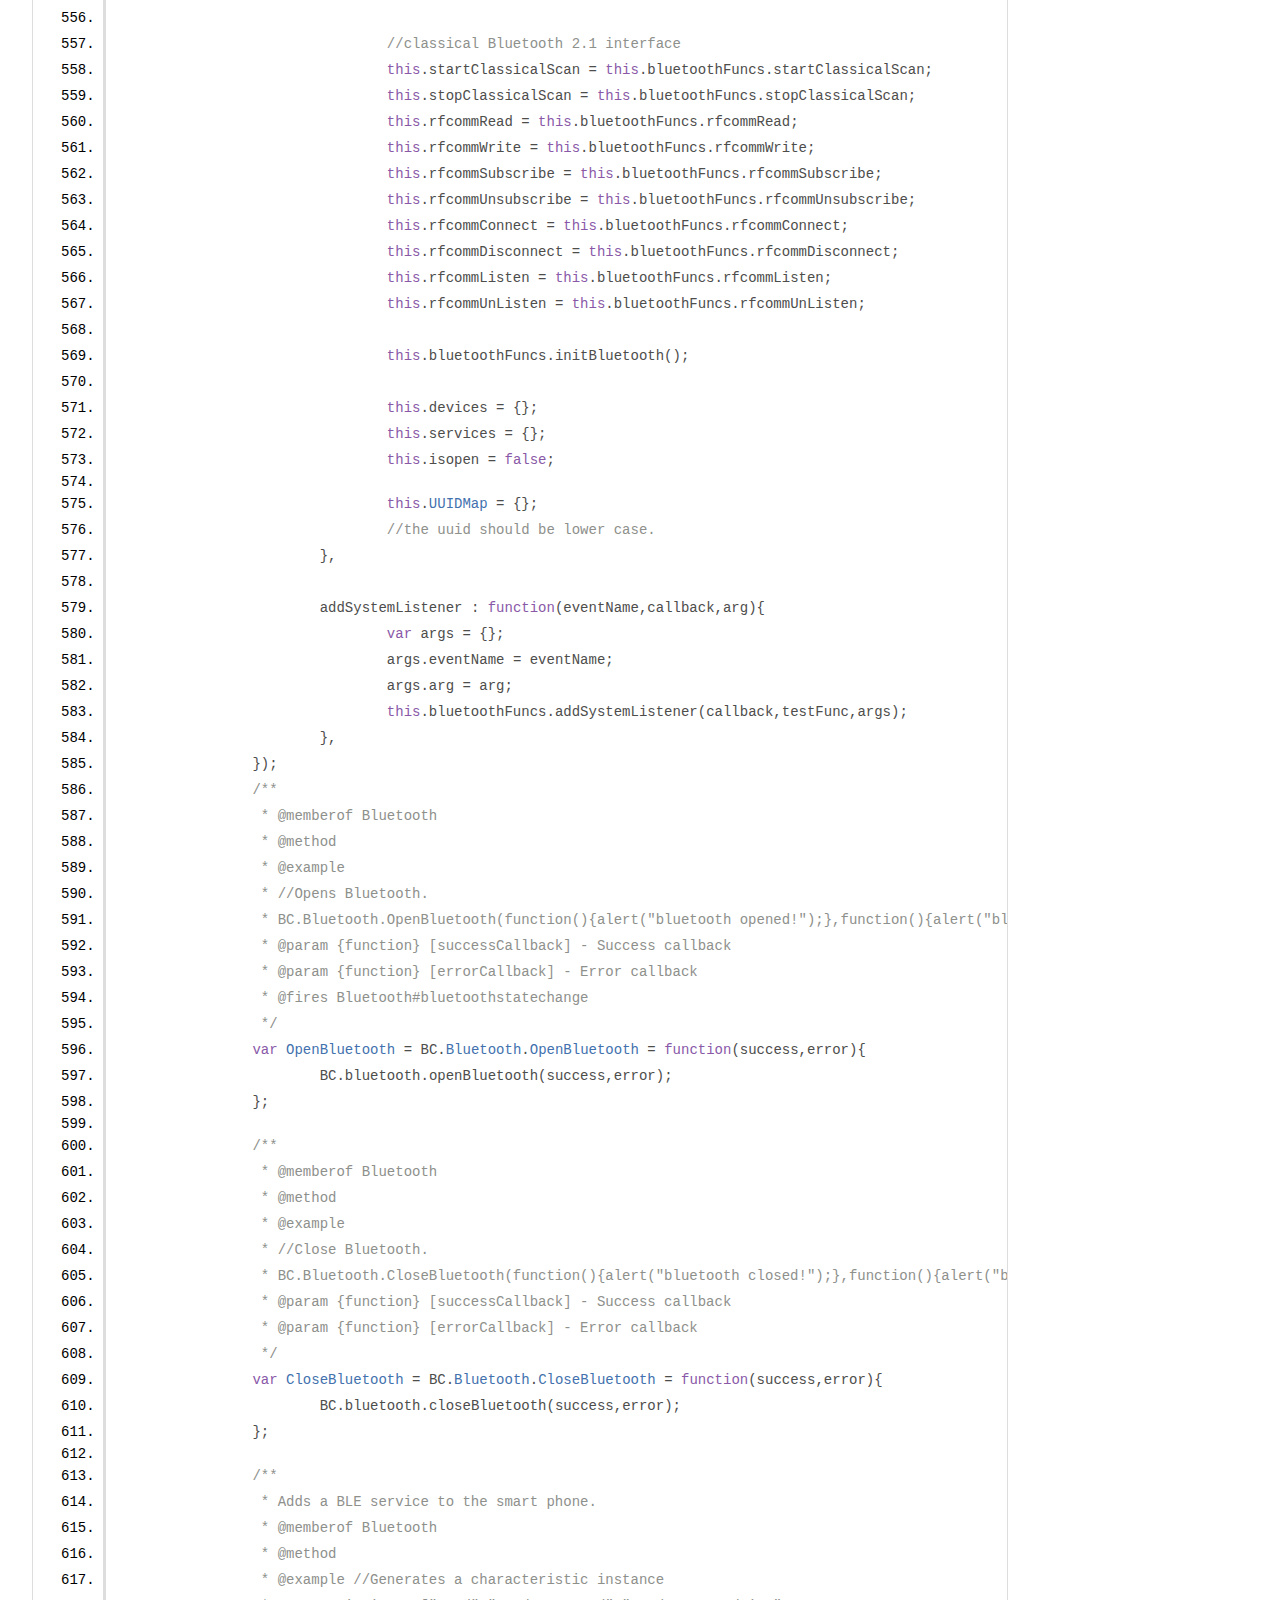
<file: rhost_apps/android_ios/DSPS/plugins/org/docs/bc.js.html>
<!DOCTYPE html>
<html lang="en">
<head>
    <meta charset="utf-8">
    <title>JSDoc: Source: org.bcsphere/bc.js</title>
    
    <script src="scripts/prettify/prettify.js"> </script>
    <script src="scripts/prettify/lang-css.js"> </script>
    <!--[if lt IE 9]>
      <script src="//html5shiv.googlecode.com/svn/trunk/html5.js"></script>
    <![endif]-->
    <link type="text/css" rel="stylesheet" href="styles/prettify-tomorrow.css">
    <link type="text/css" rel="stylesheet" href="styles/jsdoc-default.css">
</head>

<body>

<div id="main">
    
    <h1 class="page-title">Source: org.bcsphere/bc.js</h1>
    
    


    
    <section>
        <article>
            <pre class="prettyprint source linenums"><code>/*
	Copyright 2013-2014, JUMA Technology

	Licensed under the Apache License, Version 2.0 (the "License");
	you may not use this file except in compliance with the License.
	You may obtain a copy of the License at

		http://www.apache.org/licenses/LICENSE-2.0

	Unless required by applicable law or agreed to in writing, software
	distributed under the License is distributed on an "AS IS" BASIS,
	WITHOUT WARRANTIES OR CONDITIONS OF ANY KIND, either express or implied.
	See the License for the specific language governing permissions and
	limitations under the License.
*/

		var root = this;
		/**
		 * BC namespace includes all kinds of magic things, all the classes is registered on it, enjoy it :).
		 * @property {string} VERSION - The version of BC
		 * @namespace
		 */
		var BC;

		if (typeof exports !== 'undefined') {
			BC = exports;
		} else {
			BC = root.BC = {};
		}
		
		BC.VERSION = "0.5.0";
		/** 
		 * Opens all useful alert.
		 * @global 
		 * @property {boolean} DEBUG - switch debug mode
		 */
		DEBUG = false;
		
		BC.plugins = {};
		
		/**
		 * BC ready event,this is the "main" function of BLE application.
		 * @example document.addEventListener('bcready', onBCReady, false);
		 * function onBCReady(){
		 * 	alert("BC is ready now! you can process UI event here");
		 * }
		 * @event bcready
		 * @type {object}
		 */
		 
		/**
		 * BC core ready event,this is the "main" function of BLE plugin based on BC.js .
		 * @example document.addEventListener('bccoreready', onBCCoreReady, false);
		 * 	function onBCCoreReady(){
		 *	var eventName = "org.bcsphere.ibeacon.ready";
		 *	var iBeaconManager = BC.iBeaconManager = new BC.IBeaconManager("org.bcsphere.ibeacon",eventName);
		 *	//plugin is ready, fire the event.
		 *	BC.bluetooth.dispatchEvent(eventName);
		 * }
		 * @event bccoreready
		 * @type {object}
		 */
		
		var _ = root._;                                          
		if (!_ &amp;&amp; (typeof require !== 'undefined')) _ = require('org.underscorejs.underscore');
		
		var testFunc = function(message){
			if(DEBUG){
				alert(JSON.stringify(message));
			}	
		}
		
		//wait for plugin ready
		var time = 0;
		var bcreadyIsFired = false;
		document.addEventListener("bccoreready",function(){
			window.setTimeout(function(){
				var interval = window.setInterval(function() {
					var isAllReady = true;
					for(var plugin in BC.plugins){
						if(time == 5){
							window.clearInterval(interval);
							BC.bluetooth.dispatchEvent("pulginTimeout");
						}else{
							if(!plugin.isReady){
								isAllReady = false;
							}
						}
					}
					time++;
					if(isAllReady){
						window.clearInterval(interval);
						if(!bcreadyIsFired){
							BC.Tools.FireDocumentEvent("bcready");
							bcreadyIsFired = true;
						}
					}
				}, 100);
				
				if(!bcreadyIsFired){
					BC.Tools.FireDocumentEvent("bcready");
					bcreadyIsFired = true;
				}
			},100);
		});
		
		//class extend function
		var extend = function(protoProps, staticProps) {
			var parent = this;
			var child;

			// The constructor function for the new subclass is either defined by you
			// (the "constructor" property in your `extend` definition), or defaulted
			// by us to simply call the parent's constructor.
			if (protoProps &amp;&amp; _.has(protoProps, 'constructor')) {
			  child = protoProps.constructor;
			} else {
			  child = function(){ return parent.apply(this, arguments); };
			}

			// Add static properties to the constructor function, if supplied.
			_.extend(child, parent, staticProps);

			// Set the prototype chain to inherit from `parent`, without calling
			// `parent`'s constructor function.
			var Surrogate = function(){ this.constructor = child; };
			Surrogate.prototype = parent.prototype;
			child.prototype = new Surrogate;

			// Add prototype properties (instance properties) to the subclass,
			// if supplied.
			if (protoProps) _.extend(child.prototype, protoProps);

			// Set a convenience property in case the parent's prototype is needed
			// later.
			child.__super__ = parent.prototype;

			return child;
		};
		
		function aa(iterable) {
			if (!iterable) return [];
			// Safari &lt;2.0.4 crashes when accessing property of a node list with property accessor.
			// It nevertheless works fine with `in` operator, which is why we use it here
			if ('toArray' in Object(iterable)) return iterable.toArray();
			var length = iterable.length || 0, results = new Array(length);
			while (length--) results[length] = iterable[length];
			return results;
		}

		//this function is used to bind "this" pointer in case of it changed by params pass.
		function bind(){  
			if (arguments.length &lt; 2 &amp;&amp; arguments[0] === undefined)      
				return this;   
			var __method = this, args = aa(arguments), object = args.shift();   
				return function(){return __method.apply(object, args.concat(aa(arguments)));} 
		}
		
		if (!Function.prototype.bind){
			Function.prototype.bind = bind;
		}
		
		Array.prototype.S = String.fromCharCode(2);
		Array.prototype.contains = function(e) { 
			var r = new RegExp(this.S+e+this.S);
			return (r.test(this.S+this.join(this.S)+this.S));
		}
		
		var Tools = BC.Tools = function(){};
		_.extend(Tools.prototype,{});	
		var Base64ToBuffer = BC.Tools.Base64ToBuffer = function(rawData){
			var bytes = window.atob(rawData);
			var arraybuffer = new Uint8Array(bytes.length);
			for (var i = 0; i &lt; bytes.length; i++) {
				arraybuffer[i] = bytes.charCodeAt(i);
			}
			return arraybuffer.buffer;
		}
		  
		var ConvertToBase64 = BC.Tools.ConvertToBase64 = function(data){
			return window.btoa(String.fromCharCode.apply(null, data));
		}
		  
		var ConvertHexStringToInt = BC.Tools.ConvertHexStringToInt = function(hexStr){
			var result = 0;
			if(hexStr.length &lt; 5){
				if(hexStr.length % 2 !== 0){
					hexStr = "0" + hexStr.toLowerCase();
				}
				var pos = "0123456789abcdef";
				for(var i = 0; i &lt; hexStr.length; i++){
					result += pos.indexOf(hexStr.charAt(i)) * Math.pow(16,(hexStr.length - i - 1));
				}
			}
			return result;
		}
		  
		var HexToBase64 = BC.Tools.HexToBase64 = function(value){
			if (value.length % 2) value = "0" + value;
			value = value.toLowerCase();
			var data = new Uint8Array(value.length/2);
			var pos = "0123456789abcdef";
			for(var i = 0,j = 0; i &lt; value.length; i += 2,j++){
				data[j] = (pos.indexOf(value.charAt(i)) &lt;&lt; 4) | (pos.indexOf(value.charAt(i + 1)));
			}
			return BC.Tools.ConvertToBase64(data);
		}
			
		var ASCIIToBase64 = BC.Tools.ASCIIToBase64 = function(value){
			var data = new Uint8Array(value.length);
			for(var i = 0; i &lt; value.length; i++){
				data[i] = value.charCodeAt(i);
			}
			return BC.Tools.ConvertToBase64(data);
		}
			
		var UnicodeToBase64 = BC.Tools.UnicodeToBase64 = function(value){
			var data = new Uint8Array(value.length*2);
			var str = "";
			for(var i = 0,j = 0; i &lt; value.length; i++, j += 2){
				data[j] = value.charCodeAt(i) / 256;
				data[j+1] = value.charCodeAt(i) % 256;
			}
			return BC.Tools.ConvertToBase64(data);
		}
		  
		var IsEmpty = BC.Tools.IsEmpty = function(s){
			return ((s == undefined || s == null || s == "") ? true : false); 
		}
		
		var ChangeTo128UUID = BC.Tools.ChangeTo128UUID = function(uuid){
			var uuid_128 = "";
			if(uuid.length == 4){
				var r = new RegExp("[A-Fa-f0-9]{1,4}");
				if(r.test(uuid)){
					uuid_128 = "0000"+ uuid +"-0000-1000-8000-00805f9b34fb";
				}
			}else if(uuid.length == 36){
				var r = new RegExp("^[A-Fa-f0-9]{1,8}-[A-Fa-f0-9]{1,4}-[A-Fa-f0-9]{1,4}-[A-Fa-f0-9]{1,12}");
				if(r.test(uuid)){
					uuid_128 = uuid;
				}
			}
			return uuid_128;
		}
		
		var FireDocumentEvent = BC.Tools.FireDocumentEvent = function(eventName,arg){
			var event = document.createEvent('Events');
			event.arg = arg;
			event.initEvent(eventName, false, false);
			document.dispatchEvent(event);
		}
		
		var EventDispatcher = BC.EventDispatcher = function(){
			var s = this;
			s._eventList = new Array();
			this.initialize.apply(this, arguments);
		};
		_.extend(EventDispatcher.prototype,{
		
			initialize:function(){},
		
			addEventListener:function(type,listener){
				this._eventList.push({listener:listener,type:type});
			},
			
			removeEventListener:function(type){
				var s = this,i,length;
				length = s._eventList.length;
				for(i=0; i &lt; length; i++){
					if(type == s._eventList[i].type){
						s._eventList.splice(i,1);
						return;
					}
				}
			},
			
			removeAllEventListener:function (){
				this._eventList = [];
			},
			
			dispatchEvent:function(type,target){
				var s = this;
				var i,length = s._eventList.length;
				for(i=0; i &lt; length; i++){
					if(type == s._eventList[i].type){
						if(!BC.Tools.IsEmpty(target)){
							s.target = target;
						}else{
							s.target = s;
						}
						s.event_type = type;
						s._eventList[i].listener(s);
						return;
					}
				}
			},
			
			hasEventListener:function(type){
				var s = this,i,length = s._eventList.length;
				for(i=0; i &lt; length; i++){
					if(type == s._eventList[i].type)return true;
				}
				return false;
			},
			
		});
		EventDispatcher.extend = extend;
		
		//Portable Functions
		var BluetoothFuncs = BC.BluetoothFuncs = function(type){
			if(type == "cordova" &amp;&amp; typeof cordova !== "undefined" ){
				this.initBluetooth = function(){
					navigator.bluetooth.initialBluetooth();
				};
			
				this.getEnvironment = function(success,error){
					navigator.bluetooth.getEnvironment(success,error);
				};
			
				this.startScan = function(UUIDs){
					var uuids;
					if(typeof UUIDs !== 'undefined'){
						uuids = [{"serviceUUIDs":UUIDs}];;
					}else{
						uuids = [{"serviceUUIDs":[]}];
					}
					navigator.bluetooth.startScan(null,testFunc,uuids);
				};
			
				this.stopScan = function(){
					navigator.bluetooth.stopScan(testFunc,testFunc);
				};
				
				this.getDeviceAllData = function(device){
					//bind "this" pointer in case of rewrite by js context.
					var processDeviceAllData = device.processDeviceAllData.bind(device,device.processDeviceAllData);
					var getAllDataError = device.getAllDataError.bind(device,device.getAllDataError);
					navigator.bluetooth.getDeviceAllData(processDeviceAllData,getAllDataError,device.deviceAddress);
				};
			
				this.connect = function(device){
					var connectSuccess = device.connectSuccess.bind(device,device.connectSuccess);
					var connectError = device.connectError.bind(device,device.connectError);
					navigator.bluetooth.connectDevice(connectSuccess,connectError,device.deviceAddress,APPURL);
				};
				this.disconnect = function(device){
					var disconnectSuccess = device.disconnectSuccess.bind(device,device.disconnectSuccess);
					var disconnectError = device.disconnectSuccess.bind(device,device.disconnectError);
					navigator.bluetooth.disconnectDevice(disconnectSuccess,disconnectError,device.deviceAddress,APPURL);
				};
				
				this.writeCharacteristic = function(character,value){
					var writeSuccess = character.writeSuccess.bind(character,character.writeSuccess);
					var writeError = character.writeError.bind(character,character.writeError);
					navigator.bluetooth.writeCharacteristic(writeSuccess,writeError,character.device.deviceAddress,character.upper.index,character.index,value);
				};
				this.readCharacteristic = function(character){
					var readSuccess = character.readSuccess.bind(character,character.readSuccess);
					var readError = character.readError.bind(character,character.readError);
					navigator.bluetooth.readCharacteristic(readSuccess,readError,character.device.deviceAddress,character.upper.index,character.index);
				};
				this.subscribe = function(character){
					var subscribeCallback = character.subscribeCallback.bind(character,character.subscribeCallback);
					navigator.bluetooth.subscribe(subscribeCallback,testFunc,character.device.deviceAddress,character.upper.index,character.index);
				};
				this.unsubscribe = function(character){
					var unsubscribeSuccess = character.unsubscribeSuccess.bind(character,character.unsubscribeSuccess);
					var unsubscribeError = character.unsubscribeError.bind(character,character.unsubscribeError);		
					navigator.bluetooth.unsubscribe(unsubscribeSuccess,unsubscribeError,character.device.deviceAddress,character.upper.index,character.index,"");
				};
				this.getRSSI = function(device){
					var getRSSISuccess = device.getRSSISuccess.bind(device,device.getRSSISuccess);
					var getRSSIError = device.getRSSIError.bind(device,device.getRSSIError);
					navigator.bluetooth.getRSSI(getRSSISuccess,getRSSIError,device.deviceAddress);
				};
				this.addServices = function(serviceObj,success,error){
					navigator.bluetooth.addServices(success,error,serviceObj);
				};
				this.removeService = function(service,success,error){
					navigator.bluetooth.removeService(success,error,service.uniqueID);
				};
				this.detectionBluetoothAPI = function(success,error){
					navigator.bluetooth.detectionBluetoothAPI(success,error);
				};
				this.createPair = function(device){
					var success = device.createPairSuccess.bind(device,device.createPairSuccess);
					var error = device.createPairError.bind(device,device.createPairError);
					navigator.bluetooth.createPair(success,error,device.deviceAddress);
				};
				this.removePair = function(device){
					var success = device.removePairSuccess.bind(device,device.removePairSuccess);
					var error = device.removePairError.bind(device,device.removePairError);
					navigator.bluetooth.removePair(success,error,device.deviceAddress);
				};
				this.getPairedDevices = function(success,error){
					navigator.bluetooth.getPairedDevices(success,error);
				};
				this.getConnectedDevices = function(success,error){
					navigator.bluetooth.getConnectedDevices(success,error);
				};
				this.discoverServices = function(device){
					var success = device.discoverServicesSuccess.bind(device,device.discoverServicesSuccess);
					var error = device.discoverServicesError.bind(device,device.discoverServicesError);
					navigator.bluetooth.discoverServices(success,error,device.deviceAddress);
				};
				this.discoverCharacteristics = function(service){
					var success = service.discoverCharacteristicsSuccess.bind(service,service.discoverCharacteristicsSuccess);
					var error = service.discoverCharacteristicsError.bind(service,service.discoverCharacteristicsError);
					navigator.bluetooth.discoverCharacteristics(success,error,service.device.deviceAddress,service.index,[]);
				};
				this.discoverDescriptors = function(character){
					var success = character.discoverDescriptorsSuccess.bind(character,character.discoverDescriptorsSuccess);
					var error = character.discoverDescriptorsError.bind(character,character.discoverDescriptorsError);
					navigator.bluetooth.discoverDescriptors(success,error,character.device.deviceAddress,character.upper.index,character.index);
				};
				this.readDescriptor = function(descriptor){
					var readSuccess = descriptor.readSuccess.bind(descriptor,descriptor.readSuccess);
					var readError = descriptor.readError.bind(descriptor,descriptor.readError);
					navigator.bluetooth.readDescriptor(readSuccess,readError,descriptor.device.deviceAddress,descriptor.upper.upper.index,descriptor.upper.index,descriptor.index);
				};
				this.getBluetoothState = function(success,error){
					navigator.bluetooth.getBluetoothState(success,error);
				};
				this.openBluetooth = function(success,error){
					navigator.bluetooth.openBluetooth(success,error);
				};
				this.closeBluetooth = function(success,error){
					navigator.bluetooth.closeBluetooth(success,error);
				};
				this.addSystemListener = function(success,error,arg){
					navigator.bluetooth.addEventListener(success,error,arg);
				};
				this.notify = function(characteristic,data){
					var notifySuccess = characteristic.notifySuccess.bind(characteristic,characteristic.notifySuccess);
					var notifyError = characteristic.notifyError.bind(characteristic,characteristic.notifyError);
					navigator.bluetooth.notify(notifySuccess,notifyError,characteristic.upper.uniqueID,characteristic.index,data);
				};
				this.startClassicalScan = function(){
					navigator.bluetooth.startClassicalScan(testFunc,testFunc);
				};
				this.stopClassicalScan = function(){
					navigator.bluetooth.stopClassicalScan(testFunc,testFunc);
				};
				this.rfcommRead = function(device){
					var readSuccess = device.readSuccess.bind(device,device.readSuccess);
					var readError = device.readError.bind(device,device.readError);
					navigator.bluetooth.rfcommRead(readSuccess,readError,device.deviceAddress);
				};
				this.rfcommWrite = function(device,value){
					var rfcommWriteSuccess = device.rfcommWriteSuccess.bind(device,device.rfcommWriteSuccess);
					var rfcommWriteError = device.rfcommWriteError.bind(device,device.rfcommWriteError);
					navigator.bluetooth.rfcommWrite(rfcommWriteSuccess,rfcommWriteError,device.deviceAddress,value);
				};
				this.rfcommSubscribe = function(device){
					var subscribeCallback = device.subscribeCallback.bind(device,device.subscribeCallback);
					navigator.bluetooth.rfcommSubscribe(subscribeCallback,testFunc,device.deviceAddress);
				};
				this.rfcommUnsubscribe = function(device){
					navigator.bluetooth.rfcommUnsubscribe(testFunc,testFunc,device.deviceAddress);
				};
				this.rfcommConnect = function(uuid,secure,device){
					var connectSuccess = device.connectSuccess.bind(device,device.connectSuccess);
					var connectError = device.connectError.bind(device,device.connectError);
					navigator.bluetooth.rfcommConnect(connectSuccess,connectError,device.deviceAddress,APPURL,uuid,secure);
				};
				this.rfcommDisconnect = function(device){
					var disconnectSuccess = device.disconnectSuccess.bind(device,device.disconnectSuccess);
					var disconnectError = device.disconnectSuccess.bind(device,device.disconnectError);
					navigator.bluetooth.rfcommDisconnect(disconnectSuccess,disconnectError,device.deviceAddress,APPURL);
				};
				this.rfcommListen = function(name,uuid,secure){
					navigator.bluetooth.rfcommListen(testFunc,testFunc,name,uuid,secure);
				};
				this.rfcommUnListen = function(name,uuid){
					navigator.bluetooth.rfcommUnListen(testFunc,testFunc,name,uuid);
				};
				
			}else{
				alert(type+" is not support now.");
			}
		};
		_.extend(BluetoothFuncs.prototype,{
		});
		
		/**
		 * Triggered when the device bluetooth state has been change.&lt;b>Please Note:&lt;/b> this event should be listen after the 'bcready' event has been fired.
		 * @example BC.bluetooth.addEventListener('bluetoothstatechange', onBluetoothStateChange);
		 * function onBluetoothStateChange(){
		 * 	if(BC.bluetooth.isopen){
		 *		alert("bluetooth is opend!");
		 * 	}else{
		 *		alert("bluetooth is closed!");
		 *	}
		 * }
		 * @event Bluetooth#bluetoothstatechange
		 * @type {object}
		 */
		 
		/**
		 * Triggered when new advertising device has been found.
		 * @example BC.bluetooth.addEventListener("newdevice",addNewDevice);
		 * function addNewDevice(s){
		 *	var newDevice = s.target;
		 *	alert("new device be found! it's device Address is: " + newDevice.deviceAddress);
		 *	var newDevice = BC.bluetooth.devices[deviceAddress];
		 * }
		 * @event Bluetooth#newdevice
		 * @type {object}
		 */
		
		/**
		 * Bluetooth class includes all useful bluetooth global interfaces. 
		 * &lt;p>&lt;b>Please note&lt;/b> that the application should not create Bluetooth object, BC manages the object model.
		 * @class
		 * @property {Array&lt;Device>} devices - The advertising devices, this is filled after 'BC.Blueooth.StartScan' called
		 * @property {Array&lt;Service>} services - The services add by 'AddService' interface
		 * @property {boolean} isopen - Bluetooth is open or not
		 */
		var Bluetooth = BC.Bluetooth = BC.EventDispatcher.extend({
			
			initialize :function(type){
				//get bluetooth operate function package
				this.bluetoothFuncs = new BC.BluetoothFuncs(type);
				
				//register functions in bluetooth object
				this.detectionBluetoothAPI = this.bluetoothFuncs.detectionBluetoothAPI;
				this.startScan = this.bluetoothFuncs.startScan;
				this.stopScan = this.bluetoothFuncs.stopScan;
				this.getDevices = this.bluetoothFuncs.getDevices;
				this.connect = this.bluetoothFuncs.connect;
				this.disconnect = this.bluetoothFuncs.disconnect;
				this.getDeviceAllData = this.bluetoothFuncs.getDeviceAllData;
				this.createPair = this.bluetoothFuncs.createPair;
				this.removePair = this.bluetoothFuncs.removePair;
				this.getConnectedDevices = this.bluetoothFuncs.getConnectedDevices;
				this.getPairedDevices = this.bluetoothFuncs.getPairedDevices;
				this.discoverServices = this.bluetoothFuncs.discoverServices;
				this.discoverCharacteristics = this.bluetoothFuncs.discoverCharacteristics;
				this.discoverDescriptors = this.bluetoothFuncs.discoverDescriptors;
				this.readDescriptor = this.bluetoothFuncs.readDescriptor;
				this.getEnvironment = this.bluetoothFuncs.getEnvironment;
				this.getBluetoothState = this.bluetoothFuncs.getBluetoothState;
				this.openBluetooth = this.bluetoothFuncs.openBluetooth;
				this.closeBluetooth = this.bluetoothFuncs.closeBluetooth;
				
				//character operation
				this.writeCharacteristic = this.bluetoothFuncs.writeCharacteristic;
				this.readCharacteristic = this.bluetoothFuncs.readCharacteristic;
				this.subscribe = this.bluetoothFuncs.subscribe;
				this.unsubscribe = this.bluetoothFuncs.unsubscribe;
				this.getRSSI = this.bluetoothFuncs.getRSSI;
				this.addServices =  this.bluetoothFuncs.addServices;
				this.removeService = this.bluetoothFuncs.removeService;
				this.notify = this.bluetoothFuncs.notify;
				
				//classical Bluetooth 2.1 interface
				this.startClassicalScan = this.bluetoothFuncs.startClassicalScan;
				this.stopClassicalScan = this.bluetoothFuncs.stopClassicalScan;
				this.rfcommRead = this.bluetoothFuncs.rfcommRead;
				this.rfcommWrite = this.bluetoothFuncs.rfcommWrite;
				this.rfcommSubscribe = this.bluetoothFuncs.rfcommSubscribe;
				this.rfcommUnsubscribe = this.bluetoothFuncs.rfcommUnsubscribe;
				this.rfcommConnect = this.bluetoothFuncs.rfcommConnect;
				this.rfcommDisconnect = this.bluetoothFuncs.rfcommDisconnect;
				this.rfcommListen = this.bluetoothFuncs.rfcommListen;
				this.rfcommUnListen = this.bluetoothFuncs.rfcommUnListen;
				
				this.bluetoothFuncs.initBluetooth();
				
				this.devices = {};
				this.services = {};
				this.isopen = false;

				this.UUIDMap = {};
				//the uuid should be lower case.
			},
		
			addSystemListener : function(eventName,callback,arg){
				var args = {};
				args.eventName = eventName;
				args.arg = arg;
				this.bluetoothFuncs.addSystemListener(callback,testFunc,args);
			},
		});
		/** 
		 * @memberof Bluetooth
		 * @method 
		 * @example 
		 * //Opens Bluetooth.
		 * BC.Bluetooth.OpenBluetooth(function(){alert("bluetooth opened!");},function(){alert("bluetooth open error!");});
		 * @param {function} [successCallback] - Success callback
		 * @param {function} [errorCallback] - Error callback
		 * @fires Bluetooth#bluetoothstatechange
		 */
		var OpenBluetooth = BC.Bluetooth.OpenBluetooth = function(success,error){
			BC.bluetooth.openBluetooth(success,error);
		};

		/** 
		 * @memberof Bluetooth
		 * @method 
		 * @example 
		 * //Close Bluetooth.
		 * BC.Bluetooth.CloseBluetooth(function(){alert("bluetooth closed!");},function(){alert("bluetooth close error!");});
		 * @param {function} [successCallback] - Success callback
		 * @param {function} [errorCallback] - Error callback
		 */
		var CloseBluetooth = BC.Bluetooth.CloseBluetooth = function(success,error){
			BC.bluetooth.closeBluetooth(success,error);
		};

		/** 
		 * Adds a BLE service to the smart phone.
		 * @memberof Bluetooth
		 * @method 
		 * @example //Generates a characteristic instance
		 * var permission = ["read","readEncrypted","readEncryptedMitm",
		 *					 "write","writeEncryptedMitm","writeEncrypted",
		 *					 "writeSigend","WriteSigendMitm"];			 
		 * var property = ["read","write","writeWithoutResponse",
		 *				   "broadcast","notify","indicate","authenticatedSignedWrites",
		 *				   "extendedProperties","notifyEncryptionRequired","indicateEncryptionRequired"];
		 * var service = new BC.Service({uuid:"ffe0"});
		 * var character1 = new BC.Characteristic({uuid:"ffe1",value:"01",type:"Hex",property:property,permission:permission});
		 * character1.addEventListener("onsubscribestatechange",function(s){alert("OBJECT EVENT!! onsubscribestatechange : (" + s.uuid + ") state:" + s.isSubscribed);});
		 * character1.addEventListener("oncharacteristicread",function(s){alert("OBJECT EVENT!! oncharacteristicread : (" + s.uuid + ")");});
		 * character1.addEventListener("oncharacteristicwrite",function(s){alert("OBJECT EVENT!! oncharacteristicwrite : (" + s.uuid + ") writeValue:" + s.writeValue.getHexString());});
		 * var descriptor1 = new BC.Descriptor({uuid:"2901",value:"00",type:"Hex",permission:permission});
		 * descriptor1.addEventListener("ondescriptorread",function(s){alert("OBJECT EVENT!! ondescriptorread : " + s.uuid);});
		 * //Adds a characteristic to a service. 
		 * service.addCharacteristic(character1);
		 * character1.addDescriptor(descriptor1);
		 *
		 * //Adds a service to the smart phone.
		 * BC.Bluetooth.AddService(service,app.addServiceSusscess,app.addServiceError);
		 * @param {Service} service - The service to add
		 * @param {function} [success] - Success callback
		 * @param {function} [error] - Error callback
		 */
		var AddService = BC.Bluetooth.AddService = function(service,success,error){
			var serviceObj = serializeService(service);
			BC.bluetooth.addServices(serviceObj,function(){
				BC.bluetooth.services[service.uniqueID] = service;
				success();
			},function(){
				error();
			});
		};
		/** 
		 * Removes a BLE service from the smart phone.
		 * @memberof Bluetooth
		 * @method 
		 * @example //Generates a service instance.
		 * var service = BC.Bluetooth.CreateService("0000ffe0-0000-1000-8000-00805f9b34fb");
		 *
		 * //Adds a service to smart phone.
		 * BC.Bluetooth.AddService(service,function(){alert("add service success!");},function(){alert("add service error!");});
		 * 
		 * //Removes a service. 
		 * BC.Bluetooth.RemoveService(service,function(){alert("remove service success!");},function(){alert("remove service error!");});
		 * @param {Service} service - The service to remove
		 * @param {function} [success] - Success callback
		 * @param {function} [error] - Error callback
		 */
		var RemoveService = BC.Bluetooth.RemoveService = function(service,success,error){
			BC.bluetooth.removeService(service,function(){
				delete BC.bluetooth.services[service.uniqueID];
				success();
			},function(){
				error();
			});
		};
		/** 
		 * Starts a scan for Bluetooth LE OR Classical(only in android platform) devices.
		 * @memberof Bluetooth
		 * @method 
		 * @example BC.Bluetooth.StartScan();//start hybrid scan,in android platform the default scan strategy is scan for BLE device 5s first,
		 * then scan for classical device 12s,and restart the hybrid scan untill the BC.Bluetooth.StopScan be called. in IOS platform only start the LE scan.
		 * BC.Bluetooth.StartScan(null,["00000000-0000-0000-0000-000000000000"]);//start hybrid scan with LE service UUID.
		 * BC.Bluetooth.StartScan("LE"); //just start the LE scan
		 * BC.Bluetooth.StartScan("Classical"); //just start the classical scan in android platform, if the platform is IOS,call this method will nothing happen.
		 * @param {array} [type] - Is LE scan or classical scan, please input "LE" OR "Classical", if you want use default scan strategy, just ignore this param.
		 * @param {array} [uuids] - Array of services to look for. If null or [], it will scan all devices(just support BLE service UUID)
		 * @fires Bluetooth#newdevice
		 */
		var StartScan = BC.Bluetooth.StartScan = function(type,uuids){
			if(type){
				var type = type.toLowerCase();
				if(type == "le"){
					BC.bluetooth.startScan(uuids);
				}else if(type == "classical"){
					if(API !== "ios"){
						BC.bluetooth.startClassicalScan();
					}else{
						alert("classical scan is not support in IOS platform.");
					}
				}else{
					alert("please input 'LE' or 'Classical' string for type.");
				}
			}else{
				startDefaultScan(uuids);
			}
		};
		
		function startDefaultScan(uuids){
			if(API == "ios"){
				BC.bluetooth.startScan(uuids);
			}else if(API == "classical"){
				BC.bluetooth.startClassicalScan();
			}else{
				startDefaultScanImpl(uuids);
				BC.bluetooth.scanIntervalIndex = setInterval(function(){
					startDefaultScanImpl(uuids);
				},17100);
			}
		};
		
		function startDefaultScanImpl(uuids){
			BC.bluetooth.startScan(uuids);
			BC.bluetooth.bleScanIndex = setTimeout(function(){
				BC.bluetooth.stopScan(uuids);
				BC.bluetooth.startClassicalScan();
			},5000);
			BC.bluetooth.ClassicalScanIndex = setTimeout(function(){
				BC.bluetooth.stopClassicalScan();
			},17000);
		};
		
		/** 
		 * Starts a RFCOMM listen.
		 * @memberof Bluetooth
		 * @method 
		 * @example BC.Bluetooth.RFCOMMListen("appName","7A9C3B55-78D0-44A7-A94E-A93E3FE118CE",true);
		 * @param {string} name - Name for the SDP record when creating server socket
		 * @param {string} uuid - Unique UUID for your application
		 * @param {boolean} secure - use secure connect or not
		 */
		var RFCOMMListen = BC.Bluetooth.RFCOMMListen = function(name,uuid,secure){
			BC.bluetooth.rfcommListen(name,uuid,secure);
		};
		
		/** 
		 * Stops a RFCOMM listen.
		 * @memberof Bluetooth
		 * @method 
		 * @example BC.Bluetooth.RFCOMMUnListen("appname","your listen uuid");
		 * @param {string} name - Name for the SDP record when creating server socket
		 * @param {string} uuid - Unique UUID for your application
		 */
		var RFCOMMUnListen = BC.Bluetooth.RFCOMMUnListen = function(name,uuid){
			BC.bluetooth.rfcommUnListen(name,uuid);
		};
		
		function isNewDevice(deviceAddress){
			var res = true;
			_.each(BC.bluetooth.devices,function(device){
				if(device.deviceAddress == deviceAddress){
					res = false;
				}
			});
			return res;
		};
		
		/** 
		 * Stops a scanning.
		 * @memberof Bluetooth
		 * @method 
		 * @example BC.Bluetooth.StopScan();
		 */
		var StopScan = BC.Bluetooth.StopScan = function(){
			BC.bluetooth.stopScan();
			if(API !== "ios"){
				BC.bluetooth.stopClassicalScan();
			}
			if(BC.bluetooth.scanIntervalIndex){
				clearTimeout(BC.bluetooth.classicalScanIndex);
				clearTimeout(BC.bluetooth.bleScanIndex);
				clearInterval(BC.bluetooth.scanIntervalIndex);
			}
		};
		
		/** 
		 * Gets a paired device list.
		 * @memberof Bluetooth
		 * @method 
		 * @example BC.Bluetooth.GetPairedDevices(function(mes){alert(JSON.stringify(mes));});
		 * @param {function} successCallback - Success callback
		 * @param {function} [errorCallback] - Error callback
		 */
		var GetPairedDevices = BC.Bluetooth.GetPairedDevices = function(success,error){
			BC.bluetooth.getPairedDevices(success,error);
		};
		/** 
		 * Gets a connected device list.
		 * @memberof Bluetooth
		 * @method 
		 * @example BC.Bluetooth.GetConnectedDevices(function(mes){alert(JSON.stringify(mes));});
		 * @param {function} successCallback - Success callback
		 * @param {function} [errorCallback] - Error callback
		 */
		var GetConnectedDevices = BC.Bluetooth.GetConnectedDevices = function(success,error){
			BC.bluetooth.getConnectedDevices(success,error);
		};

		var serializeService = function(service){
			var serviceObj = {};
			serviceObj.services = [];
			var serviceItem = {};
			serviceItem.uniqueID = service.uniqueID;
			serviceItem.serviceType = service.isMajor;
			serviceItem.serviceUUID = service.uuid;
			serviceItem.characteristics = [];
			_.each(service.characteristics,function(chara){
				var charaObj = {};
				charaObj.characteristicValueType = chara.type;
				charaObj.characteristicValue = chara.value;
				charaObj.characteristicUUID = chara.uuid;
				charaObj.characteristicProperty = chara.property;
				charaObj.characteristicPermission = chara.permission;
				charaObj.descriptors = [];
				serviceItem.characteristics.push(charaObj);
				
				_.each(chara.descriptors,function(des){
					var desObj = {};
					desObj.descriptorValueType = des.type;
					desObj.descriptorValue = des.value;
					desObj.descriptorUUID = des.uuid;
					desObj.descriptorPermission = des.permission;
					charaObj.descriptors.push(desObj);
				});
			});
			
			serviceObj.services.push(serviceItem);
			return JSON.stringify(serviceObj);
		};
		
		/**
		 * DataValue provides some useful functions to convert raw byte data.
		 * @class
		 * @param {ArrayBuffer} value - The raw value
		 * @property {ArrayBuffer} value - The raw value of DataValue object
		 */
		var DataValue = BC.DataValue = function(value){
			this.value = value;
		};
		_.extend(DataValue.prototype,{
		
			/**
			 * Gets a ASCII string from ArrayBuffer.
			 * @memberof DataValue
			 * @example //Gets a Device instance.
			 * 	device.services[3].characteristic[0].descriptors[0].read(function(data){
			 *		alert(data.value.getASCIIString());
			 *	});
			 * @instance
			 * @returns {string} A raw value in ASCII string
			 */		
			getASCIIString : function(){
				var length = this.value.byteLength;
				var dv = new DataView(this.value);
				var result= "";
				for (var i=0; i&lt;length; i++) {
					result+= String.fromCharCode(dv.getUint8(i)).toString(16);
				}
				return result;
			},
		   
			/**
			 * Gets a Unicode string from ArrayBuffer.
			 * @memberof DataValue
			 * @example //Gets the Device instance.
			 * 	device.services[3].characteristic[0].descriptors[0].read(function(data){
			 *		alert(data.value.getUnicodeString());
			 *	});
			 * @instance
			 * @returns {string} A raw value in Unicode string
			 */	
			getUnicodeString : function(){
				var length = this.value.byteLength;
				var dv = new DataView(this.value);
				var result= "";
				if(length >= 2 &amp;&amp; length % 2 == 0){
					for (var i=0; i&lt;length;) {
						result+=String.fromCharCode(dv.getUint8(i++)*256+dv.getUint8(i++));
					}
				}
				return result;
			},
			/**
			 * Gets a Hex string from ArrayBuffer.
			 * @memberof DataValue
			 * @example //Gets a Device instance.
			 * 	device.services[3].characteristic[0].descriptors[0].read(function(data){
			 *		alert(data.value.getHexString());
			 *	});
			 * @instance
			 * @returns {string} A raw value in Hex string
			 */
			getHexString : function(){
				var length = this.value.byteLength;
				var dv = new DataView(this.value);
				var result= "";
				for (var i=0; i&lt;length; i++) {
					if(dv.getUint8(i) &lt; 16){
						result+= '0' + dv.getUint8(i).toString(16);
					}else{
						result+= dv.getUint8(i).toString(16);
					}
				}
				return result;
			},
			
			/**
			 * Appends the dataValue object to the tail.
			 * @memberof DataValue
			 * @example //Gets a Device instance.
			 * 	dataValue.append(otherDataValue);
			 * @param {DataValue} dataValue - The dataValue to append
			 * @instance
			 * @returns {DataValue} return this pointer to support the chain operation
			 */
			append : function(dataValue){
				 if(!dataValue || !dataValue.value){
					return this;
				 }
				 var dataView = new DataView(dataValue.value);
				 var totalLength = 0;
				 var thisLength = 0;
				 var thatLength = 0;
				 if(this.value &amp;&amp; dataValue.value){
					thisLength = this.value.byteLength;
					thatLength = dataValue.value.byteLength;
					length = thisLength + thatLength;
				 }else if(this.value){
					thisLength = this.value.byteLength;
					length = thisLength;
				 }else if(dataValue.value){
					thatLength = dataValue.value.byteLength;
					length = thatLength;
				 }
				 var ints = new Uint8Array(length);
				 if(thisLength != 0){
					var thisDataView = new DataView(this.value);
					for (var i = 0; i &lt; thisLength; i++) {
						ints[i] = thisDataView.getUint8(i);
					}
				 }
				 for (var j = thisLength,r = 0; j &lt; length; j++,r++) {
					ints[j] = dataView.getUint8(r);
				 }
				this.value = ints.buffer;
				return this;
			}
		});
		
		/**
		 * Plugin class provide a way to develop your HW SDK based on BC.js . Plugin should inherit this class,and implement your own 'pluginInitialize' method and fire the pluginReadyEvent after the plugin is ready.
		 * @class
		 * @example document.addEventListener('bccoreready', onBCCoreReady, false);
		 * function onBCCoreReady(){
		 *	var eventName = "org.bcsphere.ibeacon.ready";
		 *	var	iBeaconManager = BC.iBeaconManager = new BC.IBeaconManager("org.bcsphere.ibeacon",eventName);
		 *	//plugin is ready, fire the event.
		 *	BC.bluetooth.dispatchEvent(eventName);
		 * }
		 * var IBeaconManager = BC.IBeaconManager = BC.Plugin.extend({
		 *	pluginInitialize : function(){
		 *	 this.ibeacons = {};
		 *	 this.regions = [];
		 *	},
		 * }
		 * @property {string} pluginID - the pluginID of your plugin, it is recommend to use reverse domain name format(such as "your.plugin.id").
		 * @property {string} pluginReadyEvent - The services add by 'AddService' interface
		 */
		var Plugin = BC.Plugin = BC.EventDispatcher.extend({
			initialize : function(pluginID,pluginReadyEvent){
				this.pluginID = pluginID;
				this.isReady = false;
				BC.plugins[pluginID] = this;
				this.pluginReadyEvent = pluginReadyEvent;
				BC.bluetooth.addEventListener(pluginReadyEvent,function(){
					BC.plugins[pluginID].isReady = true;
					BC.bluetooth.removeEventListener(pluginReadyEvent);
				});

				this.pluginInitialize.apply(this, arguments);
			},
		});
		
		/**
		 * Profile is a bundle of functions to operate the devices, our implements are based on bluetooth specification(www.bluetooth.org).
		 * @example //define a custom profile
		 * var FindMeProfile = BC.FindMeProfile = BC.Profile.extend({
		 *	
		 *	no_alert : function(device){
		 *	  this.alert(device,'0');
		 *	},
		 *  
		 *	mild_alert : function(device){
		 *	  this.alert(device,'1');
		 *	},
		 *   
		 *	high_alert : function(device){
		 *	  this.alert(device,'2');
		 *	},
		 *
		 *	alert : function(device,level){
		 *		device.discoverServices(function(){
		 *			var service = device.getServiceByUUID(serviceUUID)[0];
		 *			service.alert(level);
		 *		});
		 *	},
		 *	
		 *});
		 *
		 * //use profile
		 * var findmeProfile = new BC.FindMeProfile();
		 * findmeProfile.high_alert(device);
		 * @class
		 */
		var Profile = BC.Profile = BC.EventDispatcher.extend({
		
		});
		
		/**
		 * Triggered when the device has been disconnected.
		 * @example var device = BC.bluetooth.devices["34:23:41:66:37:65"];
		 * device.addEventListener('devicedisconnected', onDeviceDisconnect);
		 * function onDeviceDisconnect(deviceObj){
		 *  var deviceAddress = deviceObj.deviceAddress;
		 * 	alert("device:"+ deviceAddress +" is disconnect!");
		 * }
		 * @event Device#devicedisconnected
		 * @type {object}
		 */
		
		/**
		 * Triggered when the device has been connected.
		 * @example var device = BC.bluetooth.devices["34:23:41:66:37:65"];
		 * device.addEventListener('deviceconnected', onConnected);
		 * function onConnected(deviceObj){
		 *  var deviceAddress = deviceObj.deviceAddress;
		 * 	alert("new device connected! it's device Address is: "+deviceAddress);
		 * }
		 * @event Device#deviceconnected
		 * @type {object}
		 */
		
		/**
		 * Device represents the remote BLE Peripheral device. 
		 * &lt;p>&lt;b>Please note&lt;/b> that the application should not create Device object, BC manages the object model.The plugin can inherit this class,and encapsulate the function based on this class
		 * @example var BLELight = BC.BLELight = BC.Device.extend({
		 *  deviceInitialize : function(){},
		 *  open : function(successFunc,errorFunc){
		 *  	this.services[0].characteristics[1].write("Hex","1",successFunc,errorFunc);
		 *  },
		 *  close : function(successFunc,errorFunc){
		 *  	this.services[0].characteristics[1].write("Hex","0",successFunc,errorFunc);
		 *  },
		 * })
		 * @class
		 * @param {string} deviceAddress - The Address of the device(Address is assigned by the smart phone,if there is no Address, it is recommended to new the device instance after obtaining devices' information from BC.Bluetooth.StartScan)
		 * @param {string} deviceName - The name of the device
		 * @param {object} advertisementData - The device advertisement data, includes LocalName, TxPowerLevel, IsConnectable, ServiceData, ManufacturerData, ServiceUUIDs, SolicitedServiceUUIDs, OverflowServiceUUIDs
		 * @param {boolean} isConnected - If this device is connected
		 * @param {int} RSSI - The RSSI of the device
		 * @property {string} deviceName - The name of this device
		 * @property {string} deviceAddress - The Address of this device
		 * @property {Array&lt;Service>} services - The services of this device
		 * @property {boolean} isConnected - If this device is connected
		 * @property {int} RSSI - The RSSI of the device
		 * @property {boolean} isPrepared - If this device is prepared ('prepared' means this device object can be used to access the services' characteristics)
		 * @property {function} connectSuccessCallback - This success callback function will be called after this device is well prepared
		 * @property {DataValue} systemID - The system ID of this device
		 * @property {DataValue} modelNum - The model number of this device
		 * @property {DataValue} serialNum - The serial number of this device
		 * @property {DataValue} firmwareRevision - The firmware revision of this device
		 * @property {DataValue} hardwareRevision - The hardware revision of this device
		 * @property {DataValue} softwareRevision - The software revision of this device
		 * @property {DataValue} manufacturerName - The manufacturer name of this device
		 * @property {type} type - The type of this device('BLE' or 'Classical')
		 */
		var Device = BC.Device = BC.EventDispatcher.extend({
			
			initialize : function(arg){
				this.deviceAddress = arg.deviceAddress;
				this.deviceName = arg.deviceName;
				this.advertisementData = arg.advertisementData;
				this.isConnected = arg.isConnected;
				this.services = [];
				this.isPrepared = false;
				this.systemID = null;
				this.modelNum = null;
				this.serialNum = null;
				this.firmwareRevision = null;
				this.hardwareRevision = null;
				this.softwareRevision = null;
				this.manufacturerName = null;
				this.RSSI = arg.RSSI;
				this.isDiscovering = false;
				this.advTimestamp = new Date().getTime();
				this.type = arg.type;
				if(arg.deviceAddress){
					BC.bluetooth.devices[arg.deviceAddress] = this;
				}
				
				if(!BC.Tools.IsEmpty(this.deviceInitialize)){
					this.deviceInitialize.apply(this, arguments);
				}
			},
			
			/**
			 * Initiates a connection to the peripheral(the connect can be BLE connect OR rfcomm connect(only in android platform) base on the device.type).
			 * @memberof Device
			 * @example //Gets a the Device instance.
			 * var device = window.device = BC.bluetooth.devices["78:C5:E5:99:26:37"];
			 * device.connect(function(){alert("device is already connected well!");});
			 * //device.connect(function(){alert("device is already connected well!");},null,"7A9C3B55-78D0-44A7-A94E-A93E3FE118CE",ture); //connect if the device is classical
			 * device.addEventListener("deviceconnected",function(s){alert("device:" + s.deviceAddress + "is connected successfully!")});
			 * device.addEventListener("devicedisconnected",function(s){alert("device:" + s.deviceAddress + "is connected successfully!")});
			 * @param {function} successCallback - Success callback
			 * @param {function} [errorCallback] - Error callback
			 * @param {string} [uuid] - If connect with classical device,pass the uuid into this param(this param is required when you want to connect a classical device)
			 * @param {boolean} [secure] - The classical connection is secure or not(this param is required when you want to connect a classical device)
			 * @fires Device#deviceconnected
			 * @instance
			 */
			connect : function(success,error,uuid,secure){
				this.success = success;
				this.error = error;
				if(!this.isConnected){
					if(this.type == "BLE"){
						BC.bluetooth.connect(this);
					}else{
						BC.bluetooth.rfcommConnect(uuid,secure,this);
					}
				}else{
					success();
				}
			},
			
			connectSuccess : function(){
				this.isConnected = true;
				this.dispatchEvent("deviceconnected");
				this.success();
			},
			
			connectError : function(){
				this.error();
			},
			
			/**
			 * Discovers services in peripheral.&lt;/br>After calling this interface, all the characteristics and descriptors is accessible. 
			 * @memberof Device
			 * @example //Gets a the Device instance.
			 * var device = window.device = BC.bluetooth.devices["78:C5:E5:99:26:37"];
			 * device.connect(connectSuccess,function(){alert("connect device error!");});
			 * function connectSuccess(){
			 *	device.prepare(function(){alert("device prepared success!")},function(message){alert(message);});
			 * }
			 * @param {function} successCallback - Success callback
			 * @param {function} [errorCallback] - Error callback
			 * @instance
			 */		
			prepare : function(success,error){
				this.success = success;
				this.error = error;
				if(!this.isConnected){
					this.error("device is not connected!please call device.connect() first!");
					return;
				}
				if(!this.isDiscovering){
				  this.isDiscovering = true;
				  BC.bluetooth.getDeviceAllData(this);
				}
			},
			
			/**
			 * Discovers services for the device.
			 * @memberof Device
			 * @example device.discoverServices();
			 * @param {function} [successCallback] - Success callback
			 * @param {function} [errorCallback] - Error callback
			 * @instance
			 */
			discoverServices : function(success,error){
				this.success = success;
				this.error = error;
				if(this.services == undefined || this.services == null || this.services.length==0){
					if(!this.isDiscovering){
						this.isDiscovering = true;
						BC.bluetooth.discoverServices(this);
					}
				}else{
					this.success();
				}
			},
			
			discoverServicesSuccess : function(){
				var rawObj = arguments[1];
				var device = this;
				this.isDiscovering = false;
				this.services = [];
				_.each(rawObj.services, function(service){
						var sindex = service.serviceIndex;
						var sname = service.serviceName;
						var suuid = service.serviceUUID;
						if(BC.bluetooth.UUIDMap[suuid]){
							device.services.push(new BC.bluetooth.UUIDMap[suuid]({index:sindex,uuid:suuid,name:sname,device:device}));
						}else{
							device.services.push(new BC.Service({index:sindex,uuid:suuid,name:sname,device:device}));
						}
					}
				);

				if(this.success !== null){
					this.success();
				}
			},
			
			discoverServicesError : function(){
				this.isDiscovering = false;
				this.error();
			},
			
			processDeviceAllData : function(){
				var rawObj = arguments[1];
				var device = this;
				this.isDiscovering = false;
				this.services = [];
				_.each(rawObj.services, function(service){
						var sindex = service.serviceIndex;
						var sname = service.serviceName;
						var suuid = service.serviceUUID;
						var chars = service.characteristics;
						device.services.push(new BC.Service({index:sindex,uuid:suuid,name:sname,device:device,chars:chars}));
					}
				);
				this.isPrepared = true;
				if(this.success !== null){
					this.success();
				}
			},

			getAllDataError : function(){
			  this.isDiscovering = false;
			  if(this.error !== null){
				  this.error();
			  }
			},
			
			/**
			 * Disconnects a peripheral.
			 * @memberof Device
			 * @example device.disconnect();
			 * @param {function} [successCallback] - Success callback
			 * @param {function} [errorCallback] - Error callback
			 * @instance
			 */		
			disconnect : function(success,error){
				this.success = success;
				this.error = error;
				if(this.isConnected){
					if(this.type == "BLE"){
						BC.bluetooth.disconnect(this);
					}else if(this.type == "Classical"){
						BC.bluetooth.rfcommDisconnect(this);
					}
				}else{
					success();
				}
			},
			
			disconnectSuccess : function(){
				this.isConnected = false;
				this.success();
			},
			
			disconnectError : function(){
				this.error();
			},
			
			/**
			 * Gets the RSSI value of a connected peripheral.
			 * @memberof Device
			 * @example device.getRSSI(function(RSSI_value){alert("the RSSI value is:"+RSSI_value);});
			 * @param {function} successCallback - Success callback
			 * @param {function} [errorCallback] - Error callback
			 * @instance
			 */
			getRSSI : function(success,error){
				this.success = success;
				this.error = error;
				BC.bluetooth.getRSSI(this);
			},
			
			getRSSISuccess : function(){
				this.success(arguments[1].RSSI);
			},
			
			getRSSIError : function(){
				this.error();
			},
			
			/**
			 * Gets the device Address service(0000180a-0000-1000-8000-00805f9b34fb)	value.
			 * @memberof Device
			 * @example device.getDeviceInfo(function(){
			 *		alert("System ID:"+app.device.systemID.getASCIIString()+"\n"+
			 *		  "Model Number:"+app.device.modelNum.getASCIIString()+"\n"+
			 *		  "Serial Number:"+app.device.serialNum.getASCIIString()+"\n"+
			 *		  "Firmware Revision:"+app.device.firmwareRevision.getASCIIString()+"\n"+
			 *		  "Hardware Revision:"+app.device.hardwareRevision.getASCIIString()+"\n"+
			 *		  "Software Revision:"+app.device.softwareRevision.getASCIIString()+"\n"+
			 *		  "Manufacturer Name:"+app.device.manufacturerName.getASCIIString());	
			 *	  });
			 * @param {function} successCallback - Success callback
			 * @param {function} [errorCallback] - Error callback
			 * @instance
			 */
			getDeviceInfo : function(success,error){
				var deviceAddressindex = -1;
				_.each( this.services, function( service ) {
					if(service.uuid === "0000180a-0000-1000-8000-00805f9b34fb"){
						deviceAddressindex = service.index;
					}
				} );
				var self = this;
				var deviceInfoService = this.services[deviceAddressindex];
				deviceInfoService.discoverCharacteristics(function(){
					var deviceInfoCharactertistic = deviceInfoService.characteristics;
					deviceInfoCharactertistic[0].read(function(data){
						self.systemID = data.value;
						deviceInfoCharactertistic[1].read(function(data){
							self.modelNum = data.value;
							deviceInfoCharactertistic[2].read(function(data){
								self.serialNum = data.value;
								deviceInfoCharactertistic[3].read(function(data){
									self.firmwareRevision = data.value;
									deviceInfoCharactertistic[4].read(function(data){
										self.hardwareRevision = data.value;
										deviceInfoCharactertistic[5].read(function(data){
											self.softwareRevision = data.value;
											deviceInfoCharactertistic[6].read(function(data){
												self.manufacturerName = data.value;
												success();
											},function(){error();});
										},function(){error();});
									},function(){error();});
								},function(){error();});
							},function(){error();});
						},function(){error();});
					},function(){error();});
				},testFunc);

			},
			
			/**
			 * Initializes a paired request to the device.
			 * @memberof Device
			 * @example device.createPair(function(mes){alert("create pair with device success!")});
			 * @param {function} successCallback - Success callback
			 * @param {function} [errorCallback] - Error callback
			 * @instance
			 */
			createPair : function(success,error){
				this.success = success;
				this.error = error;
				BC.bluetooth.createPair(this);
			},
			
			createPairSuccess : function(){
				alert("create Pair Success!");
				this.success();
			},
			
			createPairError : function(){
				alert("create Pair Error!");
				this.error();
			},
			
			/**
			 * Initializes a unpaired request to the device.
			 * @memberof Device
			 * @example device.removePair(function(mes){alert("remove pair with device success!")});
			 * @param {function} successCallback - Success callback
			 * @param {function} [errorCallback] - Error callback
			 * @instance
			 */
			removePair : function(success,error){
				this.success = success;
				this.error = error;
				BC.bluetooth.removePair(this);
			},
			
			removePairSuccess : function(){
				alert("remove Pair Success!");
				this.success();
			},
			
			removePairError : function(){
				alert("remove Pair Error!");
				this.error();
			},
			
			/**
			 * Gets service by UUID.
			 * @memberof Device
			 * @example alert(app.device.getServiceByUUID("fff0")[0].uuid);
			 * alert(app.device.getServiceByUUID("0000fff0-0000-1000-8000-00805f9b34fb")[0].uuid);
			 * @param {string} uuid - The uuid(128bit/16bit) of service
			 * @instance
			 * @returns {Array&lt;Service>} An array of Service
			 */
			getServiceByUUID : function(uuid){
				var uuid = uuid.toLowerCase();
				var result = [];
				var uuid_128 = BC.Tools.ChangeTo128UUID(uuid);
				_.each(this.services, function(service){
						service.uuid = service.uuid.toLowerCase();
						if(service.uuid == uuid_128){
							result.push(service);
						}
					}
				);
				return result;
			},
			
			/**
			 * Reads value from classical RFCOMM interface.(only support Bluetooth2.1 device)
			 * @memberof Device
			 * @example 
			 * device.rfcommConnect(function(){
			 *	device.rfcommRead(readSuccess);
			 * });
			 * function readSuccess(data){
			 *	alert("Data : "+JSON.stringify(data.value)+" \n Time :"+data.date);
			 * }
			 * @param {function} successCallback - Success callback
			 * @param {function} [errorCallback] - Error callback
			 * @instance
			 */
			rfcommRead : function(success,error){
				this.success = success;
				this.error = error;
				BC.bluetooth.rfcommRead(this);
			},
			readSuccess : function(){
				var data = {};
				data.deviceAddress=this.deviceAddress;
				data.date = arguments[1].date;
				data.value = new BC.DataValue(BC.Tools.Base64ToBuffer(arguments[1].value));
				this.success(data);
			},
			readError : function(){
				this.error("read data error");
			},
			
			/**
			 * Writes the value into RFCOMM interface.(only support Bluetooth2.1 device)
			 * @memberof Device
			 * @example 
			 * //write after device is well prepared.
			 * device.rfcommConnect(function(){
			 *	device.rfcommWrite("Hex","01",writeSuccess);
			 * });
			 * function writeSuccess(data){
			 *	alert("write success!");
			 * }
			 * @param {string} type - The type of the value to write ('hex'/'ascii'/'unicode'/'raw')
			 * @param {string/Uint8Array} value - The value write to the RFCOMM, if the 'type' is 'raw', the value type should be Uint8Array
			 * @param {function} successCallback - Success callback
			 * @param {function} [errorCallback] - Error callback
			 * @instance
			 */
			rfcommWrite : function(type,value,success,error){
				this.success = success;
				this.error = error;
				if(type.toLowerCase() == "hex"){
					value = BC.Tools.HexToBase64(value);
				}else if(type.toLowerCase() == "ascii"){
					value = BC.Tools.ASCIIToBase64(value);
				}else if(type.toLowerCase() == "unicode"){
					value = BC.Tools.UnicodeToBase64(value);
				}else if(type.toLowerCase() == "raw"){
					value = BC.Tools.ConvertToBase64(value);
				}else{
					error("Please input 'hex'/'ascii'/'unicode' type.");
					return;
				}
				BC.bluetooth.rfcommWrite(this,value);
			},
			rfcommWriteSuccess : function(){
				this.success(arguments);
			},
			rfcommWriteError : function(){
				this.error(arguments);
			},
			
			/**
			 * Subscribes the notification of this device RFCOMM.
			 * @memberof Device
			 * @example 
			 * device.rfcommSubscribe(onDataAvaliable);
			 * function onDataAvaliable(data){
			 *	$("#notifyValue_hex").html(data.value.getHexString());
			 *	$("#notifyValue_unicode").html(data.value.getUnicodeString());
			 *	$("#notifyValue_ascii").html(data.value.getASCIIString());
			 *	$("#notifyDate").html(data.date);
			 * }
			 * @param {function} callback - Called when peripheral sends data to this device.
			 * @instance
			 */
			rfcommSubscribe : function(callback){
				this.callback = callback;
				BC.bluetooth.rfcommSubscribe(this);
			},
			subscribeCallback : function(){
				var obj = arguments[1];
				var data = {};
				data.value = new BC.DataValue(BC.Tools.Base64ToBuffer(obj.value));
				data.date = obj.date;
				data.deviceAddress = obj.deviceAddress;
				this.callback(data);
			},
			
			/**
			 * Unsubscribes the notification of this device RFCOMM.
			 * @memberof Device
			 * @example 
			 * device.rfcommUnsubscribe();
			 * @instance
			 */
			rfcommUnsubscribe : function(){
				BC.bluetooth.rfcommUnsubscribe(this);
			},
			
		});
		Device.extend = extend;
		
		//GATTEntity 
		var GATTEntity = BC.GATTEntity = BC.EventDispatcher.extend({
			
			initialize : function(arg){
				this.index = arg.index;
				this.uuid = BC.Tools.ChangeTo128UUID(arg.uuid);
				this.name = arg.name;
				this.upper = arg.upper;
				this.device = arg.device;
				this.entityInitialize.apply(this, arguments);
			},
			
		});
		GATTEntity.extend = extend;
	  
	 
	  /**
	   * BLE Service class.
	   * @class
	   * @property {Array&lt;Characteristic>} characteristics - The characteristics of this service
	   * @property {Device} device - The device to which this service belongs
	   * @property {string} uuid - The uuid of this service
	   * @property {string} name - The name of this service
	   */
	  var Service = BC.Service = GATTEntity.extend({
			characteristics : null,
			
			entityInitialize : function(arg){
				var chars = arg.chars;
				var service = this;
				var device = this.device;
				this.characteristics = [];

				var isMajor;
				if(arg.type == null){
					isMajor = 0;
				}else{
					isMajor = arg.type;
				}
				this.isMajor = isMajor;
				var timestr = new Date().getTime();
				var randomnum = Math.floor(Math.random()*10000);
				this.uniqueID = randomnum.toString();
				
				_.each(chars, function(characteristic){
						var cindex = characteristic.characteristicIndex;
						var cname = characteristic.characteristicName;
						var cuuid = characteristic.characteristicUUID;
						var dess = characteristic.descriptors;
						var property = characteristic.characteristicProperty;
						service.characteristics.push(new BC.Characteristic({index:cindex,uuid:cuuid,name:cname,device:device,upper:service,dess:dess,property:property}));
					}
				);
				
				this.addCharacteristic = function(chara){
					chara.upper = this;
					chara.index = this.characteristics.length;
					this.characteristics.push(chara);
				};
			},
			
			/**
			 * Discovers characteristics for the service.
			 * @memberof Service
			 * @example device.services[3].discoverCharacteristics();
			 * @param {function} [successCallback] - Success callback
			 * @param {function} [errorCallback] - Error callback
			 * @instance
			 */
			discoverCharacteristics : function(success,error){
				this.success = success;
				this.error = error;
				if(this.characteristics == undefined || this.characteristics == null || this.characteristics.length == 0){
					BC.bluetooth.discoverCharacteristics(this);
				}else{
					this.success();
				}
			},
			
			discoverCharacteristicsSuccess : function(){
				var chars = arguments[1];
				var service = this;
				var device = this.device;
				service.characteristics = [];
				_.each(chars.characteristics, function(characteristic){
						var cindex = characteristic.characteristicIndex;
						var cname = characteristic.characteristicName;
						var cuuid = characteristic.characteristicUUID;
						var property = characteristic.characteristicProperty;
						service.characteristics.push(new BC.Characteristic({index:cindex,uuid:cuuid,name:cname,device:device,upper:service,property:property}));
					}
				);
				this.success();
			},
			
			discoverCharacteristicsError : function(){
				this.error();
			},
			
			/**
			 * Gets characteristics by UUID.
			 * @memberof Service
			 * @example app.device.services[3].getCharacteristicByUUID("FFF1")[0].write("Hex","1",function(){alert("success!");});
			 * @param {string} uuid - The uuid(128bit/16bit) of characteristic
			 * @instance
			 * @returns {Array&lt;Characteristic>} An array of Characteristic
			 */
			getCharacteristicByUUID : function(uuid){
				var uuid = uuid.toLowerCase();
				var result = [];
				var uuid_128 = BC.Tools.ChangeTo128UUID(uuid);
				
				_.each(this.characteristics, function(characteristic){
					characteristic.uuid = characteristic.uuid.toLowerCase();
					if(characteristic.uuid == uuid_128){
							result.push(characteristic);
						}
					}
				);
				return result;
			},
	  });


		/**
		 * Triggered when server's characteristic has been subscribe/unsubscribe.
		 * @example var character1 = BC.Bluetooth.CreateCharacteristic("0000ffe1-0000-1000-8000-00805f9b34fb","01","Hex",["notify"],["read","write"]);
		 * character1.addEventListener("onsubscribestatechange",function(s){
		 *	alert("onsubscribestatechange : (" + s.uuid + ") state:" + s.isSubscribed);
		 * });
		 * @event Characteristic#onsubscribestatechange
		 * @type {object}
		 */
		
		/**
		 * Triggered when service characteristic has been read.
		 * @example var character1 = BC.Bluetooth.CreateCharacteristic("0000ffe1-0000-1000-8000-00805f9b34fb","01","Hex",["read"],["read","write"]);
		 * character1.addEventListener("oncharacteristicread",function(s){
		 *  alert("oncharacteristicread : (" + s.uuid + ")");
		 * });
		 * @event Characteristic#oncharacteristicread
		 * @type {object}
		 */
		
		/**
		 * Triggered when service characteristic has been written.
		 * @example var character1 = BC.Bluetooth.CreateCharacteristic("0000ffe1-0000-1000-8000-00805f9b34fb","01","Hex",["write"],["read","write"]);
		 * character1.addEventListener("oncharacteristicwrite",function(s){
		 *	alert("oncharacteristicwrite : (" + s.uuid + ") writeValue:" + s.writeValue.getHexString());
		 * });
		 * @event Characteristic#oncharacteristicwrite
		 * @type {object}
		 */
	  
		/**
		 * BLE Characteristic class.
		 * @class
		 * @property {Array&lt;Descriptor>} descriptors - The descriptors of this characteristic
		 * @property {Device} device - The device to which this characteristic belongs
		 * @property {string} uuid - The uuid of this characteristic
		 * @property {string} name - The name of this characteristic
		 */
		var Characteristic = BC.Characteristic = GATTEntity.extend({
			descriptors : null,
			value : null,
			property : null,
			type : null,
			isSubscribed : false,
			
			entityInitialize : function(arg){
				var dess = arg.dess;
				this.property = arg.property;
				this.permission = arg.permission;
				this.type = arg.type;
				this.value = arg.value;
				
				this.descriptors = [];
				var chara = this;
				var device = this.device;
				_.each(dess,function(des){
					var dindex = des.descriptorIndex;
					var dname = des.descriptorName;
					var duuid = des.descriptorUUID;
					chara.descriptors.push(new BC.Descriptor({index:dindex,uuid:duuid,name:dname,upper:chara,device:device}));
				});
				
				this.addDescriptor = function(des){
					des.upper = this;
					des.index = this.descriptors.length;
					this.descriptors.push(des);
				};
			},
			
			/**
			 * Reads the characteristic value.
			 * @memberof Characteristic
			 * @example 
			 * //Reads after device is prepared well or after 'service.discoverCharacteristics' interface Called successfully.
			 * device.prepare(function(){
			 *	device.services[3].characteristics[0].read(readSuccess);
			 * });
			 * function readSuccess(data){
			 *	alert("Data : "+JSON.stringify(data.value)+" \n Time :"+data.date);
			 * }
			 * @param {function} successCallback - Success callback
			 * @param {function} [errorCallback] - Error callback
			 * @instance
			 */
			read : function(success,error){
				this.success = success;
				this.error = error;
				if(this.property.contains("read")){
					BC.bluetooth.readCharacteristic(this);
				}
			},
			readSuccess : function(){
				var data = {};
				data.deviceAddress=this.device.deviceAddress;
				data.serviceIndex = this.upper.index;
				data.characteristicIndex = this.index;
				data.date = arguments[1].date;
				data.value = new BC.DataValue(BC.Tools.Base64ToBuffer(arguments[1].value));
				//data.value = new BC.DataValue(arguments[1].value);
				this.success(data);
			},
			readError : function(){
				this.error("read data error");
			},
			
			/**
			 * Writes the characteristic value.
			 * @memberof Characteristic
			 * @example 
			 * //write after device is well prepared.
			 * device.connect(function(){
			 *	device.services[3].characteristics[0].write("Hex","01",writeSuccess);
			 * });
			 * function writeSuccess(data){
			 *	alert("write success!");
			 * }
			 * @param {string} type - The type of the value to write ('hex'/'ascii'/'unicode'/'raw'/'base64')
			 * @param {string/Uint8Array} value - The value write to this characteristic, if the 'type' is 'raw', the value type should be Uint8Array
			 * @param {function} successCallback - Success callback
			 * @param {function} [errorCallback] - Error callback
			 * @instance
			 */
			write : function(type,value,success,error){
				this.success = success;
				this.error = error;
				if(type.toLowerCase() == "hex"){
					value = BC.Tools.HexToBase64(value);
				}else if(type.toLowerCase() == "ascii"){
					value = BC.Tools.ASCIIToBase64(value);
				}else if(type.toLowerCase() == "unicode"){
					value = BC.Tools.UnicodeToBase64(value);
				}else if(type.toLowerCase() == "raw"){
					value = BC.Tools.ConvertToBase64(value);
				}else if(type.toLowerCase() == "base64"){
					value = value;
				}else{
					error("Please input 'hex'/'ascii'/'unicode'/'raw'/'base64' type.");
					return;
				}
				if(this.property.contains("write") || this.property.contains("writeWithoutResponse")){
					BC.bluetooth.writeCharacteristic(this,value);
				}else{
					error("This characteristic can't be written, please add 'write'/'writeWithoutResponse' in the property.");
				}
			},
			writeSuccess : function(){
				this.success(arguments);
			},
			writeError : function(){
				this.error(arguments);
			},
			
			/**
			 * Subscribes the notification of this characteristic.
			 * @memberof Characteristic
			 * @example 
			 * device.services[3].characteristics[3].subscribe(onNotify);
			 * function onNotify(data){
			 *	$("#notifyValue_hex").html(data.value.getHexString());
			 *	$("#notifyValue_unicode").html(data.value.getUnicodeString());
			 *	$("#notifyValue_ascii").html(data.value.getASCIIString());
			 *	$("#notifyDate").html(data.date);
			 * }
			 * @param {function} callback - Called when peripheral sends notification of this characteristic.
			 * @instance
			 */
			subscribe : function(callback){
				this.callback = callback;
				if(this.property.contains("notify") || this.property.contains("indicate")){
					BC.bluetooth.subscribe(this);
				}
			},
			subscribeCallback : function(){
				var obj = arguments[1];
				var data = {};
				data.value = new BC.DataValue(BC.Tools.Base64ToBuffer(obj.value));
				//data.value = new BC.DataValue(obj.value);
				data.serviceIndex = obj.serviceIndex;
				data.characteristicIndex = obj.characteristicIndex;
				data.date = obj.date;
				data.deviceAddress = obj.deviceAddress;
				this.callback(data);
			},
			
			/**
			 * Unsubscribes the notification of this characteristic.
			 * @memberof Characteristic
			 * @example device.services[3].characteristics[3].unsubscribe();
			 * @param {function} [successCallback] - Success callback
			 * @param {function} [errorCallback] - Error callback
			 * @instance
			 */
			unsubscribe : function(success,error){
				this.success = success;
				this.error = error;
				if(this.property.contains("notify")){
					BC.bluetooth.unsubscribe(this);
				}
			},
			unsubscribeSuccess : function(){
				this.success();
			},
			unsubscribeError : function(){
				this.error(arguments);
			},
			
			
			/**
			 * Sends notify data to the subscriber.
			 * @memberof Characteristic
			 * @example device.services[3].characteristics[3].notify('raw',value,successCallback,errorCallback);
			 * @param {string} type - The type of the value to write ('hex'/'ascii'/'unicode'/'raw')
			 * @param {string/Uint8Array} value - The value write to this characteristic, if the 'type' is 'raw', the value type should be Uint8Array
			 * @param {function} [successCallback] - Success callback
			 * @param {function} [errorCallback] - Error callback
			 * @instance
			 */
			notify : function(type,value,success,error){
				if(type.toLowerCase() == "hex"){
					value = BC.Tools.HexToBase64(value);
				}else if(type.toLowerCase() == "ascii"){
					value = BC.Tools.ASCIIToBase64(value);
				}else if(type.toLowerCase() == "unicode"){
					value = BC.Tools.UnicodeToBase64(value);
				}else if(type.toLowerCase() == "raw"){
					value = BC.Tools.ConvertToBase64(value);
				}else{
					error("Please input 'hex'/'ascii'/'unicode' type.");
					return;
				}
				if(this.property.contains("notify")){
					BC.bluetooth.notify(this,value);
				}else{
					error("This characteristic notify data, please add 'notify' in the property.");
				}
			},
			notifySuccess : function(){
				this.success();
			},
			notifyError : function(){
				this.error(arguments);
			},
			
			/**
			 * Discovers descriptors for the characteristic.
			 * @memberof Characteristic
			 * @example device.services[3].characteristics[3].discoverDescriptors();
			 * @param {function} [successCallback] - Called when discovering descriptors successfully
			 * @param {function} [errorCallback] - Called when discovering descriptors unsuccessfully
			 * @instance
			 */
			discoverDescriptors : function(success,error){
				this.success = success;
				this.error = error;
				BC.bluetooth.discoverDescriptors(this);
			},
			
			discoverDescriptorsSuccess : function(data){
				var dess = arguments[1];
				var chara =  this;
				var device = this.device;
				chara.descriptors = [];
				_.each(dess.descriptors,function(des){
					var dindex = des.descriptorIndex;
					var dname = des.descriptorName;
					var duuid = des.descriptorUUID;
					chara.descriptors.push(new BC.Descriptor({index:dindex,uuid:duuid,name:dname,upper:chara,device:device}));
				});
				this.success();
			},
			
			discoverDescriptorsError : function(){
				this.error();
			},
			
			/**
			 * Gets descriptors by UUID.
			 * @memberof Characteristic
			 * @example app.device.services[3].characteristics[0].getDescriptorByUUID("2901")[0].read(function(data){alert(data.value.getASCIIString())});
			 * @param {string} uuid - The uuid(128bit/16bit) of descriptor
			 * @instance
			 * @returns {Array&lt;Descriptor>} An array of Descriptor
			 */
			getDescriptorByUUID : function(uuid){
				var uuid = uuid.toLowerCase();
				var result = [];
				var uuid_128 = BC.Tools.ChangeTo128UUID(uuid);
				_.each(this.descriptors, function(descriptor){
						if(descriptor.uuid == uuid_128){
							result.push(descriptor);
						}
					}
				);
				return result;
			},
			
		});
		
		/**
		 * Triggered when service descriptor has been read.
		 * @example var descriptor1 = BC.Bluetooth.CreateDescriptor("00002901-0000-1000-8000-00805f9b34fb","00","Hex",permission);
		 * descriptor1.addEventListener("ondescriptorread",function(s){
		 *  alert("OBJECT EVENT!! ondescriptorread : " + s.uuid);
		 * });
		 * @event Descriptor#ondescriptorread
		 * @type {object}
		 */
		 
		/**
		 * Triggered when service descriptor has been written.
		 * @example var descriptor1 = BC.Bluetooth.CreateDescriptor("00002901-0000-1000-8000-00805f9b34fb","00","Hex",permission);
		 * descriptor1.addEventListener("ondescriptorwrite",function(s){
		 *  alert("OBJECT EVENT!! ondescriptorwrite : " + s.uuid);
		 * });
		 * @event Descriptor#ondescriptorwrite
		 * @type {object}
		 */
		 
		/**
		 * BLE Descriptor class.
		 * @class
		 * @property {Device} device - The device to which this descriptor belongs
		 * @property {string} uuid - The uuid of this descriptor
		 * @property {string} name - The name of this descriptor
		 */
		var Descriptor = BC.Descriptor = GATTEntity.extend({
			value : null,
			
			entityInitialize : function(arg){
				this.value = arg.value;
				this.type = arg.type;
				this.permission = arg.permission;
			},
			
			/**
			 * Reads the descriptor value.
			 * @memberof Descriptor
			 * @example 
			 * //Reads after device is well prepared or after 'Characteristic.discoverDescriptors' interface is called successfully
			 * device.prepare(function(){
			 *	device.services[3].characteristics[0].descriptor[0].read(readSuccess);
			 * });
			 * function readSuccess(data){
			 *	alert("Data : "+JSON.stringify(data.value)+" \n Time :"+data.date);
			 * }
			 * @param {function} successCallback - Success callback
			 * @param {function} [errorCallback] - Error callback
			 * @instance
			 */
			read : function(success,error){
				this.success = success;
				this.error = error;
				BC.bluetooth.readDescriptor(this);
			},
			readSuccess : function(){
				var data = {};
				data.deviceAddress=this.device.deviceAddress;
				data.serviceIndex = this.upper.upper.index;
				data.characteristicIndex = this.upper.index;
				data.descriptorIndex = this.index;
				data.date = arguments[1].date;
				data.value = new BC.DataValue(BC.Tools.Base64ToBuffer(arguments[1].value));
				this.success(data);
			},
			readError : function(mes){
				this.error(mes);
			},
		});
	  
		document.addEventListener('deviceready', onDeviceReady, false);
		
		function onDeviceReady(){
			var bluetooth = BC.bluetooth = new BC.Bluetooth("cordova");
			BC.bluetooth.addSystemListener('disconnect', function(arg){
				BC.bluetooth.devices[arg.deviceAddress].isConnected = false;
				BC.bluetooth.devices[arg.deviceAddress].dispatchEvent("devicedisconnected");
			});
			BC.bluetooth.addSystemListener('onsubscribe', function(arg){
				var service = BC.bluetooth.services[arg.uniqueID];
				var character = service.characteristics[arg.characteristicIndex];
				character.isSubscribed = true;
				character.dispatchEvent("onsubscribestatechange");
			});
			BC.bluetooth.addSystemListener('onunsubscribe', function(arg){
				var service = BC.bluetooth.services[arg.uniqueID];
				var character = service.characteristics[arg.characteristicIndex];
				character.isSubscribed = false;
				character.dispatchEvent("onsubscribestatechange");
			});
			BC.bluetooth.addSystemListener("oncharacteristicread", function(arg){
				var service = BC.bluetooth.services[arg.uniqueID];
				var character = service.characteristics[arg.characteristicIndex];
				character.dispatchEvent("oncharacteristicread");
			});
			BC.bluetooth.addSystemListener('oncharacteristicwrite', function(arg){
				var service = BC.bluetooth.services[arg.uniqueID];
				var character = service.characteristics[arg.characteristicIndex];
				var dataValue = new BC.DataValue(BC.Tools.Base64ToBuffer(arg.writeRequestValue));
				character.writeValue = dataValue;
				character.dispatchEvent("oncharacteristicwrite");
			});
			BC.bluetooth.addSystemListener("ondescriptorread", function(arg){
				var service = BC.bluetooth.services[arg.uniqueID];
				var character = service.characteristics[arg.characteristicIndex];
				var descriptor = character.descriptors[arg.descriptorIndex];
				descriptor.dispatchEvent("ondescriptorread");
			});
			BC.bluetooth.addSystemListener('ondescriptorwrite', function(arg){
				var service = BC.bluetooth.services[arg.uniqueID];
				var character = service.characteristics[arg.characteristicIndex];
				var descriptor = character.descriptors[arg.descriptorIndex];
				var dataValue = new BC.DataValue(BC.Tools.Base64ToBuffer(arg.writeRequestValue));
				descriptor.writeValue = dataValue;
				descriptor.dispatchEvent("ondescriptorwrite");
			});
			BC.bluetooth.addSystemListener("newadvpacket",function(scanData){
				var advertisementData,deviceAddress,deviceName,isCon,RSSI,txPower,type;
				if(scanData['advertisementData']){
					advertisementData = scanData['advertisementData'];
					if(advertisementData.manufacturerData){
						advertisementData.manufacturerData = new BC.DataValue(BC.Tools.Base64ToBuffer(advertisementData.manufacturerData));
					}
				}
				if(scanData['deviceAddress']){
					deviceAddress = scanData['deviceAddress'];
				}
				if(scanData['deviceName']){
					deviceName = scanData['deviceName'];
				}
				if(scanData['isConnected']){
					isCon = scanData['isConnected'];
				}
				if(scanData['RSSI']){
					RSSI = parseInt(scanData['RSSI']);
				}
				if(scanData['type']){
					type = scanData['type'];
				}
				
				var isConnected = false;
				if(isCon === "true"){
					isConnected = true;
				}
				if(isNewDevice(deviceAddress)){
					var newdevice = new BC.Device({deviceAddress:deviceAddress,deviceName:deviceName,advertisementData:advertisementData,isConnected:isConnected,RSSI:RSSI,type:type});
					BC.bluetooth.dispatchEvent("newdevice",newdevice);
				}else{
					var thedevice = BC.bluetooth.devices[deviceAddress];
					if(type == "BLE"){
						thedevice.RSSI = RSSI;
						//IOS will regard the different advertisement data which broadcast from same bluetooth address as different device
						//so be careful if you want to develop application based on changing advertisement data
						thedevice.advertisementData = advertisementData;	
					}
					thedevice.advTimestamp = new Date().getTime();
				}
				
			});

			document.addEventListener("bluetoothclose",function(){
				BC.bluetooth.isopen = false;
				BC.bluetooth.dispatchEvent("bluetoothstatechange");
			},false);
			document.addEventListener("bluetoothopen",function(){
				BC.bluetooth.isopen = true;
				BC.bluetooth.dispatchEvent("bluetoothstatechange");
			},false);
			
			BC.bluetooth.getEnvironment(function(data){
				if(DEBUG){
					alert(JSON.stringify(data));
				}
				window.APPURL = window.location.href;
				window.DEVICEADDRESS = data.deviceAddress;
				window.API = data.api;
				window.VERSION = data.version;
				window.DEVICETYPE = data.deviceType;
				
				BC.bluetooth.getBluetoothState(function(arg){
					if(arg.state == "false"){
						BC.bluetooth.isopen = false;
					}else{
						BC.bluetooth.isopen = true;
					}
					BC.Tools.FireDocumentEvent("bccoreready");
				},testFunc);
			},function(mes){alert(JSON.stringify(mes));});
		}
		
		module.exports = BC;

</code></pre>
        </article>
    </section>




</div>

<nav>
    <h2><a href="index.html">Index</a></h2><h3>Classes</h3><ul><li><a href="BC.FindMeProfile.html">FindMeProfile</a></li><li><a href="BC.ImmediateAlertService.html">ImmediateAlertService</a></li><li><a href="BC.LinkLossService.html">LinkLossService</a></li><li><a href="BC.ProximityProfile.html">ProximityProfile</a></li><li><a href="BC.SerialPortProfile.html">SerialPortProfile</a></li><li><a href="BC.SerialPortService.html">SerialPortService</a></li><li><a href="BC.TxPowerService.html">TxPowerService</a></li><li><a href="Bluetooth.html">Bluetooth</a></li><li><a href="Characteristic.html">Characteristic</a></li><li><a href="DataValue.html">DataValue</a></li><li><a href="Descriptor.html">Descriptor</a></li><li><a href="Device.html">Device</a></li><li><a href="Plugin.html">Plugin</a></li><li><a href="Profile.html">Profile</a></li><li><a href="Service.html">Service</a></li></ul><h3>Events</h3><ul><li><a href="Bluetooth.html#event:bluetoothstatechange">bluetoothstatechange</a></li><li><a href="Bluetooth.html#event:newdevice">newdevice</a></li><li><a href="Characteristic.html#event:oncharacteristicread">oncharacteristicread</a></li><li><a href="Characteristic.html#event:oncharacteristicwrite">oncharacteristicwrite</a></li><li><a href="Characteristic.html#event:onsubscribestatechange">onsubscribestatechange</a></li><li><a href="Descriptor.html#event:ondescriptorread">ondescriptorread</a></li><li><a href="Descriptor.html#event:ondescriptorwrite">ondescriptorwrite</a></li><li><a href="Device.html#event:deviceconnected">deviceconnected</a></li><li><a href="Device.html#event:devicedisconnected">devicedisconnected</a></li><li><a href="global.html#event:bccoreready">bccoreready</a></li><li><a href="global.html#event:bcready">bcready</a></li></ul><h3>Namespaces</h3><ul><li><a href="BC.html">BC</a></li></ul><h3>Global</h3><ul><li><a href="global.html#DEBUG">DEBUG</a></li></ul>
</nav>

<br clear="both">

<footer>
    Documentation generated by <a href="https://github.com/jsdoc3/jsdoc">JSDoc 3.3.0-alpha4</a> on Fri Jul 04 2014 20:31:35 GMT+0800 (中国标准时间)
</footer>

<script> prettyPrint(); </script>
<script src="scripts/linenumber.js"> </script>
</body>
</html>
</file>
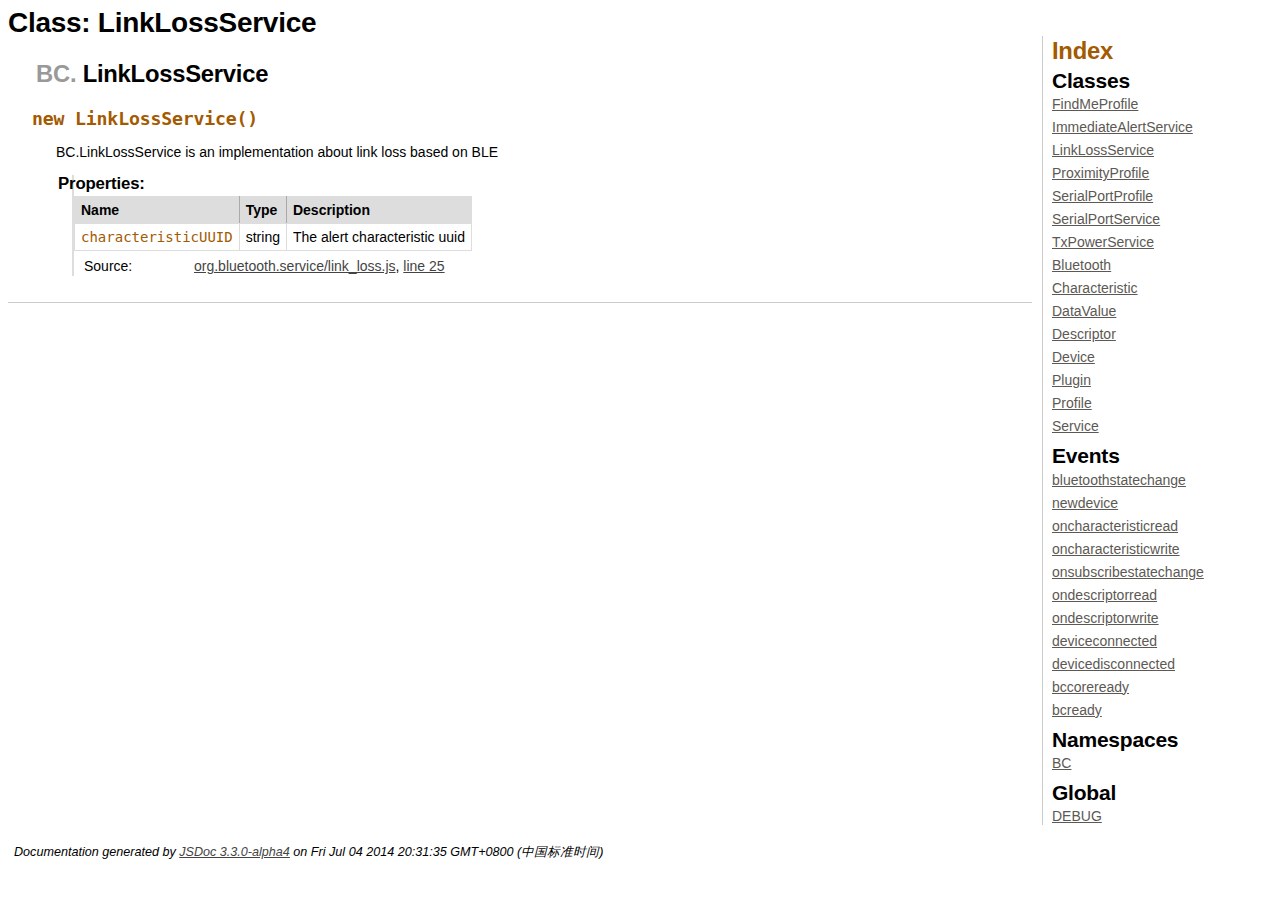
<file: rhost_apps/android_ios/DSPS/plugins/org/docs/BC.LinkLossService.html>
<!DOCTYPE html>
<html lang="en">
<head>
    <meta charset="utf-8">
    <title>JSDoc: Class: LinkLossService</title>
    
    <script src="scripts/prettify/prettify.js"> </script>
    <script src="scripts/prettify/lang-css.js"> </script>
    <!--[if lt IE 9]>
      <script src="//html5shiv.googlecode.com/svn/trunk/html5.js"></script>
    <![endif]-->
    <link type="text/css" rel="stylesheet" href="styles/prettify-tomorrow.css">
    <link type="text/css" rel="stylesheet" href="styles/jsdoc-default.css">
</head>

<body>

<div id="main">
    
    <h1 class="page-title">Class: LinkLossService</h1>
    
    



<section>
    
<header>
    <h2>
        <span class="ancestors"><a href="BC.html">BC</a>.</span>
    
    LinkLossService
    </h2>
    
</header>  

<article>
    <div class="container-overview">
    
    
    
        
<dt>
    <h4 class="name" id="LinkLossService"><span class="type-signature"></span>new LinkLossService<span class="signature">()</span><span class="type-signature"></span></h4>
    
    
</dt>
<dd>
    
    
    <div class="description">
        BC.LinkLossService is an implementation about link loss based on BLE
    </div>
    

    
    
    
    
    
    
    
<dl class="details">
    
        
        <h5 class="subsection-title">Properties:</h5>
        
        <dl>

<table class="props">
    <thead>
	<tr>
		
		<th>Name</th>
		
		
		<th>Type</th>
		
		
		
		
		
		<th class="last">Description</th>
	</tr>
	</thead>
	
	<tbody>
	
	
        <tr>
            
                <td class="name"><code>characteristicUUID</code></td>
            
            
            <td class="type">
            
                
<span class="param-type">string</span>


            
            </td>
            
            
            
            
            
            <td class="description last">The alert characteristic uuid</td>
        </tr>
	
	
	</tbody>
</table></dl>
        
    
        
    
    
    

    
    
    
    
    
    
    
    
    
    
    
    
    
    <dt class="tag-source">Source:</dt>
    <dd class="tag-source"><ul class="dummy"><li>
        <a href="link_loss.js.html">org.bluetooth.service/link_loss.js</a>, <a href="link_loss.js.html#line25">line 25</a>
    </li></ul></dd>
    
    
    
    
    
    
    
</dl>

    
    

    

    
    
    
    
    
    
    
</dd>

    
    </div>
    
    
    
    
    
    
    
    
    
    
    
    
    
    
    
    
    
    
</article>

</section>  




</div>

<nav>
    <h2><a href="index.html">Index</a></h2><h3>Classes</h3><ul><li><a href="BC.FindMeProfile.html">FindMeProfile</a></li><li><a href="BC.ImmediateAlertService.html">ImmediateAlertService</a></li><li><a href="BC.LinkLossService.html">LinkLossService</a></li><li><a href="BC.ProximityProfile.html">ProximityProfile</a></li><li><a href="BC.SerialPortProfile.html">SerialPortProfile</a></li><li><a href="BC.SerialPortService.html">SerialPortService</a></li><li><a href="BC.TxPowerService.html">TxPowerService</a></li><li><a href="Bluetooth.html">Bluetooth</a></li><li><a href="Characteristic.html">Characteristic</a></li><li><a href="DataValue.html">DataValue</a></li><li><a href="Descriptor.html">Descriptor</a></li><li><a href="Device.html">Device</a></li><li><a href="Plugin.html">Plugin</a></li><li><a href="Profile.html">Profile</a></li><li><a href="Service.html">Service</a></li></ul><h3>Events</h3><ul><li><a href="Bluetooth.html#event:bluetoothstatechange">bluetoothstatechange</a></li><li><a href="Bluetooth.html#event:newdevice">newdevice</a></li><li><a href="Characteristic.html#event:oncharacteristicread">oncharacteristicread</a></li><li><a href="Characteristic.html#event:oncharacteristicwrite">oncharacteristicwrite</a></li><li><a href="Characteristic.html#event:onsubscribestatechange">onsubscribestatechange</a></li><li><a href="Descriptor.html#event:ondescriptorread">ondescriptorread</a></li><li><a href="Descriptor.html#event:ondescriptorwrite">ondescriptorwrite</a></li><li><a href="Device.html#event:deviceconnected">deviceconnected</a></li><li><a href="Device.html#event:devicedisconnected">devicedisconnected</a></li><li><a href="global.html#event:bccoreready">bccoreready</a></li><li><a href="global.html#event:bcready">bcready</a></li></ul><h3>Namespaces</h3><ul><li><a href="BC.html">BC</a></li></ul><h3>Global</h3><ul><li><a href="global.html#DEBUG">DEBUG</a></li></ul>
</nav>

<br clear="both">

<footer>
    Documentation generated by <a href="https://github.com/jsdoc3/jsdoc">JSDoc 3.3.0-alpha4</a> on Fri Jul 04 2014 20:31:35 GMT+0800 (中国标准时间)
</footer>

<script> prettyPrint(); </script>
<script src="scripts/linenumber.js"> </script>
</body>
</html>
</file>
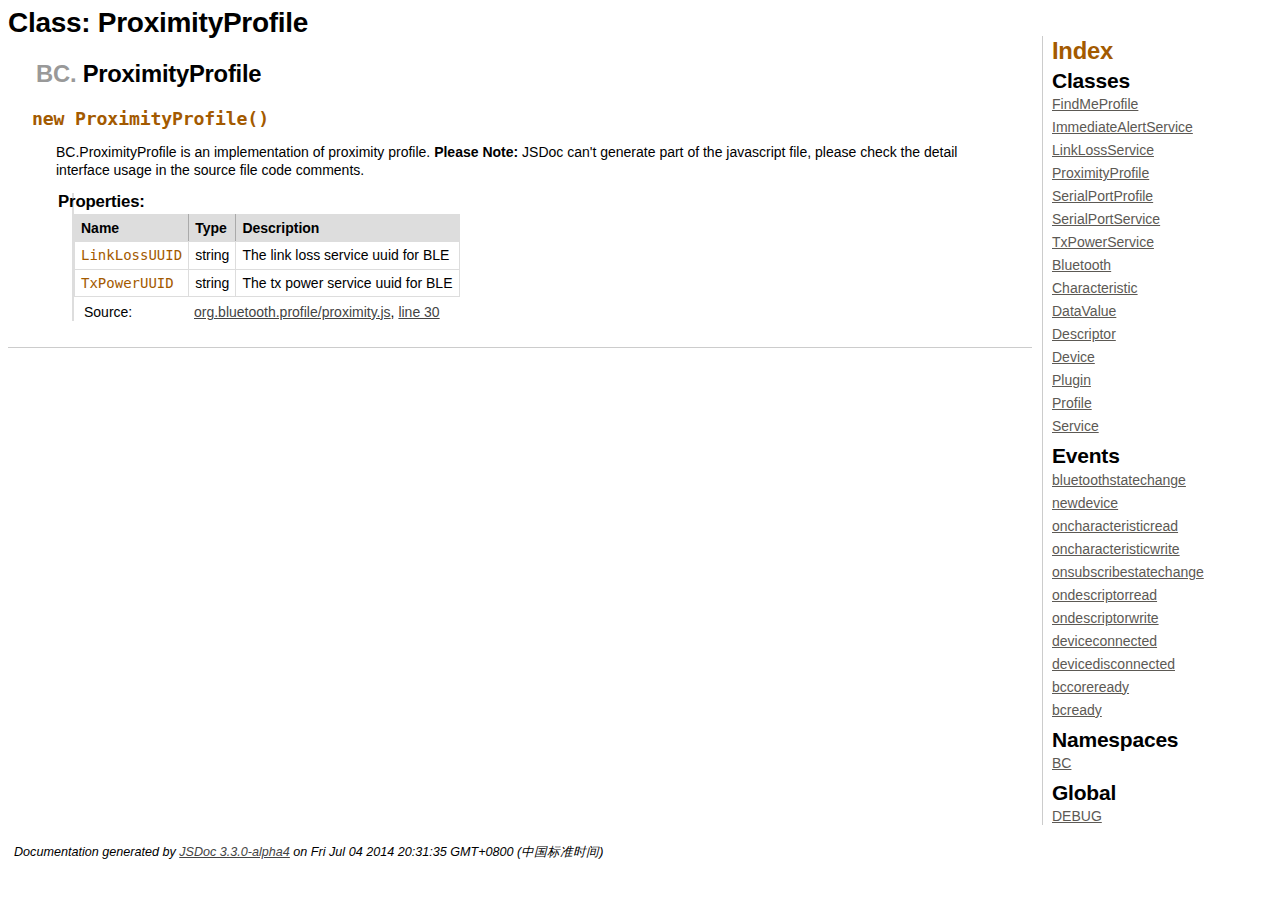
<file: rhost_apps/android_ios/DSPS/plugins/org/docs/BC.ProximityProfile.html>
<!DOCTYPE html>
<html lang="en">
<head>
    <meta charset="utf-8">
    <title>JSDoc: Class: ProximityProfile</title>
    
    <script src="scripts/prettify/prettify.js"> </script>
    <script src="scripts/prettify/lang-css.js"> </script>
    <!--[if lt IE 9]>
      <script src="//html5shiv.googlecode.com/svn/trunk/html5.js"></script>
    <![endif]-->
    <link type="text/css" rel="stylesheet" href="styles/prettify-tomorrow.css">
    <link type="text/css" rel="stylesheet" href="styles/jsdoc-default.css">
</head>

<body>

<div id="main">
    
    <h1 class="page-title">Class: ProximityProfile</h1>
    
    



<section>
    
<header>
    <h2>
        <span class="ancestors"><a href="BC.html">BC</a>.</span>
    
    ProximityProfile
    </h2>
    
</header>  

<article>
    <div class="container-overview">
    
    
    
        
<dt>
    <h4 class="name" id="ProximityProfile"><span class="type-signature"></span>new ProximityProfile<span class="signature">()</span><span class="type-signature"></span></h4>
    
    
</dt>
<dd>
    
    
    <div class="description">
        BC.ProximityProfile is an implementation of proximity profile.<b>Please Note:</b> JSDoc can't generate part of the javascript file, please check the detail interface usage in the source file code comments.
    </div>
    

    
    
    
    
    
    
    
<dl class="details">
    
        
        <h5 class="subsection-title">Properties:</h5>
        
        <dl>

<table class="props">
    <thead>
	<tr>
		
		<th>Name</th>
		
		
		<th>Type</th>
		
		
		
		
		
		<th class="last">Description</th>
	</tr>
	</thead>
	
	<tbody>
	
	
        <tr>
            
                <td class="name"><code>LinkLossUUID</code></td>
            
            
            <td class="type">
            
                
<span class="param-type">string</span>


            
            </td>
            
            
            
            
            
            <td class="description last">The link loss service uuid for BLE</td>
        </tr>
	
	
	
        <tr>
            
                <td class="name"><code>TxPowerUUID</code></td>
            
            
            <td class="type">
            
                
<span class="param-type">string</span>


            
            </td>
            
            
            
            
            
            <td class="description last">The tx power service uuid for BLE</td>
        </tr>
	
	
	</tbody>
</table></dl>
        
    
        
    
    
    

    
    
    
    
    
    
    
    
    
    
    
    
    
    <dt class="tag-source">Source:</dt>
    <dd class="tag-source"><ul class="dummy"><li>
        <a href="proximity.js.html">org.bluetooth.profile/proximity.js</a>, <a href="proximity.js.html#line30">line 30</a>
    </li></ul></dd>
    
    
    
    
    
    
    
</dl>

    
    

    

    
    
    
    
    
    
    
</dd>

    
    </div>
    
    
    
    
    
    
    
    
    
    
    
    
    
    
    
    
    
    
</article>

</section>  




</div>

<nav>
    <h2><a href="index.html">Index</a></h2><h3>Classes</h3><ul><li><a href="BC.FindMeProfile.html">FindMeProfile</a></li><li><a href="BC.ImmediateAlertService.html">ImmediateAlertService</a></li><li><a href="BC.LinkLossService.html">LinkLossService</a></li><li><a href="BC.ProximityProfile.html">ProximityProfile</a></li><li><a href="BC.SerialPortProfile.html">SerialPortProfile</a></li><li><a href="BC.SerialPortService.html">SerialPortService</a></li><li><a href="BC.TxPowerService.html">TxPowerService</a></li><li><a href="Bluetooth.html">Bluetooth</a></li><li><a href="Characteristic.html">Characteristic</a></li><li><a href="DataValue.html">DataValue</a></li><li><a href="Descriptor.html">Descriptor</a></li><li><a href="Device.html">Device</a></li><li><a href="Plugin.html">Plugin</a></li><li><a href="Profile.html">Profile</a></li><li><a href="Service.html">Service</a></li></ul><h3>Events</h3><ul><li><a href="Bluetooth.html#event:bluetoothstatechange">bluetoothstatechange</a></li><li><a href="Bluetooth.html#event:newdevice">newdevice</a></li><li><a href="Characteristic.html#event:oncharacteristicread">oncharacteristicread</a></li><li><a href="Characteristic.html#event:oncharacteristicwrite">oncharacteristicwrite</a></li><li><a href="Characteristic.html#event:onsubscribestatechange">onsubscribestatechange</a></li><li><a href="Descriptor.html#event:ondescriptorread">ondescriptorread</a></li><li><a href="Descriptor.html#event:ondescriptorwrite">ondescriptorwrite</a></li><li><a href="Device.html#event:deviceconnected">deviceconnected</a></li><li><a href="Device.html#event:devicedisconnected">devicedisconnected</a></li><li><a href="global.html#event:bccoreready">bccoreready</a></li><li><a href="global.html#event:bcready">bcready</a></li></ul><h3>Namespaces</h3><ul><li><a href="BC.html">BC</a></li></ul><h3>Global</h3><ul><li><a href="global.html#DEBUG">DEBUG</a></li></ul>
</nav>

<br clear="both">

<footer>
    Documentation generated by <a href="https://github.com/jsdoc3/jsdoc">JSDoc 3.3.0-alpha4</a> on Fri Jul 04 2014 20:31:35 GMT+0800 (中国标准时间)
</footer>

<script> prettyPrint(); </script>
<script src="scripts/linenumber.js"> </script>
</body>
</html>
</file>
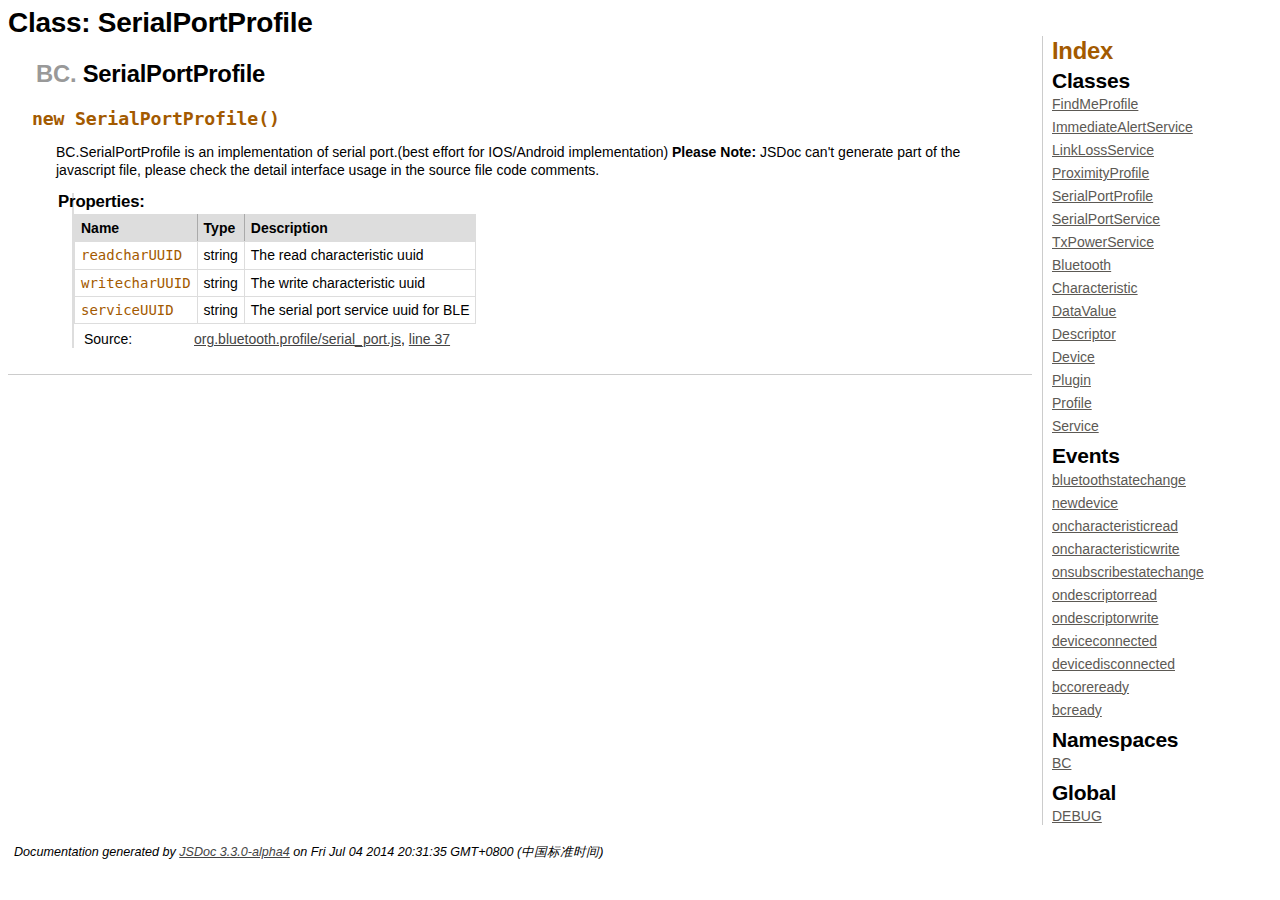
<file: rhost_apps/android_ios/DSPS/plugins/org/docs/BC.SerialPortProfile.html>
<!DOCTYPE html>
<html lang="en">
<head>
    <meta charset="utf-8">
    <title>JSDoc: Class: SerialPortProfile</title>
    
    <script src="scripts/prettify/prettify.js"> </script>
    <script src="scripts/prettify/lang-css.js"> </script>
    <!--[if lt IE 9]>
      <script src="//html5shiv.googlecode.com/svn/trunk/html5.js"></script>
    <![endif]-->
    <link type="text/css" rel="stylesheet" href="styles/prettify-tomorrow.css">
    <link type="text/css" rel="stylesheet" href="styles/jsdoc-default.css">
</head>

<body>

<div id="main">
    
    <h1 class="page-title">Class: SerialPortProfile</h1>
    
    



<section>
    
<header>
    <h2>
        <span class="ancestors"><a href="BC.html">BC</a>.</span>
    
    SerialPortProfile
    </h2>
    
</header>  

<article>
    <div class="container-overview">
    
    
    
        
<dt>
    <h4 class="name" id="SerialPortProfile"><span class="type-signature"></span>new SerialPortProfile<span class="signature">()</span><span class="type-signature"></span></h4>
    
    
</dt>
<dd>
    
    
    <div class="description">
        BC.SerialPortProfile is an implementation of serial port.(best effort for IOS/Android implementation)<b>Please Note:</b> JSDoc can't generate part of the javascript file, please check the detail interface usage in the source file code comments.
    </div>
    

    
    
    
    
    
    
    
<dl class="details">
    
        
        <h5 class="subsection-title">Properties:</h5>
        
        <dl>

<table class="props">
    <thead>
	<tr>
		
		<th>Name</th>
		
		
		<th>Type</th>
		
		
		
		
		
		<th class="last">Description</th>
	</tr>
	</thead>
	
	<tbody>
	
	
        <tr>
            
                <td class="name"><code>readcharUUID</code></td>
            
            
            <td class="type">
            
                
<span class="param-type">string</span>


            
            </td>
            
            
            
            
            
            <td class="description last">The read characteristic uuid</td>
        </tr>
	
	
	
        <tr>
            
                <td class="name"><code>writecharUUID</code></td>
            
            
            <td class="type">
            
                
<span class="param-type">string</span>


            
            </td>
            
            
            
            
            
            <td class="description last">The write characteristic uuid</td>
        </tr>
	
	
	
        <tr>
            
                <td class="name"><code>serviceUUID</code></td>
            
            
            <td class="type">
            
                
<span class="param-type">string</span>


            
            </td>
            
            
            
            
            
            <td class="description last">The serial port service uuid for BLE</td>
        </tr>
	
	
	</tbody>
</table></dl>
        
    
        
    
    
    

    
    
    
    
    
    
    
    
    
    
    
    
    
    <dt class="tag-source">Source:</dt>
    <dd class="tag-source"><ul class="dummy"><li>
        <a href="serial_port.js.html">org.bluetooth.profile/serial_port.js</a>, <a href="serial_port.js.html#line37">line 37</a>
    </li></ul></dd>
    
    
    
    
    
    
    
</dl>

    
    

    

    
    
    
    
    
    
    
</dd>

    
    </div>
    
    
    
    
    
    
    
    
    
    
    
    
    
    
    
    
    
    
</article>

</section>  




</div>

<nav>
    <h2><a href="index.html">Index</a></h2><h3>Classes</h3><ul><li><a href="BC.FindMeProfile.html">FindMeProfile</a></li><li><a href="BC.ImmediateAlertService.html">ImmediateAlertService</a></li><li><a href="BC.LinkLossService.html">LinkLossService</a></li><li><a href="BC.ProximityProfile.html">ProximityProfile</a></li><li><a href="BC.SerialPortProfile.html">SerialPortProfile</a></li><li><a href="BC.SerialPortService.html">SerialPortService</a></li><li><a href="BC.TxPowerService.html">TxPowerService</a></li><li><a href="Bluetooth.html">Bluetooth</a></li><li><a href="Characteristic.html">Characteristic</a></li><li><a href="DataValue.html">DataValue</a></li><li><a href="Descriptor.html">Descriptor</a></li><li><a href="Device.html">Device</a></li><li><a href="Plugin.html">Plugin</a></li><li><a href="Profile.html">Profile</a></li><li><a href="Service.html">Service</a></li></ul><h3>Events</h3><ul><li><a href="Bluetooth.html#event:bluetoothstatechange">bluetoothstatechange</a></li><li><a href="Bluetooth.html#event:newdevice">newdevice</a></li><li><a href="Characteristic.html#event:oncharacteristicread">oncharacteristicread</a></li><li><a href="Characteristic.html#event:oncharacteristicwrite">oncharacteristicwrite</a></li><li><a href="Characteristic.html#event:onsubscribestatechange">onsubscribestatechange</a></li><li><a href="Descriptor.html#event:ondescriptorread">ondescriptorread</a></li><li><a href="Descriptor.html#event:ondescriptorwrite">ondescriptorwrite</a></li><li><a href="Device.html#event:deviceconnected">deviceconnected</a></li><li><a href="Device.html#event:devicedisconnected">devicedisconnected</a></li><li><a href="global.html#event:bccoreready">bccoreready</a></li><li><a href="global.html#event:bcready">bcready</a></li></ul><h3>Namespaces</h3><ul><li><a href="BC.html">BC</a></li></ul><h3>Global</h3><ul><li><a href="global.html#DEBUG">DEBUG</a></li></ul>
</nav>

<br clear="both">

<footer>
    Documentation generated by <a href="https://github.com/jsdoc3/jsdoc">JSDoc 3.3.0-alpha4</a> on Fri Jul 04 2014 20:31:35 GMT+0800 (中国标准时间)
</footer>

<script> prettyPrint(); </script>
<script src="scripts/linenumber.js"> </script>
</body>
</html>
</file>
<file: rhost_apps/android_ios/DSPS/plugins/org/docs/styles/prettify-tomorrow.css>
/* Tomorrow Theme */
/* Original theme - https://github.com/chriskempson/tomorrow-theme */
/* Pretty printing styles. Used with prettify.js. */
/* SPAN elements with the classes below are added by prettyprint. */
/* plain text */
.pln {
  color: #4d4d4c; }

@media screen {
  /* string content */
  .str {
    color: #718c00; }

  /* a keyword */
  .kwd {
    color: #8959a8; }

  /* a comment */
  .com {
    color: #8e908c; }

  /* a type name */
  .typ {
    color: #4271ae; }

  /* a literal value */
  .lit {
    color: #f5871f; }

  /* punctuation */
  .pun {
    color: #4d4d4c; }

  /* lisp open bracket */
  .opn {
    color: #4d4d4c; }

  /* lisp close bracket */
  .clo {
    color: #4d4d4c; }

  /* a markup tag name */
  .tag {
    color: #c82829; }

  /* a markup attribute name */
  .atn {
    color: #f5871f; }

  /* a markup attribute value */
  .atv {
    color: #3e999f; }

  /* a declaration */
  .dec {
    color: #f5871f; }

  /* a variable name */
  .var {
    color: #c82829; }

  /* a function name */
  .fun {
    color: #4271ae; } }
/* Use higher contrast and text-weight for printable form. */
@media print, projection {
  .str {
    color: #060; }

  .kwd {
    color: #006;
    font-weight: bold; }

  .com {
    color: #600;
    font-style: italic; }

  .typ {
    color: #404;
    font-weight: bold; }

  .lit {
    color: #044; }

  .pun, .opn, .clo {
    color: #440; }

  .tag {
    color: #006;
    font-weight: bold; }

  .atn {
    color: #404; }

  .atv {
    color: #060; } }
/* Style */
/*
pre.prettyprint {
  background: white;
  font-family: Menlo, Monaco, Consolas, monospace;
  font-size: 12px;
  line-height: 1.5;
  border: 1px solid #ccc;
  padding: 10px; }
*/

/* Specify class=linenums on a pre to get line numbering */
ol.linenums {
  margin-top: 0;
  margin-bottom: 0; }

/* IE indents via margin-left */
li.L0,
li.L1,
li.L2,
li.L3,
li.L4,
li.L5,
li.L6,
li.L7,
li.L8,
li.L9 {
  /* */ }

/* Alternate shading for lines */
li.L1,
li.L3,
li.L5,
li.L7,
li.L9 {
  /* */ }
</file>
<file: rhost_apps/android_ios/DSPS/plugins/org/docs/styles/jsdoc-default.css>
html
{
    overflow: auto;
    background-color: #fff;
}

body
{
	font: 14px "DejaVu Sans Condensed", "Liberation Sans", "Nimbus Sans L", Tahoma, Geneva, "Helvetica Neue", Helvetica, Arial, sans-serif;
	line-height: 130%;
	color: #000;
	background-color: #fff;
}

a {
    color: #444;
}

a:visited {
    color: #444;
}

a:active {
    color: #444;
}

header
{
	display: block;
	padding: 6px 4px;
}

.class-description {
    font-style: italic;
	font-family: Palatino, 'Palatino Linotype', serif;
	font-size: 130%;
	line-height: 140%;
	margin-bottom: 1em;
	margin-top: 1em;
}

#main {
    float: left;
    width: 100%;
}

section
{
	display: block;
	
	background-color: #fff;
	padding: 12px 24px;
    border-bottom: 1px solid #ccc;
    margin-right: 240px;
}

.variation {
    display: none;
}

.optional:after {
	content: "opt";
	font-size: 60%;
	color: #aaa;
	font-style: italic;
	font-weight: lighter;
}

nav
{
	display: block;
	float: left;
    margin-left: -230px;
    margin-top: 28px;
    width: 220px;
    border-left: 1px solid #ccc;
    padding-left: 9px;
}

nav ul {
    font-family: 'Lucida Grande', 'Lucida Sans Unicode', arial, sans-serif;
    font-size: 100%;
    line-height: 17px;
    padding:0;
    margin:0;
    list-style-type:none;
}

nav h2 a, nav h2 a:visited {
    color: #A35A00;
    text-decoration: none;
}

nav h3 {
    margin-top: 12px;
}

nav li {
    margin-top: 6px;
}

nav a {
    color: #5C5954;
}

nav a:visited {
    color: #5C5954;
}

nav a:active {
    color: #5C5954;
}

footer {
    display: block;
    padding: 6px;
    margin-top: 12px;
    font-style: italic;
    font-size: 90%;
}

h1
{
	font-size: 200%;
	font-weight: bold;
	letter-spacing: -0.01em;
	margin: 6px 0 9px 0;
}

h2
{
	font-size: 170%;
	font-weight: bold;
	letter-spacing: -0.01em;
	margin: 6px 0 3px 0;
}

h3
{
	font-size: 150%;
	font-weight: bold;
	letter-spacing: -0.01em;
	margin-top: 16px;
	margin: 6px 0 3px 0;
}

h4
{
	font-size: 130%;
	font-weight: bold;
	letter-spacing: -0.01em;
	margin-top: 16px;
	margin: 18px 0 3px 0;
	color: #A35A00;
}

h5, .container-overview .subsection-title
{
	font-size: 120%;
	font-weight: bold;
	letter-spacing: -0.01em;
	margin: 8px 0 3px -16px;
}

h6
{
	font-size: 100%;
	letter-spacing: -0.01em;
	margin: 6px 0 3px 0;
	font-style: italic;
}

.ancestors { color: #999; }
.ancestors a
{
    color: #999 !important;
    text-decoration: none;
}

.important
{
	font-weight: bold;
	color: #950B02;
}

.yes-def {
    text-indent: -1000px;
}

.type-signature {
    color: #aaa;
}

.name, .signature {
	font-family: Consolas, "Lucida Console", Monaco, monospace;
}

.details { margin-top: 14px; border-left: 2px solid #DDD; }
.details dt { width:100px; float:left; padding-left: 10px;  padding-top: 6px; }
.details dd { margin-left: 50px; }
.details ul { margin: 0; }
.details ul { list-style-type: none; }
.details li { margin-left: 30px; padding-top: 6px; }
.details pre.prettyprint { margin: 0 }
.details .object-value { padding-top: 0; }

.description {
	margin-bottom: 1em;
	margin-left: -16px;
	margin-top: 1em;
}

.code-caption
{
	font-style: italic;
	font-family: Palatino, 'Palatino Linotype', serif;
	font-size: 107%;
	margin: 0;
}

.prettyprint
{
	border: 1px solid #ddd;
	width: 80%;
    overflow: auto;
}

.prettyprint.source {
    width: inherit;
}

.prettyprint code
{
	font-family: Consolas, 'Lucida Console', Monaco, monospace;
	font-size: 100%;
	line-height: 18px;
	display: block;
	padding: 4px 12px;
	margin: 0;
	background-color: #fff;
	color: #000;
}

.prettyprint code span.line
{
  display: inline-block;
}

.prettyprint.linenums
{
  padding-left: 70px;
  -webkit-user-select: none;
  -moz-user-select: none;
  -ms-user-select: none;
  user-select: none;
}

.prettyprint.linenums ol
{
  padding-left: 0;
}

.prettyprint.linenums li
{
  border-left: 3px #ddd solid;
}

.prettyprint.linenums li.selected,
.prettyprint.linenums li.selected *
{
  background-color: lightyellow;
}

.prettyprint.linenums li *
{
  -webkit-user-select: text;
  -moz-user-select: text;
  -ms-user-select: text;
  user-select: text;
}

.params, .props
{
	border-spacing: 0;
	border: 0;
	border-collapse: collapse;
}

.params .name, .props .name, .name code {
	color: #A35A00;
	font-family: Consolas, 'Lucida Console', Monaco, monospace;
	font-size: 100%;
}

.params td, .params th, .props td, .props th
{
	border: 1px solid #ddd;
	margin: 0px;
	text-align: left;
	vertical-align: top;
	padding: 4px 6px;
	display: table-cell;
}

.params thead tr, .props thead tr
{
	background-color: #ddd;
	font-weight: bold;
}

.params .params thead tr, .props .props thead tr
{
	background-color: #fff;
	font-weight: bold;
}

.params th, .props th { border-right: 1px solid #aaa; }
.params thead .last, .props thead .last { border-right: 1px solid #ddd; }

.params td.description > p:first-child
{
    margin-top: 0;
    padding-top: 0;
}

.params td.description > p:last-child
{
    margin-bottom: 0;
    padding-bottom: 0;
}

.disabled {
    color: #454545;
}
</file>
